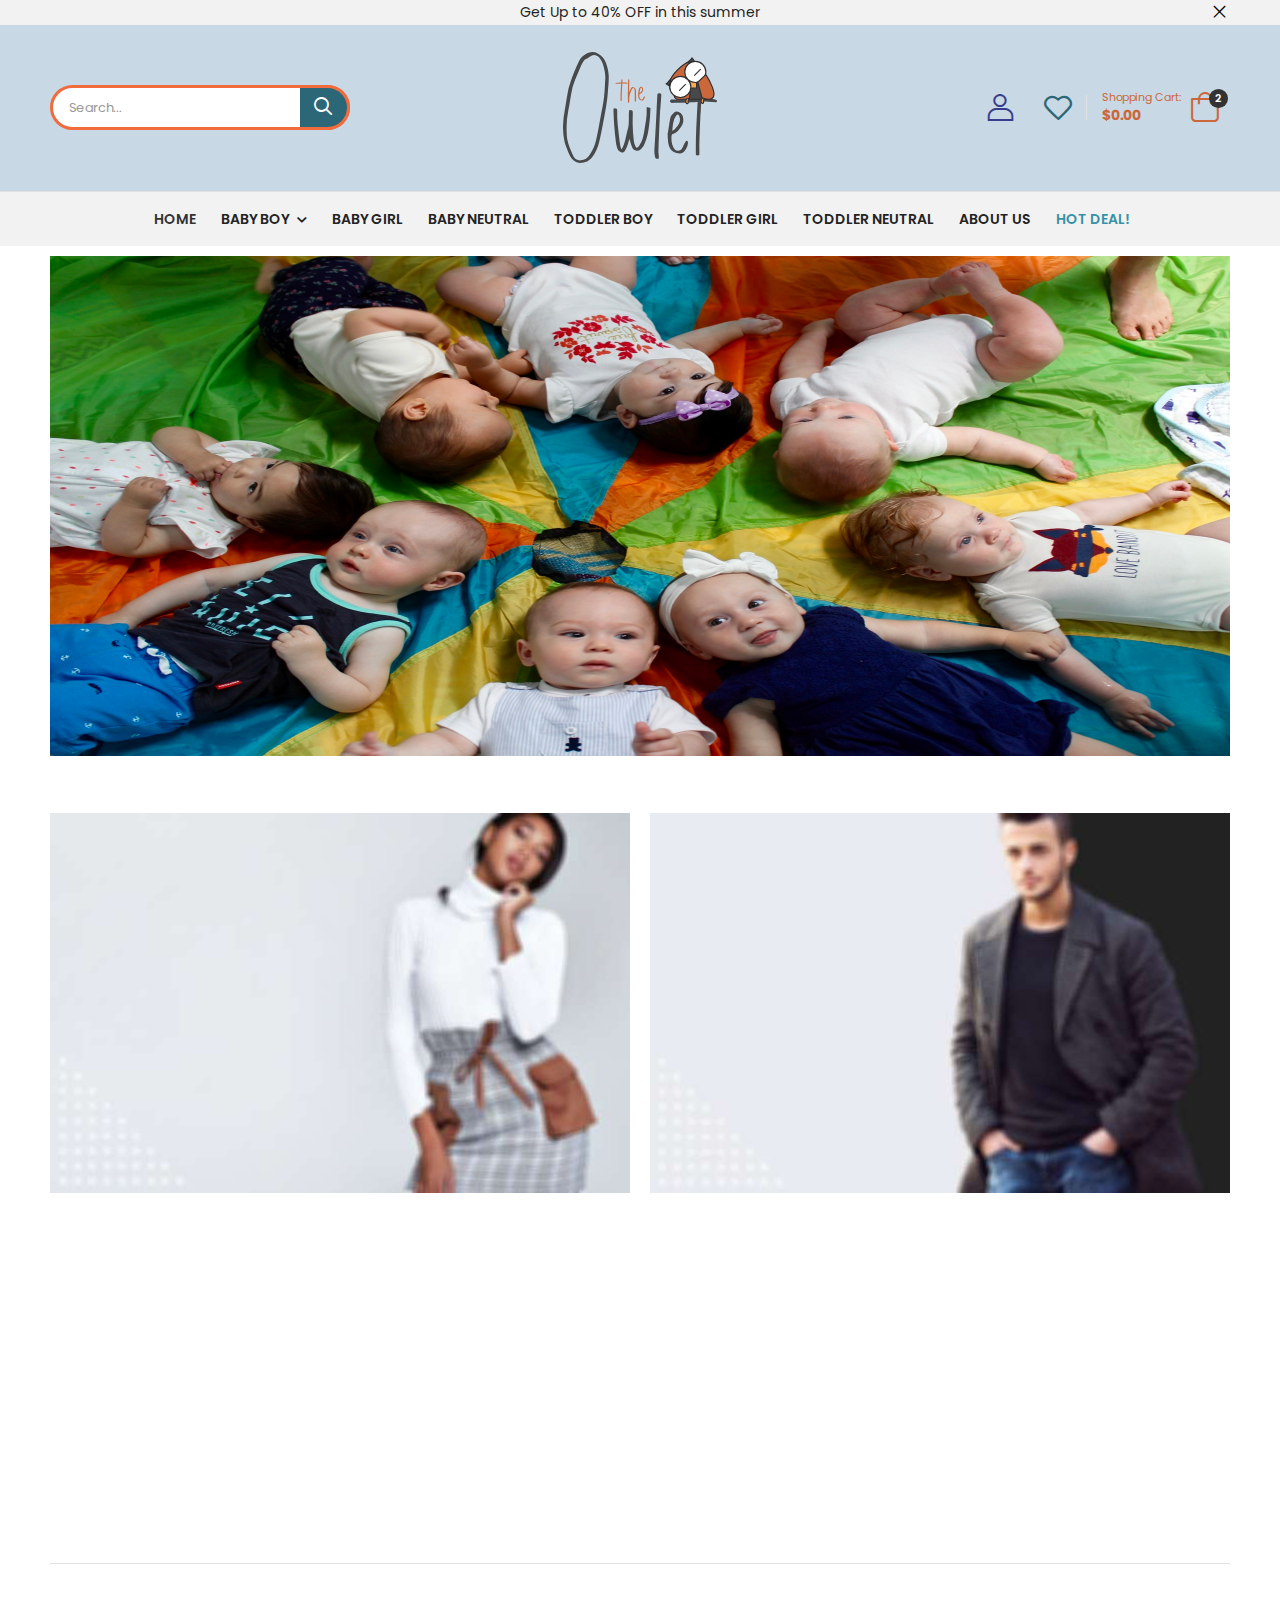
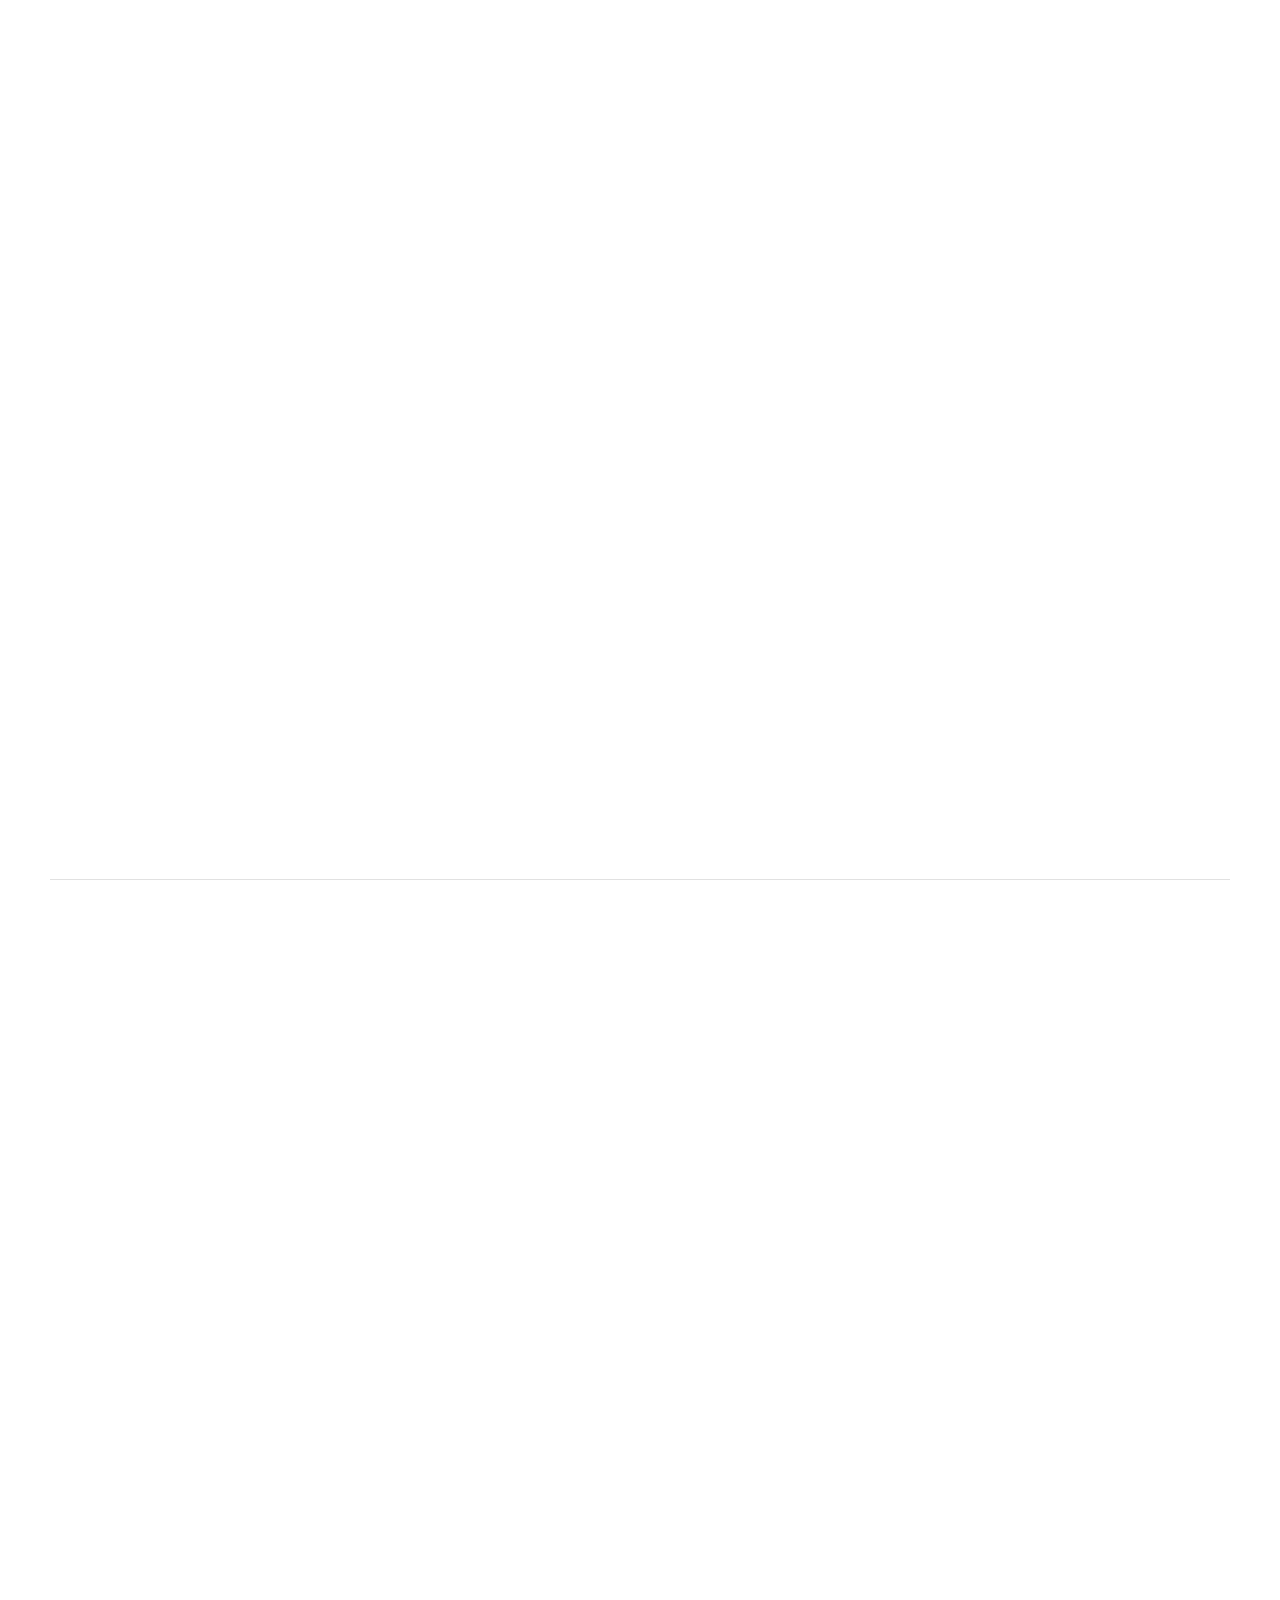
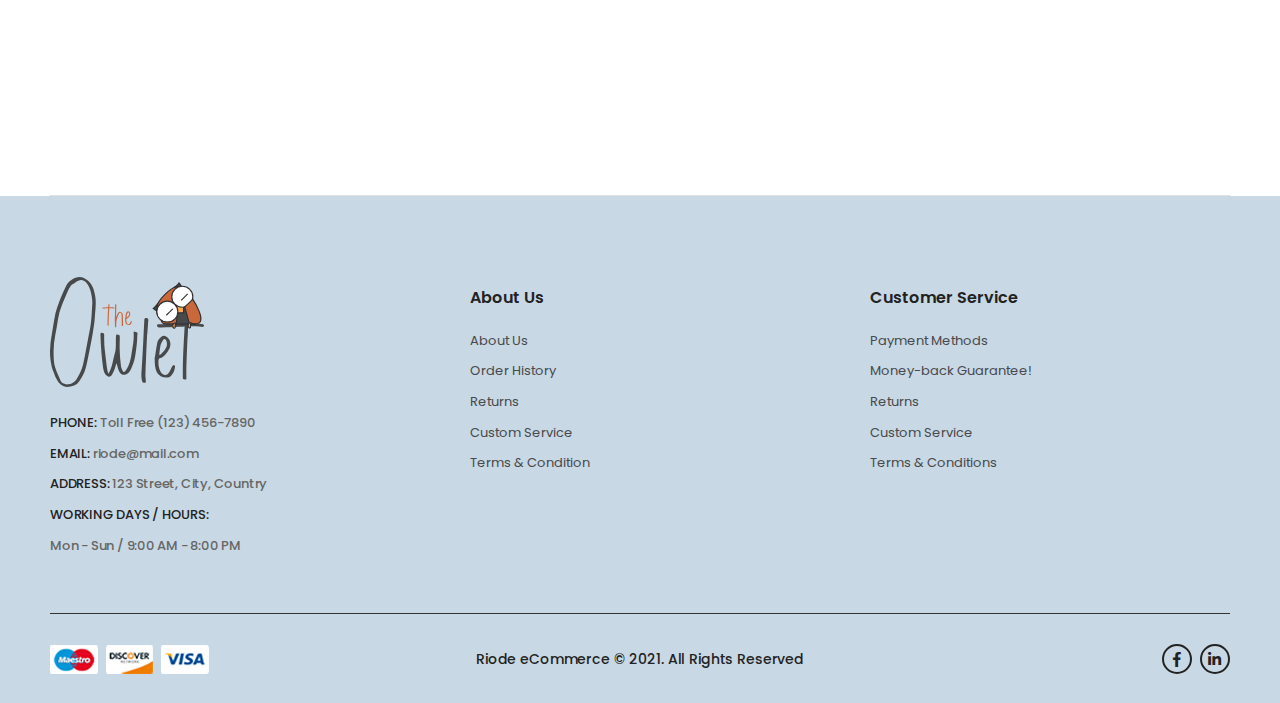
<file: index.html>
<!DOCTYPE html>
<html lang="en">

<head>
    <meta charset="UTF-8">
    <meta name="viewport" content="width=device-width, initial-scale=1.0, minimum-scale=1.0">

    <title>Riode - Ultimate eCommerce Template</title>

    <meta name="keywords" content="HTML5 Template" />
    <meta name="description" content="Riode - eCommerce Template">
    <meta name="author" content="D-THEMES">

    <!-- Favicon -->
    <link rel="icon" type="image/png" href="images/icons/favicon.png">

    <script>
        WebFontConfig = {
            google: { families: ['Poppins:300,400,500,600,700,800'] }
        };
        (function (d) {
            var wf = d.createElement('script'), s = d.scripts[0];
            wf.src = 'js/webfont.js';
            wf.async = true;
            s.parentNode.insertBefore(wf, s);
        })(document);
    </script>



    <link rel="stylesheet" type="text/css" href="vendor/fontawesome-free/css/all.min.css">
    <link rel="stylesheet" type="text/css" href="vendor/animate/animate.min.css">

    <!-- Plugins CSS File -->
    <link rel="stylesheet" type="text/css" href="vendor/magnific-popup/magnific-popup.min.css">
    <link rel="stylesheet" type="text/css" href="vendor/owl-carousel/owl.carousel.min.css">

    <!-- Main CSS File -->
    <link rel="stylesheet" type="text/css" href="css/style.min.css">
    <link rel="stylesheet" type="text/css" href="css/demo24.min.css">
    <link rel="stylesheet" type="text/css" href="css/custom.css">
</head>

<body>
    <!--Start of Tawk.to Script-->
    <script type="text/javascript">
        var Tawk_API = Tawk_API || {}, Tawk_LoadStart = new Date();
        (function () {
            var s1 = document.createElement("script"), s0 = document.getElementsByTagName("script")[0];
            s1.async = true;
            s1.src = 'https://embed.tawk.to/6048c4c61c1c2a130d67056d/1f0e41abi';
            s1.charset = 'UTF-8';
            s1.setAttribute('crossorigin', '*');
            s0.parentNode.insertBefore(s1, s0);
        })();
    </script>
    <!--End of Tawk.to Script-->

    <div class="page-wrapper">
        <!-- Top Navbar start  -->
        <div class="text-center top-navbar">
            <div class="container alert alert-dark border-no font-primary text-dark justify-content-center">
                Get Up to 40% OFF in this summer
                <button type="button" class="btn btn-link btn-close">
                    <i class="d-icon-times"></i>
                </button>
            </div>
        </div>
        <!-- Top Navbar End  -->
        <header class="header">

            
            <!-- Start HeaderMiddle -->
            <div class="header-middle has-center">
                <div class="container">

                    <div class="header-left">
                        <a href="#" class="mobile-menu-toggle">
                            <i class="d-icon-bars2"></i>
                        </a>
                        <!-- Header Search Start -->
                        <div class="header-search hs-simple d-lg-show">
                            <form action="#" class="input-wrapper">
                                <input type="text" class="form-control" name="search" autocomplete="off"
                                    placeholder="Search..." required />
                                <button class="btn btn-search" type="submit">
                                    <i class="d-icon-search"></i>
                                </button>
                            </form>
                        </div>
                        <!-- Header Search End -->
                    </div>

                    <!-- Logo Start -->
                    <div class="header-center">
                        <a href="index.html" class="logo mr-0">
                            <img src="images/demos/demo24/owlet.svg" alt="logo" width="154" height="43" />
                        </a>
                    </div>
                    <!-- Logo End -->

                    <!-- Start of Header Right: Login, wishlist, Cart Button -->
                    <div class="header-right">
                        <a class="login mr-lg-6 mr-4" href="ajax/login.html">
                            <i class="d-icon-user"></i>
                        </a>
                        <!-- End Login -->
                        <a class="wishlist" href="wishlist.html">
                            <i class="d-icon-heart"></i>
                        </a>
                        <span class="divider"></span>
                        <!-- End Divider -->

                        <!-- Cart Item Shortcut View Start -->
                        <div class="dropdown cart-dropdown type2 cart-offcanvas mr-0 mr-lg-2">

                            <!-- Cart Toggle Button Start -->
                            <a href="#" class="cart-toggle label-block link">
                                <div class="cart-label d-lg-show">
                                    <span class="cart-name">Shopping Cart:</span>
                                    <span class="cart-price">$0.00</span>
                                </div>
                                <i class="d-icon-bag"><span class="cart-count">2</span></i>
                            </a>
                            <!-- Cart Toggle Button End -->

                            <div class="cart-overlay"></div>

                            <div class="dropdown-box">
                                <!-- Cart Toggle Header Start -->
                                <div class="cart-header">
                                    <h4 class="cart-title">Shopping Cart</h4>
                                    <a href="#" class="btn btn-dark btn-link btn-icon-right btn-close">close<i
                                            class="d-icon-arrow-right"></i><span class="sr-only">Cart</span></a>
                                </div>
                                <!-- Cart Toggle Header End -->

                                <!-- Start of Products  -->
                                <div class="products scrollable">
                                    <div class="product product-cart">
                                        <figure class="product-media">
                                            <a href="#">
                                                <img src="images/cart/product-1.jpg" alt="product" width="90"
                                                    height="90" />
                                            </a>
                                            <button class="btn btn-link btn-close">
                                                <i class="fas fa-times"></i><span class="sr-only">Close</span>
                                            </button>
                                        </figure>
                                        <div class="product-detail">
                                            <a href="product.html" class="product-name">Solid Pattern In Fashion Summer
                                                Dress</a>
                                            <div class="price-box">
                                                <span style="border: 1px solid gray; padding: 2px 5px; margin-right: 5px; border-radius: 5px;">Size: S</span>
                                                <span style="height: 22px; width: 22px; background-color: gray; border-radius: 50%;"></span>
                                            </div>
                                            <div class="price-box">
                                                <span class="product-quantity">1</span>
                                                <span class="product-price">$129.00</span>
                                            </div>
                                        </div>
                                    </div>
                                </div>
                                <!-- End of Products  -->

                                <div class="cart-total">
                                    <label>Subtotal:</label>
                                    <span class="price">$42.00</span>
                                </div>
                                <!-- End of Cart Total -->
                                <div class="cart-action">
                                    <a href="cart.html" class="btn btn-dark"><span>Go To Cart</span></a>
                                </div>
                                <!-- End of Cart Action -->
                            </div>
                        </div>
                        <!-- Cart Item Shortcut View End -->
                    </div>
                    <!-- End of Header Right: Login, wishlist, Cart Button -->
                </div>
            </div>
            <!-- End HeaderMiddle -->

            <!-- Start of HeaderBottom -->
            <div class="header-bottom sticky-header fix-top sticky-content  has-center d-lg-block d-none">
                <div class="container justify-content-center">
                    
                    <!-- Navigation Start -->
                    <nav class="main-nav">
                        <ul class="menu">
                            <li class="active">
                                <a href="index.html">HOME</a>
                            </li>
                            <li>
                                <a href="shop.html">BABY BOY</a>
                                <div class="megamenu">
                                    <div class="row">
                                        <div class="col-4 col-sm-4 col-md-4 col-lg-4"
                                            style="border-right: 1px solid gray;">
                                            <h4 class="menu-title">Variations 1</h4>
                                            <div class="row">
                                                <div class="col-md-6">
                                                    <ul>
                                                        <li><a href="shop-banner-sidebar.html">Banner With
                                                                Sidebar</a></li>
                                                        <li><a href="shop-boxed-banner.html">Boxed Banner</a></li>
                                                        <li><a href="shop-infinite-scroll.html">Infinite
                                                                Ajaxscroll</a></li>
                                                        <li><a href="shop-horizontal-filter.html">Horizontal
                                                                Filter</a>
                                                        </li>
                                                        <li><a href="shop-navigation-filter.html">Navigation
                                                                Filter<span class="tip tip-hot">Hot</span></a></li>

                                                        <li><a href="shop-off-canvas.html">Off-Canvas Filter</a>
                                                        </li>
                                                        <li><a href="shop-right-sidebar.html">Right Toggle
                                                                Sidebar</a></li>
                                                    </ul>
                                                </div>
                                                <div class="col-md-6">
                                                    <ul>
                                                        <li><a href="shop-banner-sidebar.html">Banner With
                                                                Sidebar</a></li>
                                                        <li><a href="shop-boxed-banner.html">Boxed Banner</a></li>
                                                        <li><a href="shop-infinite-scroll.html">Infinite
                                                                Ajaxscroll</a></li>
                                                        <li><a href="shop-horizontal-filter.html">Shop All</a>
                                                        </li>

                                                    </ul>
                                                </div>
                                            </div>
                                        </div>
                                        <div class="col-2 col-sm-2 col-md-2 col-lg-2"
                                            style="border-right: 1px solid gray; text-align: center;">
                                            <h4 class="menu-title">Size</h4>
                                            <ul>

                                                <li><a href="shop-grid-3cols.html">Preemie<span
                                                            class="tip tip-new">New</span></a></li>
                                                <li><a href="shop-grid-4cols.html">Newborn</a></li>
                                                <li><a href="shop-grid-5cols.html">0-3m</a></li>
                                                <li><a href="shop-grid-6cols.html">3-6m</a></li>
                                                <li><a href="shop-grid-7cols.html">6-9m</a></li>
                                                <li><a href="shop-grid-8cols.html">9-12m</a></li>
                                            </ul>
                                        </div>
                                        <div class="col-3 col-sm-3 col-md-3 col-lg-3">
                                            <h4 class="menu-title">FEATURED COLLECTIONS</h4>
                                            <ul>

                                                <li><a href="shop-grid-3cols.html">Gifts fof baby girls<span
                                                            class="tip tip-new">New</span></a></li>
                                                <li><a href="shop-grid-4cols.html">Organic</a></li>
                                                <li><a href="shop-grid-5cols.html">New Arrivals</a></li>
                                                <li><a href="shop-grid-6cols.html">White Essintials</a></li>
                                                <li><a href="shop-grid-7cols.html">Crafting</a></li>
                                            </ul>
                                        </div>

                                        <div
                                            class="col-3 col-sm-3 col-md-3 col-lg-3 menu-banner menu-banner1 banner banner-fixed">
                                            <figure>
                                                <img src="images/menu/banner-1.jpg" alt="Menu banner"
                                                    style="height: 350px;" />
                                            </figure>
                                            <div class="banner-content y-50">
                                                <h4 class="banner-subtitle font-weight-bold text-primary ls-m">Sale.
                                                </h4>
                                                <h3 class="banner-title font-weight-bold"><span
                                                        class="text-uppercase">Up
                                                        to</span>70% Off</h3>
                                                <a href="shop.html" class="btn btn-link btn-underline">shop
                                                    now<i class="d-icon-arrow-right"></i></a>
                                            </div>
                                        </div>
                                        <!-- End Megamenu -->
                                    </div>
                                </div>
                            </li>
                            <li>
                                <a href="shop.html">BABY GIRL</a>                               
                            </li>
                            <li>
                                <a href="shop.html">BABY NEUTRAL</a>
                            </li>
                            <li>
                                <a href="shop.html">TODDLER BOY</a>
                            </li>
                            <li>
                                <a href="about-us.html">TODDLER GIRL</a>
                            </li>
                            <li>
                                <a href="about-us.html">TODDLER NEUTRAL</a>
                            </li>
                            <li>
                                <a href="about-us.html">ABOUT US</a>
                            </li>
                            <li>
                                <a href="https://d-themes.com/buynow/riodehtml" class="hot-deal">HOT DEAL!</a>
                            </li>
                        </ul>
                    </nav>
                    <!-- Navigation End -->
                  
                </div>
            </div>
            <!-- End HeaderBottom -->
        </header>
        <!-- End Header -->

        <main class="main home">
            <div class="page-content">
                <div class="container">
                    <section class="intro-section pb-6 mt-2" style="border-bottom: none;">
                        <div class="row">
                            <div class="col-lg-12 mb-4">
                                <div class="custom-banner">
                                        <img src="images/baby/g.jpg" alt="banner" />
                                </div>
                            </div>
                        </div>
                    </section>

                    <section class="banner-group pb-10">
                        <div class="row">
                            <div class="col-md-6 mb-4">
                                <div class="banner banner-fixed overlay-dark appear-animate"
                                    data-animation-options="{'name': 'fadeInRightShorter', 'delay': '.1s'}"
                                    style="background-color: #eff0f4">
                                    <figure>
                                        <img src="images/demos/demo24/banner/2.jpg" alt="banner" width="580"
                                            height="380" />
                                    </figure>
                                    <div class="banner-content y-50 w-100 appear-animate">
                                        <h4 class="banner-subtitle ls-normal text-uppercase font-weight-normal">This
                                            week we love...</h4>
                                        <h3 class="banner-title mb-5 text-uppercase">Women’s Accessories<span
                                                class="d-block font-weight-normal ls-m text-body">Sale Up to <b
                                                    class="ls-normal">30%
                                                    off</b></span>
                                        </h3>
                                        <a href="demo24-shop.html" class="btn btn-md btn-solid btn-rounded">Shop now<i
                                                class="d-icon-arrow-right"></i></a>
                                    </div>
                                </div>
                            </div>
                            <div class="col-md-6 mb-4">
                                <div class="banner banner-fixed overlay-dark appear-animate"
                                    data-animation-options="{'name': 'fadeInLeftShorter', 'delay': '.2s'}"
                                    style="background-color: #eff0f4">
                                    <figure>
                                        <img src="images/demos/demo24/banner/3.jpg" alt="banner" width="580"
                                            height="380" />
                                    </figure>
                                    <div class="banner-content y-50 w-100 appear-animate">
                                        <h4 class="banner-subtitle ls-normal text-uppercase font-weight-normal">
                                            Fragrance offers</h4>
                                        <h3 class="banner-title mb-5 text-uppercase">For Men’s Collection<span
                                                class="d-block font-weight-normal ls-m text-body">Sale Up to <b
                                                    class="ls-normal">70%
                                                    off</b></span>
                                        </h3>
                                        <a href="demo24-shop.html" class="btn btn-md btn-solid btn-rounded">Shop now<i
                                                class="d-icon-arrow-right"></i></a>
                                    </div>
                                </div>
                            </div>
                        </div>
                        <div class="categories owl-carousel owl-nav-full owl-theme row cols-lg-3 cols-sm-2 cols-1 appear-animate mb-4"
                            data-animation-options="{'name': 'fadeInUpShorter', 'delay': '.4s'}" data-owl-options="{
                            'items': 3,
                            'margin': 20,
                            'dots': false,
                            'autoplay': true,
                            'responsive': {
                                '0': {
                                    'items': 1
                                },
                                '576': {
                                    'items': 2
                                },
                                '992': {
                                    'items': 3
                                }
                            }
                        }">
                            <div class="category">
                                <a href="demo24-shop.html">
                                    <figure class="category-media">
                                        <img src="images/demos/demo24/categories/1.jpg" alt="category" width="280"
                                            height="280" />
                                    </figure>
                                </a>
                                <div class="category-content">
                                    <h4 class="category-name text-uppercase"><a href="shop.html">Jackets &amp; Coats</a>
                                    </h4>
                                    <span class="category-count">
                                        <span>35</span> Products
                                    </span>
                                </div>
                            </div>
                            <div class="category">
                                <a href="demo24-shop.html">
                                    <figure class="category-media">
                                        <img src="images/demos/demo24/categories/2.jpg" alt="category" width="280"
                                            height="280" />
                                    </figure>
                                </a>
                                <div class="category-content">
                                    <h4 class="category-name text-uppercase"><a href="shop.html">Bag &amp; Backpacks</a>
                                    </h4>
                                    <span class="category-count">
                                        <span>47</span> Products
                                    </span>
                                </div>
                            </div>
                            <div class="category">
                                <a href="demo24-shop.html">
                                    <figure class="category-media">
                                        <img src="images/demos/demo24/categories/3.jpg" alt="category" width="280"
                                            height="280" />
                                    </figure>
                                </a>
                                <div class="category-content">
                                    <h4 class="category-name text-uppercase"><a href="shop.html">Sandal styles</a></h4>
                                    <span class="category-count">
                                        <span>29</span> Products
                                    </span>
                                </div>
                            </div>
                        </div>
                    </section>
                    <section class="product-wrapper best-products mt-10 pt-7 pb-8">
                        <h2 class="title title-simple appear-animate"
                            data-animation-options="{'name': 'blurIn', 'delay': '.1s'}">Best Selling</h2>
                        <div class="product-grid row">
                            <div class="col-lg-4 mb-6 appear-animate"
                                data-animation-options="{'name': 'fadeInRightShorter', 'delay': '.5s'}">
                                <div class="banner banner-fixed overlay-dark" style="background-color: #2f2f2f">
                                    <figure>
                                        <img src="images/demos/demo24/banner/6.jpg" alt="banner" width="380"
                                            height="705" />
                                    </figure>
                                    <div class="banner-content appear-animate">
                                        <h4 class="banner-subtitle ls-s font-weight-normal">Featured</h4>
                                        <h3 class="banner-title ls-m text-uppercase font-weight-bold">New Lifestyle<span
                                                class="d-block ls-s text-normal">Collection</span>
                                        </h3>
                                        <a href="demo24-shop.html" class="btn btn-sm btn-solid btn-rounded shop-now">Shop now</a>
                                    </div>
                                </div>
                            </div>
                            <div class="col-lg-8">
                                <div class="row">
                                    <div class="col-md-4 col-6 appear-animate"
                                        data-animation-options="{'name': 'fadeInUpShorter', 'delay': '.3s'}">
                                        <div class="product product-variable text-center">
                                            <figure class="product-media">
                                                <a href="product.html">
                                                    <img src="images/demos/demo24/products/1.jpg" alt="product"
                                                        width="247" height="278">
                                                </a>
                                                <div class="product-action-vertical">
                                                    <a href="#" class="btn-product-icon btn-cart"
                                                        title="Select Options"><i class="d-icon-arrow-right"></i></a>
                                                    <a href="#" class="btn-product-icon btn-wishlist"
                                                        title="Add to wishlist"><i class="d-icon-heart"></i></a>
                                                </div>
                                              
                                            </figure>
                                            <div class="product-details">
                                                <h3 class="product-name">
                                                    <a href="product.html">Women's Fashion T Shirt</a>
                                                </h3>
                                                <div class="product-price">
                                                    <span class="price">$199.00-$210.00</span>
                                                </div>
                                            </div>
                                        </div>
                                    </div>
                                    <div class="col-md-4 col-6 appear-animate"
                                        data-animation-options="{'name': 'fadeInUpShorter', 'delay': '.2s'}">
                                        <div class="product text-center">
                                            <figure class="product-media">
                                                <a href="product.html">
                                                    <img src="images/demos/demo24/products/2.jpg" alt="product"
                                                        width="247" height="278">
                                                </a>
                                                <div class="product-action-vertical">
                                                    <a href="#" class="btn-product-icon btn-cart" data-toggle="modal"
                                                        data-target="#addCartModal" title="Add to cart"><i
                                                            class="d-icon-bag"></i></a>
                                                    <a href="#" class="btn-product-icon btn-wishlist"
                                                        title="Add to wishlist"><i class="d-icon-heart"></i></a>
                                                </div>
                                          
                                            </figure>
                                            <div class="product-details">
                                                <h3 class="product-name">
                                                    <a href="product.html">Men's T Shirt</a>
                                                </h3>
                                                <div class="product-price">
                                                    <ins class="new-price">$199.00</ins><del
                                                        class="old-price">$210.00</del>
                                                </div>
                                            </div>
                                        </div>
                                    </div>
                                    <div class="col-md-4 col-6 appear-animate"
                                        data-animation-options="{'name': 'fadeInUpShorter', 'delay': '.4s'}">
                                        <div class="product text-center">
                                            <figure class="product-media">
                                                <a href="product.html">
                                                    <img src="images/demos/demo24/products/3.jpg" alt="product"
                                                        width="247" height="278">
                                                </a>
                                                <div class="product-action-vertical">
                                                    <a href="#" class="btn-product-icon btn-cart" data-toggle="modal"
                                                        data-target="#addCartModal" title="Add to cart"><i
                                                            class="d-icon-bag"></i></a>
                                                    <a href="#" class="btn-product-icon btn-wishlist"
                                                        title="Add to wishlist"><i class="d-icon-heart"></i></a>
                                                </div>
                                            
                                            </figure>
                                            <div class="product-details">
                                                <h3 class="product-name">
                                                    <a href="product.html">Men's Fashion Jacket</a>
                                                </h3>
                                                <div class="product-price">
                                                    <ins class="new-price">$199.00</ins><del
                                                        class="old-price">$210.00</del>
                                                </div>
                                            </div>
                                        </div>
                                    </div>
                                    <div class="col-md-4 col-6 appear-animate"
                                        data-animation-options="{'name': 'fadeInUpShorter', 'delay': '.3s'}">
                                        <div class="product text-center">
                                            <figure class="product-media">
                                                <a href="product.html">
                                                    <img src="images/demos/demo24/products/4.jpg" alt="product"
                                                        width="247" height="278">
                                                </a>
                                                <div class="product-action-vertical">
                                                    <a href="#" class="btn-product-icon btn-cart" data-toggle="modal"
                                                        data-target="#addCartModal" title="Add to cart"><i
                                                            class="d-icon-bag"></i></a>
                                                    <a href="#" class="btn-product-icon btn-wishlist"
                                                        title="Add to wishlist"><i class="d-icon-heart"></i></a>
                                                </div>
                                           
                                            </figure>
                                            <div class="product-details">
                                                <h3 class="product-name">
                                                    <a href="product.html">Green T Shirt</a>
                                                </h3>
                                                <div class="product-price">
                                                    <ins class="new-price">$199.00</ins><del
                                                        class="old-price">$210.00</del>
                                                </div>
                                            </div>
                                        </div>
                                    </div>
                                    <div class="col-md-4 col-6 appear-animate"
                                        data-animation-options="{'name': 'fadeInUpShorter', 'delay': '.2s'}">
                                        <div class="product text-center">
                                            <figure class="product-media">
                                                <a href="product.html">
                                                    <img src="images/demos/demo24/products/5.jpg" alt="product"
                                                        width="247" height="278">
                                                </a>
                                                <div class="product-label-group">
                                                    <label class="product-label label-sale">25% OFF</label>
                                                </div>
                                                <div class="product-action-vertical">
                                                    <a href="#" class="btn-product-icon btn-cart" data-toggle="modal"
                                                        data-target="#addCartModal" title="Add to cart"><i
                                                            class="d-icon-bag"></i></a>
                                                    <a href="#" class="btn-product-icon btn-wishlist"
                                                        title="Add to wishlist"><i class="d-icon-heart"></i></a>
                                                </div>
                                       
                                            </figure>
                                            <div class="product-details">
                                                <h3 class="product-name">
                                                    <a href="product.html">Women's Summer Clothing</a>
                                                </h3>
                                                <div class="product-price">
                                                    <ins class="new-price">$199.00</ins><del
                                                        class="old-price">$210.00</del>
                                                </div>
                                            </div>
                                        </div>
                                    </div>
                                    <div class="col-md-4 col-6 appear-animate"
                                        data-animation-options="{'name': 'fadeInUpShorter', 'delay': '.3s'}">
                                        <div class="product text-center">
                                            <figure class="product-media">
                                                <a href="product.html">
                                                    <img src="images/demos/demo24/products/6.jpg" alt="product"
                                                        width="247" height="278">
                                                </a>
                                                <div class="product-action-vertical">
                                                    <a href="#" class="btn-product-icon btn-cart" data-toggle="modal"
                                                        data-target="#addCartModal" title="Add to cart"><i
                                                            class="d-icon-bag"></i></a>
                                                    <a href="#" class="btn-product-icon btn-wishlist"
                                                        title="Add to wishlist"><i class="d-icon-heart"></i></a>
                                                </div>
                                   
                                            </figure>
                                            <div class="product-details">
                                                <h3 class="product-name">
                                                    <a href="product.html">Men's Fashion Shirt</a>
                                                </h3>
                                                <div class="product-price">
                                                    <ins class="new-price">$199.00</ins><del
                                                        class="old-price">$210.00</del>
                                                </div>
                                            </div>
                                        </div>
                                    </div>
                                </div>
                            </div>
                        </div>
                    </section>
                    <section class="product-wrapper featured-products mt-10 pt-7 pb-8">
                        <h2 class="title title-simple appear-animate"
                            data-animation-options="{'name': 'blurIn', 'delay': '.1s'}">Featured</h2>
                        <div class="product-grid row">
                            <div class="col-lg-4 mb-6 order-lg-last appear-animate"
                                data-animation-options="{'name': 'fadeInLeftShorter', 'delay': '.3s'}">
                                <div class="banner banner-fixed overlay-dark" style="background-color: #8ea9b2">
                                    <figure>
                                        <img src="images/demos/demo24/banner/7.jpg" alt="banner" width="380"
                                            height="705" />
                                    </figure>
                                    <div class="banner-content appear-animate">
                                        <h4 class="banner-subtitle ls-s text-white font-weight-normal">Featured</h4>
                                        <h3 class="banner-title mb-4 text-uppercase text-white font-weight-bold">
                                            Fashion 2021<span class="d-block ls-s text-capitalize">collection</span>
                                        </h3>
                                        <a href="demo24-shop.html" class="btn btn-sm btn-white btn-rounded shop-now">Shop now</a>
                                    </div>
                                </div>
                            </div>
                            <div class="col-lg-8">
                                <div class="row">
                                    <div class="col-md-4 col-6 appear-animate"
                                        data-animation-options="{'name': 'fadeInDownShorter', 'delay': '.3s'}">
                                        <div class="product text-center">
                                            <figure class="product-media">
                                                <a href="product.html">
                                                    <img src="images/demos/demo24/products/7.jpg" alt="product"
                                                        width="247" height="278">
                                                </a>
                                                <div class="product-action-vertical">
                                                    <a href="#" class="btn-product-icon btn-cart" data-toggle="modal"
                                                        data-target="#addCartModal" title="Add to cart"><i
                                                            class="d-icon-bag"></i></a>
                                                    <a href="#" class="btn-product-icon btn-wishlist"
                                                        title="Add to wishlist"><i class="d-icon-heart"></i></a>
                                                </div>
                                         
                                            </figure>
                                            <div class="product-details">
                                                <h3 class="product-name">
                                                    <a href="product.html">Women's Black Dress</a>
                                                </h3>
                                                <div class="product-price">
                                                    <ins class="new-price">$199.00</ins><del
                                                        class="old-price">$210.00</del>
                                                </div>
                                            </div>
                                        </div>
                                    </div>
                                    <div class="col-md-4 col-6 appear-animate"
                                        data-animation-options="{'name': 'fadeInDownShorter', 'delay': '.2s'}">
                                        <div class="product text-center">
                                            <figure class="product-media">
                                                <a href="product.html">
                                                    <img src="images/demos/demo24/products/8.jpg" alt="product"
                                                        width="247" height="278">
                                                </a>
                                                <div class="product-action-vertical">
                                                    <a href="#" class="btn-product-icon btn-cart" data-toggle="modal"
                                                        data-target="#addCartModal" title="Add to cart"><i
                                                            class="d-icon-bag"></i></a>
                                                    <a href="#" class="btn-product-icon btn-wishlist"
                                                        title="Add to wishlist"><i class="d-icon-heart"></i></a>
                                                </div>
                                         
                                            </figure>
                                            <div class="product-details">
                                                <h3 class="product-name">
                                                    <a href="product.html">Brown Suede Shoes</a>
                                                </h3>
                                                <div class="product-price">
                                                    <ins class="new-price">$199.00</ins><del
                                                        class="old-price">$210.00</del>
                                                </div>
                                            </div>
                                        </div>
                                    </div>
                                    <div class="col-md-4 col-6 appear-animate"
                                        data-animation-options="{'name': 'fadeInDownShorter', 'delay': '.4s'}">
                                        <div class="product text-center">
                                            <figure class="product-media">
                                                <a href="product.html">
                                                    <img src="images/demos/demo24/products/9.jpg" alt="product"
                                                        width="247" height="278">
                                                </a>
                                                <div class="product-action-vertical">
                                                    <a href="#" class="btn-product-icon btn-cart" data-toggle="modal"
                                                        data-target="#addCartModal" title="Add to cart"><i
                                                            class="d-icon-bag"></i></a>
                                                    <a href="#" class="btn-product-icon btn-wishlist"
                                                        title="Add to wishlist"><i class="d-icon-heart"></i></a>
                                                </div>
                                          
                                            </figure>
                                            <div class="product-details">
                                                <h3 class="product-name">
                                                    <a href="product.html">Fashion NIKE Training Sneaker</a>
                                                </h3>
                                                <div class="product-price">
                                                    <ins class="new-price">$199.00</ins><del
                                                        class="old-price">$210.00</del>
                                                </div>
                                            </div>
                                        </div>
                                    </div>
                                    <div class="col-md-4 col-6 appear-animate"
                                        data-animation-options="{'name': 'fadeInDownShorter', 'delay': '.1s'}">
                                        <div class="product text-center">
                                            <figure class="product-media">
                                                <a href="product.html">
                                                    <img src="images/demos/demo24/products/10.jpg" alt="product"
                                                        width="247" height="278">
                                                </a>
                                                <div class="product-action-vertical">
                                                    <a href="#" class="btn-product-icon btn-cart" data-toggle="modal"
                                                        data-target="#addCartModal" title="Add to cart"><i
                                                            class="d-icon-bag"></i></a>
                                                    <a href="#" class="btn-product-icon btn-wishlist"
                                                        title="Add to wishlist"><i class="d-icon-heart"></i></a>
                                                </div>
                                         
                                            </figure>
                                            <div class="product-details">
                                                <h3 class="product-name">
                                                    <a href="product.html">Women's Summer Clothing</a>
                                                </h3>
                                                <div class="product-price">
                                                    <ins class="new-price">$199.00</ins><del
                                                        class="old-price">$210.00</del>
                                                </div>
                                            </div>
                                        </div>
                                    </div>
                                    <div class="col-md-4 col-6 appear-animate"
                                        data-animation-options="{'name': 'fadeInDownShorter', 'delay': '.3s'}">
                                        <div class="product text-center">
                                            <figure class="product-media">
                                                <a href="product.html">
                                                    <img src="images/demos/demo24/products/11.jpg" alt="product"
                                                        width="247" height="278">
                                                </a>
                                                <div class="product-action-vertical">
                                                    <a href="#" class="btn-product-icon btn-cart" data-toggle="modal"
                                                        data-target="#addCartModal" title="Add to cart"><i
                                                            class="d-icon-bag"></i></a>
                                                    <a href="#" class="btn-product-icon btn-wishlist"
                                                        title="Add to wishlist"><i class="d-icon-heart"></i></a>
                                                </div>
                                            
                                            </figure>
                                            <div class="product-details">
                                                <h3 class="product-name">
                                                    <a href="product.html">Women's Fashion T Shirt</a>
                                                </h3>
                                                <div class="product-price">
                                                    <ins class="new-price">$199.00</ins><del
                                                        class="old-price">$210.00</del>
                                                </div>
                                            </div>
                                        </div>
                                    </div>
                                    <div class="col-md-4 col-6 appear-animate"
                                        data-animation-options="{'name': 'fadeInDownShorter', 'delay': '.2s'}">
                                        <div class="product text-center">
                                            <figure class="product-media">
                                                <a href="product.html">
                                                    <img src="images/demos/demo24/products/12.jpg" alt="product"
                                                        width="247" height="278">
                                                </a>
                                                <div class="product-action-vertical">
                                                    <a href="#" class="btn-product-icon btn-cart" data-toggle="modal"
                                                        data-target="#addCartModal" title="Add to cart"><i
                                                            class="d-icon-bag"></i></a>
                                                    <a href="#" class="btn-product-icon btn-wishlist"
                                                        title="Add to wishlist"><i class="d-icon-heart"></i></a>
                                                </div>
                                          
                                            </figure>
                                            <div class="product-details">
                                                <h3 class="product-name">
                                                    <a href="product.html">Fashion T Shirt</a>
                                                </h3>
                                                <div class="product-price">
                                                    <ins class="new-price">$199.00</ins><del
                                                        class="old-price">$210.00</del>
                                                </div>
                                            </div>
                                        </div>
                                    </div>
                                </div>
                            </div>
                        </div>
                    </section>

                </div>
            </div>
        </main>


        <!-- End Main -->
        <footer class="footer">
            <div class="container">
                <div class="footer-middle">
                    <div class="row">
                        <div class="col-lg-4 col-md-4">
                            <div class="widget widget-about">
                                <a href="demo24.html" class="logo-footer">
                                    <img src="images/demos/demo24/owlet.svg" alt="logo-footer" width="154"
                                        height="43" />
                                </a>
                                <div class="widget-contact-info widget-collapsible">
                                    <ul class="contact-info">
                                        <li class="info phone"><label>PHONE:</label><a href="tel:#" target="_blank">Toll
                                                Free (123) 456-7890</a></li>
                                        <li class="info email"><label>EMAIL:</label><a href="mailto:riode@mail.com"
                                                target="_blank">riode@mail.com</a></li>
                                        <li class="info addr"><label>ADDRESS:</label><a href="#">123 Street, City,
                                                Country</a></li>
                                        <li class="info work"><label>WORKING DAYS / HOURS:</label><a href="#">Mon - Sun
                                                / 9:00 AM -
                                                8:00 PM</a></li>
                                    </ul>
                                </div>
                            </div>
                            <!-- End Widget -->
                        </div>
                        <div class="col-lg-4 col-md-4">
                            <div class="widget widget-info">
                                <h4 class="widget-title">About Us</h4>
                                <ul class="widget-body">
                                    <li>
                                        <a href="about-us.html">About Us</a>
                                    </li>
                                    <li>
                                        <a href="#">Order History</a>
                                    </li>
                                    <li>
                                        <a href="#">Returns</a>
                                    </li>
                                    <li>
                                        <a href="#">Custom Service</a>
                                    </li>
                                    <li>
                                        <a href="#">Terms &amp; Condition</a>
                                    </li>
                                </ul>
                            </div>
                            <!-- End Widget -->
                        </div>
                        <div class="col-lg-4 col-md-4">
                            <div class="widget widget-service">
                                <h4 class="widget-title">Customer Service</h4>
                                <ul class="widget-body">
                                    <li>
                                        <a href="#">Payment Methods</a>
                                    </li>
                                    <li>
                                        <a href="#">Money-back Guarantee!</a>
                                    </li>
                                    <li>
                                        <a href="#">Returns</a>
                                    </li>
                                    <li>
                                        <a href="#">Custom Service</a>
                                    </li>
                                    <li>
                                        <a href="#">Terms &amp; Conditions</a>
                                    </li>
                                </ul>
                            </div>
                            <!-- End Widget -->
                        </div>
                        
                    </div>
                </div>
                <!-- End FooterMiddle -->
                <div class="footer-bottom">
                    <div class="footer-left">
                        <figure class="payment">
                            <img src="images/payment.png" alt="payment" width="159" height="29" />
                        </figure>
                    </div>
                    <div class="footer-center">
                        <p class="copyright">Riode eCommerce &copy; 2021. All Rights Reserved</p>
                    </div>
                    <div class="footer-right">
                        <div class="social-links">
                            <a href="#" class="social-link social-facebook fab fa-facebook-f"></a>
                            <!-- <a href="#" class="social-link social-twitter fab fa-twitter"></a> -->
                            <a href="#" class="social-link social-linkedin fab fa-linkedin-in"></a>
                        </div>
                    </div>
                </div>
                <!-- End FooterBottom -->
            </div>
        </footer>
        <!-- End Footer -->
    </div>



    <!-- Sticky Footer -->
    <div class="sticky-footer sticky-content fix-bottom">
        <a href="demo24.html" class="sticky-link home">
            <i class="d-icon-home"></i>
            <span>Home</span>
        </a>
        <a href="demo24-shop.html" class="sticky-link category">
            <i class="d-icon-volume"></i>
            <span>Categories</span>
        </a>
        <a href="wishlist.html" class="sticky-link wishlist">
            <i class="d-icon-heart"></i>
            <span>Wishlist</span>
        </a>
        <a href="account.html" class="sticky-link account">
            <i class="d-icon-user"></i>
            <span>Account</span>
        </a>
        <div class="header-search hs-toggle dir-up">
            <a href="#" class="search-toggle sticky-link search">
                <i class="d-icon-search"></i>
                <span>Search</span>
            </a>
            <form action="#" class="input-wrapper">
                <input type="text" class="form-control" name="search" autocomplete="off"
                    placeholder="Search your keyword..." required />
                <button class="btn btn-search" type="submit">
                    <i class="d-icon-search"></i>
                </button>
            </form>
        </div>
    </div>
    <!-- Scroll Top -->
    <a id="scroll-top" href="#top" title="Top" role="button" class="scroll-top"><i class="d-icon-arrow-up"></i></a>






    <!-- MobileMenu -->
    <div class="mobile-menu-wrapper">
        <div class="mobile-menu-overlay">
        </div>
        <!-- End Overlay -->
        <a class="mobile-menu-close" href="#"><i class="d-icon-times"></i></a>
        <!-- End CloseButton -->
        <div class="mobile-menu-container scrollable">
            <form action="#" class="input-wrapper">
                <input type="text" class="form-control" name="search" autocomplete="off"
                    placeholder="Search your keyword..." required />
                <button class="btn btn-search" type="submit">
                    <i class="d-icon-search"></i>
                </button>
            </form>
            <!-- End Search Form -->
            <ul class="mobile-menu mmenu-anim">
                <li>
                    <a href="demo24.html">Home</a>
                </li>
                <li>
                    <a href="demo24-shop.html">Categories</a>
                    <ul>
                        <li>
                            <a href="#">
                                Variations 1
                            </a>
                            <ul>
                                <li><a href="shop-banner-sidebar.html">Banner With Sidebar</a></li>
                                <li><a href="shop-boxed-banner.html">Boxed Banner</a></li>
                                <li><a href="shop-infinite-scroll.html">Infinite Ajaxscroll</a></li>
                                <li><a href="shop-horizontal-filter.html">Horizontal Filter</a></li>
                                <li><a href="shop-navigation-filter.html">Navigation Filter<span
                                            class="tip tip-hot">Hot</span></a></li>

                                <li><a href="shop-off-canvas.html">Off-Canvas Filter</a></li>
                                <li><a href="shop-right-sidebar.html">Right Toggle Sidebar</a></li>
                            </ul>
                        </li>
                        <li>
                            <a href="#">
                                Variations 2
                            </a>
                            <ul>

                                <li><a href="shop-grid-3cols.html">3 Columns Mode<span
                                            class="tip tip-new">New</span></a></li>
                                <li><a href="shop-grid-4cols.html">4 Columns Mode</a></li>
                                <li><a href="shop-grid-5cols.html">5 Columns Mode</a></li>
                                <li><a href="shop-grid-6cols.html">6 Columns Mode</a></li>
                                <li><a href="shop-grid-7cols.html">7 Columns Mode</a></li>
                                <li><a href="shop-grid-8cols.html">8 Columns Mode</a></li>
                                <li><a href="shop-list.html">List Mode</a></li>
                            </ul>
                        </li>
                    </ul>
                </li>
                <li>
                    <a href="product.html">Products</a>
                    <ul>
                        <li>
                            <a href="#">Product Pages</a>
                            <ul>
                                <li><a href="product-simple.html">Simple Product</a></li>
                                <li><a href="product.html">Variable Product</a></li>
                                <li><a href="product-sale.html">Sale Product</a></li>
                                <li><a href="product-featured.html">Featured &amp; On Sale</a></li>

                                <li><a href="product-left-sidebar.html">With Left Sidebar</a></li>
                                <li><a href="product-right-sidebar.html">With Right Sidebar</a></li>
                                <li><a href="product-sticky-cart.html">Add Cart Sticky<span
                                            class="tip tip-hot">Hot</span></a></li>
                                <li><a href="product-tabinside.html">Tab Inside</a></li>
                            </ul>
                        </li>
                        <li>
                            <a href="#">Product Layouts</a>
                            <ul>
                                <li><a href="product-grid.html">Grid Images<span class="tip tip-new">New</span></a></li>
                                <li><a href="product-masonry.html">Masonry</a></li>
                                <li><a href="product-gallery.html">Gallery Type</a></li>
                                <li><a href="product-full.html">Full Width Layout</a></li>
                                <li><a href="product-sticky.html">Sticky Info</a></li>
                                <li><a href="product-sticky-both.html">Left &amp; Right Sticky</a></li>
                                <li><a href="product-horizontal.html">Horizontal Thumb</a></li>

                                <li><a href="#">Build Your Own</a></li>
                            </ul>
                        </li>
                    </ul>
                </li>
                <li>
                    <a href="#">Pages</a>
                    <ul>
                        <li><a href="about-us.html">About</a></li>
                        <li><a href="contact-us.html">Contact Us</a></li>
                        <li><a href="account.html">Login</a></li>
                        <li><a href="faq.html">FAQs</a></li>
                        <li><a href="error-404.html">Error 404</a></li>
                        <li><a href="coming-soon.html">Coming Soon</a></li>
                    </ul>
                </li>
                <li>
                    <a href="blog-classic.html">Blog</a>
                    <ul>
                        <li><a href="blog-classic.html">Classic</a></li>
                        <li><a href="blog-listing.html">Listing</a></li>
                        <li>
                            <a href="#">Grid</a>
                            <ul>
                                <li><a href="blog-grid-2col.html">Grid 2 columns</a></li>
                                <li><a href="blog-grid-3col.html">Grid 3 columns</a></li>
                                <li><a href="blog-grid-4col.html">Grid 4 columns</a></li>
                                <li><a href="blog-grid-sidebar.html">Grid sidebar</a></li>
                            </ul>
                        </li>
                        <li>
                            <a href="#">Masonry</a>
                            <ul>
                                <li><a href="blog-masonry-2col.html">Masonry 2 columns</a></li>
                                <li><a href="blog-masonry-3col.html">Masonry 3 columns</a></li>
                                <li><a href="blog-masonry-4col.html">Masonry 4 columns</a></li>
                                <li><a href="blog-masonry-sidebar.html">Masonry sidebar</a></li>
                            </ul>
                        </li>
                        <li>
                            <a href="#">Mask</a>
                            <ul>
                                <li><a href="blog-mask-grid.html">Blog mask grid</a></li>
                                <li><a href="blog-mask-masonry.html">Blog mask masonry</a></li>
                            </ul>
                        </li>
                        <li>
                            <a href="post-single.html">Single Post</a>
                        </li>
                    </ul>
                </li>
                <li>
                    <a href="#">Elements</a>
                    <ul>
                        <li><a href="element-products.html">Products</a></li>
                        <li><a href="element-typography.html">Typography</a></li>
                        <li><a href="element-titles.html">Titles</a></li>
                        <li><a href="element-categories.html">Product Category</a></li>
                        <li><a href="element-buttons.html">Buttons</a></li>
                        <li><a href="element-accordions.html">Accordions</a></li>
                        <li><a href="element-alerts.html">Alert &amp; Notification</a></li>
                        <li><a href="element-tabs.html">Tabs</a></li>
                        <li><a href="element-testimonials.html">Testimonials</a></li>
                        <li><a href="element-blog-posts.html">Blog Posts</a></li>
                        <li><a href="element-instagrams.html">Instagrams</a></li>
                        <li><a href="element-cta.html">Call to Action</a></li>
                        <li><a href="element-icon-boxes.html">Icon Boxes</a></li>
                        <li><a href="element-icons.html">Icons</a></li>
                    </ul>
                </li>
                <li><a href="https://d-themes.com/buynow/riodehtml">Buy Riode!</a></li>
            </ul>
            <!-- End MobileMenu -->
        </div>
    </div>

    <!-- Plugins JS File -->
    <script src="vendor/jquery/jquery.min.js"></script>
    <script src="vendor/imagesloaded/imagesloaded.pkgd.min.js"></script>
    <script src="vendor/elevatezoom/jquery.elevatezoom.min.js"></script>
    <script src="vendor/magnific-popup/jquery.magnific-popup.min.js"></script>

    <script src="vendor/owl-carousel/owl.carousel.min.js"></script>
    <script src="vendor/jquery.plugin/jquery.plugin.min.js"></script>
    <!-- Main JS File -->
    <script src="js/main.js"></script>
</body>

</html>
</file>
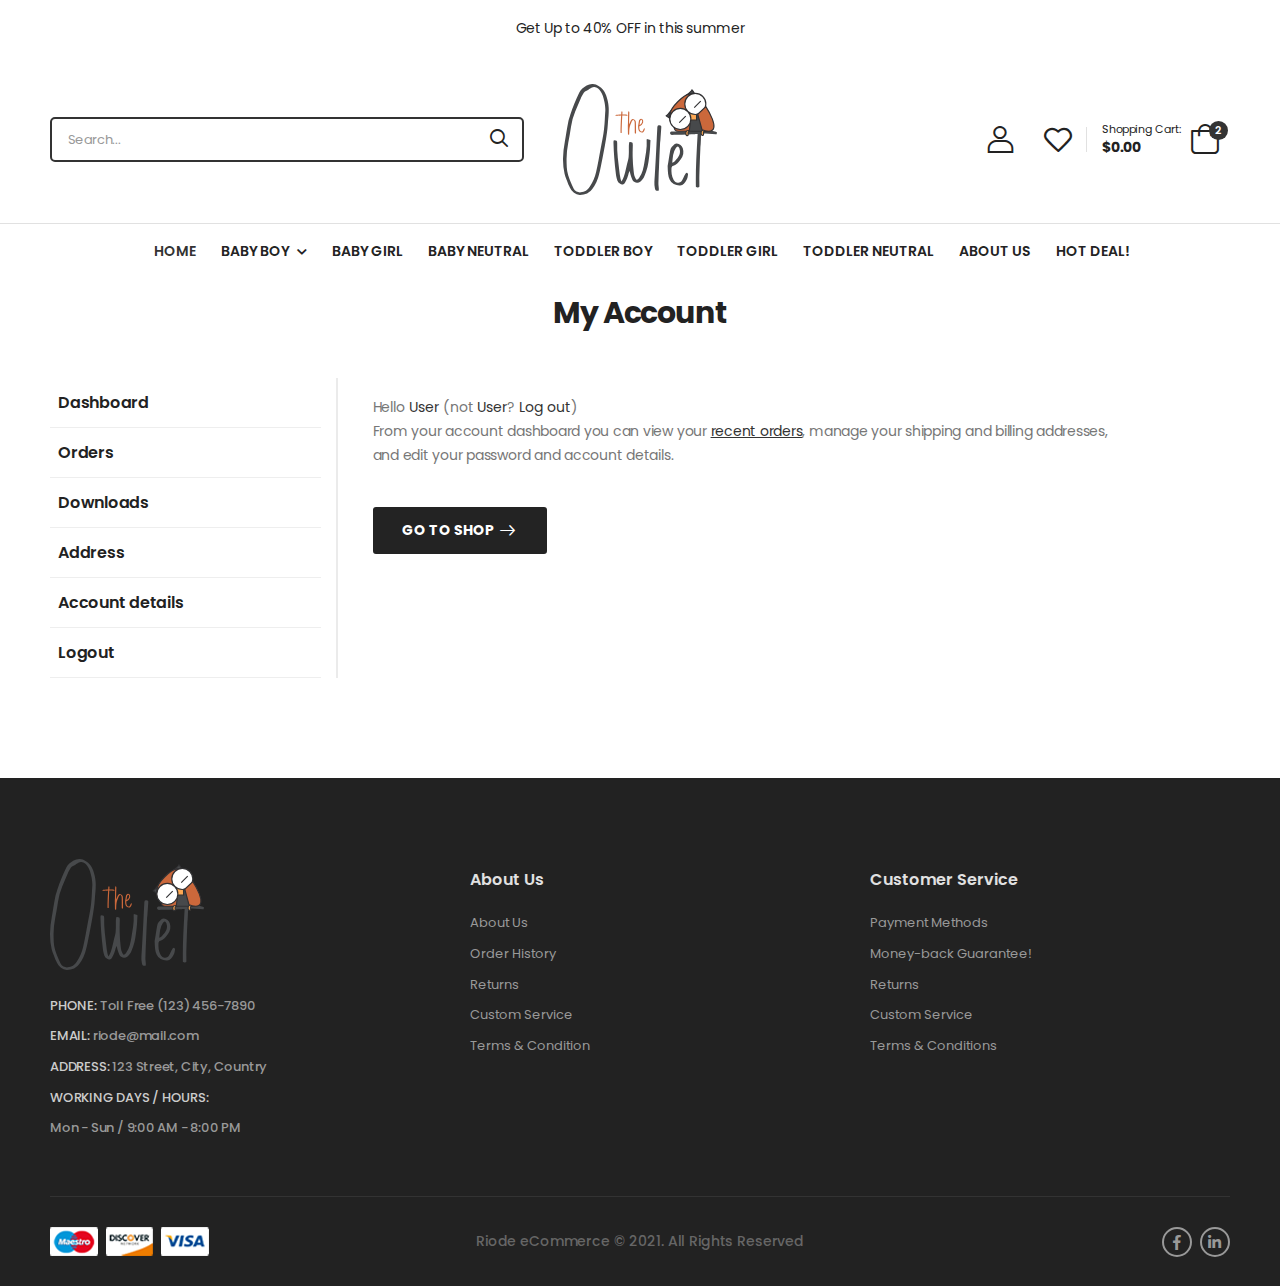
<file: account.html>
<!DOCTYPE html>
<html lang="en">

<head>
	<meta charset="UTF-8">

	<meta name="viewport" content="width=device-width, initial-scale=1.0, minimum-scale=1.0">

	<title>Riode - Ultimate eCommerce Template</title>

	<meta name="keywords" content="HTML5 Template" />
	<meta name="description" content="Riode - Ultimate eCommerce Template">
	<meta name="author" content="D-THEMES">

	<!-- Favicon -->
	<link rel="icon" type="image/png" href="images/icons/favicon.png">

	<script>
		WebFontConfig = {
			google: { families: [ 'Poppins:400,500,600,700' ] }
		};
		( function ( d ) {
			var wf = d.createElement( 'script' ), s = d.scripts[ 0 ];
			wf.src = 'js/webfont.js';
			wf.async = true;
			s.parentNode.insertBefore( wf, s );
		} )( document );
	</script>


	<link rel="stylesheet" type="text/css" href="vendor/fontawesome-free/css/all.min.css">
	<link rel="stylesheet" type="text/css" href="vendor/animate/animate.min.css">

	<!-- Plugins CSS File -->
	<link rel="stylesheet" type="text/css" href="vendor/magnific-popup/magnific-popup.min.css">

	<!-- Main CSS File -->
	<link rel="stylesheet" type="text/css" href="css/style.min.css">
	<link rel="stylesheet" type="text/css" href="css/demo24.min.css">
</head>

<body>
	<div class="page-wrapper">
        <header class="header">
        
            <!-- Top Navbar start  -->
            <div class="text-center top-navbar">
                <div class="container alert alert-dark border-no font-primary text-dark justify-content-center">
                    Get Up to 40% OFF in this summer
                    <button type="button" class="btn btn-link btn-close">
                        <i class="d-icon-times"></i>
                    </button>
                </div>
            </div>
            <!-- Top Navbar End  -->
        
            <!-- Start HeaderMiddle -->
            <div class="header-middle has-center">
                <div class="container">
        
                    <div class="header-left">
                        <a href="#" class="mobile-menu-toggle">
                            <i class="d-icon-bars2"></i>
                        </a>
                        <!-- Header Search Start -->
                        <div class="header-search hs-simple d-lg-show">
                            <form action="#" class="input-wrapper">
                                <input type="text" class="form-control" name="search" autocomplete="off" placeholder="Search..."
                                    required />
                                <button class="btn btn-search" type="submit">
                                    <i class="d-icon-search"></i>
                                </button>
                            </form>
                        </div>
                        <!-- Header Search End -->
                    </div>
        
                    <!-- Logo Start -->
                    <div class="header-center">
                        <a href="index.html" class="logo mr-0">
                            <img src="images/demos/demo24/owlet.svg" alt="logo" width="154" height="43" />
                        </a>
                    </div>
                    <!-- Logo End -->
        
                    <!-- Start of Header Right: Login, wishlist, Cart Button -->
                    <div class="header-right">
                        <a class="login mr-lg-6 mr-4" href="ajax/login.html">
                            <i class="d-icon-user"></i>
                        </a>
                        <!-- End Login -->
                        <a class="wishlist" href="wishlist.html">
                            <i class="d-icon-heart"></i>
                        </a>
                        <span class="divider"></span>
                        <!-- End Divider -->
        
                        <!-- Cart Item Shortcut View Start -->
                        <div class="dropdown cart-dropdown type2 cart-offcanvas mr-0 mr-lg-2">
        
                            <!-- Cart Toggle Button Start -->
                            <a href="#" class="cart-toggle label-block link">
                                <div class="cart-label d-lg-show">
                                    <span class="cart-name">Shopping Cart:</span>
                                    <span class="cart-price">$0.00</span>
                                </div>
                                <i class="d-icon-bag"><span class="cart-count">2</span></i>
                            </a>
                            <!-- Cart Toggle Button End -->
        
                            <div class="cart-overlay"></div>
        
                            <div class="dropdown-box">
                                <!-- Cart Toggle Header Start -->
                                <div class="cart-header">
                                    <h4 class="cart-title">Shopping Cart</h4>
                                    <a href="#" class="btn btn-dark btn-link btn-icon-right btn-close">close<i
                                            class="d-icon-arrow-right"></i><span class="sr-only">Cart</span></a>
                                </div>
                                <!-- Cart Toggle Header End -->
        
                                <!-- Start of Products  -->
                                <div class="products scrollable">
                                    <div class="product product-cart">
                                        <figure class="product-media">
                                            <a href="#">
                                                <img src="images/cart/product-1.jpg" alt="product" width="90" height="90" />
                                            </a>
                                            <button class="btn btn-link btn-close">
                                                <i class="fas fa-times"></i><span class="sr-only">Close</span>
                                            </button>
                                        </figure>
                                        <div class="product-detail">
                                            <a href="product.html" class="product-name">Solid Pattern In Fashion Summer
                                                Dress</a>
                                            <div class="price-box">
                                                <span
                                                    style="border: 1px solid gray; padding: 2px 5px; margin-right: 5px; border-radius: 5px;">Size:
                                                    S</span>
                                                <span
                                                    style="height: 22px; width: 22px; background-color: gray; border-radius: 50%;"></span>
                                            </div>
                                            <div class="price-box">
                                                <span class="product-quantity">1</span>
                                                <span class="product-price">$129.00</span>
                                            </div>
                                        </div>
                                    </div>
                                </div>
                                <!-- End of Products  -->
        
                                <div class="cart-total">
                                    <label>Subtotal:</label>
                                    <span class="price">$42.00</span>
                                </div>
                                <!-- End of Cart Total -->
                                <div class="cart-action">
                                    <a href="cart.html" class="btn btn-dark"><span>Go To Cart</span></a>
                                </div>
                                <!-- End of Cart Action -->
                            </div>
                        </div>
                        <!-- Cart Item Shortcut View End -->
                    </div>
                    <!-- End of Header Right: Login, wishlist, Cart Button -->
                </div>
            </div>
            <!-- End HeaderMiddle -->
        
            <!-- Start of HeaderBottom -->
            <div class="header-bottom sticky-header fix-top sticky-content  has-center d-lg-block d-none">
                <div class="container justify-content-center">
        
                    <!-- Navigation Start -->
                    <nav class="main-nav">
                        <ul class="menu">
                            <li class="active">
                                <a href="index.html">HOME</a>
                            </li>
                            <li>
                                <a href="shop.html">BABY BOY</a>
                                <div class="megamenu">
                                    <div class="row">
                                        <div class="col-4 col-sm-4 col-md-4 col-lg-4" style="border-right: 1px solid gray;">
                                            <h4 class="menu-title">Variations 1</h4>
                                            <div class="row">
                                                <div class="col-md-6">
                                                    <ul>
                                                        <li><a href="shop-banner-sidebar.html">Banner With
                                                                Sidebar</a></li>
                                                        <li><a href="shop-boxed-banner.html">Boxed Banner</a></li>
                                                        <li><a href="shop-infinite-scroll.html">Infinite
                                                                Ajaxscroll</a></li>
                                                        <li><a href="shop-horizontal-filter.html">Horizontal
                                                                Filter</a>
                                                        </li>
                                                        <li><a href="shop-navigation-filter.html">Navigation
                                                                Filter<span class="tip tip-hot">Hot</span></a></li>
        
                                                        <li><a href="shop-off-canvas.html">Off-Canvas Filter</a>
                                                        </li>
                                                        <li><a href="shop-right-sidebar.html">Right Toggle
                                                                Sidebar</a></li>
                                                    </ul>
                                                </div>
                                                <div class="col-md-6">
                                                    <ul>
                                                        <li><a href="shop-banner-sidebar.html">Banner With
                                                                Sidebar</a></li>
                                                        <li><a href="shop-boxed-banner.html">Boxed Banner</a></li>
                                                        <li><a href="shop-infinite-scroll.html">Infinite
                                                                Ajaxscroll</a></li>
                                                        <li><a href="shop-horizontal-filter.html">Shop All</a>
                                                        </li>
        
                                                    </ul>
                                                </div>
                                            </div>
                                        </div>
                                        <div class="col-2 col-sm-2 col-md-2 col-lg-2"
                                            style="border-right: 1px solid gray; text-align: center;">
                                            <h4 class="menu-title">Size</h4>
                                            <ul>
        
                                                <li><a href="shop-grid-3cols.html">Preemie<span
                                                            class="tip tip-new">New</span></a></li>
                                                <li><a href="shop-grid-4cols.html">Newborn</a></li>
                                                <li><a href="shop-grid-5cols.html">0-3m</a></li>
                                                <li><a href="shop-grid-6cols.html">3-6m</a></li>
                                                <li><a href="shop-grid-7cols.html">6-9m</a></li>
                                                <li><a href="shop-grid-8cols.html">9-12m</a></li>
                                            </ul>
                                        </div>
                                        <div class="col-3 col-sm-3 col-md-3 col-lg-3">
                                            <h4 class="menu-title">FEATURED COLLECTIONS</h4>
                                            <ul>
        
                                                <li><a href="shop-grid-3cols.html">Gifts fof baby girls<span
                                                            class="tip tip-new">New</span></a></li>
                                                <li><a href="shop-grid-4cols.html">Organic</a></li>
                                                <li><a href="shop-grid-5cols.html">New Arrivals</a></li>
                                                <li><a href="shop-grid-6cols.html">White Essintials</a></li>
                                                <li><a href="shop-grid-7cols.html">Crafting</a></li>
                                            </ul>
                                        </div>
        
                                        <div
                                            class="col-3 col-sm-3 col-md-3 col-lg-3 menu-banner menu-banner1 banner banner-fixed">
                                            <figure>
                                                <img src="images/menu/banner-1.jpg" alt="Menu banner" style="height: 350px;" />
                                            </figure>
                                            <div class="banner-content y-50">
                                                <h4 class="banner-subtitle font-weight-bold text-primary ls-m">Sale.
                                                </h4>
                                                <h3 class="banner-title font-weight-bold"><span class="text-uppercase">Up
                                                        to</span>70% Off</h3>
                                                <a href="shop.html" class="btn btn-link btn-underline">shop
                                                    now<i class="d-icon-arrow-right"></i></a>
                                            </div>
                                        </div>
                                        <!-- End Megamenu -->
                                    </div>
                                </div>
                            </li>
                            <li>
                                <a href="shop.html">BABY GIRL</a>
                            </li>
                            <li>
                                <a href="shop.html">BABY NEUTRAL</a>
                            </li>
                            <li>
                                <a href="shop.html">TODDLER BOY</a>
                            </li>
                            <li>
                                <a href="about-us.html">TODDLER GIRL</a>
                            </li>
                            <li>
                                <a href="about-us.html">TODDLER NEUTRAL</a>
                            </li>
                            <li>
                                <a href="about-us.html">ABOUT US</a>
                            </li>
                            <li>
                                <a href="https://d-themes.com/buynow/riodehtml" class="hot-deal">HOT DEAL!</a>
                            </li>
                        </ul>
                    </nav>
                    <!-- Navigation End -->
        
                </div>
            </div>
            <!-- End HeaderBottom -->
        </header>
        <!-- End Header -->
		<main class="main account">
		
			<div class="page-content mt-4 mb-10 pb-6">
				<div class="container">
					<h2 class="title title-center mb-10">My Account</h2>
					<div class="tab tab-vertical gutter-lg">
						<ul class="nav nav-tabs mb-4 col-lg-3 col-md-4" role="tablist">
							<li class="nav-item">
								<a class="nav-link active" href="#dashboard">Dashboard</a>
							</li>
							<li class="nav-item">
								<a class="nav-link" href="#orders">Orders</a>
							</li>
							<li class="nav-item">
								<a class="nav-link" href="#downloads">Downloads</a>
							</li>
							<li class="nav-item">
								<a class="nav-link" href="#address">Address</a>
							</li>
							<li class="nav-item">
								<a class="nav-link" href="#account">Account details</a>
							</li>
							<li class="nav-item">
								<a class="nav-link" href="login.html">Logout</a>
							</li>
						</ul>
						<div class="tab-content col-lg-9 col-md-8">
							<div class="tab-pane active" id="dashboard">
								<p class="mb-0">
									Hello <span>User</span> (not <span>User</span>? <a href="#"
										class="text-primary">Log out</a>)
								</p>
								<p class="mb-8">
									From your account dashboard you can view your <a href="#orders"
										class="link-to-tab text-primary">recent orders</a>, manage your shipping and billing
										addresses,<br>and edit your password and account details</a>.
								</p>
								<a href="shop.html" class="btn btn-dark btn-rounded">Go To Shop<i class="d-icon-arrow-right"></i></a>
							</div>
							<div class="tab-pane" id="orders">
                                <table class="order-table">
                                    <thead>
                                        <tr>
                                            <th class="pl-2">Order</th>
                                            <th>Date</th>
                                            <th>Status</th>
                                            <th>Total</th>
                                            <th class="pr-2">Actions</th>
                                        </tr>
                                    </thead>
                                    <tbody>
                                        <tr>
                                            <td class="order-number"><a href="#">#3596</a></td>
                                            <td class="order-date"><time>February 24, 2021</time></td>
                                            <td class="order-status"><span>On hold</span></td>
                                            <td class="order-total"><span>$900.00 for 5 items</span></td>
                                            <td class="order-action"><a href="#" class="btn btn-primary btn-link btn-underline">View</a></td>
                                        </tr>
                                        <tr>
                                            <td class="order-number"><a href="#">#3593</a></td>
                                            <td class="order-date"><time>February 21, 2021</time></td>
                                            <td class="order-status"><span>On hold</span></td>
                                            <td class="order-total"><span>$290.00 for 2 items</span></td>
                                            <td class="order-action"><a href="#" class="btn btn-primary btn-link btn-underline">View</a></td>
                                        </tr>
                                        <tr>
                                            <td class="order-number"><a href="#">#2547</a></td>
                                            <td class="order-date"><time>January 4, 2021</time></td>
                                            <td class="order-status"><span>On hold</span></td>
                                            <td class="order-total"><span>$480.00 for 8 items</span></td>
                                            <td class="order-action"><a href="#" class="btn btn-primary btn-link btn-underline">View</a></td>
                                        </tr>
                                        <tr>
                                            <td class="order-number"><a href="#">#2549</a></td>
                                            <td class="order-date"><time>January 19, 2021</time></td>
                                            <td class="order-status"><span>On hold</span></td>
                                            <td class="order-total"><span>$680.00 for 5 items</span></td>
                                            <td class="order-action"><a href="#" class="btn btn-primary btn-link btn-underline">View</a></td>
                                        </tr>
                                        <tr>
                                            <td class="order-number"><a href="#">#4523</a></td>
                                            <td class="order-date"><time>Jun 6, 2021</time></td>
                                            <td class="order-status"><span>On hold</span></td>
                                            <td class="order-total"><span>$564.00 for 3 items</span></td>
                                            <td class="order-action"><a href="#" class="btn btn-primary btn-link btn-underline">View</a></td>
                                        </tr>
                                        <tr>
                                            <td class="order-number"><a href="#">#4526</a></td>
                                            <td class="order-date"><time>Jun 19, 2021</time></td>
                                            <td class="order-status"><span>On hold</span></td>
                                            <td class="order-total"><span>$123.00 for 8 items</span></td>
                                            <td class="order-action"><a href="#" class="btn btn-primary btn-link btn-underline">View</a></td>
                                        </tr>
                                    </tbody>
                                </table>
							</div>
							<div class="tab-pane" id="downloads">
								<p class="mb-4 text-body">No downloads available yet.</p>
								<a href="#" class="btn btn-primary btn-link btn-underline">Browser Products<i class="d-icon-arrow-right"></i></a>
							</div>
							<div class="tab-pane" id="address">
								<p class="mb-2">The following addresses will be used on the checkout page by default.
								</p>
								<div class="row">
									<div class="col-sm-6 mb-4">
										<div class="card card-address">
											<div class="card-body">
												<h5 class="card-title text-uppercase">Billing Address</h5>
												<p>John Doe<br>
                                                    Riode Company<br>
                                                    Steven street<br>
                                                    El Carjon, CA 92020
												</p>
												<a href="#" class="btn btn-link btn-secondary btn-underline">Edit <i
														class="far fa-edit"></i></a>
											</div>
										</div>
									</div>
									<div class="col-sm-6 mb-4">
										<div class="card card-address">
											<div class="card-body">
												<h5 class="card-title text-uppercase">Shipping Address</h5>
												<p>You have not set up this type of address yet.</p>
												<a href="#" class="btn btn-link btn-secondary btn-underline">Edit <i
														class="far fa-edit"></i></a>
											</div>
										</div>
									</div>
								</div>
							</div>
							<div class="tab-pane" id="account">
								<form action="#" class="form">
									<div class="row">
										<div class="col-sm-6">
											<label>First Name *</label>
											<input type="text" class="form-control" name="first_name" required="">
										</div>
										<div class="col-sm-6">
											<label>Last Name *</label>
											<input type="text" class="form-control" name="last_name" required="">
										</div>
									</div>

									<label>Display Name *</label>
									<input type="text" class="form-control mb-0" name="display_name" required="">
									<small class="d-block form-text mb-7">This will be how your name will be displayed
										in the account section and in reviews</small>

									<label>Email Address *</label>
									<input type="email" class="form-control" name="email" required="">
                                    <fieldset>
                                        <legend>Password Change</legend>
                                        <label>Current password (leave blank to leave unchanged)</label>
                                        <input type="password" class="form-control" name="current_password">

                                        <label>New password (leave blank to leave unchanged)</label>
                                        <input type="password" class="form-control" name="new_password">

                                        <label>Confirm new password</label>
                                        <input type="password" class="form-control" name="confirm_password">
                                    </fieldset>

									<button type="submit" class="btn btn-primary">SAVE CHANGES</button>
								</form>
							</div>
						</div>
					</div>
				</div>
			</div>
		</main>
		<!-- End Main -->
        <footer class="footer">
            <div class="container">
                <div class="footer-middle">
                    <div class="row">
                        <div class="col-lg-4 col-md-4">
                            <div class="widget widget-about">
                                <a href="demo24.html" class="logo-footer">
                                    <img src="images/demos/demo24/owlet.svg" alt="logo-footer" width="154" height="43" />
                                </a>
                                <div class="widget-contact-info widget-collapsible">
                                    <ul class="contact-info">
                                        <li class="info phone"><label>PHONE:</label><a href="tel:#" target="_blank">Toll
                                                Free (123) 456-7890</a></li>
                                        <li class="info email"><label>EMAIL:</label><a href="mailto:riode@mail.com"
                                                target="_blank">riode@mail.com</a></li>
                                        <li class="info addr"><label>ADDRESS:</label><a href="#">123 Street, City,
                                                Country</a></li>
                                        <li class="info work"><label>WORKING DAYS / HOURS:</label><a href="#">Mon - Sun
                                                / 9:00 AM -
                                                8:00 PM</a></li>
                                    </ul>
                                </div>
                            </div>
                            <!-- End Widget -->
                        </div>
                        <div class="col-lg-4 col-md-4">
                            <div class="widget widget-info">
                                <h4 class="widget-title">About Us</h4>
                                <ul class="widget-body">
                                    <li>
                                        <a href="about-us.html">About Us</a>
                                    </li>
                                    <li>
                                        <a href="#">Order History</a>
                                    </li>
                                    <li>
                                        <a href="#">Returns</a>
                                    </li>
                                    <li>
                                        <a href="#">Custom Service</a>
                                    </li>
                                    <li>
                                        <a href="#">Terms &amp; Condition</a>
                                    </li>
                                </ul>
                            </div>
                            <!-- End Widget -->
                        </div>
                        <div class="col-lg-4 col-md-4">
                            <div class="widget widget-service">
                                <h4 class="widget-title">Customer Service</h4>
                                <ul class="widget-body">
                                    <li>
                                        <a href="#">Payment Methods</a>
                                    </li>
                                    <li>
                                        <a href="#">Money-back Guarantee!</a>
                                    </li>
                                    <li>
                                        <a href="#">Returns</a>
                                    </li>
                                    <li>
                                        <a href="#">Custom Service</a>
                                    </li>
                                    <li>
                                        <a href="#">Terms &amp; Conditions</a>
                                    </li>
                                </ul>
                            </div>
                            <!-- End Widget -->
                        </div>
        
                    </div>
                </div>
                <!-- End FooterMiddle -->
                <div class="footer-bottom">
                    <div class="footer-left">
                        <figure class="payment">
                            <img src="images/payment.png" alt="payment" width="159" height="29" />
                        </figure>
                    </div>
                    <div class="footer-center">
                        <p class="copyright">Riode eCommerce &copy; 2021. All Rights Reserved</p>
                    </div>
                    <div class="footer-right">
                        <div class="social-links">
                            <a href="#" class="social-link social-facebook fab fa-facebook-f"></a>
                            <!-- <a href="#" class="social-link social-twitter fab fa-twitter"></a> -->
                            <a href="#" class="social-link social-linkedin fab fa-linkedin-in"></a>
                        </div>
                    </div>
                </div>
                <!-- End FooterBottom -->
            </div>
        </footer>
		<!-- End Footer -->
	</div>
	<!-- Sticky Footer -->
	<div class="sticky-footer sticky-content fix-bottom">
        <a href="demo1.html" class="sticky-link active">
            <i class="d-icon-home"></i>
            <span>Home</span>
        </a>
        <a href="shop.html" class="sticky-link">
            <i class="d-icon-volume"></i>
            <span>Categories</span>
        </a>
        <a href="wishlist.html" class="sticky-link">
            <i class="d-icon-heart"></i>
            <span>Wishlist</span>
        </a>
        <a href="account.html" class="sticky-link">
            <i class="d-icon-user"></i>
            <span>Account</span>
        </a>
        <div class="header-search hs-toggle dir-up">
            <a href="#" class="search-toggle sticky-link">
                <i class="d-icon-search"></i>
                <span>Search</span>
            </a>
            <form action="#" class="input-wrapper">
                <input type="text" class="form-control" name="search" autocomplete="off"
                    placeholder="Search your keyword..." required />
                <button class="btn btn-search" type="submit">
                    <i class="d-icon-search"></i>
                </button>
            </form>
        </div>
    </div>
	<!-- Scroll Top -->
	<a id="scroll-top" href="#top" title="Top" role="button" class="scroll-top"><i class="d-icon-arrow-up"></i></a>

	<!-- MobileMenu -->
	<div class="mobile-menu-wrapper">
		<div class="mobile-menu-overlay">
		</div>
		<!-- End Overlay -->
		<a class="mobile-menu-close" href="#"><i class="d-icon-times"></i></a>
		<!-- End CloseButton -->
		<div class="mobile-menu-container scrollable">
			<form action="#" class="input-wrapper">
				<input type="text" class="form-control" name="search" autocomplete="off"
					placeholder="Search your keyword..." required />
				<button class="btn btn-search" type="submit">
					<i class="d-icon-search"></i>
				</button>
			</form>
			<!-- End Search Form -->
			<ul class="mobile-menu mmenu-anim">
				<li>
					<a href="demo1.html">Home</a>
				</li>
				<li>
					<a href="#" class="active">Categories</a>
					<ul>
						<li>
							<a href="#">
								Variations 1
							</a>
							<ul>
								<li><a href="shop-banner-sidebar.html">Banner With Sidebar</a></li>
								<li><a href="shop-boxed-banner.html">Boxed Banner</a></li>
								<li><a href="shop-infinite-scroll.html">Infinite Ajaxscroll</a></li>
								<li><a href="shop-horizontal-filter.html">Horizontal Filter</a></li>
								<li><a href="#">Navigation Filter<span class="tip tip-hot">Hot</span></a></li>

								<li><a href="shop-off-canvas.html">Off-Canvas Filter</a></li>
								<li><a href="shop-right-sidebar.html">Right Toggle Sidebar</a></li>
							</ul>
						</li>
						<li>
							<a href="#">
								Variations 2
							</a>
							<ul>

								<li><a href="shop-grid-3cols.html">3 Columns Mode<span
											class="tip tip-new">New</span></a></li>
								<li><a href="shop-grid-4cols.html">4 Columns Mode</a></li>
								<li><a href="shop-grid-5cols.html">5 Columns Mode</a></li>
								<li><a href="shop-grid-6cols.html">6 Columns Mode</a></li>
								<li><a href="shop-grid-7cols.html">7 Columns Mode</a></li>
								<li><a href="shop-grid-8cols.html">8 Columns Mode</a></li>
								<li><a href="shop-list.html">List Mode</a></li>
							</ul>
						</li>
					</ul>
				</li>
				<li>
					<a href="product.html">Products</a>
					<ul>
						<li>
							<a href="#">Product Pages</a>
							<ul>
								<li><a href="product-simple.html">Simple Product</a></li>
								<li><a href="product.html">Variable Product</a></li>
								<li><a href="product-sale.html">Sale Product</a></li>
								<li><a href="product-featured.html">Featured &amp; On Sale</a></li>

								<li><a href="shop-off-canvas.html">Off-Canvas Filter</a></li>
								<li><a href="shop-right-sidebar.html">Right Toggle Sidebar</a></li>
								<li><a href="product-sticky-cart.html">Add Cart Sticky<span
											class="tip tip-hot">Hot</span></a></li>
								<li><a href="product-tabinside.html">Tab Inside</a></li>
							</ul>
						</li>
						<li>
							<a href="#">Product Layouts</a>
							<ul>
								<li><a href="product-grid.html">Grid Images<span class="tip tip-new">New</span></a></li>
								<li><a href="product-sticky-both.html">Left &amp; Right Sticky</a></li>
								<li><a href="product-gallery.html">Gallery Type</a></li>
								<li><a href="product-full.html">Full Width Layout</a></li>
								<li><a href="product-sticky.html">Sticky Info</a></li>
								<li><a href="product-sticky-both.html">Left &amp; Right Sticky</a></li>
								<li><a href="product-horizontal.html">Horizontal Thumb</a></li>
								<li><a href="product-left-sidebar">Left Sidebar</a></li>
								<li><a href="#">Build Your Own</a></li>
							</ul>
						</li>
					</ul>
				</li>
				<li>
					<a href="#">Pages</a>
					<ul>
						<li><a href="about-us.html">About</a></li>
						<li><a href="contact-us.html">Contact Us</a></li>
						<li><a href="account.html">Login</a></li>
						<li><a href="faq.html">FAQs</a></li>
						<li><a href="error-404.html">Error 404</a></li>
						<li><a href="coming-soon.html">Coming Soon</a></li>
					</ul>
				</li>
				<li>
					<a href="blog-classic.html">Blog</a>
					<ul>
						<li><a href="blog-classic.html">Classic</a></li>
						<li><a href="blog-listing.html">Listing</a></li>
						<li>
							<a href="#">Grid</a>
							<ul>
								<li><a href="blog-grid-2col.html">Grid 2 columns</a></li>
								<li><a href="blog-grid-3col.html">Grid 3 columns</a></li>
								<li><a href="blog-grid-4col.html">Grid 4 columns</a></li>
								<li><a href="blog-grid-sidebar.html">Grid sidebar</a></li>
							</ul>
						</li>
						<li>
							<a href="#">Masonry</a>
							<ul>
								<li><a href="blog-masonry-2col.html">Masonry 2 columns</a></li>
								<li><a href="blog-masonry-3col.html">Masonry 3 columns</a></li>
								<li><a href="blog-masonry-4col.html">Masonry 4 columns</a></li>
								<li><a href="blog-masonry-sidebar.html">Masonry sidebar</a></li>
							</ul>
						</li>
						<li>
							<a href="#">Mask</a>
							<ul>
								<li><a href="blog-mask-grid.html">Blog mask grid</a></li>
								<li><a href="blog-mask-masonry.html">Blog mask masonry</a></li>
							</ul>
						</li>
						<li>
							<a href="post-single.html">Single Post</a>
						</li>
					</ul>
				</li>
				<li>
					<a href="#">Elements</a>
					<ul>
						<li><a href="element-products.html">Products</a></li>
						<li><a href="element-typography.html">Typography</a></li>
						<li><a href="element-titles.html">Titles</a></li>
						<li><a href="element-categories.html">Product Category</a></li>
						<li><a href="element-buttons.html">Buttons</a></li>
						<li><a href="element-accordions.html">Accordions</a></li>
						<li><a href="element-alerts.html">Alert &amp; Notification</a></li>
						<li><a href="element-tabs.html">Tabs</a></li>
						<li><a href="element-testimonials.html">Testimonials</a></li>
						<li><a href="element-blog-posts.html">Blog Posts</a></li>
						<li><a href="element-instagrams.html">Instagrams</a></li>
						<li><a href="element-cta.html">Call to Action</a></li>
						<li><a href="element-icon-boxes.html">Icon Boxes</a></li>
						<li><a href="element-icons.html">Icons</a></li>
					</ul>
				</li>
				<li><a href="https://d-themes.com/buynow/riodehtml">Buy Riode!</a></li>
			</ul>
			<!-- End MobileMenu -->
		</div>
	</div>
	<!-- Plugins JS File -->
	<script src="vendor/jquery/jquery.min.js"></script>
	<script src="vendor/elevatezoom/jquery.elevatezoom.min.js"></script>
	<script src="vendor/imagesloaded/imagesloaded.pkgd.min.js"></script>
	<script src="vendor/magnific-popup/jquery.magnific-popup.min.js"></script>
	<!-- Main JS File -->
	<script src="js/main.min.js"></script>
</body>

</html>
</file>
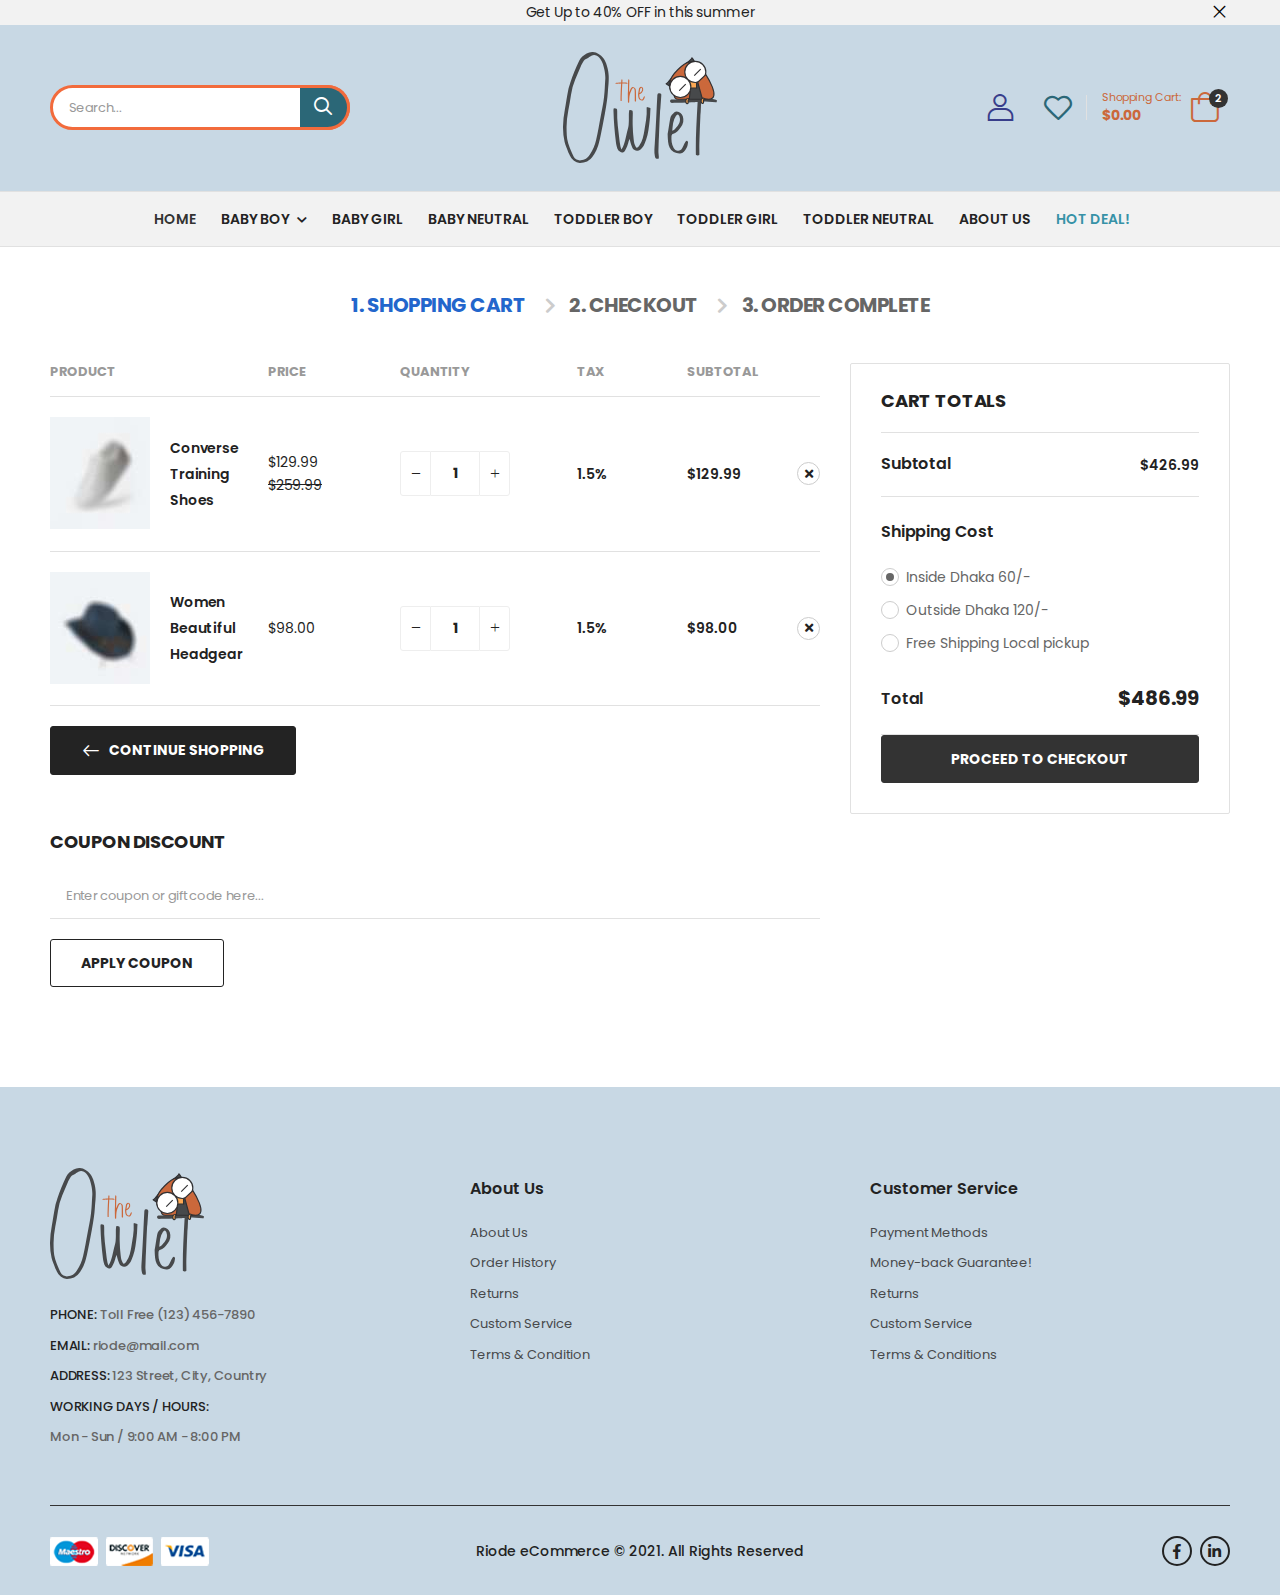
<file: cart.html>
<!DOCTYPE html>
<html lang="en">

<head>
    <meta charset="UTF-8">

    <meta name="viewport" content="width=device-width, initial-scale=1.0, minimum-scale=1.0">

    <title>Riode - Ultimate eCommerce Template</title>

    <meta name="keywords" content="HTML5 Template" />
    <meta name="description" content="Riode - Ultimate eCommerce Template">
    <meta name="author" content="D-THEMES">

    <!-- Favicon -->
    <link rel="icon" type="image/png" href="images/icons/favicon.png">

    <script>
        WebFontConfig = {
            google: { families: [ 'Poppins:400,500,600,700' ] }
        };
        ( function ( d ) {
            var wf = d.createElement( 'script' ), s = d.scripts[ 0 ];
            wf.src = 'js/webfont.js';
            wf.async = true;
            s.parentNode.insertBefore( wf, s );
        } )( document );
    </script>


    <link rel="stylesheet" type="text/css" href="vendor/fontawesome-free/css/all.min.css">
    <link rel="stylesheet" type="text/css" href="vendor/animate/animate.min.css">

    <!-- Plugins CSS File -->
    <link rel="stylesheet" type="text/css" href="vendor/magnific-popup/magnific-popup.min.css">

    <!-- Main CSS File -->
    <link rel="stylesheet" type="text/css" href="css/style.min.css">
    <link rel="stylesheet" type="text/css" href="css/demo24.min.css">
    <link rel="stylesheet" type="text/css" href="css/custom.css">
</head>

<body>
    <div class="page-wrapper">
        <header class="header">
        
            <!-- Top Navbar start  -->
            <div class="text-center top-navbar">
                <div class="container alert alert-dark border-no font-primary text-dark justify-content-center">
                    Get Up to 40% OFF in this summer
                    <button type="button" class="btn btn-link btn-close">
                        <i class="d-icon-times"></i>
                    </button>
                </div>
            </div>
            <!-- Top Navbar End  -->
        
            <!-- Start HeaderMiddle -->
            <div class="header-middle has-center">
                <div class="container">
        
                    <div class="header-left">
                        <a href="#" class="mobile-menu-toggle">
                            <i class="d-icon-bars2"></i>
                        </a>
                        <!-- Header Search Start -->
                        <div class="header-search hs-simple d-lg-show">
                            <form action="#" class="input-wrapper">
                                <input type="text" class="form-control" name="search" autocomplete="off" placeholder="Search..."
                                    required />
                                <button class="btn btn-search" type="submit">
                                    <i class="d-icon-search"></i>
                                </button>
                            </form>
                        </div>
                        <!-- Header Search End -->
                    </div>
        
                    <!-- Logo Start -->
                    <div class="header-center">
                        <a href="index.html" class="logo mr-0">
                            <img src="images/demos/demo24/owlet.svg" alt="logo" width="154" height="43" />
                        </a>
                    </div>
                    <!-- Logo End -->
        
                    <!-- Start of Header Right: Login, wishlist, Cart Button -->
                    <div class="header-right">
                        <a class="login mr-lg-6 mr-4" href="ajax/login.html">
                            <i class="d-icon-user"></i>
                        </a>
                        <!-- End Login -->
                        <a class="wishlist" href="wishlist.html">
                            <i class="d-icon-heart"></i>
                        </a>
                        <span class="divider"></span>
                        <!-- End Divider -->
        
                        <!-- Cart Item Shortcut View Start -->
                        <div class="dropdown cart-dropdown type2 cart-offcanvas mr-0 mr-lg-2">
        
                            <!-- Cart Toggle Button Start -->
                            <a href="#" class="cart-toggle label-block link">
                                <div class="cart-label d-lg-show">
                                    <span class="cart-name">Shopping Cart:</span>
                                    <span class="cart-price">$0.00</span>
                                </div>
                                <i class="d-icon-bag"><span class="cart-count">2</span></i>
                            </a>
                            <!-- Cart Toggle Button End -->
        
                            <div class="cart-overlay"></div>
        
                            <div class="dropdown-box">
                                <!-- Cart Toggle Header Start -->
                                <div class="cart-header">
                                    <h4 class="cart-title">Shopping Cart</h4>
                                    <a href="#" class="btn btn-dark btn-link btn-icon-right btn-close">close<i
                                            class="d-icon-arrow-right"></i><span class="sr-only">Cart</span></a>
                                </div>
                                <!-- Cart Toggle Header End -->
        
                                <!-- Start of Products  -->
                                <div class="products scrollable">
                                    <div class="product product-cart">
                                        <figure class="product-media">
                                            <a href="#">
                                                <img src="images/cart/product-1.jpg" alt="product" width="90" height="90" />
                                            </a>
                                            <button class="btn btn-link btn-close">
                                                <i class="fas fa-times"></i><span class="sr-only">Close</span>
                                            </button>
                                        </figure>
                                        <div class="product-detail">
                                            <a href="product.html" class="product-name">Solid Pattern In Fashion Summer
                                                Dress</a>
                                            <div class="price-box">
                                                <span
                                                    style="border: 1px solid gray; padding: 2px 5px; margin-right: 5px; border-radius: 5px;">Size:
                                                    S</span>
                                                <span
                                                    style="height: 22px; width: 22px; background-color: gray; border-radius: 50%;"></span>
                                            </div>
                                            <div class="price-box">
                                                <span class="product-quantity">1</span>
                                                <span class="product-price">$129.00</span>
                                            </div>
                                        </div>
                                    </div>
                                </div>
                                <!-- End of Products  -->
        
                                <div class="cart-total">
                                    <label>Subtotal:</label>
                                    <span class="price">$42.00</span>
                                </div>
                                <!-- End of Cart Total -->
                                <div class="cart-action">
                                    <a href="cart.html" class="btn btn-dark"><span>Go To Cart</span></a>
                                </div>
                                <!-- End of Cart Action -->
                            </div>
                        </div>
                        <!-- Cart Item Shortcut View End -->
                    </div>
                    <!-- End of Header Right: Login, wishlist, Cart Button -->
                </div>
            </div>
            <!-- End HeaderMiddle -->
        
            <!-- Start of HeaderBottom -->
            <div class="header-bottom sticky-header fix-top sticky-content  has-center d-lg-block d-none">
                <div class="container justify-content-center">
        
                    <!-- Navigation Start -->
                    <nav class="main-nav">
                        <ul class="menu">
                            <li class="active">
                                <a href="index.html">HOME</a>
                            </li>
                            <li>
                                <a href="shop.html">BABY BOY</a>
                                <div class="megamenu">
                                    <div class="row">
                                        <div class="col-4 col-sm-4 col-md-4 col-lg-4" style="border-right: 1px solid gray;">
                                            <h4 class="menu-title">Variations 1</h4>
                                            <div class="row">
                                                <div class="col-md-6">
                                                    <ul>
                                                        <li><a href="shop-banner-sidebar.html">Banner With
                                                                Sidebar</a></li>
                                                        <li><a href="shop-boxed-banner.html">Boxed Banner</a></li>
                                                        <li><a href="shop-infinite-scroll.html">Infinite
                                                                Ajaxscroll</a></li>
                                                        <li><a href="shop-horizontal-filter.html">Horizontal
                                                                Filter</a>
                                                        </li>
                                                        <li><a href="shop-navigation-filter.html">Navigation
                                                                Filter<span class="tip tip-hot">Hot</span></a></li>
        
                                                        <li><a href="shop-off-canvas.html">Off-Canvas Filter</a>
                                                        </li>
                                                        <li><a href="shop-right-sidebar.html">Right Toggle
                                                                Sidebar</a></li>
                                                    </ul>
                                                </div>
                                                <div class="col-md-6">
                                                    <ul>
                                                        <li><a href="shop-banner-sidebar.html">Banner With
                                                                Sidebar</a></li>
                                                        <li><a href="shop-boxed-banner.html">Boxed Banner</a></li>
                                                        <li><a href="shop-infinite-scroll.html">Infinite
                                                                Ajaxscroll</a></li>
                                                        <li><a href="shop-horizontal-filter.html">Shop All</a>
                                                        </li>
        
                                                    </ul>
                                                </div>
                                            </div>
                                        </div>
                                        <div class="col-2 col-sm-2 col-md-2 col-lg-2"
                                            style="border-right: 1px solid gray; text-align: center;">
                                            <h4 class="menu-title">Size</h4>
                                            <ul>
        
                                                <li><a href="shop-grid-3cols.html">Preemie<span
                                                            class="tip tip-new">New</span></a></li>
                                                <li><a href="shop-grid-4cols.html">Newborn</a></li>
                                                <li><a href="shop-grid-5cols.html">0-3m</a></li>
                                                <li><a href="shop-grid-6cols.html">3-6m</a></li>
                                                <li><a href="shop-grid-7cols.html">6-9m</a></li>
                                                <li><a href="shop-grid-8cols.html">9-12m</a></li>
                                            </ul>
                                        </div>
                                        <div class="col-3 col-sm-3 col-md-3 col-lg-3">
                                            <h4 class="menu-title">FEATURED COLLECTIONS</h4>
                                            <ul>
        
                                                <li><a href="shop-grid-3cols.html">Gifts fof baby girls<span
                                                            class="tip tip-new">New</span></a></li>
                                                <li><a href="shop-grid-4cols.html">Organic</a></li>
                                                <li><a href="shop-grid-5cols.html">New Arrivals</a></li>
                                                <li><a href="shop-grid-6cols.html">White Essintials</a></li>
                                                <li><a href="shop-grid-7cols.html">Crafting</a></li>
                                            </ul>
                                        </div>
        
                                        <div
                                            class="col-3 col-sm-3 col-md-3 col-lg-3 menu-banner menu-banner1 banner banner-fixed">
                                            <figure>
                                                <img src="images/menu/banner-1.jpg" alt="Menu banner" style="height: 350px;" />
                                            </figure>
                                            <div class="banner-content y-50">
                                                <h4 class="banner-subtitle font-weight-bold text-primary ls-m">Sale.
                                                </h4>
                                                <h3 class="banner-title font-weight-bold"><span class="text-uppercase">Up
                                                        to</span>70% Off</h3>
                                                <a href="shop.html" class="btn btn-link btn-underline">shop
                                                    now<i class="d-icon-arrow-right"></i></a>
                                            </div>
                                        </div>
                                        <!-- End Megamenu -->
                                    </div>
                                </div>
                            </li>
                            <li>
                                <a href="shop.html">BABY GIRL</a>
                            </li>
                            <li>
                                <a href="shop.html">BABY NEUTRAL</a>
                            </li>
                            <li>
                                <a href="shop.html">TODDLER BOY</a>
                            </li>
                            <li>
                                <a href="about-us.html">TODDLER GIRL</a>
                            </li>
                            <li>
                                <a href="about-us.html">TODDLER NEUTRAL</a>
                            </li>
                            <li>
                                <a href="about-us.html">ABOUT US</a>
                            </li>
                            <li>
                                <a href="https://d-themes.com/buynow/riodehtml" class="hot-deal">HOT DEAL!</a>
                            </li>
                        </ul>
                    </nav>
                    <!-- Navigation End -->
        
                </div>
            </div>
            <!-- End HeaderBottom -->
        </header>
        <!-- End Header -->
		<main class="main cart">
			<div class="page-content pt-7 pb-10">
				<div class="step-by pr-4 pl-4">
                    <h3 class="title title-simple title-step active"><a href="cart.html">1. Shopping Cart</a></h3>
                    <h3 class="title title-simple title-step"><a href="checkout.html">2. Checkout</a></h3>
					<h3 class="title title-simple title-step"><a href="order.html">3. Order Complete</a></h3>
				</div>
				<div class="container mt-7 mb-2">
					<div class="row">
						<div class="col-lg-8 col-md-12 pr-lg-4">
							<table class="shop-table cart-table">
								<thead>
									<tr>
										<th><span>Product</span></th>
										<th></th>
										<th><span>Price</span></th>
										<th><span>quantity</span></th>
										<th>Tax</th>
										<th>Subtotal</th>
									</tr>
								</thead>
								<tbody>
									<tr>
										<td class="product-thumbnail">
											<figure>
												<a href="product-simple.html">
													<img src="images/products/product18.jpg" width="100" height="100"
														alt="product">
												</a>
											</figure>
										</td>
										<td class="product-name">
											<div class="product-name-section">
												<a href="product-simple.html">Converse Training Shoes</a>
											</div>
										</td>
										<td class="product-subtotal">
											<span class="amount">$129.99</span><br>
											<del><span class="amount">$259.99</span></del>
										</td>
										<td class="product-quantity">
											<div class="input-group">
												<button class="quantity-minus d-icon-minus"></button>
												<input class="quantity form-control" type="number" min="1"
													max="1000000">
												<button class="quantity-plus d-icon-plus"></button>
											</div>
										</td>
										<td class="product-price">
											<span class="amount">1.5%</span>
										</td>
										<td class="product-price">
											<span class="amount">$129.99</span>
										</td>
										<td class="product-close">
											<a href="#" class="product-remove" title="Remove this product">
												<i class="fas fa-times"></i>
											</a>
										</td>
									</tr>
									<tr>
										<td class="product-thumbnail">
											<figure>
												<a href="product-simple.html">
													<img src="images/products/product19.jpg" width="100" height="100"
														alt="product">
												</a>
											</figure>

										</td>
										<td class="product-name">
											<div class="product-name-section">
												<a href="product-simple.html">Women Beautiful Headgear</a>
											</div>
										</td>
										<td class="product-subtotal">
											<span class="amount">$98.00</span>
										</td>
										<td class="product-quantity">
											<div class="input-group">
												<button class="quantity-minus d-icon-minus"></button>
												<input class="quantity form-control" type="number" min="1"
													max="1000000">
												<button class="quantity-plus d-icon-plus"></button>
											</div>
										</td>
                                        <td class="product-price">
                                            <span class="amount">1.5%</span>
                                        </td>
										<td class="product-price">
											<span class="amount">$98.00</span>
										</td>
										<td class="product-close">
											<a href="#" class="product-remove" title="Remove this product">
												<i class="fas fa-times"></i>
											</a>
										</td>
									</tr>
								</tbody>
							</table>
							<div class="cart-actions mb-6 pt-4">
								<a href="shop.html" class="btn btn-dark btn-md btn-rounded btn-icon-left mr-4 mb-4"><i class="d-icon-arrow-left"></i>Continue Shopping</a>
							
							</div>
							<div class="cart-coupon-box mb-8">
								<h4 class="title coupon-title text-uppercase ls-m">Coupon Discount</h4>
								<input type="text" name="coupon_code" class="input-text form-control text-grey ls-m mb-4"
									id="coupon_code" value="" placeholder="Enter coupon or gift code here...">
								<button type="submit" class="btn btn-md btn-dark btn-rounded btn-outline">Apply Coupon</button>
							</div>
						</div>
						<aside class="col-lg-4 sticky-sidebar-wrapper">
							<div class="sticky-sidebar" data-sticky-options="{'bottom': 20}">
								<div class="summary mb-4">
									<h3 class="summary-title text-left">Cart Totals</h3>
									<table class="shipping">
										<tr class="summary-subtotal">
											<td>
												<h4 class="summary-subtitle">Subtotal</h4>
											</td>
											<td>
												<p class="summary-subtotal-price">$426.99</p>
											</td>												
										</tr>
                                        <tr class="sumnary-shipping shipping-row-last">
                                            <td colspan="2">
                                                <h4 class="summary-subtitle">Shipping Cost</h4>
                                                <ul>
                                                    <li>
                                                        <div class="custom-radio">
                                                            <input type="radio" id="flat_rate" name="shipping" class="custom-control-input" checked>
                                                            <label class="custom-control-label" for="flat_rate">Inside Dhaka 60/-</label>
                                                        </div>
                                                    </li>
                                        
                                                    <li>
                                                        <div class="custom-radio">
                                                            <input type="radio" id="free-shipping" name="shipping" class="custom-control-input">
                                                            <label class="custom-control-label" for="free-shipping">Outside Dhaka 120/-</label>
                                                        </div>
                                                    </li>
                                        
                                                    <li>
                                                        <div class="custom-radio">
                                                            <input type="radio" id="local_pickup" name="shipping" class="custom-control-input">
                                                            <label class="custom-control-label" for="local_pickup">Free Shipping Local pickup</label>
                                                        </div>
                                                    </li>
                                                </ul>
                                            </td>
                                        </tr>
									</table>
									<table class="total">
										<tr class="summary-subtotal">
											<td>
												<h4 class="summary-subtitle">Total</h4>
											</td>
											<td>
												<p class="summary-total-price ls-s">$486.99</p>
											</td>												
										</tr>
									</table>
									<a href="checkout.html" class="btn btn-dark btn-rounded btn-checkout">Proceed to checkout</a>
								</div>
							</div>
						</aside>
					</div>
				</div>
			</div>
		</main>
		<!-- End Main -->
        <footer class="footer">
            <div class="container">
                <div class="footer-middle">
                    <div class="row">
                        <div class="col-lg-4 col-md-4">
                            <div class="widget widget-about">
                                <a href="demo24.html" class="logo-footer">
                                    <img src="images/demos/demo24/owlet.svg" alt="logo-footer" width="154" height="43" />
                                </a>
                                <div class="widget-contact-info widget-collapsible">
                                    <ul class="contact-info">
                                        <li class="info phone"><label>PHONE:</label><a href="tel:#" target="_blank">Toll
                                                Free (123) 456-7890</a></li>
                                        <li class="info email"><label>EMAIL:</label><a href="mailto:riode@mail.com"
                                                target="_blank">riode@mail.com</a></li>
                                        <li class="info addr"><label>ADDRESS:</label><a href="#">123 Street, City,
                                                Country</a></li>
                                        <li class="info work"><label>WORKING DAYS / HOURS:</label><a href="#">Mon - Sun
                                                / 9:00 AM -
                                                8:00 PM</a></li>
                                    </ul>
                                </div>
                            </div>
                            <!-- End Widget -->
                        </div>
                        <div class="col-lg-4 col-md-4">
                            <div class="widget widget-info">
                                <h4 class="widget-title">About Us</h4>
                                <ul class="widget-body">
                                    <li>
                                        <a href="about-us.html">About Us</a>
                                    </li>
                                    <li>
                                        <a href="#">Order History</a>
                                    </li>
                                    <li>
                                        <a href="#">Returns</a>
                                    </li>
                                    <li>
                                        <a href="#">Custom Service</a>
                                    </li>
                                    <li>
                                        <a href="#">Terms &amp; Condition</a>
                                    </li>
                                </ul>
                            </div>
                            <!-- End Widget -->
                        </div>
                        <div class="col-lg-4 col-md-4">
                            <div class="widget widget-service">
                                <h4 class="widget-title">Customer Service</h4>
                                <ul class="widget-body">
                                    <li>
                                        <a href="#">Payment Methods</a>
                                    </li>
                                    <li>
                                        <a href="#">Money-back Guarantee!</a>
                                    </li>
                                    <li>
                                        <a href="#">Returns</a>
                                    </li>
                                    <li>
                                        <a href="#">Custom Service</a>
                                    </li>
                                    <li>
                                        <a href="#">Terms &amp; Conditions</a>
                                    </li>
                                </ul>
                            </div>
                            <!-- End Widget -->
                        </div>
        
                    </div>
                </div>
                <!-- End FooterMiddle -->
                <div class="footer-bottom">
                    <div class="footer-left">
                        <figure class="payment">
                            <img src="images/payment.png" alt="payment" width="159" height="29" />
                        </figure>
                    </div>
                    <div class="footer-center">
                        <p class="copyright">Riode eCommerce &copy; 2021. All Rights Reserved</p>
                    </div>
                    <div class="footer-right">
                        <div class="social-links">
                            <a href="#" class="social-link social-facebook fab fa-facebook-f"></a>
                            <!-- <a href="#" class="social-link social-twitter fab fa-twitter"></a> -->
                            <a href="#" class="social-link social-linkedin fab fa-linkedin-in"></a>
                        </div>
                    </div>
                </div>
                <!-- End FooterBottom -->
            </div>
        </footer>
        <!-- End Footer -->
	</div>
	<!-- Sticky Footer -->
	<div class="sticky-footer sticky-content fix-bottom">
        <a href="demo1.html" class="sticky-link active">
            <i class="d-icon-home"></i>
            <span>Home</span>
        </a>
        <a href="shop.html" class="sticky-link">
            <i class="d-icon-volume"></i>
            <span>Categories</span>
        </a>
        <a href="wishlist.html" class="sticky-link">
            <i class="d-icon-heart"></i>
            <span>Wishlist</span>
        </a>
        <a href="account.html" class="sticky-link">
            <i class="d-icon-user"></i>
            <span>Account</span>
        </a>
        <div class="header-search hs-toggle dir-up">
            <a href="#" class="search-toggle sticky-link">
                <i class="d-icon-search"></i>
                <span>Search</span>
            </a>
            <form action="#" class="input-wrapper">
                <input type="text" class="form-control" name="search" autocomplete="off"
                    placeholder="Search your keyword..." required />
                <button class="btn btn-search" type="submit">
                    <i class="d-icon-search"></i>
                </button>
            </form>
        </div>
    </div>
	<!-- Scroll Top -->
	<a id="scroll-top" href="#top" title="Top" role="button" class="scroll-top"><i class="d-icon-arrow-up"></i></a>

    <!-- MobileMenu -->
    <div class="mobile-menu-wrapper">
        <div class="mobile-menu-overlay">
        </div>
        <!-- End Overlay -->
        <a class="mobile-menu-close" href="#"><i class="d-icon-times"></i></a>
        <!-- End CloseButton -->
        <div class="mobile-menu-container scrollable">
            <form action="#" class="input-wrapper">
                <input type="text" class="form-control" name="search" autocomplete="off"
                    placeholder="Search your keyword..." required />
                <button class="btn btn-search" type="submit">
                    <i class="d-icon-search"></i>
                </button>
            </form>
            <!-- End Search Form -->
            <ul class="mobile-menu mmenu-anim">
                <li>
                    <a href="demo1.html">Home</a>
                </li>
                <li>
                    <a href="#" class="active">Categories</a>
                    <ul>
                        <li>
                            <a href="#">
                                Variations 1
                            </a>
                            <ul>
                                <li><a href="shop-banner-sidebar.html">Banner With Sidebar</a></li>
                                <li><a href="shop-boxed-banner.html">Boxed Banner</a></li>
                                <li><a href="shop-infinite-scroll.html">Infinite Ajaxscroll</a></li>
                                <li><a href="shop-horizontal-filter.html">Horizontal Filter</a></li>
                                <li><a href="#">Navigation Filter<span class="tip tip-hot">Hot</span></a></li>

                                <li><a href="shop-off-canvas.html">Off-Canvas Filter</a></li>
                                <li><a href="shop-right-sidebar.html">Right Toggle Sidebar</a></li>
                            </ul>
                        </li>
                        <li>
                            <a href="#">
                                Variations 2
                            </a>
                            <ul>

                                <li><a href="shop-grid-3cols.html">3 Columns Mode<span
                                            class="tip tip-new">New</span></a></li>
                                <li><a href="shop-grid-4cols.html">4 Columns Mode</a></li>
                                <li><a href="shop-grid-5cols.html">5 Columns Mode</a></li>
                                <li><a href="shop-grid-6cols.html">6 Columns Mode</a></li>
                                <li><a href="shop-grid-7cols.html">7 Columns Mode</a></li>
                                <li><a href="shop-grid-8cols.html">8 Columns Mode</a></li>
                                <li><a href="shop-list.html">List Mode</a></li>
                            </ul>
                        </li>
                    </ul>
                </li>
                <li>
                    <a href="product.html">Products</a>
                    <ul>
                        <li>
                            <a href="#">Product Pages</a>
                            <ul>
                                <li><a href="product-simple.html">Simple Product</a></li>
                                <li><a href="product.html">Variable Product</a></li>
                                <li><a href="product-sale.html">Sale Product</a></li>
                                <li><a href="product-featured.html">Featured &amp; On Sale</a></li>

                                <li><a href="shop-off-canvas.html">Off-Canvas Filter</a></li>
                                <li><a href="shop-right-sidebar.html">Right Toggle Sidebar</a></li>
                                <li><a href="product-sticky-cart.html">Add Cart Sticky<span
                                            class="tip tip-hot">Hot</span></a></li>
                                <li><a href="product-tabinside.html">Tab Inside</a></li>
                            </ul>
                        </li>
                        <li>
                            <a href="#">Product Layouts</a>
                            <ul>
                                <li><a href="product-grid.html">Grid Images<span class="tip tip-new">New</span></a></li>
                                <li><a href="product-masonry.html">Masonry</a></li>
                                <li><a href="product-gallery.html">Gallery Type</a></li>
                                <li><a href="product-full.html">Full Width Layout</a></li>
                                <li><a href="product-sticky.html">Sticky Info</a></li>
                                <li><a href="product-sticky-both.html">Left &amp; Right Sticky</a></li>
                                <li><a href="product-horizontal.html">Horizontal Thumb</a></li>
                                <li><a href="product-left-sidebar">Left Sidebar</a></li>
                                <li><a href="#">Build Your Own</a></li>
                            </ul>
                        </li>
                    </ul>
                </li>
                <li>
                    <a href="#">Pages</a>
                    <ul>
                        <li><a href="about-us.html">About</a></li>
                        <li><a href="contact-us.html">Contact Us</a></li>
                        <li><a href="account.html">Login</a></li>
                        <li><a href="faq.html">FAQs</a></li>
                        <li><a href="error-404.html">Error 404</a></li>
                        <li><a href="coming-soon.html">Coming Soon</a></li>
                    </ul>
                </li>
                <li>
                    <a href="blog-classic.html">Blog</a>
                    <ul>
                        <li><a href="blog-classic.html">Classic</a></li>
                        <li><a href="blog-listing.html">Listing</a></li>
                        <li>
                            <a href="#">Grid</a>
                            <ul>
                                <li><a href="blog-grid-2col.html">Grid 2 columns</a></li>
                                <li><a href="blog-grid-3col.html">Grid 3 columns</a></li>
                                <li><a href="blog-grid-4col.html">Grid 4 columns</a></li>
                                <li><a href="blog-grid-sidebar.html">Grid sidebar</a></li>
                            </ul>
                        </li>
                        <li>
                            <a href="#">Masonry</a>
                            <ul>
                                <li><a href="blog-masonry-2col.html">Masonry 2 columns</a></li>
                                <li><a href="blog-masonry-3col.html">Masonry 3 columns</a></li>
                                <li><a href="blog-masonry-4col.html">Masonry 4 columns</a></li>
                                <li><a href="blog-masonry-sidebar.html">Masonry sidebar</a></li>
                            </ul>
                        </li>
                        <li>
                            <a href="#">Mask</a>
                            <ul>
                                <li><a href="blog-mask-grid.html">Blog mask grid</a></li>
                                <li><a href="blog-mask-masonry.html">Blog mask masonry</a></li>
                            </ul>
                        </li>
                        <li>
                            <a href="post-single.html">Single Post</a>
                        </li>
                    </ul>
                </li>
                <li>
                    <a href="#">Elements</a>
                    <ul>
                        <li><a href="element-products.html">Products</a></li>
                        <li><a href="element-typography.html">Typography</a></li>
                        <li><a href="element-titles.html">Titles</a></li>
                        <li><a href="element-categories.html">Product Category</a></li>
                        <li><a href="element-buttons.html">Buttons</a></li>
                        <li><a href="element-accordions.html">Accordions</a></li>
                        <li><a href="element-alerts.html">Alert &amp; Notification</a></li>
                        <li><a href="element-tabs.html">Tabs</a></li>
                        <li><a href="element-testimonials.html">Testimonials</a></li>
                        <li><a href="element-blog-posts.html">Blog Posts</a></li>
                        <li><a href="element-instagrams.html">Instagrams</a></li>
                        <li><a href="element-cta.html">Call to Action</a></li>
                        <li><a href="element-icon-boxes.html">Icon Boxes</a></li>
                        <li><a href="element-icons.html">Icons</a></li>
                    </ul>
                </li>
                <li><a href="https://d-themes.com/buynow/riodehtml">Buy Riode!</a></li>
            </ul>
            <!-- End MobileMenu -->
        </div>
    </div>
    <!-- Plugins JS File -->
    <script src="vendor/jquery/jquery.min.js"></script>
    <script src="vendor/elevatezoom/jquery.elevatezoom.min.js"></script>
    <script src="vendor/imagesloaded/imagesloaded.pkgd.min.js"></script>
    <script src="vendor/magnific-popup/jquery.magnific-popup.min.js"></script>
    <!-- Main JS File -->
    <script src="js/main.js"></script>
</body>

</html>
</file>
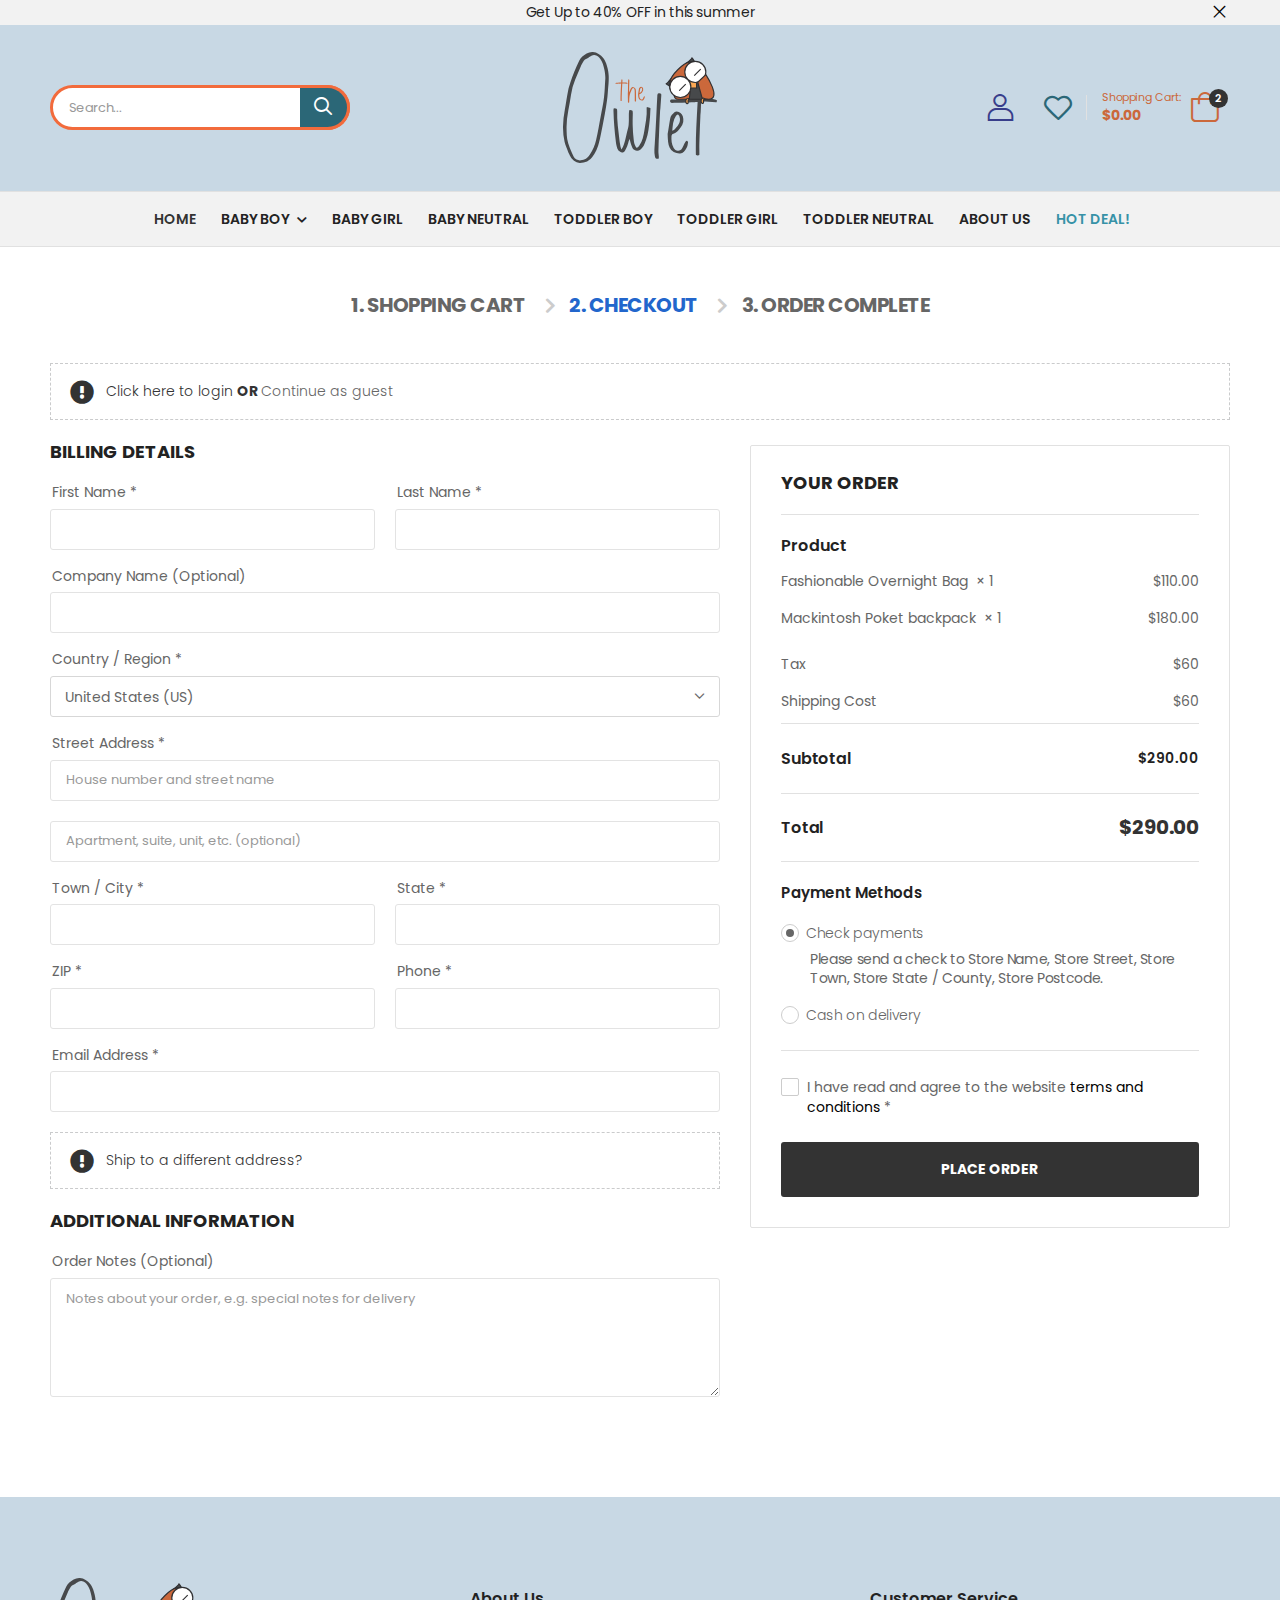
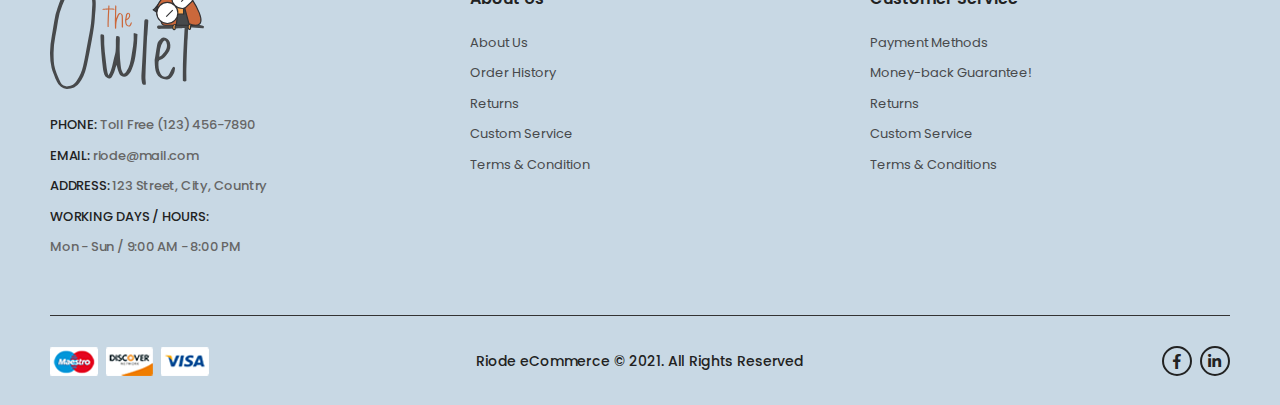
<file: checkout.html>
<!DOCTYPE html>
<html lang="en">

<head>
	<meta charset="UTF-8">

	<meta name="viewport" content="width=device-width, initial-scale=1.0, minimum-scale=1.0">

	<title>Riode - Ultimate eCommerce Template</title>

	<meta name="keywords" content="HTML5 Template" />
	<meta name="description" content="Riode - Ultimate eCommerce Template">
	<meta name="author" content="D-THEMES">

	<!-- Favicon -->
	<link rel="icon" type="image/png" href="images/icons/favicon.png">

	<script>
		WebFontConfig = {
			google: { families: [ 'Poppins:400,500,600,700' ] }
		};
		( function ( d ) {
			var wf = d.createElement( 'script' ), s = d.scripts[ 0 ];
			wf.src = 'js/webfont.js';
			wf.async = true;
			s.parentNode.insertBefore( wf, s );
		} )( document );
	</script>


	<link rel="stylesheet" type="text/css" href="vendor/fontawesome-free/css/all.min.css">
	<link rel="stylesheet" type="text/css" href="vendor/animate/animate.min.css">

	<!-- Plugins CSS File -->
	<link rel="stylesheet" type="text/css" href="vendor/magnific-popup/magnific-popup.min.css">

	<!-- Main CSS File -->
	<link rel="stylesheet" type="text/css" href="css/style.min.css">
	<link rel="stylesheet" type="text/css" href="css/demo24.min.css">
		<link rel="stylesheet" type="text/css" href="css/custom.css">
</head>

<body>
	<div class="page-wrapper">
			<header class="header">
			
				<!-- Top Navbar start  -->
				<div class="text-center top-navbar">
					<div class="container alert alert-dark border-no font-primary text-dark justify-content-center">
						Get Up to 40% OFF in this summer
						<button type="button" class="btn btn-link btn-close">
							<i class="d-icon-times"></i>
						</button>
					</div>
				</div>
				<!-- Top Navbar End  -->
			
				<!-- Start HeaderMiddle -->
				<div class="header-middle has-center">
					<div class="container">
			
						<div class="header-left">
							<a href="#" class="mobile-menu-toggle">
								<i class="d-icon-bars2"></i>
							</a>
							<!-- Header Search Start -->
							<div class="header-search hs-simple d-lg-show">
								<form action="#" class="input-wrapper">
									<input type="text" class="form-control" name="search" autocomplete="off" placeholder="Search..."
										required />
									<button class="btn btn-search" type="submit">
										<i class="d-icon-search"></i>
									</button>
								</form>
							</div>
							<!-- Header Search End -->
						</div>
			
						<!-- Logo Start -->
						<div class="header-center">
							<a href="index.html" class="logo mr-0">
								<img src="images/demos/demo24/owlet.svg" alt="logo" width="154" height="43" />
							</a>
						</div>
						<!-- Logo End -->
			
						<!-- Start of Header Right: Login, wishlist, Cart Button -->
						<div class="header-right">
							<a class="login mr-lg-6 mr-4" href="ajax/login.html">
								<i class="d-icon-user"></i>
							</a>
							<!-- End Login -->
							<a class="wishlist" href="wishlist.html">
								<i class="d-icon-heart"></i>
							</a>
							<span class="divider"></span>
							<!-- End Divider -->
			
							<!-- Cart Item Shortcut View Start -->
							<div class="dropdown cart-dropdown type2 cart-offcanvas mr-0 mr-lg-2">
			
								<!-- Cart Toggle Button Start -->
								<a href="#" class="cart-toggle label-block link">
									<div class="cart-label d-lg-show">
										<span class="cart-name">Shopping Cart:</span>
										<span class="cart-price">$0.00</span>
									</div>
									<i class="d-icon-bag"><span class="cart-count">2</span></i>
								</a>
								<!-- Cart Toggle Button End -->
			
								<div class="cart-overlay"></div>
			
								<div class="dropdown-box">
									<!-- Cart Toggle Header Start -->
									<div class="cart-header">
										<h4 class="cart-title">Shopping Cart</h4>
										<a href="#" class="btn btn-dark btn-link btn-icon-right btn-close">close<i
												class="d-icon-arrow-right"></i><span class="sr-only">Cart</span></a>
									</div>
									<!-- Cart Toggle Header End -->
			
									<!-- Start of Products  -->
									<div class="products scrollable">
										<div class="product product-cart">
											<figure class="product-media">
												<a href="#">
													<img src="images/cart/product-1.jpg" alt="product" width="90" height="90" />
												</a>
												<button class="btn btn-link btn-close">
													<i class="fas fa-times"></i><span class="sr-only">Close</span>
												</button>
											</figure>
											<div class="product-detail">
												<a href="product.html" class="product-name">Solid Pattern In Fashion Summer
													Dress</a>
												<div class="price-box">
													<span
														style="border: 1px solid gray; padding: 2px 5px; margin-right: 5px; border-radius: 5px;">Size:
														S</span>
													<span
														style="height: 22px; width: 22px; background-color: gray; border-radius: 50%;"></span>
												</div>
												<div class="price-box">
													<span class="product-quantity">1</span>
													<span class="product-price">$129.00</span>
												</div>
											</div>
										</div>
									</div>
									<!-- End of Products  -->
			
									<div class="cart-total">
										<label>Subtotal:</label>
										<span class="price">$42.00</span>
									</div>
									<!-- End of Cart Total -->
									<div class="cart-action">
										<a href="cart.html" class="btn btn-dark"><span>Go To Cart</span></a>
									</div>
									<!-- End of Cart Action -->
								</div>
							</div>
							<!-- Cart Item Shortcut View End -->
						</div>
						<!-- End of Header Right: Login, wishlist, Cart Button -->
					</div>
				</div>
				<!-- End HeaderMiddle -->
			
				<!-- Start of HeaderBottom -->
				<div class="header-bottom sticky-header fix-top sticky-content  has-center d-lg-block d-none">
					<div class="container justify-content-center">
			
						<!-- Navigation Start -->
						<nav class="main-nav">
							<ul class="menu">
								<li class="active">
									<a href="index.html">HOME</a>
								</li>
								<li>
									<a href="shop.html">BABY BOY</a>
									<div class="megamenu">
										<div class="row">
											<div class="col-4 col-sm-4 col-md-4 col-lg-4" style="border-right: 1px solid gray;">
												<h4 class="menu-title">Variations 1</h4>
												<div class="row">
													<div class="col-md-6">
														<ul>
															<li><a href="shop-banner-sidebar.html">Banner With
																	Sidebar</a></li>
															<li><a href="shop-boxed-banner.html">Boxed Banner</a></li>
															<li><a href="shop-infinite-scroll.html">Infinite
																	Ajaxscroll</a></li>
															<li><a href="shop-horizontal-filter.html">Horizontal
																	Filter</a>
															</li>
															<li><a href="shop-navigation-filter.html">Navigation
																	Filter<span class="tip tip-hot">Hot</span></a></li>
			
															<li><a href="shop-off-canvas.html">Off-Canvas Filter</a>
															</li>
															<li><a href="shop-right-sidebar.html">Right Toggle
																	Sidebar</a></li>
														</ul>
													</div>
													<div class="col-md-6">
														<ul>
															<li><a href="shop-banner-sidebar.html">Banner With
																	Sidebar</a></li>
															<li><a href="shop-boxed-banner.html">Boxed Banner</a></li>
															<li><a href="shop-infinite-scroll.html">Infinite
																	Ajaxscroll</a></li>
															<li><a href="shop-horizontal-filter.html">Shop All</a>
															</li>
			
														</ul>
													</div>
												</div>
											</div>
											<div class="col-2 col-sm-2 col-md-2 col-lg-2"
												style="border-right: 1px solid gray; text-align: center;">
												<h4 class="menu-title">Size</h4>
												<ul>
			
													<li><a href="shop-grid-3cols.html">Preemie<span
																class="tip tip-new">New</span></a></li>
													<li><a href="shop-grid-4cols.html">Newborn</a></li>
													<li><a href="shop-grid-5cols.html">0-3m</a></li>
													<li><a href="shop-grid-6cols.html">3-6m</a></li>
													<li><a href="shop-grid-7cols.html">6-9m</a></li>
													<li><a href="shop-grid-8cols.html">9-12m</a></li>
												</ul>
											</div>
											<div class="col-3 col-sm-3 col-md-3 col-lg-3">
												<h4 class="menu-title">FEATURED COLLECTIONS</h4>
												<ul>
			
													<li><a href="shop-grid-3cols.html">Gifts fof baby girls<span
																class="tip tip-new">New</span></a></li>
													<li><a href="shop-grid-4cols.html">Organic</a></li>
													<li><a href="shop-grid-5cols.html">New Arrivals</a></li>
													<li><a href="shop-grid-6cols.html">White Essintials</a></li>
													<li><a href="shop-grid-7cols.html">Crafting</a></li>
												</ul>
											</div>
			
											<div
												class="col-3 col-sm-3 col-md-3 col-lg-3 menu-banner menu-banner1 banner banner-fixed">
												<figure>
													<img src="images/menu/banner-1.jpg" alt="Menu banner" style="height: 350px;" />
												</figure>
												<div class="banner-content y-50">
													<h4 class="banner-subtitle font-weight-bold text-primary ls-m">Sale.
													</h4>
													<h3 class="banner-title font-weight-bold"><span class="text-uppercase">Up
															to</span>70% Off</h3>
													<a href="shop.html" class="btn btn-link btn-underline">shop
														now<i class="d-icon-arrow-right"></i></a>
												</div>
											</div>
											<!-- End Megamenu -->
										</div>
									</div>
								</li>
								<li>
									<a href="shop.html">BABY GIRL</a>
								</li>
								<li>
									<a href="shop.html">BABY NEUTRAL</a>
								</li>
								<li>
									<a href="shop.html">TODDLER BOY</a>
								</li>
								<li>
									<a href="about-us.html">TODDLER GIRL</a>
								</li>
								<li>
									<a href="about-us.html">TODDLER NEUTRAL</a>
								</li>
								<li>
									<a href="about-us.html">ABOUT US</a>
								</li>
								<li>
									<a href="https://d-themes.com/buynow/riodehtml" class="hot-deal">HOT DEAL!</a>
								</li>
							</ul>
						</nav>
						<!-- Navigation End -->
			
					</div>
				</div>
				<!-- End HeaderBottom -->
			</header>
		<!-- End Header -->
		<main class="main checkout">
			<div class="page-content pt-7 pb-10 mb-10">
				<div class="step-by pr-4 pl-4">
					<h3 class="title title-simple title-step"><a href="cart.html">1. Shopping Cart</a></h3>
					<h3 class="title title-simple title-step active"><a href="checkout.html">2. Checkout</a></h3>
					<h3 class="title title-simple title-step"><a href="order.html">3. Order Complete</a></h3>
				</div>
				<div class="container mt-7">
					<div class="card accordion">
						<div class="alert alert-light alert-primary alert-icon mb-4 card-header">
							<i class="fas fa-exclamation-circle"></i>
						
							<a href="#alert-body1" class="text-primary collapse">Click here to login</a>
							<span style="font-weight: bold;">OR </span><span class="text-body">Continue as guest</span>
						</div>
						<div class="alert-body collapsed" id="alert-body1"> 
							<p>If you have shopped with us before, please enter your details below. 
								If you are a new customer, please proceed to the Billing section.</p>
							<div class="row cols-md-2">
								<form class="mb-4 mb-md-0">
									<label for="username">Username Or Email *</label>
									<input type="text" class="input-text form-control mb-0" name="username" id="username" autocomplete="username">
								</form>
								<form class="mb-4 mb-md-0">
									<label for="password">Password *</label>
									<input class="input-text form-control mb-0" type="password" name="password" id="password" autocomplete="current-password"> 
								</form>
							</div>
							<div class="checkbox d-flex align-items-center justify-content-between">
								<div class="form-checkbox pt-0 mb-0">
									<input type="checkbox" class="custom-checkbox" id="signin-remember"
										name="signin-remember" />
									<label class="form-control-label" for="signin-remember">Remember
										Me</label>
								</div>
								<a href="#" class="lost-link">Lost your password?</a>
							</div>
							<div class="link-group">
								<a href="#" class="btn btn-dark btn-rounded mb-4">Login</a>
								<span class="d-inline-block text-body font-weight-semi-bold">or Login With</span>
								<div class="social-links mb-4">
									<a href="#" class="social-link social-google fab fa-google"></a>
									<a href="#" class="social-link social-facebook fab fa-facebook-f"></a>
									<a href="#" class="social-link social-twitter fab fa-twitter"></a>
								</div>
							</div>
						</div>
					</div>
					
					<form action="#" class="form">
						<div class="row">
							<div class="col-lg-7 mb-6 mb-lg-0 pr-lg-4">
								<h3 class="title title-simple text-left text-uppercase">Billing Details</h3>
								<div class="row">
									<div class="col-xs-6">
										<label>First Name *</label>
										<input type="text" class="form-control" name="first-name" required="" />
									</div>
									<div class="col-xs-6">
										<label>Last Name *</label>
										<input type="text" class="form-control" name="last-name" required="" />
									</div>
								</div>
								<label>Company Name (Optional)</label>
								<input type="text" class="form-control" name="company-name" required="" />
								<label>Country / Region *</label>
								<div class="select-box">
										<select name="country" class="form-control">
											<option value="us" selected>United States (US)</option>
											<option value="uk"> United Kingdom</option>
											<option value="fr">France</option>
											<option value="aus">Austria</option>
										</select>
									</div>
								<label>Street Address *</label>
								<input type="text" class="form-control" name="address1" required=""
									placeholder="House number and street name" />
								<input type="text" class="form-control" name="address2" required=""
									placeholder="Apartment, suite, unit, etc. (optional)" />
								<div class="row">
									<div class="col-xs-6">
										<label>Town / City *</label>
										<input type="text" class="form-control" name="city" required="" />
									</div>
									<div class="col-xs-6">
										<label>State *</label>
										<input type="text" class="form-control" name="state" required="" />
									</div>
								</div>
								<div class="row">
									<div class="col-xs-6">
										<label>ZIP *</label>
										<input type="text" class="form-control" name="zip" required="" />
									</div>
									<div class="col-xs-6">
										<label>Phone *</label>
										<input type="text" class="form-control" name="phone" required="" />
									</div>
								</div>
								<label>Email Address *</label>
								<input type="text" class="form-control" name="email-address" required="" />

								
								<div class="card accordion">
									<div class="alert alert-light alert-primary alert-icon mb-4 card-header">
										<i class="fas fa-exclamation-circle"></i>
								
										<a href="#alert-body1" class="text-primary collapse">Ship to a different address?</a>
										<div class="alert-body collapsed" id="alert-body1">
											







											



											<div class="col-lg-12 mb-6 mb-lg-0 pr-lg-4">
												<h3 class="title title-simple text-left text-uppercase mt-2">Shipping Details</h3>
												<div class="row">
													<div class="col-xs-6">
														<label class="mt-2">First Name *</label>
														<input type="text" class="form-control" name="first-name" required="" />
													</div>
													<div class="col-xs-6">
														<label class="mt-2">Last Name *</label>
														<input type="text" class="form-control" name="last-name" required="" />
													</div>
												</div>
												<label class="mt-2">Company Name (Optional)</label>
												<input type="text" class="form-control" name="company-name" required="" />
												<label class="mt-2">Country / Region *</label>
												<div class="select-box mt-2">
													<select name="country" class="form-control">
														<option value="us" selected>United States (US)</option>
														<option value="uk"> United Kingdom</option>
														<option value="fr">France</option>
														<option value="aus">Austria</option>
													</select>
												</div>
												<label class="mt-2">Street Address *</label>
												<input type="text" class="form-control" name="address1" required="" placeholder="House number and street name" />
												<input type="text" class="form-control" name="address2" required=""
													placeholder="Apartment, suite, unit, etc. (optional)" />
												<div class="row">
													<div class="col-xs-6">
														<label class="mt-2">Town / City *</label>
														<input type="text" class="form-control" name="city" required="" />
													</div>
													<div class="col-xs-6">
														<label class="mt-2">State *</label>
														<input type="text" class="form-control" name="state" required="" />
													</div>
												</div>
												<div class="row">
													<div class="col-xs-6">
														<label class="mt-2">ZIP *</label>
														<input type="text" class="form-control" name="zip" required="" />
													</div>
													<div class="col-xs-6">
														<label class="mt-2">Phone *</label>
														<input type="text" class="form-control" name="phone" required="" />
													</div>
												</div>
												<label class="mt-2">Email Address *</label>
												<input type="text" class="form-control" name="email-address" required="" />
											</div>
































										</div>
									</div>
								</div>



								<h2 class="title title-simple text-uppercase text-left">Additional Information</h2>
								<label>Order Notes (Optional)</label>
								<textarea class="form-control pb-2 pt-2 mb-0" cols="30" rows="5"
									placeholder="Notes about your order, e.g. special notes for delivery"></textarea>
							</div>
							<aside class="col-lg-5 sticky-sidebar-wrapper">
								<div class="sticky-sidebar mt-1" data-sticky-options="{'bottom': 50}">
									<div class="summary pt-5">
										<h3 class="title title-simple text-left text-uppercase">Your Order</h3>
										<table class="order-table">
											<thead>
												<tr>
													<th>Product</th>
													<th></th>
												</tr>
											</thead>
											<tbody>
												<tr>
													<td class="product-name">Fashionable Overnight Bag <span
															class="product-quantity">×&nbsp;1</span></td>
													<td class="product-total text-body">$110.00</td>
												</tr>
												<tr>
													<td class="product-name">Mackintosh Poket backpack <span
															class="product-quantity">×&nbsp;1</span></td>
													<td class="product-total text-body">$180.00</td>
												</tr>
												<tr>
													<td class="product-name">Tax </td>
													<td class="product-total text-body">$60</td>
												</tr>
												<tr>
													<td class="product-name">Shipping Cost </td>
													<td class="product-total text-body">$60</td>
												</tr>
												
												<tr class="summary-subtotal">
													<td>
														<h4 class="summary-subtitle">Subtotal</h4>
													</td>
													<td class="summary-subtotal-price pb-0 pt-0">$290.00
													</td>
												</tr>
											
												<tr class="summary-total">
													<td class="pb-0">
														<h4 class="summary-subtitle">Total</h4>
													</td>
													<td class=" pt-0 pb-0">
														<p class="summary-total-price ls-s text-primary">$290.00</p>
													</td>
												</tr>
											</tbody>
										</table>
										<div class="payment accordion radio-type">
											<h4 class="summary-subtitle ls-m pb-3">Payment Methods</h4>
											<div class="card">
												<div class="card-header">
													<a href="#collapse1" class="collapse text-body text-normal ls-m">Check payments
													</a>
												</div>
												<div id="collapse1" class="expanded" style="display: block;">
													<div class="card-body ls-m">
														Please send a check to Store Name, Store Street, 
														Store Town, Store State / County, Store Postcode.
													</div>
												</div>
											</div>
											<div class="card">
												<div class="card-header">
													<a href="#collapse2" class="expand text-body text-normal ls-m">Cash on delivery</a>
												</div>
												<div id="collapse2" class="collapsed">
													<div class="card-body ls-m">
														Pay with cash upon delivery.
													</div>
												</div>
											</div>
										</div>
										<div class="form-checkbox mt-4 mb-5">
											<input type="checkbox" class="custom-checkbox" id="terms-condition"
												name="terms-condition" />
											<label class="form-control-label" for="terms-condition">
												I have read and agree to the website <a href="#">terms and conditions </a>*
											</label>
										</div>
										<button type="submit" class="btn btn-dark btn-rounded btn-order">Place Order</button>
									</div>
								</div>
							</aside>
						</div>
					</form>
				</div>
			</div>
		</main>
		<!-- End Main -->
		<footer class="footer">
			<div class="container">
				<div class="footer-middle">
					<div class="row">
						<div class="col-lg-4 col-md-4">
							<div class="widget widget-about">
								<a href="demo24.html" class="logo-footer">
									<img src="images/demos/demo24/owlet.svg" alt="logo-footer" width="154" height="43" />
								</a>
								<div class="widget-contact-info widget-collapsible">
									<ul class="contact-info">
										<li class="info phone"><label>PHONE:</label><a href="tel:#" target="_blank">Toll
												Free (123) 456-7890</a></li>
										<li class="info email"><label>EMAIL:</label><a href="mailto:riode@mail.com"
												target="_blank">riode@mail.com</a></li>
										<li class="info addr"><label>ADDRESS:</label><a href="#">123 Street, City,
												Country</a></li>
										<li class="info work"><label>WORKING DAYS / HOURS:</label><a href="#">Mon - Sun
												/ 9:00 AM -
												8:00 PM</a></li>
									</ul>
								</div>
							</div>
							<!-- End Widget -->
						</div>
						<div class="col-lg-4 col-md-4">
							<div class="widget widget-info">
								<h4 class="widget-title">About Us</h4>
								<ul class="widget-body">
									<li>
										<a href="about-us.html">About Us</a>
									</li>
									<li>
										<a href="#">Order History</a>
									</li>
									<li>
										<a href="#">Returns</a>
									</li>
									<li>
										<a href="#">Custom Service</a>
									</li>
									<li>
										<a href="#">Terms &amp; Condition</a>
									</li>
								</ul>
							</div>
							<!-- End Widget -->
						</div>
						<div class="col-lg-4 col-md-4">
							<div class="widget widget-service">
								<h4 class="widget-title">Customer Service</h4>
								<ul class="widget-body">
									<li>
										<a href="#">Payment Methods</a>
									</li>
									<li>
										<a href="#">Money-back Guarantee!</a>
									</li>
									<li>
										<a href="#">Returns</a>
									</li>
									<li>
										<a href="#">Custom Service</a>
									</li>
									<li>
										<a href="#">Terms &amp; Conditions</a>
									</li>
								</ul>
							</div>
							<!-- End Widget -->
						</div>
		
					</div>
				</div>
				<!-- End FooterMiddle -->
				<div class="footer-bottom">
					<div class="footer-left">
						<figure class="payment">
							<img src="images/payment.png" alt="payment" width="159" height="29" />
						</figure>
					</div>
					<div class="footer-center">
						<p class="copyright">Riode eCommerce &copy; 2021. All Rights Reserved</p>
					</div>
					<div class="footer-right">
						<div class="social-links">
							<a href="#" class="social-link social-facebook fab fa-facebook-f"></a>
							<!-- <a href="#" class="social-link social-twitter fab fa-twitter"></a> -->
							<a href="#" class="social-link social-linkedin fab fa-linkedin-in"></a>
						</div>
					</div>
				</div>
				<!-- End FooterBottom -->
			</div>
		</footer>
		<!-- End Footer -->
	</div>
	<!-- Sticky Footer -->
	<div class="sticky-footer sticky-content fix-bottom">
		<a href="demo1.html" class="sticky-link active">
			<i class="d-icon-home"></i>
			<span>Home</span>
		</a>
		<a href="shop.html" class="sticky-link">
			<i class="d-icon-volume"></i>
			<span>Categories</span>
		</a>
		<a href="wishlist.html" class="sticky-link">
			<i class="d-icon-heart"></i>
			<span>Wishlist</span>
		</a>
		<a href="account.html" class="sticky-link">
			<i class="d-icon-user"></i>
			<span>Account</span>
		</a>
		<div class="header-search hs-toggle dir-up">
			<a href="#" class="search-toggle sticky-link">
				<i class="d-icon-search"></i>
				<span>Search</span>
			</a>
			<form action="#" class="input-wrapper">
				<input type="text" class="form-control" name="search" autocomplete="off"
					placeholder="Search your keyword..." required />
				<button class="btn btn-search" type="submit">
					<i class="d-icon-search"></i>
				</button>
			</form>
		</div>
	</div>
	<!-- Scroll Top -->
	<a id="scroll-top" href="#top" title="Top" role="button" class="scroll-top"><i class="d-icon-arrow-up"></i></a>

	<!-- MobileMenu -->
	<div class="mobile-menu-wrapper">
		<div class="mobile-menu-overlay">
		</div>
		<!-- End Overlay -->
		<a class="mobile-menu-close" href="#"><i class="d-icon-times"></i></a>
		<!-- End CloseButton -->
		<div class="mobile-menu-container scrollable">
			<form action="#" class="input-wrapper">
				<input type="text" class="form-control" name="search" autocomplete="off"
					placeholder="Search your keyword..." required />
				<button class="btn btn-search" type="submit">
					<i class="d-icon-search"></i>
				</button>
			</form>
			<!-- End Search Form -->
			<ul class="mobile-menu mmenu-anim">
				<li>
					<a href="demo1.html">Home</a>
				</li>
				<li>
					<a href="#" class="active">Categories</a>
					<ul>
						<li>
							<a href="#">
								Variations 1
							</a>
							<ul>
								<li><a href="shop-banner-sidebar.html">Banner With Sidebar</a></li>
								<li><a href="shop-boxed-banner.html">Boxed Banner</a></li>
								<li><a href="shop-infinite-scroll.html">Infinite Ajaxscroll</a></li>
								<li><a href="shop-horizontal-filter.html">Horizontal Filter</a></li>
								<li><a href="#">Navigation Filter<span class="tip tip-hot">Hot</span></a></li>

								<li><a href="shop-off-canvas.html">Off-Canvas Filter</a></li>
								<li><a href="shop-right-sidebar.html">Right Toggle Sidebar</a></li>
							</ul>
						</li>
						<li>
							<a href="#">
								Variations 2
							</a>
							<ul>

								<li><a href="shop-grid-3cols.html">3 Columns Mode<span
											class="tip tip-new">New</span></a></li>
								<li><a href="shop-grid-4cols.html">4 Columns Mode</a></li>
								<li><a href="shop-grid-5cols.html">5 Columns Mode</a></li>
								<li><a href="shop-grid-6cols.html">6 Columns Mode</a></li>
								<li><a href="shop-grid-7cols.html">7 Columns Mode</a></li>
								<li><a href="shop-grid-8cols.html">8 Columns Mode</a></li>
								<li><a href="shop-list.html">List Mode</a></li>
							</ul>
						</li>
					</ul>
				</li>
				<li>
					<a href="product.html">Products</a>
					<ul>
						<li>
							<a href="#">Product Pages</a>
							<ul>
								<li><a href="product-simple.html">Simple Product</a></li>
								<li><a href="product.html">Variable Product</a></li>
								<li><a href="product-sale.html">Sale Product</a></li>
								<li><a href="product-featured.html">Featured &amp; On Sale</a></li>

								<li><a href="shop-off-canvas.html">Off-Canvas Filter</a></li>
								<li><a href="shop-right-sidebar.html">Right Toggle Sidebar</a></li>
								<li><a href="product-sticky-cart.html">Add Cart Sticky<span
											class="tip tip-hot">Hot</span></a></li>
								<li><a href="product-tabinside.html">Tab Inside</a></li>
							</ul>
						</li>
						<li>
							<a href="#">Product Layouts</a>
							<ul>
								<li><a href="product-grid.html">Grid Images<span class="tip tip-new">New</span></a></li>
								<li><a href="product-masonry.html">Masonry</a></li>
								<li><a href="product-gallery.html">Gallery Type</a></li>
								<li><a href="product-full.html">Full Width Layout</a></li>
								<li><a href="product-sticky.html">Sticky Info</a></li>
								<li><a href="product-sticky-both.html">Left &amp; Right Sticky</a></li>
								<li><a href="product-horizontal.html">Horizontal Thumb</a></li>
								<li><a href="product-left-sidebar">Left Sidebar</a></li>
								<li><a href="#">Build Your Own</a></li>
							</ul>
						</li>
					</ul>
				</li>
				<li>
					<a href="#">Pages</a>
					<ul>
						<li><a href="about-us.html">About</a></li>
						<li><a href="contact-us.html">Contact Us</a></li>
						<li><a href="account.html">Login</a></li>
						<li><a href="faq.html">FAQs</a></li>
						<li><a href="error-404.html">Error 404</a></li>
						<li><a href="coming-soon.html">Coming Soon</a></li>
					</ul>
				</li>
				<li>
					<a href="blog-classic.html">Blog</a>
					<ul>
						<li><a href="blog-classic.html">Classic</a></li>
						<li><a href="blog-listing.html">Listing</a></li>
						<li>
							<a href="#">Grid</a>
							<ul>
								<li><a href="blog-grid-2col.html">Grid 2 columns</a></li>
								<li><a href="blog-grid-3col.html">Grid 3 columns</a></li>
								<li><a href="blog-grid-4col.html">Grid 4 columns</a></li>
								<li><a href="blog-grid-sidebar.html">Grid sidebar</a></li>
							</ul>
						</li>
						<li>
							<a href="#">Masonry</a>
							<ul>
								<li><a href="blog-masonry-2col.html">Masonry 2 columns</a></li>
								<li><a href="blog-masonry-3col.html">Masonry 3 columns</a></li>
								<li><a href="blog-masonry-4col.html">Masonry 4 columns</a></li>
								<li><a href="blog-masonry-sidebar.html">Masonry sidebar</a></li>
							</ul>
						</li>
						<li>
							<a href="#">Mask</a>
							<ul>
								<li><a href="blog-mask-grid.html">Blog mask grid</a></li>
								<li><a href="blog-mask-masonry.html">Blog mask masonry</a></li>
							</ul>
						</li>
						<li>
							<a href="post-single.html">Single Post</a>
						</li>
					</ul>
				</li>
				<li>
					<a href="#">Elements</a>
					<ul>
						<li><a href="element-products.html">Products</a></li>
						<li><a href="element-typography.html">Typography</a></li>
						<li><a href="element-titles.html">Titles</a></li>
						<li><a href="element-categories.html">Product Category</a></li>
						<li><a href="element-buttons.html">Buttons</a></li>
						<li><a href="element-accordions.html">Accordions</a></li>
						<li><a href="element-alerts.html">Alert &amp; Notification</a></li>
						<li><a href="element-tabs.html">Tabs</a></li>
						<li><a href="element-testimonials.html">Testimonials</a></li>
						<li><a href="element-blog-posts.html">Blog Posts</a></li>
						<li><a href="element-instagrams.html">Instagrams</a></li>
						<li><a href="element-cta.html">Call to Action</a></li>
						<li><a href="element-icon-boxes.html">Icon Boxes</a></li>
						<li><a href="element-icons.html">Icons</a></li>
					</ul>
				</li>
				<li><a href="https://d-themes.com/buynow/riodehtml">Buy Riode!</a></li>
			</ul>
			<!-- End MobileMenu -->
		</div>
	</div>
	<!-- Plugins JS File -->
	<script src="vendor/jquery/jquery.min.js"></script>
	<script src="vendor/sticky/sticky.min.js"></script>
	<script src="vendor/elevatezoom/jquery.elevatezoom.min.js"></script>
	<script src="vendor/imagesloaded/imagesloaded.pkgd.min.js"></script>
	<script src="vendor/magnific-popup/jquery.magnific-popup.min.js"></script>
	<!-- Main JS File -->
	<script src="js/main.js"></script>
</body>

</html>
</file>
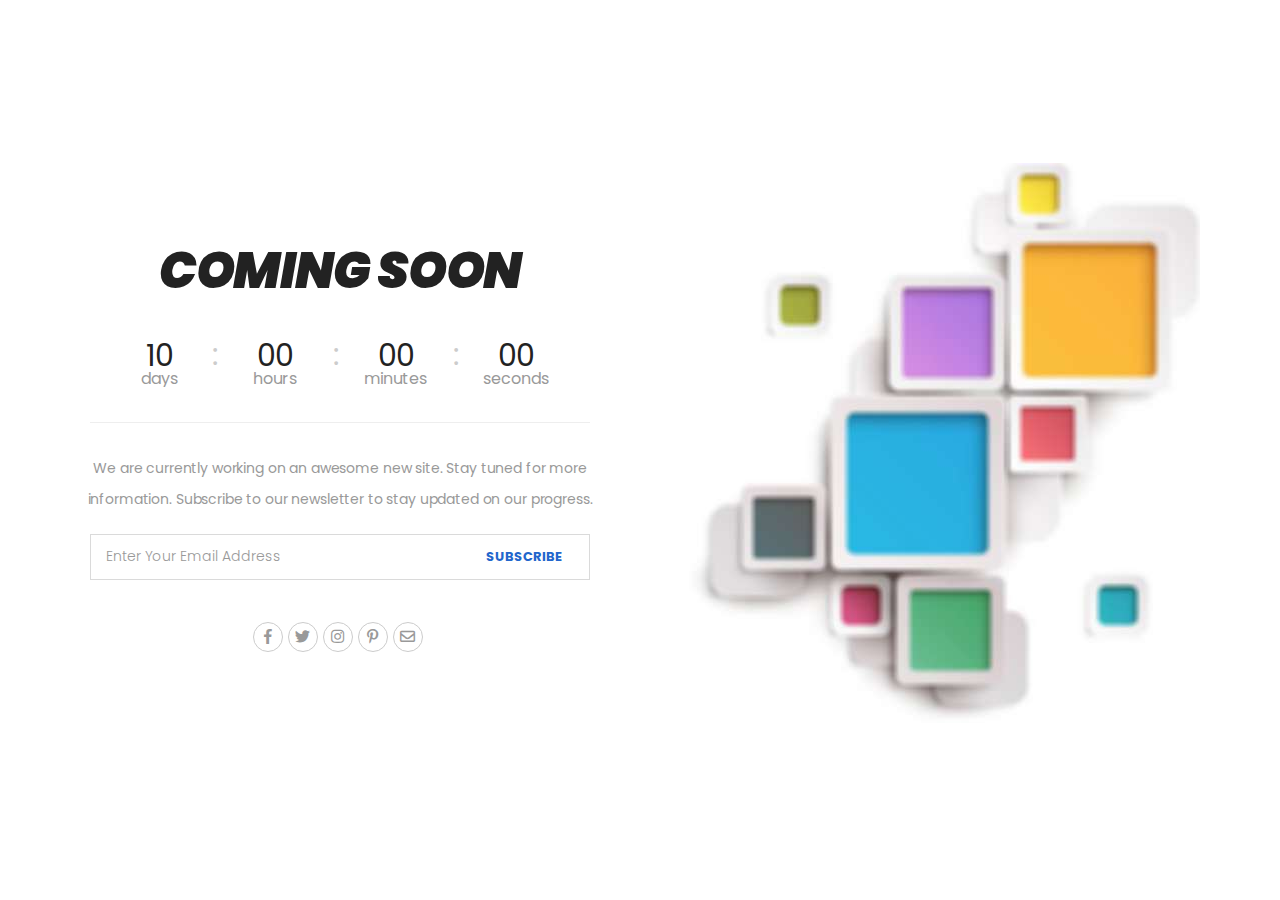
<file: coming-soon.html>
<!DOCTYPE html>
<html lang="en">

<head>
    <meta charset="UTF-8">
    <meta name="viewport" content="width=device-width, initial-scale=1.0, minimum-scale=1.0">

    <title>Riode - Ultimate eCommerce Template</title>

    <meta name="keywords" content="HTML5 Template" />
    <meta name="description" content="Riode - Ultimate eCommerce Template">
    <meta name="author" content="D-THEMES">

    <!-- Favicon -->
    <link rel="icon" type="image/png" href="images/icons/favicon.png">

    <script>
        WebFontConfig = {
            google: { families: [ 'Poppins:300,400,700,900' ] }
        };
        ( function ( d ) {
            var wf = d.createElement( 'script' ), s = d.scripts[ 0 ];
            wf.src = 'js/webfont.js';
            wf.async = true;
            s.parentNode.insertBefore( wf, s );
        } )( document );
    </script>


    <link rel="stylesheet" type="text/css" href="vendor/fontawesome-free/css/all.min.css">

    <!-- Plugins CSS File -->
    <link rel="stylesheet" type="text/css" href="vendor/magnific-popup/magnific-popup.min.css">

    <!-- Main CSS File -->
    <link rel="stylesheet" type="text/css" href="css/style.min.css">
</head>

<body>

    <div class="page-wrapper">
        <main class="main">
            <div class="page-content">
                <section class="coming-section container text-center text-grey font-primary ">
                    <div class="row align-items-center pt-10 pb-10">
                        <div class="col-md-6">
                            <img src="images/subpages/coming-soon.jpg" alt="coming soon" width="519" height="568">
                        </div>
                        <div class="col-md-6 order-md-first">
                            <h1 class="mb-9 ls-m lh-1 font-italic text-uppercase">Coming Soon</h1>
                            <div class="countdown countdown-coming mb-7" data-format="DHMS" data-until="+10d"
                                data-relative="true">00:00:00</div>
                            <hr class="mb-6 ml-8 mr-8">
                            <p>We are currently working on an awesome new site. Stay tuned for more information.
                                Subscribe to our newsletter to stay updated on our progress.</p>
                            <form action="#" class="ml-lg-8 mr-lg-8 mb-8">
                                <input type="email" class="form-control font-primary text-grey" name="email" id="email"
                                    placeholder="Enter Your Email Address" required="">
                                <button class="btn btn-primary btn-link btn-icon-right" type="submit">subscribe</button>
                            </form>
                            <div class="social-links">
                                <a href="#" class="social-link social-facebook fab fa-facebook-f"></a>
                                <a href="#" class="social-link social-twitter fab fa-twitter"></a>
                                <a href="#" class="social-link social-instagram fab fa-instagram"></a>
                                <a href="#" class="social-link social-pinterest fab fa-pinterest-p"></a>
                                <a href="#" class="social-link social-email far fa-envelope"></a>
                            </div>
                        </div>
                    </div>
                </section>
            </div>
        </main>
        <!-- End Main -->
    </div>
    <!-- Scroll Top -->
    <a id="scroll-top" href="#top" title="Top" role="button" class="scroll-top"><i class="d-icon-arrow-up"></i></a>

    <!-- MobileMenu -->
    <div class="mobile-menu-wrapper">
        <div class="mobile-menu-overlay">
        </div>
        <!-- End Overlay -->
        <a class="mobile-menu-close" href="#"><i class="d-icon-times"></i></a>
        <!-- End CloseButton -->
        <div class="mobile-menu-container scrollable">
            <form action="#" class="input-wrapper">
                <input type="text" class="form-control" name="search" autocomplete="off"
                    placeholder="Search your keyword..." required />
                <button class="btn btn-search" type="submit">
                    <i class="d-icon-search"></i>
                </button>
            </form>
            <!-- End Search Form -->
            <ul class="mobile-menu mmenu-anim">
                <li>
                    <a href="demo1.html">Home</a>
                </li>
                <li>
                    <a href="shop.html">Categories</a>
                    <ul>
                        <li>
                            <a href="#">
                                Variations 1
                            </a>
                            <ul>
                                <li><a href="shop-banner-sidebar.html">Banner With Sidebar</a></li>
                                <li><a href="shop-boxed-banner.html">Boxed Banner</a></li>
                                <li><a href="shop-infinite-scroll.html">Infinite Ajaxscroll</a></li>
                                <li><a href="shop-horizontal-filter.html">Horizontal Filter</a></li>
                                <li><a href="shop-navigation-filter.html">Navigation Filter<span
                                            class="tip tip-hot">Hot</span></a></li>

                                <li><a href="shop-off-canvas.html">Off-Canvas Filter</a></li>
                                <li><a href="shop-right-sidebar.html">Right Toggle Sidebar</a></li>
                            </ul>
                        </li>
                        <li>
                            <a href="#">
                                Variations 2
                            </a>
                            <ul>

                                <li><a href="shop-grid-3cols.html">3 Columns Mode<span
                                            class="tip tip-new">New</span></a></li>
                                <li><a href="shop-grid-4cols.html">4 Columns Mode</a></li>
                                <li><a href="shop-grid-5cols.html">5 Columns Mode</a></li>
                                <li><a href="shop-grid-6cols.html">6 Columns Mode</a></li>
                                <li><a href="shop-grid-7cols.html">7 Columns Mode</a></li>
                                <li><a href="shop-grid-8cols.html">8 Columns Mode</a></li>
                                <li><a href="shop-list.html">List Mode</a></li>
                            </ul>
                        </li>
                    </ul>
                </li>
                <li>
                    <a href="product.html">Products</a>
                    <ul>
                        <li>
                            <a href="#">Product Pages</a>
                            <ul>
                                <li><a href="product-simple.html">Simple Product</a></li>
                                <li><a href="product.html">Variable Product</a></li>
                                <li><a href="product-sale.html">Sale Product</a></li>
                                <li><a href="product-featured.html">Featured &amp; On Sale</a></li>

                                <li><a href="product-left-sidebar.html">With Left Sidebar</a></li>
                                <li><a href="product-right-sidebar.html">With Right Sidebar</a></li>
                                <li><a href="product-sticky-cart.html">Add Cart Sticky<span
                                            class="tip tip-hot">Hot</span></a></li>
                                <li><a href="product-tabinside.html">Tab Inside</a></li>
                            </ul>
                        </li>
                        <li>
                            <a href="#">Product Layouts</a>
                            <ul>
                                <li><a href="product-grid.html">Grid Images<span class="tip tip-new">New</span></a></li>
                                <li><a href="product-masonry.html">Masonry</a></li>
                                <li><a href="product-gallery.html">Gallery Type</a></li>
                                <li><a href="product-full.html">Full Width Layout</a></li>
                                <li><a href="product-sticky.html">Sticky Info</a></li>
                                <li><a href="product-sticky-both.html">Left &amp; Right Sticky</a></li>
                                <li><a href="product-horizontal.html">Horizontal Thumb</a></li>

                                <li><a href="#">Build Your Own</a></li>
                            </ul>
                        </li>
                    </ul>
                </li>
                <li>
                    <a href="#">Pages</a>
                    <ul>
                        <li><a href="about-us.html">About</a></li>
                        <li><a href="contact-us.html">Contact Us</a></li>
                        <li><a href="account.html">Login</a></li>
                        <li><a href="faq.html">FAQs</a></li>
                        <li><a href="error-404.html">Error 404</a></li>
                        <li><a href="coming-soon.html">Coming Soon</a></li>
                    </ul>
                </li>
                <li>
                    <a href="#">Elements</a>
                    <ul>
                        <li><a href="element-products.html">Products</a></li>
                        <li><a href="element-typography.html">Typography</a></li>
                        <li><a href="element-titles.html">Titles</a></li>
                        <li><a href="element-categories.html">Product Category</a></li>
                        <li><a href="element-buttons.html">Buttons</a></li>
                        <li><a href="element-accordions.html">Accordions</a></li>
                        <li class="active"><a href="element-alerts.html">Alert &amp; Notification</a></li>
                        <li><a href="element-tabs.html">Tabs</a></li>
                        <li><a href="element-testimonials.html">Testimonials</a></li>
                        <li><a href="element-blog-posts.html">Blog Posts</a></li>
                        <li><a href="element-instagrams.html">Instagrams</a></li>
                        <li><a href="element-cta.html">Call to Action</a></li>
                        <li><a href="element-icon-boxes.html">Icon Boxes</a></li>
                        <li><a href="element-icons.html">Icons</a></li>
                    </ul>
                </li>
                <li><a href="https://d-themes.com/buynow/riodehtml" target="_blank">Buy Riode!</a></li>
            </ul>
            <!-- End MobileMenu -->
        </div>
    </div>
    <!-- Plugins JS File -->
    <script src="vendor/jquery/jquery.min.js"></script>
    <script src="vendor/jquery.plugin/jquery.plugin.min.js"></script>
    <script src="vendor/jquery.countdown/jquery.countdown.min.js"></script>
    <script src="vendor/magnific-popup/jquery.magnific-popup.min.js"></script>
    <!-- Main JS File -->
    <script src="js/main.min.js"></script>
</body>

</html>
</file>
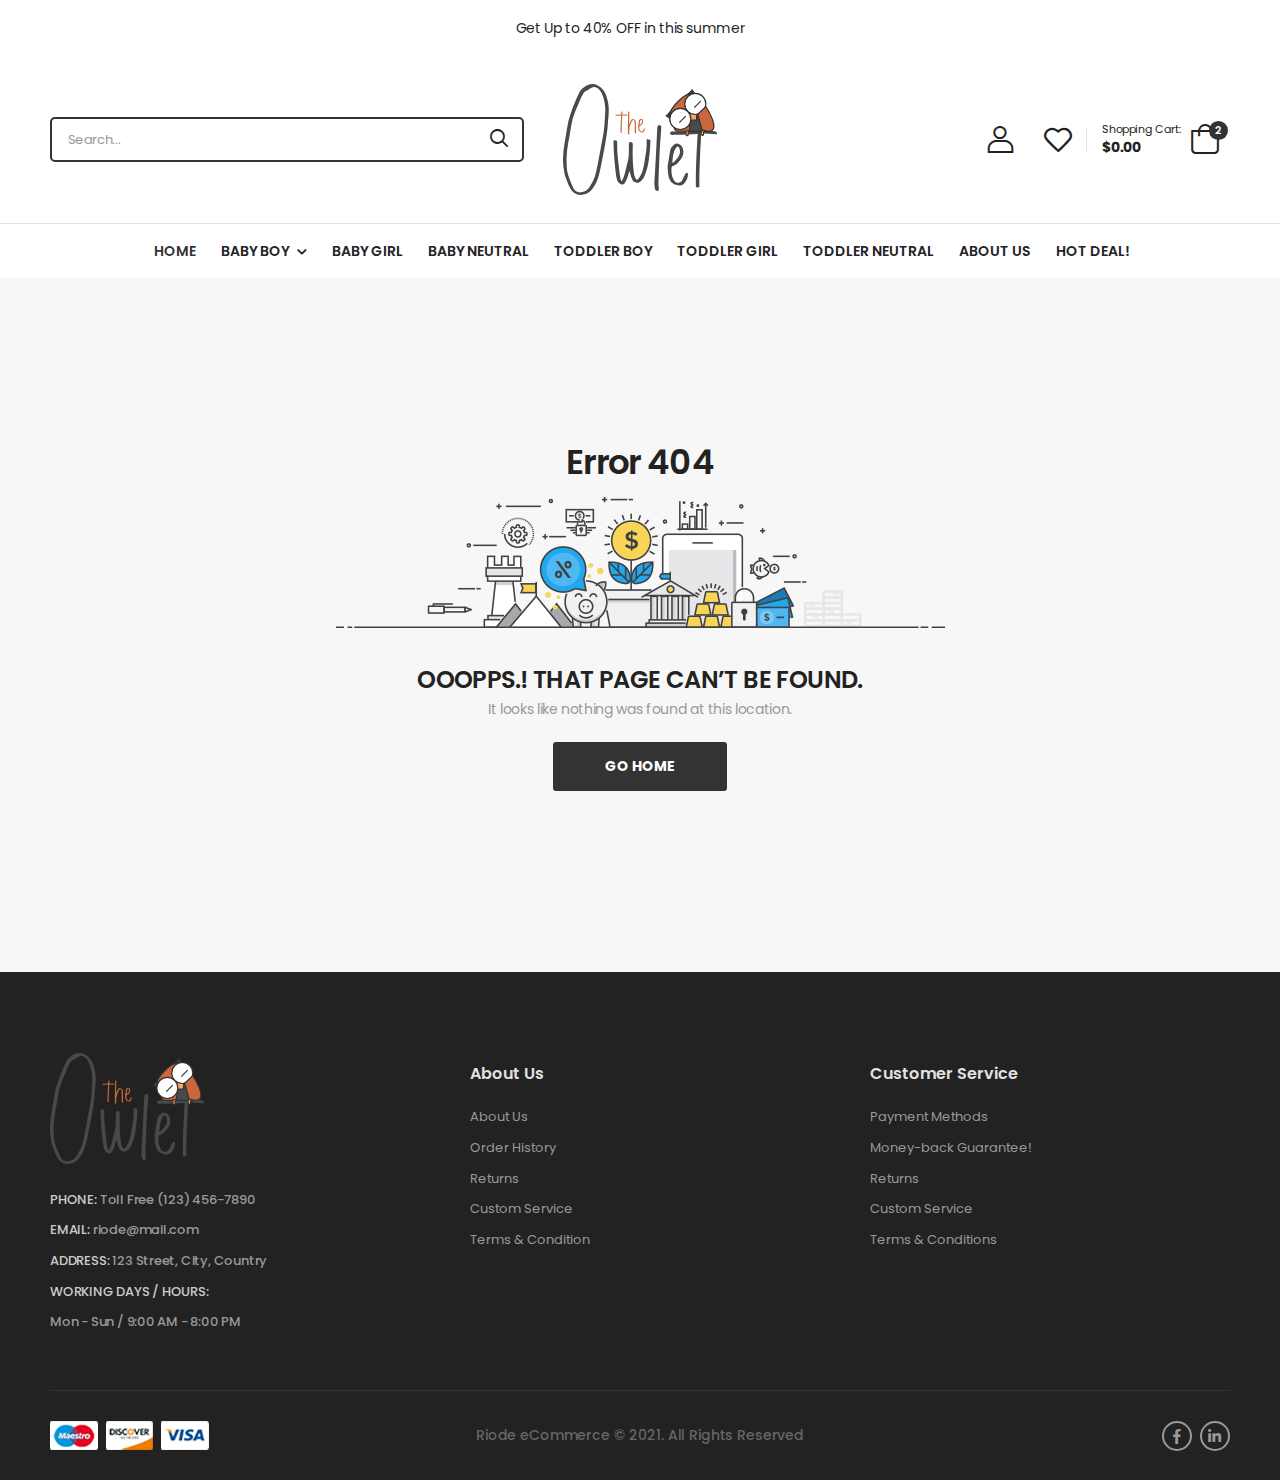
<file: error-404.html>
<!DOCTYPE html>
<html lang="en">

<head>
    <meta charset="UTF-8">
    <meta name="viewport" content="width=device-width, initial-scale=1.0, minimum-scale=1.0">

    <title>Riode - Ultimate eCommerce Template</title>

    <meta name="keywords" content="HTML5 Template" />
    <meta name="description" content="Riode - Ultimate eCommerce Template">
    <meta name="author" content="D-THEMES">

    <!-- Favicon -->
    <link rel="icon" type="image/png" href="images/icons/favicon.png">

    <script>
        WebFontConfig = {
            google: { families: [ 'Poppins:400,500,600,700' ] }
        };
        ( function ( d ) {
            var wf = d.createElement( 'script' ), s = d.scripts[ 0 ];
            wf.src = 'js/webfont.js';
            wf.async = true;
            s.parentNode.insertBefore( wf, s );
        } )( document );
    </script>


    <link rel="stylesheet" type="text/css" href="vendor/fontawesome-free/css/all.min.css">

    <!-- Plugins CSS File -->
    <link rel="stylesheet" type="text/css" href="vendor/magnific-popup/magnific-popup.min.css">

    <!-- Main CSS File -->
    <link rel="stylesheet" type="text/css" href="css/style.min.css">
    <link rel="stylesheet" type="text/css" href="css/demo24.min.css">
</head>

<body>

    <div class="page-wrapper">
        <header class="header">
        
            <!-- Top Navbar start  -->
            <div class="text-center top-navbar">
                <div class="container alert alert-dark border-no font-primary text-dark justify-content-center">
                    Get Up to 40% OFF in this summer
                    <button type="button" class="btn btn-link btn-close">
                        <i class="d-icon-times"></i>
                    </button>
                </div>
            </div>
            <!-- Top Navbar End  -->
        
            <!-- Start HeaderMiddle -->
            <div class="header-middle has-center">
                <div class="container">
        
                    <div class="header-left">
                        <a href="#" class="mobile-menu-toggle">
                            <i class="d-icon-bars2"></i>
                        </a>
                        <!-- Header Search Start -->
                        <div class="header-search hs-simple d-lg-show">
                            <form action="#" class="input-wrapper">
                                <input type="text" class="form-control" name="search" autocomplete="off" placeholder="Search..."
                                    required />
                                <button class="btn btn-search" type="submit">
                                    <i class="d-icon-search"></i>
                                </button>
                            </form>
                        </div>
                        <!-- Header Search End -->
                    </div>
        
                    <!-- Logo Start -->
                    <div class="header-center">
                        <a href="index.html" class="logo mr-0">
                            <img src="images/demos/demo24/owlet.svg" alt="logo" width="154" height="43" />
                        </a>
                    </div>
                    <!-- Logo End -->
        
                    <!-- Start of Header Right: Login, wishlist, Cart Button -->
                    <div class="header-right">
                        <a class="login mr-lg-6 mr-4" href="ajax/login.html">
                            <i class="d-icon-user"></i>
                        </a>
                        <!-- End Login -->
                        <a class="wishlist" href="wishlist.html">
                            <i class="d-icon-heart"></i>
                        </a>
                        <span class="divider"></span>
                        <!-- End Divider -->
        
                        <!-- Cart Item Shortcut View Start -->
                        <div class="dropdown cart-dropdown type2 cart-offcanvas mr-0 mr-lg-2">
        
                            <!-- Cart Toggle Button Start -->
                            <a href="#" class="cart-toggle label-block link">
                                <div class="cart-label d-lg-show">
                                    <span class="cart-name">Shopping Cart:</span>
                                    <span class="cart-price">$0.00</span>
                                </div>
                                <i class="d-icon-bag"><span class="cart-count">2</span></i>
                            </a>
                            <!-- Cart Toggle Button End -->
        
                            <div class="cart-overlay"></div>
        
                            <div class="dropdown-box">
                                <!-- Cart Toggle Header Start -->
                                <div class="cart-header">
                                    <h4 class="cart-title">Shopping Cart</h4>
                                    <a href="#" class="btn btn-dark btn-link btn-icon-right btn-close">close<i
                                            class="d-icon-arrow-right"></i><span class="sr-only">Cart</span></a>
                                </div>
                                <!-- Cart Toggle Header End -->
        
                                <!-- Start of Products  -->
                                <div class="products scrollable">
                                    <div class="product product-cart">
                                        <figure class="product-media">
                                            <a href="#">
                                                <img src="images/cart/product-1.jpg" alt="product" width="90" height="90" />
                                            </a>
                                            <button class="btn btn-link btn-close">
                                                <i class="fas fa-times"></i><span class="sr-only">Close</span>
                                            </button>
                                        </figure>
                                        <div class="product-detail">
                                            <a href="product.html" class="product-name">Solid Pattern In Fashion Summer
                                                Dress</a>
                                            <div class="price-box">
                                                <span
                                                    style="border: 1px solid gray; padding: 2px 5px; margin-right: 5px; border-radius: 5px;">Size:
                                                    S</span>
                                                <span
                                                    style="height: 22px; width: 22px; background-color: gray; border-radius: 50%;"></span>
                                            </div>
                                            <div class="price-box">
                                                <span class="product-quantity">1</span>
                                                <span class="product-price">$129.00</span>
                                            </div>
                                        </div>
                                    </div>
                                </div>
                                <!-- End of Products  -->
        
                                <div class="cart-total">
                                    <label>Subtotal:</label>
                                    <span class="price">$42.00</span>
                                </div>
                                <!-- End of Cart Total -->
                                <div class="cart-action">
                                    <a href="cart.html" class="btn btn-dark"><span>Go To Cart</span></a>
                                </div>
                                <!-- End of Cart Action -->
                            </div>
                        </div>
                        <!-- Cart Item Shortcut View End -->
                    </div>
                    <!-- End of Header Right: Login, wishlist, Cart Button -->
                </div>
            </div>
            <!-- End HeaderMiddle -->
        
            <!-- Start of HeaderBottom -->
            <div class="header-bottom sticky-header fix-top sticky-content  has-center d-lg-block d-none">
                <div class="container justify-content-center">
        
                    <!-- Navigation Start -->
                    <nav class="main-nav">
                        <ul class="menu">
                            <li class="active">
                                <a href="index.html">HOME</a>
                            </li>
                            <li>
                                <a href="shop.html">BABY BOY</a>
                                <div class="megamenu">
                                    <div class="row">
                                        <div class="col-4 col-sm-4 col-md-4 col-lg-4" style="border-right: 1px solid gray;">
                                            <h4 class="menu-title">Variations 1</h4>
                                            <div class="row">
                                                <div class="col-md-6">
                                                    <ul>
                                                        <li><a href="shop-banner-sidebar.html">Banner With
                                                                Sidebar</a></li>
                                                        <li><a href="shop-boxed-banner.html">Boxed Banner</a></li>
                                                        <li><a href="shop-infinite-scroll.html">Infinite
                                                                Ajaxscroll</a></li>
                                                        <li><a href="shop-horizontal-filter.html">Horizontal
                                                                Filter</a>
                                                        </li>
                                                        <li><a href="shop-navigation-filter.html">Navigation
                                                                Filter<span class="tip tip-hot">Hot</span></a></li>
        
                                                        <li><a href="shop-off-canvas.html">Off-Canvas Filter</a>
                                                        </li>
                                                        <li><a href="shop-right-sidebar.html">Right Toggle
                                                                Sidebar</a></li>
                                                    </ul>
                                                </div>
                                                <div class="col-md-6">
                                                    <ul>
                                                        <li><a href="shop-banner-sidebar.html">Banner With
                                                                Sidebar</a></li>
                                                        <li><a href="shop-boxed-banner.html">Boxed Banner</a></li>
                                                        <li><a href="shop-infinite-scroll.html">Infinite
                                                                Ajaxscroll</a></li>
                                                        <li><a href="shop-horizontal-filter.html">Shop All</a>
                                                        </li>
        
                                                    </ul>
                                                </div>
                                            </div>
                                        </div>
                                        <div class="col-2 col-sm-2 col-md-2 col-lg-2"
                                            style="border-right: 1px solid gray; text-align: center;">
                                            <h4 class="menu-title">Size</h4>
                                            <ul>
        
                                                <li><a href="shop-grid-3cols.html">Preemie<span
                                                            class="tip tip-new">New</span></a></li>
                                                <li><a href="shop-grid-4cols.html">Newborn</a></li>
                                                <li><a href="shop-grid-5cols.html">0-3m</a></li>
                                                <li><a href="shop-grid-6cols.html">3-6m</a></li>
                                                <li><a href="shop-grid-7cols.html">6-9m</a></li>
                                                <li><a href="shop-grid-8cols.html">9-12m</a></li>
                                            </ul>
                                        </div>
                                        <div class="col-3 col-sm-3 col-md-3 col-lg-3">
                                            <h4 class="menu-title">FEATURED COLLECTIONS</h4>
                                            <ul>
        
                                                <li><a href="shop-grid-3cols.html">Gifts fof baby girls<span
                                                            class="tip tip-new">New</span></a></li>
                                                <li><a href="shop-grid-4cols.html">Organic</a></li>
                                                <li><a href="shop-grid-5cols.html">New Arrivals</a></li>
                                                <li><a href="shop-grid-6cols.html">White Essintials</a></li>
                                                <li><a href="shop-grid-7cols.html">Crafting</a></li>
                                            </ul>
                                        </div>
        
                                        <div
                                            class="col-3 col-sm-3 col-md-3 col-lg-3 menu-banner menu-banner1 banner banner-fixed">
                                            <figure>
                                                <img src="images/menu/banner-1.jpg" alt="Menu banner" style="height: 350px;" />
                                            </figure>
                                            <div class="banner-content y-50">
                                                <h4 class="banner-subtitle font-weight-bold text-primary ls-m">Sale.
                                                </h4>
                                                <h3 class="banner-title font-weight-bold"><span class="text-uppercase">Up
                                                        to</span>70% Off</h3>
                                                <a href="shop.html" class="btn btn-link btn-underline">shop
                                                    now<i class="d-icon-arrow-right"></i></a>
                                            </div>
                                        </div>
                                        <!-- End Megamenu -->
                                    </div>
                                </div>
                            </li>
                            <li>
                                <a href="shop.html">BABY GIRL</a>
                            </li>
                            <li>
                                <a href="shop.html">BABY NEUTRAL</a>
                            </li>
                            <li>
                                <a href="shop.html">TODDLER BOY</a>
                            </li>
                            <li>
                                <a href="about-us.html">TODDLER GIRL</a>
                            </li>
                            <li>
                                <a href="about-us.html">TODDLER NEUTRAL</a>
                            </li>
                            <li>
                                <a href="about-us.html">ABOUT US</a>
                            </li>
                            <li>
                                <a href="https://d-themes.com/buynow/riodehtml" class="hot-deal">HOT DEAL!</a>
                            </li>
                        </ul>
                    </nav>
                    <!-- Navigation End -->
        
                </div>
            </div>
            <!-- End HeaderBottom -->
        </header>
        <!-- End Header -->
        <main class="main">
            <div class="page-content">
                <section
                    class="error-section d-flex flex-column justify-content-center align-items-center text-center pl-3 pr-3">
                    <h1 class="mb-2 ls-m">Error 404</h1>
                    <img src="images/subpages/404.png" alt="error 404" width="609" height="131">
                    <h4 class="mt-7 mb-0 ls-m text-uppercase">Ooopps.! That page can’t be found.</h4>
                    <p class="text-grey font-primary ls-m">It looks like nothing was found at this location.</p>
                    <a href="index.html" class="btn btn-primary btn-rounded mb-4">Go home</a>
                </section>
            </div>
        </main>
        <!-- End Main -->
    <footer class="footer">
        <div class="container">
            <div class="footer-middle">
                <div class="row">
                    <div class="col-lg-4 col-md-4">
                        <div class="widget widget-about">
                            <a href="demo24.html" class="logo-footer">
                                <img src="images/demos/demo24/owlet.svg" alt="logo-footer" width="154" height="43" />
                            </a>
                            <div class="widget-contact-info widget-collapsible">
                                <ul class="contact-info">
                                    <li class="info phone"><label>PHONE:</label><a href="tel:#" target="_blank">Toll
                                            Free (123) 456-7890</a></li>
                                    <li class="info email"><label>EMAIL:</label><a href="mailto:riode@mail.com"
                                            target="_blank">riode@mail.com</a></li>
                                    <li class="info addr"><label>ADDRESS:</label><a href="#">123 Street, City,
                                            Country</a></li>
                                    <li class="info work"><label>WORKING DAYS / HOURS:</label><a href="#">Mon - Sun
                                            / 9:00 AM -
                                            8:00 PM</a></li>
                                </ul>
                            </div>
                        </div>
                        <!-- End Widget -->
                    </div>
                    <div class="col-lg-4 col-md-4">
                        <div class="widget widget-info">
                            <h4 class="widget-title">About Us</h4>
                            <ul class="widget-body">
                                <li>
                                    <a href="about-us.html">About Us</a>
                                </li>
                                <li>
                                    <a href="#">Order History</a>
                                </li>
                                <li>
                                    <a href="#">Returns</a>
                                </li>
                                <li>
                                    <a href="#">Custom Service</a>
                                </li>
                                <li>
                                    <a href="#">Terms &amp; Condition</a>
                                </li>
                            </ul>
                        </div>
                        <!-- End Widget -->
                    </div>
                    <div class="col-lg-4 col-md-4">
                        <div class="widget widget-service">
                            <h4 class="widget-title">Customer Service</h4>
                            <ul class="widget-body">
                                <li>
                                    <a href="#">Payment Methods</a>
                                </li>
                                <li>
                                    <a href="#">Money-back Guarantee!</a>
                                </li>
                                <li>
                                    <a href="#">Returns</a>
                                </li>
                                <li>
                                    <a href="#">Custom Service</a>
                                </li>
                                <li>
                                    <a href="#">Terms &amp; Conditions</a>
                                </li>
                            </ul>
                        </div>
                        <!-- End Widget -->
                    </div>
    
                </div>
            </div>
            <!-- End FooterMiddle -->
            <div class="footer-bottom">
                <div class="footer-left">
                    <figure class="payment">
                        <img src="images/payment.png" alt="payment" width="159" height="29" />
                    </figure>
                </div>
                <div class="footer-center">
                    <p class="copyright">Riode eCommerce &copy; 2021. All Rights Reserved</p>
                </div>
                <div class="footer-right">
                    <div class="social-links">
                        <a href="#" class="social-link social-facebook fab fa-facebook-f"></a>
                        <!-- <a href="#" class="social-link social-twitter fab fa-twitter"></a> -->
                        <a href="#" class="social-link social-linkedin fab fa-linkedin-in"></a>
                    </div>
                </div>
            </div>
            <!-- End FooterBottom -->
        </div>
    </footer>
        <!-- End Footer -->
    </div>
    <!-- Sticky Footer -->
    <div class="sticky-footer sticky-content fix-bottom">
        <a href="index.html" class="sticky-link active">
            <i class="d-icon-home"></i>
            <span>Home</span>
        </a>
        <a href="shop.html" class="sticky-link">
            <i class="d-icon-volume"></i>
            <span>Categories</span>
        </a>
        <a href="wishlist.html" class="sticky-link">
            <i class="d-icon-heart"></i>
            <span>Wishlist</span>
        </a>
        <a href="account.html" class="sticky-link">
            <i class="d-icon-user"></i>
            <span>Account</span>
        </a>
        <div class="header-search hs-toggle dir-up">
            <a href="#" class="search-toggle sticky-link">
                <i class="d-icon-search"></i>
                <span>Search</span>
            </a>
            <form action="#" class="input-wrapper">
                <input type="text" class="form-control" name="search" autocomplete="off"
                    placeholder="Search your keyword..." required />
                <button class="btn btn-search" type="submit">
                    <i class="d-icon-search"></i>
                </button>
            </form>
        </div>
    </div>
    <!-- Scroll Top -->
    <a id="scroll-top" href="#top" title="Top" role="button" class="scroll-top"><i class="d-icon-arrow-up"></i></a>

    <!-- MobileMenu -->
    <div class="mobile-menu-wrapper">
        <div class="mobile-menu-overlay">
        </div>
        <!-- End Overlay -->
        <a class="mobile-menu-close" href="#"><i class="d-icon-times"></i></a>
        <!-- End CloseButton -->
        <div class="mobile-menu-container scrollable">
            <form action="#" class="input-wrapper">
                <input type="text" class="form-control" name="search" autocomplete="off"
                    placeholder="Search your keyword..." required />
                <button class="btn btn-search" type="submit">
                    <i class="d-icon-search"></i>
                </button>
            </form>
            <!-- End Search Form -->
            <ul class="mobile-menu mmenu-anim">
                <li>
                    <a href="index.html">Home</a>
                </li>
                <li>
                    <a href="shop.html">Categories</a>
                    <ul>
                        <li>
                            <a href="#">
                                Variations 1
                            </a>
                            <ul>
                                <li><a href="shop-banner-sidebar.html">Banner With Sidebar</a></li>
                                <li><a href="shop-boxed-banner.html">Boxed Banner</a></li>
                                <li><a href="shop-infinite-scroll.html">Infinite Ajaxscroll</a></li>
                                <li><a href="shop-horizontal-filter.html">Horizontal Filter</a></li>
                                <li><a href="shop-navigation-filter.html">Navigation Filter<span
                                            class="tip tip-hot">Hot</span></a></li>

                                <li><a href="shop-off-canvas.html">Off-Canvas Filter</a></li>
                                <li><a href="shop-right-sidebar.html">Right Toggle Sidebar</a></li>
                            </ul>
                        </li>
                        <li>
                            <a href="#">
                                Variations 2
                            </a>
                            <ul>

                                <li><a href="shop-grid-3cols.html">3 Columns Mode<span
                                            class="tip tip-new">New</span></a></li>
                                <li><a href="shop-grid-4cols.html">4 Columns Mode</a></li>
                                <li><a href="shop-grid-5cols.html">5 Columns Mode</a></li>
                                <li><a href="shop-grid-6cols.html">6 Columns Mode</a></li>
                                <li><a href="shop-grid-7cols.html">7 Columns Mode</a></li>
                                <li><a href="shop-grid-8cols.html">8 Columns Mode</a></li>
                                <li><a href="shop-list.html">List Mode</a></li>
                            </ul>
                        </li>
                    </ul>
                </li>
                <li>
                    <a href="product.html">Products</a>
                    <ul>
                        <li>
                            <a href="#">Product Pages</a>
                            <ul>
                                <li><a href="product-simple.html">Simple Product</a></li>
                                <li><a href="product.html">Variable Product</a></li>
                                <li><a href="product-sale.html">Sale Product</a></li>
                                <li><a href="product-featured.html">Featured &amp; On Sale</a></li>

                                <li><a href="product-left-sidebar.html">With Left Sidebar</a></li>
                                <li><a href="product-right-sidebar.html">With Right Sidebar</a></li>
                                <li><a href="product-sticky-cart.html">Add Cart Sticky<span
                                            class="tip tip-hot">Hot</span></a></li>
                                <li><a href="product-tabinside.html">Tab Inside</a></li>
                            </ul>
                        </li>
                        <li>
                            <a href="#">Product Layouts</a>
                            <ul>
                                <li><a href="product-grid.html">Grid Images<span class="tip tip-new">New</span></a></li>
                                <li><a href="product-masonry.html">Masonry</a></li>
                                <li><a href="product-gallery.html">Gallery Type</a></li>
                                <li><a href="product-full.html">Full Width Layout</a></li>
                                <li><a href="product-sticky.html">Sticky Info</a></li>
                                <li><a href="product-sticky-both.html">Left &amp; Right Sticky</a></li>
                                <li><a href="product-horizontal.html">Horizontal Thumb</a></li>

                                <li><a href="#">Build Your Own</a></li>
                            </ul>
                        </li>
                    </ul>
                </li>
                <li>
                    <a href="#">Pages</a>
                    <ul>
                        <li><a href="about-us.html">About</a></li>
                        <li><a href="contact-us.html">Contact Us</a></li>
                        <li><a href="account.html">Login</a></li>
                        <li><a href="faq.html">FAQs</a></li>
                        <li><a href="error-404.html">Error 404</a></li>
                        <li><a href="coming-soon.html">Coming Soon</a></li>
                    </ul>
                </li>
                <li>
                    <a href="#">Elements</a>
                    <ul>
                        <li><a href="element-products.html">Products</a></li>
                        <li><a href="element-typography.html">Typography</a></li>
                        <li><a href="element-titles.html">Titles</a></li>
                        <li><a href="element-categories.html">Product Category</a></li>
                        <li><a href="element-buttons.html">Buttons</a></li>
                        <li><a href="element-accordions.html">Accordions</a></li>
                        <li class="active"><a href="element-alerts.html">Alert &amp; Notification</a></li>
                        <li><a href="element-tabs.html">Tabs</a></li>
                        <li><a href="element-testimonials.html">Testimonials</a></li>
                        <li><a href="element-blog-posts.html">Blog Posts</a></li>
                        <li><a href="element-instagrams.html">Instagrams</a></li>
                        <li><a href="element-cta.html">Call to Action</a></li>
                        <li><a href="element-icon-boxes.html">Icon Boxes</a></li>
                        <li><a href="element-icons.html">Icons</a></li>
                    </ul>
                </li>
                <li><a href="https://d-themes.com/buynow/riodehtml" target="_blank">Buy Riode!</a></li>
            </ul>
            <!-- End MobileMenu -->
        </div>
    </div>
    <!-- Plugins JS File -->
    <script src="vendor/jquery/jquery.min.js"></script>
    <script src="vendor/magnific-popup/jquery.magnific-popup.min.js"></script>
    <!-- Main JS File -->
    <script src="js/main.min.js"></script>
</body>

</html>
</file>
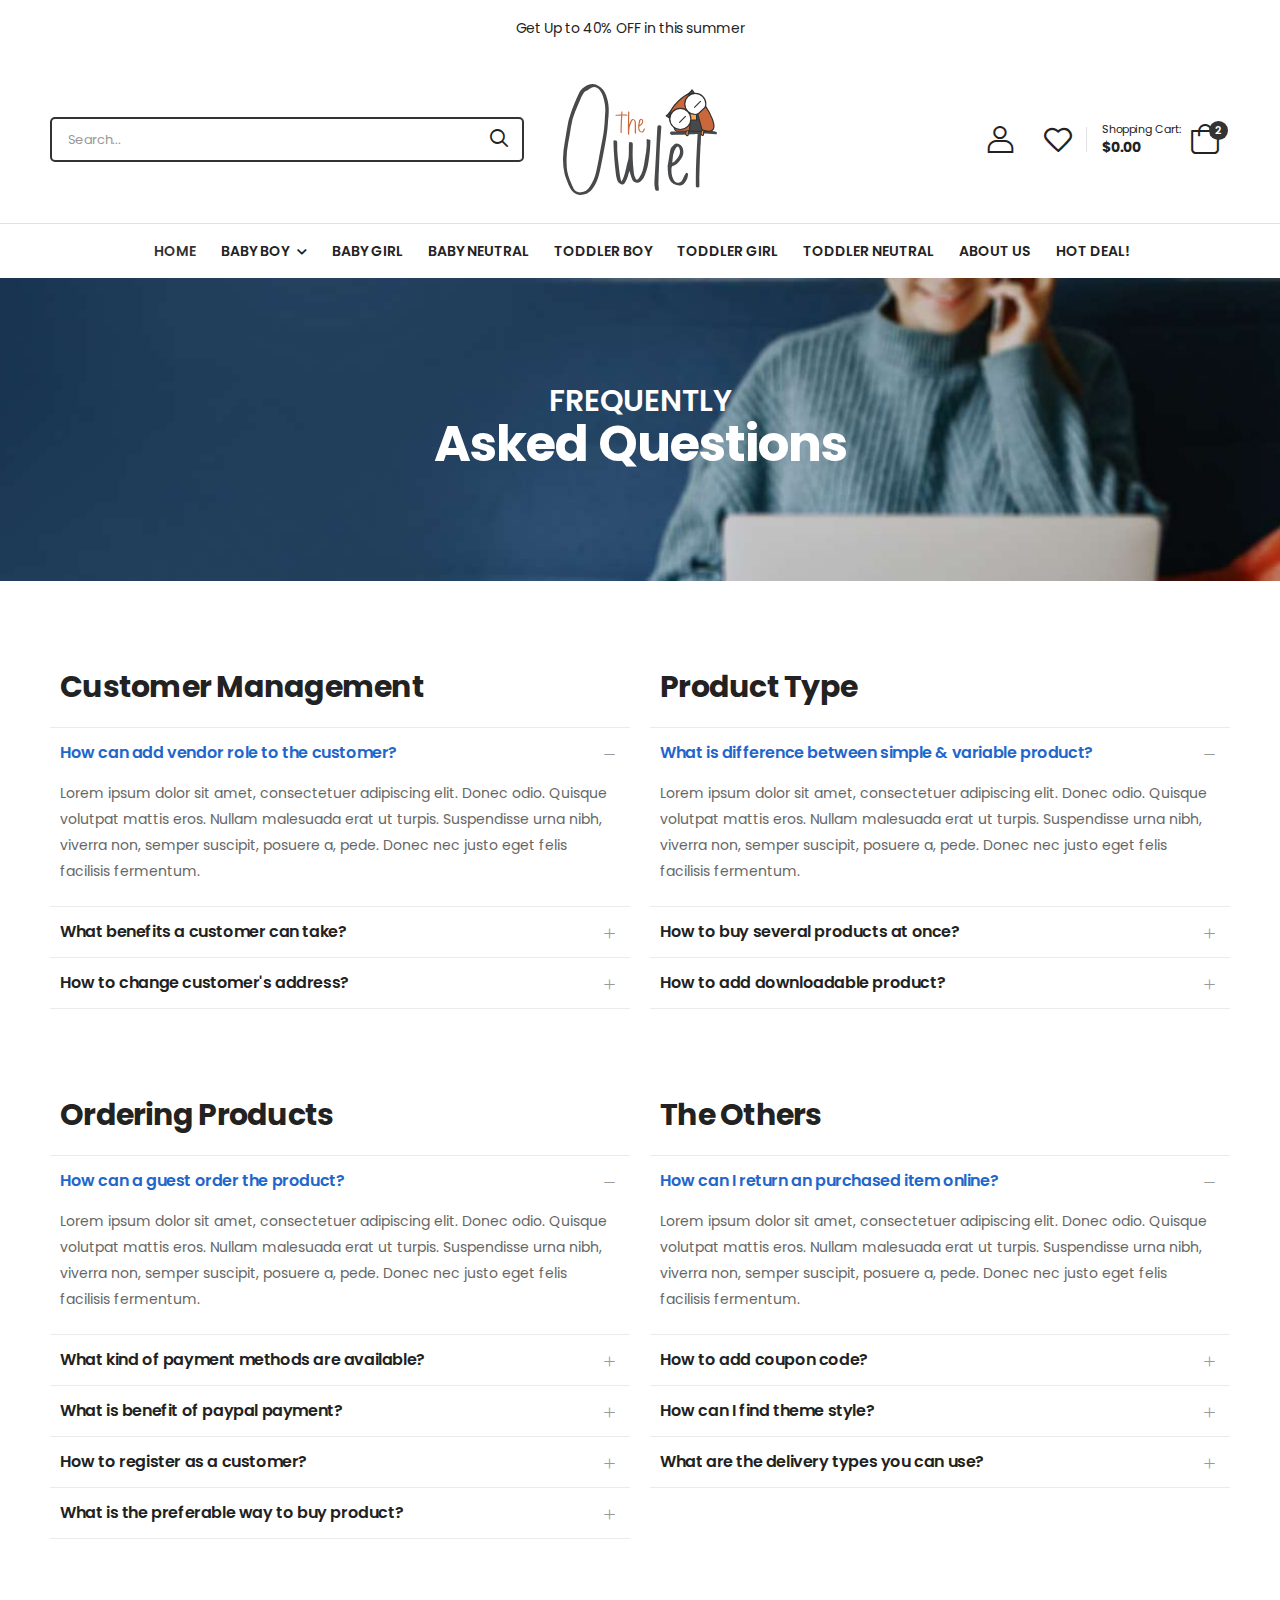
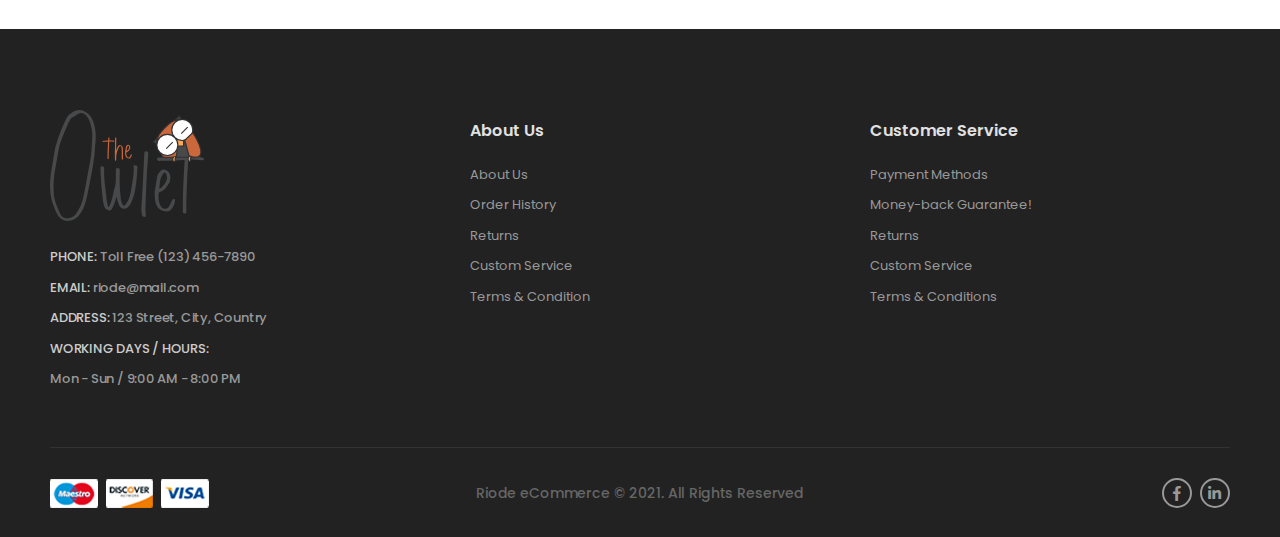
<file: faq.html>
<!DOCTYPE html>
<html lang="en">

<head>
    <meta charset="UTF-8">
    <meta name="viewport" content="width=device-width, initial-scale=1.0, minimum-scale=1.0">
    <title>Riode - Ultimate eCommerce Template</title>

    <meta name="keywords" content="HTML5 Template" />
    <meta name="description" content="Riode - Ultimate eCommerce Template">
    <meta name="author" content="D-THEMES">

    <!-- Favicon -->
    <link rel="icon" type="image/png" href="images/icons/favicon.png">

    <script>
        WebFontConfig = {
            google: { families: [ 'Poppins:300,400,500,600,700,800' ] }
        };
        ( function ( d ) {
            var wf = d.createElement( 'script' ), s = d.scripts[ 0 ];
            wf.src = 'js/webfont.js';
            wf.async = true;
            s.parentNode.insertBefore( wf, s );
        } )( document );
    </script>



    <link rel="stylesheet" type="text/css" href="vendor/fontawesome-free/css/all.min.css">
    <link rel="stylesheet" type="text/css" href="vendor/animate/animate.min.css">

    <!-- Plugins CSS File -->
    <link rel="stylesheet" type="text/css" href="vendor/magnific-popup/magnific-popup.min.css">
    <link rel="stylesheet" type="text/css" href="vendor/owl-carousel/owl.carousel.min.css">

    <!-- Main CSS File -->
    <link rel="stylesheet" type="text/css" href="css/style.min.css">
    <link rel="stylesheet" type="text/css" href="css/demo24.min.css">
</head>

<body class="faq">

    <div class="page-wrapper">
<header class="header">

    <!-- Top Navbar start  -->
    <div class="text-center top-navbar">
        <div class="container alert alert-dark border-no font-primary text-dark justify-content-center">
            Get Up to 40% OFF in this summer
            <button type="button" class="btn btn-link btn-close">
                <i class="d-icon-times"></i>
            </button>
        </div>
    </div>
    <!-- Top Navbar End  -->

    <!-- Start HeaderMiddle -->
    <div class="header-middle has-center">
        <div class="container">

            <div class="header-left">
                <a href="#" class="mobile-menu-toggle">
                    <i class="d-icon-bars2"></i>
                </a>
                <!-- Header Search Start -->
                <div class="header-search hs-simple d-lg-show">
                    <form action="#" class="input-wrapper">
                        <input type="text" class="form-control" name="search" autocomplete="off" placeholder="Search..."
                            required />
                        <button class="btn btn-search" type="submit">
                            <i class="d-icon-search"></i>
                        </button>
                    </form>
                </div>
                <!-- Header Search End -->
            </div>

            <!-- Logo Start -->
            <div class="header-center">
                <a href="index.html" class="logo mr-0">
                    <img src="images/demos/demo24/owlet.svg" alt="logo" width="154" height="43" />
                </a>
            </div>
            <!-- Logo End -->

            <!-- Start of Header Right: Login, wishlist, Cart Button -->
            <div class="header-right">
                <a class="login mr-lg-6 mr-4" href="ajax/login.html">
                    <i class="d-icon-user"></i>
                </a>
                <!-- End Login -->
                <a class="wishlist" href="wishlist.html">
                    <i class="d-icon-heart"></i>
                </a>
                <span class="divider"></span>
                <!-- End Divider -->

                <!-- Cart Item Shortcut View Start -->
                <div class="dropdown cart-dropdown type2 cart-offcanvas mr-0 mr-lg-2">

                    <!-- Cart Toggle Button Start -->
                    <a href="#" class="cart-toggle label-block link">
                        <div class="cart-label d-lg-show">
                            <span class="cart-name">Shopping Cart:</span>
                            <span class="cart-price">$0.00</span>
                        </div>
                        <i class="d-icon-bag"><span class="cart-count">2</span></i>
                    </a>
                    <!-- Cart Toggle Button End -->

                    <div class="cart-overlay"></div>

                    <div class="dropdown-box">
                        <!-- Cart Toggle Header Start -->
                        <div class="cart-header">
                            <h4 class="cart-title">Shopping Cart</h4>
                            <a href="#" class="btn btn-dark btn-link btn-icon-right btn-close">close<i
                                    class="d-icon-arrow-right"></i><span class="sr-only">Cart</span></a>
                        </div>
                        <!-- Cart Toggle Header End -->

                        <!-- Start of Products  -->
                        <div class="products scrollable">
                            <div class="product product-cart">
                                <figure class="product-media">
                                    <a href="#">
                                        <img src="images/cart/product-1.jpg" alt="product" width="90" height="90" />
                                    </a>
                                    <button class="btn btn-link btn-close">
                                        <i class="fas fa-times"></i><span class="sr-only">Close</span>
                                    </button>
                                </figure>
                                <div class="product-detail">
                                    <a href="product.html" class="product-name">Solid Pattern In Fashion Summer
                                        Dress</a>
                                    <div class="price-box">
                                        <span
                                            style="border: 1px solid gray; padding: 2px 5px; margin-right: 5px; border-radius: 5px;">Size:
                                            S</span>
                                        <span
                                            style="height: 22px; width: 22px; background-color: gray; border-radius: 50%;"></span>
                                    </div>
                                    <div class="price-box">
                                        <span class="product-quantity">1</span>
                                        <span class="product-price">$129.00</span>
                                    </div>
                                </div>
                            </div>
                        </div>
                        <!-- End of Products  -->

                        <div class="cart-total">
                            <label>Subtotal:</label>
                            <span class="price">$42.00</span>
                        </div>
                        <!-- End of Cart Total -->
                        <div class="cart-action">
                            <a href="cart.html" class="btn btn-dark"><span>Go To Cart</span></a>
                        </div>
                        <!-- End of Cart Action -->
                    </div>
                </div>
                <!-- Cart Item Shortcut View End -->
            </div>
            <!-- End of Header Right: Login, wishlist, Cart Button -->
        </div>
    </div>
    <!-- End HeaderMiddle -->

    <!-- Start of HeaderBottom -->
    <div class="header-bottom sticky-header fix-top sticky-content  has-center d-lg-block d-none">
        <div class="container justify-content-center">

            <!-- Navigation Start -->
            <nav class="main-nav">
                <ul class="menu">
                    <li class="active">
                        <a href="index.html">HOME</a>
                    </li>
                    <li>
                        <a href="shop.html">BABY BOY</a>
                        <div class="megamenu">
                            <div class="row">
                                <div class="col-4 col-sm-4 col-md-4 col-lg-4" style="border-right: 1px solid gray;">
                                    <h4 class="menu-title">Variations 1</h4>
                                    <div class="row">
                                        <div class="col-md-6">
                                            <ul>
                                                <li><a href="shop-banner-sidebar.html">Banner With
                                                        Sidebar</a></li>
                                                <li><a href="shop-boxed-banner.html">Boxed Banner</a></li>
                                                <li><a href="shop-infinite-scroll.html">Infinite
                                                        Ajaxscroll</a></li>
                                                <li><a href="shop-horizontal-filter.html">Horizontal
                                                        Filter</a>
                                                </li>
                                                <li><a href="shop-navigation-filter.html">Navigation
                                                        Filter<span class="tip tip-hot">Hot</span></a></li>

                                                <li><a href="shop-off-canvas.html">Off-Canvas Filter</a>
                                                </li>
                                                <li><a href="shop-right-sidebar.html">Right Toggle
                                                        Sidebar</a></li>
                                            </ul>
                                        </div>
                                        <div class="col-md-6">
                                            <ul>
                                                <li><a href="shop-banner-sidebar.html">Banner With
                                                        Sidebar</a></li>
                                                <li><a href="shop-boxed-banner.html">Boxed Banner</a></li>
                                                <li><a href="shop-infinite-scroll.html">Infinite
                                                        Ajaxscroll</a></li>
                                                <li><a href="shop-horizontal-filter.html">Shop All</a>
                                                </li>

                                            </ul>
                                        </div>
                                    </div>
                                </div>
                                <div class="col-2 col-sm-2 col-md-2 col-lg-2"
                                    style="border-right: 1px solid gray; text-align: center;">
                                    <h4 class="menu-title">Size</h4>
                                    <ul>

                                        <li><a href="shop-grid-3cols.html">Preemie<span
                                                    class="tip tip-new">New</span></a></li>
                                        <li><a href="shop-grid-4cols.html">Newborn</a></li>
                                        <li><a href="shop-grid-5cols.html">0-3m</a></li>
                                        <li><a href="shop-grid-6cols.html">3-6m</a></li>
                                        <li><a href="shop-grid-7cols.html">6-9m</a></li>
                                        <li><a href="shop-grid-8cols.html">9-12m</a></li>
                                    </ul>
                                </div>
                                <div class="col-3 col-sm-3 col-md-3 col-lg-3">
                                    <h4 class="menu-title">FEATURED COLLECTIONS</h4>
                                    <ul>

                                        <li><a href="shop-grid-3cols.html">Gifts fof baby girls<span
                                                    class="tip tip-new">New</span></a></li>
                                        <li><a href="shop-grid-4cols.html">Organic</a></li>
                                        <li><a href="shop-grid-5cols.html">New Arrivals</a></li>
                                        <li><a href="shop-grid-6cols.html">White Essintials</a></li>
                                        <li><a href="shop-grid-7cols.html">Crafting</a></li>
                                    </ul>
                                </div>

                                <div
                                    class="col-3 col-sm-3 col-md-3 col-lg-3 menu-banner menu-banner1 banner banner-fixed">
                                    <figure>
                                        <img src="images/menu/banner-1.jpg" alt="Menu banner" style="height: 350px;" />
                                    </figure>
                                    <div class="banner-content y-50">
                                        <h4 class="banner-subtitle font-weight-bold text-primary ls-m">Sale.
                                        </h4>
                                        <h3 class="banner-title font-weight-bold"><span class="text-uppercase">Up
                                                to</span>70% Off</h3>
                                        <a href="shop.html" class="btn btn-link btn-underline">shop
                                            now<i class="d-icon-arrow-right"></i></a>
                                    </div>
                                </div>
                                <!-- End Megamenu -->
                            </div>
                        </div>
                    </li>
                    <li>
                        <a href="shop.html">BABY GIRL</a>
                    </li>
                    <li>
                        <a href="shop.html">BABY NEUTRAL</a>
                    </li>
                    <li>
                        <a href="shop.html">TODDLER BOY</a>
                    </li>
                    <li>
                        <a href="about-us.html">TODDLER GIRL</a>
                    </li>
                    <li>
                        <a href="about-us.html">TODDLER NEUTRAL</a>
                    </li>
                    <li>
                        <a href="about-us.html">ABOUT US</a>
                    </li>
                    <li>
                        <a href="https://d-themes.com/buynow/riodehtml" class="hot-deal">HOT DEAL!</a>
                    </li>
                </ul>
            </nav>
            <!-- Navigation End -->

        </div>
    </div>
    <!-- End HeaderBottom -->
</header>
        <!-- End Header -->

        <main class="main">
            
            <div class="page-header" style="background-image: url(images/page-header/faq.jpg)">
                <h3 class="page-subtitle lh-1">Frequently</h3>
                <h1 class="page-title font-weight-bold text-capitalize lh-1">Asked Questions</h1>
            </div>
            <div class="page-content mb-10 pb-8">
                <section>
                    <div class="container">
                        <div class="row">
                            <div class="col-md-6 mt-10">
                                <h2 class="title pl-2 pr-2 ls-m text-left">Customer Management</h2>
                                <div class="accordion accordion-border accordion-boxed accordion-plus">
                                    <div class="card">
                                        <div class="card-header">
                                            <a href="#collapse2-1" class="collapse">How can add vendor role to the
                                                customer?</a>
                                        </div>
                                        <div id="collapse2-1" class="expanded">
                                            <div class="card-body">
                                                <p>Lorem ipsum dolor sit amet, consectetuer adipiscing
                                                    elit. Donec odio.
                                                    Quisque volutpat mattis eros. Nullam malesuada erat ut turpis.
                                                    Suspendisse
                                                    urna nibh, viverra non, semper suscipit, posuere a, pede. Donec nec
                                                    justo eget
                                                    felis facilisis fermentum.</p>
                                            </div>
                                        </div>
                                    </div>
                                    <div class="card">
                                        <div class="card-header">
                                            <a href="#collapse2-2" class="expand">What benefits a customer can take?</a>
                                        </div>
                                        <div id="collapse2-2" class="collapsed">
                                            <div class="card-body">
                                                <p>Lorem ipsum dolor sit amet, consectetuer adipiscing
                                                    elit. Donec odio.
                                                    Quisque volutpat mattis eros. Nullam malesuada erat ut turpis.
                                                    Suspendisse
                                                    urna nibh, viverra non, semper suscipit, posuere a, pede. Donec nec
                                                    justo eget
                                                    felis facilisis fermentum.</p>
                                            </div>
                                        </div>
                                    </div>
                                    <div class="card">
                                        <div class="card-header">
                                            <a href="#collapse2-3" class="expand">How to change customer's address?</a>
                                        </div>
                                        <div id="collapse2-3" class="collapsed">
                                            <div class="card-body">
                                                <p>Lorem ipsum dolor sit amet, consectetuer adipiscing
                                                    elit. Donec odio.
                                                    Quisque volutpat mattis eros. Nullam malesuada erat ut turpis.
                                                    Suspendisse
                                                    urna nibh, viverra non, semper suscipit, posuere a, pede. Donec nec
                                                    justo eget
                                                    felis facilisis fermentum.</p>
                                            </div>
                                        </div>
                                    </div>
                                </div>
                            </div>
                            <div class="col-md-6 mt-10">
                                <h2 class="title pl-2 pr-2 ls-m">Product Type</h2>
                                <div class="accordion accordion-border accordion-boxed accordion-plus">
                                    <div class="card">
                                        <div class="card-header">
                                            <a href="#collapse2-1" class="collapse">What is difference between simple &
                                                variable product?</a>
                                        </div>
                                        <div id="collapse2-1" class="expanded">
                                            <div class="card-body">
                                                <p>Lorem ipsum dolor sit amet, consectetuer adipiscing
                                                    elit. Donec odio.
                                                    Quisque volutpat mattis eros. Nullam malesuada erat ut turpis.
                                                    Suspendisse
                                                    urna nibh, viverra non, semper suscipit, posuere a, pede. Donec nec
                                                    justo eget
                                                    felis facilisis fermentum.</p>
                                            </div>
                                        </div>
                                    </div>
                                    <div class="card">
                                        <div class="card-header">
                                            <a href="#collapse2-2" class="expand">How to buy several products at
                                                once?</a>
                                        </div>
                                        <div id="collapse2-2" class="collapsed">
                                            <div class="card-body">
                                                <p>Lorem ipsum dolor sit amet, consectetuer adipiscing
                                                    elit. Donec odio.
                                                    Quisque volutpat mattis eros. Nullam malesuada erat ut turpis.
                                                    Suspendisse
                                                    urna nibh, viverra non, semper suscipit, posuere a, pede. Donec nec
                                                    justo eget
                                                    felis facilisis fermentum.</p>
                                            </div>
                                        </div>
                                    </div>
                                    <div class="card">
                                        <div class="card-header">
                                            <a href="#collapse2-3" class="expand">How to add downloadable product?</a>
                                        </div>
                                        <div id="collapse2-3" class="collapsed">
                                            <div class="card-body">
                                                <p>Lorem ipsum dolor sit amet, consectetuer adipiscing
                                                    elit. Donec odio.
                                                    Quisque volutpat mattis eros. Nullam malesuada erat ut turpis.
                                                    Suspendisse
                                                    urna nibh, viverra non, semper suscipit, posuere a, pede. Donec nec
                                                    justo eget
                                                    felis facilisis fermentum.</p>
                                            </div>
                                        </div>
                                    </div>
                                </div>
                            </div>
                        </div>
                    </div>
                </section>

                <section>
                    <div class="container">
                        <div class="row">
                            <div class="col-md-6 mt-10">
                                <h2 class="title pl-2 pr-2 ls-m">Ordering Products</h2>
                                <div class="accordion accordion-border accordion-boxed accordion-plus">
                                    <div class="card">
                                        <div class="card-header">
                                            <a href="#collapse2-1" class="collapse">How can a guest order the
                                                product?</a>
                                        </div>
                                        <div id="collapse2-1" class="expanded">
                                            <div class="card-body">
                                                <p>Lorem ipsum dolor sit amet, consectetuer adipiscing
                                                    elit. Donec odio.
                                                    Quisque volutpat mattis eros. Nullam malesuada erat ut turpis.
                                                    Suspendisse
                                                    urna nibh, viverra non, semper suscipit, posuere a, pede. Donec nec
                                                    justo eget
                                                    felis facilisis fermentum.</p>
                                            </div>
                                        </div>
                                    </div>
                                    <div class="card">
                                        <div class="card-header">
                                            <a href="#collapse2-2" class="expand">What kind of payment methods are
                                                available?</a>
                                        </div>
                                        <div id="collapse2-2" class="collapsed">
                                            <div class="card-body">
                                                <p>Lorem ipsum dolor sit amet, consectetuer adipiscing
                                                    elit. Donec odio.
                                                    Quisque volutpat mattis eros. Nullam malesuada erat ut turpis.
                                                    Suspendisse
                                                    urna nibh, viverra non, semper suscipit, posuere a, pede. Donec nec
                                                    justo eget
                                                    felis facilisis fermentum.</p>
                                            </div>
                                        </div>
                                    </div>
                                    <div class="card">
                                        <div class="card-header">
                                            <a href="#collapse2-3" class="expand">What is benefit of paypal payment?</a>
                                        </div>
                                        <div id="collapse2-3" class="collapsed">
                                            <div class="card-body">
                                                <p>Lorem ipsum dolor sit amet, consectetuer adipiscing
                                                    elit. Donec odio.
                                                    Quisque volutpat mattis eros. Nullam malesuada erat ut turpis.
                                                    Suspendisse
                                                    urna nibh, viverra non, semper suscipit, posuere a, pede. Donec nec
                                                    justo eget
                                                    felis facilisis fermentum.</p>
                                            </div>
                                        </div>
                                    </div>
                                    <div class="card">
                                        <div class="card-header">
                                            <a href="#collapse2-3" class="expand">How to register as a customer?</a>
                                        </div>
                                        <div id="collapse2-3" class="collapsed">
                                            <div class="card-body">
                                                <p>Lorem ipsum dolor sit amet, consectetuer adipiscing
                                                    elit. Donec odio.
                                                    Quisque volutpat mattis eros. Nullam malesuada erat ut turpis.
                                                    Suspendisse
                                                    urna nibh, viverra non, semper suscipit, posuere a, pede. Donec nec
                                                    justo eget
                                                    felis facilisis fermentum.</p>
                                            </div>
                                        </div>
                                    </div>
                                    <div class="card">
                                        <div class="card-header">
                                            <a href="#collapse2-3" class="expand">What is the preferable way to buy
                                                product?</a>
                                        </div>
                                        <div id="collapse2-3" class="collapsed">
                                            <div class="card-body">
                                                <p>Lorem ipsum dolor sit amet, consectetuer adipiscing
                                                    elit. Donec odio.
                                                    Quisque volutpat mattis eros. Nullam malesuada erat ut turpis.
                                                    Suspendisse
                                                    urna nibh, viverra non, semper suscipit, posuere a, pede. Donec nec
                                                    justo eget
                                                    felis facilisis fermentum.</p>
                                            </div>
                                        </div>
                                    </div>
                                </div>
                            </div>
                            <div class="col-md-6 mt-10">
                                <h2 class="title pl-2 pr-2 ls-m">The Others</h2>
                                <div class="accordion accordion-border accordion-boxed accordion-plus">
                                    <div class="card">
                                        <div class="card-header">
                                            <a href="#collapse2-1" class="collapse">How can I return an purchased item
                                                online?</a>
                                        </div>
                                        <div id="collapse2-1" class="expanded">
                                            <div class="card-body">
                                                <p>Lorem ipsum dolor sit amet, consectetuer adipiscing
                                                    elit. Donec odio.
                                                    Quisque volutpat mattis eros. Nullam malesuada erat ut turpis.
                                                    Suspendisse
                                                    urna nibh, viverra non, semper suscipit, posuere a, pede. Donec nec
                                                    justo eget
                                                    felis facilisis fermentum.</p>
                                            </div>
                                        </div>
                                    </div>
                                    <div class="card">
                                        <div class="card-header">
                                            <a href="#collapse2-2" class="expand">How to add coupon code?</a>
                                        </div>
                                        <div id="collapse2-2" class="collapsed">
                                            <div class="card-body">
                                                <p>Lorem ipsum dolor sit amet, consectetuer adipiscing
                                                    elit. Donec odio.
                                                    Quisque volutpat mattis eros. Nullam malesuada erat ut turpis.
                                                    Suspendisse
                                                    urna nibh, viverra non, semper suscipit, posuere a, pede. Donec nec
                                                    justo eget
                                                    felis facilisis fermentum.</p>
                                            </div>
                                        </div>
                                    </div>
                                    <div class="card">
                                        <div class="card-header">
                                            <a href="#collapse2-3" class="expand">How can I find theme style?</a>
                                        </div>
                                        <div id="collapse2-3" class="collapsed">
                                            <div class="card-body">
                                                <p>Lorem ipsum dolor sit amet, consectetuer adipiscing
                                                    elit. Donec odio.
                                                    Quisque volutpat mattis eros. Nullam malesuada erat ut turpis.
                                                    Suspendisse
                                                    urna nibh, viverra non, semper suscipit, posuere a, pede. Donec nec
                                                    justo eget
                                                    felis facilisis fermentum.</p>
                                            </div>
                                        </div>
                                    </div>
                                    <div class="card">
                                        <div class="card-header">
                                            <a href="#collapse2-3" class="expand">What are the delivery types you can
                                                use?</a>
                                        </div>
                                        <div id="collapse2-3" class="collapsed">
                                            <div class="card-body">
                                                <p>Lorem ipsum dolor sit amet, consectetuer adipiscing
                                                    elit. Donec odio.
                                                    Quisque volutpat mattis eros. Nullam malesuada erat ut turpis.
                                                    Suspendisse
                                                    urna nibh, viverra non, semper suscipit, posuere a, pede. Donec nec
                                                    justo eget
                                                    felis facilisis fermentum.</p>
                                            </div>
                                        </div>
                                    </div>
                                </div>
                            </div>
                        </div>
                    </div>
                </section>
            </div>
        </main>
        <!-- End Main -->

        <footer class="footer">
            <div class="container">
                <div class="footer-middle">
                    <div class="row">
                        <div class="col-lg-4 col-md-4">
                            <div class="widget widget-about">
                                <a href="demo24.html" class="logo-footer">
                                    <img src="images/demos/demo24/owlet.svg" alt="logo-footer" width="154" height="43" />
                                </a>
                                <div class="widget-contact-info widget-collapsible">
                                    <ul class="contact-info">
                                        <li class="info phone"><label>PHONE:</label><a href="tel:#" target="_blank">Toll
                                                Free (123) 456-7890</a></li>
                                        <li class="info email"><label>EMAIL:</label><a href="mailto:riode@mail.com"
                                                target="_blank">riode@mail.com</a></li>
                                        <li class="info addr"><label>ADDRESS:</label><a href="#">123 Street, City,
                                                Country</a></li>
                                        <li class="info work"><label>WORKING DAYS / HOURS:</label><a href="#">Mon - Sun
                                                / 9:00 AM -
                                                8:00 PM</a></li>
                                    </ul>
                                </div>
                            </div>
                            <!-- End Widget -->
                        </div>
                        <div class="col-lg-4 col-md-4">
                            <div class="widget widget-info">
                                <h4 class="widget-title">About Us</h4>
                                <ul class="widget-body">
                                    <li>
                                        <a href="about-us.html">About Us</a>
                                    </li>
                                    <li>
                                        <a href="#">Order History</a>
                                    </li>
                                    <li>
                                        <a href="#">Returns</a>
                                    </li>
                                    <li>
                                        <a href="#">Custom Service</a>
                                    </li>
                                    <li>
                                        <a href="#">Terms &amp; Condition</a>
                                    </li>
                                </ul>
                            </div>
                            <!-- End Widget -->
                        </div>
                        <div class="col-lg-4 col-md-4">
                            <div class="widget widget-service">
                                <h4 class="widget-title">Customer Service</h4>
                                <ul class="widget-body">
                                    <li>
                                        <a href="#">Payment Methods</a>
                                    </li>
                                    <li>
                                        <a href="#">Money-back Guarantee!</a>
                                    </li>
                                    <li>
                                        <a href="#">Returns</a>
                                    </li>
                                    <li>
                                        <a href="#">Custom Service</a>
                                    </li>
                                    <li>
                                        <a href="#">Terms &amp; Conditions</a>
                                    </li>
                                </ul>
                            </div>
                            <!-- End Widget -->
                        </div>
        
                    </div>
                </div>
                <!-- End FooterMiddle -->
                <div class="footer-bottom">
                    <div class="footer-left">
                        <figure class="payment">
                            <img src="images/payment.png" alt="payment" width="159" height="29" />
                        </figure>
                    </div>
                    <div class="footer-center">
                        <p class="copyright">Riode eCommerce &copy; 2021. All Rights Reserved</p>
                    </div>
                    <div class="footer-right">
                        <div class="social-links">
                            <a href="#" class="social-link social-facebook fab fa-facebook-f"></a>
                            <!-- <a href="#" class="social-link social-twitter fab fa-twitter"></a> -->
                            <a href="#" class="social-link social-linkedin fab fa-linkedin-in"></a>
                        </div>
                    </div>
                </div>
                <!-- End FooterBottom -->
            </div>
        </footer>
        <!-- End Footer -->
    </div>
    <!-- End Page-wrapper -->
    <!-- Sticky Footer -->
    <div class="sticky-footer sticky-content fix-bottom">
        <a href="demo1.html" class="sticky-link active">
            <i class="d-icon-home"></i>
            <span>Home</span>
        </a>
        <a href="shop.html" class="sticky-link">
            <i class="d-icon-volume"></i>
            <span>Categories</span>
        </a>
        <a href="wishlist.html" class="sticky-link">
            <i class="d-icon-heart"></i>
            <span>Wishlist</span>
        </a>
        <a href="account.html" class="sticky-link">
            <i class="d-icon-user"></i>
            <span>Account</span>
        </a>
        <div class="header-search hs-toggle dir-up">
            <a href="#" class="search-toggle sticky-link">
                <i class="d-icon-search"></i>
                <span>Search</span>
            </a>
            <form action="#" class="input-wrapper">
                <input type="text" class="form-control" name="search" autocomplete="off"
                    placeholder="Search your keyword..." required />
                <button class="btn btn-search" type="submit">
                    <i class="d-icon-search"></i>
                </button>
            </form>
        </div>
    </div>
    <!-- Scroll Top -->
    <a id="scroll-top" href="#top" title="Top" role="button" class="scroll-top"><i class="d-icon-arrow-up"></i></a>

    <!-- MobileMenu -->
    <div class="mobile-menu-wrapper">
        <div class="mobile-menu-overlay">
        </div>
        <!-- End of Overlay -->
        <a class="mobile-menu-close" href="#"><i class="d-icon-times"></i></a>
        <!-- End of CloseButton -->
        <div class="mobile-menu-container scrollable">
            <form action="#" class="input-wrapper">
                <input type="text" class="form-control" name="search" autocomplete="off"
                    placeholder="Search your keyword..." required />
                <button class="btn btn-search" type="submit">
                    <i class="d-icon-search"></i>
                </button>
            </form>
            <!-- End of Search Form -->
            <ul class="mobile-menu mmenu-anim">
                <li>
                    <a href="demo1.html">Home</a>
                </li>
                <li>
                    <a href="shop.html">Categories</a>
                    <ul>
                        <li>
                            <a href="#">
                                Variations 1
                            </a>
                            <ul>
                                <li><a href="shop-banner-sidebar.html">Banner With Sidebar</a></li>
                                <li><a href="shop-boxed-banner.html">Boxed Banner</a></li>
                                <li><a href="shop-infinite-scroll.html">Infinite Ajaxscroll</a></li>
                                <li><a href="shop-horizontal-filter.html">Horizontal Filter</a></li>
                                <li><a href="shop-navigation-filter.html">Navigation Filter<span
                                            class="tip tip-hot">Hot</span></a></li>

                                <li><a href="shop-off-canvas.html">Off-Canvas Filter</a></li>
                                <li><a href="shop-right-sidebar.html">Right Toggle Sidebar</a></li>
                            </ul>
                        </li>
                        <li>
                            <a href="#">
                                Variations 2
                            </a>
                            <ul>

                                <li><a href="shop-grid-3cols.html">3 Columns Mode<span
                                            class="tip tip-new">New</span></a></li>
                                <li><a href="shop-grid-4cols.html">4 Columns Mode</a></li>
                                <li><a href="shop-grid-5cols.html">5 Columns Mode</a></li>
                                <li><a href="shop-grid-6cols.html">6 Columns Mode</a></li>
                                <li><a href="shop-grid-7cols.html">7 Columns Mode</a></li>
                                <li><a href="shop-grid-8cols.html">8 Columns Mode</a></li>
                                <li><a href="shop-list.html">List Mode</a></li>
                            </ul>
                        </li>
                    </ul>
                </li>
                <li>
                    <a href="product.html">Products</a>
                    <ul>
                        <li>
                            <a href="#">Product Pages</a>
                            <ul>
                                <li><a href="product-simple.html">Simple Product</a></li>
                                <li><a href="product.html">Variable Product</a></li>
                                <li><a href="product-sale.html">Sale Product</a></li>
                                <li><a href="product-featured.html">Featured &amp; On Sale</a></li>

                                <li><a href="product-left-sidebar.html">With Left Sidebar</a></li>
                                <li><a href="product-right-sidebar.html">With Right Sidebar</a></li>
                                <li><a href="product-sticky-cart.html">Add Cart Sticky<span
                                            class="tip tip-hot">Hot</span></a></li>
                                <li><a href="product-tabinside.html">Tab Inside</a></li>
                            </ul>
                        </li>
                        <li>
                            <a href="#">Product Layouts</a>
                            <ul>
                                <li><a href="product-grid.html">Grid Images<span class="tip tip-new">New</span></a></li>
                                <li><a href="product-masonry.html">Masonry</a></li>
                                <li><a href="product-gallery.html">Gallery Type</a></li>
                                <li><a href="product-full.html">Full Width Layout</a></li>
                                <li><a href="product-sticky.html">Sticky Info</a></li>
                                <li><a href="product-sticky-both.html">Left &amp; Right Sticky</a></li>
                                <li><a href="product-horizontal.html">Horizontal Thumb</a></li>

                                <li><a href="#">Build Your Own</a></li>
                            </ul>
                        </li>
                    </ul>
                </li>
                <li>
                    <a href="#">Pages</a>
                    <ul>
                        <li><a href="about-us.html">About</a></li>
                        <li><a href="contact-us.html">Contact Us</a></li>
                        <li><a href="account.html">Login</a></li>
                        <li><a href="faq.html">FAQs</a></li>
                        <li><a href="error-404.html">Error 404</a></li>
                        <li><a href="coming-soon.html">Coming Soon</a></li>
                    </ul>
                </li>
                <li>
                    <a href="blog-classic.html">Blog</a>
                    <ul>
                        <li><a href="blog-classic.html">Classic</a></li>
                        <li><a href="blog-listing.html">Listing</a></li>
                        <li>
                            <a href="#">Grid</a>
                            <ul>
                                <li><a href="blog-grid-2col.html">Grid 2 columns</a></li>
                                <li><a href="blog-grid-3col.html">Grid 3 columns</a></li>
                                <li><a href="blog-grid-4col.html">Grid 4 columns</a></li>
                                <li><a href="blog-grid-sidebar.html">Grid sidebar</a></li>
                            </ul>
                        </li>
                        <li>
                            <a href="#">Masonry</a>
                            <ul>
                                <li><a href="blog-masonry-2col.html">Masonry 2 columns</a></li>
                                <li><a href="blog-masonry-3col.html">Masonry 3 columns</a></li>
                                <li><a href="blog-masonry-4col.html">Masonry 4 columns</a></li>
                                <li><a href="blog-masonry-sidebar.html">Masonry sidebar</a></li>
                            </ul>
                        </li>
                        <li>
                            <a href="#">Mask</a>
                            <ul>
                                <li><a href="blog-mask-grid.html">Blog mask grid</a></li>
                                <li><a href="blog-mask-masonry.html">Blog mask masonry</a></li>
                            </ul>
                        </li>
                        <li>
                            <a href="post-single.html">Single Post</a>
                        </li>
                    </ul>
                </li>
                <li>
                    <a href="#">Elements</a>
                    <ul>
                        <li><a href="element-products.html">Products</a></li>
                        <li><a href="element-typography.html">Typography</a></li>
                        <li><a href="element-titles.html">Titles</a></li>
                        <li><a href="element-categories.html">Product Category</a></li>
                        <li><a href="element-buttons.html">Buttons</a></li>
                        <li><a href="element-accordions.html">Accordions</a></li>
                        <li><a href="element-alerts.html">Alert &amp; Notification</a></li>
                        <li><a href="element-tabs.html">Tabs</a></li>
                        <li><a href="element-testimonials.html">Testimonials</a></li>
                        <li><a href="element-blog-posts.html">Blog Posts</a></li>
                        <li><a href="element-instagrams.html">Instagrams</a></li>
                        <li><a href="element-cta.html">Call to Action</a></li>
                        <li><a href="element-icon-boxes.html">Icon Boxes</a></li>
                        <li><a href="element-icons.html">Icons</a></li>
                    </ul>
                </li>
                <li><a href="https://d-themes.com/buynow/riodehtml" target="_blank">Buy Riode!</a></li>
            </ul>
            <!-- End of MobileMenu -->
            <!-- <ul class="mobile-menu mmenu-anim">
                <li><a href="login.html">Login</a></li>
                <li><a href="cart.html">My Cart</a></li>
                <li><a href="wishlist.html">Wishlist</a></li>
            </ul> -->
            <!-- End of MobileMenu -->
        </div>
    </div>
    <!-- Plugins JS File -->
    <script src="vendor/jquery/jquery.min.js"></script>
    <script src="vendor/parallax/parallax.min.js"></script>
    <script src="vendor/imagesloaded/imagesloaded.pkgd.min.js"></script>
    <script src="vendor/elevatezoom/jquery.elevatezoom.min.js"></script>
    <script src="vendor/magnific-popup/jquery.magnific-popup.min.js"></script>
    <script src="vendor/owl-carousel/owl.carousel.min.js"></script>
    <!-- Main JS File -->
    <script src="js/main.min.js"></script>
</body>

</html>
</file>
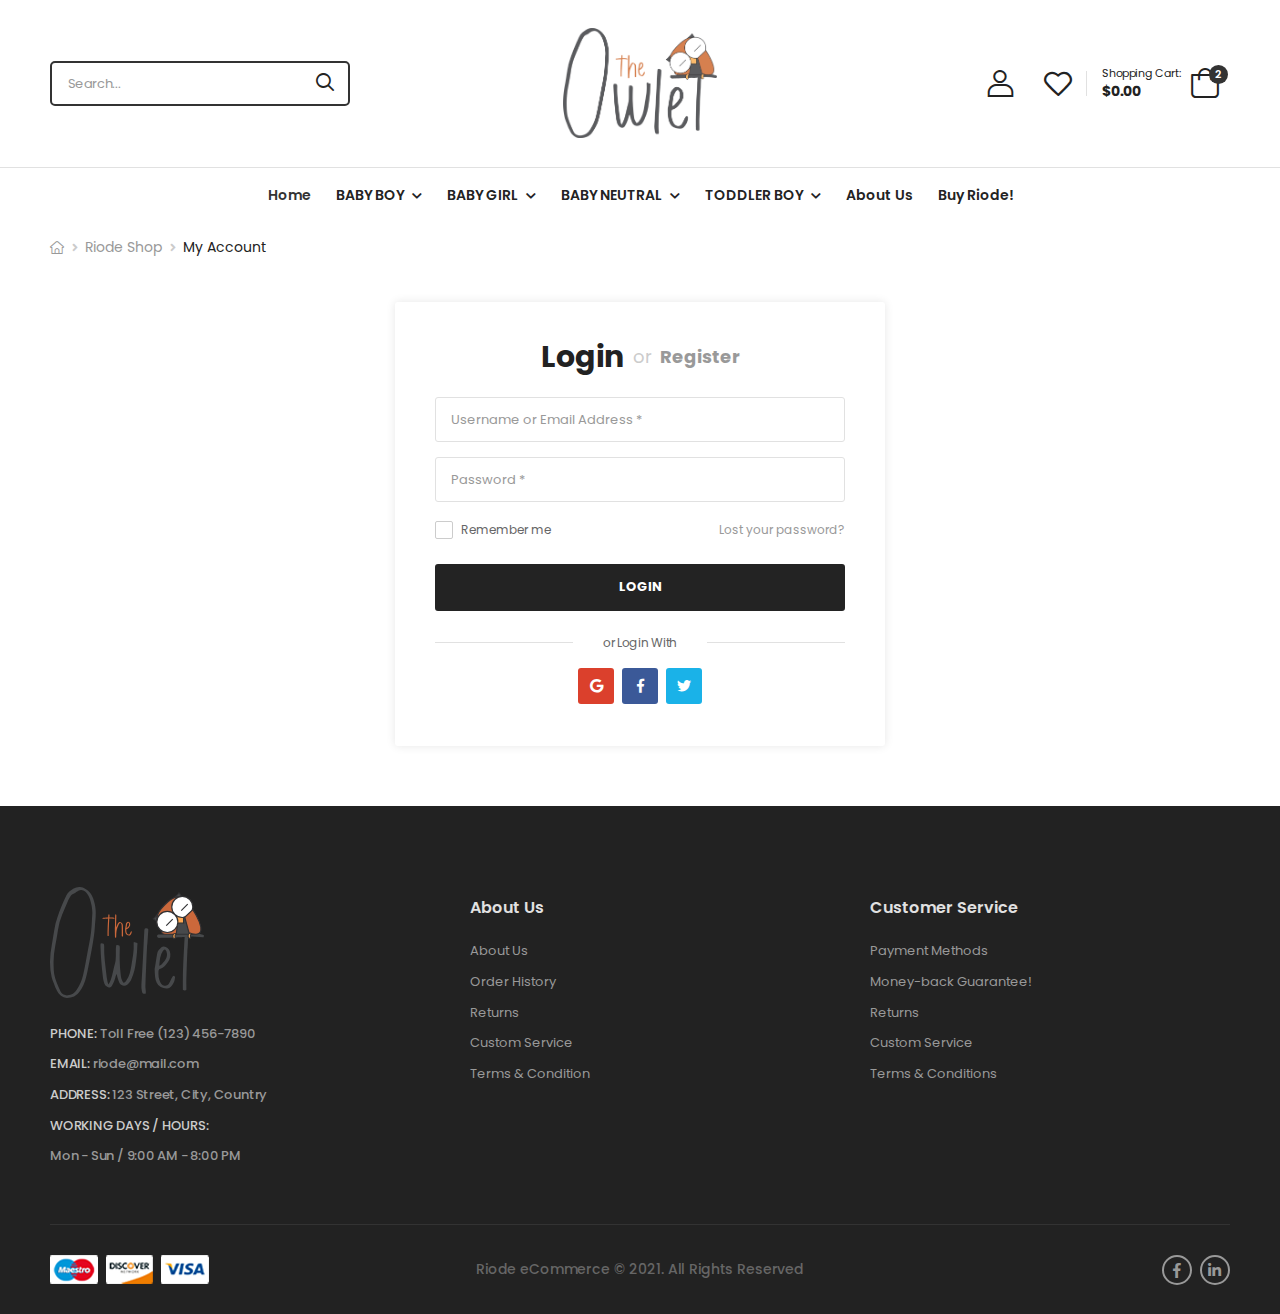
<file: login.html>
<!DOCTYPE html>
<html lang="en">

<head>
	<meta charset="UTF-8">

	<meta name="viewport" content="width=device-width, initial-scale=1.0, minimum-scale=1.0">

	<title>Riode - Ultimate eCommerce Template</title>

	<meta name="keywords" content="HTML5 Template" />
	<meta name="description" content="Riode - Ultimate eCommerce Template">
	<meta name="author" content="D-THEMES">

	<!-- Favicon -->
	<link rel="icon" type="image/png" href="images/icons/favicon.png">

	<script>
		WebFontConfig = {
			google: { families: [ 'Poppins:400,500,600,700' ] }
		};
		( function ( d ) {
			var wf = d.createElement( 'script' ), s = d.scripts[ 0 ];
			wf.src = 'js/webfont.js';
			wf.async = true;
			s.parentNode.insertBefore( wf, s );
		} )( document );
	</script>


	<link rel="stylesheet" type="text/css" href="vendor/fontawesome-free/css/all.min.css">
	<link rel="stylesheet" type="text/css" href="vendor/animate/animate.min.css">

	<!-- Plugins CSS File -->
	<link rel="stylesheet" type="text/css" href="vendor/magnific-popup/magnific-popup.min.css">

	<!-- Main CSS File -->
	<link rel="stylesheet" type="text/css" href="css/demo24.min.css">
</head>

<body>
    <div class="page-wrapper">
        <header class="header">
            <div class="header-middle has-center">
                <div class="container">
                    <div class="header-left">
                        <a href="#" class="mobile-menu-toggle">
                            <i class="d-icon-bars2"></i>
                        </a>
        
        
                        <div class="header-search hs-simple d-lg-show" style="max-width: 300px;">
                            <form action="#" class="input-wrapper">
                                <input type="text" class="form-control" name="search" autocomplete="off" placeholder="Search..."
                                    required />
                                <button class="btn btn-search" type="submit">
                                    <i class="d-icon-search"></i>
                                </button>
                            </form>
                        </div>
        
                        <!-- End DropDown Menu -->
        
                        <!-- End Header Search -->
                    </div>
                    <div class="header-center">
                        <a href="index.html" class="logo mr-0">
                            <img src="images/demos/demo24/owlet.png" alt="logo" width="154" height="43" />
                        </a>
                        <!-- End Logo -->
                    </div>
                    <div class="header-right">
                        <a class="login mr-lg-6 mr-4" href="ajax/login.html">
                            <i class="d-icon-user"></i>
                        </a>
                        <!-- End Login -->
                        <a class="wishlist" href="wishlist.html">
                            <i class="d-icon-heart"></i>
                        </a>
                        <span class="divider"></span>
                        <!-- End Divider -->
                        <div class="dropdown cart-dropdown type2 cart-offcanvas mr-0 mr-lg-2">
                            <a href="#" class="cart-toggle label-block link">
                                <div class="cart-label d-lg-show">
                                    <span class="cart-name">Shopping Cart:</span>
                                    <span class="cart-price">$0.00</span>
                                </div>
                                <i class="d-icon-bag"><span class="cart-count">2</span></i>
                            </a>
                            <!-- End Cart Toggle -->
                            <div class="cart-overlay"></div>
                            <!-- End Cart Overlay -->
                            <div class="dropdown-box">
                                <div class="cart-header">
                                    <h4 class="cart-title">Shopping Cart</h4>
                                    <a href="#" class="btn btn-dark btn-link btn-icon-right btn-close">close<i
                                            class="d-icon-arrow-right"></i><span class="sr-only">Cart</span></a>
                                </div>
                                <div class="products scrollable">
                                    <div class="product product-cart">
                                        <figure class="product-media">
                                            <a href="#">
                                                <img src="images/cart/product-1.jpg" alt="product" width="90" height="90" />
                                            </a>
                                            <button class="btn btn-link btn-close">
                                                <i class="fas fa-times"></i><span class="sr-only">Close</span>
                                            </button>
                                        </figure>
                                        <div class="product-detail">
                                            <a href="product.html" class="product-name">Solid Pattern In Fashion Summer
                                                Dress</a>
                                            <div class="price-box">
                                                <span class="product-quantity">1</span>
                                                <span class="product-price">$129.00</span>
                                            </div>
                                        </div>
                                    </div>
                                    <!-- End of Cart Product -->
                                    <div class="product product-cart">
                                        <figure class="product-media">
                                            <a href="#">
                                                <img src="images/cart/product-2.jpg" alt="product" width="90" height="90" />
                                            </a>
                                            <button class="btn btn-link btn-close">
                                                <i class="fas fa-times"></i><span class="sr-only">Close</span>
                                            </button>
                                        </figure>
                                        <div class="product-detail">
                                            <a href="product.html" class="product-name">Mackintosh Poket Backpack</a>
                                            <div class="price-box">
                                                <span class="product-quantity">1</span>
                                                <span class="product-price">$98.00</span>
                                            </div>
                                        </div>
                                    </div>
                                    <!-- End of Cart Product -->
                                </div>
                                <!-- End of Products  -->
                                <div class="cart-total">
                                    <label>Subtotal:</label>
                                    <span class="price">$42.00</span>
                                </div>
                                <!-- End of Cart Total -->
                                <div class="cart-action">
                                    <a href="cart.html" class="btn btn-dark btn-link">View Cart</a>
                                    <a href="checkout.html" class="btn btn-dark"><span>Go To Checkout</span></a>
                                </div>
                                <!-- End of Cart Action -->
                            </div>
                            <!-- End Dropdown Box -->
                        </div>
                        <div class="header-search hs-toggle mobile-search">
                            <a href="#" class="search-toggle">
                                <i class="d-icon-search"></i>
                            </a>
                            <form action="#" class="input-wrapper">
                                <input type="text" class="form-control" name="search" autocomplete="off"
                                    placeholder="Search your keyword..." required />
                                <button class="btn btn-search" type="submit">
                                    <i class="d-icon-search"></i>
                                </button>
                            </form>
                        </div>
                        <!-- End of Header Search -->
                    </div>
                </div>
            </div>
            <!-- End HeaderMiddle -->
            <div class="header-bottom sticky-header fix-top sticky-content  has-center d-lg-block d-none">
                <div class="container">
                    <div class="header-left">
                        <a href="index.html" class="logo mr-0">
                            <img src="images/demos/demo24/owlet.png" alt="logo" width="107" height="24" />
                        </a>
                    </div>
                    <div class="header-center">
                        <nav class="main-nav">
                            <ul class="menu">
                                <li class="active">
                                    <a href="index.html">Home</a>
                                </li>
                                <li>
                                    <a href="demo24-shop.html">BABY BOY</a>
                                    <div class="megamenu">
                                        <div class="row">
                                            <div class="col-4 col-sm-4 col-md-4 col-lg-4" style="border-right: 1px solid gray;">
                                                <h4 class="menu-title">Variations 1</h4>
                                                <div class="row">
                                                    <div class="col-md-6">
                                                        <ul>
                                                            <li><a href="shop-banner-sidebar.html">Banner With Sidebar</a></li>
                                                            <li><a href="shop-boxed-banner.html">Boxed Banner</a></li>
                                                            <li><a href="shop-infinite-scroll.html">Infinite Ajaxscroll</a></li>
                                                            <li><a href="shop-horizontal-filter.html">Horizontal Filter</a>
                                                            </li>
                                                            <li><a href="shop-navigation-filter.html">Navigation Filter<span
                                                                        class="tip tip-hot">Hot</span></a></li>
        
                                                            <li><a href="shop-off-canvas.html">Off-Canvas Filter</a></li>
                                                            <li><a href="shop-right-sidebar.html">Right Toggle Sidebar</a></li>
                                                        </ul>
                                                    </div>
                                                    <div class="col-md-6">
                                                        <ul>
                                                            <li><a href="shop-banner-sidebar.html">Banner With Sidebar</a></li>
                                                            <li><a href="shop-boxed-banner.html">Boxed Banner</a></li>
                                                            <li><a href="shop-infinite-scroll.html">Infinite Ajaxscroll</a></li>
                                                            <li><a href="shop-horizontal-filter.html">Shop All</a>
                                                            </li>
        
                                                        </ul>
                                                    </div>
                                                </div>
                                            </div>
                                            <div class="col-2 col-sm-2 col-md-2 col-lg-2"
                                                style="border-right: 1px solid gray; text-align: center;">
                                                <h4 class="menu-title">Size</h4>
                                                <ul>
        
                                                    <li><a href="shop-grid-3cols.html">Preemie<span
                                                                class="tip tip-new">New</span></a></li>
                                                    <li><a href="shop-grid-4cols.html">Newborn</a></li>
                                                    <li><a href="shop-grid-5cols.html">0-3m</a></li>
                                                    <li><a href="shop-grid-6cols.html">3-6m</a></li>
                                                    <li><a href="shop-grid-7cols.html">6-9m</a></li>
                                                    <li><a href="shop-grid-8cols.html">9-12m</a></li>
                                                </ul>
                                            </div>
                                            <div class="col-3 col-sm-3 col-md-3 col-lg-3">
                                                <h4 class="menu-title">FEATURED COLLECTIONS</h4>
                                                <ul>
        
                                                    <li><a href="shop-grid-3cols.html">Gifts fof baby girls<span
                                                                class="tip tip-new">New</span></a></li>
                                                    <li><a href="shop-grid-4cols.html">Organic</a></li>
                                                    <li><a href="shop-grid-5cols.html">New Arrivals</a></li>
                                                    <li><a href="shop-grid-6cols.html">White Essintials</a></li>
                                                    <li><a href="shop-grid-7cols.html">Crafting</a></li>
                                                </ul>
                                            </div>
        
                                            <div
                                                class="col-3 col-sm-3 col-md-3 col-lg-3 menu-banner menu-banner1 banner banner-fixed">
                                                <figure>
                                                    <img src="images/menu/banner-1.jpg" alt="Menu banner"
                                                        style="height: 350px;" />
                                                </figure>
                                                <div class="banner-content y-50">
                                                    <h4 class="banner-subtitle font-weight-bold text-primary ls-m">Sale.
                                                    </h4>
                                                    <h3 class="banner-title font-weight-bold"><span class="text-uppercase">Up
                                                            to</span>70% Off</h3>
                                                    <a href="demo24-shop.html" class="btn btn-link btn-underline">shop
                                                        now<i class="d-icon-arrow-right"></i></a>
                                                </div>
                                            </div>
                                            <!-- End Megamenu -->
                                        </div>
                                    </div>
                                </li>
                                <li>
                                    <a href="demo24-shop.html">BABY GIRL</a>
                                    <div class="megamenu">
                                        <div class="row">
                                            <div class="col-4 col-sm-4 col-md-4 col-lg-4" style="border-right: 1px solid gray;">
                                                <h4 class="menu-title">Variations 1</h4>
                                                <div class="row">
                                                    <div class="col-md-6">
                                                        <ul>
                                                            <li><a href="shop-banner-sidebar.html">Banner With Sidebar</a></li>
                                                            <li><a href="shop-boxed-banner.html">Boxed Banner</a></li>
                                                            <li><a href="shop-infinite-scroll.html">Infinite Ajaxscroll</a></li>
                                                            <li><a href="shop-horizontal-filter.html">Horizontal Filter</a>
                                                            </li>
                                                            <li><a href="shop-navigation-filter.html">Navigation Filter<span
                                                                        class="tip tip-hot">Hot</span></a></li>
        
                                                            <li><a href="shop-off-canvas.html">Off-Canvas Filter</a></li>
                                                            <li><a href="shop-right-sidebar.html">Right Toggle Sidebar</a></li>
                                                        </ul>
                                                    </div>
                                                    <div class="col-md-6">
                                                        <ul>
                                                            <li><a href="shop-banner-sidebar.html">Banner With Sidebar</a></li>
                                                            <li><a href="shop-boxed-banner.html">Boxed Banner</a></li>
                                                            <li><a href="shop-infinite-scroll.html">Infinite Ajaxscroll</a></li>
                                                            <li><a href="shop-horizontal-filter.html">Shop All</a>
                                                            </li>
        
                                                        </ul>
                                                    </div>
                                                </div>
                                            </div>
                                            <div class="col-2 col-sm-2 col-md-2 col-lg-2"
                                                style="border-right: 1px solid gray; text-align: center;">
                                                <h4 class="menu-title">Size</h4>
                                                <ul>
        
                                                    <li><a href="shop-grid-3cols.html">Preemie<span
                                                                class="tip tip-new">New</span></a></li>
                                                    <li><a href="shop-grid-4cols.html">Newborn</a></li>
                                                    <li><a href="shop-grid-5cols.html">0-3m</a></li>
                                                    <li><a href="shop-grid-6cols.html">3-6m</a></li>
                                                    <li><a href="shop-grid-7cols.html">6-9m</a></li>
                                                    <li><a href="shop-grid-8cols.html">9-12m</a></li>
                                                </ul>
                                            </div>
                                            <div class="col-3 col-sm-3 col-md-3 col-lg-3">
                                                <h4 class="menu-title">FEATURED COLLECTIONS</h4>
                                                <ul>
        
                                                    <li><a href="shop-grid-3cols.html">Gifts fof baby girls<span
                                                                class="tip tip-new">New</span></a></li>
                                                    <li><a href="shop-grid-4cols.html">Organic</a></li>
                                                    <li><a href="shop-grid-5cols.html">New Arrivals</a></li>
                                                    <li><a href="shop-grid-6cols.html">White Essintials</a></li>
                                                    <li><a href="shop-grid-7cols.html">Crafting</a></li>
                                                </ul>
                                            </div>
        
                                            <div
                                                class="col-3 col-sm-3 col-md-3 col-lg-3 menu-banner menu-banner1 banner banner-fixed">
                                                <figure>
                                                    <img src="images/menu/banner-1.jpg" alt="Menu banner"
                                                        style="height: 350px;" />
                                                </figure>
                                                <div class="banner-content y-50">
                                                    <h4 class="banner-subtitle font-weight-bold text-primary ls-m">Sale.
                                                    </h4>
                                                    <h3 class="banner-title font-weight-bold"><span class="text-uppercase">Up
                                                            to</span>70% Off</h3>
                                                    <a href="demo24-shop.html" class="btn btn-link btn-underline">shop
                                                        now<i class="d-icon-arrow-right"></i></a>
                                                </div>
                                            </div>
                                            <!-- End Megamenu -->
                                        </div>
                                    </div>
                                </li>
                                <li>
                                    <a href="demo24-shop.html">BABY NEUTRAL</a>
                                    <div class="megamenu">
                                        <div class="row">
                                            <div class="col-3 col-sm-3 col-md-3 col-lg-3" style="border-right: 1px solid gray;">
                                                <h4 class="menu-title">Variations 1</h4>
                                                <div class="row">
                                                    <div class="col-md-6">
                                                        <ul>
                                                            <li><a href="shop-banner-sidebar.html">Banner With Sidebar</a></li>
                                                            <li><a href="shop-boxed-banner.html">Boxed Banner</a></li>
                                                            <li><a href="shop-infinite-scroll.html">Infinite Ajaxscroll</a></li>
                                                            <li><a href="shop-horizontal-filter.html">Horizontal Filter</a>
                                                            </li>
                                                            <li><a href="shop-navigation-filter.html">Navigation Filter<span
                                                                        class="tip tip-hot">Hot</span></a></li>
        
                                                            <li><a href="shop-off-canvas.html">Off-Canvas Filter</a></li>
                                                            <li><a href="shop-right-sidebar.html">Right Toggle Sidebar</a></li>
                                                        </ul>
                                                    </div>
                                                    <div class="col-md-6">
                                                        <ul>
                                                            <li><a href="shop-banner-sidebar.html">Banner With Sidebar</a></li>
                                                            <li><a href="shop-boxed-banner.html">Boxed Banner</a></li>
                                                            <li><a href="shop-infinite-scroll.html">Infinite Ajaxscroll</a></li>
                                                            <li><a href="shop-horizontal-filter.html">Shop All</a>
                                                            </li>
        
                                                        </ul>
                                                    </div>
                                                </div>
                                            </div>
                                            <div class="col-3 col-sm-3 col-md-3 col-lg-3"
                                                style="border-right: 1px solid gray; text-align: center;">
                                                <h4 class="menu-title">Size</h4>
                                                <ul>
        
                                                    <li><a href="shop-grid-3cols.html">Preemie<span
                                                                class="tip tip-new">New</span></a></li>
                                                    <li><a href="shop-grid-4cols.html">Newborn</a></li>
                                                    <li><a href="shop-grid-5cols.html">0-3m</a></li>
                                                    <li><a href="shop-grid-6cols.html">3-6m</a></li>
                                                    <li><a href="shop-grid-7cols.html">6-9m</a></li>
                                                    <li><a href="shop-grid-8cols.html">9-12m</a></li>
                                                </ul>
                                            </div>
                                            <div class="col-3 col-sm-3 col-md-3 col-lg-3">
                                                <h4 class="menu-title">FEATURED COLLECTIONS</h4>
                                                <ul>
        
                                                    <li><a href="shop-grid-3cols.html">Gifts fof baby girls<span
                                                                class="tip tip-new">New</span></a></li>
                                                    <li><a href="shop-grid-4cols.html">Organic</a></li>
                                                    <li><a href="shop-grid-5cols.html">New Arrivals</a></li>
                                                    <li><a href="shop-grid-6cols.html">White Essintials</a></li>
                                                    <li><a href="shop-grid-7cols.html">Crafting</a></li>
                                                </ul>
                                            </div>
        
                                            <div
                                                class="col-3 col-sm-3 col-md-3 col-lg-3 menu-banner menu-banner1 banner banner-fixed">
                                                <figure>
                                                    <img src="images/menu/banner-1.jpg" alt="Menu banner"
                                                        style="height: 350px;" />
                                                </figure>
                                                <div class="banner-content y-50">
                                                    <h4 class="banner-subtitle font-weight-bold text-primary ls-m">Sale.
                                                    </h4>
                                                    <h3 class="banner-title font-weight-bold"><span class="text-uppercase">Up
                                                            to</span>70% Off</h3>
                                                    <a href="demo24-shop.html" class="btn btn-link btn-underline">shop
                                                        now<i class="d-icon-arrow-right"></i></a>
                                                </div>
                                            </div>
                                            <!-- End Megamenu -->
                                        </div>
                                    </div>
                                </li>
                                <li>
                                    <a href="demo24-shop.html">TODDLER BOY</a>
                                    <div class="megamenu">
                                        <div class="row">
                                            <div class="col-4 col-sm-4 col-md-4 col-lg-4" style="border-right: 1px solid gray;">
                                                <h4 class="menu-title">Variations 1</h4>
                                                <div class="row">
                                                    <div class="col-md-6">
                                                        <ul>
                                                            <li><a href="shop-banner-sidebar.html">Banner With Sidebar</a></li>
                                                            <li><a href="shop-boxed-banner.html">Boxed Banner</a></li>
                                                            <li><a href="shop-infinite-scroll.html">Infinite Ajaxscroll</a></li>
                                                            <li><a href="shop-horizontal-filter.html">Horizontal Filter</a>
                                                            </li>
                                                            <li><a href="shop-navigation-filter.html">Navigation Filter<span
                                                                        class="tip tip-hot">Hot</span></a></li>
        
                                                            <li><a href="shop-off-canvas.html">Off-Canvas Filter</a></li>
                                                            <li><a href="shop-right-sidebar.html">Right Toggle Sidebar</a></li>
                                                        </ul>
                                                    </div>
                                                    <div class="col-md-6">
                                                        <ul>
                                                            <li><a href="shop-banner-sidebar.html">Banner With Sidebar</a></li>
                                                            <li><a href="shop-boxed-banner.html">Boxed Banner</a></li>
                                                            <li><a href="shop-infinite-scroll.html">Infinite Ajaxscroll</a></li>
                                                            <li><a href="shop-horizontal-filter.html">Shop All</a>
                                                            </li>
        
                                                        </ul>
                                                    </div>
                                                </div>
                                            </div>
                                            <div class="col-2 col-sm-2 col-md-2 col-lg-2"
                                                style="border-right: 1px solid gray; text-align: center;">
                                                <h4 class="menu-title">Size</h4>
                                                <ul>
        
                                                    <li><a href="shop-grid-3cols.html">Preemie<span
                                                                class="tip tip-new">New</span></a></li>
                                                    <li><a href="shop-grid-4cols.html">Newborn</a></li>
                                                    <li><a href="shop-grid-5cols.html">0-3m</a></li>
                                                    <li><a href="shop-grid-6cols.html">3-6m</a></li>
                                                    <li><a href="shop-grid-7cols.html">6-9m</a></li>
                                                    <li><a href="shop-grid-8cols.html">9-12m</a></li>
                                                </ul>
                                            </div>
                                            <div class="col-6 col-sm-4 col-md-3 col-lg-3">
                                                <h4 class="menu-title">FEATURED COLLECTIONS</h4>
                                                <ul>
        
                                                    <li><a href="shop-grid-3cols.html">Preemie<span
                                                                class="tip tip-new">New</span></a></li>
                                                    <li><a href="shop-grid-4cols.html">Newborn</a></li>
                                                    <li><a href="shop-grid-5cols.html">0-3m</a></li>
                                                    <li><a href="shop-grid-6cols.html">3-6m</a></li>
                                                    <li><a href="shop-grid-7cols.html">6-9m</a></li>
                                                    <li><a href="shop-grid-8cols.html">9-12m</a></li>
                                                </ul>
                                            </div>
        
                                            <div
                                                class="col-3 col-sm-3 col-md-3 col-lg-3 menu-banner menu-banner1 banner banner-fixed">
                                                <figure>
                                                    <img src="images/menu/banner-1.jpg" alt="Menu banner"
                                                        style="height: 350px;" />
                                                </figure>
                                                <div class="banner-content y-50">
                                                    <h4 class="banner-subtitle font-weight-bold text-primary ls-m">Sale.
                                                    </h4>
                                                    <h3 class="banner-title font-weight-bold"><span class="text-uppercase">Up
                                                            to</span>70% Off</h3>
                                                    <a href="demo24-shop.html" class="btn btn-link btn-underline">shop
                                                        now<i class="d-icon-arrow-right"></i></a>
                                                </div>
                                            </div>
                                            <!-- End Megamenu -->
                                        </div>
                                    </div>
                                </li>
        
        
        
        
                                <li>
                                    <a href="about-us.html">About us</a>
                                </li>
                                <li>
                                    <a href="https://d-themes.com/buynow/riodehtml">Buy Riode!</a>
                                </li>
                            </ul>
                        </nav>
                    </div>
                    <div class="header-right">
                        <div class="dropdown cart-dropdown">
                            <a href="#" class="cart-toggle">
                                <span class="cart-label">
                                    <span class="cart-name">My Cart</span>
                                    <span class="cart-price">$42.00</span>
                                </span>
                                <i class="minicart-icon">
                                    <span class="cart-count">2</span>
                                </i>
                            </a>
                            <!-- End Cart Toggle -->
                            <div class="dropdown-box">
                                <div class="product product-cart-header">
                                    <span class="product-cart-counts">2 items</span>
                                    <span><a href="cart.html">View cart</a></span>
                                </div>
                                <div class="products scrollable">
                                    <div class="product product-cart">
                                        <div class="product-detail">
                                            <a href="product.html" class="product-name">Solid Pattern In Fashion Summer
                                                Dress</a>
                                            <div class="price-box">
                                                <span class="product-quantity">1</span>
                                                <span class="product-price">$129.00</span>
                                            </div>
                                        </div>
                                        <figure class="product-media">
                                            <a href="#">
                                                <img src="images/cart/product-1.jpg" alt="product" width="90" height="90" />
                                            </a>
                                            <button class="btn btn-link btn-close">
                                                <i class="fas fa-times"></i><span class="sr-only">Close</span>
                                            </button>
                                        </figure>
                                    </div>
                                    <!-- End of Cart Product -->
                                    <div class="product product-cart">
                                        <div class="product-detail">
                                            <a href="product.html" class="product-name">Mackintosh Poket Backpack</a>
                                            <div class="price-box">
                                                <span class="product-quantity">1</span>
                                                <span class="product-price">$98.00</span>
                                            </div>
                                        </div>
                                        <figure class="product-media">
                                            <a href="#">
                                                <img src="images/cart/product-2.jpg" alt="product" width="90" height="90" />
                                            </a>
                                            <button class="btn btn-link btn-close">
                                                <i class="fas fa-times"></i><span class="sr-only">Close</span>
                                            </button>
                                        </figure>
                                    </div>
                                    <!-- End of Cart Product -->
                                </div>
                                <!-- End of Products  -->
                                <div class="cart-total">
                                    <label>Subtotal:</label>
                                    <span class="price">$42.00</span>
                                </div>
                                <!-- End of Cart Total -->
                                <div class="cart-action">
                                    <a href="checkout.html" class="btn btn-dark"><span>Checkout</span></a>
                                </div>
                                <!-- End of Cart Action -->
                            </div>
                            <!-- End Dropdown Box -->
                        </div>
                    </div>
                </div>
            </div>
            <!-- End HeaderBottom -->
        </header>
        <!-- End Header -->
        <main class="main">
            <nav class="breadcrumb-nav">
                <div class="container">
                    <ul class="breadcrumb">
                        <li><a href="demo1.html"><i class="d-icon-home"></i></a></li>
                        <li><a href="shop.html">Riode Shop</a></li>
                        <li>My Account</li>
                    </ul>
                </div>
            </nav>
            <div class="page-content mt-6 pb-2 mb-10">
                <div class="container">
                    <div class="login-popup">
                        <div class="form-box">
                            <div class="tab tab-nav-simple tab-nav-boxed form-tab">
                                <ul class="nav nav-tabs nav-fill align-items-center border-no justify-content-center mb-5" role="tablist">
                                    <li class="nav-item">
                                        <a class="nav-link active border-no lh-1 ls-normal" href="#signin">Login</a>
                                    </li>
                                    <li class="delimiter">or</li>
                                    <li class="nav-item">
                                        <a class="nav-link border-no lh-1 ls-normal" href="#register">Register</a>
                                    </li>
                                </ul>
                                <div class="tab-content">
                                    <div class="tab-pane active" id="signin">
                                        <form action="#">
                                            <div class="form-group mb-3">
                                                <input type="text" class="form-control" id="singin-email" name="singin-email" placeholder="Username or Email Address *" required />
                                            </div>
                                            <div class="form-group">
                                                <input type="password" class="form-control" id="singin-password" name="singin-password" placeholder="Password *"
                                                    required />
                                            </div>
                                            <div class="form-footer">
                                                <div class="form-checkbox">
                                                    <input type="checkbox" class="custom-checkbox" id="signin-remember"
                                                        name="signin-remember" />
                                                    <label class="form-control-label" for="signin-remember">Remember
                                                        me</label>
                                                </div>
                                                <a href="#" class="lost-link">Lost your password?</a>
                                            </div>
                                            <button class="btn btn-dark btn-block btn-rounded" type="submit">Login</button>
                                        </form>
                                        <div class="form-choice text-center">
                                            <label class="ls-m">or Login With</label>
                                            <div class="social-links">
                                                <a href="#" class="social-link social-google fab fa-google border-no"></a>
                                                <a href="#" class="social-link social-facebook fab fa-facebook-f border-no"></a>
                                                <a href="#" class="social-link social-twitter fab fa-twitter border-no"></a>
                                            </div>
                                        </div>
                                    </div>
                                    <div class="tab-pane" id="register">
                                        <form action="#">
                                            <div class="form-group">
                                                <input type="email" class="form-control" id="register-email" name="register-email" placeholder="Your Email address *"
                                                    required />
                                            </div>
                                            <div class="form-group">
                                                <input type="password" class="form-control" id="register-password" name="register-password" placeholder="Password *"
                                                    required />
                                            </div>
                                            <div class="form-footer">
                                                <div class="form-checkbox">
                                                    <input type="checkbox" class="custom-checkbox" id="register-agree" name="register-agree"
                                                        required />
                                                    <label class="form-control-label" for="register-agree">I agree to the
                                                        privacy policy</label>
                                                </div>
                                            </div>
                                            <button class="btn btn-dark btn-block btn-rounded" type="submit">Register</button>
                                        </form>
                                        <div class="form-choice text-center">
                                            <label class="ls-m">or Register With</label>
                                            <div class="social-links">
                                                <a href="#" class="social-link social-google fab fa-google border-no"></a>
                                                <a href="#" class="social-link social-facebook fab fa-facebook-f border-no"></a>
                                                <a href="#" class="social-link social-twitter fab fa-twitter border-no"></a>
                                            </div>
                                        </div>
                                    </div>
                                </div>
                            </div>
                        </div>
                    </div>
                </div>
            </div>
        </main>
        <footer class="footer">
            <div class="container">
                <div class="footer-middle">
                    <div class="row">
                        <div class="col-lg-4 col-md-4">
                            <div class="widget widget-about">
                                <a href="demo24.html" class="logo-footer">
                                    <img src="images/demos/demo24/owlet.svg" alt="logo-footer" width="154" height="43" />
                                </a>
                                <div class="widget-contact-info widget-collapsible">
                                    <ul class="contact-info">
                                        <li class="info phone"><label>PHONE:</label><a href="tel:#" target="_blank">Toll
                                                Free (123) 456-7890</a></li>
                                        <li class="info email"><label>EMAIL:</label><a href="mailto:riode@mail.com"
                                                target="_blank">riode@mail.com</a></li>
                                        <li class="info addr"><label>ADDRESS:</label><a href="#">123 Street, City,
                                                Country</a></li>
                                        <li class="info work"><label>WORKING DAYS / HOURS:</label><a href="#">Mon - Sun
                                                / 9:00 AM -
                                                8:00 PM</a></li>
                                    </ul>
                                </div>
                            </div>
                            <!-- End Widget -->
                        </div>
                        <div class="col-lg-4 col-md-4">
                            <div class="widget widget-info">
                                <h4 class="widget-title">About Us</h4>
                                <ul class="widget-body">
                                    <li>
                                        <a href="about-us.html">About Us</a>
                                    </li>
                                    <li>
                                        <a href="#">Order History</a>
                                    </li>
                                    <li>
                                        <a href="#">Returns</a>
                                    </li>
                                    <li>
                                        <a href="#">Custom Service</a>
                                    </li>
                                    <li>
                                        <a href="#">Terms &amp; Condition</a>
                                    </li>
                                </ul>
                            </div>
                            <!-- End Widget -->
                        </div>
                        <div class="col-lg-4 col-md-4">
                            <div class="widget widget-service">
                                <h4 class="widget-title">Customer Service</h4>
                                <ul class="widget-body">
                                    <li>
                                        <a href="#">Payment Methods</a>
                                    </li>
                                    <li>
                                        <a href="#">Money-back Guarantee!</a>
                                    </li>
                                    <li>
                                        <a href="#">Returns</a>
                                    </li>
                                    <li>
                                        <a href="#">Custom Service</a>
                                    </li>
                                    <li>
                                        <a href="#">Terms &amp; Conditions</a>
                                    </li>
                                </ul>
                            </div>
                            <!-- End Widget -->
                        </div>
        
                    </div>
                </div>
                <!-- End FooterMiddle -->
                <div class="footer-bottom">
                    <div class="footer-left">
                        <figure class="payment">
                            <img src="images/payment.png" alt="payment" width="159" height="29" />
                        </figure>
                    </div>
                    <div class="footer-center">
                        <p class="copyright">Riode eCommerce &copy; 2021. All Rights Reserved</p>
                    </div>
                    <div class="footer-right">
                        <div class="social-links">
                            <a href="#" class="social-link social-facebook fab fa-facebook-f"></a>
                            <!-- <a href="#" class="social-link social-twitter fab fa-twitter"></a> -->
                            <a href="#" class="social-link social-linkedin fab fa-linkedin-in"></a>
                        </div>
                    </div>
                </div>
                <!-- End FooterBottom -->
            </div>
        </footer>
        <!-- End Footer -->
    </div>
    <!-- Sticky Footer -->
	<div class="sticky-footer sticky-content fix-bottom">
        <a href="demo1.html" class="sticky-link active">
            <i class="d-icon-home"></i>
            <span>Home</span>
        </a>
        <a href="shop.html" class="sticky-link">
            <i class="d-icon-volume"></i>
            <span>Categories</span>
        </a>
        <a href="wishlist.html" class="sticky-link">
            <i class="d-icon-heart"></i>
            <span>Wishlist</span>
        </a>
        <a href="account.html" class="sticky-link">
            <i class="d-icon-user"></i>
            <span>Account</span>
        </a>
        <div class="header-search hs-toggle dir-up">
            <a href="#" class="search-toggle sticky-link">
                <i class="d-icon-search"></i>
                <span>Search</span>
            </a>
            <form action="#" class="input-wrapper">
                <input type="text" class="form-control" name="search" autocomplete="off"
                    placeholder="Search your keyword..." required />
                <button class="btn btn-search" type="submit">
                    <i class="d-icon-search"></i>
                </button>
            </form>
        </div>
    </div>
    <!-- Scroll Top -->
    <a id="scroll-top" href="#top" title="Top" role="button" class="scroll-top"><i class="d-icon-arrow-up"></i></a>

    <!-- MobileMenu -->
    <div class="mobile-menu-wrapper">
        <div class="mobile-menu-overlay">
        </div>
        <!-- End Overlay -->
        <a class="mobile-menu-close" href="#"><i class="d-icon-times"></i></a>
        <!-- End CloseButton -->
        <div class="mobile-menu-container scrollable">
            <form action="#" class="input-wrapper">
                <input type="text" class="form-control" name="search" autocomplete="off"
                    placeholder="Search your keyword..." required />
                <button class="btn btn-search" type="submit">
                    <i class="d-icon-search"></i>
                </button>
            </form>
            <!-- End Search Form -->
            <ul class="mobile-menu mmenu-anim">
                <li>
                    <a href="demo1.html">Home</a>
                </li>
                <li>
                    <a href="#" class="active">Categories</a>
                    <ul>
                        <li>
                            <a href="#">
                                Variations 1
                            </a>
                            <ul>
                                <li><a href="shop-banner-sidebar.html">Banner With Sidebar</a></li>
                                <li><a href="shop-boxed-banner.html">Boxed Banner</a></li>
                                <li><a href="shop-infinite-scroll.html">Infinite Ajaxscroll</a></li>
                                <li><a href="shop-horizontal-filter.html">Horizontal Filter</a></li>
                                <li><a href="#">Navigation Filter<span class="tip tip-hot">Hot</span></a></li>

                                <li><a href="shop-off-canvas.html">Off-Canvas Filter</a></li>
                                <li><a href="shop-right-sidebar.html">Right Toggle Sidebar</a></li>
                            </ul>
                        </li>
                        <li>
                            <a href="#">
                                Variations 2
                            </a>
                            <ul>

                                <li><a href="shop-grid-3cols.html">3 Columns Mode<span
                                            class="tip tip-new">New</span></a></li>
                                <li><a href="shop-grid-4cols.html">4 Columns Mode</a></li>
                                <li><a href="shop-grid-5cols.html">5 Columns Mode</a></li>
                                <li><a href="shop-grid-6cols.html">6 Columns Mode</a></li>
                                <li><a href="shop-grid-7cols.html">7 Columns Mode</a></li>
                                <li><a href="shop-grid-8cols.html">8 Columns Mode</a></li>
                                <li><a href="shop-list.html">List Mode</a></li>
                            </ul>
                        </li>
                    </ul>
                </li>
                <li>
                    <a href="product.html">Products</a>
                    <ul>
                        <li>
                            <a href="#">Product Pages</a>
                            <ul>
                                <li><a href="product-simple.html">Simple Product</a></li>
                                <li><a href="product.html">Variable Product</a></li>
                                <li><a href="product-sale.html">Sale Product</a></li>
                                <li><a href="product-featured.html">Featured &amp; On Sale</a></li>

                                <li><a href="shop-off-canvas.html">Off-Canvas Filter</a></li>
                                <li><a href="shop-right-sidebar.html">Right Toggle Sidebar</a></li>
                                <li><a href="product-sticky-cart.html">Add Cart Sticky<span
                                            class="tip tip-hot">Hot</span></a></li>
                                <li><a href="product-tabinside.html">Tab Inside</a></li>
                            </ul>
                        </li>
                        <li>
                            <a href="#">Product Layouts</a>
                            <ul>
                                <li><a href="product-grid.html">Grid Images<span class="tip tip-new">New</span></a></li>
                                <li><a href="product-sticky-both.html">Left &amp; Right Sticky</a></li>
                                <li><a href="product-gallery.html">Gallery Type</a></li>
                                <li><a href="product-full.html">Full Width Layout</a></li>
                                <li><a href="product-sticky.html">Sticky Info</a></li>
                                <li><a href="product-sticky-both.html">Left &amp; Right Sticky</a></li>
                                <li><a href="product-horizontal.html">Horizontal Thumb</a></li>
                                <li><a href="product-left-sidebar">Left Sidebar</a></li>
                                <li><a href="#">Build Your Own</a></li>
                            </ul>
                        </li>
                    </ul>
                </li>
                <li>
                    <a href="#">Pages</a>
                    <ul>
                        <li><a href="about-us.html">About</a></li>
                        <li><a href="contact-us.html">Contact Us</a></li>
                        <li><a href="account.html">Login</a></li>
                        <li><a href="faq.html">FAQs</a></li>
                        <li><a href="error-404.html">Error 404</a></li>
                        <li><a href="coming-soon.html">Coming Soon</a></li>
                    </ul>
                </li>
                <li>
                    <a href="blog-classic.html">Blog</a>
                    <ul>
                        <li><a href="blog-classic.html">Classic</a></li>
                        <li><a href="blog-listing.html">Listing</a></li>
                        <li>
                            <a href="#">Grid</a>
                            <ul>
                                <li><a href="blog-grid-2col.html">Grid 2 columns</a></li>
                                <li><a href="blog-grid-3col.html">Grid 3 columns</a></li>
                                <li><a href="blog-grid-4col.html">Grid 4 columns</a></li>
                                <li><a href="blog-grid-sidebar.html">Grid sidebar</a></li>
                            </ul>
                        </li>
                        <li>
                            <a href="#">Masonry</a>
                            <ul>
                                <li><a href="blog-masonry-2col.html">Masonry 2 columns</a></li>
                                <li><a href="blog-masonry-3col.html">Masonry 3 columns</a></li>
                                <li><a href="blog-masonry-4col.html">Masonry 4 columns</a></li>
                                <li><a href="blog-masonry-sidebar.html">Masonry sidebar</a></li>
                            </ul>
                        </li>
                        <li>
                            <a href="#">Mask</a>
                            <ul>
                                <li><a href="blog-mask-grid.html">Blog mask grid</a></li>
                                <li><a href="blog-mask-masonry.html">Blog mask masonry</a></li>
                            </ul>
                        </li>
                        <li>
                            <a href="post-single.html">Single Post</a>
                        </li>
                    </ul>
                </li>
                <li>
                    <a href="#">Elements</a>
                    <ul>
                        <li><a href="element-products.html">Products</a></li>
                        <li><a href="element-typography.html">Typography</a></li>
                        <li><a href="element-titles.html">Titles</a></li>
                        <li><a href="element-categories.html">Product Category</a></li>
                        <li><a href="element-buttons.html">Buttons</a></li>
                        <li><a href="element-accordions.html">Accordions</a></li>
                        <li><a href="element-alerts.html">Alert &amp; Notification</a></li>
                        <li><a href="element-tabs.html">Tabs</a></li>
                        <li><a href="element-testimonials.html">Testimonials</a></li>
                        <li><a href="element-blog-posts.html">Blog Posts</a></li>
                        <li><a href="element-instagrams.html">Instagrams</a></li>
                        <li><a href="element-cta.html">Call to Action</a></li>
                        <li><a href="element-icon-boxes.html">Icon Boxes</a></li>
                        <li><a href="element-icons.html">Icons</a></li>
                    </ul>
                </li>
                <li><a href="https://d-themes.com/buynow/riodehtml">Buy Riode!</a></li>
            </ul>
            <!-- End MobileMenu -->
        </div>
    </div>
    <!-- Plugins JS File -->
    <script src="vendor/jquery/jquery.min.js"></script>
    <script src="vendor/elevatezoom/jquery.elevatezoom.min.js"></script>
    <script src="vendor/imagesloaded/imagesloaded.pkgd.min.js"></script>
    <script src="vendor/magnific-popup/jquery.magnific-popup.min.js"></script>
    <!-- Main JS File -->
    <script src="js/main.min.js"></script>
</body>
</html>
</file>
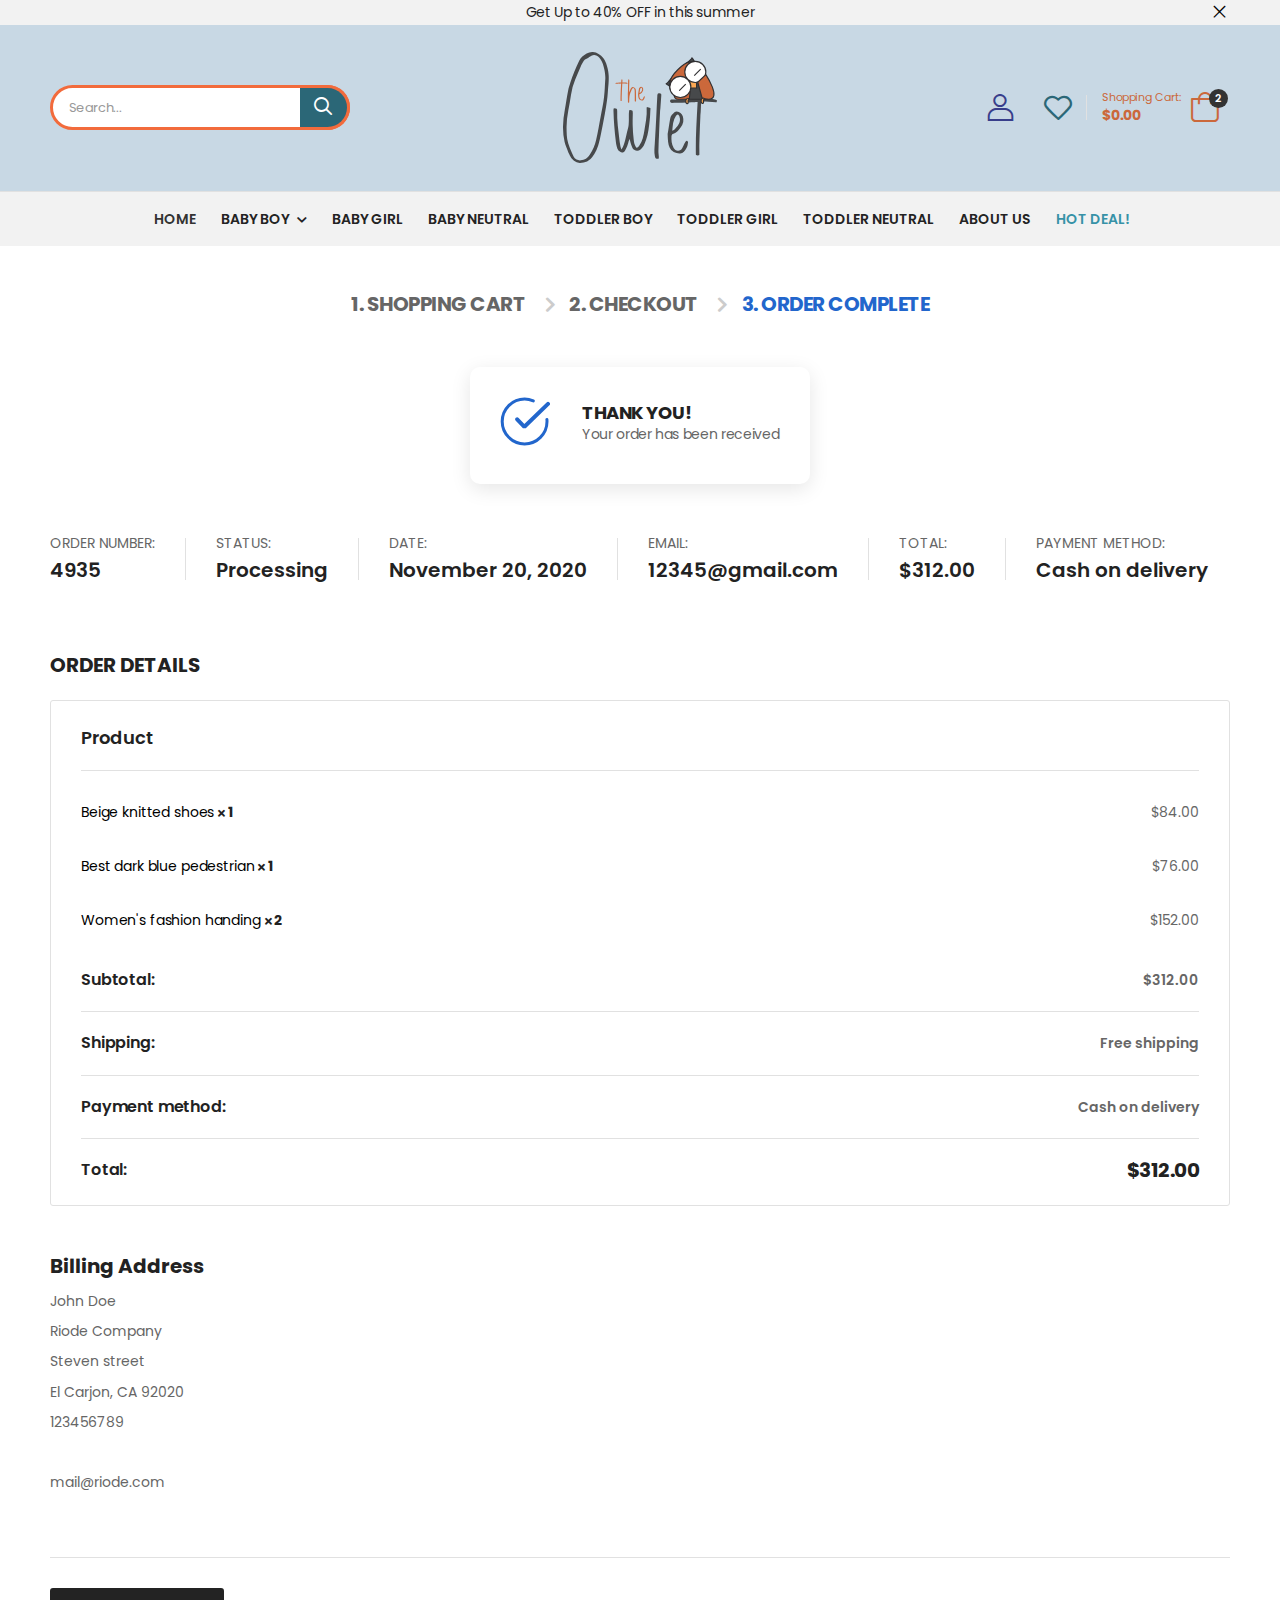
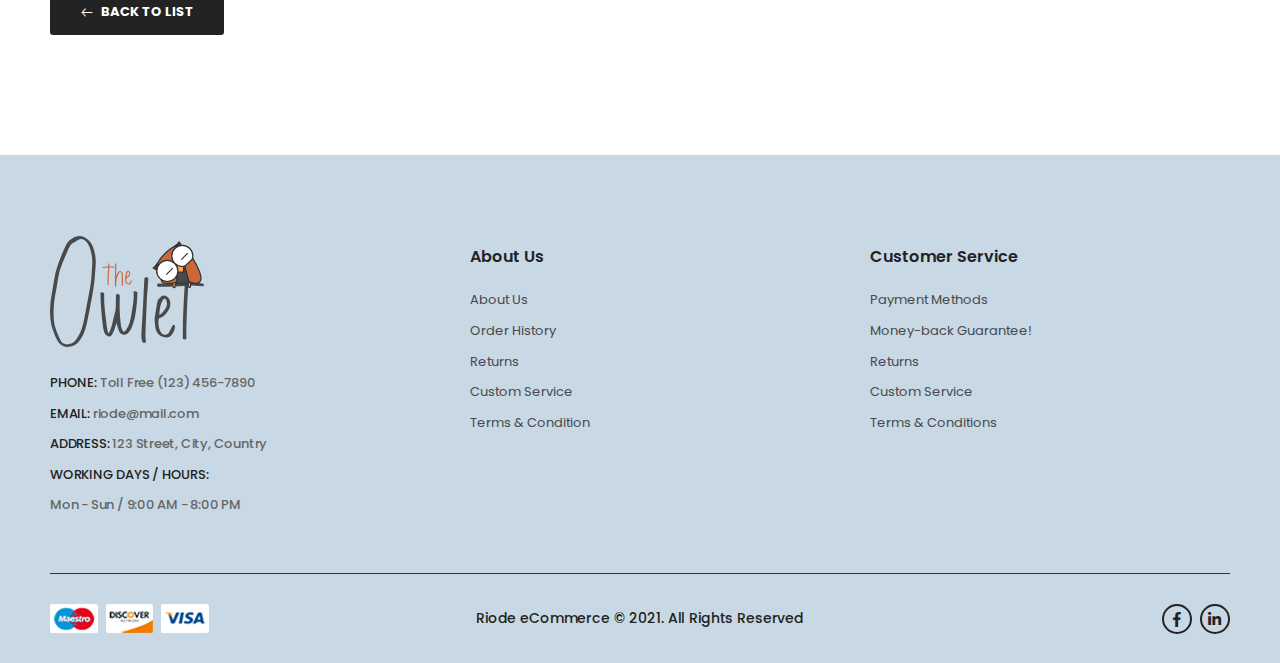
<file: order.html>
<!DOCTYPE html>
<html lang="en">

<head>
	<meta charset="UTF-8">

	<meta name="viewport" content="width=device-width, initial-scale=1.0, minimum-scale=1.0">

	<title>Riode - Ultimate eCommerce Template</title>

	<meta name="keywords" content="HTML5 Template" />
	<meta name="description" content="Riode - Ultimate eCommerce Template">
	<meta name="author" content="D-THEMES">

	<!-- Favicon -->
	<link rel="icon" type="image/png" href="images/icons/favicon.png">

	<script>
		WebFontConfig = {
			google: { families: ['Poppins:400,500,600,700' ] }
		};
		( function ( d ) {
			var wf = d.createElement( 'script' ), s = d.scripts[ 0 ];
			wf.src = 'js/webfont.js';
			wf.async = true;
			s.parentNode.insertBefore( wf, s );
		} )( document );
	</script>


	<link rel="stylesheet" type="text/css" href="vendor/fontawesome-free/css/all.min.css">
	<link rel="stylesheet" type="text/css" href="vendor/animate/animate.min.css">

	<!-- Plugins CSS File -->
	<link rel="stylesheet" type="text/css" href="vendor/magnific-popup/magnific-popup.min.css">

	<!-- Main CSS File -->
	<link rel="stylesheet" type="text/css" href="css/style.min.css">
	<link rel="stylesheet" type="text/css" href="css/demo24.min.css">
		<link rel="stylesheet" type="text/css" href="css/custom.css">
</head>

<body>
	<div class="page-wrapper">
			<header class="header">
			
				<!-- Top Navbar start  -->
				<div class="text-center top-navbar">
					<div class="container alert alert-dark border-no font-primary text-dark justify-content-center">
						Get Up to 40% OFF in this summer
						<button type="button" class="btn btn-link btn-close">
							<i class="d-icon-times"></i>
						</button>
					</div>
				</div>
				<!-- Top Navbar End  -->
			
				<!-- Start HeaderMiddle -->
				<div class="header-middle has-center">
					<div class="container">
			
						<div class="header-left">
							<a href="#" class="mobile-menu-toggle">
								<i class="d-icon-bars2"></i>
							</a>
							<!-- Header Search Start -->
							<div class="header-search hs-simple d-lg-show">
								<form action="#" class="input-wrapper">
									<input type="text" class="form-control" name="search" autocomplete="off" placeholder="Search..."
										required />
									<button class="btn btn-search" type="submit">
										<i class="d-icon-search"></i>
									</button>
								</form>
							</div>
							<!-- Header Search End -->
						</div>
			
						<!-- Logo Start -->
						<div class="header-center">
							<a href="index.html" class="logo mr-0">
								<img src="images/demos/demo24/owlet.svg" alt="logo" width="154" height="43" />
							</a>
						</div>
						<!-- Logo End -->
			
						<!-- Start of Header Right: Login, wishlist, Cart Button -->
						<div class="header-right">
							<a class="login mr-lg-6 mr-4" href="ajax/login.html">
								<i class="d-icon-user"></i>
							</a>
							<!-- End Login -->
							<a class="wishlist" href="wishlist.html">
								<i class="d-icon-heart"></i>
							</a>
							<span class="divider"></span>
							<!-- End Divider -->
			
							<!-- Cart Item Shortcut View Start -->
							<div class="dropdown cart-dropdown type2 cart-offcanvas mr-0 mr-lg-2">
			
								<!-- Cart Toggle Button Start -->
								<a href="#" class="cart-toggle label-block link">
									<div class="cart-label d-lg-show">
										<span class="cart-name">Shopping Cart:</span>
										<span class="cart-price">$0.00</span>
									</div>
									<i class="d-icon-bag"><span class="cart-count">2</span></i>
								</a>
								<!-- Cart Toggle Button End -->
			
								<div class="cart-overlay"></div>
			
								<div class="dropdown-box">
									<!-- Cart Toggle Header Start -->
									<div class="cart-header">
										<h4 class="cart-title">Shopping Cart</h4>
										<a href="#" class="btn btn-dark btn-link btn-icon-right btn-close">close<i
												class="d-icon-arrow-right"></i><span class="sr-only">Cart</span></a>
									</div>
									<!-- Cart Toggle Header End -->
			
									<!-- Start of Products  -->
									<div class="products scrollable">
										<div class="product product-cart">
											<figure class="product-media">
												<a href="#">
													<img src="images/cart/product-1.jpg" alt="product" width="90" height="90" />
												</a>
												<button class="btn btn-link btn-close">
													<i class="fas fa-times"></i><span class="sr-only">Close</span>
												</button>
											</figure>
											<div class="product-detail">
												<a href="product.html" class="product-name">Solid Pattern In Fashion Summer
													Dress</a>
												<div class="price-box">
													<span
														style="border: 1px solid gray; padding: 2px 5px; margin-right: 5px; border-radius: 5px;">Size:
														S</span>
													<span
														style="height: 22px; width: 22px; background-color: gray; border-radius: 50%;"></span>
												</div>
												<div class="price-box">
													<span class="product-quantity">1</span>
													<span class="product-price">$129.00</span>
												</div>
											</div>
										</div>
									</div>
									<!-- End of Products  -->
			
									<div class="cart-total">
										<label>Subtotal:</label>
										<span class="price">$42.00</span>
									</div>
									<!-- End of Cart Total -->
									<div class="cart-action">
										<a href="cart.html" class="btn btn-dark"><span>Go To Cart</span></a>
									</div>
									<!-- End of Cart Action -->
								</div>
							</div>
							<!-- Cart Item Shortcut View End -->
						</div>
						<!-- End of Header Right: Login, wishlist, Cart Button -->
					</div>
				</div>
				<!-- End HeaderMiddle -->
			
				<!-- Start of HeaderBottom -->
				<div class="header-bottom sticky-header fix-top sticky-content  has-center d-lg-block d-none">
					<div class="container justify-content-center">
			
						<!-- Navigation Start -->
						<nav class="main-nav">
							<ul class="menu">
								<li class="active">
									<a href="index.html">HOME</a>
								</li>
								<li>
									<a href="shop.html">BABY BOY</a>
									<div class="megamenu">
										<div class="row">
											<div class="col-4 col-sm-4 col-md-4 col-lg-4" style="border-right: 1px solid gray;">
												<h4 class="menu-title">Variations 1</h4>
												<div class="row">
													<div class="col-md-6">
														<ul>
															<li><a href="shop-banner-sidebar.html">Banner With
																	Sidebar</a></li>
															<li><a href="shop-boxed-banner.html">Boxed Banner</a></li>
															<li><a href="shop-infinite-scroll.html">Infinite
																	Ajaxscroll</a></li>
															<li><a href="shop-horizontal-filter.html">Horizontal
																	Filter</a>
															</li>
															<li><a href="shop-navigation-filter.html">Navigation
																	Filter<span class="tip tip-hot">Hot</span></a></li>
			
															<li><a href="shop-off-canvas.html">Off-Canvas Filter</a>
															</li>
															<li><a href="shop-right-sidebar.html">Right Toggle
																	Sidebar</a></li>
														</ul>
													</div>
													<div class="col-md-6">
														<ul>
															<li><a href="shop-banner-sidebar.html">Banner With
																	Sidebar</a></li>
															<li><a href="shop-boxed-banner.html">Boxed Banner</a></li>
															<li><a href="shop-infinite-scroll.html">Infinite
																	Ajaxscroll</a></li>
															<li><a href="shop-horizontal-filter.html">Shop All</a>
															</li>
			
														</ul>
													</div>
												</div>
											</div>
											<div class="col-2 col-sm-2 col-md-2 col-lg-2"
												style="border-right: 1px solid gray; text-align: center;">
												<h4 class="menu-title">Size</h4>
												<ul>
			
													<li><a href="shop-grid-3cols.html">Preemie<span
																class="tip tip-new">New</span></a></li>
													<li><a href="shop-grid-4cols.html">Newborn</a></li>
													<li><a href="shop-grid-5cols.html">0-3m</a></li>
													<li><a href="shop-grid-6cols.html">3-6m</a></li>
													<li><a href="shop-grid-7cols.html">6-9m</a></li>
													<li><a href="shop-grid-8cols.html">9-12m</a></li>
												</ul>
											</div>
											<div class="col-3 col-sm-3 col-md-3 col-lg-3">
												<h4 class="menu-title">FEATURED COLLECTIONS</h4>
												<ul>
			
													<li><a href="shop-grid-3cols.html">Gifts fof baby girls<span
																class="tip tip-new">New</span></a></li>
													<li><a href="shop-grid-4cols.html">Organic</a></li>
													<li><a href="shop-grid-5cols.html">New Arrivals</a></li>
													<li><a href="shop-grid-6cols.html">White Essintials</a></li>
													<li><a href="shop-grid-7cols.html">Crafting</a></li>
												</ul>
											</div>
			
											<div
												class="col-3 col-sm-3 col-md-3 col-lg-3 menu-banner menu-banner1 banner banner-fixed">
												<figure>
													<img src="images/menu/banner-1.jpg" alt="Menu banner" style="height: 350px;" />
												</figure>
												<div class="banner-content y-50">
													<h4 class="banner-subtitle font-weight-bold text-primary ls-m">Sale.
													</h4>
													<h3 class="banner-title font-weight-bold"><span class="text-uppercase">Up
															to</span>70% Off</h3>
													<a href="shop.html" class="btn btn-link btn-underline">shop
														now<i class="d-icon-arrow-right"></i></a>
												</div>
											</div>
											<!-- End Megamenu -->
										</div>
									</div>
								</li>
								<li>
									<a href="shop.html">BABY GIRL</a>
								</li>
								<li>
									<a href="shop.html">BABY NEUTRAL</a>
								</li>
								<li>
									<a href="shop.html">TODDLER BOY</a>
								</li>
								<li>
									<a href="about-us.html">TODDLER GIRL</a>
								</li>
								<li>
									<a href="about-us.html">TODDLER NEUTRAL</a>
								</li>
								<li>
									<a href="about-us.html">ABOUT US</a>
								</li>
								<li>
									<a href="https://d-themes.com/buynow/riodehtml" class="hot-deal">HOT DEAL!</a>
								</li>
							</ul>
						</nav>
						<!-- Navigation End -->
			
					</div>
				</div>
				<!-- End HeaderBottom -->
			</header>
		<!-- End Header -->
		<main class="main order">
			<div class="page-content pt-7 pb-10 mb-10">
				<div class="step-by pr-4 pl-4">
					<h3 class="title title-simple title-step"><a href="cart.html">1. Shopping Cart</a></h3>
					<h3 class="title title-simple title-step"><a href="checkout.html">2. Checkout</a></h3>
					<h3 class="title title-simple title-step active"><a href="order.html">3. Order Complete</a></h3>
				</div>
				<div class="container mt-8">
					<div class="order-message mr-auto ml-auto">
						<div class="icon-box d-inline-flex align-items-center">
							<div class="icon-box-icon mb-0">
								<svg version="1.1" id="Layer_1" xmlns="http://www.w3.org/2000/svg" xmlns:xlink="http://www.w3.org/1999/xlink" x="0px" y="0px" viewBox="0 0 50 50" enable-background="new 0 0 50 50" xml:space="preserve">
									<g>
										<path fill="none" stroke-width="3" stroke-linecap="round" stroke-linejoin="bevel" stroke-miterlimit="10" d="
											M33.3,3.9c-2.7-1.1-5.6-1.8-8.7-1.8c-12.3,0-22.4,10-22.4,22.4c0,12.3,10,22.4,22.4,22.4c12.3,0,22.4-10,22.4-22.4
											c0-0.7,0-1.4-0.1-2.1"></path>
											<polyline fill="none" stroke-width="4" stroke-linecap="round" stroke-linejoin="bevel" stroke-miterlimit="10" points="
											48,6.9 24.4,29.8 17.2,22.3 	"></polyline>
									</g>
								</svg>
							</div>
							<div class="icon-box-content text-left">
								<h5 class="icon-box-title font-weight-bold lh-1 mb-1">Thank You!</h5>
								<p class="lh-1 ls-m">Your order has been received</p>
							</div>
						</div>
					</div>


					<div class="order-results">
						<div class="overview-item">
							<span>Order number:</span>
							<strong>4935</strong>
						</div>
						<div class="overview-item">
							<span>Status:</span>
							<strong>Processing</strong>
						</div>
						<div class="overview-item">
							<span>Date:</span>
							<strong>November 20, 2020</strong>
						</div>
						<div class="overview-item">
							<span>Email:</span>
							<strong>12345@gmail.com</strong>
						</div>
						<div class="overview-item">
							<span>Total:</span>
							<strong>$312.00</strong>
						</div>
						<div class="overview-item">
							<span>Payment method:</span>
							<strong>Cash on delivery</strong>
						</div>
					</div>

					<h2 class="title title-simple text-left pt-4 font-weight-bold text-uppercase">Order Details</h2>
					<div class="order-details">
						<table class="order-details-table">
							<thead>
								<tr class="summary-subtotal">
									<td>
										<h3 class="summary-subtitle">Product</h3>
									</td>
									<td></td>
								</tr>
							</thead>
							<tbody>
								<tr>
									<td class="product-name">Beige knitted shoes <span> <i class="fas fa-times"></i>
											1</span></td>
									<td class="product-price">$84.00</td>
								</tr>
								<tr>
									<td class="product-name">Best dark blue pedestrian <span><i
												class="fas fa-times"></i> 1</span></td>
									<td class="product-price">$76.00</td>
								</tr>
								<tr>
									<td class="product-name">Women's fashion handing <span><i class="fas fa-times"></i>
											2</span></td>
									<td class="product-price">$152.00</td>
								</tr>
								<tr class="summary-subtotal">
									<td>
										<h4 class="summary-subtitle">Subtotal:</h4>
									</td>
									<td class="summary-subtotal-price">$312.00</td>
								</tr>
								<tr class="summary-subtotal">
									<td>
										<h4 class="summary-subtitle">Shipping:</h4>
									</td>
									<td class="summary-subtotal-price">Free shipping</td>
								</tr>
								<tr class="summary-subtotal">
									<td>
										<h4 class="summary-subtitle">Payment method:</h4>
									</td>
									<td class="summary-subtotal-price">Cash on delivery</td>
								</tr>
								<tr class="summary-subtotal">
									<td>
										<h4 class="summary-subtitle">Total:</h4>
									</td>
									<td>
										<p class="summary-total-price">$312.00</p>
									</td>
								</tr>
							</tbody>
						</table>
					</div>
					<h2 class="title title-simple text-left pt-10 mb-2">Billing Address</h2>
					<div class="address-info pb-8 mb-6">
						<p class="address-detail pb-2">
							John Doe<br>
							Riode Company<br>
							Steven street<br>
							El Carjon, CA 92020<br>
							123456789
						</p>
						<p class="email">mail@riode.com</p>
					</div>

					<a href="shop.html" class="btn btn-icon-left btn-dark btn-back btn-rounded btn-md mb-4"><i class="d-icon-arrow-left"></i> Back to List</a>
				</div>
			</div>
		</main>
		<!-- End Main -->
			<footer class="footer">
				<div class="container">
					<div class="footer-middle">
						<div class="row">
							<div class="col-lg-4 col-md-4">
								<div class="widget widget-about">
									<a href="demo24.html" class="logo-footer">
										<img src="images/demos/demo24/owlet.svg" alt="logo-footer" width="154" height="43" />
									</a>
									<div class="widget-contact-info widget-collapsible">
										<ul class="contact-info">
											<li class="info phone"><label>PHONE:</label><a href="tel:#" target="_blank">Toll
													Free (123) 456-7890</a></li>
											<li class="info email"><label>EMAIL:</label><a href="mailto:riode@mail.com"
													target="_blank">riode@mail.com</a></li>
											<li class="info addr"><label>ADDRESS:</label><a href="#">123 Street, City,
													Country</a></li>
											<li class="info work"><label>WORKING DAYS / HOURS:</label><a href="#">Mon - Sun
													/ 9:00 AM -
													8:00 PM</a></li>
										</ul>
									</div>
								</div>
								<!-- End Widget -->
							</div>
							<div class="col-lg-4 col-md-4">
								<div class="widget widget-info">
									<h4 class="widget-title">About Us</h4>
									<ul class="widget-body">
										<li>
											<a href="about-us.html">About Us</a>
										</li>
										<li>
											<a href="#">Order History</a>
										</li>
										<li>
											<a href="#">Returns</a>
										</li>
										<li>
											<a href="#">Custom Service</a>
										</li>
										<li>
											<a href="#">Terms &amp; Condition</a>
										</li>
									</ul>
								</div>
								<!-- End Widget -->
							</div>
							<div class="col-lg-4 col-md-4">
								<div class="widget widget-service">
									<h4 class="widget-title">Customer Service</h4>
									<ul class="widget-body">
										<li>
											<a href="#">Payment Methods</a>
										</li>
										<li>
											<a href="#">Money-back Guarantee!</a>
										</li>
										<li>
											<a href="#">Returns</a>
										</li>
										<li>
											<a href="#">Custom Service</a>
										</li>
										<li>
											<a href="#">Terms &amp; Conditions</a>
										</li>
									</ul>
								</div>
								<!-- End Widget -->
							</div>
			
						</div>
					</div>
					<!-- End FooterMiddle -->
					<div class="footer-bottom">
						<div class="footer-left">
							<figure class="payment">
								<img src="images/payment.png" alt="payment" width="159" height="29" />
							</figure>
						</div>
						<div class="footer-center">
							<p class="copyright">Riode eCommerce &copy; 2021. All Rights Reserved</p>
						</div>
						<div class="footer-right">
							<div class="social-links">
								<a href="#" class="social-link social-facebook fab fa-facebook-f"></a>
								<!-- <a href="#" class="social-link social-twitter fab fa-twitter"></a> -->
								<a href="#" class="social-link social-linkedin fab fa-linkedin-in"></a>
							</div>
						</div>
					</div>
					<!-- End FooterBottom -->
				</div>
			</footer>
		<!-- End Footer -->
	</div>
	<!-- Sticky Footer -->
	<div class="sticky-footer sticky-content fix-bottom">
		<a href="demo1.html" class="sticky-link active">
			<i class="d-icon-home"></i>
			<span>Home</span>
		</a>
		<a href="shop.html" class="sticky-link">
			<i class="d-icon-volume"></i>
			<span>Categories</span>
		</a>
		<a href="wishlist.html" class="sticky-link">
			<i class="d-icon-heart"></i>
			<span>Wishlist</span>
		</a>
		<a href="account.html" class="sticky-link">
			<i class="d-icon-user"></i>
			<span>Account</span>
		</a>
		<div class="header-search hs-toggle dir-up">
			<a href="#" class="search-toggle sticky-link">
				<i class="d-icon-search"></i>
				<span>Search</span>
			</a>
			<form action="#" class="input-wrapper">
				<input type="text" class="form-control" name="search" autocomplete="off"
					placeholder="Search your keyword..." required />
				<button class="btn btn-search" type="submit">
					<i class="d-icon-search"></i>
				</button>
			</form>
		</div>
	</div>
	<!-- Scroll Top -->
	<a id="scroll-top" href="#top" title="Top" role="button" class="scroll-top"><i class="d-icon-arrow-up"></i></a>

	<!-- MobileMenu -->
	<div class="mobile-menu-wrapper">
		<div class="mobile-menu-overlay">
		</div>
		<!-- End Overlay -->
		<a class="mobile-menu-close" href="#"><i class="d-icon-times"></i></a>
		<!-- End CloseButton -->
		<div class="mobile-menu-container scrollable">
			<form action="#" class="input-wrapper">
				<input type="text" class="form-control" name="search" autocomplete="off"
					placeholder="Search your keyword..." required />
				<button class="btn btn-search" type="submit">
					<i class="d-icon-search"></i>
				</button>
			</form>
			<!-- End Search Form -->
			<ul class="mobile-menu mmenu-anim">
				<li>
					<a href="demo1.html">Home</a>
				</li>
				<li>
					<a href="#" class="active">Categories</a>
					<ul>
						<li>
							<a href="#">
								Variations 1
							</a>
							<ul>
								<li><a href="shop-banner-sidebar.html">Banner With Sidebar</a></li>
								<li><a href="shop-boxed-banner.html">Boxed Banner</a></li>
								<li><a href="shop-infinite-scroll.html">Infinite Ajaxscroll</a></li>
								<li><a href="shop-horizontal-filter.html">Horizontal Filter</a></li>
								<li><a href="#">Navigation Filter<span class="tip tip-hot">Hot</span></a></li>

								<li><a href="shop-off-canvas.html">Off-Canvas Filter</a></li>
								<li><a href="shop-right-sidebar.html">Right Toggle Sidebar</a></li>
							</ul>
						</li>
						<li>
							<a href="#">
								Variations 2
							</a>
							<ul>

								<li><a href="shop-grid-3cols.html">3 Columns Mode<span
											class="tip tip-new">New</span></a></li>
								<li><a href="shop-grid-4cols.html">4 Columns Mode</a></li>
								<li><a href="shop-grid-5cols.html">5 Columns Mode</a></li>
								<li><a href="shop-grid-6cols.html">6 Columns Mode</a></li>
								<li><a href="shop-grid-7cols.html">7 Columns Mode</a></li>
								<li><a href="shop-grid-8cols.html">8 Columns Mode</a></li>
								<li><a href="shop-list.html">List Mode</a></li>
							</ul>
						</li>
					</ul>
				</li>
				<li>
					<a href="product.html">Products</a>
					<ul>
						<li>
							<a href="#">Product Pages</a>
							<ul>
								<li><a href="product-simple.html">Simple Product</a></li>
								<li><a href="product.html">Variable Product</a></li>
								<li><a href="product-sale.html">Sale Product</a></li>
								<li><a href="product-featured.html">Featured &amp; On Sale</a></li>

								<li><a href="shop-off-canvas.html">Off-Canvas Filter</a></li>
								<li><a href="shop-right-sidebar.html">Right Toggle Sidebar</a></li>
								<li><a href="product-sticky-cart.html">Add Cart Sticky<span
											class="tip tip-hot">Hot</span></a></li>
								<li><a href="product-tabinside.html">Tab Inside</a></li>
							</ul>
						</li>
						<li>
							<a href="#">Product Layouts</a>
							<ul>
								<li><a href="product-grid.html">Grid Images<span class="tip tip-new">New</span></a></li>
								<li><a href="product-masonry.html">Masonry</a></li>
								<li><a href="product-gallery.html">Gallery Type</a></li>
								<li><a href="product-full.html">Full Width Layout</a></li>
								<li><a href="product-sticky.html">Sticky Info</a></li>
								<li><a href="product-sticky-both.html">Left &amp; Right Sticky</a></li>
								<li><a href="product-horizontal.html">Horizontal Thumb</a></li>
								<li><a href="product-left-sidebar">Left Sidebar</a></li>
								<li><a href="#">Build Your Own</a></li>
							</ul>
						</li>
					</ul>
				</li>
				<li>
					<a href="#">Pages</a>
					<ul>
						<li><a href="about-us.html">About</a></li>
						<li><a href="contact-us.html">Contact Us</a></li>
						<li><a href="account.html">Login</a></li>
						<li><a href="faq.html">FAQs</a></li>
						<li><a href="error-404.html">Error 404</a></li>
						<li><a href="coming-soon.html">Coming Soon</a></li>
					</ul>
				</li>
				<li>
					<a href="blog-classic.html">Blog</a>
					<ul>
						<li><a href="blog-classic.html">Classic</a></li>
						<li><a href="blog-listing.html">Listing</a></li>
						<li>
							<a href="#">Grid</a>
							<ul>
								<li><a href="blog-grid-2col.html">Grid 2 columns</a></li>
								<li><a href="blog-grid-3col.html">Grid 3 columns</a></li>
								<li><a href="blog-grid-4col.html">Grid 4 columns</a></li>
								<li><a href="blog-grid-sidebar.html">Grid sidebar</a></li>
							</ul>
						</li>
						<li>
							<a href="#">Masonry</a>
							<ul>
								<li><a href="blog-masonry-2col.html">Masonry 2 columns</a></li>
								<li><a href="blog-masonry-3col.html">Masonry 3 columns</a></li>
								<li><a href="blog-masonry-4col.html">Masonry 4 columns</a></li>
								<li><a href="blog-masonry-sidebar.html">Masonry sidebar</a></li>
							</ul>
						</li>
						<li>
							<a href="#">Mask</a>
							<ul>
								<li><a href="blog-mask-grid.html">Blog mask grid</a></li>
								<li><a href="blog-mask-masonry.html">Blog mask masonry</a></li>
							</ul>
						</li>
						<li>
							<a href="post-single.html">Single Post</a>
						</li>
					</ul>
				</li>
				<li>
					<a href="#">Elements</a>
					<ul>
						<li><a href="element-products.html">Products</a></li>
						<li><a href="element-typography.html">Typography</a></li>
						<li><a href="element-titles.html">Titles</a></li>
						<li><a href="element-categories.html">Product Category</a></li>
						<li><a href="element-buttons.html">Buttons</a></li>
						<li><a href="element-accordions.html">Accordions</a></li>
						<li><a href="element-alerts.html">Alert &amp; Notification</a></li>
						<li><a href="element-tabs.html">Tabs</a></li>
						<li><a href="element-testimonials.html">Testimonials</a></li>
						<li><a href="element-blog-posts.html">Blog Posts</a></li>
						<li><a href="element-instagrams.html">Instagrams</a></li>
						<li><a href="element-cta.html">Call to Action</a></li>
						<li><a href="element-icon-boxes.html">Icon Boxes</a></li>
						<li><a href="element-icons.html">Icons</a></li>
					</ul>
				</li>
				<li><a href="https://d-themes.com/buynow/riodehtml">Buy Riode!</a></li>
			</ul>
			<!-- End MobileMenu -->
		</div>
	</div>
	<!-- Plugins JS File -->
	<script src="vendor/jquery/jquery.min.js"></script>
	<script src="vendor/sticky/sticky.min.js"></script>
	<script src="vendor/elevatezoom/jquery.elevatezoom.min.js"></script>
	<script src="vendor/imagesloaded/imagesloaded.pkgd.min.js"></script>
	<script src="vendor/magnific-popup/jquery.magnific-popup.min.js"></script>
	<!-- Main JS File -->
	<script src="js/main.min.js"></script>
</body>

</html>
</file>
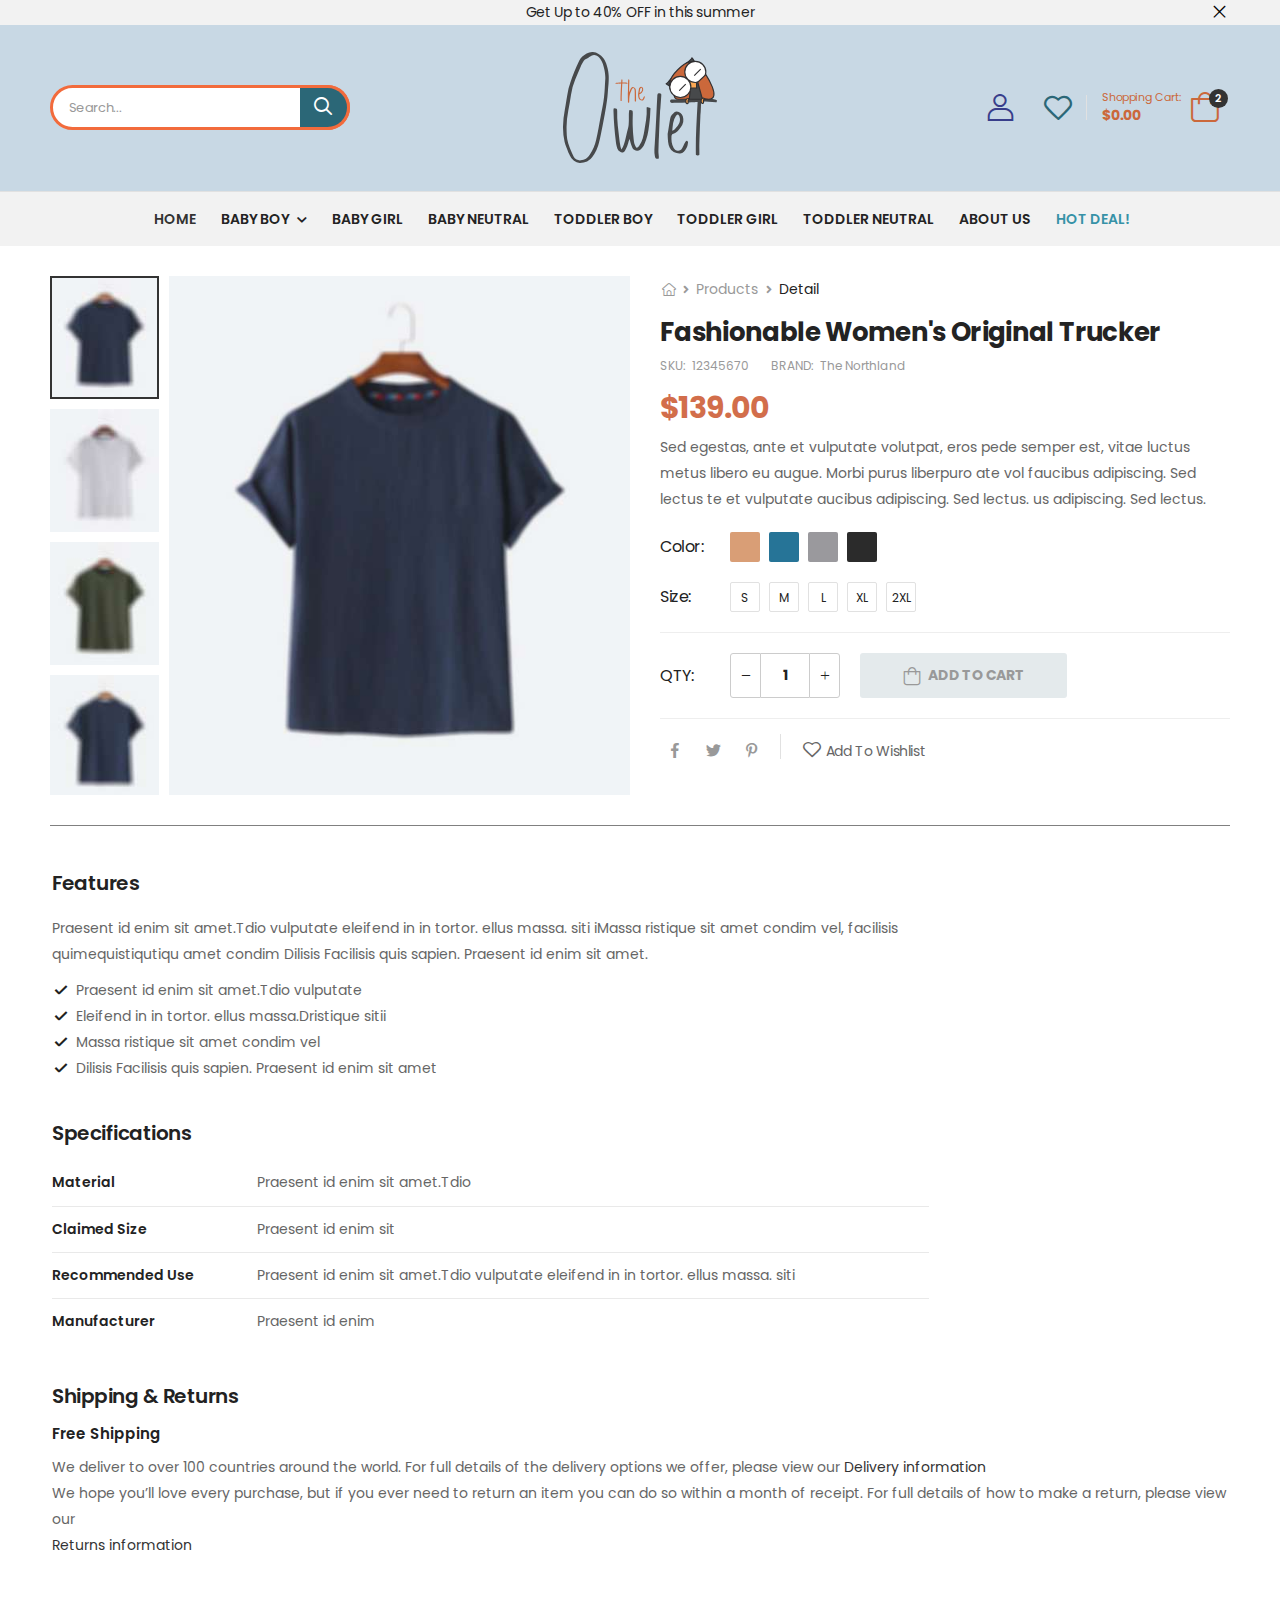
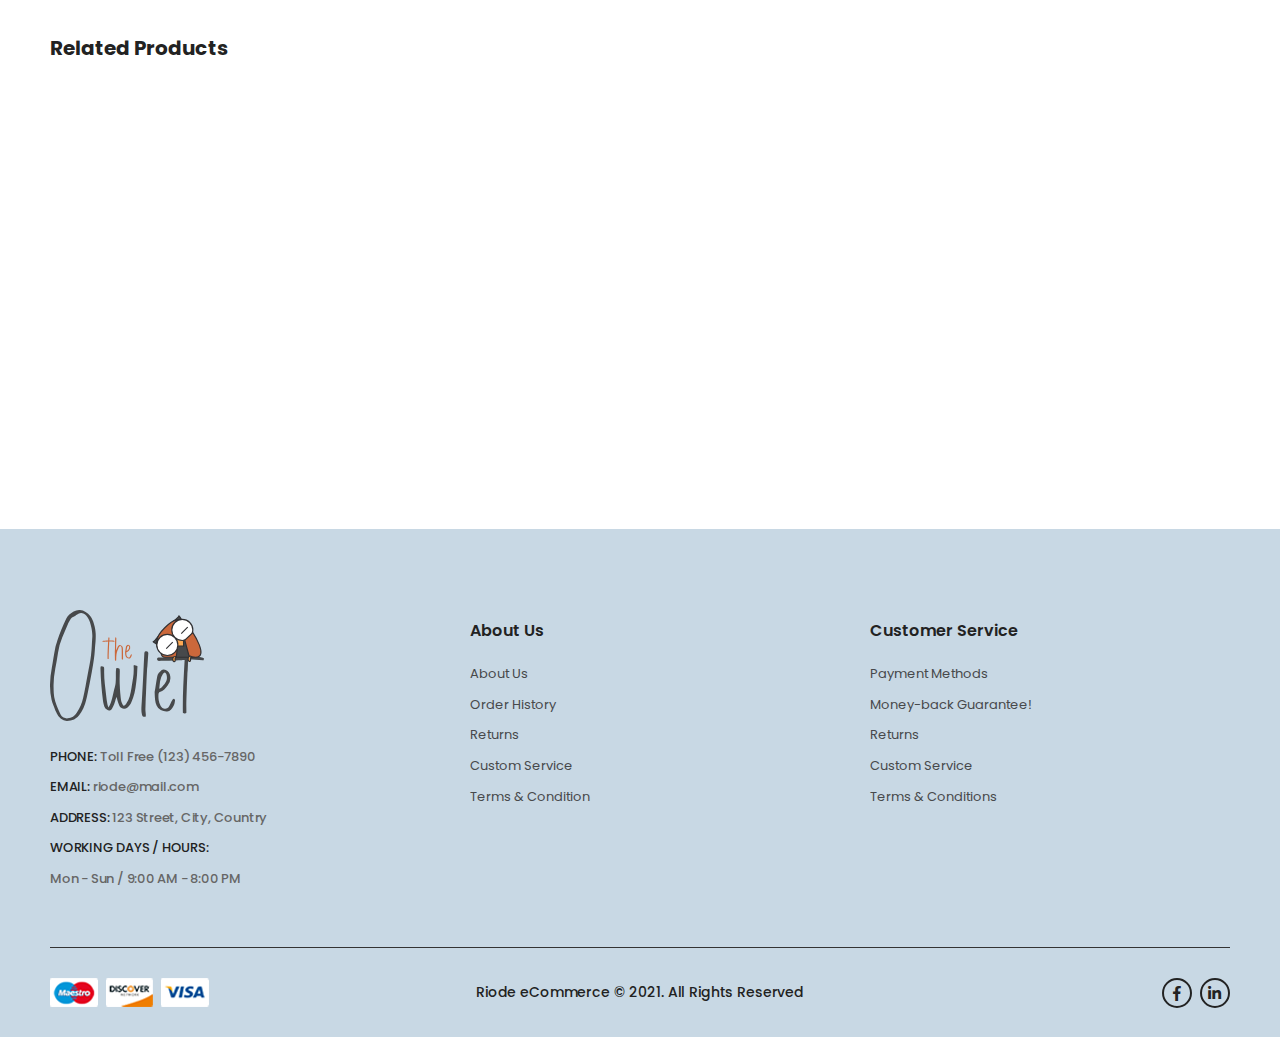
<file: product.html>
<!DOCTYPE html>
<html lang="en">

<head>
	<meta charset="UTF-8">

	<meta name="viewport" content="width=device-width, initial-scale=1.0, minimum-scale=1.0">

	<title>Riode - Ultimate eCommerce Template</title>

	<meta name="keywords" content="HTML5 Template" />
	<meta name="description" content="Riode - eCommerce Template">
	<meta name="author" content="D-THEMES">

	<!-- Favicon -->
	<link rel="icon" type="image/png" href="images/icons/favicon.png">

	<script>
		WebFontConfig = {
			google: { families: ['Open+Sans:300,400,500,600,700,800', 'Poppins:300,400,500,600,700,800'] }
		};
		(function (d) {
			var wf = d.createElement('script'), s = d.scripts[0];
			wf.src = 'js/webfont.js';
			wf.async = true;
			s.parentNode.insertBefore(wf, s);
		})(document);
	</script>


	<link rel="stylesheet" type="text/css" href="vendor/fontawesome-free/css/all.min.css">
	<link rel="stylesheet" type="text/css" href="vendor/animate/animate.min.css">

	<!-- Plugins CSS File -->
	<link rel="stylesheet" type="text/css" href="vendor/magnific-popup/magnific-popup.min.css">
	<link rel="stylesheet" type="text/css" href="vendor/owl-carousel/owl.carousel.min.css">
	<link rel="stylesheet" type="text/css" href="vendor/photoswipe/photoswipe.min.css">
	<link rel="stylesheet" type="text/css" href="vendor/photoswipe/default-skin/default-skin.min.css">

	<!-- Main CSS File -->
	<link rel="stylesheet" type="text/css" href="css/demo24.min.css">
	<link rel="stylesheet" type="text/css" href="css/custom.css">
</head>

<body>
	<div class="page-wrapper">
		<header class="header">

			<!-- Top Navbar start  -->
			<div class="text-center top-navbar">
				<div class="container alert alert-dark border-no font-primary text-dark justify-content-center">
					Get Up to 40% OFF in this summer
					<button type="button" class="btn btn-link btn-close">
						<i class="d-icon-times"></i>
					</button>
				</div>
			</div>
			<!-- Top Navbar End  -->

			<!-- Start HeaderMiddle -->
			<div class="header-middle has-center">
				<div class="container">

					<div class="header-left">
						<a href="#" class="mobile-menu-toggle">
							<i class="d-icon-bars2"></i>
						</a>
						<!-- Header Search Start -->
						<div class="header-search hs-simple d-lg-show">
							<form action="#" class="input-wrapper">
								<input type="text" class="form-control" name="search" autocomplete="off"
									placeholder="Search..." required />
								<button class="btn btn-search" type="submit">
									<i class="d-icon-search"></i>
								</button>
							</form>
						</div>
						<!-- Header Search End -->
					</div>

					<!-- Logo Start -->
					<div class="header-center">
						<a href="index.html" class="logo mr-0">
							<img src="images/demos/demo24/owlet.svg" alt="logo" width="154" height="43" />
						</a>
					</div>
					<!-- Logo End -->

					<!-- Start of Header Right: Login, wishlist, Cart Button -->
					<div class="header-right">
						<a class="login mr-lg-6 mr-4" href="ajax/login.html">
							<i class="d-icon-user"></i>
						</a>
						<!-- End Login -->
						<a class="wishlist" href="wishlist.html">
							<i class="d-icon-heart"></i>
						</a>
						<span class="divider"></span>
						<!-- End Divider -->

						<!-- Cart Item Shortcut View Start -->
						<div class="dropdown cart-dropdown type2 cart-offcanvas mr-0 mr-lg-2">

							<!-- Cart Toggle Button Start -->
							<a href="#" class="cart-toggle label-block link">
								<div class="cart-label d-lg-show">
									<span class="cart-name">Shopping Cart:</span>
									<span class="cart-price">$0.00</span>
								</div>
								<i class="d-icon-bag"><span class="cart-count">2</span></i>
							</a>
							<!-- Cart Toggle Button End -->

							<div class="cart-overlay"></div>

							<div class="dropdown-box">
								<!-- Cart Toggle Header Start -->
								<div class="cart-header">
									<h4 class="cart-title">Shopping Cart</h4>
									<a href="#" class="btn btn-dark btn-link btn-icon-right btn-close">close<i
											class="d-icon-arrow-right"></i><span class="sr-only">Cart</span></a>
								</div>
								<!-- Cart Toggle Header End -->

								<!-- Start of Products  -->
								<div class="products scrollable">
									<div class="product product-cart">
										<figure class="product-media">
											<a href="#">
												<img src="images/cart/product-1.jpg" alt="product" width="90"
													height="90" />
											</a>
											<button class="btn btn-link btn-close">
												<i class="fas fa-times"></i><span class="sr-only">Close</span>
											</button>
										</figure>
										<div class="product-detail">
											<a href="product.html" class="product-name">Solid Pattern In Fashion Summer
												Dress</a>
											<div class="price-box">
												<span
													style="border: 1px solid gray; padding: 2px 5px; margin-right: 5px; border-radius: 5px;">Size:
													S</span>
												<span
													style="height: 22px; width: 22px; background-color: gray; border-radius: 50%;"></span>
											</div>
											<div class="price-box">
												<span class="product-quantity">1</span>
												<span class="product-price">$129.00</span>
											</div>
										</div>
									</div>
								</div>
								<!-- End of Products  -->

								<div class="cart-total">
									<label>Subtotal:</label>
									<span class="price">$42.00</span>
								</div>
								<!-- End of Cart Total -->
								<div class="cart-action">
									<a href="cart.html" class="btn btn-dark"><span>Go To Cart</span></a>
								</div>
								<!-- End of Cart Action -->
							</div>
						</div>
						<!-- Cart Item Shortcut View End -->
					</div>
					<!-- End of Header Right: Login, wishlist, Cart Button -->
				</div>
			</div>
			<!-- End HeaderMiddle -->

			<!-- Start of HeaderBottom -->
			<div class="header-bottom sticky-header fix-top sticky-content  has-center d-lg-block d-none">
				<div class="container justify-content-center">

					<!-- Navigation Start -->
					<nav class="main-nav">
						<ul class="menu">
							<li class="active">
								<a href="index.html">HOME</a>
							</li>
							<li>
								<a href="shop.html">BABY BOY</a>
								<div class="megamenu">
									<div class="row">
										<div class="col-4 col-sm-4 col-md-4 col-lg-4"
											style="border-right: 1px solid gray;">
											<h4 class="menu-title">Variations 1</h4>
											<div class="row">
												<div class="col-md-6">
													<ul>
														<li><a href="shop-banner-sidebar.html">Banner With
																Sidebar</a></li>
														<li><a href="shop-boxed-banner.html">Boxed Banner</a></li>
														<li><a href="shop-infinite-scroll.html">Infinite
																Ajaxscroll</a></li>
														<li><a href="shop-horizontal-filter.html">Horizontal
																Filter</a>
														</li>
														<li><a href="shop-navigation-filter.html">Navigation
																Filter<span class="tip tip-hot">Hot</span></a></li>

														<li><a href="shop-off-canvas.html">Off-Canvas Filter</a>
														</li>
														<li><a href="shop-right-sidebar.html">Right Toggle
																Sidebar</a></li>
													</ul>
												</div>
												<div class="col-md-6">
													<ul>
														<li><a href="shop-banner-sidebar.html">Banner With
																Sidebar</a></li>
														<li><a href="shop-boxed-banner.html">Boxed Banner</a></li>
														<li><a href="shop-infinite-scroll.html">Infinite
																Ajaxscroll</a></li>
														<li><a href="shop-horizontal-filter.html">Shop All</a>
														</li>

													</ul>
												</div>
											</div>
										</div>
										<div class="col-2 col-sm-2 col-md-2 col-lg-2"
											style="border-right: 1px solid gray; text-align: center;">
											<h4 class="menu-title">Size</h4>
											<ul>

												<li><a href="shop-grid-3cols.html">Preemie<span
															class="tip tip-new">New</span></a></li>
												<li><a href="shop-grid-4cols.html">Newborn</a></li>
												<li><a href="shop-grid-5cols.html">0-3m</a></li>
												<li><a href="shop-grid-6cols.html">3-6m</a></li>
												<li><a href="shop-grid-7cols.html">6-9m</a></li>
												<li><a href="shop-grid-8cols.html">9-12m</a></li>
											</ul>
										</div>
										<div class="col-3 col-sm-3 col-md-3 col-lg-3">
											<h4 class="menu-title">FEATURED COLLECTIONS</h4>
											<ul>

												<li><a href="shop-grid-3cols.html">Gifts fof baby girls<span
															class="tip tip-new">New</span></a></li>
												<li><a href="shop-grid-4cols.html">Organic</a></li>
												<li><a href="shop-grid-5cols.html">New Arrivals</a></li>
												<li><a href="shop-grid-6cols.html">White Essintials</a></li>
												<li><a href="shop-grid-7cols.html">Crafting</a></li>
											</ul>
										</div>

										<div
											class="col-3 col-sm-3 col-md-3 col-lg-3 menu-banner menu-banner1 banner banner-fixed">
											<figure>
												<img src="images/menu/banner-1.jpg" alt="Menu banner"
													style="height: 350px;" />
											</figure>
											<div class="banner-content y-50">
												<h4 class="banner-subtitle font-weight-bold text-primary ls-m">Sale.
												</h4>
												<h3 class="banner-title font-weight-bold"><span
														class="text-uppercase">Up
														to</span>70% Off</h3>
												<a href="shop.html" class="btn btn-link btn-underline">shop
													now<i class="d-icon-arrow-right"></i></a>
											</div>
										</div>
										<!-- End Megamenu -->
									</div>
								</div>
							</li>
							<li>
								<a href="shop.html">BABY GIRL</a>
							</li>
							<li>
								<a href="shop.html">BABY NEUTRAL</a>
							</li>
							<li>
								<a href="shop.html">TODDLER BOY</a>
							</li>
							<li>
								<a href="about-us.html">TODDLER GIRL</a>
							</li>
							<li>
								<a href="about-us.html">TODDLER NEUTRAL</a>
							</li>
							<li>
								<a href="about-us.html">ABOUT US</a>
							</li>
							<li>
								<a href="https://d-themes.com/buynow/riodehtml" class="hot-deal">HOT DEAL!</a>
							</li>
						</ul>
					</nav>
					<!-- Navigation End -->

				</div>
			</div>
			<!-- End HeaderBottom -->
		</header>


		<!-- End Header -->
		<main class="main single-product mt-6">
			<div class="page-content mb-10">
				<div class="container">



					<div class="product product-single row">
						<div class="col-md-6">
							<div class="product-gallery pg-vertical">
								<div class="product-single-carousel owl-carousel owl-theme owl-nav-inner row cols-1">
									<figure class="product-image">
										<img src="images/demos/demo24/product/product-1-580x652.jpg"
											data-zoom-image="images/demos/demo24/product/product-1-800x900.jpg"
											alt="Blue Pinafore Denim Dress" width="800" height="900">
									</figure>
									<figure class="product-image">
										<img src="images/demos/demo24/product/product-2-580x652.jpg"
											data-zoom-image="images/demos/demo24/product/product-2-800x900.jpg"
											alt="Blue Pinafore Denim Dress" width="800" height="900">
									</figure>
									<figure class="product-image">
										<img src="images/demos/demo24/product/product-3-580x652.jpg"
											data-zoom-image="images/demos/demo24/product/product-3-800x900.jpg"
											alt="Blue Pinafore Denim Dress" width="800" height="900">
									</figure>
									<figure class="product-image">
										<img src="images/demos/demo24/product/product-4-580x652.jpg"
											data-zoom-image="images/demos/demo24/product/product-4-800x900.jpg"
											alt="Blue Pinafore Denim Dress" width="800" height="900">
									</figure>
									<figure class="product-image">
										<img src="images/demos/demo24/product/product-5-580x652.jpg"
											data-zoom-image="images/demos/demo24/product/product-5-800x900.jpg"
											alt="Blue Pinafore Denim Dress" width="800" height="900">
									</figure>
								</div>
								<div class="product-thumbs-wrap">
									<div class="product-thumbs">
										<div class="product-thumb active">
											<img src="images/demos/demo24/product/product-1-109x122.jpg"
												alt="product thumbnail" width="109" height="122">
										</div>
										<div class="product-thumb">
											<img src="images/demos/demo24/product/product-2-109x122.jpg"
												alt="product thumbnail" width="109" height="122">
										</div>
										<div class="product-thumb">
											<img src="images/demos/demo24/product/product-3-109x122.jpg"
												alt="product thumbnail" width="109" height="122">
										</div>
										<div class="product-thumb">
											<img src="images/demos/demo24/product/product-4-109x122.jpg"
												alt="product thumbnail" width="109" height="122">
										</div>
										<div class="product-thumb">
											<img src="images/demos/demo24/product/product-5-109x122.jpg"
												alt="product thumbnail" width="109" height="122">
										</div>
									</div>
									<button class="thumb-up disabled"><i class="fas fa-chevron-left"></i></button>
									<button class="thumb-down disabled"><i class="fas fa-chevron-right"></i></button>
								</div>
							</div>
						</div>
						<div class="col-md-6">
							<div class="product-details">
								<div class="product-navigation">
									<ul class="breadcrumb breadcrumb-lg">
										<li><a href="index.html"><i class="d-icon-home"></i></a></li>
										<li><a href="#" class="active">Products</a></li>
										<li>Detail</li>
									</ul>


								</div>

								<h1 class="product-name">Fashionable Women's Original Trucker</h1>
								<div class="product-meta">
									SKU: <span class="product-sku">12345670</span>
									BRAND: <span class="product-brand">The Northland</span>
								</div>
								<div class="product-price">$139.00</div>
								<!-- <div class="ratings-container">
									<div class="ratings-full">
										<span class="ratings" style="width:80%"></span>
										<span class="tooltiptext tooltip-top"></span>
									</div>
									<a href="#product-tab-reviews" class="link-to-tab rating-reviews">( 6 reviews )</a>
								</div> -->
								<p class="product-short-desc">Sed egestas, ante et vulputate volutpat, eros pede semper
									est, vitae luctus metus libero eu augue. Morbi purus liberpuro ate vol faucibus
									adipiscing. Sed lectus te et vulputate aucibus adipiscing. Sed lectus. us
									adipiscing. Sed lectus. </p>
								<div class="product-form product-color">
									<label>Color:</label>
									<div class="product-variations">
										<a class="color" data-src="images/demos/demo7/products/big1.jpg" href="#"
											style="background-color: #d99e76"></a>
										<a class="color" data-src="images/demos/demo7/products/2.jpg" href="#"
											style="background-color: #267497"></a>
										<a class="color" data-src="images/demos/demo7/products/3.jpg" href="#"
											style="background-color: #9a999d"></a>
										<a class="color" data-src="images/demos/demo7/products/4.jpg" href="#"
											style="background-color: #2b2b2b"></a>
									</div>
								</div>
								<div class="product-form product-size">
									<label>Size:</label>
									<div class="product-form-group">
										<div class="product-variations">
											<a class="size" href="#">S</a>
											<a class="size" href="#">M</a>
											<a class="size" href="#">L</a>
											<a class="size" href="#">XL</a>
											<a class="size" href="#">2XL</a>
										</div>

										<a href="#" class="product-variation-clean">Clean All</a>
									</div>
								</div>
								<div class="product-variation-price">
									<span>$239.00</span>
								</div>

								<hr class="product-divider">

								<div class="product-form product-qty">
									<label>QTY:</label>
									<div class="product-form-group">
										<div class="input-group">
											<button class="quantity-minus d-icon-minus"></button>
											<input class="quantity form-control" type="number" min="1" max="1000000">
											<button class="quantity-plus d-icon-plus"></button>
										</div>
										<button class="btn-product btn-cart"><i class="d-icon-bag"></i>Add To
											Cart</button>
									</div>
								</div>

								<hr class="product-divider mb-3">

								<div class="product-footer">
									<div class="social-links mr-4">
										<a href="#" class="social-link social-facebook fab fa-facebook-f"></a>
										<a href="#" class="social-link social-twitter fab fa-twitter"></a>
										<a href="#" class="social-link social-pinterest fab fa-pinterest-p"></a>
									</div>
									<span class="divider"></span>
									<div class="product-action">
										<a href="#" class="btn-product btn-wishlist"><i class="d-icon-heart"></i>Add To
											Wishlist</a>
									</div>
								</div>
							</div>
						</div>
					</div>

					
					<div class="tab tab-nav-simple product-tabs" style="border-top: 1px solid gray;">
						<div class="tab-content">
							<div class="tab-pane active in" id="product-tab-description">
								<div class="row mt-6">
									<div class="col-md-9 mb-8">
										<h5 class="description-title mb-4 font-weight-semi-bold ls-m">Features</h5>
										<p class="mb-2">
											Praesent id enim sit amet.Tdio vulputate eleifend in in tortor.
											ellus massa. siti iMassa ristique sit amet condim vel, facilisis
											quimequistiqutiqu amet condim Dilisis Facilisis quis sapien. Praesent id
											enim sit amet.
										</p>
										<ul class="mb-8">
											<li>Praesent id enim sit amet.Tdio vulputate</li>
											<li>Eleifend in in tortor. ellus massa.Dristique sitii</li>
											<li>Massa ristique sit amet condim vel</li>
											<li>Dilisis Facilisis quis sapien. Praesent id enim sit amet</li>
										</ul>
										<h5 class="description-title mb-3 font-weight-semi-bold ls-m">Specifications
										</h5>
										<table class="table">
											<tbody>
												<tr>
													<th class="font-weight-semi-bold text-dark pl-0">Material</th>
													<td class="pl-4">Praesent id enim sit amet.Tdio</td>
												</tr>
												<tr>
													<th class="font-weight-semi-bold text-dark pl-0">Claimed Size</th>
													<td class="pl-4">Praesent id enim sit</td>
												</tr>
												<tr>
													<th class="font-weight-semi-bold text-dark pl-0">Recommended Use
													</th>
													<td class="pl-4">Praesent id enim sit amet.Tdio vulputate eleifend
														in in tortor. ellus massa. siti</td>
												</tr>
												<tr>
													<th class="font-weight-semi-bold text-dark border-no pl-0">
														Manufacturer</th>
													<td class="border-no pl-4">Praesent id enim</td>
												</tr>
											</tbody>
										</table>
									</div>


									<h5 class="description-title mb-3 font-weight-semi-bold ls-m">Shipping & Returns
									</h5>
									<h6 class="mb-2">Free Shipping</h6>
									<p class="mb-0">We deliver to over 100 countries around the world. For full
										details of the delivery options we offer, please view our <a href="#"
											class="text-primary">Delivery
											information</a><br />We hope you’ll
										love every purchase, but if you ever need to return an item you can do
										so within a month of receipt. For full details of how to make a return,
										please view our <br /><a href="#" class="text-primary">Returns
											information</a></p>
									<!-- <div class="col-md-6 pl-md-6 pt-4 pt-md-0">
										<h5 class="description-title font-weight-semi-bold ls-m mb-5">Video Description
										</h5>
										<figure class="p-relative d-inline-block mb-3">
											<img src="images/product/product.jpg" width="559" height="370"
												alt="Product" />
											<a class="btn-play btn-iframe" href="video/memory-of-a-woman.mp4">
												<i class="d-icon-play-solid"></i>
											</a>
										</figure>
										<div class="icon-box-wrap d-flex flex-wrap">
											<div class="icon-box icon-box-side icon-border pt-2 pb-2 mb-4 mr-10">
												<div class="icon-box-icon">
													<i class="d-icon-lock"></i>
												</div>
												<div class="icon-box-content">
													<h4 class="icon-box-title lh-1 pt-1 ls-s text-normal">2 year
														warranty</h4>
													<p>Guarantee with no doubt</p>
												</div>
											</div>
											<div class="divider d-xl-show mr-10"></div>
											<div class="icon-box icon-box-side icon-border pt-2 pb-2 mb-4">
												<div class="icon-box-icon">
													<i class="d-icon-truck"></i>
												</div>
												<div class="icon-box-content">
													<h4 class="icon-box-title lh-1 pt-1 ls-s text-normal">Free shipping
													</h4>
													<p>On orders over $50.00</p>
												</div>
											</div>
										</div>
									</div> -->
								</div>
							</div>


						</div>
					</div>



					<section class="related-products">
						<h2 class="title">Related Products</h2>
						<div class="product-grid row">
							<!-- <div class="col-lg-4 mb-6 appear-animate"
                                data-animation-options="{'name': 'fadeInRightShorter', 'delay': '.5s'}">
                                <div class="banner banner-fixed overlay-dark" style="background-color: #2f2f2f">
                                    <figure>
                                        <img src="images/demos/demo24/banner/6.jpg" alt="banner" width="380"
                                            height="705" />
                                    </figure>
                                    <div class="banner-content appear-animate">
                                        <h4 class="banner-subtitle ls-s font-weight-normal">Featured</h4>
                                        <h3 class="banner-title ls-m text-uppercase font-weight-bold">New Lifestyle<span
                                                class="d-block ls-s text-normal">Collection</span>
                                        </h3>
                                        <a href="shop.html" class="btn btn-sm btn-solid btn-rounded">Shop now</a>
                                    </div>
                                </div>
                            </div> -->
							<!-- <div class="col-lg-8"> -->
							<div class="row">
								<div class="col-md-3 col-6 appear-animate"
									data-animation-options="{'name': 'fadeInUpShorter', 'delay': '.3s'}">
									<div class="product product-variable text-center">
										<figure class="product-media">
											<a href="product.html">
												<img src="images/demos/demo24/products/1.jpg" alt="product" width="247"
													height="278">
											</a>
											<div class="product-action-vertical">
												<a href="#" class="btn-product-icon btn-cart" title="Select Options"><i
														class="d-icon-arrow-right"></i></a>
												<a href="#" class="btn-product-icon btn-wishlist"
													title="Add to wishlist"><i class="d-icon-heart"></i></a>
											</div>

										</figure>
										<div class="product-details">
											<h3 class="product-name">
												<a href="product.html">Women's Fashion T Shirt</a>
											</h3>
											<div class="product-price">
												<span class="price">$199.00-$210.00</span>
											</div>
										</div>
									</div>
								</div>
								<div class="col-md-3 col-6 appear-animate"
									data-animation-options="{'name': 'fadeInUpShorter', 'delay': '.2s'}">
									<div class="product text-center">
										<figure class="product-media">
											<a href="product.html">
												<img src="images/demos/demo24/products/2.jpg" alt="product" width="247"
													height="278">
											</a>
											<div class="product-action-vertical">
												<a href="#" class="btn-product-icon btn-cart" data-toggle="modal"
													data-target="#addCartModal" title="Add to cart"><i
														class="d-icon-bag"></i></a>
												<a href="#" class="btn-product-icon btn-wishlist"
													title="Add to wishlist"><i class="d-icon-heart"></i></a>
											</div>

										</figure>
										<div class="product-details">
											<h3 class="product-name">
												<a href="product.html">Men's T Shirt</a>
											</h3>
											<div class="product-price">
												<ins class="new-price">$199.00</ins><del class="old-price">$210.00</del>
											</div>
										</div>
									</div>
								</div>
								<div class="col-md-3 col-6 appear-animate"
									data-animation-options="{'name': 'fadeInUpShorter', 'delay': '.4s'}">
									<div class="product text-center">
										<figure class="product-media">
											<a href="product.html">
												<img src="images/demos/demo24/products/3.jpg" alt="product" width="247"
													height="278">
											</a>
											<div class="product-action-vertical">
												<a href="#" class="btn-product-icon btn-cart" data-toggle="modal"
													data-target="#addCartModal" title="Add to cart"><i
														class="d-icon-bag"></i></a>
												<a href="#" class="btn-product-icon btn-wishlist"
													title="Add to wishlist"><i class="d-icon-heart"></i></a>
											</div>

										</figure>
										<div class="product-details">
											<h3 class="product-name">
												<a href="product.html">Men's Fashion Jacket</a>
											</h3>
											<div class="product-price">
												<ins class="new-price">$199.00</ins><del class="old-price">$210.00</del>
											</div>
										</div>
									</div>
								</div>
								<div class="col-md-3 col-6 appear-animate"
									data-animation-options="{'name': 'fadeInUpShorter', 'delay': '.4s'}">
									<div class="product text-center">
										<figure class="product-media">
											<a href="product.html">
												<img src="images/demos/demo24/products/3.jpg" alt="product" width="247"
													height="278">
											</a>
											<div class="product-action-vertical">
												<a href="#" class="btn-product-icon btn-cart" data-toggle="modal"
													data-target="#addCartModal" title="Add to cart"><i
														class="d-icon-bag"></i></a>
												<a href="#" class="btn-product-icon btn-wishlist"
													title="Add to wishlist"><i class="d-icon-heart"></i></a>
											</div>

										</figure>
										<div class="product-details">
											<h3 class="product-name">
												<a href="product.html">Men's Fashion Jacket</a>
											</h3>
											<div class="product-price">
												<ins class="new-price">$199.00</ins><del class="old-price">$210.00</del>
											</div>
										</div>
									</div>
								</div>
							</div>
							<!-- </div> -->
						</div>
					</section>



				</div>
			</div>
		</main>





		<!-- End Main -->
		<footer class="footer">
			<div class="container">
				<div class="footer-middle">
					<div class="row">
						<div class="col-lg-4 col-md-4">
							<div class="widget widget-about">
								<a href="demo24.html" class="logo-footer">
									<img src="images/demos/demo24/owlet.svg" alt="logo-footer" width="154"
										height="43" />
								</a>
								<div class="widget-contact-info widget-collapsible">
									<ul class="contact-info">
										<li class="info phone"><label>PHONE:</label><a href="tel:#" target="_blank">Toll
												Free (123) 456-7890</a></li>
										<li class="info email"><label>EMAIL:</label><a href="mailto:riode@mail.com"
												target="_blank">riode@mail.com</a></li>
										<li class="info addr"><label>ADDRESS:</label><a href="#">123 Street, City,
												Country</a></li>
										<li class="info work"><label>WORKING DAYS / HOURS:</label><a href="#">Mon - Sun
												/ 9:00 AM -
												8:00 PM</a></li>
									</ul>
								</div>
							</div>
							<!-- End Widget -->
						</div>
						<div class="col-lg-4 col-md-4">
							<div class="widget widget-info">
								<h4 class="widget-title">About Us</h4>
								<ul class="widget-body">
									<li>
										<a href="about-us.html">About Us</a>
									</li>
									<li>
										<a href="#">Order History</a>
									</li>
									<li>
										<a href="#">Returns</a>
									</li>
									<li>
										<a href="#">Custom Service</a>
									</li>
									<li>
										<a href="#">Terms &amp; Condition</a>
									</li>
								</ul>
							</div>
							<!-- End Widget -->
						</div>
						<div class="col-lg-4 col-md-4">
							<div class="widget widget-service">
								<h4 class="widget-title">Customer Service</h4>
								<ul class="widget-body">
									<li>
										<a href="#">Payment Methods</a>
									</li>
									<li>
										<a href="#">Money-back Guarantee!</a>
									</li>
									<li>
										<a href="#">Returns</a>
									</li>
									<li>
										<a href="#">Custom Service</a>
									</li>
									<li>
										<a href="#">Terms &amp; Conditions</a>
									</li>
								</ul>
							</div>
							<!-- End Widget -->
						</div>

					</div>
				</div>
				<!-- End FooterMiddle -->
				<div class="footer-bottom">
					<div class="footer-left">
						<figure class="payment">
							<img src="images/payment.png" alt="payment" width="159" height="29" />
						</figure>
					</div>
					<div class="footer-center">
						<p class="copyright">Riode eCommerce &copy; 2021. All Rights Reserved</p>
					</div>
					<div class="footer-right">
						<div class="social-links">
							<a href="#" class="social-link social-facebook fab fa-facebook-f"></a>
							<!-- <a href="#" class="social-link social-twitter fab fa-twitter"></a> -->
							<a href="#" class="social-link social-linkedin fab fa-linkedin-in"></a>
						</div>
					</div>
				</div>
				<!-- End FooterBottom -->
			</div>
		</footer>
		<!-- End Footer -->
	</div>
	<!-- Sticky Footer -->
	<div class="sticky-footer sticky-content fix-bottom">
		<a href="demo24.html" class="sticky-link home">
			<i class="d-icon-home"></i>
			<span>Home</span>
		</a>
		<a href="demo24-shop.html" class="sticky-link category">
			<i class="d-icon-volume"></i>
			<span>Categories</span>
		</a>
		<a href="wishlist.html" class="sticky-link wishlist">
			<i class="d-icon-heart"></i>
			<span>Wishlist</span>
		</a>
		<a href="account.html" class="sticky-link account">
			<i class="d-icon-user"></i>
			<span>Account</span>
		</a>
		<div class="header-search hs-toggle dir-up">
			<a href="#" class="search-toggle sticky-link search">
				<i class="d-icon-search"></i>
				<span>Search</span>
			</a>
			<form action="#" class="input-wrapper">
				<input type="text" class="form-control" name="search" autocomplete="off"
					placeholder="Search your keyword..." required />
				<button class="btn btn-search" type="submit">
					<i class="d-icon-search"></i>
				</button>
			</form>
		</div>
	</div>
	<!-- Scroll Top -->
	<a id="scroll-top" href="#top" title="Top" role="button" class="scroll-top"><i class="d-icon-arrow-up"></i></a>

	<!-- Root element of PhotoSwipe. Must have class pswp. -->
	<div class="pswp" tabindex="-1" role="dialog" aria-hidden="true">

		<!-- Background of PhotoSwipe. It's a separate element as animating opacity is faster than rgba(). -->
		<div class="pswp__bg"></div>

		<!-- Slides wrapper with overflow:hidden. -->
		<div class="pswp__scroll-wrap">

			<!-- Container that holds slides.
			PhotoSwipe keeps only 3 of them in the DOM to save memory.
			Don't modify these 3 pswp__item elements, data is added later on. -->
			<div class="pswp__container">
				<div class="pswp__item"></div>
				<div class="pswp__item"></div>
				<div class="pswp__item"></div>
			</div>

			<!-- Default (PhotoSwipeUI_Default) interface on top of sliding area. Can be changed. -->
			<div class="pswp__ui pswp__ui--hidden">

				<div class="pswp__top-bar">

					<!--  Controls are self-explanatory. Order can be changed. -->

					<div class="pswp__counter"></div>

					<button class="pswp__button pswp__button--close" aria-label="Close (Esc)"></button>
					<button class="pswp__button pswp__button--zoom" aria-label="Zoom in/out"></button>

					<div class="pswp__preloader">
						<div class="loading-spin"></div>
					</div>
				</div>

				<div class="pswp__share-modal pswp__share-modal--hidden pswp__single-tap">
					<div class="pswp__share-tooltip"></div>
				</div>

				<button class="pswp__button--arrow--left" aria-label="Previous (arrow left)"></button>
				<button class="pswp__button--arrow--right" aria-label="Next (arrow right)"></button>

				<div class="pswp__caption">
					<div class="pswp__caption__center"></div>
				</div>
			</div>
		</div>
	</div>

	<!-- MobileMenu -->
	<div class="mobile-menu-wrapper">
		<div class="mobile-menu-overlay">
		</div>
		<!-- End Overlay -->
		<a class="mobile-menu-close" href="#"><i class="d-icon-times"></i></a>
		<!-- End CloseButton -->
		<div class="mobile-menu-container scrollable">
			<form action="#" class="input-wrapper">
				<input type="text" class="form-control" name="search" autocomplete="off"
					placeholder="Search your keyword..." required />
				<button class="btn btn-search" type="submit">
					<i class="d-icon-search"></i>
				</button>
			</form>
			<!-- End Search Form -->
			<ul class="mobile-menu mmenu-anim">
				<li>
					<a href="index.html">Home</a>
				</li>
				<li>
					<a href="shop.html">Categories</a>
					<ul>
						<li>
							<a href="#">
								Variations 1
							</a>
							<ul>
								<li><a href="shop-banner-sidebar.html">Banner With Sidebar</a></li>
								<li><a href="shop-boxed-banner.html">Boxed Banner</a></li>
								<li><a href="shop-infinite-scroll.html">Infinite Ajaxscroll</a></li>
								<li><a href="shop-horizontal-filter.html">Horizontal Filter</a></li>
								<li><a href="shop-navigation-filter.html">Navigation Filter<span
											class="tip tip-hot">Hot</span></a></li>

								<li><a href="shop-off-canvas.html">Off-Canvas Filter</a></li>
								<li><a href="shop-right-sidebar.html">Right Toggle Sidebar</a></li>
							</ul>
						</li>
						<li>
							<a href="#">
								Variations 2
							</a>
							<ul>

								<li><a href="shop-grid-3cols.html">3 Columns Mode<span
											class="tip tip-new">New</span></a></li>
								<li><a href="shop-grid-4cols.html">4 Columns Mode</a></li>
								<li><a href="shop-grid-5cols.html">5 Columns Mode</a></li>
								<li><a href="shop-grid-6cols.html">6 Columns Mode</a></li>
								<li><a href="shop-grid-7cols.html">7 Columns Mode</a></li>
								<li><a href="shop-grid-8cols.html">8 Columns Mode</a></li>
								<li><a href="shop-list.html">List Mode</a></li>
							</ul>
						</li>
					</ul>
				</li>
				<li class="active">
					<a href="product.html" class="active">Products</a>
					<ul>
						<li>
							<a href="#">Product Pages</a>
							<ul>
								<li><a href="product-simple.html">Simple Product</a></li>
								<li><a href="product.html">Variable Product</a></li>
								<li><a href="product-sale.html">Sale Product</a></li>
								<li><a href="product-featured.html">Featured &amp; On Sale</a></li>

								<li><a href="product-left-sidebar.html">With Left Sidebar</a></li>
								<li><a href="product-right-sidebar.html">With Right Sidebar</a></li>
								<li><a href="product-sticky-cart.html">Add Cart Sticky<span
											class="tip tip-hot">Hot</span></a></li>
								<li><a href="product-tabinside.html">Tab Inside</a></li>
							</ul>
						</li>
						<li>
							<a href="#">Product Layouts</a>
							<ul>
								<li><a href="product-grid.html">Grid Images<span class="tip tip-new">New</span></a></li>
								<li><a href="product-masonry.html">Masonry</a></li>
								<li><a href="product-gallery.html">Gallery Type</a></li>
								<li><a href="product-full.html">Full Width Layout</a></li>
								<li><a href="product-sticky.html">Sticky Info</a></li>
								<li><a href="product-sticky-both.html">Left &amp; Right Sticky</a></li>
								<li><a href="product-horizontal.html">Horizontal Thumb</a></li>

								<li><a href="#">Build Your Own</a></li>
							</ul>
						</li>
					</ul>
				</li>
				<li>
					<a href="#">Pages</a>
					<ul>
						<li><a href="about-us.html">About</a></li>
						<li><a href="contact-us.html">Contact Us</a></li>
						<li><a href="account.html">Login</a></li>
						<li><a href="faq.html">FAQs</a></li>
						<li><a href="error-404.html">Error 404</a></li>
						<li><a href="coming-soon.html">Coming Soon</a></li>
					</ul>
				</li>
				<li>
					<a href="blog-classic.html">Blog</a>
					<ul>
						<li><a href="blog-classic.html">Classic</a></li>
						<li><a href="blog-listing.html">Listing</a></li>
						<li>
							<a href="#">Grid</a>
							<ul>
								<li><a href="blog-grid-2col.html">Grid 2 columns</a></li>
								<li><a href="blog-grid-3col.html">Grid 3 columns</a></li>
								<li><a href="blog-grid-4col.html">Grid 4 columns</a></li>
								<li><a href="blog-grid-sidebar.html">Grid sidebar</a></li>
							</ul>
						</li>
						<li>
							<a href="#">Masonry</a>
							<ul>
								<li><a href="blog-masonry-2col.html">Masonry 2 columns</a></li>
								<li><a href="blog-masonry-3col.html">Masonry 3 columns</a></li>
								<li><a href="blog-masonry-4col.html">Masonry 4 columns</a></li>
								<li><a href="blog-masonry-sidebar.html">Masonry sidebar</a></li>
							</ul>
						</li>
						<li>
							<a href="#">Mask</a>
							<ul>
								<li><a href="blog-mask-grid.html">Blog mask grid</a></li>
								<li><a href="blog-mask-masonry.html">Blog mask masonry</a></li>
							</ul>
						</li>
						<li>
							<a href="post-single.html">Single Post</a>
						</li>
					</ul>
				</li>
				<li>
					<a href="#">Elements</a>
					<ul>
						<li><a href="element-product.html">Products</a></li>
						<li><a href="element-typography.html">Typography</a></li>
						<li><a href="element-titles.html">Titles</a></li>
						<li><a href="element-categories.html">Product Category</a></li>
						<li><a href="element-buttons.html">Buttons</a></li>
						<li><a href="element-accordions.html">Accordions</a></li>
						<li><a href="element-alerts.html">Alert &amp; Notification</a></li>
						<li><a href="element-tabs.html">Tabs</a></li>
						<li><a href="element-testimonials.html">Testimonials</a></li>
						<li><a href="element-blog-posts.html">Blog Posts</a></li>
						<li><a href="element-instagrams.html">Instagrams</a></li>
						<li><a href="element-cta.html">Call to Action</a></li>
						<li><a href="element-icon-boxes.html">Icon Boxes</a></li>
						<li><a href="element-icons.html">Icons</a></li>
					</ul>
				</li>
				<li><a href="https://d-themes.com/buynow/riodehtml">Buy Riode!</a></li>
			</ul>
			<!-- End MobileMenu -->
		</div>
	</div>
	<!-- Plugins JS File -->
	<script src="vendor/jquery/jquery.min.js"></script>
	<script src="vendor/sticky/sticky.min.js"></script>
	<script src="vendor/imagesloaded/imagesloaded.pkgd.min.js"></script>
	<script src="vendor/magnific-popup/jquery.magnific-popup.min.js"></script>
	<script src="vendor/owl-carousel/owl.carousel.min.js"></script>
	<script src="vendor/elevatezoom/jquery.elevatezoom.min.js"></script>
	<script src="vendor/photoswipe/photoswipe.min.js"></script>
	<script src="vendor/photoswipe/photoswipe-ui-default.min.js"></script>
	<!-- Main JS File -->
	<script src="js/main.js"></script>
</body>

</html>
</file>
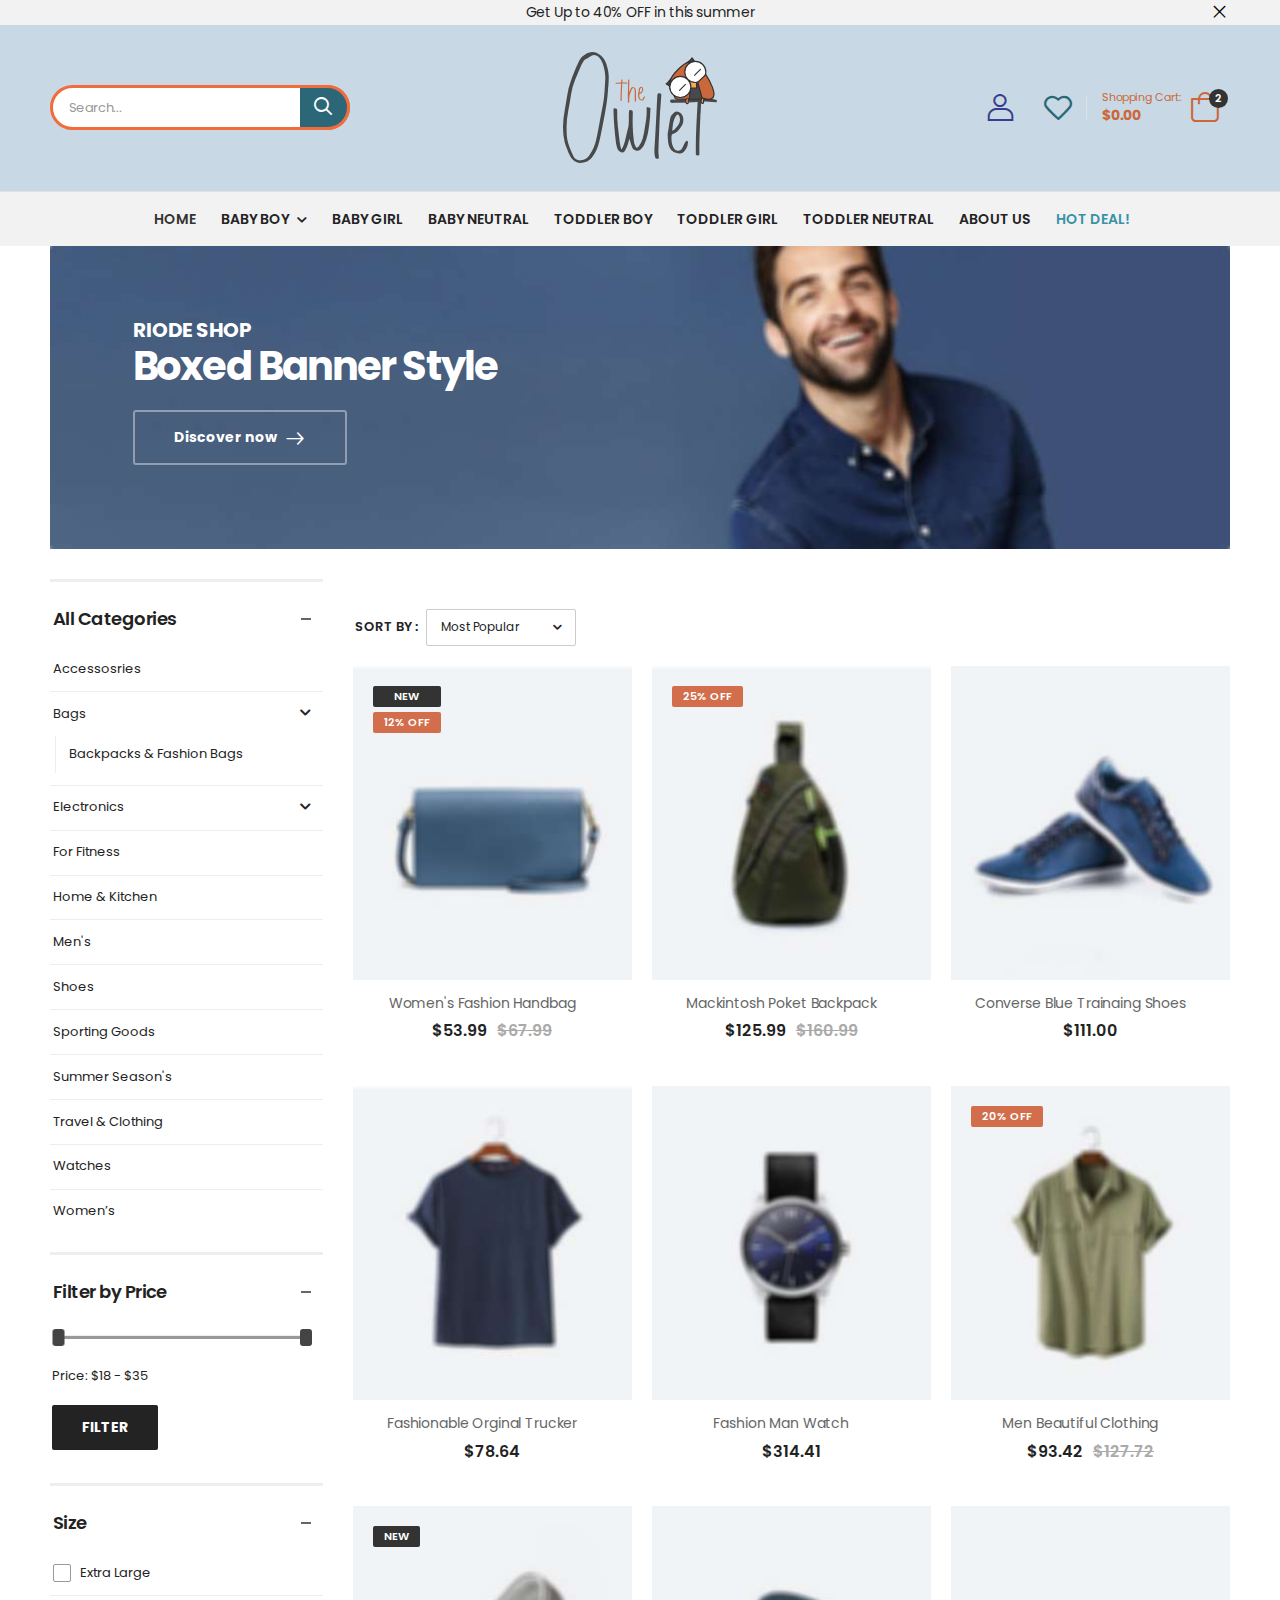
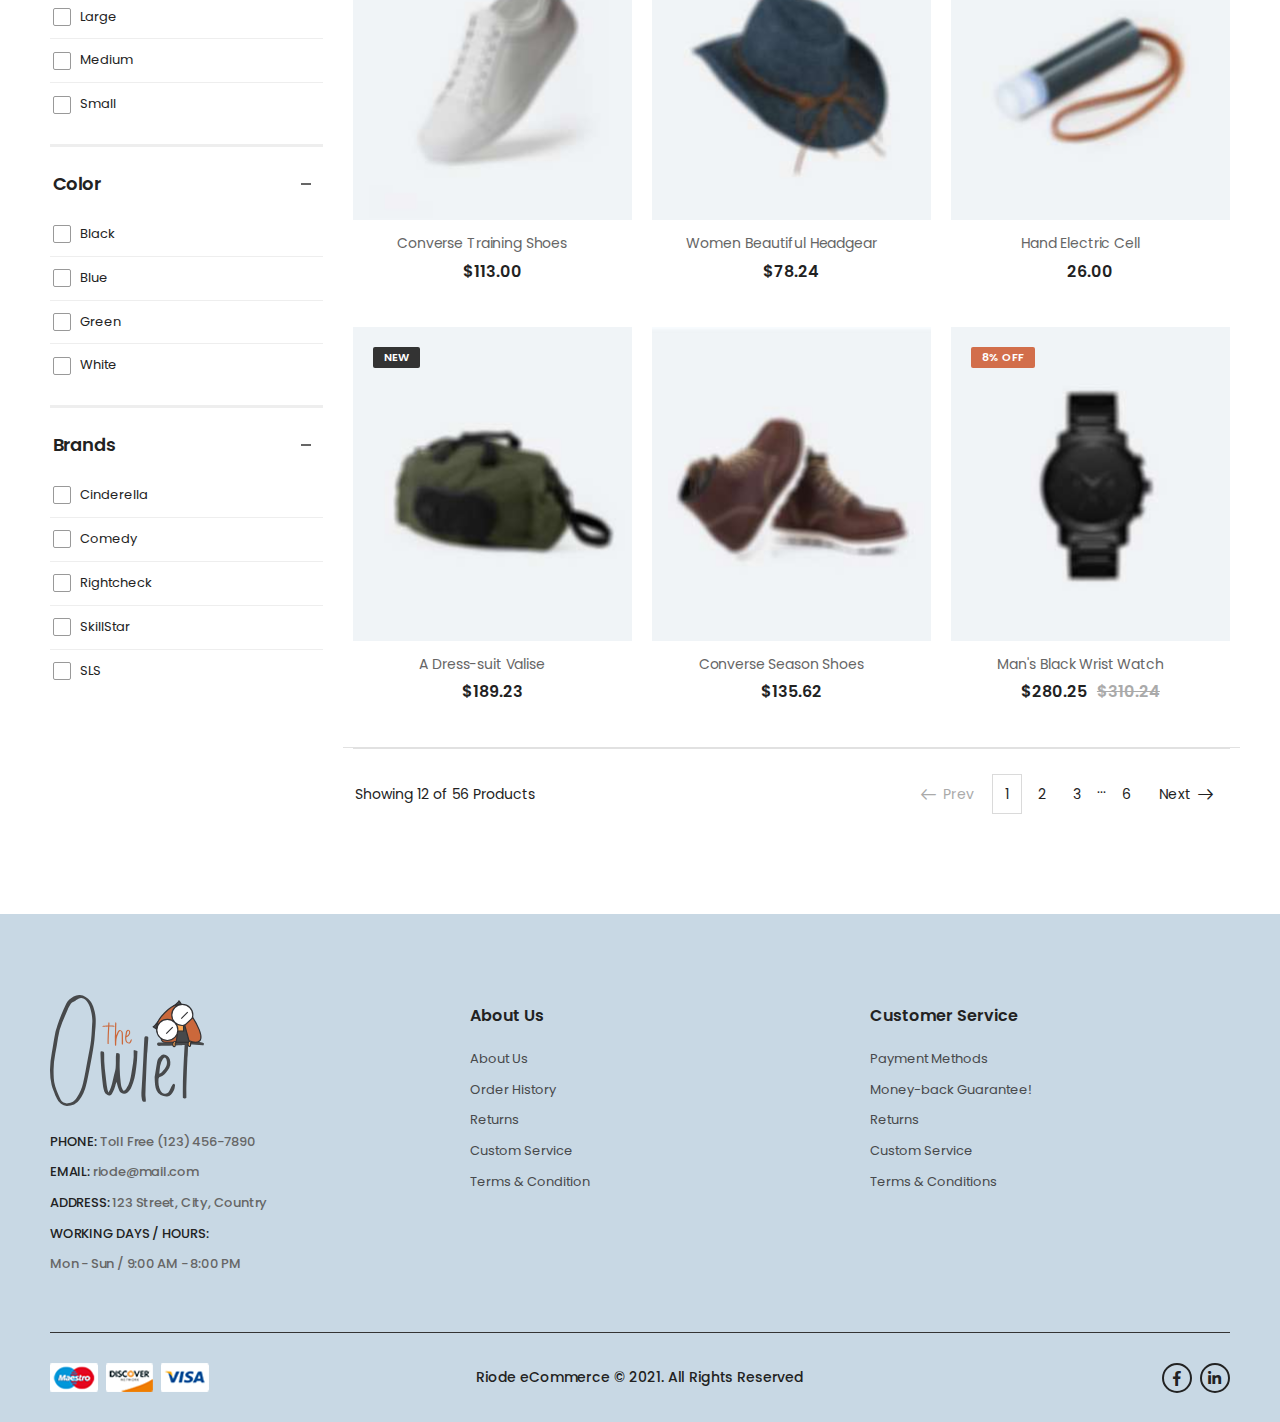
<file: shop.html>
<!DOCTYPE html>
<html lang="en">

<head>
	<meta charset="UTF-8">

	<meta name="viewport" content="width=device-width, initial-scale=1.0, minimum-scale=1.0">

	<title>Riode - Ultimate eCommerce Template</title>

	<meta name="keywords" content="HTML5 Template" />
	<meta name="description" content="Riode - Ultimate eCommerce Template">
	<meta name="author" content="D-THEMES">

	<!-- Favicon -->
	<link rel="icon" type="image/png" href="images/icons/favicon.png">

	<script>
		WebFontConfig = {
			google: { families: [ 'Poppins:400,500,600,700' ] }
		};
		( function ( d ) {
			var wf = d.createElement( 'script' ), s = d.scripts[ 0 ];
			wf.src = 'js/webfont.js';
			wf.async = true;
			s.parentNode.insertBefore( wf, s );
		} )( document );
	</script>


	<link rel="stylesheet" type="text/css" href="vendor/fontawesome-free/css/all.min.css">
	<link rel="stylesheet" type="text/css" href="vendor/animate/animate.min.css">

	<!-- Plugins CSS File -->
	<link rel="stylesheet" type="text/css" href="vendor/magnific-popup/magnific-popup.min.css">
	<link rel="stylesheet" type="text/css" href="vendor/owl-carousel/owl.carousel.min.css">
	<link rel="stylesheet" type="text/css" href="vendor/nouislider/nouislider.min.css">

	<!-- Main CSS File -->
	<link rel="stylesheet" type="text/css" href="css/style.min.css">
	<link rel="stylesheet" type="text/css" href="css/demo24.min.css">
			<link rel="stylesheet" type="text/css" href="css/custom.css">
</head>

<body>
	<div class="page-wrapper">
		<header class="header">
		
			<!-- Top Navbar start  -->
			<div class="text-center top-navbar">
				<div class="container alert alert-dark border-no font-primary text-dark justify-content-center">
					Get Up to 40% OFF in this summer
					<button type="button" class="btn btn-link btn-close">
						<i class="d-icon-times"></i>
					</button>
				</div>
			</div>
			<!-- Top Navbar End  -->
		
			<!-- Start HeaderMiddle -->
			<div class="header-middle has-center">
				<div class="container">
		
					<div class="header-left">
						<a href="#" class="mobile-menu-toggle">
							<i class="d-icon-bars2"></i>
						</a>
						<!-- Header Search Start -->
						<div class="header-search hs-simple d-lg-show">
							<form action="#" class="input-wrapper">
								<input type="text" class="form-control" name="search" autocomplete="off" placeholder="Search..."
									required />
								<button class="btn btn-search" type="submit">
									<i class="d-icon-search"></i>
								</button>
							</form>
						</div>
						<!-- Header Search End -->
					</div>
		
					<!-- Logo Start -->
					<div class="header-center">
						<a href="index.html" class="logo mr-0">
							<img src="images/demos/demo24/owlet.svg" alt="logo" width="154" height="43" />
						</a>
					</div>
					<!-- Logo End -->
		
					<!-- Start of Header Right: Login, wishlist, Cart Button -->
					<div class="header-right">
						<a class="login mr-lg-6 mr-4" href="ajax/login.html">
							<i class="d-icon-user"></i>
						</a>
						<!-- End Login -->
						<a class="wishlist" href="wishlist.html">
							<i class="d-icon-heart"></i>
						</a>
						<span class="divider"></span>
						<!-- End Divider -->
		
						<!-- Cart Item Shortcut View Start -->
						<div class="dropdown cart-dropdown type2 cart-offcanvas mr-0 mr-lg-2">
		
							<!-- Cart Toggle Button Start -->
							<a href="#" class="cart-toggle label-block link">
								<div class="cart-label d-lg-show">
									<span class="cart-name">Shopping Cart:</span>
									<span class="cart-price">$0.00</span>
								</div>
								<i class="d-icon-bag"><span class="cart-count">2</span></i>
							</a>
							<!-- Cart Toggle Button End -->
		
							<div class="cart-overlay"></div>
		
							<div class="dropdown-box">
								<!-- Cart Toggle Header Start -->
								<div class="cart-header">
									<h4 class="cart-title">Shopping Cart</h4>
									<a href="#" class="btn btn-dark btn-link btn-icon-right btn-close">close<i
											class="d-icon-arrow-right"></i><span class="sr-only">Cart</span></a>
								</div>
								<!-- Cart Toggle Header End -->
		
								<!-- Start of Products  -->
								<div class="products scrollable">
									<div class="product product-cart">
										<figure class="product-media">
											<a href="#">
												<img src="images/cart/product-1.jpg" alt="product" width="90" height="90" />
											</a>
											<button class="btn btn-link btn-close">
												<i class="fas fa-times"></i><span class="sr-only">Close</span>
											</button>
										</figure>
										<div class="product-detail">
											<a href="product.html" class="product-name">Solid Pattern In Fashion Summer
												Dress</a>
											<div class="price-box">
												<span
													style="border: 1px solid gray; padding: 2px 5px; margin-right: 5px; border-radius: 5px;">Size:
													S</span>
												<span
													style="height: 22px; width: 22px; background-color: gray; border-radius: 50%;"></span>
											</div>
											<div class="price-box">
												<span class="product-quantity">1</span>
												<span class="product-price">$129.00</span>
											</div>
										</div>
									</div>
								</div>
								<!-- End of Products  -->
		
								<div class="cart-total">
									<label>Subtotal:</label>
									<span class="price">$42.00</span>
								</div>
								<!-- End of Cart Total -->
								<div class="cart-action">
									<a href="cart.html" class="btn btn-dark"><span>Go To Cart</span></a>
								</div>
								<!-- End of Cart Action -->
							</div>
						</div>
						<!-- Cart Item Shortcut View End -->
					</div>
					<!-- End of Header Right: Login, wishlist, Cart Button -->
				</div>
			</div>
			<!-- End HeaderMiddle -->
		
			<!-- Start of HeaderBottom -->
			<div class="header-bottom sticky-header fix-top sticky-content  has-center d-lg-block d-none">
				<div class="container justify-content-center">
		
					<!-- Navigation Start -->
					<nav class="main-nav">
						<ul class="menu">
							<li class="active">
								<a href="index.html">HOME</a>
							</li>
							<li>
								<a href="shop.html">BABY BOY</a>
								<div class="megamenu">
									<div class="row">
										<div class="col-4 col-sm-4 col-md-4 col-lg-4" style="border-right: 1px solid gray;">
											<h4 class="menu-title">Variations 1</h4>
											<div class="row">
												<div class="col-md-6">
													<ul>
														<li><a href="shop-banner-sidebar.html">Banner With
																Sidebar</a></li>
														<li><a href="shop-boxed-banner.html">Boxed Banner</a></li>
														<li><a href="shop-infinite-scroll.html">Infinite
																Ajaxscroll</a></li>
														<li><a href="shop-horizontal-filter.html">Horizontal
																Filter</a>
														</li>
														<li><a href="shop-navigation-filter.html">Navigation
																Filter<span class="tip tip-hot">Hot</span></a></li>
		
														<li><a href="shop-off-canvas.html">Off-Canvas Filter</a>
														</li>
														<li><a href="shop-right-sidebar.html">Right Toggle
																Sidebar</a></li>
													</ul>
												</div>
												<div class="col-md-6">
													<ul>
														<li><a href="shop-banner-sidebar.html">Banner With
																Sidebar</a></li>
														<li><a href="shop-boxed-banner.html">Boxed Banner</a></li>
														<li><a href="shop-infinite-scroll.html">Infinite
																Ajaxscroll</a></li>
														<li><a href="shop-horizontal-filter.html">Shop All</a>
														</li>
		
													</ul>
												</div>
											</div>
										</div>
										<div class="col-2 col-sm-2 col-md-2 col-lg-2"
											style="border-right: 1px solid gray; text-align: center;">
											<h4 class="menu-title">Size</h4>
											<ul>
		
												<li><a href="shop-grid-3cols.html">Preemie<span
															class="tip tip-new">New</span></a></li>
												<li><a href="shop-grid-4cols.html">Newborn</a></li>
												<li><a href="shop-grid-5cols.html">0-3m</a></li>
												<li><a href="shop-grid-6cols.html">3-6m</a></li>
												<li><a href="shop-grid-7cols.html">6-9m</a></li>
												<li><a href="shop-grid-8cols.html">9-12m</a></li>
											</ul>
										</div>
										<div class="col-3 col-sm-3 col-md-3 col-lg-3">
											<h4 class="menu-title">FEATURED COLLECTIONS</h4>
											<ul>
		
												<li><a href="shop-grid-3cols.html">Gifts fof baby girls<span
															class="tip tip-new">New</span></a></li>
												<li><a href="shop-grid-4cols.html">Organic</a></li>
												<li><a href="shop-grid-5cols.html">New Arrivals</a></li>
												<li><a href="shop-grid-6cols.html">White Essintials</a></li>
												<li><a href="shop-grid-7cols.html">Crafting</a></li>
											</ul>
										</div>
		
										<div
											class="col-3 col-sm-3 col-md-3 col-lg-3 menu-banner menu-banner1 banner banner-fixed">
											<figure>
												<img src="images/menu/banner-1.jpg" alt="Menu banner" style="height: 350px;" />
											</figure>
											<div class="banner-content y-50">
												<h4 class="banner-subtitle font-weight-bold text-primary ls-m">Sale.
												</h4>
												<h3 class="banner-title font-weight-bold"><span class="text-uppercase">Up
														to</span>70% Off</h3>
												<a href="shop.html" class="btn btn-link btn-underline">shop
													now<i class="d-icon-arrow-right"></i></a>
											</div>
										</div>
										<!-- End Megamenu -->
									</div>
								</div>
							</li>
							<li>
								<a href="shop.html">BABY GIRL</a>
							</li>
							<li>
								<a href="shop.html">BABY NEUTRAL</a>
							</li>
							<li>
								<a href="shop.html">TODDLER BOY</a>
							</li>
							<li>
								<a href="about-us.html">TODDLER GIRL</a>
							</li>
							<li>
								<a href="about-us.html">TODDLER NEUTRAL</a>
							</li>
							<li>
								<a href="about-us.html">ABOUT US</a>
							</li>
							<li>
								<a href="https://d-themes.com/buynow/riodehtml" class="hot-deal">HOT DEAL!</a>
							</li>
						</ul>
					</nav>
					<!-- Navigation End -->
		
				</div>
			</div>
			<!-- End HeaderBottom -->
		</header>
		<!-- End Header -->

		<main class="main">
			
			<div class="page-content mb-10 pb-3">
				<div class="container">
					<div class="shop-boxed-banner banner mb-lg-6"
						style="background-image: url('images/shop/banner2.jpg'); background-color: #f2f2f3;">
						<div class="banner-content">
							<h4 class="banner-subtitle font-weight-bold ls-normal text-uppercase text-white">
								Riode Shop</h4>
							<h1 class="banner-title font-weight-bold text-white">Boxed Banner Style</h1>
							<a href="#" class="btn btn-white btn-outline btn-rounded text-normal">Discover now<i
									class="d-icon-arrow-right"></i></a>
						</div>
					</div>

					<!-- Filter for mobile -->
					<div class="row gutter-lg">
						<aside class="col-lg-3 sidebar sidebar-fixed shop-sidebar sticky-sidebar-wrapper">
							<div class="sidebar-overlay"></div>
							<a href="#" class="sidebar-toggle" style="border: 1px solid white; padding: 5px;">
									<img src="images/demos/demo24/filter1.png" alt="logo" />
							</a>
							<!-- <a href="#" class="sidebar-toggle" style="border: 1px solid white;"><i class="fas fa-chevron-right"></i><i class="fas fa-chevron-right"></i></a> -->
							<a class="sidebar-close" href="#"><i class="d-icon-times"></i></a>
							<div class="sidebar-content">
								<div class="sticky-sidebar">
									<div class="widget widget-collapsible">
										<h3 class="widget-title">All Categories</h3>
										<ul class="widget-body filter-items search-ul">
											<li><a href="#">Accessosries</a></li>
											<li>
												<a href="#">Bags</a>
												<ul style="display: block">
													<li><a href="#">Backpacks & Fashion Bags</a></li>
												</ul>
											</li>
											<li>
												<a href="#">Electronics</a>
												<ul>
													<li><a href="#">Computer</a></li>
													<li><a href="#">Gaming & Accessosries</a></li>
												</ul>
											</li>
											<li><a href="#">For Fitness</a></li>
											<li><a href="#">Home & Kitchen</a></li>
											<li><a href="#">Men's</a></li>
											<li><a href="#">Shoes</a></li>
											<li><a href="#">Sporting Goods</a></li>
											<li><a href="#">Summer Season's</a></li>
											<li><a href="#">Travel & Clothing</a></li>
											<li><a href="#">Watches</a></li>
											<li><a href="#">Women’s</a></li>
										</ul>
									</div>
									<div class="widget widget-collapsible">
										<h3 class="widget-title">Filter by Price</h3>
										<div class="widget-body mt-3">
											<form action="#">
												<div class="filter-price-slider"></div>

												<div class="filter-actions">
													<div class="filter-price-text mb-4">Price:
														<span class="filter-price-range"></span>
													</div>
													<button type="submit"
														class="btn btn-dark btn-rounded btn-filter">Filter</button>
												</div>
											</form><!-- End Filter Price Form -->
										</div>
									</div>
									<div class="widget widget-collapsible">
										<h3 class="widget-title">Size</h3>
										<ul class="widget-body filter-items">
											<li><a href="#">Extra Large</a></li>
											<li><a href="#">Large</a></li>
											<li><a href="#">Medium</a></li>
											<li><a href="#">Small</a></li>
										</ul>
									</div>
									<div class="widget widget-collapsible">
										<h3 class="widget-title">Color</h3>
										<ul class="widget-body filter-items">
											<li><a href="#">Black</a></li>
											<li><a href="#">Blue</a></li>
											<li><a href="#">Green</a></li>
											<li><a href="#">White</a></li>
										</ul>
									</div>
									<div class="widget widget-collapsible">
										<h3 class="widget-title">Brands</h3>
										<ul class="widget-body filter-items">
											<li><a href="#">Cinderella</a></li>
											<li><a href="#">Comedy</a></li>
											<li><a href="#">Rightcheck</a></li>
											<li><a href="#">SkillStar</a></li>
											<li><a href="#">SLS</a></li>
										</ul>
									</div>
								</div>
							</div>
						</aside>

						
						<div class="col-lg-9 text-center">
							<nav class="toolbox sticky-toolbox sticky-content fix-top">
								<div class="toolbox-left">
									<div class="toolbox-item toolbox-sort select-box text-dark">
										<label>Sort By :</label>
										<select name="orderby" class="form-control">
											<option value="default">Default</option>
											<option value="popularity" selected="selected">Most Popular</option>
											<option value="rating">Average rating</option>
											<option value="date">Latest</option>
											<option value="price-low">Sort forward price low</option>
											<option value="price-high">Sort forward price high</option>
											<option value="">Clear custom sort</option>
										</select>
									</div>
								</div>
								<div class="toolbox-right">
									<!-- <div class="toolbox-item toolbox-show select-box text-dark">
										<label>Size :</label>
										<select name="count" class="form-control">
											<option value="12">2</option>
											<option value="24">24</option>
											<option value="36">36</option>
										</select>
									</div> -->
									<!-- <button>Filter</button> -->
									
								</div>
							</nav>
							<div class="row cols-2 cols-sm-3 product-wrapper">
								<div class="product-wrap">
									<div class="product">
										<figure class="product-media">
											<a href="product.html">
												<img src="images/shop/1.jpg" alt="product" width="280" height="315">
											</a>
											<div class="product-label-group">
												<label class="product-label label-new">new</label>
												<label class="product-label label-sale">12% OFF</label>
											</div>
											<div class="product-action-vertical">
												<a href="#" class="btn-product-icon btn-cart" data-toggle="modal"
													data-target="#addCartModal" title="Add to cart"><i
														class="d-icon-bag"></i></a>
												<a href="#" class="btn-product-icon btn-wishlist"
													title="Add to wishlist"><i class="d-icon-heart"></i></a>
											</div>
		
										</figure>
										<div class="product-details">
							
											<h3 class="product-name">
												<a href="product.html">Women's Fashion Handbag</a>
											</h3>
											<div class="product-price">
												<ins class="new-price">$53.99</ins><del class="old-price">$67.99</del>
											</div>
									
										</div>
									</div>
								</div>
								<div class="product-wrap">
									<div class="product">
										<figure class="product-media">
											<a href="product.html">
												<img src="images/shop/2.jpg" alt="product" width="280" height="315">
											</a>
											<div class="product-label-group">
												<label class="product-label label-sale">25% OFF</label>
											</div>
											<div class="product-action-vertical">
												<a href="#" class="btn-product-icon btn-cart" data-toggle="modal"
													data-target="#addCartModal" title="Add to cart"><i
														class="d-icon-bag"></i></a>
												<a href="#" class="btn-product-icon btn-wishlist"
													title="Add to wishlist"><i class="d-icon-heart"></i></a>
											</div>
						
										</figure>
										<div class="product-details">
				
											<h3 class="product-name">
												<a href="product.html">Mackintosh Poket Backpack</a>
											</h3>
											<div class="product-price">
												<ins class="new-price">$125.99</ins><del class="old-price">$160.99</del>
											</div>
								
										</div>
									</div>
								</div>
								<div class="product-wrap">
									<div class="product">
										<figure class="product-media">
											<a href="product.html">
												<img src="images/shop/3.jpg" alt="product" width="280" height="315">
											</a>

											<div class="product-action-vertical">
												<a href="#" class="btn-product-icon btn-cart" data-toggle="modal"
													data-target="#addCartModal" title="Add to cart"><i
														class="d-icon-bag"></i></a>
												<a href="#" class="btn-product-icon btn-wishlist"
													title="Add to wishlist"><i class="d-icon-heart"></i></a>
											</div>
						
										</figure>
										<div class="product-details">
			
											<h3 class="product-name">
												<a href="product.html">Converse Blue Trainaing Shoes</a>
											</h3>
											<div class="product-price">
												<span class="price">$111.00</span>
											</div>
											
										</div>
									</div>
								</div>
								<div class="product-wrap">
									<div class="product">
										<figure class="product-media">
											<a href="product.html">
												<img src="images/shop/4.jpg" alt="product" width="280" height="315">
											</a>
											<div class="product-action-vertical">
												<a href="#" class="btn-product-icon btn-cart" data-toggle="modal"
													data-target="#addCartModal" title="Add to cart"><i
														class="d-icon-bag"></i></a>
												<a href="#" class="btn-product-icon btn-wishlist"
													title="Add to wishlist"><i class="d-icon-heart"></i></a>
											</div>
							
										</figure>
										<div class="product-details">
								
											<h3 class="product-name">
												<a href="product.html">Fashionable Orginal Trucker</a>
											</h3>
											<div class="product-price">
												<span class="price">$78.64</span>
											</div>
								
										</div>
									</div>
								</div>
								<div class="product-wrap">
									<div class="product">
										<figure class="product-media">
											<a href="product.html">
												<img src="images/shop/5.jpg" alt="product" width="280" height="315">
											</a>
											<div class="product-action-vertical">
												<a href="#" class="btn-product-icon btn-cart" data-toggle="modal"
													data-target="#addCartModal" title="Add to cart"><i
														class="d-icon-bag"></i></a>
												<a href="#" class="btn-product-icon btn-wishlist"
													title="Add to wishlist"><i class="d-icon-heart"></i></a>
											</div>
									
										</figure>
										<div class="product-details">
						
											<h3 class="product-name">
												<a href="product.html">Fashion Man Watch</a>
											</h3>
											<div class="product-price">
												<span class="price">$314.41</span>
											</div>
										
										</div>
									</div>
								</div>
								<div class="product-wrap">
									<div class="product">
										<figure class="product-media">
											<a href="product.html">
												<img src="images/shop/6.jpg" alt="product" width="280" height="315">
											</a>
											<div class="product-label-group">
												<label class="product-label label-sale">20% off</label>
											</div>
											<div class="product-action-vertical">
												<a href="#" class="btn-product-icon btn-cart" data-toggle="modal"
													data-target="#addCartModal" title="Add to cart"><i
														class="d-icon-bag"></i></a>
												<a href="#" class="btn-product-icon btn-wishlist"
													title="Add to wishlist"><i class="d-icon-heart"></i></a>
											</div>
									
										</figure>
										<div class="product-details">
						
											<h3 class="product-name">
												<a href="product.html">Men Beautiful Clothing</a>
											</h3>
											<div class="product-price">
												<ins class="new-price">$93.42</ins><del class="old-price">$127.72</del>
											</div>
							
										</div>
									</div>
								</div>
								<div class="product-wrap">
									<div class="product">
										<figure class="product-media">
											<a href="product.html">
												<img src="images/shop/7.jpg" alt="product" width="280" height="315">
											</a>
											<div class="product-label-group">
												<label class="product-label label-new">new</label>
											</div>
											<div class="product-action-vertical">
												<a href="#" class="btn-product-icon btn-cart" data-toggle="modal"
													data-target="#addCartModal" title="Add to cart"><i
														class="d-icon-bag"></i></a>
												<a href="#" class="btn-product-icon btn-wishlist"
													title="Add to wishlist"><i class="d-icon-heart"></i></a>
											</div>
										
										</figure>
										<div class="product-details">
								
											<h3 class="product-name">
												<a href="product.html">Converse Training Shoes</a>
											</h3>
											<div class="product-price">
												<span class="price">$113.00</span>
											</div>
							
										</div>
									</div>
								</div>
								<div class="product-wrap">
									<div class="product">
										<figure class="product-media">
											<a href="product.html">
												<img src="images/shop/8.jpg" alt="product" width="280" height="315">
											</a>
											<div class="product-action-vertical">
												<a href="#" class="btn-product-icon btn-cart" data-toggle="modal"
													data-target="#addCartModal" title="Add to cart"><i
														class="d-icon-bag"></i></a>
												<a href="#" class="btn-product-icon btn-wishlist"
													title="Add to wishlist"><i class="d-icon-heart"></i></a>
											</div>
								
										</figure>
										<div class="product-details">
				
											<h3 class="product-name">
												<a href="product.html">Women Beautiful Headgear</a>
											</h3>
											<div class="product-price">
												<span class="price">$78.24</span>
											</div>
									
										</div>
									</div>
								</div>
								<div class="product-wrap">
									<div class="product">
										<figure class="product-media">
											<a href="product.html">
												<img src="images/shop/9.jpg" alt="product" width="280" height="315">
											</a>
											<div class="product-action-vertical">
												<a href="#" class="btn-product-icon btn-cart" data-toggle="modal"
													data-target="#addCartModal" title="Add to cart"><i
														class="d-icon-bag"></i></a>
												<a href="#" class="btn-product-icon btn-wishlist"
													title="Add to wishlist"><i class="d-icon-heart"></i></a>
											</div>
					
										</figure>
										<div class="product-details">
		
											<h3 class="product-name">
												<a href="product.html">Hand Electric Cell</a>
											</h3>
											<div class="product-price">
												<span class="price">26.00</span>
											</div>
							
										</div>
									</div>
								</div>
								<div class="product-wrap">
									<div class="product">
										<figure class="product-media">
											<a href="product.html">
												<img src="images/shop/10.jpg" alt="product" width="280" height="315">
											</a>
											<div class="product-label-group">
												<label class="product-label label-new">new</label>
											</div>
											<div class="product-action-vertical">
												<a href="#" class="btn-product-icon btn-cart" data-toggle="modal"
													data-target="#addCartModal" title="Add to cart"><i
														class="d-icon-bag"></i></a>
												<a href="#" class="btn-product-icon btn-wishlist"
													title="Add to wishlist"><i class="d-icon-heart"></i></a>
											</div>
									
										</figure>
										<div class="product-details">
							
											<h3 class="product-name">
												<a href="product.html">A Dress-suit Valise</a>
											</h3>
											<div class="product-price">
												<span class="price">$189.23</span>
											</div>
									
										</div>
									</div>
								</div>
								<div class="product-wrap">
									<div class="product">
										<figure class="product-media">
											<a href="product.html">
												<img src="images/shop/11.jpg" alt="product" width="280" height="315">
											</a>
											<div class="product-action-vertical">
												<a href="#" class="btn-product-icon btn-cart" data-toggle="modal"
													data-target="#addCartModal" title="Add to cart"><i
														class="d-icon-bag"></i></a>
												<a href="#" class="btn-product-icon btn-wishlist"
													title="Add to wishlist"><i class="d-icon-heart"></i></a>
											</div>
										
										</figure>
										<div class="product-details">
					
											<h3 class="product-name">
												<a href="product.html">Converse Season Shoes</a>
											</h3>
											<div class="product-price">
												<span class="price">$135.62</span>
											</div>
									
										</div>
									</div>
								</div>
								<div class="product-wrap">
									<div class="product">
										<figure class="product-media">
											<a href="product.html">
												<img src="images/shop/12.jpg" alt="product" width="280" height="315">
											</a>
											<div class="product-label-group">
												<label class="product-label label-sale">8% off</label>
											</div>
											<div class="product-action-vertical">
												<a href="#" class="btn-product-icon btn-cart" data-toggle="modal"
													data-target="#addCartModal" title="Add to cart"><i
														class="d-icon-bag"></i></a>
												<a href="#" class="btn-product-icon btn-wishlist"
													title="Add to wishlist"><i class="d-icon-heart"></i></a>
											</div>
										
										</figure>
										<div class="product-details">
			
											<h3 class="product-name">
												<a href="product.html">Man's Black Wrist Watch</a>
											</h3>
											<div class="product-price">
												<ins class="new-price">$280.25</ins><del class="old-price">$310.24</del>
											</div>
									
										</div>
									</div>
								</div>
							</div>
							<nav class="toolbox toolbox-pagination">
								<p class="show-info">Showing 12 of 56 Products</p>
								<ul class="pagination">
									<li class="page-item disabled">
										<a class="page-link page-link-prev" href="#" aria-label="Previous" tabindex="-1"
											aria-disabled="true">
											<i class="d-icon-arrow-left"></i>Prev
										</a>
									</li>
									<li class="page-item active" aria-current="page"><a class="page-link" href="#">1</a>
									</li>
									<li class="page-item"><a class="page-link" href="#">2</a></li>
									<li class="page-item"><a class="page-link" href="#">3</a></li>
									<li class="page-item page-item-dots"><a class="page-link" href="#">6</a></li>
									<li class="page-item">
										<a class="page-link page-link-next" href="#" aria-label="Next">
											Next<i class="d-icon-arrow-right"></i>
										</a>
									</li>
								</ul>
							</nav>
						</div>
					</div>



				</div>
			</div>
		</main>
		<!-- End Main -->


	<footer class="footer">
		<div class="container">
			<div class="footer-middle">
				<div class="row">
					<div class="col-lg-4 col-md-4">
						<div class="widget widget-about">
							<a href="demo24.html" class="logo-footer">
								<img src="images/demos/demo24/owlet.svg" alt="logo-footer" width="154" height="43" />
							</a>
							<div class="widget-contact-info widget-collapsible">
								<ul class="contact-info">
									<li class="info phone"><label>PHONE:</label><a href="tel:#" target="_blank">Toll
											Free (123) 456-7890</a></li>
									<li class="info email"><label>EMAIL:</label><a href="mailto:riode@mail.com"
											target="_blank">riode@mail.com</a></li>
									<li class="info addr"><label>ADDRESS:</label><a href="#">123 Street, City,
											Country</a></li>
									<li class="info work"><label>WORKING DAYS / HOURS:</label><a href="#">Mon - Sun
											/ 9:00 AM -
											8:00 PM</a></li>
								</ul>
							</div>
						</div>
						<!-- End Widget -->
					</div>
					<div class="col-lg-4 col-md-4">
						<div class="widget widget-info">
							<h4 class="widget-title">About Us</h4>
							<ul class="widget-body">
								<li>
									<a href="about-us.html">About Us</a>
								</li>
								<li>
									<a href="#">Order History</a>
								</li>
								<li>
									<a href="#">Returns</a>
								</li>
								<li>
									<a href="#">Custom Service</a>
								</li>
								<li>
									<a href="#">Terms &amp; Condition</a>
								</li>
							</ul>
						</div>
						<!-- End Widget -->
					</div>
					<div class="col-lg-4 col-md-4">
						<div class="widget widget-service">
							<h4 class="widget-title">Customer Service</h4>
							<ul class="widget-body">
								<li>
									<a href="#">Payment Methods</a>
								</li>
								<li>
									<a href="#">Money-back Guarantee!</a>
								</li>
								<li>
									<a href="#">Returns</a>
								</li>
								<li>
									<a href="#">Custom Service</a>
								</li>
								<li>
									<a href="#">Terms &amp; Conditions</a>
								</li>
							</ul>
						</div>
						<!-- End Widget -->
					</div>
	
				</div>
			</div>
			<!-- End FooterMiddle -->
			<div class="footer-bottom">
				<div class="footer-left">
					<figure class="payment">
						<img src="images/payment.png" alt="payment" width="159" height="29" />
					</figure>
				</div>
				<div class="footer-center">
					<p class="copyright">Riode eCommerce &copy; 2021. All Rights Reserved</p>
				</div>
				<div class="footer-right">
					<div class="social-links">
						<a href="#" class="social-link social-facebook fab fa-facebook-f"></a>
						<!-- <a href="#" class="social-link social-twitter fab fa-twitter"></a> -->
						<a href="#" class="social-link social-linkedin fab fa-linkedin-in"></a>
					</div>
				</div>
			</div>
			<!-- End FooterBottom -->
		</div>
	</footer>
		<!-- End Footer -->
	</div>
	<!-- Sticky Footer -->
	<div class="sticky-footer sticky-content fix-bottom">
		<a href="demo24.html" class="sticky-link home">
			<i class="d-icon-home"></i>
			<span>Home</span>
		</a>
		<a href="demo24-shop.html" class="sticky-link category">
			<i class="d-icon-volume"></i>
			<span>Categories</span>
		</a>
		<a href="wishlist.html" class="sticky-link wishlist">
			<i class="d-icon-heart"></i>
			<span>Wishlist</span>
		</a>
		<a href="account.html" class="sticky-link account">
			<i class="d-icon-user"></i>
			<span>Account</span>
		</a>
		<div class="header-search hs-toggle dir-up">
			<a href="#" class="search-toggle sticky-link search">
				<i class="d-icon-search"></i>
				<span>Search</span>
			</a>
			<form action="#" class="input-wrapper">
				<input type="text" class="form-control" name="search" autocomplete="off"
					placeholder="Search your keyword..." required />
				<button class="btn btn-search" type="submit">
					<i class="d-icon-search"></i>
				</button>
			</form>
		</div>
	</div>
	<!-- Scroll Top -->
	<a id="scroll-top" href="#top" title="Top" role="button" class="scroll-top"><i class="d-icon-arrow-up"></i></a>

	<!-- MobileMenu -->
	<div class="mobile-menu-wrapper">
		<div class="mobile-menu-overlay">
		</div>
		<!-- End Overlay -->
		<a class="mobile-menu-close" href="#"><i class="d-icon-times"></i></a>
		<!-- End CloseButton -->
		<div class="mobile-menu-container scrollable">
			<form action="#" class="input-wrapper">
				<input type="text" class="form-control" name="search" autocomplete="off"
					placeholder="Search your keyword..." required />
				<button class="btn btn-search" type="submit">
					<i class="d-icon-search"></i>
				</button>
			</form>
			<!-- End Search Form -->
			<ul class="mobile-menu mmenu-anim">
				<li>
					<a href="demo1.html">Home</a>
				</li>
				<li>
					<a href="#" class="active">Categories</a>
					<ul>
						<li>
							<a href="#">
								Variations 1
							</a>
							<ul>
								<li><a href="shop-banner-sidebar.html">Banner With Sidebar</a></li>
								<li><a href="shop-boxed-banner.html">Boxed Banner</a></li>
								<li><a href="shop-infinite-scroll.html">Infinite Ajaxscroll</a></li>
								<li><a href="shop-horizontal-filter.html">Horizontal Filter</a></li>
								<li><a href="shop-navigation-filter.html">Navigation Filter<span
											class="tip tip-hot">Hot</span></a></li>

								<li><a href="shop-off-canvas.html">Off-Canvas Filter</a></li>
								<li><a href="shop-right-sidebar.html">Right Toggle Sidebar</a></li>
							</ul>
						</li>
						<li>
							<a href="#">
								Variations 2
							</a>
							<ul>

								<li><a href="shop-grid-3cols.html">3 Columns Mode<span
											class="tip tip-new">New</span></a></li>
								<li><a href="shop-grid-4cols.html">4 Columns Mode</a></li>
								<li><a href="shop-grid-5cols.html">5 Columns Mode</a></li>
								<li><a href="shop-grid-6cols.html">6 Columns Mode</a></li>
								<li><a href="shop-grid-7cols.html">7 Columns Mode</a></li>
								<li><a href="shop-grid-8cols.html">8 Columns Mode</a></li>
								<li><a href="shop-list.html">List Mode</a></li>
							</ul>
						</li>
					</ul>
				</li>
				<li>
					<a href="product.html">Products</a>
					<ul>
						<li>
							<a href="#">Product Pages</a>
							<ul>
								<li><a href="product-simple.html">Simple Product</a></li>
								<li><a href="product.html">Variable Product</a></li>
								<li><a href="product-sale.html">Sale Product</a></li>
								<li><a href="product-featured.html">Featured &amp; On Sale</a></li>

								<li><a href="product-left-sidebar.html">With Left Sidebar</a></li>
								<li><a href="product-right-sidebar.html">With Right Sidebar</a></li>
								<li><a href="product-sticky-cart.html">Add Cart Sticky<span
											class="tip tip-hot">Hot</span></a></li>
								<li><a href="product-tabinside.html">Tab Inside</a></li>
							</ul>
						</li>
						<li>
							<a href="#">Product Layouts</a>
							<ul>
								<li><a href="product-grid.html">Grid Images<span class="tip tip-new">New</span></a></li>
								<li><a href="product-masonry.html">Masonry</a></li>
								<li><a href="product-gallery.html">Gallery Type</a></li>
								<li><a href="product-full.html">Full Width Layout</a></li>
								<li><a href="product-sticky.html">Sticky Info</a></li>
								<li><a href="product-sticky-both.html">Left &amp; Right Sticky</a></li>
								<li><a href="product-horizontal.html">Horizontal Thumb</a></li>

								<li><a href="#">Build Your Own</a></li>
							</ul>
						</li>
					</ul>
				</li>
				<li>
					<a href="#">Pages</a>
					<ul>
						<li><a href="about-us.html">About</a></li>
						<li><a href="contact-us.html">Contact Us</a></li>
						<li><a href="account.html">Login</a></li>
						<li><a href="faq.html">FAQs</a></li>
						<li><a href="error-404.html">Error 404</a></li>
						<li><a href="coming-soon.html">Coming Soon</a></li>
					</ul>
				</li>
				<li>
					<a href="blog-classic.html">Blog</a>
					<ul>
						<li><a href="blog-classic.html">Classic</a></li>
						<li><a href="blog-listing.html">Listing</a></li>
						<li>
							<a href="#">Grid</a>
							<ul>
								<li><a href="blog-grid-2col.html">Grid 2 columns</a></li>
								<li><a href="blog-grid-3col.html">Grid 3 columns</a></li>
								<li><a href="blog-grid-4col.html">Grid 4 columns</a></li>
								<li><a href="blog-grid-sidebar.html">Grid sidebar</a></li>
							</ul>
						</li>
						<li>
							<a href="#">Masonry</a>
							<ul>
								<li><a href="blog-masonry-2col.html">Masonry 2 columns</a></li>
								<li><a href="blog-masonry-3col.html">Masonry 3 columns</a></li>
								<li><a href="blog-masonry-4col.html">Masonry 4 columns</a></li>
								<li><a href="blog-masonry-sidebar.html">Masonry sidebar</a></li>
							</ul>
						</li>
						<li>
							<a href="#">Mask</a>
							<ul>
								<li><a href="blog-mask-grid.html">Blog mask grid</a></li>
								<li><a href="blog-mask-masonry.html">Blog mask masonry</a></li>
							</ul>
						</li>
						<li>
							<a href="post-single.html">Single Post</a>
						</li>
					</ul>
				</li>
				<li>
					<a href="#">Elements</a>
					<ul>
						<li><a href="element-products.html">Products</a></li>
						<li><a href="element-typography.html">Typography</a></li>
						<li><a href="element-titles.html">Titles</a></li>
						<li><a href="element-categories.html">Product Category</a></li>
						<li><a href="element-buttons.html">Buttons</a></li>
						<li><a href="element-accordions.html">Accordions</a></li>
						<li><a href="element-alerts.html">Alert &amp; Notification</a></li>
						<li><a href="element-tabs.html">Tabs</a></li>
						<li><a href="element-testimonials.html">Testimonials</a></li>
						<li><a href="element-blog-posts.html">Blog Posts</a></li>
						<li><a href="element-instagrams.html">Instagrams</a></li>
						<li><a href="element-cta.html">Call to Action</a></li>
						<li><a href="element-icon-boxes.html">Icon Boxes</a></li>
						<li><a href="element-icons.html">Icons</a></li>
					</ul>
				</li>
				<li><a href="https://d-themes.com/buynow/riodehtml" target="_blank">Buy Riode!</a></li>
			</ul>
			<!-- End MobileMenu -->
		</div>
	</div>
	<!-- Plugins JS File -->
	<script src="vendor/jquery/jquery.min.js"></script>
	<script src="vendor/sticky/sticky.min.js"></script>
	<script src="vendor/imagesloaded/imagesloaded.pkgd.min.js"></script>
	<script src="vendor/elevatezoom/jquery.elevatezoom.min.js"></script>
	<script src="vendor/magnific-popup/jquery.magnific-popup.min.js"></script>
	<script src="vendor/owl-carousel/owl.carousel.min.js"></script>
	<script src="vendor/nouislider/nouislider.min.js"></script>
	<!-- Main JS File -->
	<script src="js/main.js"></script>
</body>

</html>
</file>
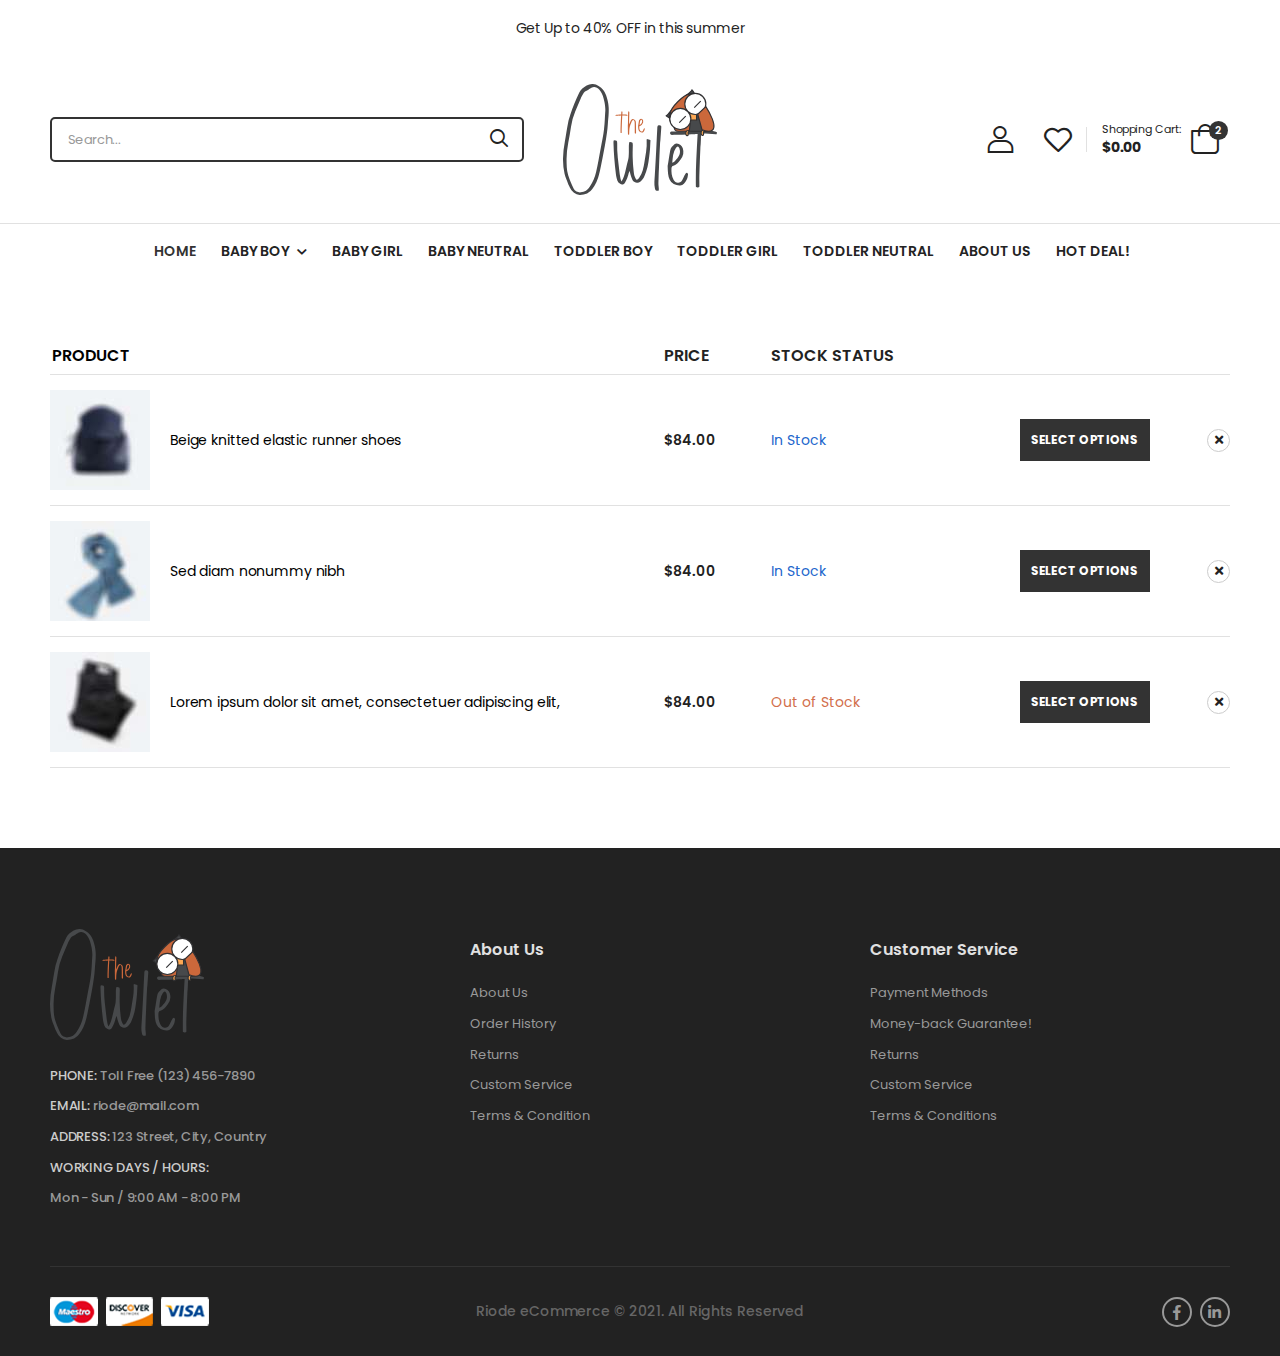
<file: wishlist.html>
<!DOCTYPE html>
<html lang="en">

<head>
	<meta charset="UTF-8">

	<meta name="viewport" content="width=device-width, initial-scale=1.0, minimum-scale=1.0">

	<title>Riode - Ultimate eCommerce Template</title>

	<meta name="keywords" content="HTML5 Template" />
	<meta name="description" content="Riode - eCommerce Template">
	<meta name="author" content="D-THEMES">

	<!-- Favicon -->
	<link rel="icon" type="image/png" href="images/icons/favicon.png">

	<script>
		WebFontConfig = {
			google: { families: [ 'Poppins:400,500,600,700' ] }
		};
		( function ( d ) {
			var wf = d.createElement( 'script' ), s = d.scripts[ 0 ];
			wf.src = 'js/webfont.js';
			wf.async = true;
			s.parentNode.insertBefore( wf, s );
		} )( document );
	</script>


	<link rel="stylesheet" type="text/css" href="vendor/fontawesome-free/css/all.min.css">
	<link rel="stylesheet" type="text/css" href="vendor/animate/animate.min.css">

	<!-- Plugins CSS File -->
	<link rel="stylesheet" type="text/css" href="vendor/magnific-popup/magnific-popup.min.css">

	<!-- Main CSS File -->
	<link rel="stylesheet" type="text/css" href="css/style.min.css">
	<link rel="stylesheet" type="text/css" href="css/demo24.min.css">

</head>

<body>
	<div class="page-wrapper">
        <header class="header">
        
            <!-- Top Navbar start  -->
            <div class="text-center top-navbar">
                <div class="container alert alert-dark border-no font-primary text-dark justify-content-center">
                    Get Up to 40% OFF in this summer
                    <button type="button" class="btn btn-link btn-close">
                        <i class="d-icon-times"></i>
                    </button>
                </div>
            </div>
            <!-- Top Navbar End  -->
        
            <!-- Start HeaderMiddle -->
            <div class="header-middle has-center">
                <div class="container">
        
                    <div class="header-left">
                        <a href="#" class="mobile-menu-toggle">
                            <i class="d-icon-bars2"></i>
                        </a>
                        <!-- Header Search Start -->
                        <div class="header-search hs-simple d-lg-show">
                            <form action="#" class="input-wrapper">
                                <input type="text" class="form-control" name="search" autocomplete="off" placeholder="Search..."
                                    required />
                                <button class="btn btn-search" type="submit">
                                    <i class="d-icon-search"></i>
                                </button>
                            </form>
                        </div>
                        <!-- Header Search End -->
                    </div>
        
                    <!-- Logo Start -->
                    <div class="header-center">
                        <a href="index.html" class="logo mr-0">
                            <img src="images/demos/demo24/owlet.svg" alt="logo" width="154" height="43" />
                        </a>
                    </div>
                    <!-- Logo End -->
        
                    <!-- Start of Header Right: Login, wishlist, Cart Button -->
                    <div class="header-right">
                        <a class="login mr-lg-6 mr-4" href="ajax/login.html">
                            <i class="d-icon-user"></i>
                        </a>
                        <!-- End Login -->
                        <a class="wishlist" href="wishlist.html">
                            <i class="d-icon-heart"></i>
                        </a>
                        <span class="divider"></span>
                        <!-- End Divider -->
        
                        <!-- Cart Item Shortcut View Start -->
                        <div class="dropdown cart-dropdown type2 cart-offcanvas mr-0 mr-lg-2">
        
                            <!-- Cart Toggle Button Start -->
                            <a href="#" class="cart-toggle label-block link">
                                <div class="cart-label d-lg-show">
                                    <span class="cart-name">Shopping Cart:</span>
                                    <span class="cart-price">$0.00</span>
                                </div>
                                <i class="d-icon-bag"><span class="cart-count">2</span></i>
                            </a>
                            <!-- Cart Toggle Button End -->
        
                            <div class="cart-overlay"></div>
        
                            <div class="dropdown-box">
                                <!-- Cart Toggle Header Start -->
                                <div class="cart-header">
                                    <h4 class="cart-title">Shopping Cart</h4>
                                    <a href="#" class="btn btn-dark btn-link btn-icon-right btn-close">close<i
                                            class="d-icon-arrow-right"></i><span class="sr-only">Cart</span></a>
                                </div>
                                <!-- Cart Toggle Header End -->
        
                                <!-- Start of Products  -->
                                <div class="products scrollable">
                                    <div class="product product-cart">
                                        <figure class="product-media">
                                            <a href="#">
                                                <img src="images/cart/product-1.jpg" alt="product" width="90" height="90" />
                                            </a>
                                            <button class="btn btn-link btn-close">
                                                <i class="fas fa-times"></i><span class="sr-only">Close</span>
                                            </button>
                                        </figure>
                                        <div class="product-detail">
                                            <a href="product.html" class="product-name">Solid Pattern In Fashion Summer
                                                Dress</a>
                                            <div class="price-box">
                                                <span
                                                    style="border: 1px solid gray; padding: 2px 5px; margin-right: 5px; border-radius: 5px;">Size:
                                                    S</span>
                                                <span
                                                    style="height: 22px; width: 22px; background-color: gray; border-radius: 50%;"></span>
                                            </div>
                                            <div class="price-box">
                                                <span class="product-quantity">1</span>
                                                <span class="product-price">$129.00</span>
                                            </div>
                                        </div>
                                    </div>
                                </div>
                                <!-- End of Products  -->
        
                                <div class="cart-total">
                                    <label>Subtotal:</label>
                                    <span class="price">$42.00</span>
                                </div>
                                <!-- End of Cart Total -->
                                <div class="cart-action">
                                    <a href="cart.html" class="btn btn-dark"><span>Go To Cart</span></a>
                                </div>
                                <!-- End of Cart Action -->
                            </div>
                        </div>
                        <!-- Cart Item Shortcut View End -->
                    </div>
                    <!-- End of Header Right: Login, wishlist, Cart Button -->
                </div>
            </div>
            <!-- End HeaderMiddle -->
        
            <!-- Start of HeaderBottom -->
            <div class="header-bottom sticky-header fix-top sticky-content  has-center d-lg-block d-none">
                <div class="container justify-content-center">
        
                    <!-- Navigation Start -->
                    <nav class="main-nav">
                        <ul class="menu">
                            <li class="active">
                                <a href="index.html">HOME</a>
                            </li>
                            <li>
                                <a href="shop.html">BABY BOY</a>
                                <div class="megamenu">
                                    <div class="row">
                                        <div class="col-4 col-sm-4 col-md-4 col-lg-4" style="border-right: 1px solid gray;">
                                            <h4 class="menu-title">Variations 1</h4>
                                            <div class="row">
                                                <div class="col-md-6">
                                                    <ul>
                                                        <li><a href="shop-banner-sidebar.html">Banner With
                                                                Sidebar</a></li>
                                                        <li><a href="shop-boxed-banner.html">Boxed Banner</a></li>
                                                        <li><a href="shop-infinite-scroll.html">Infinite
                                                                Ajaxscroll</a></li>
                                                        <li><a href="shop-horizontal-filter.html">Horizontal
                                                                Filter</a>
                                                        </li>
                                                        <li><a href="shop-navigation-filter.html">Navigation
                                                                Filter<span class="tip tip-hot">Hot</span></a></li>
        
                                                        <li><a href="shop-off-canvas.html">Off-Canvas Filter</a>
                                                        </li>
                                                        <li><a href="shop-right-sidebar.html">Right Toggle
                                                                Sidebar</a></li>
                                                    </ul>
                                                </div>
                                                <div class="col-md-6">
                                                    <ul>
                                                        <li><a href="shop-banner-sidebar.html">Banner With
                                                                Sidebar</a></li>
                                                        <li><a href="shop-boxed-banner.html">Boxed Banner</a></li>
                                                        <li><a href="shop-infinite-scroll.html">Infinite
                                                                Ajaxscroll</a></li>
                                                        <li><a href="shop-horizontal-filter.html">Shop All</a>
                                                        </li>
        
                                                    </ul>
                                                </div>
                                            </div>
                                        </div>
                                        <div class="col-2 col-sm-2 col-md-2 col-lg-2"
                                            style="border-right: 1px solid gray; text-align: center;">
                                            <h4 class="menu-title">Size</h4>
                                            <ul>
        
                                                <li><a href="shop-grid-3cols.html">Preemie<span
                                                            class="tip tip-new">New</span></a></li>
                                                <li><a href="shop-grid-4cols.html">Newborn</a></li>
                                                <li><a href="shop-grid-5cols.html">0-3m</a></li>
                                                <li><a href="shop-grid-6cols.html">3-6m</a></li>
                                                <li><a href="shop-grid-7cols.html">6-9m</a></li>
                                                <li><a href="shop-grid-8cols.html">9-12m</a></li>
                                            </ul>
                                        </div>
                                        <div class="col-3 col-sm-3 col-md-3 col-lg-3">
                                            <h4 class="menu-title">FEATURED COLLECTIONS</h4>
                                            <ul>
        
                                                <li><a href="shop-grid-3cols.html">Gifts fof baby girls<span
                                                            class="tip tip-new">New</span></a></li>
                                                <li><a href="shop-grid-4cols.html">Organic</a></li>
                                                <li><a href="shop-grid-5cols.html">New Arrivals</a></li>
                                                <li><a href="shop-grid-6cols.html">White Essintials</a></li>
                                                <li><a href="shop-grid-7cols.html">Crafting</a></li>
                                            </ul>
                                        </div>
        
                                        <div
                                            class="col-3 col-sm-3 col-md-3 col-lg-3 menu-banner menu-banner1 banner banner-fixed">
                                            <figure>
                                                <img src="images/menu/banner-1.jpg" alt="Menu banner" style="height: 350px;" />
                                            </figure>
                                            <div class="banner-content y-50">
                                                <h4 class="banner-subtitle font-weight-bold text-primary ls-m">Sale.
                                                </h4>
                                                <h3 class="banner-title font-weight-bold"><span class="text-uppercase">Up
                                                        to</span>70% Off</h3>
                                                <a href="shop.html" class="btn btn-link btn-underline">shop
                                                    now<i class="d-icon-arrow-right"></i></a>
                                            </div>
                                        </div>
                                        <!-- End Megamenu -->
                                    </div>
                                </div>
                            </li>
                            <li>
                                <a href="shop.html">BABY GIRL</a>
                            </li>
                            <li>
                                <a href="shop.html">BABY NEUTRAL</a>
                            </li>
                            <li>
                                <a href="shop.html">TODDLER BOY</a>
                            </li>
                            <li>
                                <a href="about-us.html">TODDLER GIRL</a>
                            </li>
                            <li>
                                <a href="about-us.html">TODDLER NEUTRAL</a>
                            </li>
                            <li>
                                <a href="about-us.html">ABOUT US</a>
                            </li>
                            <li>
                                <a href="https://d-themes.com/buynow/riodehtml" class="hot-deal">HOT DEAL!</a>
                            </li>
                        </ul>
                    </nav>
                    <!-- Navigation End -->
        
                </div>
            </div>
            <!-- End HeaderBottom -->
        </header>
        <!-- End Header -->
		<main class="main">
		
			<div class="page-content pt-10 pb-10 mb-2">
				<div class="container">
					<table class="shop-table wishlist-table mt-2 mb-4">
						<thead>
							<tr>
								<th class="product-name"><span>Product</span></th>
								<th></th>
								<th class="product-price"><span>Price</span></th>
								<th class="product-stock-status"><span>Stock status</span></th>
								<th class="product-add-to-cart"></th>
								<th class="product-remove"></th>
							</tr>
						</thead>
						<tbody class="wishlist-items-wrapper">
							<tr>
								<td class="product-thumbnail">
									<a href="product-simple.html">
										<figure>
											<img src="images/products/product11.jpg" width="100" height="100"
												alt="product">
										</figure>
									</a>
								</td>
								<td class="product-name">
									<a href="product-simple.html">Beige knitted elastic runner shoes</a>
								</td>
								<td class="product-price">
									<span class="amount">$84.00</span>
								</td>
								<td class="product-stock-status">
									<span class="wishlist-in-stock">In Stock</span>
								</td>
								<td class="product-add-to-cart">
									<a href="product.html" class="btn-product btn-primary"><span>Select options</span></a>
								</td>
								<td class="product-remove">
									<div>
										<a href="#" class="remove" title="Remove this product"><i
												class="fas fa-times"></i></a>
									</div>
								</td>
							</tr>
							<tr>
								<td class="product-thumbnail">
									<a href="product-simple.html">
										<figure>
											<img src="images/products/product12.jpg" width="100" height="100"
												alt="product">
										</figure>
									</a>
								</td>
								<td class="product-name">
									<a href="product-simple.html">Sed diam nonummy nibh</a>
								</td>
								<td class="product-price">
									<span class="amount">$84.00</span>
								</td>
								<td class="product-stock-status">
									<span class="wishlist-in-stock">In Stock</span>
								</td>
								<td class="product-add-to-cart">
									<a href="product.html" class="btn-product btn-primary"><span>Select options</span></a>
								</td>
								<td class="product-remove">
									<div>
										<a href="#" class="remove" title="Remove this product"><i
												class="fas fa-times"></i></a>
									</div>
								</td>
							</tr>
							<tr>
								<td class="product-thumbnail">
									<a href="product-simple.html">
										<figure>
											<img src="images/products/product13.jpg" width="100" height="100"
												alt="product">
										</figure>
									</a>
								</td>
								<td class="product-name">
									<a href="product-simple.html">Lorem ipsum dolor sit amet, consectetuer adipiscing
										elit,</a>
								</td>
								<td class="product-price">
									<span class="amount">$84.00</span>
								</td>
								<td class="product-stock-status">
									<span class="wishlist-out-stock">Out of Stock</span>
								</td>
								<td class="product-add-to-cart">
									<a href="product.html" class="btn-product btn-primary"><span>Select options</span></a>
								</td>
								<td class="product-remove">
									<div>
										<a href="#" class="remove" title="Remove this product"><i
												class="fas fa-times"></i></a>
									</div>
								</td>
							</tr>
						</tbody>
					</table>
				
				</div>
			</div>
		</main>
		<!-- End Main -->
        <footer class="footer">
            <div class="container">
                <div class="footer-middle">
                    <div class="row">
                        <div class="col-lg-4 col-md-4">
                            <div class="widget widget-about">
                                <a href="demo24.html" class="logo-footer">
                                    <img src="images/demos/demo24/owlet.svg" alt="logo-footer" width="154" height="43" />
                                </a>
                                <div class="widget-contact-info widget-collapsible">
                                    <ul class="contact-info">
                                        <li class="info phone"><label>PHONE:</label><a href="tel:#" target="_blank">Toll
                                                Free (123) 456-7890</a></li>
                                        <li class="info email"><label>EMAIL:</label><a href="mailto:riode@mail.com"
                                                target="_blank">riode@mail.com</a></li>
                                        <li class="info addr"><label>ADDRESS:</label><a href="#">123 Street, City,
                                                Country</a></li>
                                        <li class="info work"><label>WORKING DAYS / HOURS:</label><a href="#">Mon - Sun
                                                / 9:00 AM -
                                                8:00 PM</a></li>
                                    </ul>
                                </div>
                            </div>
                            <!-- End Widget -->
                        </div>
                        <div class="col-lg-4 col-md-4">
                            <div class="widget widget-info">
                                <h4 class="widget-title">About Us</h4>
                                <ul class="widget-body">
                                    <li>
                                        <a href="about-us.html">About Us</a>
                                    </li>
                                    <li>
                                        <a href="#">Order History</a>
                                    </li>
                                    <li>
                                        <a href="#">Returns</a>
                                    </li>
                                    <li>
                                        <a href="#">Custom Service</a>
                                    </li>
                                    <li>
                                        <a href="#">Terms &amp; Condition</a>
                                    </li>
                                </ul>
                            </div>
                            <!-- End Widget -->
                        </div>
                        <div class="col-lg-4 col-md-4">
                            <div class="widget widget-service">
                                <h4 class="widget-title">Customer Service</h4>
                                <ul class="widget-body">
                                    <li>
                                        <a href="#">Payment Methods</a>
                                    </li>
                                    <li>
                                        <a href="#">Money-back Guarantee!</a>
                                    </li>
                                    <li>
                                        <a href="#">Returns</a>
                                    </li>
                                    <li>
                                        <a href="#">Custom Service</a>
                                    </li>
                                    <li>
                                        <a href="#">Terms &amp; Conditions</a>
                                    </li>
                                </ul>
                            </div>
                            <!-- End Widget -->
                        </div>
        
                    </div>
                </div>
                <!-- End FooterMiddle -->
                <div class="footer-bottom">
                    <div class="footer-left">
                        <figure class="payment">
                            <img src="images/payment.png" alt="payment" width="159" height="29" />
                        </figure>
                    </div>
                    <div class="footer-center">
                        <p class="copyright">Riode eCommerce &copy; 2021. All Rights Reserved</p>
                    </div>
                    <div class="footer-right">
                        <div class="social-links">
                            <a href="#" class="social-link social-facebook fab fa-facebook-f"></a>
                            <!-- <a href="#" class="social-link social-twitter fab fa-twitter"></a> -->
                            <a href="#" class="social-link social-linkedin fab fa-linkedin-in"></a>
                        </div>
                    </div>
                </div>
                <!-- End FooterBottom -->
            </div>
        </footer>
        <!-- End Footer -->
	</div>
	<!-- Sticky Footer -->
	<div class="sticky-footer sticky-content fix-bottom">
        <a href="demo1.html" class="sticky-link active">
            <i class="d-icon-home"></i>
            <span>Home</span>
        </a>
        <a href="shop.html" class="sticky-link">
            <i class="d-icon-volume"></i>
            <span>Categories</span>
        </a>
        <a href="wishlist.html" class="sticky-link">
            <i class="d-icon-heart"></i>
            <span>Wishlist</span>
        </a>
        <a href="account.html" class="sticky-link">
            <i class="d-icon-user"></i>
            <span>Account</span>
        </a>
        <div class="header-search hs-toggle dir-up">
            <a href="#" class="search-toggle sticky-link">
                <i class="d-icon-search"></i>
                <span>Search</span>
            </a>
            <form action="#" class="input-wrapper">
                <input type="text" class="form-control" name="search" autocomplete="off"
                    placeholder="Search your keyword..." required />
                <button class="btn btn-search" type="submit">
                    <i class="d-icon-search"></i>
                </button>
            </form>
        </div>
    </div>
	<!-- Scroll Top -->
	<a id="scroll-top" href="#top" title="Top" role="button" class="scroll-top"><i class="d-icon-arrow-up"></i></a>

	<!-- MobileMenu -->
	<div class="mobile-menu-wrapper">
		<div class="mobile-menu-overlay">
		</div>
		<!-- End Overlay -->
		<a class="mobile-menu-close" href="#"><i class="d-icon-times"></i></a>
		<!-- End CloseButton -->
		<div class="mobile-menu-container scrollable">
			<form action="#" class="input-wrapper">
				<input type="text" class="form-control" name="search" autocomplete="off"
					placeholder="Search your keyword..." required />
				<button class="btn btn-search" type="submit">
					<i class="d-icon-search"></i>
				</button>
			</form>
			<!-- End Search Form -->
			<ul class="mobile-menu mmenu-anim">
				<li>
					<a href="demo1.html">Home</a>
				</li>
				<li>
					<a href="#" class="active">Categories</a>
					<ul>
						<li>
							<a href="#">
								Variations 1
							</a>
							<ul>
								<li><a href="shop-banner-sidebar.html">Banner With Sidebar</a></li>
								<li><a href="shop-boxed-banner.html">Boxed Banner</a></li>
								<li><a href="shop-infinite-scroll.html">Infinite Ajaxscroll</a></li>
								<li><a href="shop-horizontal-filter.html">Horizontal Filter</a></li>
								<li><a href="#">Navigation Filter<span class="tip tip-hot">Hot</span></a></li>

								<li><a href="shop-off-canvas.html">Off-Canvas Filter</a></li>
								<li><a href="shop-right-sidebar.html">Right Toggle Sidebar</a></li>
							</ul>
						</li>
						<li>
							<a href="#">
								Variations 2
							</a>
							<ul>

								<li><a href="shop-grid-3cols.html">3 Columns Mode<span
											class="tip tip-new">New</span></a></li>
								<li><a href="shop-grid-4cols.html">4 Columns Mode</a></li>
								<li><a href="shop-grid-5cols.html">5 Columns Mode</a></li>
								<li><a href="shop-grid-6cols.html">6 Columns Mode</a></li>
								<li><a href="shop-grid-7cols.html">7 Columns Mode</a></li>
								<li><a href="shop-grid-8cols.html">8 Columns Mode</a></li>
								<li><a href="shop-list.html">List Mode</a></li>
							</ul>
						</li>
					</ul>
				</li>
				<li>
					<a href="product.html">Products</a>
					<ul>
						<li>
							<a href="#">Product Pages</a>
							<ul>
								<li><a href="product-simple.html">Simple Product</a></li>
								<li><a href="product.html">Variable Product</a></li>
								<li><a href="product-sale.html">Sale Product</a></li>
								<li><a href="product-featured.html">Featured &amp; On Sale</a></li>

								<li><a href="shop-off-canvas.html">Off-Canvas Filter</a></li>
								<li><a href="shop-right-sidebar.html">Right Toggle Sidebar</a></li>
								<li><a href="product-sticky-cart.html">Add Cart Sticky<span
											class="tip tip-hot">Hot</span></a></li>
								<li><a href="product-tabinside.html">Tab Inside</a></li>
							</ul>
						</li>
						<li>
							<a href="#">Product Layouts</a>
							<ul>
								<li><a href="product-grid.html">Grid Images<span class="tip tip-new">New</span></a></li>
								<li><a href="product-masonry.html">Masonry</a></li>
								<li><a href="product-gallery.html">Gallery Type</a></li>
								<li><a href="product-full.html">Full Width Layout</a></li>
								<li><a href="product-sticky.html">Sticky Info</a></li>
								<li><a href="product-sticky-both.html">Left &amp; Right Sticky</a></li>
								<li><a href="product-horizontal.html">Horizontal Thumb</a></li>
								<li><a href="product-left-sidebar">Left Sidebar</a></li>
								<li><a href="#">Build Your Own</a></li>
							</ul>
						</li>
					</ul>
				</li>
				<li>
					<a href="#">Pages</a>
					<ul>
						<li><a href="about-us.html">About</a></li>
						<li><a href="contact-us.html">Contact Us</a></li>
						<li><a href="account.html">Login</a></li>
						<li><a href="faq.html">FAQs</a></li>
						<li><a href="error-404.html">Error 404</a></li>
						<li><a href="coming-soon.html">Coming Soon</a></li>
					</ul>
				</li>
				<li>
					<a href="blog-classic.html">Blog</a>
					<ul>
						<li><a href="blog-classic.html">Classic</a></li>
						<li><a href="blog-listing.html">Listing</a></li>
						<li>
							<a href="#">Grid</a>
							<ul>
								<li><a href="blog-grid-2col.html">Grid 2 columns</a></li>
								<li><a href="blog-grid-3col.html">Grid 3 columns</a></li>
								<li><a href="blog-grid-4col.html">Grid 4 columns</a></li>
								<li><a href="blog-grid-sidebar.html">Grid sidebar</a></li>
							</ul>
						</li>
						<li>
							<a href="#">Masonry</a>
							<ul>
								<li><a href="blog-masonry-2col.html">Masonry 2 columns</a></li>
								<li><a href="blog-masonry-3col.html">Masonry 3 columns</a></li>
								<li><a href="blog-masonry-4col.html">Masonry 4 columns</a></li>
								<li><a href="blog-masonry-sidebar.html">Masonry sidebar</a></li>
							</ul>
						</li>
						<li>
							<a href="#">Mask</a>
							<ul>
								<li><a href="blog-mask-grid.html">Blog mask grid</a></li>
								<li><a href="blog-mask-masonry.html">Blog mask masonry</a></li>
							</ul>
						</li>
						<li>
							<a href="post-single.html">Single Post</a>
						</li>
					</ul>
				</li>
				<li>
					<a href="#">Elements</a>
					<ul>
						<li><a href="element-products.html">Products</a></li>
						<li><a href="element-typography.html">Typography</a></li>
						<li><a href="element-titles.html">Titles</a></li>
						<li><a href="element-categories.html">Product Category</a></li>
						<li><a href="element-buttons.html">Buttons</a></li>
						<li><a href="element-accordions.html">Accordions</a></li>
						<li><a href="element-alerts.html">Alert &amp; Notification</a></li>
						<li><a href="element-tabs.html">Tabs</a></li>
						<li><a href="element-testimonials.html">Testimonials</a></li>
						<li><a href="element-blog-posts.html">Blog Posts</a></li>
						<li><a href="element-instagrams.html">Instagrams</a></li>
						<li><a href="element-cta.html">Call to Action</a></li>
						<li><a href="element-icon-boxes.html">Icon Boxes</a></li>
						<li><a href="element-icons.html">Icons</a></li>
					</ul>
				</li>
				<li><a href="https://d-themes.com/buynow/riodehtml">Buy Riode!</a></li>
			</ul>
			<!-- End MobileMenu -->
		</div>
	</div>
	<!-- Plugins JS File -->
	<script src="vendor/jquery/jquery.min.js"></script>
	<script src="vendor/elevatezoom/jquery.elevatezoom.min.js"></script>
	<script src="vendor/imagesloaded/imagesloaded.pkgd.min.js"></script>
	<script src="vendor/magnific-popup/jquery.magnific-popup.min.js"></script>
	<!-- Main JS File -->
	<script src="js/main.min.js"></script>
</body>

</html>
</file>
<file: css/custom.css>
body{
  background-color: rgb(255 255 255);
}

/* Top Navbar */
.top-navbar{
  background-color: #F2F2F2;
}
.top-navbar .container{
  padding: 0 2px;
}
.top-navbar button i{
  color: black;
}

/* Search */
.header-search form{
  max-width: 300px;
}

.cart-toggle{
  color: rgb(203 104 59);
}

.header-bottom{
background-color: #F2F2F2;
}
.header-bottom .main-nav .menu .hot-deal{
  color:#3792a7
}

.banner-group .banner .banner-content a{
  background-color: #2b6777;
  color: white;
}

.header-left .header-search .input-wrapper input{
  border-radius: 25px;
  border: 3px solid #f26b3c;
}
.header-left .header-search .input-wrapper .btn-search{
  background-color: #2b6777;
  color: white;
  border: 3px solid #f26b3c;
  border-left: none;
  border-top-right-radius: 25px;
  border-bottom-right-radius: 25px;
}

.mobile-menu-wrapper .mobile-menu-container .input-wrapper input{
  border-top-left-radius: 25px;
  border-bottom-left-radius: 25px;
  border: 3px solid #f26b3c;
  border-right: none;
}

.mobile-menu-wrapper .mobile-menu-container .input-wrapper .btn-search{
  background-color: #2b6777;
  color: white;
  border: 3px solid #f26b3c;
  border-left: none;
  border-top-right-radius: 25px;
  border-bottom-right-radius: 25px;
}


.header-right .wishlist{
  color:#2b6777;
}
.header-right .login{
  color:#383e8b;
}

.product-wrapper .product-grid .shop-now{
  background-color: #2b6777;
  color: white;
}

/* Header */
.header-middle{
  background-color: #c8d8e4;
}

.footer{
  background-color: #c8d8e4;
}
.footer .widget-contact-info ul label{
  color: #222;
}
.footer .widget-contact-info ul li a{
  color: #666;
}
.footer .footer-middle .widget-info h4.widget-title{
  color: #222;
}
.footer .footer-middle .widget-info .widget-body li a{
  color: #47494b;
}
.footer .footer-middle .widget-service h4.widget-title{
  color: #222;
}
.footer .footer-middle .widget-service .widget-body li a{
  color: #47494b;
}

.footer .footer-bottom .footer-right .social-links a{
  color: #222;
  border-color: #222;
}
.footer .footer-bottom .footer-center p{
  color: #222;
}

.sticky-footer .home{
  color: #f26b3c;
}
.sticky-footer .category{
  color: red;
}
.sticky-footer .wishlist{
  color: green;
}
.sticky-footer .account{
  color: rgb(201, 59, 102);
}
.sticky-footer .search{
  color: rgb(28, 138, 114);
}

.scroll-top{
  color: rgb(228 113 83);
  bottom: 100px;
  right: 20px;
}

/* Banner */
.custom-banner img{
 width: 100%; 
 height: 500px;
}
@media screen and (max-width: 1200px) {
  .custom-banner img{
    height: 450px;
  }
}
@media screen and (max-width: 992px) {
  .custom-banner img{
    height: 350px;
  }

}
@media screen and (max-width: 768px) {
  .custom-banner img{
    height: 300px;
  }
  .logo img{
   height: 53px;
  }
}
@media screen and (max-width: 576px) {
  .custom-banner img{
    height: 200px;
  }
}
</file>
<file: css/style.min.css>
﻿.owl-carousel .owl-item img {
  height: auto;
}
.owl-loaded .owl-stage::after {
  content: "";
}
.owl-carousel:not(.owl-loaded) {
  flex-wrap: nowrap;
  overflow: hidden;
}
.owl-carousel:not(.owl-loaded)[class*="cols-"]:not(.gutter-no) {
  margin-left: -10px !important;
  margin-right: -10px !important;
  width: auto;
}
.owl-theme .owl-nav.disabled + .owl-dots {
  margin-top: 1.5rem;
}
.owl-theme.owl-shadow-carousel .owl-nav.disabled + .owl-dots {
  margin-top: 4rem;
}
.owl-theme .owl-nav .owl-prev,
.owl-theme .owl-nav .owl-next {
  margin: 0;
  transform: translateY(-50%);
  font-size: 20px;
  font-weight: 400;
  color: #26c;
}
.owl-theme .owl-nav .owl-prev i::before,
.owl-theme .owl-nav .owl-next i::before {
  margin: 0;
}
.owl-theme .owl-nav .owl-prev:not(.disabled):hover,
.owl-theme
  .owl-nav
  .owl-prev:not(.disabled):active
  .owl-theme
  .owl-nav
  .owl-prev:not(.disabled):focus,
.owl-theme .owl-nav .owl-next:not(.disabled):hover,
.owl-theme
  .owl-nav
  .owl-next:not(.disabled):active
  .owl-theme
  .owl-nav
  .owl-prev:not(.disabled):focus,
.owl-theme
  .owl-nav
  .owl-prev:not(.disabled):active
  .owl-theme
  .owl-nav
  .owl-next:not(.disabled):focus,
.owl-theme
  .owl-nav
  .owl-next:not(.disabled):active
  .owl-theme
  .owl-nav
  .owl-next:not(.disabled):focus {
  background-color: #26c;
  border-color: #26c;
  color: #fff;
}
.owl-theme .owl-nav .owl-prev.disabled,
.owl-theme .owl-nav .owl-next.disabled {
  color: #ccc;
}
.owl-theme .owl-nav .owl-prev {
  left: -40px;
}
.owl-theme .owl-nav .owl-next {
  right: -40px;
}
.owl-theme .owl-dots .owl-dot.active span {
  background-color: #26c;
  border-color: #26c;
}
.owl-theme .owl-dots .owl-dot span {
  margin: 5px;
}
@media (max-width: 1300px) {
  .owl-theme .owl-nav .owl-prev {
    left: 20px;
  }
  .owl-theme .owl-nav .owl-next {
    right: 20px;
  }
}
.owl-nav-full .owl-nav {
  opacity: 0;
  transition: opacity 0.4s;
}
.owl-nav-full .owl-nav .owl-prev,
.owl-nav-full .owl-nav .owl-next {
  margin: 0;
  top: 0;
  height: 100%;
  transform: none;
  border: 0;
  font-size: 3rem;
  font-weight: 400;
  color: #333;
  border-radius: 0;
  background-color: rgba(255, 255, 255, 0.8);
  transition: 0.4s;
}
.owl-nav-full .owl-nav .owl-prev:not(.disabled):hover,
.owl-nav-full .owl-nav .owl-next:not(.disabled):hover {
  color: #26c;
  background-color: rgba(255, 255, 255, 0.8);
}
.owl-nav-full .owl-nav .owl-prev.disabled,
.owl-nav-full .owl-nav .owl-next.disabled {
  visibility: hidden;
  opacity: 0;
}
.owl-nav-full .owl-nav .owl-prev {
  left: 0;
  box-shadow: 4px 0px 7px -5px rgba(0, 0, 0, 0.2);
}
.owl-nav-full .owl-nav .owl-next {
  right: 0;
  box-shadow: -4px 0px 7px -5px rgba(0, 0, 0, 0.2);
}
.owl-nav-full:hover .owl-nav {
  opacity: 1;
}
.owl-nav-full:hover .owl-prev {
  left: 0;
}
.owl-nav-full:hover .owl-next {
  right: 0;
}
.owl-nav-arrow .owl-nav .owl-next,
.owl-nav-arrow .owl-nav .owl-prev {
  margin: 0;
  color: #666;
  font-weight: 400;
  width: 1em;
  height: 1em;
  font-size: 4.5rem;
  border: none;
}
.owl-nav-arrow .owl-nav .owl-next i,
.owl-nav-arrow .owl-nav .owl-prev i {
  display: none;
}
.owl-nav-arrow .owl-nav .owl-next::before,
.owl-nav-arrow .owl-nav .owl-prev::before {
  font-family: "riode";
}
.owl-nav-arrow .owl-nav .owl-next:not(.disabled):hover,
.owl-nav-arrow .owl-nav .owl-next:not(.disabled):active,
.owl-nav-arrow .owl-nav .owl-next:not(.disabled):focus,
.owl-nav-arrow .owl-nav .owl-prev:not(.disabled):hover,
.owl-nav-arrow .owl-nav .owl-prev:not(.disabled):active,
.owl-nav-arrow .owl-nav .owl-prev:not(.disabled):focus {
  background-color: transparent;
  color: #26c;
}
.owl-nav-arrow .owl-nav .owl-next.disabled,
.owl-nav-arrow .owl-nav .owl-prev.disabled {
  color: #aaa;
}
.owl-nav-arrow .owl-nav .owl-next {
  right: 5%;
}
.owl-nav-arrow .owl-nav .owl-next::before {
  content: "\e983";
}
.owl-nav-arrow .owl-nav .owl-prev {
  left: 5%;
}
.owl-nav-arrow .owl-nav .owl-prev::before {
  content: "\e982";
}
.owl-nav-inner .owl-nav .owl-prev,
.owl-nav-inner .owl-nav .owl-next {
  opacity: 0;
  visibility: hidden;
}
.owl-nav-inner .owl-nav .owl-prev {
  left: 0;
}
.owl-nav-inner .owl-nav .owl-next {
  right: 0;
}
.owl-nav-inner:hover .owl-prev,
.owl-nav-inner:hover .owl-next {
  opacity: 1;
  visibility: visible;
}
.owl-nav-inner:hover .owl-prev {
  left: 2rem;
}
.owl-nav-inner:hover .owl-next {
  right: 2rem;
}
.owl-nav-top .owl-nav {
  position: absolute;
  top: -5.3rem;
  right: -0.4rem;
  color: #ccc;
}
.owl-nav-top .owl-nav .owl-next,
.owl-nav-top .owl-nav .owl-prev:not(.disabled) {
  color: #777;
}
.owl-nav-top .owl-nav i {
  padding: 0.1rem 0.5rem;
  font-size: 1.8rem;
  font-weight: 700;
}
.owl-nav-top .owl-nav i::before {
  margin: 0;
}
.owl-nav-bottom .owl-nav {
  position: absolute;
  bottom: 1.7rem;
  right: -0.4rem;
  color: #999;
}
.owl-nav-bottom .owl-nav i {
  font-size: 2rem;
  font-weight: 700;
}
.owl-nav-bottom .owl-nav i::before {
  margin: 0;
}
.owl-nav-bottom .owl-prev {
  margin-right: 0.8rem;
}
.owl-dot-white .owl-dots .owl-dot span {
  background-color: #fff;
  border-color: #fff;
  opacity: 0.8;
}
.owl-dot-white .owl-dots .owl-dot.active span {
  background-color: #fff;
  border-color: #fff;
  opacity: 1;
}
.owl-dot-grey .owl-dots .owl-dot span {
  background-color: #efefef;
  border-color: #efefef;
}
.owl-dot-grey .owl-dots .owl-dot.active span {
  background-color: #999;
  border-color: #999;
}
.owl-dot-dark .owl-dots .owl-dot span {
  background-color: #a1a1a1;
  border-color: #a1a1a1;
}
.owl-dot-dark .owl-dots .owl-dot.active span {
  background-color: #333;
  border-color: #333;
}
.owl-dot-inner .owl-dots {
  position: absolute;
  bottom: 4.5rem;
  left: 50%;
  transform: translateX(-50%);
}
.brand-carousel .owl-stage {
  display: flex;
  align-items: center;
}
.brand-carousel .owl-item img {
  width: auto;
  margin: auto;
}
.brand-carousel:not(.loaded) {
  text-align: center;
  align-items: center;
}
.owl-carousel .slide-animate {
  transform: translate3d(0, 0, 0) scale(1);
  will-change: filter, transform, opacity;
  visibility: hidden;
  opacity: 0;
}
.owl-carousel .slide-animate.show-content {
  visibility: visible;
  opacity: 1;
}
.owl-full-height,
.owl-full-height .owl-stage-outer,
.owl-full-height .owl-stage,
.owl-full-height .owl-item,
.owl-same-height .owl-item > * {
  height: 100%;
}
.owl-same-height .owl-stage {
  display: flex;
}
.owl-full-height .owl-item img {
  height: 100%;
  width: 100%;
  object-fit: cover;
}
.owl-shadow-carousel .owl-stage-outer {
  margin: -30px;
  padding: 30px;
}
.owl-nav-bg .owl-nav .owl-prev {
  left: 15.4%;
}
.owl-nav-bg .owl-nav .owl-next {
  right: 15.4%;
}
.owl-nav-bg .owl-nav [class*="owl-"] {
  width: 4.8rem;
  height: 4.8rem;
  border-width: 2px;
  font-size: 3.2rem;
  color: #666666;
  border-color: #666666;
}
.owl-nav-bg .owl-nav [class*="owl-"].disabled {
  border-color: #acabab;
}
.owl-nav-bg .owl-nav i {
  line-height: 1;
  margin-bottom: 2px;
}
.owl-nav-fade .owl-nav .owl-prev {
  opacity: 0;
  margin-left: 4rem;
}
.owl-nav-fade .owl-nav .owl-next {
  opacity: 0;
  margin-right: 4rem;
}
.owl-nav-fade:hover .owl-nav .owl-prev {
  opacity: 1;
  margin-left: 0;
}
.owl-nav-fade:hover .owl-nav .owl-next {
  opacity: 1;
  margin-right: 0;
}
.owl-split .owl-item:not(:last-child) {
  position: relative;
}
.owl-split .owl-item:not(:last-child)::after {
  content: "";
  position: absolute;
  left: 100%;
  top: 0;
  bottom: 0;
  width: 1px;
  background-color: #ebebeb;
}
.owl-middle .owl-stage {
  display: flex;
  align-items: center;
}
.rotate-slider {
  padding-left: 17.9%;
}
.rotate-slider .owl-stage-outer {
  margin: -20px;
  padding: 20px;
  padding-left: 23%;
  margin-left: -23%;
}
.rotate-slider .owl-item {
  transition: 1s;
  box-shadow: 0 0 20px 5px rgba(0, 0, 0, 0.1);
}
.rotate-slider .owl-item:not(.active) {
  transform: scale(0.8) translateX(100%);
  transform-origin: left;
}
.rotate-slider .owl-nav .owl-next {
  right: auto;
  left: 40px;
  font-size: 36px;
}
.rotate-slider .owl-nav .owl-next::before {
  content: "\e982";
}
.rotate-slider .owl-nav .owl-prev {
  display: none;
}
@media (max-width: 479px) {
  .rotate-slider .owl-nav .owl-next {
    right: auto;
    left: 15px;
    font-size: 24px;
  }
}
.noUi-target {
  background: #eee;
  margin: 4px 16px 3rem 9px;
}
.noUi-connects {
  padding: 11.5px 0;
  top: -10px;
}
.noUi-connect {
  background: #999;
  margin-top: 11px;
  height: 3px;
}
.noUi-horizontal .noUi-handle {
  top: -0.6rem;
  width: 1.2rem;
  height: 1.7rem;
  background: #444;
  border-radius: 3px;
}
*,
::after,
::before {
  box-sizing: inherit;
}
html {
  font-size: 62.5%;
  font-size-adjust: 100%;
  font-weight: 400;
  box-sizing: border-box;
  -webkit-tap-highlight-color: transparent;
}
body {
  margin: 0;
  overflow-x: hidden;
  font-family: Poppins, sans-serif;
  font-size: 1.4rem;
  line-height: 1.6;
  color: #666;
}
main {
  display: block;
  position: relative;
}
body:not(.loaded) * {
  transition: all 0s !important;
}
.page-wrapper {
  position: relative;
  transition: margin 0.4s, opacity 0.5s;
  opacity: 0;
}
.loaded > .page-wrapper {
  opacity: 1;
}
table {
  width: 100%;
  border-collapse: collapse;
}
table td,
table th {
  padding: 0;
}
.section {
  padding: 7rem 0;
}
.grey-section {
  background: #f6f7f9;
}
.background-section {
  background-repeat: no-repeat;
}
.parallax {
  background-color: #3c3f41;
}
ul {
  padding-left: 1.5em;
}
.menu,
.menu ul,
.mobile-menu,
.mobile-menu ul,
.nav,
.nav ul,
.widget-body,
.widget-body ul,
.list,
.breadcrumb,
.filter-items,
.select-menu > ul,
.dropdown-box,
.pagination,
.nav-filters,
.category ul,
.comments ul,
.product-nav,
.product-tabs > div ul {
  list-style-type: none;
  margin: 0;
  padding: 0;
}
a {
  text-decoration: none;
  color: inherit;
  transition: color 0.3s;
}
a:hover {
  color: #26c;
}
:focus {
  outline: 0;
}
figure {
  margin: 0;
}
img {
  max-width: 100%;
  height: auto;
}
hr {
  margin-bottom: 2rem;
  border: 0;
  border-top: 1px solid #eee;
}
input {
  -webkit-appearance: none;
  border: 0;
  padding: 0;
  font-family: Poppins, sans-serif;
}
input:focus {
  outline: 0;
}
i {
  font-style: normal;
}
button:focus {
  outline: none;
}
.scrollable,
.sidebar-content {
  -webkit-overflow-scrolling: touch;
}
.scrollable::-webkit-scrollbar,
.sidebar-content::-webkit-scrollbar {
  height: 7px;
  width: 4px;
}
.scrollable::-webkit-scrollbar-thumb,
.sidebar-content::-webkit-scrollbar-thumb {
  margin-right: 2px;
  background: rgba(0, 0, 0, 0.25);
  border-radius: 5px;
  cursor: pointer;
}
.scrollable-light::-webkit-scrollbar-thumb {
  background: rgba(255, 255, 255, 0.2);
}
@keyframes bouncedelay {
  0%,
  80%,
  100% {
    transform: scale(1);
  }
  40% {
    transform: scale(1.2);
  }
}
@keyframes rotatedelay {
  0% {
    transform: rotateZ(0);
  }
  100% {
    transform: rotateZ(360deg);
  }
}
@keyframes reveal-1 {
  0% {
    transform: rotate3d(0, 0, 1, 135deg) translate3d(0, 0, 0);
    border-radius: 50%;
  }
  20% {
    transform: rotate3d(0, 0, 1, 135deg) translate3d(55%, 55%, 0);
    border-radius: 0;
  }
  80% {
    transform: rotate3d(0, 0, 1, 495deg) translate3d(55%, 55%, 0);
    border-radius: 0;
  }
  100% {
    transform: rotate3d(0, 0, 1, 495deg) translate3d(0, 0, 0);
    border-radius: 50%;
  }
}
@keyframes reveal-2 {
  0% {
    transform: rotate3d(0, 0, 1, 135deg) translate3d(0, 0, 0);
    border-radius: 50%;
  }
  20% {
    transform: rotate3d(0, 0, 1, 135deg) translate3d(55%, -55%, 0);
    border-radius: 0;
  }
  80% {
    transform: rotate3d(0, 0, 1, 495deg) translate3d(55%, -55%, 0);
    border-radius: 0;
  }
  100% {
    transform: rotate3d(0, 0, 1, 495deg) translate3d(0, 0, 0);
    border-radius: 50%;
  }
}
@keyframes reveal-3 {
  0% {
    transform: rotate3d(0, 0, 1, 135deg) translate3d(0, 0, 0);
    border-radius: 50%;
  }
  20% {
    transform: rotate3d(0, 0, 1, 135deg) translate3d(-55%, -55%, 0);
    border-radius: 0;
  }
  80% {
    transform: rotate3d(0, 0, 1, 495deg) translate3d(-55%, -55%, 0);
    border-radius: 0;
  }
  100% {
    transform: rotate3d(0, 0, 1, 495deg) translate3d(0, 0, 0);
    border-radius: 50%;
  }
}
@keyframes reveal-4 {
  0% {
    transform: rotate3d(0, 0, 1, 135deg) translate3d(0, 0, 0);
    border-radius: 50%;
  }
  20% {
    transform: rotate3d(0, 0, 1, 135deg) translate3d(-55%, 55%, 0);
    border-radius: 0;
  }
  80% {
    transform: rotate3d(0, 0, 1, 495deg) translate3d(-55%, 55%, 0);
    border-radius: 0;
  }
  100% {
    transform: rotate3d(0, 0, 1, 495deg) translate3d(0, 0, 0);
    border-radius: 50%;
  }
}
.bounce-loader {
  position: absolute;
  display: flex;
  flex-wrap: wrap;
  align-items: center;
  justify-content: space-between;
  top: 50%;
  left: 50%;
  width: 20px;
  height: 20px;
  transition: all 0.2s;
  text-align: center;
  z-index: 10000;
}
.bounce-loader .bounce1,
.bounce-loader .bounce2,
.bounce-loader .bounce3,
.bounce-loader .bounce4 {
  display: block;
  position: absolute;
  left: 0;
  top: 0;
  width: 20px;
  height: 20px;
  margin-bottom: 5px;
  background-color: #26c;
}
.bounce-loader .bounce1 {
  animation: 2s infinite reveal-1;
}
.bounce-loader .bounce2 {
  animation: 2s infinite reveal-2;
}
.bounce-loader .bounce3 {
  animation: 2s infinite reveal-3;
}
.bounce-loader .bounce4 {
  animation: 2s infinite reveal-4;
}
.bounce-loader .bounce3 {
  border: 3px solid #26c;
  background-color: transparent;
}
.appear-animate {
  transform: translate3d(0, 0, 0) scale(1);
  will-change: transform, filter, opacity;
}
.fade {
  opacity: 0;
  transition: opacity 0.5s;
}
.fade.in {
  opacity: 1;
}
.scroll-top {
  position: fixed;
  text-align: center;
  bottom: 30px;
  left: auto;
  right: 30px;
  width: 60px;
  height: 60px;
  font-size: 27px;
  opacity: 0;
  visibility: hidden;
  transition: transform 0.3s, visibility 0.3s, opacity 0.3s;
  color: #222;
  transform: translateY(40px);
  border-radius: 3px;
  z-index: 9999;
  box-shadow: 0 0 20px 0 rgba(0, 0, 0, 0.1);
  line-height: 60px;
  background-color: #fff;
}
.scroll-top:hover {
  color: #222;
}
.scroll-top i {
  font-weight: 900;
  line-height: inherit;
}
@media (min-width: 768px) {
  .scroll-top.show {
    visibility: visible;
    opacity: 1;
    transform: translateY(0);
  }
}
@keyframes fixedTop {
  from {
    transform: translateY(-100%);
    transform-origin: center top 0px;
  }
  to {
    transform: translateY(0);
  }
}
@keyframes fixedBottom {
  from {
    transform: translateY(100%);
    transform-origin: center top 0px;
  }
  to {
    transform: translateY(0);
  }
}
.sticky-content.fix-top {
  top: 0;
}
.sticky-content.fix-bottom {
  bottom: 0;
}
.sticky-content.fixed {
  position: fixed;
  left: 0;
  right: 0;
  opacity: 1;
  transform: translateY(0);
  background: #fff;
  z-index: 1051;
  box-shadow: 0 0 10px 1px rgba(0, 0, 0, 0.1);
}
.sticky-content.fixed.fix-top {
  animation: fixedTop 0.4s;
}
.sticky-content.fixed.fix-bottom {
  animation: fixedBottom 0.4s;
}
.loading:not(.load-more-overlay),
.load-more-overlay.loading::after {
  animation: spin 650ms infinite linear;
  border: 2px solid transparent;
  border-radius: 32px;
  border-top: 2px solid rgba(0, 0, 0, 0.4) !important;
  border-right: 2px solid rgba(0, 0, 0, 0.4) !important;
  border-bottom: 2px solid rgba(0, 0, 0, 0.4) !important;
  content: "";
  display: block;
  height: 21px;
  top: 50%;
  margin-top: -11px;
  left: 50%;
  margin-left: -10px;
  right: auto;
  position: absolute;
  width: 21px;
}
.load-more-overlay {
  position: relative;
}
.load-more-overlay.loading::after {
  content: "";
}
.load-more-overlay::before {
  content: "";
  position: absolute;
  left: 0;
  right: 0;
  top: 0;
  bottom: 0;
  background: #fff;
  opacity: 0.8;
}
@keyframes spin {
  0% {
    transform: rotate(0deg);
  }
  100% {
    transform: rotate(359deg);
  }
}
.riode-rounded-skin .btn,
.riode-rounded-skin .post-calendar,
.riode-rounded-skin .product-hide-details .btn-product,
.riode-rounded-skin .product-hide-details .btn-product-icon,
.riode-rounded-skin .post-single > .post-wrap img,
.riode-rounded-skin .post-single .post-author-detail,
.riode-rounded-skin .post-media,
.riode-rounded-skin .post-framed,
.riode-rounded-skin .minipopup-box,
.riode-rounded-skin .product-category,
.riode-rounded-skin .product-category .category-content,
.riode-rounded-skin .product-with-qty .quantity button,
.riode-rounded-skin .product-wrapper .banner,
.riode-rounded-skin .vendor-widget .vendor-logo,
.riode-rounded-skin .vendor-widget .vendor-product > figure,
.riode-rounded-skin .vendor-widget .vendor-banner {
  border-radius: 3px;
  overflow: hidden;
}
.riode-rounded-skin .login-popup {
  border-radius: 3px;
}
.riode-rounded-skin .form-row [type="text"],
.riode-rounded-skin .form-row [type="tel"],
.riode-rounded-skin .form-row [type="password"],
.riode-rounded-skin .form-row [type="email"],
.riode-rounded-skin .form-row textarea {
  border-radius: 3px;
}
.riode-rounded-skin .btn-link,
.riode-rounded-skin .form-coupon .input-text {
  border-radius: 0;
  overflow: visible;
}
.riode-rounded-skin .post.post-mask.gradient::before {
  border-radius: 0 0 3px 3px;
  overflow: hidden;
}
.riode-rounded-skin .mfp-product .product,
.riode-rounded-skin .product-category.cat-type-default {
  border-radius: 10px;
}
.w-100 {
  width: 100% !important;
}
.h-100 {
  height: 100% !important;
}
.p-sticky {
  position: sticky !important;
}
.p-relative {
  position: relative !important;
}
.x-50 {
  left: 50% !important;
  transform: translateX(-50%) !important;
}
.x-50.y-50 {
  transform: translate(-50%, -50%) !important;
}
.y-50 {
  top: 50% !important;
  transform: translateY(-50%) !important;
}
.d-none {
  display: none !important;
}
.d-block {
  display: block !important;
}
.d-inline-block {
  display: inline-block !important;
}
.d-flex {
  display: flex !important;
}
.d-inline-flex {
  display: inline-flex !important;
}
.justify-content-center {
  justify-content: center !important;
}
.justify-content-start {
  justify-content: flex-start !important;
}
.justify-content-end {
  justify-content: flex-end !important;
}
.justify-content-between {
  justify-content: space-between !important;
}
.align-items-start {
  align-items: flex-start !important;
}
.align-items-center {
  align-items: center !important;
}
.align-items-end {
  align-items: flex-end !important;
}
.flex-column {
  flex-direction: column !important;
}
.flex-wrap {
  flex-wrap: wrap !important;
}
.flex-1 {
  flex: 1 !important;
}
.overflow-hidden {
  overflow: hidden !important;
}
@media (min-width: 1200px) {
  .d-xl-none {
    display: none !important;
  }
  .d-xl-block {
    display: block !important;
  }
  .d-xl-flex {
    display: flex !important;
  }
  .d-xl-inline-flex {
    display: inline-flex !important;
  }
}
@media (min-width: 992px) {
  .d-lg-none {
    display: none !important;
  }
  .d-lg-block {
    display: block !important;
  }
  .d-lg-flex {
    display: flex !important;
  }
  .d-lg-inline-flex {
    display: inline-flex !important;
  }
}
@media (max-width: 1199px) {
  .d-xl-show {
    display: none !important;
  }
}
@media (max-width: 991px) {
  .d-lg-show {
    display: none !important;
  }
}
.font-primary {
  font-family: Poppins, sans-serif !important;
}
.font-secondary {
  font-family: Poppins, sans-serif !important;
}
.font-tertiary {
  font-family: "Open Sans", sans-serif !important;
}
.font-weight-bolder {
  font-weight: 800 !important;
}
.font-weight-bold {
  font-weight: 700 !important;
}
.font-weight-semi-bold {
  font-weight: 600 !important;
}
.font-weight-normal {
  font-weight: 400 !important;
}
.text-uppercase {
  text-transform: uppercase !important;
}
.text-capitalize {
  text-transform: capitalize !important;
}
.text-normal {
  text-transform: none !important;
}
.font-italic {
  font-style: italic !important;
}
.font-normal {
  font-stretch: normal !important;
}
.text-left {
  text-align: left !important;
}
.text-center {
  text-align: center !important;
}
.text-right {
  text-align: right !important;
}
.text-white {
  color: #fff !important;
}
.text-light {
  color: #ccc !important;
}
.text-grey {
  color: #999 !important;
}
.text-body {
  color: #666 !important;
}
.text-dark {
  color: #222 !important;
}
.text-black {
  color: #000 !important;
}
.text-primary {
  color: #26c !important;
}
.text-secondary {
  color: #d26e4b !important;
}
.ls-md {
  letter-spacing: -0.03em !important;
}
.ls-s {
  letter-spacing: -0.01em !important;
}
.ls-m {
  letter-spacing: -0.025em !important;
}
.ls-l {
  letter-spacing: -0.05em !important;
}
.ls-normal {
  letter-spacing: 0 !important;
}
.lh-2 {
  line-height: 2 !important;
}
.lh-1 {
  line-height: 1 !important;
}
.lh-0 {
  line-height: 0 !important;
}
.bg-white {
  background-color: #fff !important;
}
.bg-dark {
  background-color: #222 !important;
}
.bg-grey {
  background-color: #999 !important;
}
.bg-light {
  background-color: #ccc !important;
}
.bg-black {
  background-color: #000 !important;
}
.bg-primary {
  background-color: #26c !important;
}
.bg-secondary {
  background-color: #d26e4b !important;
}
.border-no {
  border: none !important;
}
h1,
h2,
h3,
h4,
h5,
h6,
p {
  font-weight: 400;
  margin: 0 0 2rem;
}
h1,
h2,
h3,
h4,
h5,
h6 {
  font-family: Poppins, sans-serif;
  font-weight: 600;
  line-height: 1.4;
  color: #222;
}
h1 {
  font-size: 4rem;
}
h2 {
  font-size: 3.4rem;
}
h3 {
  font-size: 3rem;
}
h4 {
  font-size: 2.4rem;
}
h5 {
  font-size: 1.8rem;
}
h6 {
  font-size: 1.5rem;
}
p {
  font-family: Poppins, sans-serif;
  font-size: 1.4rem;
  line-height: 1.86;
}
blockquote {
  margin: 0;
}
.list {
  font-size: 1.4rem;
  line-height: 1.86;
  color: #666;
}
.list-style-none {
  list-style: none;
}
.list-type-number {
  list-style-type: decimal;
}
.list-type-check li {
  position: relative;
  padding-left: 2.4rem;
}
.list-type-check li::before {
  display: block;
  position: absolute;
  left: 3px;
  top: 2px;
  font-family: "riode";
  content: "\e960";
  font-weight: 700;
  font-size: 1.2rem;
  color: #222;
}
.list-circle li {
  padding-left: 1rem;
  margin-bottom: 1rem;
}
.list-circle i {
  margin-right: 1.2rem;
  width: 4rem;
  height: 4rem;
  border: 1px solid #e1e1e1;
  border-radius: 50%;
  text-align: center;
  line-height: 3.8rem;
  font-size: 1.1rem;
}
.list-arrow li {
  position: relative;
  transition: color 0.3s, padding 0.3s;
}
.list-arrow li::before {
  content: "\e97f";
  display: block;
  position: absolute;
  left: 0;
  top: 50%;
  transform: translateY(-50%);
  opacity: 0;
  visibility: hidden;
  font-family: "riode";
  font-size: 1.4rem;
  transition: opacity 0.3s, visibility 0.3s;
}
.list-arrow li:hover,
.list-arrow li.show {
  padding-left: 2.2rem;
  color: #26c;
}
.list-arrow li:hover::before,
.list-arrow li.show::before {
  visibility: visible;
  opacity: 1;
}
.text-bd-left {
  position: relative;
  padding-left: 2rem;
}
.text-bd-left::before {
  content: "";
  display: block;
  position: absolute;
  left: 0;
  width: 2px;
  top: 5px;
  bottom: 5px;
  background-color: #dae1e5;
}
@media (max-width: 767px) {
  .list-type-number {
    margin-left: 2.3rem;
  }
}
.container,
.container-fluid {
  width: 100%;
  padding-left: 20px;
  padding-right: 20px;
  margin-left: auto;
  margin-right: auto;
}
@media (max-width: 479px) {
  .container,
  .container-fluid {
    padding-left: 15px;
    padding-right: 15px;
  }
}
.container-fluid {
  max-width: 1820px;
}
.container {
  max-width: 1220px;
}
.divider {
  display: inline-block;
  vertical-align: middle;
  margin-right: 1.5rem;
  height: 2.5rem;
  width: 1px;
  background-color: #e1e1e1;
}
.row {
  display: flex;
  flex-wrap: wrap;
  margin-left: -10px;
  margin-right: -10px;
}
.row > * {
  position: relative;
  width: 100%;
  padding-right: 10px;
  padding-left: 10px;
}
.gutter-lg {
  margin-left: -15px;
  margin-right: -15px;
}
.gutter-lg > * {
  padding-right: 15px;
  padding-left: 15px;
}
.gutter-sm {
  margin-left: -5px;
  margin-right: -5px;
}
.gutter-sm > * {
  padding-right: 5px;
  padding-left: 5px;
}
.gutter-xs {
  margin-left: -1px;
  margin-right: -1px;
}
.gutter-xs > * {
  padding-right: 1px;
  padding-left: 1px;
}
.gutter-no {
  margin-left: 0;
  margin-right: 0;
}
.gutter-no > * {
  padding-right: 0;
  padding-left: 0;
}
.cols-1 > * {
  max-width: 100%;
  flex: 0 0 100%;
}
.cols-2 > * {
  max-width: 50%;
  flex: 0 0 50%;
}
.cols-3 > * {
  max-width: 33.3333%;
  flex: 0 0 33.3333%;
}
.cols-4 > * {
  max-width: 25%;
  flex: 0 0 25%;
}
.cols-5 > * {
  max-width: 20%;
  flex: 0 0 20%;
}
.cols-6 > * {
  max-width: 16.6667%;
  flex: 0 0 16.6667%;
}
.cols-7 > * {
  max-width: 14.2857%;
  flex: 0 0 14.2857%;
}
.cols-8 > * {
  max-width: 12.5%;
  flex: 0 0 12.5%;
}
@media (min-width: 480px) {
  .cols-xs-1 > * {
    max-width: 100%;
    flex: 0 0 100%;
  }
  .cols-xs-2 > * {
    max-width: 50%;
    flex: 0 0 50%;
  }
  .cols-xs-3 > * {
    max-width: 33.3333%;
    flex: 0 0 33.3333%;
  }
  .cols-xs-4 > * {
    max-width: 25%;
    flex: 0 0 25%;
  }
  .cols-xs-5 > * {
    max-width: 20%;
    flex: 0 0 20%;
  }
  .cols-xs-6 > * {
    max-width: 16.6667%;
    flex: 0 0 16.6667%;
  }
  .cols-xs-7 > * {
    max-width: 14.2857%;
    flex: 0 0 14.2857%;
  }
  .cols-xs-8 > * {
    max-width: 12.5%;
    flex: 0 0 12.5%;
  }
}
@media (min-width: 576px) {
  .cols-sm-1 > * {
    max-width: 100%;
    flex: 0 0 100%;
  }
  .cols-sm-2 > * {
    max-width: 50%;
    flex: 0 0 50%;
  }
  .cols-sm-3 > * {
    max-width: 33.3333%;
    flex: 0 0 33.3333%;
  }
  .cols-sm-4 > * {
    max-width: 25%;
    flex: 0 0 25%;
  }
  .cols-sm-5 > * {
    max-width: 20%;
    flex: 0 0 20%;
  }
  .cols-sm-6 > * {
    max-width: 16.6667%;
    flex: 0 0 16.6667%;
  }
  .cols-sm-7 > * {
    max-width: 14.2857%;
    flex: 0 0 14.2857%;
  }
  .cols-sm-8 > * {
    max-width: 12.5%;
    flex: 0 0 12.5%;
  }
}
@media (min-width: 768px) {
  .cols-md-1 > * {
    max-width: 100%;
    flex: 0 0 100%;
  }
  .cols-md-2 > * {
    max-width: 50%;
    flex: 0 0 50%;
  }
  .cols-md-3 > * {
    max-width: 33.3333%;
    flex: 0 0 33.3333%;
  }
  .cols-md-4 > * {
    max-width: 25%;
    flex: 0 0 25%;
  }
  .cols-md-5 > * {
    max-width: 20%;
    flex: 0 0 20%;
  }
  .cols-md-6 > * {
    max-width: 16.6667%;
    flex: 0 0 16.6667%;
  }
  .cols-md-7 > * {
    max-width: 14.2857%;
    flex: 0 0 14.2857%;
  }
  .cols-md-8 > * {
    max-width: 12.5%;
    flex: 0 0 12.5%;
  }
}
@media (min-width: 992px) {
  .cols-lg-1 > * {
    max-width: 100%;
    flex: 0 0 100%;
  }
  .cols-lg-2 > * {
    max-width: 50%;
    flex: 0 0 50%;
  }
  .cols-lg-3 > * {
    max-width: 33.3333%;
    flex: 0 0 33.3333%;
  }
  .cols-lg-4 > * {
    max-width: 25%;
    flex: 0 0 25%;
  }
  .cols-lg-5 > * {
    max-width: 20%;
    flex: 0 0 20%;
  }
  .cols-lg-6 > * {
    max-width: 16.6667%;
    flex: 0 0 16.6667%;
  }
  .cols-lg-7 > * {
    max-width: 14.2857%;
    flex: 0 0 14.2857%;
  }
  .cols-lg-8 > * {
    max-width: 12.5%;
    flex: 0 0 12.5%;
  }
}
@media (min-width: 1200px) {
  .cols-xl-1 > * {
    max-width: 100%;
    flex: 0 0 100%;
  }
  .cols-xl-2 > * {
    max-width: 50%;
    flex: 0 0 50%;
  }
  .cols-xl-3 > * {
    max-width: 33.3333%;
    flex: 0 0 33.3333%;
  }
  .cols-xl-4 > * {
    max-width: 25%;
    flex: 0 0 25%;
  }
  .cols-xl-5 > * {
    max-width: 20%;
    flex: 0 0 20%;
  }
  .cols-xl-6 > * {
    max-width: 16.6667%;
    flex: 0 0 16.6667%;
  }
  .cols-xl-7 > * {
    max-width: 14.2857%;
    flex: 0 0 14.2857%;
  }
  .cols-xl-8 > * {
    max-width: 12.5%;
    flex: 0 0 12.5%;
  }
}
.col-1 {
  max-width: 8.3333%;
  flex: 0 0 8.3333%;
}
.col-2 {
  max-width: 16.6667%;
  flex: 0 0 16.6667%;
}
.col-3 {
  max-width: 25%;
  flex: 0 0 25%;
}
.col-4 {
  max-width: 33.3333%;
  flex: 0 0 33.3333%;
}
.col-5 {
  max-width: 41.6667%;
  flex: 0 0 41.6667%;
}
.col-6 {
  max-width: 50%;
  flex: 0 0 50%;
}
.col-7 {
  max-width: 58.3333%;
  flex: 0 0 58.3333%;
}
.col-8 {
  max-width: 66.6667%;
  flex: 0 0 66.6667%;
}
.col-9 {
  max-width: 75%;
  flex: 0 0 75%;
}
.col-10 {
  max-width: 83.3333%;
  flex: 0 0 83.3333%;
}
.col-11 {
  max-width: 91.6667%;
  flex: 0 0 91.6667%;
}
.col-12 {
  max-width: 100%;
  flex: 0 0 100%;
}
@media (min-width: 480px) {
  .col-xs-1 {
    max-width: 8.3333%;
    flex: 0 0 8.3333%;
  }
  .col-xs-2 {
    max-width: 16.6667%;
    flex: 0 0 16.6667%;
  }
  .col-xs-3 {
    max-width: 25%;
    flex: 0 0 25%;
  }
  .col-xs-4 {
    max-width: 33.3333%;
    flex: 0 0 33.3333%;
  }
  .col-xs-5 {
    max-width: 41.6667%;
    flex: 0 0 41.6667%;
  }
  .col-xs-6 {
    max-width: 50%;
    flex: 0 0 50%;
  }
  .col-xs-7 {
    max-width: 58.3333%;
    flex: 0 0 58.3333%;
  }
  .col-xs-8 {
    max-width: 66.6667%;
    flex: 0 0 66.6667%;
  }
  .col-xs-9 {
    max-width: 75%;
    flex: 0 0 75%;
  }
  .col-xs-10 {
    max-width: 83.3333%;
    flex: 0 0 83.3333%;
  }
  .col-xs-11 {
    max-width: 91.6667%;
    flex: 0 0 91.6667%;
  }
  .col-xs-12 {
    max-width: 100%;
    flex: 0 0 100%;
  }
}
@media (min-width: 576px) {
  .col-sm-1 {
    max-width: 8.3333%;
    flex: 0 0 8.3333%;
  }
  .col-sm-2 {
    max-width: 16.6667%;
    flex: 0 0 16.6667%;
  }
  .col-sm-3 {
    max-width: 25%;
    flex: 0 0 25%;
  }
  .col-sm-4 {
    max-width: 33.3333%;
    flex: 0 0 33.3333%;
  }
  .col-sm-5 {
    max-width: 41.6667%;
    flex: 0 0 41.6667%;
  }
  .col-sm-6 {
    max-width: 50%;
    flex: 0 0 50%;
  }
  .col-sm-7 {
    max-width: 58.3333%;
    flex: 0 0 58.3333%;
  }
  .col-sm-8 {
    max-width: 66.6667%;
    flex: 0 0 66.6667%;
  }
  .col-sm-9 {
    max-width: 75%;
    flex: 0 0 75%;
  }
  .col-sm-10 {
    max-width: 83.3333%;
    flex: 0 0 83.3333%;
  }
  .col-sm-11 {
    max-width: 91.6667%;
    flex: 0 0 91.6667%;
  }
  .col-sm-12 {
    max-width: 100%;
    flex: 0 0 100%;
  }
}
@media (min-width: 768px) {
  .col-md-1 {
    max-width: 8.3333%;
    flex: 0 0 8.3333%;
  }
  .col-md-2 {
    max-width: 16.6667%;
    flex: 0 0 16.6667%;
  }
  .col-md-3 {
    max-width: 25%;
    flex: 0 0 25%;
  }
  .col-md-4 {
    max-width: 33.3333%;
    flex: 0 0 33.3333%;
  }
  .col-md-5 {
    max-width: 41.6667%;
    flex: 0 0 41.6667%;
  }
  .col-md-6 {
    max-width: 50%;
    flex: 0 0 50%;
  }
  .col-md-7 {
    max-width: 58.3333%;
    flex: 0 0 58.3333%;
  }
  .col-md-8 {
    max-width: 66.6667%;
    flex: 0 0 66.6667%;
  }
  .col-md-9 {
    max-width: 75%;
    flex: 0 0 75%;
  }
  .col-md-10 {
    max-width: 83.3333%;
    flex: 0 0 83.3333%;
  }
  .col-md-11 {
    max-width: 91.6667%;
    flex: 0 0 91.6667%;
  }
  .col-md-12 {
    max-width: 100%;
    flex: 0 0 100%;
  }
}
@media (min-width: 992px) {
  .col-lg-1 {
    max-width: 8.3333%;
    flex: 0 0 8.3333%;
  }
  .col-lg-2 {
    max-width: 16.6667%;
    flex: 0 0 16.6667%;
  }
  .col-lg-3 {
    max-width: 25%;
    flex: 0 0 25%;
  }
  .col-lg-4 {
    max-width: 33.3333%;
    flex: 0 0 33.3333%;
  }
  .col-lg-5 {
    max-width: 41.6667%;
    flex: 0 0 41.6667%;
  }
  .col-lg-6 {
    max-width: 50%;
    flex: 0 0 50%;
  }
  .col-lg-7 {
    max-width: 58.3333%;
    flex: 0 0 58.3333%;
  }
  .col-lg-8 {
    max-width: 66.6667%;
    flex: 0 0 66.6667%;
  }
  .col-lg-9 {
    max-width: 75%;
    flex: 0 0 75%;
  }
  .col-lg-10 {
    max-width: 83.3333%;
    flex: 0 0 83.3333%;
  }
  .col-lg-11 {
    max-width: 91.6667%;
    flex: 0 0 91.6667%;
  }
  .col-lg-12 {
    max-width: 100%;
    flex: 0 0 100%;
  }
}
@media (min-width: 1200px) {
  .col-xl-1 {
    max-width: 8.3333%;
    flex: 0 0 8.3333%;
  }
  .col-xl-2 {
    max-width: 16.6667%;
    flex: 0 0 16.6667%;
  }
  .col-xl-3 {
    max-width: 25%;
    flex: 0 0 25%;
  }
  .col-xl-4 {
    max-width: 33.3333%;
    flex: 0 0 33.3333%;
  }
  .col-xl-5 {
    max-width: 41.6667%;
    flex: 0 0 41.6667%;
  }
  .col-xl-6 {
    max-width: 50%;
    flex: 0 0 50%;
  }
  .col-xl-7 {
    max-width: 58.3333%;
    flex: 0 0 58.3333%;
  }
  .col-xl-8 {
    max-width: 66.6667%;
    flex: 0 0 66.6667%;
  }
  .col-xl-9 {
    max-width: 75%;
    flex: 0 0 75%;
  }
  .col-xl-10 {
    max-width: 83.3333%;
    flex: 0 0 83.3333%;
  }
  .col-xl-11 {
    max-width: 91.6667%;
    flex: 0 0 91.6667%;
  }
  .col-xl-12 {
    max-width: 100%;
    flex: 0 0 100%;
  }
}
@media (min-width: 1600px) {
  .col-xxl-10 {
    flex: 0 0 83.3333%;
    max-width: 83.3333%;
  }
  .col-xxl-3 {
    flex: 0 0 25%;
    max-width: 25%;
  }
  .col-xxl-2 {
    flex: 0 0 16.6666%;
    max-width: 16.6666%;
  }
}
@media (min-width: 1200px) {
  .col-xl-5col {
    position: relative;
    flex: 0 0 20%;
    max-width: 20%;
    padding-right: 10px;
    padding-left: 10px;
  }
  .col-xl-5col2 {
    position: relative;
    flex: 0 0 40%;
    max-width: 40%;
    padding-right: 10px;
    padding-left: 10px;
  }
  .col-xl-5col4 {
    position: relative;
    flex: 0 0 80%;
    max-width: 80%;
    padding-right: 10px;
    padding-left: 10px;
  }
}
.order-first {
  order: -1;
}
.order-last {
  order: 9;
}
@media (min-width: 576px) {
  .order-sm-auto {
    order: 0;
  }
  .order-sm-first {
    order: -1;
  }
  .order-sm-last {
    order: 9;
  }
}
@media (min-width: 768px) {
  .order-md-auto {
    order: 0;
  }
  .order-md-first {
    order: -1;
  }
  .order-md-last {
    order: 9;
  }
}
@media (min-width: 992px) {
  .order-lg-auto {
    order: 0;
  }
  .order-lg-first {
    order: -1;
  }
  .order-lg-last {
    order: 9;
  }
}
.grid {
  margin: -1rem;
}
.grid .banner,
.grid .category,
.grid .category > a,
.grid figure,
.grid .banner img,
.grid .category img {
  height: 100%;
}
.grid img {
  object-fit: cover;
}
.grid .grid-item {
  padding: 1rem;
  transform: translate3d(0, 0, 0);
}
.grid.gutter-sm {
  margin: -0.5rem;
}
.grid.gutter-sm .grid-item {
  padding: 0.5rem;
}
.grid.gutter-no {
  margin: 0;
}
.grid.gutter-no .grid-item {
  padding: 0;
}
.grid::after {
  content: "";
  display: block;
  clear: both;
}
.grid.grid-float {
  display: block !important;
}
.grid.grid-float .grid-item {
  float: left;
}
.split-line > * {
  margin-bottom: 3rem;
  padding-bottom: 3rem;
  border-bottom: 1px solid #ebebeb;
}
.split-line > *::after {
  content: "";
  display: block;
  width: 1px;
  height: calc(100% - 3rem);
  position: absolute;
  right: 0;
  top: 0;
  background-color: #ebebeb;
}
.split-line > .col-1:nth-child(12n)::after,
.split-line > .col-2:nth-child(6n)::after,
.split-line > .col-3:nth-child(4n)::after,
.split-line > .col-4:nth-child(3n)::after,
.split-line > .col-5:nth-child(2n)::after,
.split-line > .col-6:nth-child(2n)::after,
.split-line > .col-7:nth-child(1n)::after,
.split-line > .col-8:nth-child(1n)::after,
.split-line > .col-9:nth-child(1n)::after,
.split-line > .col-10:nth-child(1n)::after,
.split-line > .col-11:nth-child(1n)::after,
.split-line.cols-1 > *:nth-child(1n)::after,
.split-line.cols-2 > *:nth-child(2n)::after,
.split-line.cols-3 > *:nth-child(3n)::after,
.split-line.cols-4 > *:nth-child(4n)::after,
.split-line.cols-5 > *:nth-child(5n)::after,
.split-line.cols-6 > *:nth-child(6n)::after,
.split-line.cols-7 > *:nth-child(7n)::after,
.split-line.cols-8 > *:nth-child(8n)::after {
  content: none;
}
@media (min-width: 576px) {
  .split-line > .col-sm-1:nth-child(n)::after,
  .split-line > .col-sm-2:nth-child(n)::after,
  .split-line > .col-sm-3:nth-child(n)::after,
  .split-line > .col-sm-4:nth-child(n)::after,
  .split-line > .col-sm-5:nth-child(n)::after,
  .split-line > .col-sm-6:nth-child(n)::after,
  .split-line > .col-sm-7:nth-child(n)::after,
  .split-line > .col-sm-8:nth-child(n)::after,
  .split-line > .col-sm-9:nth-child(n)::after,
  .split-line > .col-sm-10:nth-child(n)::after,
  .split-line > .col-sm-11:nth-child(n)::after,
  .split-line.cols-sm-1 > *:nth-child(n)::after,
  .split-line.cols-sm-2 > *:nth-child(n)::after,
  .split-line.cols-sm-3 > *:nth-child(n)::after,
  .split-line.cols-sm-4 > *:nth-child(n)::after,
  .split-line.cols-sm-5 > *:nth-child(n)::after,
  .split-line.cols-sm-6 > *:nth-child(n)::after,
  .split-line.cols-sm-7 > *:nth-child(n)::after,
  .split-line.cols-sm-8 > *:nth-child(n)::after {
    content: "";
  }
  .split-line > .col-sm-1:nth-child(12n)::after,
  .split-line > .col-sm-2:nth-child(6n)::after,
  .split-line > .col-sm-3:nth-child(4n)::after,
  .split-line > .col-sm-4:nth-child(3n)::after,
  .split-line > .col-sm-5:nth-child(2n)::after,
  .split-line > .col-sm-6:nth-child(2n)::after,
  .split-line > .col-sm-7:nth-child(1n)::after,
  .split-line > .col-sm-8:nth-child(1n)::after,
  .split-line > .col-sm-9:nth-child(1n)::after,
  .split-line > .col-sm-10:nth-child(1n)::after,
  .split-line > .col-sm-11:nth-child(1n)::after,
  .split-line.cols-sm-1 > *:nth-child(1n)::after,
  .split-line.cols-sm-2 > *:nth-child(2n)::after,
  .split-line.cols-sm-3 > *:nth-child(3n)::after,
  .split-line.cols-sm-4 > *:nth-child(4n)::after,
  .split-line.cols-sm-5 > *:nth-child(5n)::after,
  .split-line.cols-sm-6 > *:nth-child(6n)::after,
  .split-line.cols-sm-7 > *:nth-child(7n)::after,
  .split-line.cols-sm-8 > *:nth-child(8n)::after {
    content: none;
  }
}
@media (min-width: 768px) {
  .split-line > .col-md-1:nth-child(n)::after,
  .split-line > .col-md-2:nth-child(n)::after,
  .split-line > .col-md-3:nth-child(n)::after,
  .split-line > .col-md-4:nth-child(n)::after,
  .split-line > .col-md-5:nth-child(n)::after,
  .split-line > .col-md-6:nth-child(n)::after,
  .split-line > .col-md-7:nth-child(n)::after,
  .split-line > .col-md-8:nth-child(n)::after,
  .split-line > .col-md-9:nth-child(n)::after,
  .split-line > .col-md-10:nth-child(n)::after,
  .split-line > .col-md-11:nth-child(n)::after,
  .split-line.cols-md-1 > *:nth-child(n)::after,
  .split-line.cols-md-2 > *:nth-child(n)::after,
  .split-line.cols-md-3 > *:nth-child(n)::after,
  .split-line.cols-md-4 > *:nth-child(n)::after,
  .split-line.cols-md-5 > *:nth-child(n)::after,
  .split-line.cols-md-6 > *:nth-child(n)::after,
  .split-line.cols-md-7 > *:nth-child(n)::after,
  .split-line.cols-md-8 > *:nth-child(n)::after {
    content: "";
  }
  .split-line > .col-md-1:nth-child(12n)::after,
  .split-line > .col-md-2:nth-child(6n)::after,
  .split-line > .col-md-3:nth-child(4n)::after,
  .split-line > .col-md-4:nth-child(3n)::after,
  .split-line > .col-md-5:nth-child(2n)::after,
  .split-line > .col-md-6:nth-child(2n)::after,
  .split-line > .col-md-7:nth-child(1n)::after,
  .split-line > .col-md-8:nth-child(1n)::after,
  .split-line > .col-md-9:nth-child(1n)::after,
  .split-line > .col-md-10:nth-child(1n)::after,
  .split-line > .col-md-11:nth-child(1n)::after,
  .split-line.cols-md-1 > *:nth-child(1n)::after,
  .split-line.cols-md-2 > *:nth-child(2n)::after,
  .split-line.cols-md-3 > *:nth-child(3n)::after,
  .split-line.cols-md-4 > *:nth-child(4n)::after,
  .split-line.cols-md-5 > *:nth-child(5n)::after,
  .split-line.cols-md-6 > *:nth-child(6n)::after,
  .split-line.cols-md-7 > *:nth-child(7n)::after,
  .split-line.cols-md-8 > *:nth-child(8n)::after {
    content: none;
  }
}
@media (min-width: 992px) {
  .split-line > .col-lg-1:nth-child(n)::after,
  .split-line > .col-lg-2:nth-child(n)::after,
  .split-line > .col-lg-3:nth-child(n)::after,
  .split-line > .col-lg-4:nth-child(n)::after,
  .split-line > .col-lg-5:nth-child(n)::after,
  .split-line > .col-lg-6:nth-child(n)::after,
  .split-line > .col-lg-7:nth-child(n)::after,
  .split-line > .col-lg-8:nth-child(n)::after,
  .split-line > .col-lg-9:nth-child(n)::after,
  .split-line > .col-lg-10:nth-child(n)::after,
  .split-line > .col-lg-11:nth-child(n)::after,
  .split-line.cols-lg-1 > *:nth-child(n)::after,
  .split-line.cols-lg-2 > *:nth-child(n)::after,
  .split-line.cols-lg-3 > *:nth-child(n)::after,
  .split-line.cols-lg-4 > *:nth-child(n)::after,
  .split-line.cols-lg-5 > *:nth-child(n)::after,
  .split-line.cols-lg-6 > *:nth-child(n)::after,
  .split-line.cols-lg-7 > *:nth-child(n)::after,
  .split-line.cols-lg-8 > *:nth-child(n)::after {
    content: "";
  }
  .split-line > .col-lg-1:nth-child(12n)::after,
  .split-line > .col-lg-2:nth-child(6n)::after,
  .split-line > .col-lg-3:nth-child(4n)::after,
  .split-line > .col-lg-4:nth-child(3n)::after,
  .split-line > .col-lg-5:nth-child(2n)::after,
  .split-line > .col-lg-6:nth-child(2n)::after,
  .split-line > .col-lg-7:nth-child(1n)::after,
  .split-line > .col-lg-8:nth-child(1n)::after,
  .split-line > .col-lg-9:nth-child(1n)::after,
  .split-line > .col-lg-10:nth-child(1n)::after,
  .split-line > .col-lg-11:nth-child(1n)::after,
  .split-line.cols-lg-1 > *:nth-child(1n)::after,
  .split-line.cols-lg-2 > *:nth-child(2n)::after,
  .split-line.cols-lg-3 > *:nth-child(3n)::after,
  .split-line.cols-lg-4 > *:nth-child(4n)::after,
  .split-line.cols-lg-5 > *:nth-child(5n)::after,
  .split-line.cols-lg-6 > *:nth-child(6n)::after,
  .split-line.cols-lg-7 > *:nth-child(7n)::after,
  .split-line.cols-lg-8 > *:nth-child(8n)::after {
    content: none;
  }
}
@media (min-width: 1200px) {
  .split-line > .col-xl-1:nth-child(n)::after,
  .split-line > .col-xl-2:nth-child(n)::after,
  .split-line > .col-xl-3:nth-child(n)::after,
  .split-line > .col-xl-4:nth-child(n)::after,
  .split-line > .col-xl-5:nth-child(n)::after,
  .split-line > .col-xl-6:nth-child(n)::after,
  .split-line > .col-xl-7:nth-child(n)::after,
  .split-line > .col-xl-8:nth-child(n)::after,
  .split-line > .col-xl-9:nth-child(n)::after,
  .split-line > .col-xl-10:nth-child(n)::after,
  .split-line > .col-xl-11:nth-child(n)::after,
  .split-line.cols-xl-1 > *:nth-child(n)::after,
  .split-line.cols-xl-2 > *:nth-child(n)::after,
  .split-line.cols-xl-3 > *:nth-child(n)::after,
  .split-line.cols-xl-4 > *:nth-child(n)::after,
  .split-line.cols-xl-5 > *:nth-child(n)::after,
  .split-line.cols-xl-6 > *:nth-child(n)::after,
  .split-line.cols-xl-7 > *:nth-child(n)::after,
  .split-line.cols-xl-8 > *:nth-child(n)::after,
  .split-line > .col-xl-5col:nth-child(n)::after,
  .split-line > .col-xl-7col:nth-child(n)::after,
  .split-line > .col-xl-8col:nth-child(n)::after {
    content: "";
  }
  .split-line > .col-xl-1:nth-child(12n)::after,
  .split-line > .col-xl-2:nth-child(6n)::after,
  .split-line > .col-xl-3:nth-child(4n)::after,
  .split-line > .col-xl-4:nth-child(3n)::after,
  .split-line > .col-xl-5:nth-child(2n)::after,
  .split-line > .col-xl-6:nth-child(2n)::after,
  .split-line > .col-xl-7:nth-child(1n)::after,
  .split-line > .col-xl-8:nth-child(1n)::after,
  .split-line > .col-xl-9:nth-child(1n)::after,
  .split-line > .col-xl-10:nth-child(1n)::after,
  .split-line > .col-xl-11:nth-child(1n)::after,
  .split-line.cols-xl-1 > *:nth-child(1n)::after,
  .split-line.cols-xl-2 > *:nth-child(2n)::after,
  .split-line.cols-xl-3 > *:nth-child(3n)::after,
  .split-line.cols-xl-4 > *:nth-child(4n)::after,
  .split-line.cols-xl-5 > *:nth-child(5n)::after,
  .split-line.cols-xl-6 > *:nth-child(6n)::after,
  .split-line.cols-xl-7 > *:nth-child(7n)::after,
  .split-line.cols-xl-8 > *:nth-child(8n)::after,
  .split-line > .col-xl-5col:nth-child(5n)::after,
  .split-line > .col-xl-7col:nth-child(7n)::after,
  .split-line > .col-xl-8col:nth-child(8n)::after {
    content: none;
  }
}
.mt-0 {
  margin-top: 0rem !important;
}
.mb-0 {
  margin-bottom: 0rem !important;
}
.pt-0 {
  padding-top: 0rem !important;
}
.pb-0 {
  padding-bottom: 0rem !important;
}
.mt-1 {
  margin-top: 0.5rem !important;
}
.mb-1 {
  margin-bottom: 0.5rem !important;
}
.pt-1 {
  padding-top: 0.5rem !important;
}
.pb-1 {
  padding-bottom: 0.5rem !important;
}
.mt-2 {
  margin-top: 1rem !important;
}
.mb-2 {
  margin-bottom: 1rem !important;
}
.pt-2 {
  padding-top: 1rem !important;
}
.pb-2 {
  padding-bottom: 1rem !important;
}
.mt-3 {
  margin-top: 1.5rem !important;
}
.mb-3 {
  margin-bottom: 1.5rem !important;
}
.pt-3 {
  padding-top: 1.5rem !important;
}
.pb-3 {
  padding-bottom: 1.5rem !important;
}
.mt-4 {
  margin-top: 2rem !important;
}
.mb-4 {
  margin-bottom: 2rem !important;
}
.pt-4 {
  padding-top: 2rem !important;
}
.pb-4 {
  padding-bottom: 2rem !important;
}
.mt-5 {
  margin-top: 2.5rem !important;
}
.mb-5 {
  margin-bottom: 2.5rem !important;
}
.pt-5 {
  padding-top: 2.5rem !important;
}
.pb-5 {
  padding-bottom: 2.5rem !important;
}
.mt-6 {
  margin-top: 3rem !important;
}
.mb-6 {
  margin-bottom: 3rem !important;
}
.pt-6 {
  padding-top: 3rem !important;
}
.pb-6 {
  padding-bottom: 3rem !important;
}
.mt-7 {
  margin-top: 3.5rem !important;
}
.mb-7 {
  margin-bottom: 3.5rem !important;
}
.pt-7 {
  padding-top: 3.5rem !important;
}
.pb-7 {
  padding-bottom: 3.5rem !important;
}
.mt-8 {
  margin-top: 4rem !important;
}
.mb-8 {
  margin-bottom: 4rem !important;
}
.pt-8 {
  padding-top: 4rem !important;
}
.pb-8 {
  padding-bottom: 4rem !important;
}
.mt-9 {
  margin-top: 4.5rem !important;
}
.mb-9 {
  margin-bottom: 4.5rem !important;
}
.pt-9 {
  padding-top: 4.5rem !important;
}
.pb-9 {
  padding-bottom: 4.5rem !important;
}
.mt-10 {
  margin-top: 5rem !important;
}
.mb-10 {
  margin-bottom: 5rem !important;
}
.pt-10 {
  padding-top: 5rem !important;
}
.pb-10 {
  padding-bottom: 5rem !important;
}
.ml-0 {
  margin-left: 0rem !important;
}
.mr-0 {
  margin-right: 0rem !important;
}
.pl-0 {
  padding-left: 0rem !important;
}
.pr-0 {
  padding-right: 0rem !important;
}
.ml-1 {
  margin-left: 0.5rem !important;
}
.mr-1 {
  margin-right: 0.5rem !important;
}
.pl-1 {
  padding-left: 0.5rem !important;
}
.pr-1 {
  padding-right: 0.5rem !important;
}
.ml-2 {
  margin-left: 1rem !important;
}
.mr-2 {
  margin-right: 1rem !important;
}
.pl-2 {
  padding-left: 1rem !important;
}
.pr-2 {
  padding-right: 1rem !important;
}
.ml-3 {
  margin-left: 1.5rem !important;
}
.mr-3 {
  margin-right: 1.5rem !important;
}
.pl-3 {
  padding-left: 1.5rem !important;
}
.pr-3 {
  padding-right: 1.5rem !important;
}
.ml-4 {
  margin-left: 2rem !important;
}
.mr-4 {
  margin-right: 2rem !important;
}
.pl-4 {
  padding-left: 2rem !important;
}
.pr-4 {
  padding-right: 2rem !important;
}
.ml-5 {
  margin-left: 2.5rem !important;
}
.mr-5 {
  margin-right: 2.5rem !important;
}
.pl-5 {
  padding-left: 2.5rem !important;
}
.pr-5 {
  padding-right: 2.5rem !important;
}
.ml-6 {
  margin-left: 3rem !important;
}
.mr-6 {
  margin-right: 3rem !important;
}
.pl-6 {
  padding-left: 3rem !important;
}
.pr-6 {
  padding-right: 3rem !important;
}
.ml-7 {
  margin-left: 3.5rem !important;
}
.mr-7 {
  margin-right: 3.5rem !important;
}
.pl-7 {
  padding-left: 3.5rem !important;
}
.pr-7 {
  padding-right: 3.5rem !important;
}
.ml-8 {
  margin-left: 4rem !important;
}
.mr-8 {
  margin-right: 4rem !important;
}
.pl-8 {
  padding-left: 4rem !important;
}
.pr-8 {
  padding-right: 4rem !important;
}
.ml-9 {
  margin-left: 4.5rem !important;
}
.mr-9 {
  margin-right: 4.5rem !important;
}
.pl-9 {
  padding-left: 4.5rem !important;
}
.pr-9 {
  padding-right: 4.5rem !important;
}
.ml-10 {
  margin-left: 5rem !important;
}
.mr-10 {
  margin-right: 5rem !important;
}
.pl-10 {
  padding-left: 5rem !important;
}
.pr-10 {
  padding-right: 5rem !important;
}
.p-0 {
  padding: 0 !important;
}
.m-0 {
  margin: 0 !important;
}
.ml-auto {
  margin-left: auto !important;
}
.mr-auto {
  margin-right: auto !important;
}
.mx-auto {
  margin-left: auto !important;
  margin-right: auto !important;
}
@media (min-width: 576px) {
  .mt-sm-0 {
    margin-top: 0rem !important;
  }
  .mt-sm-1 {
    margin-top: 0.5rem !important;
  }
  .mt-sm-2 {
    margin-top: 1rem !important;
  }
  .mt-sm-3 {
    margin-top: 1.5rem !important;
  }
  .mt-sm-4 {
    margin-top: 2rem !important;
  }
  .mt-sm-5 {
    margin-top: 2.5rem !important;
  }
  .mt-sm-6 {
    margin-top: 3rem !important;
  }
  .mt-sm-7 {
    margin-top: 3.5rem !important;
  }
  .mt-sm-8 {
    margin-top: 4rem !important;
  }
  .mt-sm-9 {
    margin-top: 4.5rem !important;
  }
  .mt-sm-10 {
    margin-top: 5rem !important;
  }
  .mb-sm-0 {
    margin-bottom: 0rem !important;
  }
  .mb-sm-1 {
    margin-bottom: 0.5rem !important;
  }
  .mb-sm-2 {
    margin-bottom: 1rem !important;
  }
  .mb-sm-3 {
    margin-bottom: 1.5rem !important;
  }
  .mb-sm-4 {
    margin-bottom: 2rem !important;
  }
  .mb-sm-5 {
    margin-bottom: 2.5rem !important;
  }
  .mb-sm-6 {
    margin-bottom: 3rem !important;
  }
  .mb-sm-7 {
    margin-bottom: 3.5rem !important;
  }
  .mb-sm-8 {
    margin-bottom: 4rem !important;
  }
  .mb-sm-9 {
    margin-bottom: 4.5rem !important;
  }
  .mb-sm-10 {
    margin-bottom: 5rem !important;
  }
  .mr-sm-0 {
    margin-right: 0rem !important;
  }
  .mr-sm-1 {
    margin-right: 0.5rem !important;
  }
  .mr-sm-2 {
    margin-right: 1rem !important;
  }
  .mr-sm-3 {
    margin-right: 1.5rem !important;
  }
  .mr-sm-4 {
    margin-right: 2rem !important;
  }
  .mr-sm-5 {
    margin-right: 2.5rem !important;
  }
  .mr-sm-6 {
    margin-right: 3rem !important;
  }
  .mr-sm-7 {
    margin-right: 3.5rem !important;
  }
  .mr-sm-8 {
    margin-right: 4rem !important;
  }
  .mr-sm-9 {
    margin-right: 4.5rem !important;
  }
  .mr-sm-10 {
    margin-right: 5rem !important;
  }
  .ml-sm-0 {
    margin-left: 0rem !important;
  }
  .ml-sm-1 {
    margin-left: 0.5rem !important;
  }
  .ml-sm-2 {
    margin-left: 1rem !important;
  }
  .ml-sm-3 {
    margin-left: 1.5rem !important;
  }
  .ml-sm-4 {
    margin-left: 2rem !important;
  }
  .ml-sm-5 {
    margin-left: 2.5rem !important;
  }
  .ml-sm-6 {
    margin-left: 3rem !important;
  }
  .ml-sm-7 {
    margin-left: 3.5rem !important;
  }
  .ml-sm-8 {
    margin-left: 4rem !important;
  }
  .ml-sm-9 {
    margin-left: 4.5rem !important;
  }
  .ml-sm-10 {
    margin-left: 5rem !important;
  }
  .pt-sm-0 {
    padding-top: 0rem !important;
  }
  .pt-sm-1 {
    padding-top: 0.5rem !important;
  }
  .pt-sm-2 {
    padding-top: 1rem !important;
  }
  .pt-sm-3 {
    padding-top: 1.5rem !important;
  }
  .pt-sm-4 {
    padding-top: 2rem !important;
  }
  .pt-sm-5 {
    padding-top: 2.5rem !important;
  }
  .pt-sm-6 {
    padding-top: 3rem !important;
  }
  .pt-sm-7 {
    padding-top: 3.5rem !important;
  }
  .pt-sm-8 {
    padding-top: 4rem !important;
  }
  .pt-sm-9 {
    padding-top: 4.5rem !important;
  }
  .pt-sm-10 {
    padding-top: 5rem !important;
  }
  .pr-sm-0 {
    padding-right: 0rem !important;
  }
  .pr-sm-1 {
    padding-right: 0.5rem !important;
  }
  .pr-sm-2 {
    padding-right: 1rem !important;
  }
  .pr-sm-3 {
    padding-right: 1.5rem !important;
  }
  .pr-sm-4 {
    padding-right: 2rem !important;
  }
  .pr-sm-5 {
    padding-right: 2.5rem !important;
  }
  .pr-sm-6 {
    padding-right: 3rem !important;
  }
  .pr-sm-7 {
    padding-right: 3.5rem !important;
  }
  .pr-sm-8 {
    padding-right: 4rem !important;
  }
  .pr-sm-9 {
    padding-right: 4.5rem !important;
  }
  .pr-sm-10 {
    padding-right: 5rem !important;
  }
  .pl-sm-0 {
    padding-left: 0rem !important;
  }
  .pl-sm-1 {
    padding-left: 0.5rem !important;
  }
  .pl-sm-2 {
    padding-left: 1rem !important;
  }
  .pl-sm-3 {
    padding-left: 1.5rem !important;
  }
  .pl-sm-4 {
    padding-left: 2rem !important;
  }
  .pl-sm-5 {
    padding-left: 2.5rem !important;
  }
  .pl-sm-6 {
    padding-left: 3rem !important;
  }
  .pl-sm-7 {
    padding-left: 3.5rem !important;
  }
  .pl-sm-8 {
    padding-left: 4rem !important;
  }
  .pl-sm-9 {
    padding-left: 4.5rem !important;
  }
  .pl-sm-10 {
    padding-left: 5rem !important;
  }
  .pb-sm-0 {
    padding-bottom: 0rem !important;
  }
  .pb-sm-1 {
    padding-bottom: 0.5rem !important;
  }
  .pb-sm-2 {
    padding-bottom: 1rem !important;
  }
  .pb-sm-3 {
    padding-bottom: 1.5rem !important;
  }
  .pb-sm-4 {
    padding-bottom: 2rem !important;
  }
  .pb-sm-5 {
    padding-bottom: 2.5rem !important;
  }
  .pb-sm-6 {
    padding-bottom: 3rem !important;
  }
  .pb-sm-7 {
    padding-bottom: 3.5rem !important;
  }
  .pb-sm-8 {
    padding-bottom: 4rem !important;
  }
  .pb-sm-9 {
    padding-bottom: 4.5rem !important;
  }
  .pb-sm-10 {
    padding-bottom: 5rem !important;
  }
}
@media (min-width: 768px) {
  .mt-md-0 {
    margin-top: 0rem !important;
  }
  .mt-md-1 {
    margin-top: 0.5rem !important;
  }
  .mt-md-2 {
    margin-top: 1rem !important;
  }
  .mt-md-3 {
    margin-top: 1.5rem !important;
  }
  .mt-md-4 {
    margin-top: 2rem !important;
  }
  .mt-md-5 {
    margin-top: 2.5rem !important;
  }
  .mt-md-6 {
    margin-top: 3rem !important;
  }
  .mt-md-7 {
    margin-top: 3.5rem !important;
  }
  .mt-md-8 {
    margin-top: 4rem !important;
  }
  .mt-md-9 {
    margin-top: 4.5rem !important;
  }
  .mt-md-10 {
    margin-top: 5rem !important;
  }
  .mb-md-0 {
    margin-bottom: 0rem !important;
  }
  .mb-md-1 {
    margin-bottom: 0.5rem !important;
  }
  .mb-md-2 {
    margin-bottom: 1rem !important;
  }
  .mb-md-3 {
    margin-bottom: 1.5rem !important;
  }
  .mb-md-4 {
    margin-bottom: 2rem !important;
  }
  .mb-md-5 {
    margin-bottom: 2.5rem !important;
  }
  .mb-md-6 {
    margin-bottom: 3rem !important;
  }
  .mb-md-7 {
    margin-bottom: 3.5rem !important;
  }
  .mb-md-8 {
    margin-bottom: 4rem !important;
  }
  .mb-md-9 {
    margin-bottom: 4.5rem !important;
  }
  .mb-md-10 {
    margin-bottom: 5rem !important;
  }
  .pt-md-0 {
    padding-top: 0rem !important;
  }
  .pt-md-1 {
    padding-top: 0.5rem !important;
  }
  .pt-md-2 {
    padding-top: 1rem !important;
  }
  .pt-md-3 {
    padding-top: 1.5rem !important;
  }
  .pt-md-4 {
    padding-top: 2rem !important;
  }
  .pt-md-5 {
    padding-top: 2.5rem !important;
  }
  .pt-md-6 {
    padding-top: 3rem !important;
  }
  .pt-md-7 {
    padding-top: 3.5rem !important;
  }
  .pt-md-8 {
    padding-top: 4rem !important;
  }
  .pt-md-9 {
    padding-top: 4.5rem !important;
  }
  .pt-md-10 {
    padding-top: 5rem !important;
  }
  .pb-md-0 {
    padding-bottom: 0rem !important;
  }
  .pb-md-1 {
    padding-bottom: 0.5rem !important;
  }
  .pb-md-2 {
    padding-bottom: 1rem !important;
  }
  .pb-md-3 {
    padding-bottom: 1.5rem !important;
  }
  .pb-md-4 {
    padding-bottom: 2rem !important;
  }
  .pb-md-5 {
    padding-bottom: 2.5rem !important;
  }
  .pb-md-6 {
    padding-bottom: 3rem !important;
  }
  .pb-md-7 {
    padding-bottom: 3.5rem !important;
  }
  .pb-md-8 {
    padding-bottom: 4rem !important;
  }
  .pb-md-9 {
    padding-bottom: 4.5rem !important;
  }
  .pb-md-10 {
    padding-bottom: 5rem !important;
  }
}
@media (min-width: 992px) {
  .mt-lg-0 {
    margin-top: 0rem !important;
  }
  .mt-lg-1 {
    margin-top: 0.5rem !important;
  }
  .mt-lg-2 {
    margin-top: 1rem !important;
  }
  .mt-lg-3 {
    margin-top: 1.5rem !important;
  }
  .mt-lg-4 {
    margin-top: 2rem !important;
  }
  .mt-lg-5 {
    margin-top: 2.5rem !important;
  }
  .mt-lg-6 {
    margin-top: 3rem !important;
  }
  .mt-lg-7 {
    margin-top: 3.5rem !important;
  }
  .mt-lg-8 {
    margin-top: 4rem !important;
  }
  .mt-lg-9 {
    margin-top: 4.5rem !important;
  }
  .mt-lg-10 {
    margin-top: 5rem !important;
  }
  .mb-lg-0 {
    margin-bottom: 0rem !important;
  }
  .mb-lg-1 {
    margin-bottom: 0.5rem !important;
  }
  .mb-lg-2 {
    margin-bottom: 1rem !important;
  }
  .mb-lg-3 {
    margin-bottom: 1.5rem !important;
  }
  .mb-lg-4 {
    margin-bottom: 2rem !important;
  }
  .mb-lg-5 {
    margin-bottom: 2.5rem !important;
  }
  .mb-lg-6 {
    margin-bottom: 3rem !important;
  }
  .mb-lg-7 {
    margin-bottom: 3.5rem !important;
  }
  .mb-lg-8 {
    margin-bottom: 4rem !important;
  }
  .mb-lg-9 {
    margin-bottom: 4.5rem !important;
  }
  .mb-lg-10 {
    margin-bottom: 5rem !important;
  }
  .pt-lg-0 {
    padding-top: 0rem !important;
  }
  .pt-lg-1 {
    padding-top: 0.5rem !important;
  }
  .pt-lg-2 {
    padding-top: 1rem !important;
  }
  .pt-lg-3 {
    padding-top: 1.5rem !important;
  }
  .pt-lg-4 {
    padding-top: 2rem !important;
  }
  .pt-lg-5 {
    padding-top: 2.5rem !important;
  }
  .pt-lg-6 {
    padding-top: 3rem !important;
  }
  .pt-lg-7 {
    padding-top: 3.5rem !important;
  }
  .pt-lg-8 {
    padding-top: 4rem !important;
  }
  .pt-lg-9 {
    padding-top: 4.5rem !important;
  }
  .pt-lg-10 {
    padding-top: 5rem !important;
  }
  .pb-lg-0 {
    padding-bottom: 0rem !important;
  }
  .pb-lg-1 {
    padding-bottom: 0.5rem !important;
  }
  .pb-lg-2 {
    padding-bottom: 1rem !important;
  }
  .pb-lg-3 {
    padding-bottom: 1.5rem !important;
  }
  .pb-lg-4 {
    padding-bottom: 2rem !important;
  }
  .pb-lg-5 {
    padding-bottom: 2.5rem !important;
  }
  .pb-lg-6 {
    padding-bottom: 3rem !important;
  }
  .pb-lg-7 {
    padding-bottom: 3.5rem !important;
  }
  .pb-lg-8 {
    padding-bottom: 4rem !important;
  }
  .pb-lg-9 {
    padding-bottom: 4.5rem !important;
  }
  .pb-lg-10 {
    padding-bottom: 5rem !important;
  }
  .ml-lg-0 {
    margin-left: 0rem !important;
  }
  .mr-lg-0 {
    margin-right: 0rem !important;
  }
  .pl-lg-0 {
    padding-left: 0rem !important;
  }
  .pr-lg-0 {
    padding-right: 0rem !important;
  }
  .ml-lg-1 {
    margin-left: 0.5rem !important;
  }
  .mr-lg-1 {
    margin-right: 0.5rem !important;
  }
  .pl-lg-1 {
    padding-left: 0.5rem !important;
  }
  .pr-lg-1 {
    padding-right: 0.5rem !important;
  }
  .ml-lg-2 {
    margin-left: 1rem !important;
  }
  .mr-lg-2 {
    margin-right: 1rem !important;
  }
  .pl-lg-2 {
    padding-left: 1rem !important;
  }
  .pr-lg-2 {
    padding-right: 1rem !important;
  }
  .ml-lg-3 {
    margin-left: 1.5rem !important;
  }
  .mr-lg-3 {
    margin-right: 1.5rem !important;
  }
  .pl-lg-3 {
    padding-left: 1.5rem !important;
  }
  .pr-lg-3 {
    padding-right: 1.5rem !important;
  }
  .ml-lg-4 {
    margin-left: 2rem !important;
  }
  .mr-lg-4 {
    margin-right: 2rem !important;
  }
  .pl-lg-4 {
    padding-left: 2rem !important;
  }
  .pr-lg-4 {
    padding-right: 2rem !important;
  }
  .ml-lg-5 {
    margin-left: 2.5rem !important;
  }
  .mr-lg-5 {
    margin-right: 2.5rem !important;
  }
  .pl-lg-5 {
    padding-left: 2.5rem !important;
  }
  .pr-lg-5 {
    padding-right: 2.5rem !important;
  }
  .ml-lg-6 {
    margin-left: 3rem !important;
  }
  .mr-lg-6 {
    margin-right: 3rem !important;
  }
  .pl-lg-6 {
    padding-left: 3rem !important;
  }
  .pr-lg-6 {
    padding-right: 3rem !important;
  }
  .ml-lg-7 {
    margin-left: 3.5rem !important;
  }
  .mr-lg-7 {
    margin-right: 3.5rem !important;
  }
  .pl-lg-7 {
    padding-left: 3.5rem !important;
  }
  .pr-lg-7 {
    padding-right: 3.5rem !important;
  }
  .ml-lg-8 {
    margin-left: 4rem !important;
  }
  .mr-lg-8 {
    margin-right: 4rem !important;
  }
  .pl-lg-8 {
    padding-left: 4rem !important;
  }
  .pr-lg-8 {
    padding-right: 4rem !important;
  }
  .ml-lg-9 {
    margin-left: 4.5rem !important;
  }
  .mr-lg-9 {
    margin-right: 4.5rem !important;
  }
  .pl-lg-9 {
    padding-left: 4.5rem !important;
  }
  .pr-lg-9 {
    padding-right: 4.5rem !important;
  }
  .ml-lg-10 {
    margin-left: 5rem !important;
  }
  .mr-lg-10 {
    margin-right: 5rem !important;
  }
  .pl-lg-10 {
    padding-left: 5rem !important;
  }
  .pr-lg-10 {
    padding-right: 5rem !important;
  }
}
@media (min-width: 1200px) {
  .mt-xl-0 {
    margin-top: 0rem !important;
  }
  .mt-xl-1 {
    margin-top: 0.5rem !important;
  }
  .mt-xl-2 {
    margin-top: 1rem !important;
  }
  .mt-xl-3 {
    margin-top: 1.5rem !important;
  }
  .mt-xl-4 {
    margin-top: 2rem !important;
  }
  .mt-xl-5 {
    margin-top: 2.5rem !important;
  }
  .mt-xl-6 {
    margin-top: 3rem !important;
  }
  .mt-xl-7 {
    margin-top: 3.5rem !important;
  }
  .mt-xl-8 {
    margin-top: 4rem !important;
  }
  .mt-xl-9 {
    margin-top: 4.5rem !important;
  }
  .mt-xl-10 {
    margin-top: 5rem !important;
  }
  .mb-xl-0 {
    margin-bottom: 0rem !important;
  }
  .mb-xl-1 {
    margin-bottom: 0.5rem !important;
  }
  .mb-xl-2 {
    margin-bottom: 1rem !important;
  }
  .mb-xl-3 {
    margin-bottom: 1.5rem !important;
  }
  .mb-xl-4 {
    margin-bottom: 2rem !important;
  }
  .mb-xl-5 {
    margin-bottom: 2.5rem !important;
  }
  .mb-xl-6 {
    margin-bottom: 3rem !important;
  }
  .mb-xl-7 {
    margin-bottom: 3.5rem !important;
  }
  .mb-xl-8 {
    margin-bottom: 4rem !important;
  }
  .mb-xl-9 {
    margin-bottom: 4.5rem !important;
  }
  .mb-xl-10 {
    margin-bottom: 5rem !important;
  }
  .ml-xl-0 {
    margin-left: 0rem !important;
  }
  .ml-xl-1 {
    margin-left: 0.5rem !important;
  }
  .ml-xl-2 {
    margin-left: 1rem !important;
  }
  .ml-xl-3 {
    margin-left: 1.5rem !important;
  }
  .ml-xl-4 {
    margin-left: 2rem !important;
  }
  .ml-xl-5 {
    margin-left: 2.5rem !important;
  }
  .ml-xl-6 {
    margin-left: 3rem !important;
  }
  .ml-xl-7 {
    margin-left: 3.5rem !important;
  }
  .ml-xl-8 {
    margin-left: 4rem !important;
  }
  .ml-xl-9 {
    margin-left: 4.5rem !important;
  }
  .ml-xl-10 {
    margin-left: 5rem !important;
  }
  .mr-xl-0 {
    margin-right: 0rem !important;
  }
  .mr-xl-1 {
    margin-right: 0.5rem !important;
  }
  .mr-xl-2 {
    margin-right: 1rem !important;
  }
  .mr-xl-3 {
    margin-right: 1.5rem !important;
  }
  .mr-xl-4 {
    margin-right: 2rem !important;
  }
  .mr-xl-5 {
    margin-right: 2.5rem !important;
  }
  .mr-xl-6 {
    margin-right: 3rem !important;
  }
  .mr-xl-7 {
    margin-right: 3.5rem !important;
  }
  .mr-xl-8 {
    margin-right: 4rem !important;
  }
  .mr-xl-9 {
    margin-right: 4.5rem !important;
  }
  .mr-xl-10 {
    margin-right: 5rem !important;
  }
}
@media (min-width: 992px) {
  .ml-lg-auto {
    margin-left: auto !important;
  }
  .mr-lg-auto {
    margin-right: auto !important;
  }
  .mx-lg-auto {
    margin-left: auto !important;
    margin-right: auto !important;
  }
}
.accordion {
  overflow: hidden;
}
.accordion .collapsed,
.accordion .expanding {
  display: none;
}
.card-header {
  text-transform: capitalize;
  font-size: 1.8rem;
  font-weight: 600;
  line-height: 1;
  color: #222;
}
.card-header a {
  display: flex;
  align-items: center;
  position: relative;
  padding: 1.8rem 0.5rem;
}
.card-header a:hover {
  color: #26c;
}
.card-header a::after {
  position: absolute;
  top: 50%;
  transform: translateY(-50%);
  right: 0.5rem;
  font-family: "riode";
  font-size: 1.8rem;
  font-weight: 400;
  letter-spacing: -0.01em;
  color: #222;
}
.card-header .collapse {
  color: #26c;
}
.expand::after {
  content: "\e953";
}
.collapse::after {
  content: "\e952";
}
.card-body {
  padding: 1.3rem 0.5rem;
}
.card {
  background-color: #fff;
}
.accordion-simple .card {
  border-top: 1px solid #e1e1e1;
}
.accordion-gutter-md .card:not(:last-child) {
  margin-bottom: 10px;
}
.accordion-gutter-sm .card:not(:last-child) {
  margin-bottom: 2px;
}
.accordion-plus .expand::after {
  content: "\f2c3";
}
.accordion-plus .collapse::after {
  content: "\f28f";
}
.accordion-boxed .card-header a,
.accordion-boxed .card-body {
  padding-left: 2rem;
  padding-right: 2rem;
}
.accordion-boxed .card-header a::after {
  right: 2.3rem;
}
.accordion-border .card {
  border-width: 1px 1px 0;
  border-style: solid;
  border-color: #e1e1e1;
}
.accordion-border .card:last-child {
  border-bottom: 1px solid #e1e1e1;
}
.accordion-background .card {
  background-color: #fff;
  border-color: #fff;
}
.accordion-dropshadow {
  box-shadow: 0 0 15px 0 rgba(0, 0, 0, 0.12);
}
.accordion-dropshadow .card {
  background-color: #fff;
  border-color: #fff;
}
.accordion-icon .card-header i {
  margin-right: 1.5rem;
  font-size: 1.8rem;
  font-weight: 400;
  letter-spacing: -0.01em;
  line-height: 0;
}
.accordion-card-bg .card {
  border: 1px solid #f2f3f5;
}
.accordion-card-bg .card-header a {
  padding-top: 1.7rem;
  padding-bottom: 1.7rem;
  background-color: #f2f3f5;
}
.accordion-card-bg.accordion-primary .card {
  border: 0;
  background-color: #f2f3f5;
}
.accordion-card-bg.accordion-primary .card-header a {
  padding-top: 1.8rem;
  padding-bottom: 1.8rem;
  background-color: #3377cc;
  color: #fff;
}
.accordion-card-bg.accordion-primary .card-header a::after {
  color: #fff;
}
.accordion-color .collapse {
  color: #26c;
}
.accordion-card-border .card {
  border: 1px solid #dae1e5;
}
.alert-round {
  border-radius: 3px;
}
.alert {
  position: relative;
  padding: 1.6rem 3.8rem 1.6rem 1.8rem;
  border: 1px solid #222;
  font-size: 1.4rem;
  line-height: 1.75;
}
.alert .btn-close {
  display: inline-block;
  position: absolute;
  top: 50%;
  right: 2.1rem;
  transform: translateY(-50%);
  margin-top: -0.1rem;
  font-size: 1.5rem;
  line-height: 0;
}
.alert-title {
  text-transform: uppercase;
  font-size: 1.4rem;
  line-height: inherit;
  color: inherit;
}
.btn-close {
  transition: color 0.3s;
}
.btn-close:hover {
  color: #000;
}
.alert-primary {
  background-color: #26c;
  border-color: #26c;
  color: #26c;
}
.alert-success {
  background-color: #a8c26e;
  border-color: #a8c26e;
  color: #a8c26e;
}
.alert-warning {
  background-color: #d26e4b;
  border-color: #d26e4b;
  color: #d26e4b;
}
.alert-danger {
  background-color: #b10001;
  border-color: #b10001;
  color: #b10001;
}
.alert-black {
  background-color: #222;
  border-color: #222;
}
.alert-black .btn-close:hover {
  color: #666;
}
.alert-simple {
  background-color: transparent;
  border-style: dashed;
  border-color: #cacbcc;
}
.alert-dark {
  color: #fff;
}
.alert-dark .btn-close {
  color: #fff;
}
.alert-icon {
  padding: 1.5rem 3.9rem 1.5rem 1.9rem;
}
.alert-icon > i {
  vertical-align: middle;
  margin-right: 1.2rem;
  line-height: 1;
  font-size: 2.4rem;
  font-weight: 600;
}
.alert-light.alert-primary {
  background-color: #edf4f9;
  border-color: #edf4f9;
}
.alert-light.alert-danger {
  background-color: #f6d6d5;
  border-color: #f6d6d5;
  color: #6d1a17;
}
.alert-light.alert-danger .btn-close {
  color: #6d1a17;
}
.alert-light.alert-warning {
  background-color: #fff5eb;
  border-color: #fff5eb;
}
.alert-message {
  display: block;
  padding: 1.3rem 3.9rem 1.9rem 1.9rem;
}
.alert-message .btn-close {
  position: absolute;
  transform: translateY(0);
  top: 2.7rem;
  right: 2.1rem;
  font-size: 1.4rem;
}
.alert-message .alert-title {
  margin-bottom: 0.5rem;
  font-weight: 700;
  line-height: 1.7;
}
.alert-message p {
  margin: 0;
  padding-right: 2rem;
  line-height: 1.7;
}
.alert-message.alert-link p {
  color: #666;
}
.alert-message.alert-link a {
  color: #26c;
}
.alert-message.alert-link a:hover {
  text-decoration: underline;
}
.alert.alert-inline {
  padding-right: 4rem;
}
.alert.alert-inline .alert-title {
  display: inline-block;
  margin: 0 0.8rem 0 0;
}
.alert.alert-inline p {
  display: inline;
}
.alert-btn:not(.alert-message) {
  padding: 0.9rem 3.9rem 0.9rem 0.9rem;
}
.alert-btn .btn:not(.btn-close) {
  margin-right: 1rem;
  padding: 0.73em 1.61em;
}
.alert-btn.alert-message p {
  margin-bottom: 1rem;
}
.alert-btn.alert-dark.alert-warning .btn:not(.btn-close) {
  background-color: transparent;
  padding: 0.7em 1.43em;
  border-width: 3px;
  color: #fff;
}
.alert-btn.alert-dark.alert-warning .btn:not(.btn-close):hover {
  border-color: #df7f50;
  background: #df7f50;
}
.alert-btn.alert-light.alert-warning .btn:not(.btn-close) {
  color: #d26e4b;
  background-color: #fff;
  border-color: #fff;
}
.alert-btn.alert-light.alert-warning .btn:not(.btn-close):hover {
  color: #fff;
  background-color: #d26e4b;
  border-color: #d26e4b;
}
.alert-summary > i {
  margin-right: 0.9rem;
  font-size: 1.6rem;
  line-height: 1.25;
}
.alert-summary ul {
  margin: 1.7rem 0 0 2.7rem;
  list-style-type: disc;
}
@keyframes maskUp {
  from {
    transform: translate(0, 100%);
  }
  to {
    transform: translate(0, 0);
  }
}
@keyframes maskRight {
  from {
    transform: translate(-100%, 0);
  }
  to {
    transform: translate(0, 0);
  }
}
@keyframes maskDown {
  from {
    transform: translate(0, -100%);
  }
  to {
    transform: translate(0, 0);
  }
}
@keyframes maskLeft {
  from {
    transform: translate(100%, 0);
  }
  to {
    transform: translate(0, 0);
  }
}
.maskUp {
  animation-name: maskUp;
}
.maskRight {
  animation-name: maskRight;
}
.maskDown {
  animation-name: maskDown;
}
.maskLeft {
  animation-name: maskLeft;
}
@keyframes fadeInUpShorter {
  from {
    opacity: 0;
    transform: translate(0, 50px);
    transform-origin: 0 0;
  }
  to {
    opacity: 1;
    transform: none;
  }
}
.fadeInUpShorter {
  animation-name: fadeInUpShorter;
}
@keyframes fadeInLeftShorter {
  from {
    opacity: 0;
    transform: translate(50px, 0);
    transform-origin: 0 0;
  }
  to {
    opacity: 1;
    transform: none;
  }
}
.fadeInLeftShorter {
  animation-name: fadeInLeftShorter;
}
@keyframes fadeInRightShorter {
  from {
    opacity: 0;
    transform: translate(-50px, 0);
    transform-origin: 0 0;
  }
  to {
    opacity: 1;
    transform: none;
  }
}
.fadeInRightShorter {
  animation-name: fadeInRightShorter;
}
@keyframes fadeInDownShorter {
  from {
    opacity: 0;
    transform: translate(0, -50px);
    transform-origin: 0 0;
  }
  to {
    opacity: 1;
    transform: none;
  }
}
.fadeInDownShorter {
  animation-name: fadeInDownShorter;
}
@keyframes blurIn {
  from {
    opacity: 0;
    filter: blur(20px);
    transform: scale(1.2);
  }
  to {
    opacity: 1;
    filter: blur(0);
    transform: none;
  }
}
.blurIn {
  animation-name: blurIn;
}
@keyframes grayOut {
  from {
    opacity: 1;
    filter: grayscale(0);
  }
  15% {
    filter: grayscale(100%);
  }
  to {
    opacity: 0;
    filter: grayscale(100%);
  }
}
.grayOut {
  animation-name: grayOut;
}
@keyframes dotPulse {
  from {
    opacity: 1;
    transform: scale(0.2);
  }
  to {
    opacity: 0;
    transform: scale(1);
  }
}
.dotPulse {
  animation-name: dotPulse;
  animation-iteration-count: infinite;
  animation-duration: 4s;
}
@keyframes slideInUp {
  0% {
    transform: translate3d(0, 100%, 0);
    visibility: visible;
  }
  to {
    transform: translateZ(0);
  }
}
@keyframes slideInDown {
  0% {
    transform: translate3d(0, -100%, 0);
    visibility: visible;
  }
  to {
    transform: translateZ(0);
  }
}
@keyframes slideInLeft {
  0% {
    transform: translate3d(-100%, 0, 0);
    visibility: visible;
  }
  to {
    transform: translateZ(0);
  }
}
@keyframes slideInRight {
  0% {
    transform: translate3d(100%, 0, 0);
    visibility: visible;
  }
  to {
    transform: translateZ(0);
  }
}
@keyframes flipInX {
  0% {
    animation-timing-function: ease-in;
    opacity: 0;
    transform: perspective(400px) rotateX(90deg);
  }
  to {
    transform: perspective(400px);
  }
}
@keyframes flipInY {
  0% {
    animation-timing-function: ease-in;
    opacity: 0;
    transform: perspective(400px) rotateY(90deg);
  }
  to {
    transform: perspective(400px);
  }
}
@keyframes flipOutY {
  0% {
    animation-timing-function: ease-out;
    transform: perspective(400px);
  }
  to {
    opacity: 0;
    transform: perspective(400px) rotateY(90deg);
  }
}
@keyframes brightIn {
  0% {
    animation-timing-function: ease-in;
    filter: brightness(0%);
  }
  to {
    filter: brightness(100%);
  }
}
.brightIn {
  animation-name: brightIn;
}
.appear-animate {
  visibility: hidden;
  opacity: 0;
}
.appear-animation-visible {
  visibility: visible;
  opacity: 1;
}
@-webkit-keyframes zoomInShorter {
  0% {
    -webkit-transform: scale3d(0.8, 0.8, 0.8);
    opacity: 0;
    transform: scale3d(0.8, 0.8, 0.8);
  }
  50% {
    opacity: 1;
  }
}
@keyframes zoomInShorter {
  0% {
    -webkit-transform: scale3d(0.8, 0.8, 0.8);
    opacity: 0;
    transform: scale3d(0.8, 0.8, 0.8);
  }
  50% {
    opacity: 1;
  }
}
.zoomInShorter {
  -webkit-animation-name: zoomInShorter;
  animation-name: zoomInShorter;
}
@keyframes bounceInUp {
  from,
  60%,
  75%,
  90%,
  to {
    animation-timing-function: cubic-bezier(0.215, 0.61, 0.355, 1);
  }
  from {
    opacity: 0;
    transform: translate3d(0, 3000px, 0);
  }
  60% {
    opacity: 1;
    transform: translate3d(0, -20px, 0);
  }
  75% {
    transform: translate3d(0, 10px, 0);
  }
  90% {
    transform: translate3d(0, -5px, 0);
  }
  to {
    transform: translate3d(0, 0, 0);
  }
}
@keyframes slideZoomIn {
  0% {
    transform: scale3d(1, 1, 1);
    opacity: 1;
  }
  100% {
    transform: scale3d(1.1, 1.1, 1);
    opacity: 1;
  }
}
.slideZoomIn {
  -webkit-animation-name: slideZoomIn;
  animation-name: slideZoomIn;
}
@keyframes rotateStar {
  from {
    transform: rotate(0deg);
  }
  to {
    transform: rotate(360deg);
  }
}
.banner {
  position: relative;
  background-repeat: no-repeat;
  background-size: cover;
  background-position: center;
  font-size: 1rem;
}
.banner figure img {
  display: block;
  width: 100%;
  height: auto;
}
.banner.inner-banner::before {
  content: "";
  position: absolute;
  left: 1rem;
  right: 1rem;
  top: 1rem;
  bottom: 1rem;
  border: 2px solid rgba(225, 225, 225, 0.3);
  z-index: 1;
}
.banner.inner-banner .banner-content {
  z-index: 2;
}
.banner .banner-content {
  position: relative;
}
.banner-radius {
  border-radius: 1rem;
  overflow: hidden;
}
.banner-subtitle {
  letter-spacing: -0.025em;
  line-height: 1;
}
.banner-title,
.banner-price-info {
  line-height: 1;
}
.banner-fixed > .container,
.banner-fixed > .container-fluid,
.banner-fixed > .banner-content {
  position: absolute;
  z-index: 1;
}
.banner-fixed > .container,
.banner-fixed > .container-fluid {
  left: 0;
  right: 0;
  top: 0;
  bottom: 0;
}
.banner-fixed.content-middle .banner-content {
  top: 50%;
  transform: translateY(-50%);
}
.banner-fixed.content-center .banner-content {
  text-align: center;
  left: 50%;
  transform: translateX(-50%);
}
.banner-fixed.content-center.content-middle .banner-content {
  transform: translate(-50%, -50%);
}
@media screen and (-ms-high-contrast: active), (-ms-high-contrast: none) {
  .intro-slider .banner img {
    height: 100%;
    width: 100%;
  }
}
.video-banner {
  position: relative;
}
.video-banner .btn-play {
  display: inline-block;
  line-height: 49px;
  width: 51px;
  height: 51px;
  font-size: 22px;
  border-radius: 50%;
  border: 1px solid;
  transition: background-color 0.3s, border-color 0.3s;
}
.video-banner .btn-play i {
  margin-left: 4px;
}
.video-banner .btn-play:hover {
  background-color: #26c;
  border-color: #26c;
}
.banner-button-hide .banner-content {
  transition: padding 0.3s;
}
.banner-button-hide .btn {
  position: absolute;
  bottom: 0;
  transform: translateX(-50%);
  left: 50%;
  transition: 0.3s;
}
.banner-button-hide:not(:hover) .btn {
  margin: 0;
  visibility: hidden;
  opacity: 0;
}
.banner-button-hide:hover .banner-content {
  padding-bottom: 6.2rem;
}
.post {
  font-family: Poppins, sans-serif;
}
.post .btn i {
  margin-left: 8px;
}
.post .btn i::before {
  margin: 0;
}
.post .post-details > *:last-child {
  margin-bottom: 0;
}
.post-calendar {
  display: flex;
  align-items: center;
  justify-content: center;
  flex-direction: column;
  width: 4.5rem;
  height: 4.7rem;
  background: rgba(255, 255, 255, 0.8);
  color: #222;
  font-weight: 600;
  line-height: 1;
  border-radius: 0.3rem;
}
.post-calendar .post-day {
  display: block;
  margin-bottom: 1px;
  font-size: 1.6rem;
}
.post-calendar .post-month {
  display: block;
  margin-left: 2px;
  font-size: 1rem;
}
.post-media {
  position: relative;
  width: 100%;
  margin-bottom: 0;
  overflow: hidden;
}
.post-media img {
  display: block;
  width: 100%;
  height: auto;
  transition: transform 0.3s;
}
.post-media .post-calendar {
  position: absolute;
  left: 2rem;
  top: 2rem;
}
.post-media .owl-dots {
  bottom: 2.5rem;
}
.post-media .owl-dots .owl-dot span {
  border-color: #fff;
  background-color: transparent;
}
.post-media .owl-dots .owl-dot:hover span {
  border-color: #fff;
  background-color: #fff;
}
.post-details {
  padding: 2.3rem 0 2rem;
}
.post-meta {
  margin-bottom: 0.6rem;
  font-family: inherit;
  font-size: 1.3rem;
  font-weight: inherit;
  line-height: 1.2;
  color: #999;
}
.post-meta a,
.post-meta span {
  font-weight: 600;
  color: #222;
}
.post-meta a {
  text-transform: capitalize;
}
.post-meta a:hover {
  color: #26c;
}
.post-meta span {
  transition: color 0.3s;
}
.post-meta .post-author {
  text-transform: uppercase;
}
.post-meta .post-comment {
  margin-bottom: 0.6rem;
  font-family: inherit;
  font-size: 1.3rem;
  font-weight: inherit;
  line-height: 1.2;
  color: #999;
}
.post-meta .post-comment:hover span {
  color: inherit;
}
.post-title {
  margin-bottom: 0.5rem;
  text-transform: capitalize;
  font-size: 1.8rem;
  font-weight: 700;
  line-height: 1.5;
}
.post-content {
  display: -webkit-box;
  -webkit-line-clamp: 3;
  -webkit-box-orient: vertical;
  overflow: hidden;
  margin-bottom: 1.8rem;
  line-height: 1.72;
  letter-spacing: 0;
  color: #666;
}
@media (min-width: 576px) {
  .post-classic .post-title {
    font-size: 2.4rem;
  }
}
.post-sm .post-details {
  padding: 2.2rem 0.3rem 2rem;
}
.post-video .post-media {
  position: relative;
}
.post-video .video-play {
  display: inline-block;
  position: absolute;
  left: 50%;
  top: 50%;
  transform: translate(-50%, -50%);
  transition: color 0.3s, opacity 0.3s;
  font-family: "Font Awesome 5 Free";
  font-size: 6rem;
  color: #fff;
  cursor: pointer;
  z-index: 10;
}
.post-video .video-play::before {
  content: "\f144";
}
.post-video video {
  display: none;
  position: absolute;
  left: 0;
  top: 50%;
  transform: translateY(-50%);
  width: 100%;
  height: 100%;
  object-fit: cover;
}
.post-video.playing video,
.post-video.paused video {
  display: block;
}
.post-video.playing .video-play,
.post-video.paused .video-play {
  opacity: 0;
}
.post-video.playing .video-play:before,
.post-video.paused .video-play:before {
  content: "\f28b";
}
.post-video.playing .post-media,
.post-video.paused .post-media {
  background-color: #000;
}
.post-video.playing .post-media:hover .video-play,
.post-video.paused .post-media:hover .video-play {
  opacity: 1;
}
.post-video.playing img,
.post-video.paused img {
  visibility: hidden;
}
.post-video.paused .video-play {
  opacity: 1;
}
.post-video.paused .video-play:before {
  content: "\f144";
}
.post-list {
  margin-bottom: 2rem;
}
.post-list .post-details {
  padding: 2rem 0;
}
.post-list img {
  min-height: 20rem;
  object-fit: cover;
}
@media (min-width: 576px) {
  .post-list {
    display: flex;
    align-items: center;
  }
  .post-list .post-media {
    margin-right: 2rem;
  }
  .post-list .post-details,
  .post-list .post-media {
    width: calc(50% - 1rem);
  }
}
.post-list-xs {
  display: flex;
  align-items: center;
  margin-bottom: 2rem;
  margin-left: 2px;
}
.post-list-xs .post-calendar {
  color: #ccc;
  border-color: #666;
  background-color: transparent;
}
.post-list-xs .post-details {
  flex: 1;
  margin: 0 0 0 2rem;
  padding: 0;
}
.post-list-xs .post-title {
  display: -webkit-box;
  -webkit-line-clamp: 2;
  -webkit-box-orient: vertical;
  overflow: hidden;
  margin-bottom: 0;
  text-transform: none;
  font-size: inherit;
  font-weight: 400;
  line-height: 1.69;
  color: inherit;
  white-space: normal;
}
.post-list-xs .post-title:hover a {
  color: #fff;
}
.post-list-sm {
  display: flex;
  align-items: center;
  margin-bottom: 2rem;
}
.post-list-sm .post-media {
  max-width: 9rem;
  flex: 0 0 9rem;
  height: 9rem;
}
.post-list-sm .post-media img {
  height: 100%;
  object-fit: cover;
}
.post-list-sm .post-details {
  padding: 0;
  margin-left: 1.6rem;
}
.post-list-sm .post-meta {
  margin-bottom: 0.4rem;
}
.post-list-sm .post-meta a {
  font-size: 1.3rem;
  font-weight: 400;
  color: #999;
}
.post-list-sm .post-title {
  margin-bottom: 0;
  white-space: normal;
  text-transform: none;
  font-size: 1.4rem;
  font-weight: 600;
  letter-spacing: 0;
}
.post-col .post {
  margin: 0;
  padding: 1rem 0.3rem;
}
.post-image-gap {
  padding: 2rem;
  background-color: #fff;
  transition: box-shadow 0.3s;
}
.post-image-gap .post-details {
  padding-bottom: 1rem;
}
.post-image-gap:hover {
  box-shadow: 0px 0px 7px 0px rgba(0, 0, 0, 0.1);
}
.post-mask {
  position: relative;
}
.post-mask::before {
  content: "";
  display: block;
  height: 100%;
  position: absolute;
  bottom: 0;
  left: 0;
  right: 0;
  opacity: 0.75;
  background: rgba(51, 51, 51, 0.5);
  transition: all 0.3s;
  pointer-events: none;
  z-index: 1;
}
.post-mask img {
  min-height: 19rem;
}
.post-mask.gradient::before {
  height: 50%;
  background: linear-gradient(to bottom, rgba(125, 185, 232, 0) 0%, #000 100%);
}
.post-mask .post-details {
  position: absolute;
  padding: 0;
  left: 3rem;
  right: 3rem;
  bottom: 2.2rem;
  z-index: 2;
  transform: translateY(4rem);
  transition: transform 0.4s;
}
.post-mask .post-meta {
  color: #fff;
}
.post-mask .post-meta a,
.post-mask .post-meta span {
  color: inherit;
}
.post-mask .post-meta a {
  font-weight: 400;
}
.post-mask .post-title {
  margin: 0;
  text-transform: none;
  line-height: 1.32;
  color: #fff;
}
.post-mask .post-title a:hover {
  color: #fff;
}
.post-mask .btn-link {
  margin-top: 1.5rem;
  opacity: 0;
  transition: opacity 0.4s;
}
.post-mask:hover .post-media a::before {
  opacity: 0.1;
}
.post-mask:hover .post-details {
  transform: translateY(0);
}
.post-mask:hover .btn-link {
  opacity: 1;
}
.post-frame {
  padding: 2rem 2rem 0;
  box-shadow: 0px 5px 20px 3px rgba(0, 0, 0, 0.05);
}
.post-frame .post-details {
  padding: 2.2rem 0 2rem;
}
.post-frame .post-content {
  margin-bottom: 1.8rem;
  line-height: 1.72;
}
ul.blog-filters {
  padding-top: 4rem;
  margin-bottom: 2rem;
  text-transform: uppercase;
  font-weight: 700;
  color: #333;
  border-top: 1px solid #e1e1e1;
}
ul.blog-filters li {
  margin-right: 2rem;
  margin-left: 2rem;
}
ul.blog-filters .nav-filter {
  letter-spacing: 0;
}
.blog-filters span {
  margin-left: 0.8rem;
  color: #aaa;
}
.blog-filters li {
  padding: 0;
  margin-right: 0.8rem;
  line-height: 2.143;
  border-bottom: 2px solid transparent;
}
.blog-filters a.nav-filter {
  border-width: 2px;
}
.btn {
  display: inline-block;
  border: 2px solid #e4eaec;
  background-color: #e4eaec;
  color: #222;
  outline: 0;
  padding: 1.22em 2.78em;
  font-weight: 700;
  font-size: 1.4rem;
  font-family: Poppins, sans-serif;
  letter-spacing: 0;
  line-height: 1.2;
  text-transform: uppercase;
  text-align: center;
  transition: color 0.3s, border-color 0.3s, background-color 0.3s,
    box-shadow 0.3s;
  white-space: nowrap;
  cursor: pointer;
}
.btn:hover,
.btn:active,
.btn:focus {
  color: #222;
  border-color: #cfdadd;
  background-color: #cfdadd;
}
.btn i {
  display: inline-block;
  vertical-align: middle;
  margin-left: 0.4rem;
  line-height: 0;
  font-size: 1.9rem;
}
.btn i::before {
  margin: 0;
}
.btn-solid {
  background-color: #fff;
  border-color: #fff;
  color: #222;
}
.btn-solid:hover,
.btn-solid:active,
.btn-solid:focus {
  border-color: #222;
  background-color: #222;
  color: #fff;
}
.btn-outline {
  border: 2px solid #e4eaec;
  color: #666;
  background-color: transparent;
}
.btn-outline:hover,
.btn-outline:active,
.btn-outline:focus {
  border-color: #666;
  background-color: #666;
  color: #fff;
}
.btn-outline.btn-outline-light {
  padding: 1.07em 2.21em;
  border-width: 1px;
}
.btn-outline.btn-bg {
  color: #fff;
}
.btn-icon-left i,
.btn-icon-right i,
.btn-reveal-left i,
.btn-reveal-right i {
  line-height: 0;
}
.btn-icon-right {
  display: inline-flex;
  align-items: center;
  justify-content: center;
}
.btn-icon-right i {
  margin-left: 0.7rem;
}
.btn-icon-left {
  display: inline-flex;
  align-items: center;
  justify-content: center;
}
.btn-icon-left i {
  margin-right: 0.7rem;
  margin-left: 0;
}
.btn-reveal-left i {
  opacity: 0;
  margin-left: -1em;
  transform: translateX(0.5em);
  margin-right: 0;
  transition: transform 0.3s, opacity 0.3s, margin 0.3s;
}
.btn-reveal-left:hover i,
.btn-reveal-left:active i,
.btn-reveal-left:focus i {
  opacity: 1;
  margin-left: 0;
  transform: translateX(0);
  margin-right: 0.7rem;
}
.btn-reveal-right i {
  opacity: 0;
  margin-right: -1em;
  transform: translateX(-0.5em);
  margin-left: 0;
  transition: transform 0.3s, opacity 0.3s, margin 0.3s;
}
.btn-reveal-right:hover i,
.btn-reveal-right:active i,
.btn-reveal-right:focus i {
  opacity: 1;
  margin-left: 0.7rem;
  transform: translateX(0);
  margin-right: 0;
}
.btn-slide-left:hover i,
.btn-slide-left:active i,
.btn-slide-left:focus i {
  animation: 0.5s ease slideLeft;
}
.btn-slide-right:hover i,
.btn-slide-right:active i,
.btn-slide-right:focus i {
  animation: 0.5s ease slideRight;
}
.btn-slide-up:hover i,
.btn-slide-up:active i,
.btn-slide-up:focus i {
  animation: 0.5s ease slideUp;
}
.btn-slide-down:hover i,
.btn-slide-down:active i,
.btn-slide-down:focus i {
  animation: 0.5s ease slideDown;
}
.btn-infinite:hover i {
  animation-iteration-count: infinite;
}
@keyframes slideLeft {
  0% {
    transform: translateX(0);
  }
  50% {
    transform: translateX(-0.5em);
  }
  100% {
    transform: translateX(0);
  }
}
@keyframes slideRight {
  0% {
    transform: translateX(0);
  }
  50% {
    transform: translateX(0.5em);
  }
  100% {
    transform: translateX(0);
  }
}
@keyframes slideUp {
  0% {
    transform: translateY(0);
  }
  50% {
    transform: translateY(-0.5em);
  }
  100% {
    transform: translateY(0);
  }
}
@keyframes slideDown {
  0% {
    transform: translateY(0);
  }
  50% {
    transform: translateY(0.5em);
  }
  100% {
    transform: translateY(0);
  }
}
.btn-shadow-lg {
  box-shadow: 0 13px 20px -10px rgba(0, 0, 0, 0.15);
}
.btn-shadow-lg:hover,
.btn-shadow-lg:active,
.btn-shadow-lg:focus {
  box-shadow: 0 13px 20px -10px rgba(0, 0, 0, 0.2);
}
.btn-shadow {
  box-shadow: 0 15px 20px -15px rgba(0, 0, 0, 0.15);
}
.btn-shadow:hover,
.btn-shadow:active,
.btn-shadow:focus {
  box-shadow: 0 15px 20px -15px rgba(0, 0, 0, 0.2);
}
.btn-shadow-sm {
  box-shadow: 0 17px 20px -20px rgba(0, 0, 0, 0.15);
}
.btn-shadow-sm:hover,
.btn-shadow-sm:active,
.btn-shadow-sm:focus {
  box-shadow: 0 17px 20px -20px rgba(0, 0, 0, 0.2);
}
.btn-underline:hover::after,
.btn-underline:active::after,
.btn-underline:focus::after {
  transform: scaleX(1);
}
.btn-underline::after {
  display: block;
  margin-top: 1px;
  margin-left: auto;
  margin-right: auto;
  width: 100%;
  height: 2px;
  border: 1px solid;
  transform: scaleX(0);
  transition: transform 0.3s;
  content: "";
}
.btn-underline i {
  margin-bottom: 2px;
}
.btn-underline.btn-underline-visible::after {
  transform: scaleX(1);
}
.btn-underline.btn-underline-width-sm::after {
  height: 1px;
  border-bottom: 0;
}
.btn-underline.sm::after {
  width: 46%;
}
.btn-underline.lg::after {
  margin-left: -16.5%;
  margin-right: -16.5%;
  width: 133%;
}
.btn-link {
  padding: 0;
  color: #222;
  border: 0;
  background-color: transparent;
}
.btn-link:hover,
.btn-link:active,
.btn-link:focus {
  background-color: transparent;
}
.btn-disabled {
  cursor: not-allowed;
  background-color: #e4eaec !important;
  color: #999 !important;
  border-color: #e4eaec !important;
  box-shadow: none !important;
}
.btn-disabled::before,
.btn-disabled::after {
  content: none !important;
}
.btn.btn-rounded {
  border-radius: 3px;
}
.btn.btn-rounded::before,
.btn.btn-rounded::after {
  border-radius: 3px;
}
.btn.btn-block {
  display: block;
  padding-left: 0;
  padding-right: 0;
  width: 100%;
}
.btn.btn-lg {
  padding: 1.5em 3.42em;
}
.btn.btn-md {
  padding: 1.07em 2.15em;
  font-size: 1.3rem;
}
.btn.btn-sm {
  padding: 0.92em 1.61em;
  font-size: 1.3rem;
}
.btn.btn-link {
  padding: 0;
}
@media (-ms-high-contrast: active), (-ms-high-contrast: none) {
  .btn.btn-link {
    overflow: visible;
  }
}
.btn-primary {
  color: #fff;
  border-color: #26c;
  background-color: #26c;
}
.btn-primary:hover,
.btn-primary:active,
.btn-primary:focus {
  color: #fff;
  border-color: #3478dd;
  background-color: #3478dd;
}
.btn-primary.btn-solid {
  color: #26c;
  border-color: #fff;
  background-color: #fff;
}
.btn-primary.btn-solid:hover,
.btn-primary.btn-solid:active,
.btn-primary.btn-solid:focus {
  border-color: #26c;
  background-color: #26c;
  color: #fff;
}
.btn-primary.btn-outline {
  color: #26c;
  border-color: #26c;
  background-color: transparent;
}
.btn-primary.btn-outline:hover,
.btn-primary.btn-outline:active,
.btn-primary.btn-outline:focus {
  background-color: #26c;
  color: #fff;
}
.btn-primary.btn-link {
  background-color: transparent;
  color: #26c;
}
.btn-primary.btn-link:hover,
.btn-primary.btn-link:active,
.btn-primary.btn-link:focus {
  color: #222;
}
.btn-primary.btn-underline:hover,
.btn-primary.btn-underline:active,
.btn-primary.btn-underline:focus {
  color: #26c;
}
.btn-secondary {
  color: #fff;
  border-color: #d26e4b;
  background-color: #d26e4b;
}
.btn-secondary:hover,
.btn-secondary:active,
.btn-secondary:focus {
  color: #fff;
  border-color: #d98568;
  background-color: #d98568;
}
.btn-secondary.btn-solid {
  color: #d26e4b;
  border-color: #fff;
  background-color: #fff;
}
.btn-secondary.btn-solid:hover,
.btn-secondary.btn-solid:active,
.btn-secondary.btn-solid:focus {
  border-color: #d26e4b;
  background-color: #d26e4b;
  color: #fff;
}
.btn-secondary.btn-outline {
  color: #d26e4b;
  border-color: #d26e4b;
  background-color: transparent;
}
.btn-secondary.btn-outline:hover,
.btn-secondary.btn-outline:active,
.btn-secondary.btn-outline:focus {
  background-color: #d26e4b;
  color: #fff;
}
.btn-secondary.btn-link {
  background-color: transparent;
  color: #d26e4b;
}
.btn-secondary.btn-link:hover,
.btn-secondary.btn-link:active,
.btn-secondary.btn-link:focus {
  color: #222;
}
.btn-secondary.btn-underline:hover,
.btn-secondary.btn-underline:active,
.btn-secondary.btn-underline:focus {
  color: #d26e4b;
}
.btn-alert {
  color: #fff;
  border-color: #b10001;
  background-color: #b10001;
}
.btn-alert:hover,
.btn-alert:active,
.btn-alert:focus {
  color: #fff;
  border-color: #d50001;
  background-color: #d50001;
}
.btn-alert.btn-solid {
  color: #b10001;
  border-color: #fff;
  background-color: #fff;
}
.btn-alert.btn-solid:hover,
.btn-alert.btn-solid:active,
.btn-alert.btn-solid:focus {
  border-color: #b10001;
  background-color: #b10001;
  color: #fff;
}
.btn-alert.btn-outline {
  color: #b10001;
  border-color: #b10001;
  background-color: transparent;
}
.btn-alert.btn-outline:hover,
.btn-alert.btn-outline:active,
.btn-alert.btn-outline:focus {
  background-color: #b10001;
  color: #fff;
}
.btn-alert.btn-link {
  background-color: transparent;
  color: #b10001;
}
.btn-alert.btn-link:hover,
.btn-alert.btn-link:active,
.btn-alert.btn-link:focus {
  color: #222;
}
.btn-alert.btn-underline:hover,
.btn-alert.btn-underline:active,
.btn-alert.btn-underline:focus {
  color: #b10001;
}
.btn-success {
  color: #fff;
  border-color: #a8c26e;
  background-color: #a8c26e;
}
.btn-success:hover,
.btn-success:active,
.btn-success:focus {
  color: #fff;
  border-color: #b7cd87;
  background-color: #b7cd87;
}
.btn-success.btn-solid {
  color: #a8c26e;
  border-color: #fff;
  background-color: #fff;
}
.btn-success.btn-solid:hover,
.btn-success.btn-solid:active,
.btn-success.btn-solid:focus {
  border-color: #a8c26e;
  background-color: #a8c26e;
  color: #fff;
}
.btn-success.btn-outline {
  color: #a8c26e;
  border-color: #a8c26e;
  background-color: transparent;
}
.btn-success.btn-outline:hover,
.btn-success.btn-outline:active,
.btn-success.btn-outline:focus {
  background-color: #a8c26e;
  color: #fff;
}
.btn-success.btn-link {
  background-color: transparent;
  color: #a8c26e;
}
.btn-success.btn-link:hover,
.btn-success.btn-link:active,
.btn-success.btn-link:focus {
  color: #222;
}
.btn-success.btn-underline:hover,
.btn-success.btn-underline:active,
.btn-success.btn-underline:focus {
  color: #a8c26e;
}
.btn-dark {
  color: #fff;
  border-color: #222;
  background-color: #222;
}
.btn-dark:hover,
.btn-dark:active,
.btn-dark:focus {
  color: #fff;
  border-color: #343434;
  background-color: #343434;
}
.btn-dark.btn-solid {
  color: #222;
  border-color: #fff;
  background-color: #fff;
}
.btn-dark.btn-solid:hover,
.btn-dark.btn-solid:active,
.btn-dark.btn-solid:focus {
  border-color: #222;
  background-color: #222;
  color: #fff;
}
.btn-dark.btn-outline {
  color: #222;
  border-color: #222;
  background-color: transparent;
}
.btn-dark.btn-outline:hover,
.btn-dark.btn-outline:active,
.btn-dark.btn-outline:focus {
  background-color: #222;
  color: #fff;
}
.btn-dark.btn-link {
  background-color: transparent;
  color: #222;
}
.btn-dark.btn-link:hover,
.btn-dark.btn-link:active,
.btn-dark.btn-link:focus {
  color: #222;
}
.btn-dark.btn-underline:hover,
.btn-dark.btn-underline:active,
.btn-dark.btn-underline:focus {
  color: #222;
}
.btn-white {
  color: #222;
  background-color: #fff;
  border-color: #fff;
}
.btn-white:hover,
.btn-white:active,
.btn-white:focus {
  color: #fff;
  border-color: #26c;
  background-color: #26c;
}
.btn-white.btn-outline {
  color: #fff;
  background-color: transparent;
  border-color: #fff;
}
.btn-white.btn-outline:hover,
.btn-white.btn-outline:active,
.btn-white.btn-outline:focus {
  color: #26c;
  background-color: #fff;
}
.btn-white.btn-link {
  color: #fff;
  background-color: transparent;
}
.btn-white.btn-link:hover,
.btn-white.btn-link:active,
.btn-white.btn-link:focus {
  color: #fff;
  background-color: transparent;
}
.category {
  position: relative;
  font-size: 1rem;
}
.category img {
  display: block;
  width: 100%;
  height: auto;
  margin-left: auto;
  margin-right: auto;
  border-radius: 0.3rem;
}
.category .category-name {
  margin-bottom: 0.3rem;
  font-size: 1.4rem;
  font-weight: 600;
  line-height: 1.2;
  color: inherit;
  text-transform: capitalize;
}
.category .category-name a {
  color: inherit;
}
.category .category-count {
  font-size: 1.2rem;
  line-height: 1.2;
}
.category-content {
  display: flex;
  align-items: center;
  flex-direction: column;
  justify-content: center;
  text-align: center;
  transition: background 0.3s;
}
.category-absolute .category-content {
  cursor: pointer;
  position: absolute;
  left: 1rem;
  right: 1rem;
  bottom: 1rem;
  height: 5.2rem;
  border-radius: 0.3rem;
  overflow: hidden;
}
.category-absolute .btn {
  position: absolute;
  left: 0;
  right: 0;
  top: 0;
  bottom: 0;
  transform: translateY(100%);
  opacity: 0;
  transition: transform 0.3s, opacity 0.3s;
  line-height: 1;
}
.category-absolute .category-content:hover .btn {
  transform: translateY(0);
  opacity: 1;
}
.category-default .category-content {
  background-color: #fff;
}
.category-default .category-name,
.category-light .category-name {
  margin-bottom: 0;
  color: #222;
  letter-spacing: -0.025em;
}
.category-default1 .category-content {
  background-color: #fff;
  color: #222;
}
.category-default1 .category-name {
  margin: 0;
}
.category-default1:hover .category-content {
  background-color: #26c;
  color: #fff;
}
.category-light .category-name {
  padding: 1.8rem 3.9rem;
  background-color: #fff;
  border-radius: 0.3rem;
  transition: background-color 0.3s, padding 0.3s;
}
.category-light .category-name a {
  position: relative;
  transition: padding 0.3s;
}
.category-light .category-name a::after {
  content: "\e97f";
  display: inline-block;
  position: absolute;
  right: 0;
  top: 50%;
  transform: translateY(-50%);
  font-family: "riode";
  font-size: 1.6rem;
  font-weight: 400;
  opacity: 0;
  transition: opacity 0.3s;
}
.category-light:hover .category-name {
  padding-left: 2.7rem;
  padding-right: 2.7rem;
  background-color: #26c;
  color: #fff;
}
.category-light:hover .category-name a {
  padding-right: 2.3rem;
}
.category-light:hover .category-name a::after {
  opacity: 1;
}
.category-icon {
  padding: 2.6rem 0.5rem;
  border: 1px solid #e1e1e1;
  color: #222;
  text-align: center;
  transition: border 0.3s;
  border-radius: 0.3rem;
}
.category-icon i {
  margin-bottom: 1.3rem;
  font-size: 4.2rem;
  color: #666;
  transition: transform 0.3s;
}
.category-icon .category-name {
  margin: 0;
  color: #222;
}
.category-icon:hover i {
  transform: translateY(-4px);
}
.category-icon:hover .category-content {
  background: transparent;
}
.category-icon-inline {
  display: inline-flex;
  align-items: center;
}
.category-icon-inline .category-media {
  font-size: 3.2rem;
  line-height: 1;
  color: #444;
  transition: color 0.3s;
}
.category-icon-inline .category-media i {
  margin-right: 0.8rem;
}
.category-icon-inline .category-media svg {
  display: block;
  margin-right: 1rem;
  width: 3.5rem;
  height: 3.9rem;
  stroke: #444;
  fill: #444;
  transition: stroke 0.3s;
}
.category-icon-inline .category-name {
  margin: 0;
  text-transform: none;
  text-align: left;
  font-size: 1.3rem;
  font-weight: inherit;
  font-family: inherit;
  line-height: 1.08;
  color: inherit;
  transition: color 0.3s;
}
.category-icon-inline:hover .category-media,
.category-icon-inline:hover .category-name {
  color: #26c;
}
.category-icon-inline:hover svg {
  stroke: #26c;
  fill: #26c;
}
.category-icon-inline:hover i,
.category-icon-inline:hover svg {
  animation: slideUpShorter 0.6s;
}
@keyframes slideUpShorter {
  0% {
    transform: translateY(0);
  }
  50% {
    transform: translateY(-4px);
  }
  100% {
    transform: translateY(0);
  }
}
.ellipse-section .owl-stage-outer {
  padding: 5rem;
  margin: -5rem;
}
.category-ellipse .category-media {
  border-radius: 50%;
  overflow: hidden;
  padding: 1.2rem;
  background: #fff;
  box-shadow: 0 0 50px 0 rgba(0, 0, 0, 0.1);
  text-align: center;
}
.category-ellipse img {
  transform: rotateZ(-10deg) translateX(-14px);
  transition: transform 0.3s;
}
.category-ellipse .category-content {
  padding-top: 2rem;
}
.category-ellipse .category-name {
  letter-spacing: -0.025em;
  color: #222;
}
.category-ellipse .category-name:hover {
  color: #26c;
}
.category-ellipse .category-count {
  text-transform: uppercase;
}
.category-ellipse:hover img {
  transform: rotateZ(0) translateX(0);
}
.category-classic .category-content {
  left: 0;
  right: 0;
  bottom: 0;
  background-color: rgba(38, 38, 38, 0.9);
  height: 25%;
  color: #fff;
  border-radius: 0;
}
.category-classic .category-name {
  margin-bottom: 0;
  text-transform: uppercase;
}
.category-classic .category-count {
  display: block;
  opacity: 0;
  line-height: 0;
  visibility: hidden;
  transition: opacity 0.3s, line-height 0.3s, visibility 0.3s, padding 0.3s;
}
.category-classic:hover .category-count {
  visibility: visible;
  line-height: 1.2;
  opacity: 1;
  padding-top: 4px;
}
.category-group-image,
.category-group-icon {
  display: flex;
  align-items: center;
  border: 1px solid #e1e1e1;
  border-radius: 0.3rem;
}
.category-group-image > *,
.category-group-icon > * {
  flex: 1;
}
.category-group-image li:not(:last-child),
.category-group-icon li:not(:last-child) {
  margin-bottom: 0.9rem;
}
.category-group-image {
  color: #666;
}
.category-group-image .category-content {
  position: static;
  padding: 2.3rem 0;
  background: transparent;
  text-align: left;
  align-items: flex-start;
}
.category-group-image .category-name {
  margin-bottom: 1.5rem;
  text-transform: none;
  font-size: 1.6rem;
  font-weight: 700;
  color: #222;
  letter-spacing: -0.01em;
}
.category-group-image .category-list {
  font-size: 1.3rem;
  line-height: 1.2;
}
.category-group-image .category-list a {
  position: relative;
  display: inline-block;
  transition: text-decoration 0.3s;
}
.category-group-image .category-list a:hover {
  color: #222;
  text-decoration: underline;
}
.category-group-image .category-list a:active {
  color: #26c;
}
.category-group-image:hover .category-name {
  margin-bottom: 1.5rem;
}
.category-group-image:hover .category-content {
  background: transparent;
}
.category-group-icon {
  display: flex;
  align-items: center;
  border: 0;
  color: #fff;
}
.category-group-icon > * {
  flex: 1;
}
.category-group-icon .category-media {
  text-align: center;
}
.category-group-icon .category-media i {
  display: inline-block;
  font-size: 6.8rem;
  margin-left: auto;
  margin-right: auto;
  margin-bottom: 1.8rem;
  line-height: 1;
  transition: transform 0.3s;
  color: #fff;
}
.category-group-icon > a {
  padding-right: 1rem;
}
.category-group-icon > a:hover i {
  transform: translateY(-0.5rem);
}
.category-group-icon .category-content {
  padding: 28px 0px 28px 10px;
  background: transparent;
  text-align: left;
  align-items: flex-start;
}
.category-group-icon .category-name {
  margin-bottom: 0;
  text-align: center;
  letter-spacing: -0.025em;
  text-transform: uppercase;
  color: #fff;
}
.category-group-icon .category-list {
  font-size: 1.3rem;
  line-height: 1.2;
}
.category-group-icon .category-list li {
  white-space: nowrap;
}
.category-group-icon .category-list li::before {
  content: "\f105";
  padding-right: 0.8rem;
  font-family: "Font Awesome 5 Free";
  font-size: 1.3rem;
  font-weight: 600;
  color: #fff;
}
.category-group-icon .category-list a {
  position: relative;
  display: inline-block;
  transition: text-decoration 0.3s;
}
.category-group-icon .category-list a:hover {
  color: inherit;
  text-decoration: underline;
}
.category-group-icon:hover .category-name {
  margin-bottom: 0;
}
.category-group-icon:hover .category-content {
  background: transparent;
}
.category-banner {
  overflow: hidden;
  color: #222;
}
.category-banner.text-white {
  color: #fff;
}
.category-banner.text-white .btn {
  color: #fff;
}
.category-banner .category-content {
  top: 4.5rem;
  left: 5rem;
  bottom: auto;
  width: auto;
  height: auto;
  align-items: flex-start;
  z-index: 1;
  background-color: transparent;
  transition: top 0.3s, padding 0.3s;
}
.category-banner .category-name {
  text-transform: none;
  text-align: left;
  font-size: 2rem;
  font-weight: 700;
  font-family: inherit;
  letter-spacing: -0.025em;
}
.category-banner .category-count {
  visibility: visible;
  opacity: 1;
  font-size: 1.4rem;
  line-height: 1.2;
  transition: color 0.3s;
  z-index: 1;
}
.category-banner .btn {
  top: auto;
  right: auto;
  transform: none;
}
.category-banner:hover .category-content {
  top: 3rem;
  padding-bottom: 3rem;
  background-color: transparent;
}
.category-banner:hover .btn {
  opacity: 1;
}
.category-badge .category-content {
  padding: 1.4rem 4rem;
  left: 2rem;
  right: auto;
  bottom: 2rem;
  background-color: #fff;
}
.category-badge .category-name {
  font-weight: 700;
  letter-spacing: 0.007em;
  color: #222;
}
.category-overlay .category-content {
  align-items: center;
  width: 100%;
}
.category-overlay .category-count {
  padding: 0;
  line-height: 0;
  opacity: 0;
  transform: translateY(-1rem);
  transition: transform 0.3s, opacity 0.3s, line-height 0.3s, padding 0.3s;
}
.category-overlay .category-name {
  margin: 0;
}
.category-overlay:hover .category-content {
  padding: 0;
  top: 50%;
}
.category-overlay:hover .category-count {
  padding-top: 1rem;
  transform: translateY(0);
  opacity: 1;
}
.category-block {
  display: flex;
  align-items: center;
  justify-content: center;
  height: 10.7rem;
  padding: 1.5rem;
  color: #fff;
  background-color: #333;
  transition: background-color 0.3s;
}
.category-block .category-name {
  margin: 0;
  text-align: center;
  font-weight: 400;
  line-height: 1.7rem;
  text-transform: none;
}
.category-block:hover {
  background-color: #26c;
}
.category-block:hover .category-name {
  color: #fff;
}
.comments {
  padding: 6rem 0;
  border-top: 1px solid #ebebeb;
}
.comments ul ul {
  margin-left: 6rem;
  padding-top: 4.5rem;
}
.comments li {
  margin-bottom: 4.5rem;
}
.comments li:last-child {
  border-bottom-width: 0;
  margin-bottom: 0;
  padding-bottom: 0;
}
@media (max-width: 575px) {
  .comments ul ul {
    margin-left: 3rem;
  }
}
.comment {
  position: relative;
  display: flex;
  align-items: flex-start;
}
.comment p:last-child {
  margin-bottom: 0;
}
.comment-body {
  position: relative;
  flex: 1 1 auto;
  padding: 0.8rem 0 0 2.5rem;
}
.comment-reply {
  color: #777;
  position: absolute;
  right: 0;
  top: 1.7rem;
  text-transform: uppercase;
  font-weight: 600;
  line-height: 1;
  letter-spacing: -0.01em;
  padding-bottom: 0.5rem;
  transition: color 0.3s, box-shadow 0.3s;
}
.comment-reply:hover,
.comment-reply:focus {
  color: #26c;
  box-shadow: 0 2px 0 #26c;
}
.comment-media {
  max-width: 6rem;
  flex: 0 0 6rem;
  height: 6rem;
  overflow: hidden;
}
.comment-media img {
  display: block;
  width: 100%;
  height: 100%;
  object-fit: cover;
}
.comment-user {
  margin-bottom: 1rem;
}
.comment-user h4 {
  margin-bottom: 1rem;
  font-weight: 700;
  font-size: 1.8rem;
  line-height: 1;
  letter-spacing: 0;
}
.comment-user h4 a:hover,
.comment-user h4 a:focus {
  color: #26c;
}
.comment-user h4 span {
  display: block;
}
.comment-date {
  display: block;
  margin-bottom: 0.5rem;
  font-size: 1.3rem;
  color: #999;
  line-height: 1;
}
.reply .form-control {
  max-width: 100%;
  color: #999;
  border-color: #e1e1e1;
  background: #fff;
  border-radius: 0.3rem;
}
.reply p {
  font-size: 1.3rem;
}
.count-to {
  display: inline-block;
  margin-bottom: 1.6rem;
  font-size: 5rem;
  font-weight: 700;
  letter-spacing: -0.064em;
  line-height: 1;
}
.count-to::after {
  content: "+";
}
.count-title {
  margin-bottom: 0.7rem;
  font-size: 2rem;
}
.element-section {
  padding: 10.5rem 0 13.5rem;
  background-color: #f3f6f9;
}
.element-section p {
  font-size: 1.6rem;
  line-height: 1.4;
}
.element-section .title {
  font-size: 4rem;
}
.elements > div {
  margin-bottom: 3rem;
  transition: transform 0.3s;
}
.elements > div > a {
  display: block;
}
.elements > div .element-accordian .element-img {
  background-position: calc(-180px * (1 - 1)) 0;
}
.elements > div .element-accordian .element-hover-img {
  background-position: calc(-180px * 1 + 90px) 0;
}
.elements > div .element-banner .element-img {
  background-position: calc(-180px * (2 - 1)) 0;
}
.elements > div .element-banner .element-hover-img {
  background-position: calc(-180px * 2 + 90px) 0;
}
.elements > div .element-blog .element-img {
  background-position: calc(-180px * (3 - 1)) 0;
}
.elements > div .element-blog .element-hover-img {
  background-position: calc(-180px * 3 + 90px) 0;
}
.elements > div .element-button .element-img {
  background-position: calc(-180px * (4 - 1)) 0;
}
.elements > div .element-button .element-hover-img {
  background-position: calc(-180px * 4 + 90px) 0;
}
.elements > div .element-cta .element-img {
  background-position: calc(-180px * (5 - 1)) 0;
}
.elements > div .element-cta .element-hover-img {
  background-position: calc(-180px * 5 + 90px) 0;
}
.elements > div .element-icon-box .element-img {
  background-position: calc(-180px * (6 - 1)) 0;
}
.elements > div .element-icon-box .element-hover-img {
  background-position: calc(-180px * 6 + 90px) 0;
}
.elements > div .element-portfolio .element-img {
  background-position: calc(-180px * (7 - 1)) 0;
}
.elements > div .element-portfolio .element-hover-img {
  background-position: calc(-180px * 7 + 90px) 0;
}
.elements > div .element-category .element-img {
  background-position: calc(-180px * (8 - 1)) 0;
}
.elements > div .element-category .element-hover-img {
  background-position: calc(-180px * 8 + 90px) 0;
}
.elements > div .element-product .element-img {
  background-position: calc(-180px * (9 - 1)) 0;
}
.elements > div .element-product .element-hover-img {
  background-position: calc(-180px * 9 + 90px) 0;
}
.elements > div .element-tab .element-img {
  background-position: calc(-180px * (10 - 1)) 0;
}
.elements > div .element-tab .element-hover-img {
  background-position: calc(-180px * 10 + 90px) 0;
}
.elements > div .element-testimonial .element-img {
  background-position: calc(-180px * (11 - 1)) 0;
}
.elements > div .element-testimonial .element-hover-img {
  background-position: calc(-180px * 11 + 90px) 0;
}
.elements > div .element-title .element-img {
  background-position: calc(-180px * (12 - 1)) 0;
}
.elements > div .element-title .element-hover-img {
  background-position: calc(-180px * 12 + 90px) 0;
}
.elements > div .element-typography .element-img {
  background-position: calc(-180px * (13 - 1)) 0;
}
.elements > div .element-typography .element-hover-img {
  background-position: calc(-180px * 13 + 90px) 0;
}
.elements > div .element-video .element-img {
  background-position: calc(-180px * (14 - 1)) 0;
}
.elements > div .element-video .element-hover-img {
  background-position: calc(-180px * 14 + 90px) 0;
}
.elements > div .element-icon .element-img {
  background-position: calc(-180px * (15 - 1)) 0;
}
.elements > div .element-icon .element-hover-img {
  background-position: calc(-180px * 15 + 90px) 0;
}
.elements > div:hover {
  transform: scale(1.3);
  z-index: 1;
}
.element {
  display: flex;
  position: relative;
  flex-direction: column;
  align-items: center;
  justify-content: center;
  padding: 3.4rem 0 2.6rem;
  background-color: #fff;
  border-radius: 1rem;
  box-shadow: 0 2rem 3rem rgba(0, 0, 0, 0.05), 0 0 5px rgba(0, 0, 0, 0.05);
  transition: transform 0.3s;
}
.element svg {
  fill: #666;
}
.element.element-icon svg {
  margin-top: -1.1rem;
}
.element .element-img {
  width: 90px;
  height: 70px;
  background-image: url(../images/elements.png);
  background-repeat: no-repeat;
  transition: opacity 0.3s, visibility 0.3s;
}
.element .element-hover-img {
  position: absolute;
  width: 90px;
  height: 70px;
  left: 50%;
  top: 1.2rem;
  background-image: url(../images/elements.png);
  transform: translateX(-50%);
  visibility: hidden;
  opacity: 0;
  transition: opacity 0.3s, visibility 0.3s;
}
.element p {
  margin: 1.4rem 0 0;
  text-align: center;
  color: #222;
  font-size: 1.6rem;
  font-weight: 600;
  line-height: 1.2;
  text-transform: uppercase;
}
.element:hover .element-img,
.element.active .element-img {
  opacity: 0;
  visibility: hidden;
}
.element:hover .element-hover-img,
.element.active .element-hover-img {
  opacity: 1;
  visibility: visible;
}
@media (max-width: 575px) {
  .element-section .element-type {
    max-width: 30rem;
    margin: 0 auto;
  }
  .elements > div:hover {
    transform: scale(1.05);
  }
}
@font-face {
  font-family: "riode";
  src: url("../fonts/riode.eot?5gap68");
  src: url("../fonts/riode.eot?5gap68#iefix") format("embedded-opentype"),
    url("../fonts/riode.ttf?5gap68") format("truetype"),
    url("../fonts/riode.woff?5gap68") format("woff"),
    url("../fonts/riode.svg?5gap68#riode") format("svg");
  font-weight: normal;
  font-style: normal;
  font-display: block;
}
[class^="d-icon-"],
[class*=" d-icon-"] {
  display: inline-block;
  line-height: 1;
}
[class^="d-icon-"]::before,
[class*=" d-icon-"]::before {
  font-family: "riode" !important;
  speak: never;
  font-style: normal;
  font-weight: normal;
  font-variant: normal;
  text-transform: none;
  -webkit-font-smoothing: antialiased;
  -moz-osx-font-smoothing: grayscale;
}
.d-icon-truck:before {
  content: "\e900";
}
.d-icon-service:before {
  content: "\e901";
}
.d-icon-secure:before {
  content: "\e902";
}
.d-icon-lock:before {
  content: "\e903";
}
.d-icon-percent:before {
  content: "\e904";
}
.d-icon-layer:before {
  content: "\e905";
}
.d-icon-alert:before {
  content: "\e906";
}
.d-icon-database:before {
  content: "\e907";
}
.d-icon-money:before {
  content: "\e908";
}
.d-icon-shoppingbag:before {
  content: "\e909";
}
.d-icon-t-shirt1:before {
  content: "\e90a";
}
.d-icon-t-shirt2:before {
  content: "\e90b";
}
.d-icon-hat:before {
  content: "\e90c";
}
.d-icon-officebag:before {
  content: "\e90d";
}
.d-icon-handbag:before {
  content: "\e90e";
}
.d-icon-backpack:before {
  content: "\e90f";
}
.d-icon-shoes:before {
  content: "\e910";
}
.d-icon-pillow:before {
  content: "\e911";
}
.d-icon-dress:before {
  content: "\e912";
}
.d-icon-loungewear:before {
  content: "\e913";
}
.d-icon-desktop:before {
  content: "\e914";
}
.d-icon-laptop:before {
  content: "\e915";
}
.d-icon-gamepad1:before {
  content: "\e916";
}
.d-icon-wireless:before {
  content: "\e917";
}
.d-icon-projector:before {
  content: "\e918";
}
.d-icon-drone1:before {
  content: "\e919";
}
.d-icon-drone2:before {
  content: "\e91a";
}
.d-icon-radio:before {
  content: "\e91b";
}
.d-icon-battery:before {
  content: "\e91c";
}
.d-icon-plugin:before {
  content: "\e91d";
}
.d-icon-memory:before {
  content: "\e91e";
}
.d-icon-ball:before {
  content: "\e91f";
}
.d-icon-basketball1:before {
  content: "\e920";
}
.d-icon-babycare:before {
  content: "\e921";
}
.d-icon-card:before {
  content: "\e922";
}
.d-icon-gamepad2:before {
  content: "\e923";
}
.d-icon-camera1:before {
  content: "\e924";
}
.d-icon-camera2:before {
  content: "\e925";
}
.d-icon-babywear:before {
  content: "\e926";
}
.d-icon-abacus:before {
  content: "\e927";
}
.d-icon-pot:before {
  content: "\e928";
}
.d-icon-freezer:before {
  content: "\e929";
}
.d-icon-cook:before {
  content: "\e92a";
}
.d-icon-student:before {
  content: "\e92b";
}
.d-icon-category:before {
  content: "\e92c";
}
.d-icon-basketball2:before {
  content: "\e92d";
}
.d-icon-watch:before {
  content: "\e92e";
}
.d-icon-tcard:before {
  content: "\e92f";
}
.d-icon-heartbeat:before {
  content: "\e930";
}
.d-icon-watch-round:before {
  content: "\e931";
}
.d-icon-washbowl:before {
  content: "\e932";
}
.d-icon-bridge-lamp:before {
  content: "\e933";
}
.d-icon-lamp:before {
  content: "\e934";
}
.d-icon-sofa:before {
  content: "\e935";
}
.d-icon-sofa2:before {
  content: "\e936";
}
.d-icon-bed:before {
  content: "\e937";
}
.d-icon-table:before {
  content: "\e938";
}
.d-icon-table-lamp:before {
  content: "\e939";
}
.d-icon-table-tv:before {
  content: "\e93a";
}
.d-icon-mirror:before {
  content: "\e93b";
}
.d-icon-volume:before {
  content: "\e93c";
}
.d-icon-bars2:before {
  content: "\e93d";
}
.d-icon-bars:before {
  content: "\e93e";
}
.d-icon-phone:before {
  content: "\e93f";
}
.d-icon-user:before {
  content: "\e940";
}
.d-icon-search:before {
  content: "\e941";
}
.d-icon-bag:before {
  content: "\e942";
}
.d-icon-map:before {
  content: "\e943";
}
.d-icon-info:before {
  content: "\e944";
}
.d-icon-refresh:before {
  content: "\e945";
}
.d-icon-left-arrow:before {
  content: "\e946";
}
.d-icon-right-arrow:before {
  content: "\e947";
}
.d-icon-down-arrow:before {
  content: "\e948";
}
.d-icon-up-arrow:before {
  content: "\e949";
}
.d-icon-ruler:before {
  content: "\e94a";
}
.d-icon-zoom:before {
  content: "\e94b";
}
.d-icon-right-circle:before {
  content: "\e94c";
}
.d-icon-left-circle:before {
  content: "\e94d";
}
.d-icon-up-circle:before {
  content: "\e94e";
}
.d-icon-down-circle:before {
  content: "\e94f";
}
.d-icon-angle-right:before {
  content: "\e950";
}
.d-icon-angle-left:before {
  content: "\e951";
}
.d-icon-angle-up:before {
  content: "\e952";
}
.d-icon-angle-down:before {
  content: "\e953";
}
.d-icon-star:before {
  content: "\e954";
}
.d-icon-star-full:before {
  content: "\e955";
}
.d-icon-heart:before {
  content: "\e956";
}
.d-icon-heart-full:before {
  content: "\e957";
}
.d-icon-close:before {
  content: "\e958";
}
.d-icon-play-circle:before {
  content: "\e959";
}
.d-icon-home:before {
  content: "\e95a";
}
.d-icon-filter-2:before {
  content: "\e95b";
}
.d-icon-switch:before {
  content: "\e95c";
}
.d-icon-switch-left-on:before {
  content: "\e95d";
}
.d-icon-switch-right-on:before {
  content: "\e95e";
}
.d-icon-filter-3:before {
  content: "\e95f";
}
.d-icon-check:before {
  content: "\e960";
}
.d-icon-alert-solid:before {
  content: "\e961";
}
.d-icon-headphone:before {
  content: "\e962";
}
.d-icon-mode-grid:before {
  content: "\e80e";
}
.d-icon-mode-list:before {
  content: "\e80f";
}
.d-icon-cancel:before {
  content: "\e82c";
}
.d-icon-instagram:before {
  content: "\f16d";
}
.d-icon-solid-check:before {
  content: "\f17c";
}
.d-icon-play-solid:before {
  content: "\f2bf";
}
.d-icon-mobile:before {
  content: "\f294";
}
.d-icon-minus:before {
  content: "\f28f";
}
.d-icon-plus:before {
  content: "\f2c3";
}
.d-icon-wifi:before {
  content: "\f37d";
}
.d-icon-times:before {
  content: "\f343";
}
.d-icon-times-circle:before {
  content: "\f345";
}
.d-icon-random:before {
  content: "\f2d1";
}
.d-icon-th-list:before {
  content: "\f33c";
}
.d-icon-rocket:before {
  content: "\f2e4";
}
.d-icon-map-marker:before {
  content: "\f27e";
}
.d-icon-birthday-cake:before {
  content: "\f147";
}
.d-icon-gift:before {
  content: "\f213";
}
.d-icon-female:before {
  content: "\f1de";
}
.d-icon-clock:before {
  content: "\f190";
}
.d-icon-comments:before {
  content: "\e97b";
}
.d-icon-rotate-left:before {
  content: "\f2e2";
}
.d-icon-rotate-right:before {
  content: "\f2e3";
}
.d-icon-reading:before {
  content: "\e963";
}
.d-icon-feeder:before {
  content: "\e964";
}
.d-icon-birthday-cake2:before {
  content: "\e965";
}
.d-icon-skirt:before {
  content: "\e966";
}
.d-icon-toy:before {
  content: "\e967";
}
.d-icon-butterfly:before {
  content: "\e968";
}
.d-icon-babycare2:before {
  content: "\e96a";
}
.d-icon-butterfly2:before {
  content: "\e96b";
}
.d-icon-dinner-set:before {
  content: "\e96c";
}
.d-icon-ball2:before {
  content: "\e96d";
}
.d-icon-apple:before {
  content: "\e96e";
}
.d-icon-icecream:before {
  content: "\e96f";
}
.d-icon-cake:before {
  content: "\e970";
}
.d-icon-meat:before {
  content: "\e971";
}
.d-icon-bread:before {
  content: "\e972";
}
.d-icon-cocktail:before {
  content: "\e973";
}
.d-icon-food:before {
  content: "\e974";
}
.d-icon-birthday-cake3:before {
  content: "\e975";
}
.d-icon-cash:before {
  content: "\e976";
}
.d-icon-service2:before {
  content: "\e977";
}
.d-icon-car:before {
  content: "\e978";
}
.d-icon-ball3:before {
  content: "\e979";
}
.d-icon-compare:before {
  content: "\e97a";
}
.d-icon-jar:before {
  content: "\e97b";
}
.d-icon-radish:before {
  content: "\e97c";
}
.d-icon-arrow-down:before {
  content: "\e97d";
}
.d-icon-arrow-left:before {
  content: "\e97e";
}
.d-icon-arrow-right:before {
  content: "\e97f";
}
.d-icon-arrow-up:before {
  content: "\e980";
}
.d-icon-earth:before {
  content: "\e981";
}
.d-icon-long-arrow-left:before {
  content: "\e982";
}
.d-icon-long-arrow-right:before {
  content: "\e983";
}
.d-icon-long-arrow-down:before {
  content: "\e984";
}
.d-icon-long-arrow-up:before {
  content: "\e985";
}
.d-icon-pill:before {
  content: "\e986";
}
.d-icon-cylinder:before {
  content: "\e987";
}
.d-icon-medical-bag:before {
  content: "\e988";
}
.d-icon-graph:before {
  content: "\e989";
}
.form .form-control {
  margin-bottom: 2rem;
}
.form-control {
  display: block;
  width: 100%;
  min-height: 4.5rem;
  padding: 0.85rem 2rem;
  border: 1px solid #e3e3e3;
  font-size: 1.4rem;
  line-height: 1.5;
  font-weight: 400;
  color: #666;
  background-color: transparent;
  border-radius: 0;
  box-shadow: none;
  outline: 0;
}
.form-control::placeholder {
  color: inherit;
  transition: color 0.3s;
}
.form-control::-webkit-input-placeholder {
  color: inherit;
  transition: color 0.3s;
}
.form-control::-moz-placeholder {
  color: inherit;
  transition: color 0.3s;
}
.form-control:focus::placeholder {
  color: transparent;
}
.form-control:focus::-webkit-input-placeholder {
  color: transparent;
}
.form-control:focus::-moz-placeholder {
  color: transparent;
}
.form-control.form-solid {
  background-color: #fff;
  border: 0;
  color: #8d8d8d;
}
textarea {
  font-family: inherit;
  min-width: 100%;
  max-width: 100%;
}
.custom-checkbox {
  position: absolute;
  opacity: 0;
}
.custom-checkbox + label {
  display: block;
  position: relative;
  padding-left: 2.4rem;
  cursor: pointer;
}
.custom-checkbox + label::before {
  content: "";
  display: inline-block;
  position: absolute;
  top: 50%;
  transform: translateY(-50%);
  left: 0;
  width: 18px;
  height: 18px;
  line-height: 17px;
  border: 1px solid #ccc;
  border-radius: 2px;
}
@media (-ms-high-contrast: active), (-ms-high-contrast: none) {
  .custom-checkbox + label::before {
    line-height: 14px;
  }
}
.custom-checkbox:checked + label::before {
  content: "\f00c";
  border-color: #222;
  background: #222;
  color: #fff;
  font-size: 9px;
  font-weight: 600;
  font-family: "Font Awesome 5 Free";
  text-align: center;
}
.select-box,
.select-menu {
  position: relative;
}
.select-box select,
.select-menu select {
  position: relative;
  max-width: 14rem;
  min-height: auto;
  width: auto;
  height: 100%;
  padding-left: 9px;
  padding-right: 25px;
  border: 1px solid #d7d7d7;
  border-radius: 2px;
  color: inherit;
  background-color: transparent;
  font-size: 1.2rem;
  font-family: inherit;
  letter-spacing: inherit;
  z-index: 1;
  -moz-appearance: none;
  -webkit-appearance: none;
}
.select-box select:focus,
.select-menu select:focus {
  outline: none;
}
.select-box::before,
.select-menu::before {
  content: "\f078";
  font-family: "Font Awesome 5 Free";
  position: absolute;
  font-weight: 900;
  font-size: 9px;
  right: 8px;
  top: 50%;
  transform: translateY(-50%);
}
.select-box option {
  font-size: 1.2rem;
}
@media (-ms-high-contrast: active), (-ms-high-contrast: none) {
  select::-ms-expand {
    display: none;
  }
  select:focus::-ms-value {
    background: transparent;
    color: currentColor;
  }
}
input::-webkit-outer-spin-button,
input::-webkit-inner-spin-button {
  -webkit-appearance: none;
}
.quantity {
  -moz-appearance: textfield;
  max-width: 48px;
}
.input-group {
  display: inline-flex;
  width: 11rem;
  height: 4.5rem;
}
.input-group .form-control {
  flex: 1;
  padding: 0;
  height: inherit;
  font-size: 1.4rem;
  border: solid #ccc;
  border-width: 1px 0;
  color: #222;
  text-align: center;
}
.input-group button {
  padding: 0;
  width: 3.1rem;
  border: 1px solid #ccc;
  font-size: 1.2rem;
  color: #222;
  background-color: transparent;
  cursor: pointer;
  -webkit-appearance: none;
}
.custom-radio {
  position: relative;
}
.custom-radio input {
  display: none;
}
input[type="radio"] ~ label {
  padding-left: 2.5rem;
}
input[type="radio"] ~ label::before,
input[type="radio"] ~ label::after {
  position: absolute;
  content: "";
  display: inline-block;
  border-radius: 50%;
  top: 50%;
  transform: translateY(-50%);
}
input[type="radio"] ~ label::before {
  left: 0;
  width: 1.8rem;
  height: 1.8rem;
  background: #fff;
  border: 1px solid #cdcdcd;
}
input[type="radio"] ~ label::after {
  width: 0.8rem;
  height: 0.8rem;
  left: 0.5rem;
  background: #666;
  opacity: 0;
}
input[type="radio"]:checked ~ label::after {
  opacity: 1;
}
.input-wrapper input.form-control {
  flex: 1;
  min-width: 40px;
  font-size: 1.2rem;
}
.input-wrapper-inline {
  display: flex;
  position: relative;
  max-width: 61.3rem;
  width: 100%;
  height: 45px;
}
.input-wrapper-inline .btn {
  line-height: 1;
}
.input-wrapper-round .form-control {
  position: relative;
  border-radius: 2.4rem;
}
.input-wrapper-round .btn {
  border-radius: 2.4rem;
  line-height: 1;
}
.input-wrapper-round.input-wrapper-inline .form-control {
  border-radius: 2.4rem 0 0 2.4rem;
}
.input-wrapper-round.input-wrapper-inline .btn {
  border-radius: 0 2.4rem 2.4rem 0;
}
.form-wrapper.form-wrapper-inline {
  display: flex;
  align-items: center;
  justify-content: space-between;
}
.form-wrapper.form-wrapper-inline form {
  flex: 1 1 0;
}
@media (max-width: 991px) {
  .form-wrapper.form-wrapper-inline {
    display: block;
    text-align: center;
  }
  .form-wrapper.form-wrapper-inline form {
    margin-left: auto;
    margin-right: auto;
  }
}
.btn-absolute input.form-control {
  width: 100%;
  padding: 1rem 4rem 1rem 1.5rem;
  color: #666;
  font-size: 1.3rem;
}
.btn-absolute .btn {
  position: absolute;
  width: auto;
  height: 100%;
  min-width: 4.3rem;
  right: 0;
  font-size: 1.7rem;
}
.btn-absolute .btn:hover {
  color: #26c;
}
.btn-absolute .btn i {
  margin-left: 0;
}
.icon-box .icon-box-title {
  margin: 0 0 0.7rem;
  text-transform: uppercase;
  font-size: 1.5rem;
  letter-spacing: -0.025em;
  line-height: 1.6;
}
.icon-box p {
  margin: 0;
  font-size: 1.4rem;
  line-height: 1.72;
  letter-spacing: 0;
  color: #666;
}
.icon-box i::before {
  margin: 0;
}
.icon-box .icon-box-content {
  text-align: center;
}
.icon-box-icon {
  display: inline-block;
  margin-bottom: 2.6rem;
  font-size: 3.4rem;
  font-weight: 600;
  line-height: 0;
  color: #222;
}
.icon-box-icon svg {
  height: 3.4rem;
  width: 4.8rem;
}
.icon-box-side {
  display: flex;
  align-items: center;
  justify-content: center;
}
.icon-box-side .icon-box-content {
  text-align: left;
}
.icon-box-side .icon-box-icon {
  margin-right: 1.5rem;
  margin-bottom: 0;
}
.icon-box-side .icon-box-title {
  margin: 0;
}
.icon-border .icon-box-icon {
  display: inline-flex;
  align-items: center;
  justify-content: center;
  width: 5.2rem;
  height: 5.2rem;
  border-radius: 50%;
  border: 1px solid #222;
  font-size: 2.5rem;
}
.icon-border svg {
  height: 2.4rem;
}
.icon-inversed .icon-box-icon {
  display: inline-flex;
  align-items: center;
  justify-content: center;
  width: 5rem;
  height: 5rem;
  border-radius: 50%;
  background-color: #26c;
  color: #fff;
  font-size: 2.5rem;
}
.icon-inversed svg {
  height: 2.4rem;
  fill: white;
}
.icon-solid .icon-box-icon {
  font-size: 4.8rem;
  color: #26c;
}
.icon-solid svg {
  width: 5.4rem;
  height: 5.4rem;
  fill: #26c;
}
.icon-solid.icon-box-side {
  align-items: flex-start;
}
.icon-solid.icon-box-side svg {
  width: 4.8rem;
  height: 4.8rem;
}
.icon-box-tiny .icon-box-icon {
  margin: 0 1rem 0 0;
  font-size: 2.8rem;
}
.icon-box-tiny svg {
  height: 2.8rem;
  width: 2.8rem;
}
.icon-box-tiny .icon-box-title {
  margin-bottom: 0;
  display: flex;
  align-items: center;
  justify-content: center;
}
@media (max-width: 991px) {
  .icon-box-side {
    flex-direction: column;
  }
  .icon-box-side .icon-box-icon {
    display: inline-block;
    margin: 0 0 2rem 0;
    padding: 2rem;
  }
  .icon-box-side .icon-box-content {
    text-align: center;
  }
}
.menu-icon {
  display: inline-block;
  color: #fff;
  width: 1.7rem;
}
.menu-icon::before,
.menu-icon::after {
  display: block;
  content: "";
  width: 100%;
}
.menu-icon::before {
  height: 6px;
  border-top: 2px solid;
  border-bottom: 2px solid;
}
.menu-icon::after {
  height: 4px;
  border-bottom: 2px solid;
}
.minicart-icon {
  display: inline-block;
  position: relative;
  width: 2.5em;
  height: 2.5em;
  margin-top: 1px;
  border: solid 2px;
  border-radius: 2px;
  text-align: center;
  transition: background 0.4s, border-color 0.4s;
}
.minicart-icon::before {
  content: "";
  position: absolute;
  top: -0.75em;
  left: 0.585em;
  width: 1em;
  height: 0.5em;
  border-radius: 10px 10px 0 0;
  border: inherit;
  border-bottom: none;
  transition: transform 0.4s;
}
.instagram {
  position: relative;
  overflow: hidden;
  border-radius: 0.3rem;
}
.instagram a {
  display: block;
  position: relative;
  height: 100%;
}
.instagram a::before {
  content: "";
  display: block;
  position: absolute;
  left: 0;
  right: 0;
  top: 0;
  bottom: 0;
  background-color: #000;
  opacity: 0;
  transition: opacity 0.3s;
  z-index: 1;
}
.instagram a::after {
  content: "\f16d";
  display: inline-block;
  position: absolute;
  left: 50%;
  top: 50%;
  transform: translate(-50%, -50%) rotate(90deg) scale(2);
  font-size: 3rem;
  font-family: "riode";
  color: #fff;
  opacity: 0;
  transition: opacity 0.3s, transform 0.3s;
  z-index: 1;
}
.instagram img {
  display: block;
  transition: transform 0.3s;
  width: 100%;
  height: auto;
}
.instagram:hover a::before {
  opacity: 0.5;
}
.instagram:hover a::after {
  opacity: 1;
  transform: translate(-50%, -50%) rotate(0deg) scale(1);
}
.instagram:hover img {
  transform: scale(1.15);
}
.instagram-info .instagram-content {
  position: absolute;
  left: 3rem;
  bottom: 3rem;
  font-size: 1.4rem;
  letter-spacing: 0;
  color: #fff;
  opacity: 0;
  z-index: 2;
  transition: opacity 0.3s;
}
.instagram-info .instagram-content i {
  display: inline-block;
  margin-right: 0.8rem;
  vertical-align: middle;
  font-size: 1.6rem;
}
.instagram-info .instagram-content .d-icon-comments::before {
  font-size: 1em;
}
.instagram-info .instagram-content a {
  display: inline-block;
  color: #fff;
}
.instagram-info .instagram-content a:not(:last-child) {
  margin-right: 2rem;
}
.instagram-info .instagram-content a::before {
  content: none;
}
.instagram-info a::after {
  content: none;
}
.instagram-info:hover .instagram-content {
  opacity: 1;
}
.member {
  text-align: center;
  margin-bottom: 2rem;
}
.member img {
  display: block;
  width: 100%;
}
.member figure {
  position: relative;
  margin-bottom: 1.5rem;
}
.member-name,
.member-job {
  text-transform: uppercase;
  font-size: 1.4rem;
  margin-bottom: 0;
}
.member-job {
  font-size: 1.2rem;
  font-weight: 400;
  color: inherit;
  text-transform: none;
}
.minipopup-area {
  position: fixed;
  left: 30px;
  bottom: 30px;
  z-index: 9999;
}
.minipopup-box {
  position: absolute;
  left: -8rem;
  width: 303px;
  padding: 2rem;
  background-color: #fff;
  box-shadow: 0 5px 20px rgba(0, 0, 0, 0.1);
  transform: translateY(-100%);
  opacity: 0;
  transition: opacity 0.3s, left 0.3s ease-out, transform 0.3s;
  z-index: 9999;
}
.minipopup-box.show {
  opacity: 1;
  left: 0;
}
.minipopup-box.focus {
  transform: scale(0.98) translateY(-100%);
}
.minipopup-box .product.product-cart {
  margin-top: 0;
}
.minipopup-box .product.product-cart .product-name {
  display: block;
  font-size: 1.4rem;
  margin-bottom: 3px;
  color: #000;
  font-weight: 400;
}
.minipopup-box .product.product-cart {
  margin-top: 0;
}
.minipopup-box .product.product-cart .product-media {
  margin-right: 1.7rem;
  height: 9rem;
}
.minipopup-box .product.product-cart .product-detail {
  margin-top: 0.3rem;
}
.minipopup-box .product.product-cart .product-name {
  display: block;
  font-size: 1.4rem;
  margin-bottom: 1.1rem;
  color: #000;
  font-weight: 400;
  line-height: 1.4;
  letter-spacing: -0.025em;
}
.minipopup-box .product.product-cart .product-name:hover {
  color: #26c;
}
.minipopup-box .product.product-cart .product-price {
  margin-bottom: -0.2rem;
  font-size: 1.3rem;
}
.minipopup-box .product.product-cart .product-quantity {
  margin-right: 0.7rem;
  font-size: 1.4rem;
  font-weight: 600;
  color: #222;
}
.minipopup-box .product.product-cart .product-quantity::after {
  margin: 0 0 -0.2rem 0.7rem;
  font-size: 1.2rem;
}
.minipopup-box .product.product-cart.product-purchased .purchased-title {
  margin-bottom: 1.9rem;
}
.minipopup-box .product.product-cart.product-purchased .product-detail {
  margin-top: 0.1rem;
}
.minipopup-box .product.product-cart.product-purchased .product-name {
  margin-bottom: 1.2rem;
}
.minipopup-box img {
  max-width: 9rem;
  max-height: 9rem;
}
.minipopup-box .ratings-container {
  margin-bottom: 0;
}
.minipopup-box .product-price {
  color: #26c;
  margin-bottom: 3px;
}
.minipopup-box .action-group {
  margin-top: 2rem;
}
.minipopup-box .btn.btn-sm {
  padding: 0.92em 2.07em;
  font-weight: 600;
  letter-spacing: -0.025em;
  border-width: 1px;
}
.minipopup-box .btn.btn-outline {
  margin-right: 0.7rem;
  padding: 0.92em 2.2em;
}
.minipopup-title {
  margin-bottom: 1.5rem;
  color: #222;
  font-size: 1.5rem;
  font-weight: 700;
  text-align: center;
  letter-spacing: -0.035em;
  line-height: 1;
}
.minipopup-title .btn {
  margin-left: 1rem;
}
.purchased-time {
  color: #26c;
  font-size: 1.2rem;
}
@media (max-width: 479px) {
  .minipopup-area {
    left: 9px;
  }
}
.overlay,
.overlay-visible {
  display: flex;
  flex-direction: column;
  justify-content: center;
  position: absolute;
  left: 0;
  top: 0;
  right: 0;
  bottom: 0;
  color: #fff;
  transition: padding 0.3s ease-out, background-color 0.3s, opacity 0.3s;
}
.overlay {
  padding-top: 10rem;
  background: rgba(0, 0, 0, 0.3);
  opacity: 0;
}
a > .overlay {
  cursor: pointer;
}
figure:hover .overlay {
  padding-top: 0;
  opacity: 1;
}
.overlay.social-links {
  flex-direction: row;
}
.overlay .social-links {
  justify-content: center;
}
.overlay a:hover {
  color: #fff;
  text-decoration: underline;
}
.overlay a.social-link {
  border-color: #fff;
}
.overlay .social-link:hover {
  color: #fff;
  text-decoration: none;
}
figure:hover .overlay-visible {
  background: rgba(34, 102, 204, 0.9);
  padding-bottom: 9rem;
}
.overlay-transparent {
  background: transparent;
}
.overlay-dark figure,
.overlay-dark .banner,
.overlay-light figure,
.overlay-light .banner {
  position: relative;
}
.overlay-dark figure::after,
.overlay-dark figure > a::after,
.overlay-dark.banner::after,
.overlay-light figure::after,
.overlay-light figure > a::after,
.overlay-light.banner::after {
  content: "";
  position: absolute;
  left: 0;
  right: 0;
  top: 0;
  bottom: 0;
  background: #222;
  opacity: 0;
  transition: opacity 0.3s, background 0.3s, transform 0.3s;
}
.overlay-dark:hover figure::after,
.overlay-dark:hover figure > a::after,
.overlay-dark.banner:hover::after,
.overlay-light:hover figure::after,
.overlay-light:hover figure > a::after,
.overlay-light.banner:hover::after {
  opacity: 0.1;
}
.overlay-dark.banner-fixed::after,
.overlay-dark.post > figure::after,
.overlay-light.banner-fixed::after,
.overlay-light.post > figure::after {
  content: none;
}
.overlay-dark.post > figure > a::after,
.overlay-light.post > figure > a::after {
  z-index: 1;
}
.overlay-light figure::after,
.banner.overlay-light::after {
  background: #ccc;
}
.overlay-zoom {
  overflow: hidden;
}
.overlay-zoom img {
  transition: transform 0.3s;
}
.overlay-zoom:hover img {
  transform: scale(1.08);
}
.page-subtitle {
  margin-bottom: 0.5rem;
  text-transform: uppercase;
  font-size: 2rem;
  line-height: 1.2;
}
.page-title {
  margin-bottom: 0;
  text-transform: uppercase;
  font-size: 4rem;
  line-height: 1.125;
  color: #222;
}
.page-title + .breadcrumb {
  padding: 1em 0;
}
.breadcrumb-nav .breadcrumb {
  padding: 1.4rem 0;
}
.breadcrumb-nav .breadcrumb li:not(:last-child)::after {
  margin-left: 0.8rem;
  opacity: 0.5;
}
.breadcrumb {
  display: flex;
  flex-wrap: wrap;
  align-items: center;
  color: #666;
  font-family: Poppins, sans-serif;
  font-size: 1.4rem;
}
.breadcrumb a {
  color: inherit;
}
.breadcrumb a:hover {
  color: #222;
}
.breadcrumb li:not(:last-child) a {
  color: #999;
  transition: color 0.3s;
}
.breadcrumb li:hover:not(:last-child) a {
  color: #222;
}
.breadcrumb .delimiter {
  margin: 0 0.7em;
  font-size: 1.19rem;
  opacity: 0.5;
}
.breadcrumb li:not(:last-child)::after {
  content: "\f105";
  position: relative;
  margin: 0 0.6em;
  font-size: 1.2rem;
  font-weight: 600;
  font-family: "Font Awesome 5 Free";
  color: #999;
}
.breadcrumb li:last-child {
  color: #222;
}
.breadcrumb-sm {
  padding: 1.1rem 0;
  color: inherit;
}
.breadcrumb-sm li:last-child {
  color: inherit;
}
.page-header {
  display: flex;
  flex-direction: column;
  align-items: center;
  justify-content: center;
  height: 250px;
  background-color: #c8c3bf;
  background-position: center;
  background-size: cover;
  text-align: center;
  color: #222;
}
.page-header .breadcrumb {
  justify-content: center;
}
.page-header .breadcrumb li:not(:last-child)::after {
  content: none;
}
.page-header > .page-subtitle,
.page-header > .page-title,
.page-header > .breadcrumb li,
.page-header > .breadcrumb li a {
  color: #fff;
}
.page-header > .breadcrumb li:not(:last-child) a {
  opacity: 0.5;
  transition: opacity 0.3s;
}
.page-header > .breadcrumb li:hover a {
  color: #fff;
  opacity: 1;
}
@media (max-width: 767px) {
  .page-title {
    font-size: 3.6rem;
  }
}
.pagination {
  display: flex;
  align-items: center;
  flex-wrap: wrap;
  font-size: 1.4rem;
  letter-spacing: 0.01em;
  justify-content: center;
  color: #222;
}
.page-link-prev i,
.page-link-next i {
  font-size: 1.9rem;
}
.page-link-prev i {
  margin-right: 0.5rem;
}
.page-link-next i {
  margin-left: 0.5rem;
}
.page-link {
  display: inline-flex;
  align-items: center;
  justify-content: center;
  min-width: 3rem;
  height: 4rem;
  padding: 0 0.3rem;
  line-height: 1;
  background-color: transparent;
  border: 0.1rem solid transparent;
  transition: border 0.3s;
}
:hover:not(.disabled) > .page-link,
.active > .page-link {
  border-color: #dadada;
  color: #222;
}
.disabled > .page-link {
  color: #aaa;
}
.page-link-next,
.page-link-prev {
  min-width: 8rem;
  padding: 1.2rem;
}
.page-item:not(:last-child) {
  margin-right: 0.5rem;
}
.page-item-dots {
  white-space: nowrap;
}
.page-item-dots::before {
  content: "...";
  margin-top: -0.9em;
  margin-right: 0.5rem;
  display: inline-block;
  vertical-align: middle;
}
.show-info {
  margin: 0;
  color: #222;
}
.show-info span {
  margin: 0 0.5rem;
  color: #222;
}
.page-item-total {
  margin-right: 0.5rem;
}
@media (min-width: 576px) {
  .page-item-dots,
  .page-item-total {
    margin-right: 2rem;
  }
}
.mfp-wrap {
  z-index: 3000;
}
.mfp-bg {
  z-index: 3000;
  background: #000;
  opacity: 0;
  transition: opacity 0.3s ease-out;
}
.mfp-bg.mfp-ready {
  opacity: 0.7;
}
.mfp-bg.mfp-removing {
  opacity: 0;
}
.mfp-container {
  padding: 4rem 2rem;
}
.mfp-container video {
  width: 100%;
  height: 100%;
}
.mfp-close {
  transform: rotateZ(45deg);
  transition: transform 0.3s;
  width: 18px;
  height: 18px;
  opacity: 1;
}
.mfp-wrap .mfp-close {
  top: 20px;
  right: 20px;
}
.mfp-content .mfp-close {
  top: -25px;
  right: 0;
}
.mfp-image-holder .mfp-close,
.mfp-iframe-holder .mfp-close {
  top: 15px;
  right: 0;
}
.mfp-close span {
  display: none;
}
.mfp-close::before,
.mfp-close::after {
  content: "";
  display: block;
  position: absolute;
  background: #fff;
  width: 2px;
  height: 100%;
  top: 0;
  left: calc(50% - 1px);
}
.mfp-close::before {
  width: 100%;
  height: 2px;
  top: calc(50% - 1px);
  left: 0;
}
.mfp-close:hover,
.mfp-close:focus {
  transform: rotateZ(135deg) scale(1.5);
}
.pswp__button--arrow--left,
.pswp__button--arrow--right,
.mfp-arrow {
  width: 4.8rem;
  height: 4.8rem;
  color: #fff;
  border-radius: 50%;
  font-size: 2.4rem;
  font-weight: 900;
  font-family: "riode";
  text-align: center;
  opacity: 0.5;
  right: 10%;
  transition: opacity 0.3s;
  border: 2px solid;
}
.pswp__ui > button::before {
  background: transparent;
  position: static;
  line-height: 44px;
}
.pswp__ui > button.pswp__button--arrow--left::before {
  margin-right: 3px;
}
.pswp__ui > button.pswp__button--arrow--right::before {
  margin-left: 3px;
}
.pswp__ui > button:hover {
  opacity: 1;
}
.pswp__button--arrow--right::before {
  content: "\e950";
  font-family: "riode";
}
.mfp-arrow::before,
.mfp-arrow::after {
  content: "\f054";
  position: static;
  display: inline;
  margin: 0;
  border: 0;
}
.mfp-arrow::after {
  content: none;
}
button.mfp-arrow {
  border: 2px solid;
}
.pswp__button--arrow--left,
.mfp-arrow-left {
  left: 10%;
}
.pswp__button--arrow--left::before,
.mfp-arrow-left::before {
  content: "\e951";
  font-family: "riode";
}
.mfp-content > * {
  position: relative;
  margin: auto;
  background: #fff;
  box-shadow: 5px 5px 20px rgba(0, 0, 0, 0.1);
  opacity: 0;
}
.mfp-ready .mfp-content > * {
  opacity: 1;
}
.mfp-removing .mfp-content > * {
  opacity: 0;
}
.login-popup {
  max-width: 490px;
  padding: 4rem;
  border-radius: 0.3rem;
}
.login-popup .tab {
  font-size: 1.8rem;
  color: #ccc;
}
.login-popup .tab .nav-item {
  flex: none;
}
.login-popup .nav-item .nav-link {
  padding: 0 0 1px;
  color: #999;
  font-size: 1.8rem;
  font-weight: 700;
  letter-spacing: -0.025em;
  line-height: 2.43;
  transition: font-size 0.3s, color 0.3s;
}
.login-popup .nav-item .nav-link.active {
  font-size: 3rem;
}
.login-popup .delimiter {
  margin: 0 0.8rem;
}
.login-popup .tab-pane {
  padding: 0;
}
.login-popup form {
  margin-bottom: 2.2rem;
}
.login-popup .form-group {
  margin-bottom: 1.8rem;
}
.login-popup .form-group label {
  display: inline-block;
  margin-bottom: 8px;
  font-size: 1.3rem;
  line-height: 1;
}
.login-popup .form-group .form-control {
  padding: 1.2rem 1.5rem 1.1rem;
  height: 3.7rem;
  font-size: 1.3rem;
  color: #999;
  border-radius: 0.3rem;
  border-color: #e1e1e1;
}
.login-popup .form-footer {
  display: flex;
  align-items: center;
  justify-content: space-between;
  flex-wrap: wrap;
  margin-bottom: 2.3rem;
  font-size: 1.2rem;
}
.login-popup .custom-checkbox + label {
  padding-left: 2.6rem;
}
.login-popup .btn {
  height: 4.7rem;
  padding: 0;
  font-size: 1.3rem;
}
.login-popup .lost-link {
  text-align: right;
  color: #999;
  font-size: 1.2rem;
}
.login-popup .lost-link:hover {
  color: #26c;
}
.login-popup .form-choice label {
  display: flex;
  align-items: center;
  margin-bottom: 1.3rem;
  font-size: 1.2rem;
  color: #666;
}
.login-popup .form-choice label::after,
.login-popup .form-choice label::before {
  content: "";
  height: 1px;
  flex: 1;
  background: #e1e1e1;
}
.login-popup .form-choice label::after {
  margin-left: 3rem;
}
.login-popup .form-choice label::before {
  margin-right: 3rem;
}
.login-popup .social-link {
  display: flex;
  justify-content: center;
  align-items: center;
  width: 3.6rem;
  height: 3.6rem;
  font-size: 1.4rem;
  border-radius: 0.3rem;
  color: #fff;
}
.login-popup .social-link.social-google {
  background-color: #db402c;
}
.login-popup .social-link.social-facebook {
  background-color: #3b5998;
}
.login-popup .social-link.social-twitter {
  background-color: #1ab2e8;
}
.container > .login-popup {
  margin: 0 auto;
  box-shadow: 0 0 10px rgba(0, 0, 0, 0.1);
}
.newsletter-popup {
  display: flex;
  max-width: 72rem;
  text-align: center;
  background-position: 60% center;
  background-size: cover;
  border-radius: 1rem;
}
.newsletter-popup h4 {
  margin-bottom: 0.6rem;
  font-size: 2rem;
  font-weight: 800;
  line-height: 1.2;
}
.newsletter-popup h2 {
  margin-bottom: 0.7rem;
  font-size: 3.2rem;
  line-height: 1.2;
  letter-spacing: -0.04375em;
}
.newsletter-popup h2 span {
  font-weight: 800;
}
.newsletter-popup b {
  display: block;
  margin-top: 0.3rem;
  color: #222;
  font-size: 3rem;
  letter-spacing: 0.025em;
}
.newsletter-popup .btn {
  min-width: auto;
  padding: 0.5em 1.5em;
  font-size: 1.3rem;
}
.newsletter-popup p {
  max-width: 100%;
  margin: 0 0.2rem 2.5rem;
  font-size: 1.4rem;
  line-height: 1.7;
}
.newsletter-popup label {
  display: inline;
  font-size: 1.2rem;
}
.newsletter-popup label::before {
  border-color: #666;
}
.newsletter-popup .email {
  border: 0;
  color: #999;
  background: #f4f4f4;
}
.newsletter-popup .form-control {
  border: 1px solid #222;
  background: #fff;
  border-right: none;
}
.newsletter-popup .input-wrapper-inline {
  margin-bottom: 2.6rem;
  height: 4.6rem;
}
.newsletter-popup .input-wrapper-inline .form-control {
  padding-left: 1.2rem;
  padding-right: 1.2rem;
  border-radius: 0.3rem 0 0 0.3rem;
}
.newsletter-popup .input-wrapper-inline .btn {
  border-radius: 0 0.3rem 0.3rem 0;
}
.newsletter-popup .custom-checkbox + label {
  padding-left: 2.6rem;
}
.newsletter-content {
  margin-left: auto;
  max-width: 41.4rem;
  padding: 7.1rem 4.2rem 5rem;
}
.mfp-product .mfp-container {
  display: flex;
  align-items: center;
  justify-content: center;
  padding: 4rem 2rem 4rem;
}
.mfp-product .mfp-content {
  max-width: 98.8rem;
  margin: auto;
}
.mfp-product .product {
  background-color: #fff;
  margin-bottom: 2rem;
  padding: 3rem 1.5rem;
  border-radius: 1rem;
}
.mfp-product .product-single .product-details {
  padding: 0;
}
.mfp-product .product-details {
  position: absolute;
  overflow-y: auto;
  height: 100%;
  top: 0;
}
.mfp-product .mfp-close {
  position: absolute;
  top: -2.7rem;
  right: 0;
}
.mfp-product .owl-nav .owl-next,
.mfp-product .owl-nav .owl-prev {
  width: 3.6rem;
  height: 3.6rem;
  font-size: 3rem;
}
.mfp-product .owl-nav .owl-next {
  right: 1rem;
}
.mfp-product .owl-nav .owl-prev {
  left: 1rem;
}
.pswp__bg {
  background-color: rgba(0, 0, 0, 0.7);
}
.pswp__img--placeholder--blank {
  background-color: #f2f3f5;
}
.pswp__ui--fit .pswp__caption,
.pswp__ui--fit .pswp__top-bar {
  background-color: transparent;
}
.pswp__caption__center {
  text-align: center;
}
.mfp-ready.mfp-zoom-popup .mfp-content {
  transform: scale(1);
}
.mfp-zoom-popup .mfp-content,
.mfp-removing.mfp-zoom-popup .mfp-content {
  transition: 0.2s ease-in-out;
  transform: scale(0.8);
}
.mfp-ready.mfp-flip-popup .mfp-content {
  transform: translateY(0) perspective(600px) rotateX(0);
}
.mfp-flip-popup .mfp-content,
.mfp-removing.mfp-flip-popup .mfp-content {
  transition: 0.3s ease-out;
  transform: translateY(-20px) perspective(600px) rotateX(20deg);
}
.mfp-content video {
  width: 100%;
  height: 100%;
}
.mfp-video-popup .mfp-content {
  max-width: 1000px;
}
.mfp-video-popup {
  z-index: 10000;
}
@media (max-width: 767px) {
  .mfp-product .product {
    padding: 2rem 1rem;
  }
  .mfp-arrow {
    color: #444;
  }
  .mfp-product .product-details {
    position: relative;
  }
}
@media (min-width: 768px) {
  .mfp-product .row {
    margin: 0 -1.5rem;
  }
  .mfp-product .row > .col-md-6 {
    padding-left: 1.5rem;
    padding-right: 1.5rem;
  }
  .mfp-product .product-gallery {
    margin-bottom: 0;
  }
  .mfp-product .pr-md-3 {
    padding-right: 1.5rem !important;
  }
}
@media (max-width: 767px) {
  .newsletter-content {
    max-width: 36rem;
    padding-left: 2rem;
    padding-right: 2rem;
  }
  .login-popup {
    max-width: 500px;
    padding: 3.5rem 2rem;
  }
}
@media (max-width: 575px) {
  .newsletter-popup {
    background-image: none !important;
  }
  .newsletter-popup .newsletter-content {
    margin-left: auto;
    margin-right: auto;
  }
}
.equal-height .product {
  height: 100%;
}
.product-shadow {
  transition: box-shadow 0.3s;
}
.product-shadow:hover {
  box-shadow: 0 15px 25px -20px rgba(0, 0, 0, 0.5);
}
.product-label-round .product-label {
  padding: 0.5rem 1.1rem;
  border-radius: 1rem;
}
.text-center .product-details {
  padding-left: 0.5rem;
  padding-right: 0.5rem;
}
.product-wrap {
  margin-bottom: 2rem;
}
.product {
  position: relative;
  font-family: Poppins, sans-serif;
  font-size: 1.4rem;
  color: #999;
  transition: 0.3s;
}
.product:hover .product-action,
.product:hover .product-action-vertical {
  visibility: visible;
  opacity: 1;
}
.product-media:hover img:first-child {
  opacity: 0;
}
.product-media:hover img:last-child {
  opacity: 1;
}
.product-media {
  position: relative;
  margin-bottom: 0;
  transition: box-shadow 0.3s;
}
.product-media img {
  display: block;
  width: 100%;
  height: auto;
  transition: all 0.5s;
}
.product-media img:last-child {
  position: absolute;
  opacity: 0;
  left: 0;
  right: 0;
  top: 0;
  left: 0;
  object-fit: cover;
}
.product-media img:first-child {
  position: relative;
  opacity: 1;
}
.product-label-group {
  display: flex;
  flex-direction: column;
  position: absolute;
  left: 2rem;
  top: 2rem;
  max-width: 10rem;
}
.product-label {
  display: inline-block;
  text-align: center;
  margin-bottom: 0.5rem;
  padding: 0.5rem 1.1rem;
  font-size: 1.1rem;
  border-radius: 2px;
  font-weight: 600;
  line-height: 1;
  color: #fff;
  text-transform: uppercase;
}
.product-label.label-new {
  background: #26c;
}
.product-label.label-sale {
  background: #d26e4b;
}
.product-label.label-top {
  background: #26c;
}
.product-label.label-stock {
  background: #999;
}
.btn-product-icon {
  display: flex;
  align-items: center;
  justify-content: center;
  width: 3.6rem;
  height: 3.6rem;
  margin-bottom: 0.5rem;
  border: 1px solid #e1e1e1;
  border-radius: 50%;
  background-color: white;
  color: #999;
  font-size: 1.6rem;
  font-weight: 700;
  transition: border-color 0.3s, color 0.3s, background-color 0.3s;
}
.btn-product-icon.btn-wishlist i {
  margin-top: 0.2rem;
}
.btn-product-icon:hover {
  border-color: #26c;
  color: #fff;
  background-color: #26c;
}
.btn-product-icon i {
  margin-bottom: 2px;
}
.btn-product-icon.btn-quickview i {
  font-size: inherit;
}
.btn-product-icon.btn-compare i {
  font-size: 1.8rem;
}
.btn-product {
  display: flex;
  align-items: center;
  justify-content: center;
  flex: 1;
  padding: 1.14em 0;
  background-color: #26c;
  color: #fff;
  font-family: Poppins, sans-serif;
  font-size: 1.4rem;
  font-weight: 700;
  line-height: 1.2;
  letter-spacing: -0.025em;
  text-transform: uppercase;
  transition: opacity 0.3s;
}
.btn-product:hover {
  color: #fff;
}
.btn-quickview {
  opacity: 0.8;
  transition: opacity 0.3s;
}
.btn-quickview:hover {
  opacity: 1;
}
.btn-quickview i {
  font-size: 1.4rem;
}
.btn-wishlist {
  line-height: 1;
}
.btn-wishlist.loading::before,
.btn-wishlist.loading::after {
  z-index: 1;
}
.product-action-vertical {
  position: absolute;
  top: 15px;
  right: 15px;
  transition: opacity 0.3s, visibility 0.3s;
  opacity: 0;
  visibility: hidden;
}
.product-action-vertical .btn-wishlist.loading {
  overflow: hidden;
}
.product-action {
  position: absolute;
  left: 0;
  right: 0;
  bottom: 0;
  display: flex;
  align-items: center;
  background-color: transparent;
  z-index: 10;
  transition: opacity 0.3s, visibility 0.3s;
  opacity: 0;
}
.product-details {
  position: relative;
  padding-top: 1.4rem;
  padding-bottom: 2rem;
}
.product-details > .btn-wishlist {
  position: absolute;
  top: 1.2rem;
  right: 0;
  color: #999;
  z-index: 1;
  font-size: 1.6rem;
}
.product-details > .btn-wishlist i {
  display: inline-block;
  margin: 0;
  transition: transform 0.3s;
}
.product-details > .btn-wishlist:hover {
  color: #26c;
}
.product-details > .btn-wishlist:hover i {
  transform: rotateY(180deg);
}
.product-details > :last-child {
  margin-bottom: 0;
}
.product-details .product-action {
  position: relative;
  opacity: 1;
  visibility: visible;
}
.product-cat {
  margin-bottom: 0.5rem;
  font-size: 1rem;
  font-weight: 400;
  line-height: 1;
  text-transform: uppercase;
  white-space: nowrap;
  text-overflow: ellipsis;
  overflow: hidden;
}
.product-cat a:hover {
  color: #26c;
}
.product-name {
  margin-bottom: 0.3rem;
  font-family: inherit;
  font-size: 1.4rem;
  font-weight: 400;
  letter-spacing: -0.01em;
  color: #666;
  padding-right: 20px;
  white-space: nowrap;
  overflow: hidden;
  text-overflow: ellipsis;
}
.product-name a:hover {
  color: #26c;
}
.product-price {
  overflow: hidden;
  text-overflow: ellipsis;
  white-space: nowrap;
  display: block;
  align-items: center;
  flex-wrap: wrap;
  margin-bottom: 0.3rem;
  font-size: 1.6rem;
  font-weight: 600;
  line-height: 1.86;
  color: #222;
}
.product-price .old-price {
  color: #aaa;
}
.product-price .new-price {
  margin-right: 1rem;
  text-decoration: none;
}
.ratings-container {
  display: flex;
  align-items: center;
  margin-left: 1px;
  line-height: 1.1;
  margin-bottom: 1.2rem;
  font-size: 11px;
  letter-spacing: 0.2em;
}
.ratings-full {
  cursor: pointer;
}
.ratings-full,
.ratings {
  position: relative;
  font-family: "riode";
}
.ratings-full + .rating-reviews {
  margin-left: 1rem;
}
.ratings-full::before {
  content: "\e955 ""\e955 ""\e955 ""\e955 ""\e955";
  color: rgba(0, 0, 0, 0.16);
  font-family: "riode";
}
.ratings-full:hover .tooltiptext {
  visibility: visible;
  opacity: 1;
}
.ratings {
  position: absolute;
  top: 0;
  left: 0;
  white-space: nowrap;
  overflow: hidden;
}
.ratings::before {
  content: "\e955 ""\e955 ""\e955 ""\e955 ""\e955";
  color: #d26e4b;
  font-family: "riode";
}
.rating-reviews {
  margin: 2px 0;
  white-space: nowrap;
  overflow: hidden;
  text-overflow: ellipsis;
  font-size: 1.1rem;
  color: #aaa;
  letter-spacing: 0;
  text-transform: capitalize;
}
.rating-reviews:hover {
  color: #26c;
}
.product-variations {
  display: flex;
}
.ratings-container + .product-variations {
  margin-top: -5px;
}
.product-variations > a:not(.size-guide) {
  display: inline-block;
  position: relative;
  margin: 3px 5px 3px 0;
  padding: 0 5px;
  border-radius: 2px;
  background-color: transparent;
  background-size: cover;
  font-size: 1.2rem;
  font-family: inherit;
  text-align: center;
  vertical-align: middle;
  cursor: pointer;
  width: 2.6rem;
  height: 2.6rem;
  color: #222;
  transition: 0.3s;
  border: 1px solid #e1e1e1;
}
.product-variations > a:not(.size-guide):last-child {
  margin-right: 0;
}
.product-variations .color:not(.active) {
  border: none;
}
.product-variations > a.active,
.product-variations > a:not(.size-guide):hover {
  border: 1px solid;
  box-shadow: inset 0 0 0 2px #fff;
}
.product-details .product-action,
.product-hide-details .product-action {
  position: relative;
  opacity: 1;
}
.product-details .product-action .btn-wishlist,
.product-hide-details .product-action .btn-wishlist {
  position: static;
}
.product-details .btn-cart,
.product-hide-details .btn-cart {
  display: block;
  max-width: 14rem;
  line-height: 2.9;
  padding: 0 0.6em;
  text-align: center;
  white-space: nowrap;
  overflow: hidden;
  text-overflow: ellipsis;
  color: #222;
  background-color: transparent;
  border: 2px solid #ccc;
  margin-right: 5px;
  border-radius: 0.3rem;
}
.product-details .btn-cart i,
.product-hide-details .btn-cart i {
  margin-right: 0.8rem;
  font-size: 1.8rem;
}
.product-details .btn-cart,
.product-hide-details .btn-cart {
  flex: 1;
  height: 4.2rem;
  font-size: 1.3rem;
  transition: color 0.3s, background-color 0.3s, border-color 0.3s;
  z-index: 1;
}
.product-details .btn-quickview,
.product-hide-details .btn-quickview {
  margin: 0 0 0 1.6rem;
}
.product-details .btn-product-icon,
.product-hide-details .btn-product-icon {
  width: auto;
  border: 0;
  background-color: transparent;
  color: #222;
  transition: color 0.3s, background-color 0.3s, visibility 0.3s;
}
.product-details .btn-product-icon i,
.product-hide-details .btn-product-icon i {
  font-size: 1.8rem;
}
.product-details .btn-product-icon:hover,
.product-hide-details .btn-product-icon:hover {
  color: #26c;
}
.product:hover .product-action .btn-cart {
  color: #fff;
  background-color: #444;
  border-color: #444;
}
@media screen and (-ms-high-contrast: active), (-ms-high-contrast: none) {
  .product-hide-details .btn-cart,
  .product-details .btn-cart {
    flex: 0 0 12.3rem;
  }
}
@media screen and (-ms-high-contrast: active) and (max-width: 575px),
  (-ms-high-contrast: none) and (max-width: 575px) {
  .product-hide-details .btn-cart,
  .product-details .btn-cart {
    flex: 0 0 9.5rem;
  }
}
.product-classic .btn-quickview {
  opacity: 1;
}
.product-classic .btn-quickview i:before {
  content: "\e98c";
}
.product-classic .btn-wishlist {
  margin: 0 0 0 1.6rem;
}
.product-classic .btn-wishlist,
.product-classic .btn-quickview {
  transform: translateX(-200%);
  opacity: 0;
  visibility: hidden;
  transition: transform 0.3s, opacity 0.3s, visibility 0.3s, color 0.3s,
    background-color 0.3s, border-color 0.3s;
}
.product-classic .btn-quickview {
  transition: transform 0.5s, opacity 0.5s, visibility 0.5s, color 0.3s,
    background-color 0.3s, border-color 0.3s;
}
.product-classic:hover .btn-wishlist,
.product-classic:hover .btn-quickview {
  transform: translateX(0);
  opacity: 1;
  visibility: visible;
}
.product-classic .product-details {
  padding-left: 0;
}
.product-classic .ratings-container {
  margin-bottom: 1.5rem;
}
.product-slideup-content {
  overflow: hidden;
}
.product-slideup-content .product-hide-details {
  position: absolute;
  top: 100%;
  left: 0;
  width: 100%;
  transition: transform 0.3s;
  background-color: #fff;
}
.product-slideup-content .product-details {
  padding-bottom: 1px;
  background-color: #fff;
  transition: transform 0.3s;
}
.product-slideup-content .btn-wishlist,
.product-slideup-content .btn-quickview {
  opacity: 0;
  visibility: hidden;
  transition: transform 0.4s, opacity 0.3s, visibility 0.3s, color 0.3s,
    background-color 0.3s;
}
.product-slideup-content .btn-quickview {
  transform: translateX(-200%);
}
.product-slideup-content .btn-wishlist {
  transform: translateX(200%);
}
.product-slideup-content:hover .btn-wishlist,
.product-slideup-content:hover .btn-quickview {
  transform: translateX(0);
  opacity: 1;
  visibility: visible;
}
.product-slideup .product-details {
  padding-bottom: 0;
  background-color: #fff;
  transition: transform 0.3s;
}
.product-slideup .ratings-container {
  margin-bottom: 0;
}
.product-slideup .btn-wishlist,
.product-slideup .btn-quickview {
  opacity: 0;
  visibility: hidden;
  transition: transform 0.4s, opacity 0.3s, visibility 0.3s, color 0.3s,
    background-color 0.3s;
}
.product-slideup .btn-quickview {
  transform: translateX(-200%);
}
.product-slideup .btn-wishlist {
  transform: translateX(200%);
}
.product-slideup .product-action {
  display: flex;
  position: absolute;
  padding-top: 1.5rem;
  top: 100%;
  bottom: auto;
  visibility: hidden;
  opacity: 0;
}
.product-slideup:hover {
  transform: translateY(-58px);
}
.product-slideup:hover .btn-wishlist,
.product-slideup:hover .btn-quickview {
  transform: translateX(0);
  opacity: 1;
  visibility: visible;
}
.product-slideup:hover .product-action {
  visibility: visible;
  opacity: 1;
}
.product-slideup .btn-cart,
.product-slideup-content .btn-cart {
  margin-right: 0;
}
.product-slideup .btn-wishlist,
.product-slideup-content .btn-wishlist {
  position: static;
  margin: 0 1.6rem 0 0;
}
.split-line {
  overflow: hidden;
}
.product-image-gap {
  padding: 0.9rem;
  border: 1px solid #e1e1e1;
  background-color: #fff;
}
.product-image-gap .product-details {
  padding: 1.8rem 1rem 1rem;
}
.product-image-gap .ratings-container {
  margin-bottom: 0;
}
.product-image-gap:hover {
  box-shadow: 0 5px 30px rgba(0, 0, 0, 0.05);
}
@media (max-width: 479px) {
  .product-image-gap .product-details {
    padding: 1.8rem 0 1rem;
  }
}
.product-list {
  display: flex;
  align-items: center;
  margin-bottom: 2rem;
}
.product-list .product-media {
  flex: 0 0 28rem;
  max-width: 28rem;
  margin: 0 2rem 0 0;
}
.product-list .product-details {
  padding: 0;
  flex: 1;
}
.product-list .product-label {
  font-size: 1.1rem;
}
.product-list .btn-quickview {
  opacity: 1;
}
.product-list .btn-wishlist {
  margin: 0 0 0 0.8rem;
}
.product-list .btn-wishlist,
.product-list .btn-quickview {
  transform: translateX(-200%);
  opacity: 0;
  visibility: hidden;
  transition: transform 0.3s, opacity 0.3s, visibility 0.3s, color 0.3s,
    background-color 0.3s;
}
.product-list .btn-quickview {
  transition: transform 0.5s, opacity 0.5s, visibility 0.5s, color 0.3s,
    background-color 0.3s;
}
.product-list .ratings-container {
  margin-bottom: 0.8rem;
}
.product-list .product-name {
  font-size: 1.8rem;
  font-weight: 600;
  letter-spacing: -0.025em;
  color: #222;
}
.product-list .product-price {
  font-size: 1.8rem;
  font-weight: 600;
}
.product-list .product-short-desc {
  display: -webkit-box;
  -webkit-line-clamp: 3;
  -webkit-box-orient: vertical;
  overflow: hidden;
  margin-bottom: 2rem;
  text-transform: none;
  font-size: 1.4rem;
  line-height: 1.78;
  color: #666;
}
.product-list:hover .btn-quickview,
.product-list:hover .btn-wishlist {
  transform: translateX(0);
  opacity: 1;
  visibility: visible;
}
.product-list-sm {
  display: flex;
  align-items: center;
  margin-bottom: 2rem;
}
.product-list-sm .product-media {
  flex: 0 0 10rem;
  max-width: 10rem;
  margin: 0 1rem 0 0;
}
.product-list-sm .product-details {
  padding: 0;
}
.product-list-sm .product-name {
  display: -webkit-box;
  -webkit-line-clamp: 2;
  -webkit-box-orient: vertical;
  overflow: hidden;
  margin-bottom: 0.7rem;
  white-space: normal;
  color: #222;
}
.product-list-sm .product-name:hover {
  color: #26c;
}
.product-list-sm .ratings-container {
  margin: 0;
}
.product-list-sm .product-price {
  font-size: 1.4rem;
}
.product-list-sm + .product-list {
  margin-top: 2rem;
}
.product-list-sm .btn-cart {
  margin-top: 2rem;
  height: 3.3rem;
  max-width: 11.7rem;
  border: 1px solid #d7d7d7;
  color: #d26e4b;
  background: transparent;
  font-size: 1.2rem;
}
.product-list-sm .btn-cart:hover {
  border-color: #d26e4b;
  background: #d26e4b;
}
.product.text-center .product-cat {
  padding: 0;
}
.product.text-center .product-name {
  padding-left: 2rem;
}
.product.text-center .product-price,
.product.text-center .product-variations,
.product.text-center .ratings-container,
.product.text-center .product-action {
  justify-content: center;
}
.product.shadow-media:hover .product-media {
  box-shadow: 0px 20px 20px -16px rgba(0, 0, 0, 0.5);
}
.product.cart-full .product-price,
.product.product-with-qty .product-details .product-price {
  margin-bottom: 1rem;
}
.product.cart-full .btn-cart,
.product.product-with-qty .product-details .btn-cart {
  padding: 0;
  border-color: #ccc;
  transition: background-color 0.3s, border-color 0.3s, color 0.3s;
}
.product.cart-full .btn-cart:hover,
.product.cart-full .btn-cart:focus,
.product.cart-full .btn-cart:active,
.product.product-with-qty .product-details .btn-cart:hover,
.product.product-with-qty .product-details .btn-cart:focus,
.product.product-with-qty .product-details .btn-cart:active {
  background-color: #26c;
  border-color: #26c;
  color: #fff;
}
.product.cart-full .btn-cart {
  max-width: none;
  width: 100%;
}
.product.product-with-qty .product-details {
  padding-left: 0;
  padding-right: 0;
}
.product.product-with-qty .btn-cart {
  max-width: 12.3rem;
  margin-right: 0;
}
.product.product-with-qty .btn-cart i {
  display: none;
}
.product.product-with-qty .product-quantity {
  display: flex;
  align-items: center;
  justify-content: center;
  margin-right: 2rem;
}
.product.product-with-qty button {
  display: flex;
  align-items: center;
  justify-content: center;
  padding: 0;
  color: #333;
  font-size: 1rem;
  width: 24px;
  height: 24px;
  border-radius: 0.3rem;
  border: none;
  background: #f4f4f4;
  cursor: pointer;
  transition: background-color 0.3s, color 0.3s;
}
.product.product-with-qty button:hover {
  background-color: #26c;
  color: #fff;
}
.product.product-with-qty .quantity {
  min-height: auto;
  width: 3.2rem;
  padding: 0;
  font-weight: 700;
  font-size: 1.2rem;
  border: none;
  text-align: center;
  color: #222;
}
.product.product-variable:not(.cart-full) .btn-cart::after {
  display: none;
  font-family: "riode";
  content: "\e97f";
  font-size: 1.8rem;
  font-weight: 400;
}
.product:hover.product-with-qty .btn-cart {
  background-color: transparent;
  color: #222;
}
@media (max-width: 575px) {
  .product-list {
    display: block;
  }
  .product-list .product-media {
    margin: 0;
    max-width: 100%;
  }
  .product-list .product-details {
    padding: 1.8rem 0 2rem;
  }
  .product-action-vertical {
    top: 10px;
    right: 10px;
  }
}
@media (max-width: 479px) {
  .product-details .btn-cart,
  .product-hide-details .btn-cart {
    max-width: 4.2rem;
    display: flex;
  }
  .product-details .btn-cart span,
  .product-hide-details .btn-cart span {
    display: none;
  }
  .product-details .btn-cart i,
  .product-hide-details .btn-cart i {
    margin-right: 0;
  }
  .product.product-with-qty .product-details .btn-cart {
    max-width: 4.2rem;
    padding: 0.78em 0;
  }
  .product.product-with-qty .btn-cart i {
    display: block;
  }
  .product.product-with-qty .product-quantity {
    margin-right: 1rem;
  }
  .cart-full .product-details .btn-cart span {
    display: inline;
  }
  .cart-full .btn-cart i {
    display: none;
  }
  .product-label-group {
    left: 1.2rem;
    top: 1.2rem;
  }
  .btn-quickview {
    font-size: 1.1rem;
  }
  .btn-product-icon {
    width: 3.2rem;
    height: 3.2rem;
    font-size: 1.3rem;
  }
  .product.product-variable:not(.cart-full) .btn-cart::after {
    display: block;
  }
  .product.product-variable:not(.cart-full) .btn-cart i {
    display: none;
  }
}
.product-filters {
  margin-right: 1.5rem;
}
.product-thumbs-wrap,
.product-single-carousel {
  flex-basis: 100%;
  max-width: 100%;
}
.product-single-carousel .owl-nav .owl-prev,
.product-single-carousel .owl-nav .owl-next {
  color: #222;
  border: 0;
}
.product-image {
  position: relative;
}
.product-thumbs-wrap {
  position: relative;
  margin-top: 1rem;
  overflow: hidden;
}
.product-thumbs-wrap img {
  display: block;
}
.product-thumbs-wrap button {
  display: flex;
  justify-content: center;
  align-items: center;
  width: 2.4rem;
  border: 0;
  transition: opacity 0.3s, transform 0.3s;
  z-index: 1;
  opacity: 0;
  box-shadow: 0 0 1rem rgba(0, 0, 0, 0.1);
  -webkit-appearance: none;
  cursor: pointer;
}
.product-thumbs-wrap:hover button:not(.disabled) {
  opacity: 0.9;
  transform: none;
}
.product-thumbs-wrap button:not(.disabled):hover {
  opacity: 1;
}
.product-thumbs-wrap > button {
  display: none;
}
.product-thumbs-wrap button,
.product-thumbs .owl-nav .owl-prev,
.product-thumbs .owl-nav .owl-next {
  background-color: #fff;
  color: #666;
  font-size: 1.6rem;
}
.product-thumbs-wrap button,
.product-thumb::before {
  position: absolute;
  left: 0;
  right: 0;
  top: 0;
  bottom: 0;
}
.product-thumbs {
  transition: top 0.3s ease-out;
  display: flex;
}
.product-thumbs.owl-carousel {
  margin: 0 -0.5rem;
  width: calc(100% + 1rem);
}
.product-thumbs .owl-stage {
  display: flex;
}
.product-thumbs .owl-prev {
  transform: translateX(-100%);
  left: 0.5rem;
}
.product-thumbs .owl-next {
  left: auto;
  right: 0.5rem;
  transform: translateX(100%);
}
.product-thumb {
  position: relative;
  margin: 0 0.5rem;
  cursor: pointer;
}
.product-thumb::before {
  content: "";
  transition: border-color 0.3s;
  border: 2px solid transparent;
}
.product-thumb.active::before {
  border-color: #26c;
}
.product-single {
  color: inherit;
}
.product-single .product-details {
  padding: 0 0 3rem;
}
.container-fluid .product-single .product-details {
  padding-top: 4px;
}
aside + div .product-single .product-details {
  padding-top: 2px;
}
.product-single .product-cat {
  margin-bottom: 1.3rem;
  color: #999;
  font-size: 1.3rem;
  font-weight: 400;
  letter-spacing: -0.025em;
}
.product-single .product-cat span {
  margin-right: 0.7rem;
}
.product-single .product-name {
  margin-bottom: 0.6rem;
  font-size: 2.6rem;
  font-weight: 700;
  letter-spacing: -0.025em;
  white-space: normal;
  color: #222;
}
.product-single .product-price {
  display: block;
  margin-bottom: 1.1rem;
  color: #d26e4b;
  font-size: 3rem;
  font-weight: 700;
  letter-spacing: -0.025em;
  line-height: 1;
}
.product-single .old-price {
  font-size: 2.4rem;
  font-weight: 600;
}
.product-single .rating-reviews {
  font-size: 1.2rem;
}
.product-single .rating-reviews:not(:hover) {
  color: #999;
}
.product-single .ratings-container {
  margin-bottom: 1.7rem;
  font-size: 14px;
}
.product-single .ratings-full {
  margin-top: -2px;
}
.product-single .ratings::before {
  color: #666;
}
.product-single label {
  color: #222;
  font-weight: 600;
  text-transform: uppercase;
}
.product-single .product-action {
  display: inline-block;
}
.product-single .product-action .btn-wishlist {
  position: relative;
}
.product-single .divider {
  margin-left: -1rem;
  margin-right: 1.8rem;
}
.product-single .social-links {
  color: #999;
}
.product-single .social-link {
  border: none;
}
.product-single .social-link.social-facebook:hover {
  background-color: transparent;
  color: #3b5998;
}
.product-single .social-link.social-twitter:hover {
  background-color: transparent;
  color: #1da1f2;
}
.product-single .social-link.social-pinterest:hover {
  background-color: transparent;
  color: #bd081c;
}
.product-single .product-footer > * {
  margin-bottom: 1rem;
}
.product-single .btn-wishlist,
.product-single .btn-compare {
  display: inline-block;
  padding: 0.5rem 0;
  font-weight: 400;
  font-size: 1.4rem;
  background-color: transparent;
  transition: color 0.3s;
  text-transform: none;
  color: #666;
}
.product-single .btn-wishlist i,
.product-single .btn-compare i {
  display: inline-block;
  margin: 0 0.5rem 0.3rem 0;
  vertical-align: middle;
  font-size: 1.8rem;
  line-height: 0;
}
.product-single .btn-wishlist:hover,
.product-single .btn-compare:hover {
  color: #26c;
}
.product-single .btn-compare i {
  margin-right: 0.8rem;
  font-size: 2.1rem;
}
.product-single .quantity {
  font-weight: 700;
}
.product-single .product-meta + .product-countdown-container {
  margin-top: 0.4rem;
}
.product-single .product-countdown-container {
  display: inline-flex;
  align-items: center;
  margin-bottom: 2.5rem;
  padding: 1rem 1.6rem;
  border: 1px solid #444;
  background-color: #444;
  text-transform: none;
  line-height: 1;
  color: #fff;
  border-radius: 0.3rem;
}
.product-single .product-countdown-container label {
  margin-right: 0.5rem;
  text-transform: none;
  color: #fff;
}
.product-single .product-countdown-container .product-sale-info {
  position: relative;
  padding-right: 1.5rem;
}
.product-single .product-countdown-container .product-sale-info i {
  margin-right: 0.8rem;
}
.product-single .product-countdown-container .product-sale-info::after {
  content: "";
  display: block;
  position: absolute;
  right: 0;
  top: 50%;
  transform: translateY(-50%);
  width: 1px;
  height: 2.4rem;
  background: rgba(255, 255, 255, 0.2);
}
.product-single .product-countdown-container .product-sale-info + label {
  margin-left: 1.5rem;
}
.product-single .product-label-group {
  top: 2rem;
  left: 2.5rem;
  z-index: 2;
}
.product-single .product-label {
  color: #fff;
}
.product-single .product-variations > a:not(.size-guide) {
  width: 3rem;
  height: 3rem;
}
.product-single .color {
  border: 0;
}
.product-single .size {
  width: 3.6rem;
}
.product-single .accordion ul {
  list-style: none;
  padding-left: 0;
}
.product-single .rating-form label,
.product-single form label {
  font-weight: 400;
  font-size: 1.3rem;
  text-transform: none;
  color: #666;
}
.product-meta {
  margin-bottom: 1.8rem;
  color: #999;
  font-size: 1.2rem;
}
.product-meta span {
  margin: 0 1.9rem 0 3px;
}
.product-form {
  display: flex;
  align-items: flex-start;
  flex-wrap: nowrap;
  line-height: 3rem;
  margin: 0 0 1rem;
}
.product-form > label {
  min-width: 7rem;
  margin-bottom: 1rem;
  text-transform: capitalize;
  font-size: 16px;
  font-weight: 400;
  letter-spacing: -0.025em;
}
.product-form.product-variations {
  line-height: 37px;
}
.product-form .select-box::before {
  right: 1.4rem;
  font-size: 1.2rem;
  color: #222;
}
.product-form select {
  max-width: none;
  padding: 0.8rem 3rem 0.8rem 1.4rem;
  color: #222;
  border-color: #ccc;
  font-size: 1.3rem;
}
.product-form .product-variations {
  display: block;
  margin-top: -3px;
  margin-bottom: -3px;
}
.product-form.product-qty {
  line-height: 4.5rem;
}
.product-form .quantity-minus {
  border-radius: 0.3rem 0 0 0.3rem;
}
.product-form .quantity-plus {
  border-radius: 0 0.3rem 0.3rem 0;
}
.product-form .input-group {
  margin-right: 1rem;
}
.product-form .btn-cart {
  border: 0;
  flex: 1;
  min-width: 13rem;
  font-size: 1.4rem;
  border-radius: 0.3rem;
  background-color: #26c;
  color: #fff;
  cursor: pointer;
  max-width: 20.7rem;
  height: 4.5rem;
}
.product-form .btn-cart:disabled {
  background-color: #e4eaec;
  cursor: not-allowed;
  color: #999;
}
.product-form .btn-cart i {
  margin-right: 0.8rem;
  margin-top: -1px;
  font-size: 1.8rem;
  line-height: 0;
  vertical-align: middle;
}
.product-form .btn-cart i::before {
  margin: 0;
}
.product-form .btn-cart:hover:not(:disabled) {
  background-color: #1d57ad;
}
.product-form-group {
  position: relative;
  display: flex;
  align-items: flex-start;
  flex-wrap: wrap;
  flex: 1;
}
.product-form-group > * {
  margin-bottom: 1rem;
}
.product-form-group > :not(:last-child) {
  margin-right: 2rem;
}
.product-form-group .product-variations {
  margin-bottom: 7px;
}
.size-guide {
  display: inline-flex;
  align-items: center;
  font-weight: 300;
}
.size-guide i {
  margin-right: 0.8rem;
  font-size: 2.1rem;
  color: #666;
}
.product-variation-price {
  display: none;
  padding-top: 25px;
}
.product-variation-price span {
  margin-bottom: 1rem;
  color: #222;
  font-size: 2.4rem;
  font-weight: 700;
  letter-spacing: -0.025em;
}
.product-variation-clean {
  display: block;
  position: absolute;
  margin-top: 1rem;
  padding: 0.3em 1em;
  left: 0;
  top: calc(100% - 10px);
  font-size: 1rem;
  line-height: 1.6;
  background: #f4f4f4;
  color: #000;
}
.related-products {
  margin-top: 6.5rem;
}
@media (min-width: 992px) {
  .pg-vertical .product-thumbs-wrap {
    order: -1;
    max-width: 109px;
    margin: 0 1rem 0 0;
  }
  .pg-vertical .product-single-carousel {
    max-width: calc(100% - 119px);
  }
  .pg-vertical .product-thumbs {
    display: block;
    position: absolute;
    top: 0;
    left: 0;
    right: 0;
    bottom: 0;
  }
  .pg-vertical .product-thumb {
    margin: 0 0 1rem;
  }
  .pg-vertical .thumb-up,
  .pg-vertical .thumb-down {
    display: flex;
    width: 100%;
    height: 2.4rem;
  }
  .pg-vertical .thumb-up {
    transform: translateY(-100%);
  }
  .pg-vertical .thumb-up i::before {
    content: "\f077";
  }
  .pg-vertical .thumb-down {
    top: auto;
    transform: translateY(100%);
  }
  .pg-vertical .thumb-down i::before {
    content: "\f078";
  }
  .pg-vertical .product-label-group {
    left: 14rem;
  }
}
.product-single.product-sticky-both .p-sticky {
  top: 88px;
}
.product-single.product-sticky-both .product-details {
  padding: 0;
}
.product-tabs.tab-nav-simple .nav-link {
  font-size: 2rem;
  font-weight: 700;
  text-transform: capitalize;
  color: #222;
  letter-spacing: 0;
}
.social-links {
  display: inline-flex;
  flex-wrap: wrap;
  align-items: center;
}
.social-link {
  margin: 2px 8px 2px 0;
  width: 30px;
  height: 30px;
  line-height: 28px;
  font-size: 1.5rem;
  border-radius: 50%;
  border: 2px solid #ccc;
  color: inherit;
  transition: color 0.4s, border 0.4s, background 0.4s;
  text-align: center;
}
.social-link:last-child {
  margin-right: 0;
}
.social-link i {
  letter-spacing: -0.001em;
  line-height: 1;
}
.social-link:hover {
  background: #26c;
  border-color: #26c;
  color: #fff;
}
.social-link.social-facebook:hover {
  background: #3b5998;
  border-color: #3b5998;
}
.social-link.social-twitter:hover {
  background: #1da1f2;
  border-color: #1da1f2;
}
.social-link.social-linkedin:hover {
  background: #0073b2;
  border-color: #0073b2;
}
.social-link.social-email:hover {
  background: #dd4b39;
  border-color: #dd4b39;
}
.social-link.social-google:hover {
  background: #dd4b39;
  border-color: #dd4b39;
}
.social-link.social-pinterest:hover {
  background: #bd081c;
  border-color: #bd081c;
}
.social-link.social-reddit:hover {
  background: #ff4107;
  border-color: #ff4107;
}
.social-link.social-tumblr:hover {
  background: #304e6c;
  border-color: #304e6c;
}
.social-link.social-vk:hover {
  background: #6383a8;
  border-color: #6383a8;
}
.social-link.social-whatsapp:hover {
  background: #3c8a38;
  border-color: #3c8a38;
}
.social-link.social-xing:hover {
  background: #1a7576;
  border-color: #1a7576;
}
.social-link.social-instagram:hover {
  background: #7c4a3a;
  border-color: #7c4a3a;
}
.no-border .social-link {
  border: 0;
  line-height: 30px;
}
.no-border .social-link:not(:hover) {
  background: transparent;
}
.inline-links .social-link {
  display: inline-block;
  margin-right: 2rem;
  width: auto;
  height: auto;
  border: 0;
  color: inherit;
}
.inline-links .social-link:not(:last-child) {
  margin-right: 2rem;
}
.inline-links .social-link:hover {
  background: transparent;
}
.inline-links .social-link.social-facebook:hover {
  color: #3b5998;
}
.inline-links .social-link.social-twitter:hover {
  color: #1da1f2;
}
.inline-links .social-link.social-linkedin:hover {
  color: #0073b2;
}
.inline-links .social-link.social-email:hover {
  color: #dd4b39;
}
.inline-links .social-link.social-google:hover {
  color: #dd4b39;
}
.inline-links .social-link.social-pinterest:hover {
  color: #bd081c;
}
.inline-links .social-link.social-reddit:hover {
  color: #ff4107;
}
.inline-links .social-link.social-tumblr:hover {
  color: #304e6c;
}
.inline-links .social-link.social-vk:hover {
  color: #6383a8;
}
.inline-links .social-link.social-whatsapp:hover {
  color: #3c8a38;
}
.inline-links .social-link.social-xing:hover {
  color: #1a7576;
}
.inline-links .social-link.social-instagram:hover {
  color: #7c4a3a;
}
.page-content.with-sidebar {
  padding-bottom: 10rem;
  overflow: hidden;
}
.sidebar-active .sidebar .sidebar-overlay,
.sidebar-active .sidebar .sidebar-close,
.top-sidebar-active .top-sidebar .sidebar-overlay,
.top-sidebar-active .top-sidebar .sidebar-close,
.right-sidebar-active .right-sidebar .sidebar-overlay,
.right-sidebar-active .right-sidebar .sidebar-close {
  visibility: visible;
  opacity: 1;
}
.sidebar-active .sidebar .sidebar-content,
.top-sidebar-active .top-sidebar .sidebar-content,
.right-sidebar-active .right-sidebar .sidebar-content {
  transform: translateX(0);
  opacity: 1;
}
.top-sidebar-active .category-sidebar {
  display: none;
}
.sidebar-active .page-wrapper {
  margin-left: 250px;
  margin-right: -250px;
}
.right-sidebar-active .page-wrapper {
  margin-left: -250px;
  margin-right: 250px;
}
.sidebar-overlay,
.sidebar-toggle,
.sidebar-content {
  position: fixed;
  top: 0;
  left: 0;
  z-index: 1200;
}
.sidebar-overlay {
  right: 0;
  bottom: 0;
  background-color: rgba(0, 0, 0, 0.8);
  opacity: 0;
  visibility: hidden;
  transition: visibility 0.4s, opacity 0.4s;
}
.sidebar-close {
  opacity: 0;
  visibility: hidden;
  transition: visibility 0.4s, opacity 0.4s;
}
.sidebar-toggle {
  display: flex;
  align-items: center;
  justify-content: center;
  top: 160px;
  width: 40px;
  height: 40px;
  font-size: 1.4rem;
  color: #fff;
  background-color: rgba(28, 26, 26, 0.8);
}
.sidebar-close {
  position: fixed;
  margin: 0;
  left: calc(100vw - 52px);
  top: 12px;
  font-size: 3.5rem;
  color: #ccc;
  z-index: 1201;
}
.sidebar-close:hover {
  color: #ccc;
}
.sidebar-content {
  bottom: 0;
  width: 30rem;
  padding: 2rem;
  transform: translateX(-100%);
  overflow: auto;
  background-color: #fff;
  opacity: 0;
  line-height: 1.3;
  transition: transform 0.4s, opacity 0.4s;
}
.sidebar-content .widget {
  border-top: 3px solid #eee;
}
.sidebar-content .widget-body {
  margin-bottom: 1.8rem;
  opacity: 1;
  transition: opacity 0.3s;
}
.sidebar-content .sidebar-close {
  display: flex;
  position: static;
  align-items: center;
  margin-bottom: 2rem;
  text-transform: uppercase;
  letter-spacing: -0.025em;
  line-height: 1;
}
.sidebar-content .d-icon-times {
  width: 1.6rem;
  height: 1.6rem;
  margin-right: 0.6rem;
}
.sidebar-content .widget.price-with-count .filter-items > li {
  display: flex;
  align-items: center;
  justify-content: space-between;
}
.sidebar-content .btn-filter {
  padding: 0.86em 2em;
  border-radius: 2px;
}
.sidebar-content .btn-filter:hover,
.sidebar-content .btn-filter:focus,
.sidebar-content .btn-filter:active {
  background-color: #26c;
  border-color: #26c;
}
.right-sidebar {
  order: 2;
}
.right-sidebar .sidebar-toggle {
  left: auto;
  right: 0;
}
.right-sidebar .sidebar-close {
  left: 50px;
}
.right-sidebar .sidebar-content {
  transform: translateX(100%);
  left: auto;
  right: 0;
}
@media (max-width: 991px) {
  .sidebar-content {
    width: 30rem;
  }
  .right-sidebar .sidebar-close {
    left: 20px;
  }
}
@media (min-width: 992px) {
  .sidebar-fixed .sidebar-toggle,
  .sidebar-fixed .sidebar-overlay,
  .sidebar-fixed .sidebar-close {
    display: none;
  }
  .sidebar-fixed .sidebar-content {
    position: relative;
    overflow: visible;
    padding: 0;
    opacity: 1;
    z-index: 1;
  }
  .sidebar-fixed .sidebar-content {
    width: auto;
    transform: none;
  }
}
.right-sidebar .sidebar-content::-webkit-scrollbar {
  width: 0;
}
.tag {
  display: inline-block;
  padding: 0.6rem 1.3rem;
  margin: 0.5rem 1rem 0.5rem 0;
  border: 1px solid #ccc;
  font-size: 1.2rem;
  line-height: 1.35;
  letter-spacing: -0.01em;
  transition: color 0.3s, border-color 0.3s;
}
.tag:hover {
  color: #26c;
  border-color: #26c;
}
.sidebar-content .form-control {
  border-color: #ccc;
  border-radius: 0.3rem;
}
.widget-collapsible > .widget-title.collapsed {
  padding-bottom: 2.7rem;
}
.widget-collapsible
  > .widget-title.collapsed
  .widget-collapsible
  > .widget-title {
  padding-bottom: 0;
}
.widget-collapsible .toggle-btn {
  display: block;
  position: absolute;
  top: 36px;
  right: 12px;
  padding: 0;
  width: 10px;
  opacity: 1;
}
.widget-collapsible .toggle-btn::before,
.widget-collapsible .toggle-btn::after {
  content: "";
  position: absolute;
  border-top: 2px solid #666;
  width: 10px;
  transition: transform 0.3s;
}
.widget-collapsible > .collapsed .toggle-btn::before {
  transform: rotate(90deg);
}
.widget-collapsible > .collapsed .toggle-btn::after {
  transform: rotate(180deg);
}
.widget-collapsible .collapsed ~ .widget-body {
  opacity: 0.1;
}
.widget-collapsible p {
  margin-bottom: 0;
  color: #aaa;
  line-height: 1.86;
}
.widget-collapsible .widget-title,
.toolbox-wrap .widget-title {
  position: relative;
  cursor: pointer;
  margin: 0;
  padding: 2.6rem 0.3rem 1.8rem;
  font-size: 1.8rem;
  font-weight: 600;
  letter-spacing: -0.03em;
  text-transform: none;
  border: none;
  transition: padding 0.3s;
}
.filter-items.search-ul li {
  padding: 13.5px 3px;
}
.filter-items li {
  padding: 13px 3px 13px 30px;
  font-size: 1.3rem;
  color: #222;
}
.filter-items > li:not(:last-child) {
  border-bottom: 1px solid #eee;
}
.filter-items a {
  position: relative;
  display: block;
}
.filter-items a:hover {
  color: #26c;
}
.filter-items .active > a::before {
  content: "\f00c";
  color: #fff;
  background-color: #222;
  border-color: #222;
}
.filter-items.search-ul a::before {
  content: none;
}
.filter-items .children li {
  padding: 5.5px 0;
}
.filter-items li span {
  margin-left: 0.5rem;
  color: #aaa;
}
.filter-items .with-ul > a > i {
  content: "\f068";
  position: absolute;
  top: 50%;
  right: 0.7rem;
  line-height: 0;
  margin: -1.3rem -3px 0 0;
  padding: 1.2rem 5px;
  font-size: 1.2rem;
  font-family: "Font Awesome 5 Free";
  font-weight: 600;
  transition: transform 0.3s;
}
.filter-items .show > a {
  color: #26c;
}
.filter-items .show > a i {
  transform: rotate(-180deg);
}
.filter-items ul {
  display: none;
  position: relative;
  margin: 1rem 0 -0.5rem;
  padding-left: 1.3rem;
}
.filter-items ul::before {
  content: "";
  position: absolute;
  left: 2px;
  top: 4px;
  bottom: 3px;
  border-left: 1px solid #eee;
}
.filter-items .color {
  top: 50%;
  display: inline-block;
  margin-right: 0.8rem;
  margin-top: -4.5px;
  width: 0.9rem;
  height: 0.9rem;
  border-radius: 50%;
}
.widget-vendor-info li span {
  display: inline-block;
  margin-left: 0;
}
.widget-vendor-info li span:first-child {
  min-width: 10.5rem;
  padding-right: 1rem;
  color: #333;
}
.widget-vendor-info li span.ratings-container {
  margin-bottom: 0;
  padding-right: 0;
  font-size: 1.3rem;
}
.widget-vendor-info .seller-name .details {
  color: #222;
}
.widget-vendor-info .filter-items li {
  display: flex;
  padding: 14px 3px 13px 0px;
}
.widget-contact-vendor .form-control {
  min-height: 4.1rem;
  padding: 1.2rem 2rem;
  border: 1px solid #e1e1e1;
  line-height: 1.5;
  border-radius: 3px;
  font-size: 14px;
  font-weight: 300;
  color: #999;
  transition: color 0.3s, border-color 0.3s;
}
.widget-contact-vendor .form-control:focus {
  border-color: #222;
}
.widget-contact-vendor .form-control:not(:last-child) {
  margin-bottom: 1rem;
}
.widget-contact-vendor .btn {
  margin: 0.8rem 0 1.2rem;
  padding: 0.8em 1.65em;
  letter-spacing: -0.025em;
}
.store {
  font-size: 1.3rem;
  line-height: 1.85;
  text-align: center;
  margin-bottom: 2rem;
}
.store a.social-link {
  border-color: transparent;
}
.store h4 {
  margin-bottom: 0;
  font-size: 1.8rem;
  font-weight: 700;
  letter-spacing: -0.025em;
  text-transform: uppercase;
}
.store figure {
  position: relative;
}
.store img {
  width: 100%;
  display: block;
}
.tab-content {
  background-color: #fff;
}
.nav-tabs {
  display: flex;
  flex-wrap: wrap;
  border-bottom: 1px solid #ebebeb;
}
.nav-tabs .nav-item.show .nav-link,
.nav-tabs .nav-item .nav-link.active,
.nav-tabs .nav-item:hover .nav-link {
  color: #222;
}
.nav-link {
  display: block;
  margin-bottom: -0.1rem;
  padding: 1.6rem 0.2rem;
  font-size: 1.6rem;
  font-weight: 700;
  line-height: 1;
  letter-spacing: 0;
  text-align: center;
  border-radius: 0;
  border: 0;
  transition: border 0.35s, color 0.35s, background-color 0.35s;
}
.nav-item:not(:last-child) {
  margin-right: 2.5rem;
}
.nav-fill .nav-item {
  flex: 1;
}
.tab-content {
  position: relative;
}
.tab-content > .tab-pane {
  position: absolute;
  left: 0;
  right: 0;
  top: 0;
  bottom: 0;
  height: 0 !important;
  opacity: 0;
  z-index: -1;
  transition: visibility 0.3s, opacity 0.3s;
}
.tab-content > .tab-pane:not(.active) {
  overflow: hidden;
  visibility: hidden;
}
.tab-content > .active {
  position: relative;
  height: auto !important;
  opacity: 1;
  z-index: auto;
}
.tab-pane {
  padding: 2.3rem 0;
  line-height: 1.72;
  color: #666;
}
.tab-pane p {
  line-height: 1.72;
}
.tab-nav-simple .nav-link {
  border-bottom: 2px solid transparent;
  background-color: transparent;
  color: #666;
}
.tab-nav-simple .nav-item.show .nav-link,
.tab-nav-simple .nav-item .nav-link.active,
.tab-nav-simple .nav-item:hover .nav-link {
  border-bottom-color: #26c;
}
.tab-nav-center .nav {
  justify-content: center;
}
.tab-nav-boxed .nav-item {
  margin-right: 0;
}
.tab-nav-boxed .nav-link {
  padding-left: 2.4rem;
  padding-right: 2.4rem;
}
.tab-nav-round .nav-item:not(:last-child) {
  margin-right: 2px;
}
.tab-nav-round .nav-link {
  margin-bottom: 0;
  border-radius: 2.3rem;
  background-color: #f2f3f5;
}
.tab-nav-round .nav-tabs {
  border-bottom: 0;
}
.tab-boxed .tab-pane {
  padding-left: 2rem;
  padding-right: 2rem;
}
.tab-outline .tab-content {
  border: 1px solid #ebebeb;
}
.tab-outline .nav-tabs {
  border-bottom: 0;
}
.tab-outline .nav-link {
  padding-top: 1.4rem;
  padding-bottom: 1.5rem;
  border: 1px solid transparent;
  border-top-width: 2px;
}
.tab-outline .nav-item.show .nav-link,
.tab-outline .nav-item .nav-link.active,
.tab-outline .nav-item:hover .nav-link {
  border-color: #ebebeb;
  border-top-color: #26c;
}
.tab-outline2 .nav {
  position: relative;
  z-index: 1;
}
.tab-outline2 .tab-content {
  border: 1px solid #ebebeb;
}
.tab-outline2 .nav-tabs {
  border-bottom: 0;
}
.tab-outline2 .nav-link {
  padding: 1.5rem 2.4rem;
  border: 1px solid transparent;
}
.tab-outline2 .nav-item.show .nav-link,
.tab-outline2 .nav-item .nav-link.active,
.tab-outline2 .nav-item:hover .nav-link {
  border-color: #ebebeb;
  border-bottom-color: #fff;
}
.tab-vertical {
  display: flex;
}
.tab-vertical .nav-tabs {
  flex-flow: column nowrap;
  width: 27.8%;
  border: 0;
  border-right: 2px solid #ebebeb;
}
.tab-vertical .tab-content {
  flex: 1;
}
.tab-vertical .nav-item {
  margin-right: 0;
}
.tab-vertical .nav-link {
  position: relative;
  margin-right: -2px;
  padding-left: 2rem;
  width: calc(100% + 2px);
  border: 0;
  text-align: left;
}
.tab-vertical .nav-link::after {
  content: "";
  display: block;
  position: absolute;
  right: 0;
  width: 2px;
  height: calc(100% - 6px);
  top: 50%;
  transform: translateY(-50%);
  background-color: transparent;
  z-index: 1;
}
.tab-vertical .tab-pane {
  padding: 1.7rem 2rem;
}
.tab-vertical.tab-simple .nav-link {
  margin-right: -2px;
}
.tab-vertical.tab-simple .nav-link::after {
  content: "";
  display: block;
  position: absolute;
  right: 0;
  width: 2px;
  height: calc(100% - 6px);
  top: 50%;
  transform: translateY(-50%) scale(0);
  background-color: transparent;
  transition: transform 0.3s;
  z-index: 1;
}
.tab-vertical.tab-simple .nav-item.show .nav-link,
.tab-vertical.tab-simple .nav-item .nav-link.active,
.tab-vertical.tab-simple .nav-item:hover .nav-link {
  color: #26c;
}
.tab-vertical.tab-simple .nav-item.show .nav-link::after,
.tab-vertical.tab-simple .nav-item .nav-link.active::after,
.tab-vertical.tab-simple .nav-item:hover .nav-link::after {
  background-color: #26c;
  transform: translateY(-50%) scale(1);
}
@media (max-width: 767px) {
  .tab-vertical {
    flex-flow: column nowrap;
  }
  .tab-vertical .tab-content,
  .tab-vertical .nav-tabs {
    width: 100%;
  }
  .tab-vertical .nav-tabs {
    border: 0;
  }
  .tab-vertical .tab-content {
    padding-left: 0;
  }
  .tab-vertical.tab-simple .nav-link::after {
    height: 2px;
    width: 100%;
    background-color: transparent;
    top: calc(100% - 2px);
    transform: scale(0);
  }
  .tab-vertical.tab-simple .nav-item.show .nav-link::after,
  .tab-vertical.tab-simple .nav-item .nav-link.active::after,
  .tab-vertical.tab-simple .nav-item:hover .nav-link::after {
    transform: scale(1);
  }
}
.tab-inverse .tab-content {
  border-color: #fff;
}
.tab-inverse .nav-tabs {
  border: 0;
}
.tab-inverse .nav-link {
  margin: 0;
  width: 100%;
}
.tab-inverse .nav-item.show .nav-link,
.tab-inverse .nav-item .nav-link.active,
.tab-inverse .nav-item:hover .nav-link {
  background-color: #fff;
  border-color: #fff;
}
.tab-inverse.tab-simple .nav-link {
  padding-top: 1.4rem;
  border-top: 2px solid transparent;
}
.tab-inverse.tab-simple .nav-item.show .nav-link,
.tab-inverse.tab-simple .nav-item .nav-link.active,
.tab-inverse.tab-simple .nav-item:hover .nav-link {
  border-top-color: #26c;
}
.tab-nav-solid .nav-link {
  padding-bottom: 1.6rem;
  border: 0;
}
.tab-nav-solid .nav-item.show .nav-link,
.tab-nav-solid .nav-item .nav-link.active,
.tab-nav-solid .nav-item:hover .nav-link {
  color: #fff;
  background-color: #26c;
  border-color: #26c;
}
@media (max-width: 767px) {
  .nav-link {
    font-size: 1.4rem;
  }
  .tab-nav-boxed .nav-link {
    padding-left: 1rem;
    padding-right: 1rem;
  }
}
@media (max-width: 479px) {
  .tab-nav-round .nav-link {
    margin-bottom: 0.5rem;
  }
}
.nav-filters {
  display: flex;
  align-items: center;
  flex-wrap: wrap;
  color: #666;
}
.nav-filters li:not(:last-child) {
  margin-right: 1.8rem;
}
.nav-filter {
  display: inline-block;
  position: relative;
  padding: 0.5rem 0;
  font-size: 1.4rem;
  letter-spacing: -0.01em;
  line-height: 1;
  transition: color 0.3s;
}
.nav-filter.active {
  color: #26c;
}
.filter-underline .nav-filter {
  border-bottom: 1px solid transparent;
  transition: color 0.3s, border-color 0.3s;
}
.filter-underline .nav-filter.active {
  border-color: #26c;
}
.testimonial blockquote {
  position: relative;
  margin-bottom: 2rem;
  padding: 1.5rem 2rem;
  font-size: 1.4rem;
  line-height: 1.75;
  color: #666;
  background-color: #f6f7f9;
  overflow: visible;
}
.testimonial blockquote::after {
  content: "";
  position: absolute;
  bottom: 0;
  left: 30px;
  display: block;
  width: 12px;
  height: 12px;
  background-color: #f6f7f9;
  transform: rotate(-45deg) translateY(60%);
}
.testimonial-info {
  display: flex;
  align-items: center;
  padding: 0 2rem;
}
.testimonial-info .testimonial-author-thumbnail {
  margin-right: 1.5rem;
  width: 5rem;
  height: 5rem;
  overflow: hidden;
  border-radius: 50%;
}
.testimonial-info img {
  width: 100%;
  height: auto;
}
.testimonial-info cite {
  font-size: 1.4rem;
  font-weight: 400;
  font-style: normal;
  color: #222;
  line-height: 1;
}
.testimonial-info cite span {
  display: block;
  margin-top: 0.7rem;
  font-size: 1.2rem;
  font-weight: 400;
  text-transform: none;
  color: #999;
  line-height: 1;
}
.testimonial-inversed blockquote::after {
  right: 45px;
  left: auto;
}
.testimonial-inversed .testimonial-author-thumbnail {
  order: 2;
  margin-left: 1.5rem;
  margin-right: 0;
}
.testimonial-inversed .testimonial-info {
  justify-content: flex-end;
}
.testimonial-inversed cite {
  text-align: right;
}
.testimonial-centered {
  padding: 3.8rem 3rem 4rem;
  background-color: #f6f7f9;
  text-align: center;
}
.testimonial-centered .testimonial-info {
  display: block;
  margin: 0;
  padding: 0;
}
.testimonial-centered .testimonial-author-thumbnail {
  margin-left: auto;
  margin-right: auto;
  margin-bottom: 2rem;
  width: 7rem;
  height: 7rem;
}
.testimonial-centered blockquote {
  margin-left: auto;
  margin-right: auto;
  background-color: transparent;
}
.testimonial-centered blockquote::after {
  content: none;
}
.testimonial-centered .testimonial-title {
  margin-bottom: 2.6rem;
  font-size: 1.8rem;
  letter-spacing: 0;
  line-height: 1.2;
}
.testimonial-centered blockquote {
  padding: 0;
}
.testimonial-centered cite span {
  margin-top: 0.8rem;
}
.testimonial-centered.testimonial-border {
  background-color: transparent;
  box-shadow: 0 0 0 2px #edeef0 inset;
}
.testimonial-bg {
  padding: 2rem 2rem 0.8rem;
  background-color: transparent;
}
.testimonial-bg .testimonial-author-thumbnail {
  margin-bottom: 2.3rem;
}
.testimonial-bg blockquote {
  max-width: 86rem;
  color: rgba(255, 255, 255, 0.8);
}
.testimonial-bg cite {
  text-transform: uppercase;
  font-weight: 600;
  color: #fff;
}
.testimonial-bg cite span {
  color: rgba(255, 255, 255, 0.8);
}
.tooltiptext {
  font-family: Poppins, sans-serif;
  position: absolute;
  padding: 1rem 0.7rem;
  bottom: 150%;
  left: 48%;
  background-color: #333;
  color: #fff;
  font-size: 1.3rem;
  font-weight: 400;
  letter-spacing: 0.01em;
  text-align: center;
  visibility: hidden;
  opacity: 0;
  transform: translateX(-50%);
  z-index: 1;
  transition: opacity 0.3s;
}
.tooltip-top::after {
  content: "";
  position: absolute;
  top: 96%;
  left: 50%;
  margin-left: -6px;
  border-width: 6px;
  border-style: solid;
  border-color: #333 transparent transparent transparent;
}
.title {
  display: flex;
  flex-wrap: wrap;
  position: relative;
  align-items: center;
  text-align: center;
  margin-bottom: 2.6rem;
  text-transform: capitalize;
  font-size: 2.4rem;
  font-weight: 700;
  line-height: 1;
  letter-spacing: -0.0125em;
  color: #222;
}
.title.title-center {
  justify-content: center;
}
.title-line::after {
  flex: 1;
  margin-left: 3rem;
  content: "";
  height: 2px;
  background-color: #e1e1e1;
}
.title-line.title-underline::after {
  position: absolute;
  left: 0;
  right: 0;
  bottom: 0;
  z-index: 1;
}
@media (max-width: 479px) {
  .title-line::before {
    margin-right: 1.5rem;
  }
  .title-line::after {
    margin-left: 1.5rem;
  }
}
.title-underline {
  display: block;
  text-align: left;
}
.title-underline:after {
  margin: 0;
  position: absolute;
  left: 0;
  right: 0;
  bottom: 0;
  z-index: 1;
}
.title-underline span {
  display: inline-block;
  position: relative;
  z-index: 2;
  line-height: 2.28;
}
.title-underline span::after {
  content: "";
  position: absolute;
  display: block;
  width: 100%;
  height: 2px;
  bottom: 0;
  background-color: #26c;
}
.title-wrapper .title {
  margin-bottom: 0.5rem;
}
.title-wrapper p {
  margin-bottom: 2.3rem;
  font-size: 1.4rem;
  line-height: 1.71;
  color: #999;
}
.title-simple {
  display: block;
}
.title-simple::before,
.title-simple::after {
  content: none;
}
.title-line:before {
  content: none;
}
.title-sm {
  font-size: 2rem;
}
.title-icon {
  flex-direction: column;
}
.title-icon > i {
  margin-top: 1rem;
  font-size: 1.8rem;
  color: #26c;
}
.title-icon::before,
.title-icon::after {
  content: none;
}
.title-white {
  color: #fff;
}
.title-white::before,
.title-white::after {
  background-color: #fff;
  opacity: 0.1;
}
.title-white > .title {
  color: #fff;
}
.title-white > .title::before,
.title-white > .title::after {
  background-color: #fff;
  opacity: 0.1;
}
.title-white > p {
  color: #fff;
  opacity: 0.5;
}
.title-link {
  justify-content: space-between;
  padding: 1rem 0;
  border-bottom: 1px solid #e1e1e1;
}
.title-link::before,
.title-link::after {
  content: none;
}
.title-link a {
  color: #444;
  font-size: 1.2rem;
}
.title-link a:hover {
  color: #26c;
}
.title-link i {
  font-size: 1rem;
}
.with-link {
  display: flex;
  justify-content: space-between;
  line-height: 1;
}
.with-link::after {
  background-color: #e1e1e1;
}
.with-link a {
  display: inline-flex;
  align-items: center;
  margin-left: auto;
  font-weight: 700;
  font-size: 13px;
  line-height: 2.05em;
  text-transform: uppercase;
  letter-spacing: -0.325px;
  color: #222222;
  transition: color 0.3s;
}
.with-link a:hover {
  color: #26c;
}
.with-link i {
  margin-left: 0.9rem;
  font-size: 1.9rem;
  line-height: 0;
}
.vendor-details {
  display: flex;
  align-items: center;
  margin-bottom: 2rem;
}
.vendor-logo {
  margin-right: 1rem;
}
.vendor-name {
  margin-bottom: 0.5rem;
  font-weight: 600;
  font-size: 1.5rem;
  letter-spacing: -0.025em;
}
.vendor-products-count {
  font-weight: 400;
  font-size: 1.2rem;
  color: #666;
}
.vendor-products.grid-type {
  display: grid;
  grid-template-columns: repeat(auto-fill, calc(100% / 3));
  grid-auto-rows: 1fr;
}
.vendor-products.grid-type .vendor-product {
  grid-column-end: span 1;
  grid-row-end: span 1;
}
.store {
  position: relative;
  box-shadow: 0px 0px 25px 0px #ddd;
  border-radius: 0.3rem;
  overflow: hidden;
  margin-bottom: 2rem;
}
.store .store-content {
  position: absolute;
  top: 0;
  left: 0;
  z-index: 9;
  width: 100%;
  height: 100%;
  padding: 2rem 2.5rem;
  background: rgba(0, 0, 0, 0.45);
  color: #fff;
}
.store .store-title {
  display: flex;
  align-items: center;
}
.store .store-title a {
  display: inline-block;
  margin-bottom: 0;
  color: #fff;
  text-shadow: rgba(0, 0, 0, 0.8) 0 1px 0;
  font-size: 25px;
}
.store .featured-label {
  width: max-content;
  width: -moz-max-content;
  width: -webkit-max-content;
  display: inline-block;
  margin-left: 1rem;
  padding: 0.4rem 1rem;
  font-size: 1rem;
  text-transform: uppercase;
  font-weight: 600;
  background: #2d54a3;
  color: #fff;
  border-radius: 3px;
  box-shadow: 0px 0px 25px -5px #afafaf;
}
.store .ratings-container {
  margin: 0 0 1.1rem 0.2rem;
  font-size: 1.4rem;
  letter-spacing: 0.3em;
}
.store .ratings-full::before {
  content: "" "" "" "" "";
  color: #d26e4b;
}
.store p {
  margin-bottom: 0.2rem;
  line-height: 1.65;
}
.store .store-phone {
  font-size: 1.3rem;
}
.store .store-phone i {
  margin: 0 0.3rem 0.4rem 0;
  font-size: 1.1rem;
  transform: rotateZ(93deg);
  vertical-align: middle;
}
.store .store-footer {
  position: absolute;
  left: 0;
  right: 0;
  bottom: 0;
  padding: 2.5rem 2rem 2.4rem;
  background: #fff;
  z-index: 90;
}
.store .seller-avatar {
  width: 7rem;
  height: 7rem;
  border-radius: 50%;
  display: flex;
  align-items: center;
  justify-content: center;
  padding: 0.6rem;
  position: absolute;
  background: #fff;
  right: 2.5rem;
  bottom: 6rem;
  overflow: hidden;
  box-shadow: 0px 0px 30px -6px #afafaf;
}
.store .seller-avatar img {
  border-radius: 50%;
}
.store .btn-link {
  text-transform: capitalize;
}
.store .btn-link i {
  font-size: 2rem;
}
.store-list {
  display: flex;
  align-items: center;
}
.store-list .store-header {
  position: relative;
}
.store-list .store-header .featured-label {
  position: absolute;
  top: 1rem;
  left: 1.5rem;
  margin-left: 0;
  padding-top: 0.3rem;
  padding-bottom: 0.3rem;
}
.store-list .store-content {
  position: relative;
  background-color: #fff;
}
.store-list .store-title a {
  color: #222;
}
.store-list .store-footer {
  position: relative;
}
.widget-title {
  margin-bottom: 2rem;
  padding: 1.1rem 0;
  font-size: 1.6rem;
  font-weight: 700;
  text-transform: uppercase;
  line-height: 1.2;
  border-bottom: 1px solid #e1e1e1;
  letter-spacing: -0.025em;
}
.widget-products .widget-title {
  padding: 2.8rem 0.3rem 1.6rem;
  font-size: 1.8rem;
  font-weight: 600;
  letter-spacing: -0.03em;
}
.header {
  font-family: Poppins, sans-serif;
  letter-spacing: -0.025em;
  background: #fff;
}
.header .container,
.header .container-fluid,
.header .inner-wrap {
  display: flex;
  align-items: center;
}
.header .inner-wrap {
  width: 100%;
}
.header-transparent {
  position: absolute;
  width: 100%;
  left: 0;
  top: 0;
  z-index: 20;
  background: transparent;
}
.header-transparent .fixed {
  background: #222;
}
.header-top,
.header-middle,
.header-bottom {
  display: flex;
}
.header-border {
  border-bottom: 1px solid #e1e1e1;
}
.has-center .header-left,
.has-center .header-right {
  flex: 1;
}
.has-center .header-right {
  justify-content: flex-end;
}
.has-center .header-center {
  margin-left: 2rem;
  margin-right: 2rem;
}
.header-left {
  flex: 1;
}
.header-left,
.header-right,
.header-center {
  display: flex;
  align-items: center;
}
.header-right {
  margin-left: auto;
}
.header-right a {
  display: flex;
  align-items: center;
}
.header-top {
  border-bottom: 1px solid #e1e1e1;
  font-size: 1.2rem;
  letter-spacing: -0.025em;
}
.header-top .header-right > * {
  margin-left: 2.3rem;
}
.header-top .header-right > *:first-child {
  margin-left: 0;
}
.header-top .divider {
  margin: 0 -0.3rem 0 2rem;
}
.header-top .contact {
  margin-right: 0.2rem;
  line-height: 1;
}
.header-top .contact i {
  margin-right: 0.7rem;
  font-size: 1.7rem;
}
.header-top .help {
  line-height: 1;
}
.header-top .help i {
  margin-right: 0.7rem;
  font-size: 1.7rem;
}
.header-top .login-link i,
.header-top .register-link i {
  margin-right: 0.9rem;
  font-size: 1.5rem;
}
.header-top .delimiter {
  margin: 0 0.5rem;
  color: #aaa;
}
.header-top .wishlist {
  margin-right: 2rem;
}
.header-top .wishlist i {
  margin-right: 0.6rem;
  font-size: 1.7rem;
}
.currency-dropdown a,
.language-dropdown a {
  white-space: nowrap;
}
.header-middle {
  padding-top: 2.7rem;
  padding-bottom: 2.7rem;
  color: #222;
  background: #fff;
  font-size: 1.2rem;
  font-weight: 700;
}
.header-middle .login-link {
  display: flex;
  align-items: center;
  margin-right: 2rem;
  padding-bottom: 0.2rem;
}
.header-middle .login-link span {
  cursor: pointer;
}
.header-middle .login-link i {
  font-size: 2.3rem;
}
.header-middle .login-link:hover {
  color: #26c;
}
.header-middle .logo {
  margin-right: 8rem;
  margin-bottom: 0.1rem;
}
.header-middle .compare {
  margin-right: 3.5rem;
}
.header-middle .compare i {
  font-size: 3.2rem;
  margin-bottom: 0.1rem;
}
.header-middle .main-nav {
  margin-right: 1.5rem;
}
.header-middle .header-right .cart-dropdown > a::after {
  content: none;
}
.header-middle .icon-box {
  margin-right: 1.8rem;
  padding-bottom: 0.1rem;
  transition: none;
}
.header-middle .icon-box:hover .icon-box-icon,
.header-middle .icon-box:hover p,
.header-middle .icon-box:hover .icon-box-title {
  color: inherit;
}
.header-middle .icon-box-icon,
.header-middle p,
.header-middle .icon-box-title {
  transition: color 0.3s;
}
.header-middle .icon-box-icon {
  margin-bottom: 0;
  padding: 0;
  font-size: 3rem;
}
.header-middle .icon-box-title {
  margin-bottom: 0.5rem;
  font-size: 1.1rem;
  font-weight: 400;
  text-transform: capitalize;
  line-height: 1;
  letter-spacing: -0.027em;
}
.header-middle p {
  font-size: 1.4rem;
  font-weight: 700;
  color: #222;
  letter-spacing: -0.0428em;
  line-height: 1;
}
.logo {
  max-width: 200px;
}
.logo img {
  display: block;
}
.header-bottom {
  padding-bottom: 1.5rem;
  color: #222;
  background: #fff;
  font-size: 1.4rem;
  font-weight: 700;
}
.header-bottom .header-right {
  margin-right: 0.3rem;
}
.header-bottom .header-right i {
  margin-right: 1rem;
  font-size: 2.4rem;
  font-weight: 700;
}
.welcome-msg {
  margin: 0;
  padding: 1.1rem 0;
  font-size: inherit;
  font-weight: inherit;
  font-family: inherit;
  letter-spacing: -0.0125em;
  line-height: 1.5;
  white-space: nowrap;
}
.header-search {
  position: relative;
}
.header-search .input-wrapper {
  display: flex;
  position: relative;
}
.header-search input.form-control {
  flex: 1;
  min-width: 40px;
  padding: 1.1rem 1.5rem;
  border: 0;
  background-color: #eee;
  font-size: 1.3rem;
  letter-spacing: inherit;
}
.header-search .btn-search {
  padding: 0;
  min-width: 40px;
  background-color: #26c;
  border: 0;
  color: #fff;
  font-size: 2rem;
}
.header-search .btn-search i {
  margin: 0 0.1rem 0.6rem 0;
  vertical-align: middle;
  font-size: 2rem;
}
.header-search .select-box {
  background-color: #f4f4f4;
}
.header-search .select-box select {
  position: relative;
  padding-left: 1.1rem;
  padding-right: 3rem;
  border: 0;
  font-weight: 400;
  font-size: 1.3rem;
  letter-spacing: 0;
  z-index: 1;
}
.header-search.hs-toggle .input-wrapper {
  position: absolute;
  right: -1.5rem;
  top: 100%;
  min-width: 31rem;
  padding: 1.5rem;
  height: auto;
  background-color: #fff;
  box-shadow: 0 2px 35px rgba(0, 0, 0, 0.1);
  visibility: hidden;
  opacity: 0;
  transform: translate3d(0, -10px, 0);
  z-index: 100;
  transition: transform 0.4s 0.2s, visibility 0.4s 0.2s, opacity 0.4s 0.2s;
}
.header-search.hs-toggle:hover {
  color: #26c;
}
.header-search.hs-toggle .form-control {
  padding: 1.4rem 2rem;
  background-color: #f4f4f4;
}
.header-search.hs-toggle .btn-search {
  background-color: #f4f4f4;
  min-width: 5rem;
  font-size: 1.8rem;
  color: #222;
  border-radius: 0;
}
.header-search.hs-toggle .btn-search i {
  margin-bottom: 0.4rem;
  font-size: inherit;
}
.header-search.hs-expanded {
  max-width: 65rem;
  width: 100%;
  margin: 0 auto;
  flex: 1;
}
.header-search.hs-expanded .input-wrapper {
  width: 100%;
  border: 2px solid #26c;
  border-radius: 0.5rem;
  height: 4.5rem;
}
.header-search.hs-expanded .select-box {
  width: 13.2rem;
  border-radius: 0.5rem 0 0 0.5rem;
  color: #666;
}
.header-search.hs-expanded .select-box,
.header-search.hs-expanded .select-box select {
  cursor: pointer;
}
.header-search.hs-expanded .select-box::before {
  right: 11px;
  font-size: 1rem;
}
.header-search.hs-expanded .select-box::after {
  content: "";
  display: block;
  position: absolute;
  top: 8px;
  right: -3px;
  height: 25px;
  border-right: 1px solid #e1e1e1;
}
.header-search.hs-expanded input.form-control {
  flex: 1;
  min-height: 100%;
  padding-left: 1.9rem;
  padding-right: 1.9rem;
  letter-spacing: 0;
  color: #ababab;
  background-color: #f4f4f4;
}
.header-search.hs-expanded .btn-search {
  min-width: 4.7rem;
  background-color: #f4f4f4;
  color: #444;
  font-size: 1.6rem;
}
.header-search.hs-expanded .btn-search:hover {
  color: #26c;
}
.header-search.search-left .input-wrapper {
  left: 0;
  right: auto;
}
.header-search.hs-simple {
  flex: 1;
  margin-right: 2rem;
  max-width: 52.2rem;
}
.header-search.hs-simple input.form-control {
  padding: 0 5rem 0 1.55rem;
  border-radius: 5px;
  border: 2px solid;
  border-color: #26c;
  font-family: inherit;
  background-color: #fff;
  color: #999;
}
.header-search.hs-simple .btn-search {
  position: absolute;
  background: transparent;
  color: #333;
  min-width: 48px;
  height: 100%;
  border-radius: 5px;
  right: 0;
}
.header-search.hs-simple .btn-search:hover {
  color: #26c;
}
.header .header-search.hs-toggle:hover .input-wrapper,
.header-search.hs-toggle.show .input-wrapper {
  transform: translate3d(0, 0, 0);
  visibility: visible;
  transition: transform 0.4s;
  opacity: 1;
}
.mobile-search {
  display: none;
}
.mobile-search .search-toggle i {
  font-size: 2rem;
  vertical-align: middle;
}
.hs-toggle.dir-up::after {
  top: auto;
  bottom: 100%;
  border-bottom-color: transparent;
  border-top-color: #fff;
}
.hs-toggle.dir-up .input-wrapper {
  top: auto;
  bottom: 100%;
  transform: translate3d(0, 10px, 0);
}
.search-toggle {
  display: inline-block;
  vertical-align: middle;
  padding: 1.1rem 0;
  transition: color 0.3s;
}
.search-toggle span {
  cursor: pointer;
}
.search-toggle i {
  font-size: 1.4rem;
  font-weight: 400;
  line-height: 0.9;
}
.search-toggle.with-label {
  display: inline-flex;
  align-items: center;
}
.search-toggle.with-label i {
  display: inline-block;
  vertical-align: middle;
  margin-bottom: 2px;
  font-size: 1.6rem;
}
.search-toggle.with-label span {
  margin-left: 0.5rem;
  cursor: pointer;
  font-weight: inherit;
  letter-spacing: inherit;
  text-transform: uppercase;
}
.main-nav {
  margin: 0 0 0 0.3rem;
}
.call {
  display: flex;
  align-items: center;
}
.call span {
  font-weight: inherit;
  text-transform: uppercase;
  cursor: pointer;
}
.call i + span {
  margin-left: 0.9rem;
}
.call i {
  margin: 0 0.2rem 0.2rem 0;
  font-size: 1.8rem;
  cursor: pointer;
}
.call:hover {
  color: #26c;
}
.wishlist {
  margin-right: 1.5rem;
}
.wishlist i {
  font-size: 2.8rem;
  cursor: pointer;
}
.wishlist:hover {
  color: #26c;
}
@keyframes fixedTop {
  from {
    transform: translateY(-100%);
    transform-origin: center top 0px;
  }
  to {
    transform: translateY(0);
  }
}
@keyframes fixedBottom {
  from {
    transform: translateY(100%);
    transform-origin: center top 0px;
  }
  to {
    transform: translateY(0);
  }
}
.sticky-header.fixed {
  position: fixed;
  top: 0;
  width: 100%;
  padding-top: 1.5rem;
  padding-bottom: 1.4rem;
  box-shadow: 0 2px 5px rgba(0, 0, 0, 0.1);
  z-index: 1100;
  animation: fixedTop 0.4s;
}
@media (max-width: 991px) {
  .sticky-wrapper {
    height: auto !important;
  }
}
.mobile-menu-toggle {
  display: none;
  margin-right: 2rem;
  font-size: 2.5rem;
  color: #222;
}
.mobile-menu-toggle.menu-bar::before,
.mobile-menu-toggle.menu-bar::after {
  content: "";
  display: block;
  width: 100%;
}
.mobile-menu-toggle.menu-bar::before {
  height: 11px;
  border-top: 2px solid;
  border-bottom: 2px solid;
}
.mobile-menu-toggle.menu-bar::after {
  height: 9px;
  border-bottom: 2px solid;
}
@media (max-width: 1199px) {
  .main-nav .menu > li {
    margin-right: 1.5rem;
  }
  .header-middle .logo {
    margin-right: 2rem;
  }
}
@media (max-width: 991px) {
  .header .main-nav {
    display: none;
  }
  .header-top .header-left {
    margin-right: 2rem;
  }
  .header-middle .header-right {
    justify-content: flex-end;
  }
  .header-middle .header-right .divider {
    display: none;
  }
  .header-middle .header-center {
    margin-left: auto;
    margin-right: auto;
  }
  .header-middle .compare {
    margin-right: 1.5rem;
  }
  .mobile-menu-toggle {
    display: block;
  }
}
@media (max-width: 767px) {
  .header-middle .mobile-search {
    display: block;
  }
  .header-middle .header-search {
    display: none;
  }
  .header-top .login-link,
  .header-top .register-link,
  .header-top .divider,
  .header-top .delimiter {
    display: none;
  }
}
@media (max-width: 480px) {
  .header-top .header-left {
    position: relative;
    overflow: hidden;
  }
  .header-middle .logo {
    margin-right: 0;
  }
  .header-middle .wishlist,
  .header-middle .divider {
    display: none;
  }
  .header-middle .icon-box {
    margin-right: 1rem;
  }
  .welcome-msg {
    transform: translateX(0);
    animation: 6s linear 2s 1 show_msg_first, 12s linear 8s infinite show_msg;
  }
}
@keyframes show_msg_first {
  from {
    transform: translateX(0%);
  }
  to {
    transform: translateX(-100%);
  }
}
@keyframes show_msg {
  from {
    transform: translateX(100%);
  }
  to {
    transform: translateX(-100%);
  }
}
.label-down {
  display: flex;
  flex-direction: column;
  align-items: center;
}
.label-down i {
  display: inline-block;
}
.label-down span {
  display: block;
}
.label-down i + span {
  margin-top: 0.7rem;
}
.label-block span {
  display: block;
}
.label-block .cart-name {
  margin-bottom: 0.5rem;
  font-size: 1.1rem;
  font-weight: 400;
  text-transform: capitalize;
}
.label-block .cart-name ::after {
  content: none;
}
.label-block .cart-price {
  font-size: 1.4rem;
  font-weight: 700;
  letter-spacing: -0.05em;
}
.label-block.cart-toggle i {
  font-size: 3rem;
}
.mobile-link {
  display: block;
  margin-right: 0;
  margin-bottom: -3px;
}
.mobile-link i {
  font-size: 2.4rem;
}
.mobile-link + .mobile-link {
  margin-left: 2rem;
}
.mobile-link:hover {
  color: #26c;
}
@media (min-width: 768px) {
  .mobile-link {
    display: none;
  }
}
.dropdown {
  position: relative;
}
.dropdown:hover .dropdown-box,
.dropdown.show .dropdown-box {
  visibility: visible;
  opacity: 1;
  top: 100%;
}
.dropdown:hover .dropdown-box,
.dropdown.show .dropdown-box {
  transform: translate3d(0, 0, 0);
}
.dropdown:hover > a,
.dropdown.show > a {
  color: #26c;
}
.dropdown a {
  display: flex;
  align-items: center;
}
.dropdown a .dropdown-image {
  max-width: 1.4rem;
  margin-right: 0.7rem;
  height: auto;
}
.dropdown > a {
  line-height: 1;
  padding: 9px 0;
}
.dropdown > a::after {
  display: inline-block;
  margin-left: 8px;
  font-family: "Font Awesome 5 Free";
  font-weight: 600;
  font-size: 10px;
  line-height: 1;
  content: "\f078";
}
.dropdown li.active > a,
.dropdown li:hover > a {
  color: #26c;
}
.dropdown.dir-up::after {
  border-bottom-color: transparent;
  border-top: 11px solid #fff;
  transform: translate3d(-50%, 8px, 0);
}
.dropdown.dir-up:hover .dropdown-box,
.dropdown.dir-up.show .dropdown-box {
  top: auto;
  bottom: 100%;
}
.dropdown.dir-up:hover::after,
.dropdown.dir-up.show::after {
  top: auto;
  bottom: calc(100% - 20px);
  transform: translate3d(-50%, 0, 0);
}
.dropdown-box {
  position: absolute;
  right: 0;
  top: -9999px;
  margin: 0;
  padding: 0.5rem 0;
  color: #666;
  background-color: #fff;
  box-shadow: 0 10px 30px 2px rgba(0, 0, 0, 0.2);
  z-index: 1000;
  visibility: hidden;
  opacity: 0;
  transition: transform 0.2s ease-out, opacity 0.2s, visibility 0.2s;
  transform: translate3d(0, -10px, 0);
}
.dropdown-box a {
  padding: 0.6rem 1rem;
}
.dropdown-box li {
  font-size: inherit;
  line-height: 1.1;
}
@media (min-width: 992px) {
  .dropdown-expanded::after {
    content: none;
  }
  .dropdown-expanded::before {
    position: absolute;
    content: "";
    top: 50%;
    transform: translateY(-50%);
    left: -2.1rem;
    width: 1px;
    height: 2.5rem;
    background-color: #e1e1e1;
  }
  .dropdown-expanded > a {
    display: none;
  }
  .dropdown-expanded .dropdown-box {
    position: static;
    display: flex;
    visibility: visible;
    opacity: 1;
    background-color: transparent;
    box-shadow: none;
    border: 0;
    padding: 9px 0;
    transform: none;
    color: inherit;
  }
  .dropdown-expanded .dropdown-box a {
    padding: 0;
    letter-spacing: -0.025em;
  }
  .dropdown-expanded .dropdown-box > li {
    margin-right: 2.3rem;
  }
  .dropdown-expanded .dropdown-box > li:last-child {
    margin-right: 0;
  }
}
@media (max-width: 991px) {
  .dropdown.dropdown-expanded li:hover > a {
    color: #26c;
  }
}
.cart-dropdown > a {
  padding: 0.7rem 0;
}
.cart-dropdown .cart-toggle {
  padding: 0.6rem 0 0.7rem;
}
.cart-dropdown .cart-toggle::after {
  content: none;
}
.cart-dropdown .cart-label {
  display: block;
  cursor: pointer;
  margin: 0 1rem 0 0;
  font-weight: inherit;
  text-transform: uppercase;
  letter-spacing: -0.025em;
}
.cart-dropdown .minicart-icon {
  display: inline-block;
  font-size: 1.2rem;
  color: #26c;
}
.cart-dropdown .minicart-icon2 {
  display: inline-block;
  font-size: 1.2rem;
  color: #26c;
}
.cart-dropdown .cart-count {
  display: inline-block;
  transition: color 0.4s;
  font-size: 1.3rem;
  font-weight: 600;
  line-height: 25px;
  color: #26c;
}
.cart-dropdown .cart-header {
  display: flex;
  align-items: center;
  justify-content: space-between;
  border-bottom: 1px solid #e1e1e1;
  padding-bottom: 1.3rem;
}
.cart-dropdown .cart-title {
  margin-bottom: 0;
  font-size: 1.6rem;
  font-weight: 700;
  text-transform: uppercase;
  letter-spacing: -0.018em;
}
.cart-dropdown .btn-close {
  font-size: 12px;
  font-weight: 600;
  color: #999;
}
.cart-dropdown .btn-close:hover,
.cart-dropdown .btn-close:focus,
.cart-dropdown .btn-close:active {
  color: #26c;
}
.cart-dropdown .btn-close i {
  margin-right: 0;
  font-size: 1.9rem;
}
.cart-dropdown .cart-total {
  display: flex;
  justify-content: center;
  margin-top: 2rem;
  margin-bottom: 2.1rem;
  padding: 1.7rem 0 1.5rem;
  border-top: 1px solid #edeef0;
  border-bottom: 1px solid #edeef0;
  font-size: 1.4rem;
  line-height: 1;
  letter-spacing: normal;
}
.cart-dropdown .cart-total label {
  margin: 0 auto 0 0.3rem;
  line-height: inherit;
  color: #666;
  font-weight: 400;
}
.cart-dropdown .cart-total .price {
  font-weight: 700;
  font-size: 1.6rem;
  color: #222;
}
.cart-dropdown .cart-action {
  column-gap: 10px;
  text-align: center;
}
.cart-dropdown .cart-action .btn {
  display: flex;
  justify-content: center;
  border-radius: 3px;
  padding: 0.9em 2em;
  line-height: 1.5;
  letter-spacing: 0.01em;
}
.cart-dropdown .cart-action .btn.btn-link {
  display: inline-block;
  margin-bottom: 2rem;
  padding: 0;
  border-bottom: 2px solid #26c;
  border-radius: 0;
  text-transform: capitalize;
  line-height: 1.3;
}
.cart-dropdown .cart-action .btn.btn-link:hover,
.cart-dropdown .cart-action .btn.btn-link:active,
.cart-dropdown .cart-action .btn.btn-link:focus {
  color: #26c;
}
.cart-dropdown i {
  font-size: 2.4rem;
}
.cart-dropdown:hover .minicart-icon {
  background: #26c;
}
.cart-dropdown:hover .minicart-icon::before {
  transform: rotateY(180deg);
}
.cart-dropdown:hover .cart-count {
  color: #fff;
}
.cart-dropdown .dropdown-box {
  right: -1rem;
  padding: 3rem;
  min-width: 33.5rem;
}
.cart-dropdown .products {
  max-height: 360px;
  overflow-x: hidden;
  margin-right: -5px;
  padding-right: 5px;
}
.cart-dropdown.cart-dropdown-white .cart-label,
.cart-dropdown.cart-dropdown-white .cart-price,
.cart-dropdown.cart-dropdown-white .cart-count {
  color: #fff;
}
.cart-dropdown.cart-dropdown-white .minicart-icon {
  border-color: #fff;
}
.cart-dropdown.cart-dropdown-white:hover .minicart-icon {
  background-color: #fff;
}
.cart-dropdown.cart-dropdown-white:hover .cart-count {
  color: #26c;
}
.cart-dropdown.type2 .cart-toggle {
  align-items: center;
}
.cart-dropdown.type2:hover {
  color: #26c;
}
.cart-dropdown.type2 .cart-count {
  position: absolute;
  right: -8px;
  top: 3px;
  width: 1.5rem;
  height: 1.5rem;
  font-size: 0.9rem;
  line-height: 1.7;
  text-align: center;
  border-radius: 50%;
  background-color: #26c;
  color: #fff;
  z-index: 1;
}
.cart-dropdown.type2 .label-block .cart-count {
  width: 1.9rem;
  height: 1.9rem;
  font-size: 1.1rem;
  line-height: 1.8rem;
}
.cart-dropdown.type3 .cart-toggle {
  padding: 1.5rem 1.5rem 1.5rem 1.5rem;
  background-color: #26c;
  color: rgba(255, 255, 255, 0.8);
  transition: 0.3s;
}
.cart-dropdown.type3 .cart-toggle i {
  font-size: 1.5rem;
  margin-right: 7px;
}
.cart-dropdown.cart-offcanvas .dropdown-box {
  position: fixed;
  top: 0;
  right: -34rem;
  max-width: 34rem;
  width: 100%;
  height: 110vh;
  min-width: auto;
  padding: 2.9rem 3rem;
  opacity: 1;
  visibility: visible;
  transition: right 0.3s;
  transform: none;
  z-index: 2999;
  box-shadow: none;
}
.cart-dropdown.cart-offcanvas .cart-overlay {
  position: fixed;
  left: 0;
  width: 100vw;
  top: -10vh;
  height: 120vh;
  background: rgba(0, 0, 0, 0.3);
  z-index: 2998;
  opacity: 0;
  visibility: hidden;
  transition: opacity 0.3s;
}
.cart-dropdown.cart-offcanvas .btn:not(.btn-close) {
  margin-bottom: 1rem;
}
.cart-dropdown.cart-offcanvas .product-cart {
  margin-top: 2rem;
}
.cart-dropdown.cart-offcanvas.opened .dropdown-box {
  right: 0;
}
.cart-dropdown.cart-offcanvas.opened .cart-overlay {
  opacity: 1;
  visibility: visible;
}
@media (max-width: 479px) {
  .cart-dropdown.cart-offcanvas .dropdown-box {
    max-width: 30.4rem;
  }
}
.product.product-cart-header {
  display: flex;
  align-items: center;
  justify-content: space-between;
  padding-bottom: 1.3rem;
  border-bottom: 1px solid #edeef0;
}
.product.product-cart-header span,
.product.product-cart-header a {
  font-size: 1.4rem;
  font-weight: 700;
  text-transform: uppercase;
  letter-spacing: -0.025em;
  line-height: 1;
  color: #222529;
}
.product.product-cart-header a {
  padding: 0;
  padding-bottom: 0;
  color: #222529;
  line-height: 1;
}
.product.product-cart-header a:hover {
  text-decoration: underline;
}
.product.product-cart {
  display: flex;
  align-items: center;
  font-size: 1.3rem;
}
.product.product-cart:not(:first-child) {
  margin-top: 2rem;
}
.product.product-cart .product-media {
  position: static;
  width: 8rem;
  height: 9rem;
  margin-right: 1.5rem;
}
.product.product-cart .product-media a {
  padding: 0;
}
.product.product-cart .product-detail {
  flex: 1;
  margin: 0 1rem 0rem 0;
}
.product.product-cart .product-name {
  white-space: normal;
  padding: 0;
  margin-bottom: 0.9rem;
  margin-right: 1rem;
  font-size: 1.4rem;
  font-weight: 600;
  line-height: 1.34;
  letter-spacing: -0.35px;
  font-family: Poppins, sans-serif;
  color: #666;
}
.product.product-cart .product-name:hover {
  color: #26c;
}
.product.product-cart .price-box {
  display: flex;
  align-items: center;
  font-size: 1.6rem;
  line-height: 1;
}
.product.product-cart .product-price {
  font-size: 1.6rem;
  letter-spacing: -0.35px;
}
.product.product-cart .product-quantity {
  align-items: center;
  display: flex;
  margin-right: 1rem;
  font-weight: 400;
}
.product.product-cart .product-quantity::after {
  margin-left: 1rem;
  content: "X";
  text-transform: none;
  line-height: 0;
  font-size: 1.5rem;
}
.product.product-cart .product-price {
  margin: 0;
  color: #222;
}
.product.product-cart .btn-close {
  position: absolute;
  display: flex;
  align-items: center;
  justify-content: center;
  text-align: center;
  width: 2.2rem;
  height: 2.2rem;
  top: 0.9rem;
  right: -0.4rem;
  border-radius: 50%;
  background-color: #fff;
  color: #222;
  font-size: 1.2rem;
  border: 1px solid #ccc;
}
.product.product-cart .btn-close i {
  margin-right: 4px;
  margin-top: 0px;
  font-size: 1.2rem;
}
.product.product-cart .btn-close:hover {
  color: #26c;
  border-color: #26c;
}
.product.product-cart:last-child {
  margin-bottom: 0;
}
@media (max-width: 991px) {
  .cart-dropdown .cart-label {
    display: none;
  }
}
@media (max-width: 575px) {
  .cart-dropdown .product .product-media {
    margin-right: 1rem;
  }
  .cart-dropdown .dropdown-box {
    min-width: 31rem;
  }
  .cart-dropdown .cart-total {
    font-size: 1.3rem;
  }
}
.category-dropdown > a {
  padding: 1.7rem 1.7rem;
  background: #26c;
}
.category-dropdown > a::after {
  content: none;
}
.category-dropdown > a i {
  font-size: 1.8rem;
}
.category-dropdown > a span {
  margin-left: 1rem;
}
.category-dropdown .dropdown-box {
  padding: 0;
  left: 0;
  min-width: 28rem;
  box-shadow: none;
  background-color: #f4f4f4;
  transition: opacity 0.2s, z-index 0s, transform 0.2s ease-out;
  visibility: hidden;
  top: 100%;
}
.category-dropdown::before,
.category-dropdown::after {
  left: 25px;
}
.category-dropdown::after {
  border-bottom-color: #f4f4f4;
  visibility: hidden;
  top: calc(100% - 20px);
}
.category-dropdown.menu-fixed .dropdown-box,
.category-dropdown.menu-fixed::after {
  visibility: hidden;
}
.category-dropdown.dropdown.show .dropdown-box {
  box-shadow: 0 2px 10px rgba(0, 0, 0, 0.1);
  transform: translate3d(0, 0, 0);
  transition: opacity 0.5s, z-index 0s, transform 0s;
}
.category-dropdown.dropdown.show .dropdown-box,
.category-dropdown.dropdown.show::after {
  visibility: visible;
}
.category-dropdown.dropdown.show::after {
  transform: translate3d(-50%, 0, 0);
}
.category-dropdown.has-border::after {
  border-bottom-color: #fff;
}
.category-dropdown.has-border::before,
.category-dropdown.has-border::after {
  content: "";
  position: absolute;
  z-index: 1000;
  top: -9999px;
  transform: translateX(-50%);
  border: 11px solid transparent;
  border-bottom: 11px solid #e1e1e1;
  transition: opacity 0.4s ease;
  visibility: hidden;
  opacity: 0;
  cursor: pointer;
}
.category-dropdown.has-border .dropdown-box {
  background-color: #fff;
  border: 1px solid #e1e1e1;
}
.category-dropdown.has-border.menu-fixed::before {
  visibility: visible;
  opacity: 1;
}
.sticky-header:not(.fixed) .category-dropdown.menu-fixed::after {
  top: 100%;
  transform: translate3d(-50%, 0, 0);
}
.sticky-header:not(.fixed) .category-dropdown.menu-fixed .dropdown-box {
  top: calc(100% + 20px);
  transform: none;
}
.sticky-header:not(.fixed) .category-dropdown.menu-fixed .dropdown-box,
.sticky-header:not(.fixed) .category-dropdown.menu-fixed::after {
  visibility: visible;
  opacity: 1;
}
.sticky-header:not(.fixed) .category-dropdown.menu-fixed.has-border::before {
  top: calc(100% - 1px);
  visibility: visible;
  opacity: 1;
}
@media (-webkit-min-device-pixel-ratio: 1.5),
  (min--moz-device-pixel-ratio: 1.5),
  (min-device-pixel-ratio: 1.5) {
  .sticky-header:not(.fixed) .category-dropdown.menu-fixed.has-border::before {
    top: calc(100% - 2px);
  }
}
.menu {
  display: flex;
  align-items: center;
}
.menu a {
  display: inline-block;
}
.menu .menu-title {
  margin-bottom: 1rem;
  padding: 0 1rem;
  font-size: 1.4rem;
  font-weight: 600;
  line-height: 1;
  text-transform: uppercase;
}
.menu ul {
  padding: 2rem 0;
  background: #fff;
  font-size: 1.4rem;
  font-weight: 400;
  line-height: 1.5;
  letter-spacing: 0;
  color: #666;
}
.menu li {
  position: relative;
  line-height: 1.5;
}
.menu li a {
  padding: 0.7rem 0 0.7rem 1rem;
}
.menu li > ul,
.menu li .megamenu {
  position: absolute;
  top: -9999px;
  left: 100%;
  margin: 0;
  box-shadow: 0 2px 35px rgba(0, 0, 0, 0.1);
  z-index: 1000;
  visibility: hidden;
  opacity: 0;
  transition: transform 0.2s ease-out;
  transform: translate3d(0, -10px, 0);
}
.menu li > ul {
  min-width: 22.6rem;
  background: #fff;
}
.menu li > ul li {
  padding: 0 2rem;
}
.menu li:hover > a:not(.menu-title),
.menu .active > a:not(.menu-title) {
  color: #26c;
}
.menu li:hover > ul,
.menu li:hover .megamenu,
.menu .show > ul,
.menu .show .megamenu {
  visibility: visible;
  opacity: 1;
  top: -2rem;
  transform: translate3d(0, 0, 0);
}
.menu > li {
  margin-right: 3rem;
}
.menu > li:last-child {
  margin-right: 0;
}
.menu > li > a {
  position: relative;
  padding: 1.3rem 0;
  font-weight: 700;
  letter-spacing: inherit;
  line-height: 1;
  text-transform: capitalize;
}
.menu > li > a::after {
  margin-left: 0.8rem;
}
.menu > li > ul,
.menu > li .megamenu {
  left: -1.9rem;
}
.menu > li:hover > ul,
.menu > li:hover .megamenu,
.menu > li.show > ul,
.menu > li.show .megamenu {
  top: 100%;
}
.menu .submenu > a {
  position: relative;
  display: block;
}
.menu > .submenu > a {
  z-index: 1001;
}
.menu > .submenu > a::after {
  position: static;
  content: "\f078";
  margin-top: 0;
}
.menu.no-arrow > li > a::after {
  content: none;
}
.submenu > a::after {
  display: inline-block;
  position: absolute;
  margin-top: 2px;
  right: 0.5rem;
  top: 50%;
  line-height: 0;
  vertical-align: middle;
  font-family: "Font Awesome 5 Free";
  font-weight: 700;
  font-size: 1.1rem;
  color: inherit;
  content: "\f054";
}
.vertical-menu {
  display: block;
  min-width: 12rem;
}
.vertical-menu > li {
  margin-right: 0;
  padding: 0 2rem;
}
.vertical-menu > li > ul,
.vertical-menu > li .megamenu {
  transform: translate3d(-15px, 0, 0);
}
.vertical-menu > li > a {
  display: inline-block;
}
.vertical-menu > li > a::after {
  content: none;
}
.vertical-menu > li:hover > ul,
.vertical-menu > li:hover .megamenu,
.vertical-menu > li.show > ul,
.vertical-menu > li.show .megamenu {
  left: 100%;
  top: -1rem;
}
.vertical-menu > .submenu::after {
  border: 11px solid transparent;
  border-right: 11px solid #fff;
}
.vertical-menu > .submenu:hover::after,
.vertical-menu > .submenu.show::after {
  top: 50%;
  left: calc(100% - 20px);
  transform: translate3d(0, -50%, 0);
}
.vertical-menu > .submenu > a::after {
  position: absolute;
  line-height: 0;
  content: "\f054";
}
.vertical-menu.no-arrow > li {
  display: flex;
}
.vertical-menu.no-arrow > li > a::after {
  content: none;
}
.toggle-menu {
  display: block;
}
.toggle-menu > li {
  margin-right: 0;
}
.toggle-menu .submenu::after,
.toggle-menu .submenu > a::after {
  content: none;
}
.toggle-menu .submenu li {
  padding: 0 0.5rem;
}
.toggle-menu li > ul {
  display: none;
  position: static;
  visibility: visible;
  opacity: 1;
  transform: none;
  background: transparent;
  box-shadow: none;
}
.toggle-btn {
  display: block;
  position: absolute;
  padding: 6px;
  right: 0;
  top: 50%;
  transform: translateY(-50%);
  opacity: 0.6;
}
.toggle-btn::before {
  content: "\f054";
  display: block;
  font-size: 1rem;
  font-weight: 600;
  font-family: "Font Awesome 5 Free";
  line-height: 1;
  transition: transform 0.5s;
}
.show > a .toggle-btn::before {
  transform: rotate(630deg);
}
.menu-active-underline > li > a::before {
  content: "";
  display: block;
  position: absolute;
  bottom: 9px;
  left: 0;
  width: 100%;
  height: 2px;
  border: 1px solid;
  transform-origin: right center;
  transform: scale(0, 1);
  transition: transform 0.3s;
}
.menu-active-underline > li.active > a,
.menu-active-underline > li:hover > a {
  color: inherit;
}
.menu-active-underline > li.active > a::before,
.menu-active-underline > li:hover > a::before {
  transform-origin: left center;
  transform: scale(1, 1);
}
.main-nav {
  margin: 0 0 0 0.3rem;
}
.megamenu {
  display: flex;
  padding: 1rem;
  min-width: 61.8rem;
  background: #fff;
}
.megamenu ul {
  padding: 0;
}
.megamenu .row {
  flex: 1;
  padding: 0 1rem;
}
.megamenu .row > * {
  padding: 1.8rem 1rem 0.8rem;
}
.megamenu .menu-banner {
  padding: 0;
  overflow: hidden;
}
.megamenu .menu-banner figure {
  height: 100%;
}
.megamenu .menu-banner img {
  height: 100%;
  object-fit: cover;
}
.megamenu .menu-banner .btn-link:hover {
  color: #26c;
}
.menu-banner1 .banner-content {
  left: 9%;
}
.menu-banner1 .banner-title,
.menu-banner1 .banner-subtitle {
  font-size: 3.6rem;
}
.menu-banner1 .banner-subtitle {
  margin-bottom: 0.4rem;
}
.menu-banner1 .banner-title {
  margin-bottom: 1.8rem;
  padding-left: 1.2rem;
  position: relative;
}
.menu-banner1 .banner-title span {
  display: inline-block;
  position: absolute;
  left: -0.9rem;
  top: 50%;
  font-size: 1.2rem;
  line-height: 1;
  transform: rotateZ(-90deg) translateX(0.6rem);
  letter-spacing: -0.1em;
}
.menu-banner2 .banner-content {
  bottom: 10%;
}
.menu-banner2 .banner-title {
  margin-bottom: 0.6rem;
  font-size: 2.6rem;
}
.menu-banner2 .banner-subtitle {
  font-size: 1.6rem;
}
.tip {
  display: inline-block;
  position: relative;
  top: -1px;
  left: 7px;
  padding: 0.3rem 0.5rem;
  font-size: 1rem;
  font-weight: 600;
  line-height: 1;
  color: #fff;
  text-transform: uppercase;
  border-radius: 2px;
}
.tip.tip-hot {
  background-color: #d26e4b;
}
.tip.tip-new {
  background-color: #26c;
}
.mobile-menu-wrapper {
  visibility: hidden;
  position: fixed;
  top: 0;
  left: 0;
  right: 0;
  bottom: 0;
  z-index: 10000;
  font-family: Poppins, sans-serif;
  transition: visibility 0.4s;
}
.mobile-menu-container {
  max-width: 296px;
  padding: 2rem 1.5rem;
  width: 100%;
  height: 100%;
  overflow-y: auto;
  background: #222529;
  box-shadow: 1px 0 5px rgba(0, 0, 0, 0.5);
  transform: translateX(-296px);
  transition: transform 0.4s;
}
.mobile-menu-container .input-wrapper {
  display: flex;
  margin-bottom: 0.6rem;
  height: 4rem;
}
.mobile-menu-container .input-wrapper .form-control {
  min-height: 4rem;
  color: #7a8088;
  border: 1px solid;
  border-color: #2e3237;
  border-right: 0;
  background-color: transparent;
}
.mobile-menu-container .input-wrapper .btn-search {
  padding: 0;
  width: 4rem;
  background-color: #26c;
  border-color: #26c;
  color: #fff;
  font-size: 1.4rem;
  border-radius: 3px;
}
.mobile-menu-container .input-wrapper .btn-search i {
  margin: 0 0 0.5rem;
  font-size: inherit;
}
.mobile-menu-container .mobile-menu {
  margin-bottom: 0.5rem;
  background: #222529;
}
.mobile-menu-container .tab {
  margin-top: 3rem;
}
.mobile-menu-container .tab-content {
  background-color: transparent;
}
.mobile-menu-container .nav {
  border-width: 2px;
}
.mobile-menu-container .nav-link {
  margin-bottom: -2px;
  color: #fff;
  font-size: 13px;
  padding: 10px;
}
.mobile-menu-container .tab-pane {
  padding-top: 10px;
}
.mobile-menu-container .nav-item:hover .nav-link {
  color: #fff;
  border-color: transparent;
}
.mobile-menu-container .nav-item.show .nav-link,
.mobile-menu-container .nav-item .nav-link.active {
  color: #26c;
  border-color: #26c;
}
.mobile-menu-container .nav-item + .nav-item {
  margin-left: 1px;
}
.mobile-menu-container.scrollable::-webkit-scrollbar-thumb,
.mobile-menu-container .sidebar-content::-webkit-scrollbar-thumb {
  margin-right: 2px;
  background: rgba(255, 255, 255, 0.1);
  border-radius: 7px;
  cursor: pointer;
}
.mobile-menu {
  text-transform: uppercase;
  font-size: 1.2rem;
  font-weight: 700;
  line-height: 1.5;
  letter-spacing: -0.025em;
  color: #e1e1e1;
  text-transform: uppercase;
  font-size: 1.2rem;
  font-weight: 700;
  line-height: 1.5;
  letter-spacing: -0.025em;
}
.mobile-menu ul {
  display: none;
  width: 100%;
}
.mobile-menu > li:first-child {
  padding-top: 0.5rem;
}
.mobile-menu > li:last-child {
  padding-bottom: 0.5rem;
}
.mobile-menu li a {
  display: block;
  position: relative;
  padding: 1.3rem 0.6rem 1.3rem 1rem;
}
.mobile-menu li i {
  display: inline-block;
  margin-bottom: 1px;
  font-size: 2rem;
  margin-right: 1rem;
  line-height: 0;
  vertical-align: middle;
}
.mobile-menu li li a {
  padding-left: 2.4rem;
}
.mobile-menu li li li a {
  padding-left: 3.6rem;
}
.mobile-menu li:not(:last-child) {
  border-bottom: 1px solid #2e3237;
}
.mobile-menu-title {
  margin-bottom: 0.5rem;
  text-transform: uppercase;
  font-size: 1.4rem;
  font-weight: 700;
  color: #fff;
}
.mobile-menu-overlay {
  position: fixed;
  left: 0;
  top: 0;
  bottom: 0;
  right: 0;
  background: #000;
  opacity: 0;
  transition: opacity 0.4s;
}
.mobile-menu-close {
  position: fixed;
  left: calc(100vw - 50px);
  top: 25px;
  z-index: 10001;
  transition: opacity 0.3s;
  opacity: 0;
}
.mobile-menu-close i {
  font-size: 2.8rem;
  color: #e1e1e1;
}
.mmenu-anim {
  transform: translateY(30%);
}
.mmenu-anim,
.mmenu-anim > li {
  transition: transform 0.4s, opacity 0.3s;
  transition-timing-function: cubic-bezier(0.5, 0, 0.3, 1);
}
.mmenu-anim > li:nth-child(0) {
  opacity: 0;
  transform: translateY(0px);
}
.mmenu-anim > li:nth-child(1) {
  opacity: 0;
  transform: translateY(50px);
}
.mmenu-anim > li:nth-child(2) {
  opacity: 0;
  transform: translateY(100px);
}
.mmenu-anim > li:nth-child(3) {
  opacity: 0;
  transform: translateY(150px);
}
.mmenu-anim > li:nth-child(4) {
  opacity: 0;
  transform: translateY(200px);
}
.mmenu-anim > li:nth-child(5) {
  opacity: 0;
  transform: translateY(250px);
}
.mmenu-anim > li:nth-child(6) {
  opacity: 0;
  transform: translateY(300px);
}
.mmenu-anim > li:nth-child(7) {
  opacity: 0;
  transform: translateY(350px);
}
.mmenu-anim > li:nth-child(8) {
  opacity: 0;
  transform: translateY(400px);
}
.mmenu-anim > li:nth-child(9) {
  opacity: 0;
  transform: translateY(450px);
}
.mmenu-anim > li:nth-child(10) {
  opacity: 0;
  transform: translateY(500px);
}
.mmenu-anim > li:nth-child(11) {
  opacity: 0;
  transform: translateY(550px);
}
.mmenu-anim > li:nth-child(12) {
  opacity: 0;
  transform: translateY(600px);
}
.mmenu-active {
  overflow: hidden;
}
.mmenu-active .mmenu-anim > li,
.mmenu-active .mmenu-anim {
  opacity: 1;
  transform: translateY(0);
}
.mmenu-active .page-wrapper {
  margin-left: 296px;
  margin-right: -296px;
}
.mmenu-active .mobile-menu-wrapper {
  visibility: visible;
}
.mmenu-active .mobile-menu-container {
  transform: translateX(0);
}
.mmenu-active .mobile-menu-overlay {
  opacity: 0.8;
}
.mmenu-active .mobile-menu-close {
  opacity: 1;
}
@media (max-width: 400px) {
  .mobile-menu-close {
    left: calc(100vw - 40px);
    top: 10px;
  }
}
.category-menu {
  background: #fef0e3;
}
.category-menu .menu-title {
  padding: 1.8rem 0.2rem 1.8rem;
  margin: 0;
  text-transform: capitalize;
  font-size: 1.8rem;
  font-weight: 700;
  font-family: Poppins, sans-serif;
  line-height: 1;
  letter-spacing: -0.05em;
  color: #222;
}
.category-menu .menu-body:last-child li:last-child {
  border: 0;
}
.category-menu i {
  vertical-align: middle;
  line-height: 0;
  margin-right: 1rem;
  padding-left: 0.2rem;
  font-size: 2rem;
  color: #666;
}
.category-menu > li > a {
  display: block;
  padding: 1.2rem 0 1.3rem;
  font-weight: 400;
  font-size: 1.3rem;
  line-height: 1.46;
  letter-spacing: -0.01em;
  text-transform: capitalize;
  color: #675545;
}
.category-menu > li:not(:last-child) > a {
  border-bottom: 1px solid #f0e0d1;
}
.category-menu li:hover > a:not(.menu-title) {
  color: #26c;
}
.category-menu li:hover > a:not(.menu-title) i {
  color: inherit;
}
.category-menu .submenu > a::after {
  font-size: 1rem;
}
.category-menu .submenu .megamenu {
  min-width: 68.5rem;
  padding: 0 0 0 0.9rem;
}
.category-menu .submenu .megamenu > li {
  padding: 0 1rem;
  flex: 1;
}
.category-menu .submenu .megamenu > li:last-child {
  padding-right: 0;
  flex: none;
}
.category-menu .submenu .megamenu .menu-title {
  padding: 2.7rem 0rem 0.2rem;
  font-size: 1.4rem;
  font-weight: 600;
  text-transform: uppercase;
  letter-spacing: -0.025em;
}
.category-menu .submenu .megamenu .divider {
  height: 1px;
  width: 100%;
  margin: 0;
}
.category-menu .submenu .megamenu ul {
  position: relative;
  left: 0;
  top: 0;
  padding: 0;
  font-size: 1.3rem;
  opacity: 1;
  visibility: visible;
  box-shadow: none;
  min-width: auto;
  z-index: auto;
  transform: none;
}
.category-menu .submenu .megamenu ul li {
  padding: 0;
  line-height: 1.2;
}
.category-menu .submenu .megamenu ul li a {
  padding: 0.7rem 0;
}
.category-menu .submenu .megamenu .menu-banner .banner-content {
  left: 3rem;
}
.category-menu .submenu .megamenu .menu-banner .banner-subtitle {
  font-size: 1.4rem;
}
.category-menu .submenu .megamenu .menu-banner .banner-title {
  font-size: 2.4rem;
  line-height: 1.2;
  margin-bottom: 2.8rem;
}
.category-menu .submenu .megamenu .menu-banner .btn-md {
  padding: 0.7em 1.41em 0.7em 1.41em;
}
.category-menu .submenu .megamenu .menu-banner5 .banner-content {
  top: 2.6rem;
}
.category-menu .submenu .megamenu .menu-banner5 .banner-subtitle {
  margin-bottom: 1.1rem;
}
.category-menu .submenu .megamenu .menu-banner5 .banner-title {
  line-height: 1.25;
}
.category-menu .submenu .megamenu.type2 {
  display: block;
  min-width: 88rem;
  padding: 0 1rem 2rem;
}
.category-menu .submenu .megamenu.type2 .menu-title {
  padding-top: 1.5rem;
}
.category-menu .submenu .megamenu.type2 figure {
  text-align: center;
}
.category-menu ul {
  padding: 2rem 0;
  background: #fff;
  font-family: Poppins, sans-serif;
  font-size: 1.4rem;
  line-height: 1.5;
  letter-spacing: 0;
  color: #666;
}
.footer {
  font-family: Poppins, sans-serif;
  font-size: 1.3rem;
  background: #222;
}
.footer p {
  font-size: inherit;
}
.footer a:not(.social-link):hover {
  color: #fff;
}
.footer .social-link {
  letter-spacing: 0.005em;
  color: #999;
  border: 2px solid #999;
}
.footer .social-link:hover {
  color: #fff;
}
.footer .widget-title {
  border-bottom: none;
}
.logo-footer,
.logo-footer img {
  display: block;
}
.footer-top {
  padding: 4rem 0;
  border-bottom: 1px solid #333;
}
.footer-middle {
  padding: 4.2rem 0 1.8rem;
  border-bottom: 1px solid #333;
}
.footer-middle .widget {
  margin-bottom: 3rem;
}
.footer-middle .widget-title {
  padding: 0.6rem 0;
  margin-bottom: 0.9rem;
  font-family: inherit;
  font-size: 1.6rem;
  font-weight: 600;
  letter-spacing: 0;
  text-transform: capitalize;
  color: #e1e1e1;
}
.footer-middle .widget-body {
  padding: 8px 0 0;
  color: #999;
}
.footer-middle .widget-body li {
  line-height: 1.2;
  margin-bottom: 15px;
}
.footer-middle .widget-body li:last-child {
  margin-bottom: 0;
}
.footer-middle .widget-instagram .widget-body {
  padding-top: 0;
  margin: -5px;
}
.footer-middle .widget-instagram .col-3 {
  padding: 5px;
}
.footer-middle .widget-instagram img {
  display: block;
  width: 100%;
  height: auto;
}
.footer-middle label {
  font-weight: 500;
  text-transform: uppercase;
  color: #ccc;
}
.widget.widget-info a {
  font-weight: 500;
}
.footer-main {
  padding: 2.6rem 0 0.4rem;
}
.footer-bottom {
  padding: 2.6rem 0 3rem;
}
.footer-bottom,
.footer-bottom .container,
.footer-bottom .container-fluid {
  display: flex;
  align-items: center;
}
.footer-bottom .footer-left,
.footer-bottom .footer-right {
  flex: 1;
}
.footer-bottom .footer-left {
  display: flex;
}
.footer-bottom .footer-right {
  display: flex;
  justify-content: flex-end;
}
@media (max-width: 991px) {
  .footer-top .logo-footer {
    margin-bottom: 2.7rem;
  }
  .footer-top .logo-footer img {
    margin-left: auto;
    margin-right: auto;
  }
  .newsletter-info {
    margin-bottom: 2rem;
  }
  .footer-middle {
    padding: 4.8rem 0 4.8rem;
  }
  .footer-middle .widget-body {
    padding: 0;
  }
  .footer-bottom,
  .footer-bottom > .container {
    display: block;
  }
  .footer-bottom .footer-left,
  .footer-bottom .footer-right {
    justify-content: center;
  }
  .footer-bottom .footer-left,
  .footer-bottom .footer-center {
    margin-bottom: 2.7rem;
  }
  .footer-center {
    text-align: center;
  }
}
.footer .copyright {
  margin: 0;
  font-size: 1.4rem;
  font-weight: 500;
  letter-spacing: -0.01em;
  line-height: 1.5;
}
.widget-newsletter .newsletter-info {
  max-width: 35rem;
  width: 100%;
}
.widget-newsletter .input-wrapper-inline {
  height: 4.9rem;
}
.widget-newsletter .input-wrapper {
  max-width: 48rem;
}
.widget-newsletter input {
  min-height: 100%;
  border: 0;
  border-radius: 0.3rem;
  color: #999;
  background: #2c2c2c;
}
.widget-newsletter .widget-title {
  padding: 0;
  margin-bottom: 0.5rem;
  font-family: inherit;
  font-size: 2rem;
  font-weight: 600;
  letter-spacing: -0.015em;
  text-transform: inherit;
  line-height: 1;
  color: #fff;
}
.widget-newsletter p {
  margin-bottom: 0.1rem;
  font-family: inherit;
  font-size: 1.4rem;
  letter-spacing: -0.005em;
  line-height: 1.23;
  color: #999;
}
.widget-newsletter .btn {
  padding: 1.2em 1.33em 1.07em;
}
.widget-newsletter .btn i {
  font-size: 1.6rem;
  margin: -0.4rem 0 0 0.6rem;
}
.footer .widget-category .category-box {
  display: flex;
  flex-wrap: wrap;
  align-items: end;
  margin-bottom: 2rem;
}
.footer .widget-category .category-name {
  margin-bottom: 0;
  margin-right: 2.4rem;
  font-size: 1.4rem;
  letter-spacing: 0;
  color: #ccc;
}
.footer .widget-category a {
  display: inline-block;
  position: relative;
  margin-right: 2rem;
  font-size: 1.3rem;
  font-weight: 400;
  color: #999;
}
.footer .widget-category a::before {
  content: "";
  position: absolute;
  left: 0;
  bottom: -1px;
  width: 100%;
  border-bottom: 1px solid;
  transform: scaleX(0);
  transition: transform 0.3s;
}
.footer .widget-category a:hover::before {
  transform: scale(1);
}
.footer .widget-category a:not(:last-child)::after {
  content: "";
  position: absolute;
  height: 14px;
  margin-left: 1rem;
  top: 50%;
  border-left: 1px solid #454545;
  transform: translateY(-50%);
}
.footer .widget-about .logo-footer {
  display: block;
  margin-bottom: 1.6rem;
}
.footer .widget-about p {
  margin-bottom: 3rem;
  color: #999;
  line-height: 1.85;
  letter-spacing: -0.025em;
}
.footer .widget-about .widget-body {
  padding: 0;
}
.payment img {
  display: block;
}
.sticky-footer {
  display: flex;
}
.sticky-footer > * {
  flex: 1;
}
.sticky-footer .search-toggle {
  padding: 0;
  color: inherit;
}
.sticky-footer .header-search.show,
.sticky-footer .header-search:hover {
  color: #222;
}
.sticky-footer .hs-toggle .input-wrapper {
  min-width: 29rem;
  right: 1.5rem;
  margin-bottom: 2rem;
}
.sticky-link {
  display: flex;
  flex-direction: column;
  align-items: center;
  margin: 1.5rem 0 1.3rem;
}
.sticky-link i {
  width: 2.3rem;
  height: 2.4rem;
  text-align: center;
  font-size: 2.3rem;
  line-height: 1;
  transform: translateY(0);
  transition: transform 0.35s ease;
}
.sticky-link i.d-icon-search {
  font-size: 1.9rem;
}
.sticky-link span {
  margin-top: 0.8rem;
  font-size: 1rem;
  line-height: 1;
  letter-spacing: 0.025em;
  text-transform: uppercase;
}
.sticky-link.active {
  color: #222;
}
.sticky-link:hover {
  color: #222;
}
.sticky-link:hover i {
  transform: translateY(-5px);
}
@media (min-width: 576px) {
  .sticky-footer {
    padding: 0 4rem;
  }
}
@media (min-width: 768px) {
  .sticky-footer {
    display: none;
  }
}
@media (max-width: 991px) {
  .footer-middle .row > div:last-child .widget {
    margin-bottom: 1rem;
  }
}
.about-us .breadcrumb {
  padding: 1.2rem 0 1.1rem;
}
.about-us .page-header {
  height: 30.1rem;
}
.about-us .page-subtitle {
  margin: 0.5rem 0 0.6rem;
}
.about-us .page-title {
  margin-bottom: 1.3rem;
  font-size: 5rem;
  letter-spacing: -0.042em;
}
.about-us .page-desc {
  font-weight: 300;
  line-height: 1.6;
  letter-spacing: 0.007em;
}
.about-us .counter {
  padding: 4.5rem 1rem 4.2rem;
  box-shadow: 0px 5px 40px 0px rgba(0, 0, 0, 0.05);
}
.about-us .counter p {
  line-height: 1.72;
}
.about-us .section-title {
  letter-spacing: -0.06em;
}
.about-us .store-section .banner-radius {
  border-radius: 0.3rem;
}
.about-us .customer-section,
.about-us .store-section {
  margin-bottom: 2.4rem;
}
.about-section {
  margin: 0.1rem 0 3.1rem;
}
.about-section .section-subtitle {
  margin-bottom: 0.2rem;
}
.about-section .section-title {
  margin-bottom: 2.2rem;
}
.about-section .section-desc {
  margin-bottom: 8px;
  line-height: 1.6;
}
.customer-section .section-subtitle,
.store-section .section-subtitle {
  margin-bottom: 0.7rem;
}
.customer-section .section-title,
.store-section .section-title {
  margin-bottom: 1.9rem;
}
.customer-section .section-desc,
.store-section .section-desc {
  margin-bottom: 4.2rem;
  letter-spacing: -0.036em;
  line-height: 1.75;
}
.customer-section .btn,
.store-section .btn {
  margin-bottom: 0.7rem;
}
.customer-section .btn i,
.store-section .btn i {
  font-size: 2.1rem;
}
.brand-section .owl-stage-outer {
  padding: 3rem 0;
  margin: -3rem 0;
}
.brand-wrap {
  display: flex;
  justify-content: center;
  align-items: center;
  height: 14.2rem;
  object-fit: contain;
  box-shadow: 0 5px 30px 0 rgba(0, 0, 0, 0.05);
}
@media (min-width: 992px) {
  .about-section .section-desc {
    max-width: 28rem;
  }
}
@media (min-width: 768px) {
  .about-us .store-section .row > div:first-child {
    padding-left: 6rem;
  }
}
@media (max-width: 767px) {
  .customer-section img,
  .store-section img {
    width: 100%;
  }
  .order-md-first {
    order: 1;
  }
}
@media (max-width: 575px) {
  .section-title {
    font-size: 2.5rem;
  }
}
.account {
  line-height: 2.15;
}
.account .title {
  font-size: 3rem;
  letter-spacing: -0.035em;
}
.account p {
  font-family: Poppins, sans-serif;
  line-height: 2.15;
  letter-spacing: -0.017em;
}
.account p span {
  color: #333;
}
.account p:first-child {
  letter-spacing: -0.005em;
}
.account p .link-to-tab {
  text-decoration: underline;
}
.account #dashboard p {
  color: #777;
}
.account .btn.btn-dark {
  padding: 0.93em 1.97em;
}
.account label {
  display: block;
  padding-left: 0.2rem;
  margin-bottom: 1rem;
  font-size: 1.4rem;
  line-height: 1;
}
.account .form-control {
  font-size: 1.3rem;
  font-family: Poppins, sans-serif;
  transition: background-color 0.3s, border-color 0.3s;
  color: #999;
  border-radius: 0.3rem;
}
.account .form-control:focus {
  border-color: #222;
}
.account .nav-tabs {
  width: auto;
  border-right: none;
}
.account .nav-item {
  border-bottom: 1px solid #eee;
  color: #222;
}
.account .nav-item a {
  display: block;
  padding: 1.7rem 0.8rem 1.6rem;
  margin: 0;
  font-weight: 600;
  letter-spacing: -0.015em;
  line-height: 1;
  text-transform: none;
}
.account .nav-item:hover .nav-link {
  color: #26c;
}
.account .nav-item.show .nav-link,
.account .nav-item .nav-link.active {
  color: #26c;
}
.account .tab-pane {
  padding: 0.8rem 0 0;
}
.account thead {
  text-align: left;
}
.account thead th {
  padding: 1.5rem 0;
  background-color: #f4f4f4;
}
.account tbody td {
  padding: 1.5rem 1rem 1.5rem 0;
}
.account tbody tr:nth-child(2n) td {
  background-color: #f4f4f4;
}
.account td:first-child {
  padding-left: 1rem;
}
.account .order-total {
  width: 25.9rem;
  font-size: 1.4rem;
  font-weight: 400;
  color: #666;
}
.account fieldset {
  margin: 7rem 0 2rem;
  padding: 2rem 2rem 1rem;
  border: 1px solid #e1e1e1;
}
.account legend {
  color: #222;
}
.account .btn {
  padding: 1em 1.87em;
}
.account .order-table {
  border: 1px solid #eee;
}
.account .order-action .btn {
  padding: 0;
}
#downloads .btn,
.card-address .btn {
  padding: 0;
}
.card-address .btn i {
  font-size: 1.4rem;
}
.order-number {
  width: 11.4rem;
  color: #000;
}
.order-date {
  width: 24.8rem;
  color: #666;
}
.order-status {
  width: 14.7rem;
  font-size: 1.2rem;
  color: #222;
}
.order-status span {
  display: inline-block;
  padding: 0.1rem 0.5rem;
  background-color: #ccc;
  border-radius: 0.3rem;
  line-height: 1.9;
}
.card-address p {
  margin-bottom: 1rem;
}
@media (max-width: 767px) {
  .account .nav-tabs {
    width: 100%;
  }
  .account .tab-content {
    padding-left: 1.5rem;
  }
}
@media (max-width: 479px) {
  .order-action,
  thead th:last-child {
    display: none;
  }
}
.section-buttons .row {
  justify-content: center;
  text-align: center;
}
.section-buttons.grey-section .title-wrapper p {
  color: #666;
}
.section-buttons.background-section {
  padding: 6.6rem 0 5rem;
}
.section-buttons.background-section p {
  font-size: 1rem;
}
.section-buttons .btn {
  margin-bottom: 2rem;
}
.btn-wrapper {
  display: flex;
  align-items: center;
  justify-content: center;
  flex-wrap: wrap;
}
.btn-wrapper .btn {
  margin-left: 1rem;
  margin-right: 1rem;
}
.btn-wrapper .btn-block {
  max-width: 18rem;
}
@media (min-width: 992px) {
  .btn-wrapper .btn {
    margin: 1.4rem 0;
  }
  .btn-wrapper .btn:not(:last-child) {
    margin-right: 2rem;
  }
}
@media (max-width: 479px) {
  .btn {
    font-size: 1.2rem;
  }
}
.default-section {
  margin-top: 8.8rem;
}
.masonry-section .height-x1 {
  height: 21.5rem;
}
.masonry-section .height-x2 {
  height: 43rem;
}
.masonry-section .category-banner {
  height: 100%;
}
.masonry-section .category-banner .category-media,
.masonry-section .category-banner > a {
  display: block;
  height: 100%;
}
.masonry-section .category-banner img {
  height: 100%;
  width: 100%;
  object-fit: cover;
}
.badge-section .height-x1 {
  height: 30rem;
}
.badge-section .height-x2 {
  height: 60rem;
}
.badge-section .category-badge {
  overflow: hidden;
  height: 100%;
}
.badge-section .category-badge .category-media,
.badge-section .category-badge > a {
  display: block;
  height: 100%;
}
.badge-section .category-badge img {
  height: 100%;
  width: 100%;
  object-fit: cover;
}
@media (max-width: 767px) {
  section.masonry-section .height-x1,
  section.badge-section .height-x1 {
    height: 18rem;
  }
  section.masonry-section .height-x2,
  section.badge-section .height-x2 {
    height: 36rem;
  }
}
@media screen and (-ms-high-contrast: active), (-ms-high-contrast: none) {
  .badge-section .category-badge img {
    height: 100%;
    width: auto;
  }
  .masonry-section .category-banner img {
    height: 100%;
    width: auto;
  }
}
@media screen and (-ms-high-contrast: active) and (max-width: 767px),
  (-ms-high-contrast: none) and (max-width: 767px) {
  .badge-section .category-badge img {
    width: 100%;
    height: auto;
  }
  .masonry-section .category-banner img {
    width: 100%;
    height: auto;
  }
}
.countdown-coming {
  text-align: left;
}
.countdown-coming .countdown-row {
  display: flex;
  justify-content: center;
  line-height: 1;
}
.countdown-coming .countdown-amount {
  display: block;
  padding: 0 4.2rem;
  font-size: 3rem;
  color: #222;
  letter-spacing: -0.025em;
}
.countdown-coming .countdown-period {
  display: block;
  font-size: 1.6rem;
  text-align: center;
  text-transform: lowercase;
  overflow: hidden;
  text-overflow: ellipsis;
}
.countdown-coming .countdown-section:not(:first-child)::before {
  content: ":";
  position: absolute;
  color: #ccc;
  font-size: 3rem;
  line-height: 0.9;
  transform: translate(-3px);
}
@media (max-width: 479px), (min-width: 768px) and (max-width: 991px) {
  .countdown-coming .countdown-amount {
    padding: 0 2.1rem;
  }
}
.coming-section .row {
  min-height: 100vh;
}
@media (-ms-high-contrast: active), (-ms-high-contrast: none) {
  .coming-section .row {
    height: 1px;
  }
}
.coming-section h1 {
  font-size: 5rem;
  font-weight: 900;
}
.coming-section p {
  line-height: 2.15;
  letter-spacing: -0.01em;
}
.coming-section form {
  position: relative;
}
.coming-section .form-control {
  font-weight: 300;
  border-color: #dadada;
  padding: 1.15rem 13rem 1.15rem 1.5rem;
}
.coming-section .btn {
  position: absolute;
  right: 0;
  top: 0;
  padding: 1.55rem 2.85rem;
  font-size: 1.3rem;
  border-radius: 0;
}
.coming-section .btn:hover {
  background: #26c;
  color: #fff;
}
.coming-section .social-link {
  border-width: 1px;
  line-height: 28px;
  margin-right: 5px;
}
@media (max-width: 479px) {
  .coming-section {
    padding-bottom: 1px;
  }
  .countdown-coming .countdown-amount {
    font-size: 2.7rem;
  }
  .countdown-coming .countdown-period {
    font-size: 1.3rem;
  }
}
.contact-us .breadcrumb {
  padding: 1.2rem 0 1.1rem;
}
.contact-us .breadcrumb li:last-child {
  color: #666;
}
.contact-us .breadcrumb li:not(:last-child) a,
.contact-us .breadcrumb li:not(:last-child)::after {
  opacity: 0.7;
}
.contact-us .page-header {
  height: 30.2rem;
}
.contact-us .page-title {
  font-size: 5rem;
}
.contact-us .grey-section {
  background-color: #f7f7f9;
}
.contact-us .store-section .title {
  font-size: 3rem;
}
.grey-section {
  padding: 2.5rem 3.2rem 1.4rem;
}
.grey-section h4 {
  font-size: 2rem;
  line-height: 1.1;
}
.grey-section p {
  margin-bottom: 3.2rem;
  line-height: 1.72;
}
.contact-section form h4 {
  margin-bottom: 0.3rem;
}
.contact-section form p {
  margin-bottom: 2.4rem;
  font-size: 1.3rem;
}
.contact-section .form-control {
  border-radius: 0.3rem;
}
.contact-section .form-control::placeholder {
  color: #999;
}
.contact-section textarea {
  min-height: 15rem;
  padding: 1rem 2rem;
}
.contact-section .btn i {
  font-size: 1.6rem;
  margin-left: 1rem;
  margin-bottom: 0.2rem;
}
.contact-section .btn i::before {
  font-weight: 600;
}
.error-section {
  background: #f7f7f7;
  height: 694px;
}
.error-section h1 {
  font-size: 3.4rem;
}
.error-section .btn {
  padding: 1em 3.6em;
}
.product-wrapper.row [class*="col-"] {
  margin-bottom: 2rem;
}
.card-body ul {
  padding-left: 0;
  list-style-type: none;
}
.owl-nav-top .owl-nav i {
  padding-left: 0;
  padding-right: 0;
}
.cta-simple {
  position: relative;
  overflow: hidden;
  background-color: #edeef0;
}
.cta-simple::before {
  content: "";
  display: block;
  position: absolute;
  top: 0;
  left: 0;
  width: 50%;
  padding-top: 50%;
  background: linear-gradient(135deg, #08c 0%, #26c 50%, transparent 50.1%);
}
.cta-simple .banner-content {
  position: relative;
  margin: 1.5rem;
  padding: 3.4rem 0;
  z-index: 3;
}
.cta-simple .banner-header {
  position: relative;
  max-width: 29.1%;
  flex: 0 0 29.1%;
  text-align: right;
}
.cta-simple .banner-header::after {
  content: "";
  position: absolute;
  top: 50%;
  right: 0;
  transform: translateY(-50%);
  width: 0.5rem;
  height: 9rem;
  background-color: #edeef0;
}
.cta-simple .banner-text {
  flex-grow: 1;
}
.cta-simple .banner-title {
  margin-bottom: 0.2rem;
  font-size: 3em;
}
.cta-simple .banner-subtitle {
  margin-bottom: 0;
  font-size: 2em;
}
.cta-simple .banner-text h4 {
  font-size: 2em;
  line-height: 1.3;
}
.cta-simple .btn {
  position: relative;
  margin-right: 5.2rem;
  padding: 1.38em 2em;
  min-width: 18rem;
  overflow: hidden;
  background: transparent;
  transition: opacity 0.3s;
  border: 0;
}
.cta-simple .btn::before {
  content: "";
  display: block;
  position: absolute;
  left: -100%;
  width: 200%;
  top: 0;
  bottom: 0;
  z-index: -1;
  background: linear-gradient(90deg, #26c, #08c, #26c);
  transition: left 0.3s;
}
.cta-simple .btn:hover::before {
  left: 0;
}
.banner-1 img,
.banner-2 img {
  min-height: 30rem;
  object-fit: cover;
}
.banner-1 {
  background-color: #4f4f4f;
}
.banner-1 .banner-title {
  margin-bottom: 1.1rem;
  font-size: 4em;
}
.banner-1 .banner-subtitle {
  margin-bottom: 1rem;
  white-space: nowrap;
  font-size: 3em;
}
.banner-1 p {
  margin-bottom: 2.4rem;
  font-size: 1.6em;
  line-height: 1.25;
}
.banner-1 .btn {
  padding: 0.77em 1.12em;
}
.banner-2 {
  background-color: #2b579a;
}
.banner-2 .banner-content {
  width: 69%;
}
.banner-2 .banner-title {
  font-size: 3em;
  line-height: 1.06;
}
.banner-2 p {
  margin-bottom: 1.6rem;
  font-size: 1.6em;
  line-height: 1.2;
}
.banner-2 input.form-control {
  border: none;
  background-color: rgba(255, 255, 255, 0.3);
  border-radius: 2rem;
}
.banner-2 .btn {
  padding: 0.77em 1.35em;
}
.banner-2 .btn:hover,
.banner-2 .btn:active,
.banner-2 .btn:focus {
  border-color: #fff;
}
.banner-group .banner-title {
  font-size: 3em;
  line-height: 1.2;
  letter-spacing: -0.02em;
}
.banner-group .banner-subtitle {
  margin-bottom: 1.8rem;
  font-size: 1.4em;
  line-height: 1.2;
  letter-spacing: 0.01em;
}
.banner-group .btn {
  font-weight: 500;
}
.banner-group .btn i {
  margin-left: 0.8rem;
  font-size: 1.9rem;
  vertical-align: middle;
}
.banner-group img {
  min-height: 22rem;
  object-fit: cover;
}
.banner-3 {
  background-color: #ccc;
}
.banner-3 .banner-content {
  left: 7.8%;
}
.banner-4 {
  background-color: #ccc;
}
.banner-4 .banner-content {
  padding: 0 2.9rem;
}
.banner-4 .banner-content > div {
  padding-top: 0.2rem;
}
.banner-4 .banner-subtitle {
  margin-bottom: -0.4rem;
  letter-spacing: -0.0428em;
  line-height: 1.3;
}
.banner-4 .banner-subtitle span {
  font-family: "Segoe Script", sans-serif;
  font-size: 1.71em;
}
.banner-4 .banner-title {
  font-size: 5em;
}
.banner-4 .btn {
  padding: 1.5em 2.1em 1.5em 2.1em;
  font-size: 1.2rem;
}
.banner-5 {
  background-color: #ccc;
}
.banner-5 .banner-content {
  right: 10.5%;
}
.banner-newsletter {
  border: 2px solid #26c;
}
.banner-newsletter .banner-content {
  padding: 1.8rem 0;
}
.banner-newsletter .icon-box {
  justify-content: flex-start;
}
.banner-newsletter .icon-box p {
  line-height: 1.43;
  letter-spacing: 0.01em;
}
.banner-newsletter .icon-box-icon {
  margin: 0 2.4rem 0 0;
  font-size: 4.5rem;
}
.banner-newsletter .icon-box-title {
  font-size: 1.8rem;
  line-height: 0.9;
}
.banner-newsletter .input-wrapper {
  height: 4.8rem;
}
.banner-newsletter .input-wrapper .form-control {
  border: 1px solid #e4e4e4;
  border-right: 0;
}
.banner-newsletter .input-wrapper .btn {
  padding: 1em 2.7em;
}
.banner-background {
  padding: 9.4rem 0 10.3rem;
  background-color: #6b6b6b;
}
.banner-background .banner-subtitle {
  margin-bottom: 1.6rem;
  font-family: "Segoe Script", sans-serif;
  font-size: 3em;
  line-height: 1.6;
}
.banner-background .banner-title {
  margin-bottom: 0.7rem;
  font-size: 5em;
  letter-spacing: -0.025em;
}
.banner-background p {
  margin-bottom: 2.8rem;
  font-weight: 500;
  font-size: 1.8em;
}
.banner-background .input-wrapper {
  max-width: 60rem;
  width: 100%;
  height: 4.8rem;
}
.banner-background .input-wrapper .form-control {
  position: relative;
  flex: 1;
  padding-left: 2.4rem;
  border: 1px solid #e7e7e7;
  border-right: 0;
  font-size: 1.2rem;
}
.banner-background .input-wrapper .btn {
  min-width: 12.3rem;
}
.banner-background .btn {
  padding: 1.22em 2.7em;
  font-weight: 600;
}
.label-star {
  align-items: center;
  padding: 9px 7px 5px;
  border-radius: 0.3rem;
  line-height: 1;
}
.label-star::before,
.label-star::after {
  animation: 4s linear 0s infinite rotateStar;
  content: "\f005";
  display: inline-block;
  margin: 0.5rem 0.5rem 0.5rem 1.5rem;
  vertical-align: middle;
  font-family: "Font Awesome 5 Free";
  font-size: 0.467em;
  font-weight: 400;
}
.label-star::before {
  margin-left: 0.5rem;
  animation-direction: reverse;
}
@media (max-width: 991px) {
  .cta-simple .banner-content {
    text-align: center;
  }
  .cta-simple .banner-header {
    max-width: 100%;
    text-align: center;
  }
  .cta-simple .banner-header::after {
    height: 0.5rem;
    width: 80%;
    top: 100%;
    right: auto;
    left: 50%;
    transform: translateX(-50%);
  }
  .cta-simple .banner-text {
    max-width: 100%;
    flex: 0 0 100%;
  }
  .cta-simple .btn {
    margin: 0;
  }
  .banner-2 .banner-content {
    width: 100%;
    padding: 0 3rem;
  }
  .banner-newsletter .icon-box {
    justify-content: center;
  }
}
@media (max-width: 767px) {
  .banner-4 .banner-content {
    display: block !important;
  }
}
@media (max-width: 575px) {
  .banner {
    font-size: 0.9rem;
  }
  .banner-group .banner {
    font-size: 1.2rem;
  }
  .banner-newsletter .icon-box {
    display: block;
    text-align: center;
  }
  .banner-newsletter .icon-box-icon {
    margin-right: 0;
    margin-bottom: 1rem;
  }
  .banner-newsletter .icon-box-content {
    text-align: center;
  }
}
@media (max-width: 479px) {
  .banner-group .banner {
    font-size: 1rem;
  }
}
.instagram-masonry .height-x25 {
  height: 407px;
}
.instagram-masonry .height-x2 {
  height: 326px;
}
.instagram-masonry .height-x1 {
  height: 163px;
}
.instagram-masonry .height-x15 {
  height: 244px;
}
.instagram-masonry .grid-item {
  overflow: hidden;
  padding: 1rem;
}
.instagram-masonry img {
  height: 100%;
  width: 100%;
  object-fit: cover;
}
.instagram-masonry .instagram {
  height: 100%;
}
@media (max-width: 767px) {
  .instagram-masonry .height-x25 {
    height: 305px;
  }
  .instagram-masonry .height-x2 {
    height: 244px;
  }
  .instagram-masonry .height-x1 {
    height: 122px;
  }
  .instagram-masonry .height-x15 {
    height: 183px;
  }
}
.posts {
  transition: height 0.4s;
}
.posts .post-meta a:not(:first-child) {
  margin-left: 0.5rem;
}
.posts .post-cats {
  margin-bottom: 1.6rem;
}
.posts .btn::after {
  margin-top: 4px;
}
.posts .video-play {
  text-align: center;
  width: 6.8rem;
  height: 6.8rem;
  border: 2px solid #fff;
  border-radius: 50%;
  font-size: 1.8rem;
  font-weight: 600;
  line-height: 6.4rem;
  transition: background 0.3s, color 0.3s, box-shadow 0.3s, opacity 0.3s;
}
.posts .video-play:hover {
  box-shadow: 0px 0px 0px 15px rgba(255, 255, 255, 0.2);
  background: #fff;
  color: #26c;
}
.posts .post.paused .video-play::before,
.posts .post .video-play::before {
  margin-left: 4px;
  content: "\f04b";
}
.posts .post.playing .video-play::before {
  margin-left: 0;
  content: "\f04c";
}
.posts .btn i {
  margin-left: 0.3rem;
  font-size: 1.4rem;
}
.posts .post-classic .post-content,
.posts .post-list .post-content,
.posts .post-grid .post-content {
  line-height: 1.85;
}
.posts .post-classic .post-details {
  padding: 3.8rem 0.5rem 2rem;
}
.posts .post-classic .post-title {
  margin-bottom: 1.4rem;
}
.posts .post-classic .post-content {
  margin-bottom: 2.8rem;
}
.posts .post-list .post-details {
  padding-top: 3.8rem;
}
.posts .post-grid {
  margin-bottom: 1.5rem;
}
.posts .post-grid .post-details {
  padding-left: 0.5rem;
  padding-right: 0.5rem;
}
.posts .post-grid .post-meta {
  margin-bottom: 0.4rem;
}
.posts .post-grid .post-content {
  margin-bottom: 2.8rem;
}
.post-slider .owl-stage-outer {
  padding: 3rem 2rem;
  margin: -3rem -2rem;
}
@media (min-width: 1600px) {
  .post-slider .owl-stage-outer {
    padding: 5rem;
    margin: -5rem;
  }
  .post-slider .post-frame {
    box-shadow: 0px 5px 50px 0px rgba(0, 0, 0, 0.05);
  }
}
@media (min-width: 1200px) {
  .posts .post-list .post-media {
    margin-right: 2rem;
    width: calc(42.74% - 2rem);
  }
  .posts .post-list .post-details {
    width: 57.26%;
  }
}
@media (max-width: 767px) {
  .posts .post-list {
    display: block;
  }
  .posts .post-list .post-media,
  .posts .post-list .post-details {
    margin: 0;
    width: 100%;
  }
}
.shop-banner-default .banner-subtitle,
.shop-boxed-banner .banner-subtitle {
  margin-bottom: 0.6rem;
  font-size: 2em;
}
.shop-banner-default .banner-title,
.shop-boxed-banner .banner-title {
  margin-bottom: 2.4rem;
  font-size: 4em;
  letter-spacing: -0.035em;
}
.shop-banner-default .btn,
.shop-boxed-banner .btn {
  padding: 1.2em 2.8em;
  border-color: #919eb2;
}
.shop-banner-default .btn i,
.shop-boxed-banner .btn i {
  vertical-align: middle;
  margin-left: 0.7rem;
  font-size: 2.2rem;
}
.shop-banner-default .btn:hover,
.shop-banner-default .btn:active,
.shop-banner-default .btn:focus,
.shop-boxed-banner .btn:hover,
.shop-boxed-banner .btn:active,
.shop-boxed-banner .btn:focus {
  border-color: #fff;
}
.shop-banner-default {
  padding: 7.5rem 5.7% 8.3rem;
}
.shop-boxed-banner {
  padding: 7.4rem 7% 8.4rem;
}
.toolbox,
.toolbox-left,
.toolbox-right,
.toolbox-item,
.toolbox-item-full {
  display: flex;
  align-items: center;
  flex-wrap: wrap;
}
.toolbox {
  justify-content: space-between;
}
.toolbox {
  font-size: 1.3rem;
  line-height: 1.5;
  padding: 3.5rem 0.2rem 1rem;
  transition: margin 0.4s;
  background-color: #fff;
}
.toolbox.sticky-toolbox {
  padding-top: 3rem;
}
.toolbox > *:not(:last-child),
.toolbox-left > *:not(:last-child),
.toolbox-right > *:not(:last-child) {
  margin-right: 1.8rem;
}
.toolbox label {
  margin-right: 0.8rem;
  font-weight: 600;
  text-transform: uppercase;
}
.toolbox select {
  cursor: pointer;
  padding-top: 0.85rem;
  padding-bottom: 0.85rem;
  border-color: #ccc;
}
.toolbox .select-box .form-control {
  color: #222;
}
.toolbox .select-box::before {
  font-size: 1rem;
  right: 1rem;
}
.toolbox .toolbox-sort .form-control {
  max-width: 15rem;
  padding-left: 1.4rem;
}
.toolbox .toolbox-sort::before {
  right: 1.4rem;
}
.toolbox-item {
  flex-wrap: nowrap;
  margin-bottom: 1rem;
}
.toolbox-item label {
  color: #222;
}
.toolbox-item-full {
  flex-basis: 100%;
}
.btn-layout {
  color: #dadada;
  font-size: 22px;
  padding: 0 2px;
}
.btn-layout:last-child {
  padding-right: 0;
}
.btn-layout:hover,
.btn-layout.active {
  color: #333;
}
.btn-layout + .btn-layout {
  margin-left: 2px;
}
.select-menu {
  color: #222;
}
.select-menu::before {
  right: 1.25em;
  font-size: 1.2rem;
  margin-top: 1px;
}
.select-menu ul,
.select-menu ul::before {
  content: "";
  position: absolute;
  border: 1px solid #eee;
  width: 11px;
}
.select-menu ul {
  top: 100%;
  z-index: 100;
  width: 18rem;
  margin-top: 1rem;
  padding: 1rem 1.4rem 1rem;
  background: #fff;
  opacity: 0;
  visibility: hidden;
}
.select-menu ul::before {
  top: -6px;
  left: 22px;
  height: 11px;
  border-width: 1px 0 0 1px;
  background: #fff;
  transform: rotate(45deg);
}
.select-menu.opened > ul {
  opacity: 1;
  visibility: visible;
}
.select-menu select,
.select-menu-toggle {
  position: relative;
  border: 1px solid #ccc;
  padding: 0.8rem 4rem 0.8rem 1.4rem;
  font-size: 1.2rem;
  line-height: 1.5;
  letter-spacing: -0.03em;
}
.select-menu-toggle {
  border-radius: 2px;
}
.select-menu select {
  max-width: 17.2rem;
  padding: 0.85rem 2.6rem 0.85rem 0.9rem;
}
.select-item {
  padding: 6px 0.7rem 4px 1.2rem;
  color: #222;
  background: #eee;
  letter-spacing: -0.01em;
}
.select-item i {
  padding: 0.5rem 0.6rem 0.7rem;
  margin-left: 5px;
  font-size: 9px;
  vertical-align: middle;
}
.select-items {
  display: none;
}
.toolbox + .select-items {
  font-size: 1.2rem;
  margin: 2px 0 1.8rem;
}
.select-items > * {
  display: inline-block;
  margin: 0 0.8rem 0.5rem 0;
}
.select-items .filter-clean {
  margin-left: 1.2rem;
}
.sticky-content-wrapper + .select-items {
  font-size: 1.2rem;
  margin: 2px 0 1.8rem;
}
.toolbox-pagination {
  position: relative;
  margin-bottom: 1rem;
  padding: 2.5rem 0.2rem;
  border-top: 1px solid #e1e1e1;
}
.toolbox-horizontal .show-info {
  color: #999;
  font-size: inherit;
}
.toolbox-horizontal.fixed .sidebar-overlay,
.toolbox-horizontal.fixed .sidebar-content {
  min-height: 100vh;
}
.toolbox .toolbox-left .left-sidebar-toggle,
.sidebar-content .filter-actions .sidebar-toggle-btn,
.toolbox .top-sidebar-toggle,
.right-sidebar-toggle {
  padding: 0.61em 0.92em 0.61em;
  margin-right: 2rem;
  font-weight: 700;
  line-height: 1.2;
}
.toolbox .toolbox-left .left-sidebar-toggle .d-icon-filter-2,
.sidebar-content .filter-actions .sidebar-toggle-btn .d-icon-filter-2,
.toolbox .top-sidebar-toggle .d-icon-filter-2,
.right-sidebar-toggle .d-icon-filter-2 {
  font-size: 1.4rem;
}
.toolbox .toolbox-left .left-sidebar-toggle .d-icon-filter-2::before,
.sidebar-content .filter-actions .sidebar-toggle-btn .d-icon-filter-2::before,
.toolbox .top-sidebar-toggle .d-icon-filter-2::before,
.right-sidebar-toggle .d-icon-filter-2::before {
  font-weight: 600;
}
.toolbox .toolbox-left .left-sidebar-toggle {
  font-weight: 600;
}
.toolbox-item.right-sidebar-toggle {
  margin-right: 0;
}
.toolbox-wrap {
  display: flex;
  flex-direction: column-reverse;
  line-height: 1.3;
}
.toolbox-wrap .toolbox > * {
  line-height: 37px;
}
.toolbox-wrap .toolbox-layout {
  display: flex;
}
.toolbox-wrap option {
  text-transform: none;
}
.toolbox-wrap .toolbox-layout {
  display: flex;
}
.toolbox-wrap .sidebar-content .widget-title {
  padding-bottom: 1rem;
}
.sticky-toolbox.fixed {
  position: fixed;
  background-color: #fff;
  padding: 1rem 2rem 0;
}
.widget .widget-body .filter-actions {
  display: block;
  padding: 0 0 1.5rem 0.2rem;
}
.filter-price-text {
  font-size: 1.3rem;
  color: #222;
}
.filter-items a::before {
  content: "";
  position: absolute;
  border: 1px solid #999;
  width: 18px;
  height: 18px;
  border-radius: 2px;
  top: 50%;
  transform: translateY(-50%);
  left: -2.7rem;
  font-size: 0.7em;
  font-weight: 900;
  font-family: "Font Awesome 5 Free";
  text-align: center;
  text-indent: 1px;
  line-height: 1.7em;
}
@media (-webkit-min-device-pixel-ratio: 1.5),
  (min--moz-device-pixel-ratio: 1.5),
  (min-device-pixel-ratio: 1.5) {
  .filter-items a::before {
    text-indent: 0;
  }
}
.toolbox .btn-link {
  padding: 0;
}
.filter-clean {
  font-size: 1.4rem;
  margin-left: auto;
  color: #222;
  transition: color 0.3s;
}
.filter-clean:hover {
  color: #26c;
}
.shop-sidebar {
  position: relative;
}
.shop-sidebar .btn-outline:not(:hover) {
  color: #26c;
  background: #fff;
}
.shop-sidebar .sidebar-toggle-btn,
.shop-sidebar .left-sidebar-toggle {
  padding: 0.8em 1.04em;
}
.shop-sidebar .filter-actions {
  display: flex;
  align-items: center;
  padding-right: 0.6rem;
  margin-bottom: 2rem;
}
.btn-icon-right i {
  margin-left: 0.8rem;
  font-size: 1.8rem;
}
@media (min-width: 992px) {
  .sidebar:not(.closed) .sticky-sidebar-fixed > .filter-actions {
    visibility: hidden;
  }
  .sidebar-fixed {
    transition: margin 0.4s;
  }
  .sidebar-fixed .filter-actions:first-child {
    padding-top: 3rem;
  }
  .sidebar-fixed + .main-content {
    transition: flex-basis 0.4s, max-width 0.4s;
  }
  .sticky-sidebar-wrapper.closed {
    height: 0;
  }
  .closed.sidebar {
    margin-left: -25%;
  }
  .closed.right-sidebar {
    margin-right: -25%;
  }
  .closed + .main-content {
    max-width: 100%;
    flex-basis: 100%;
  }
  .main-content-wrap {
    overflow: hidden;
  }
  .sidebar-toggle-remain .toggle-remain {
    position: absolute;
    transition: 0.4s;
    left: 0;
  }
}
@media (min-width: 992px) and (-ms-high-contrast: active),
  (min-width: 992px) and (-ms-high-contrast: none) {
  .sidebar-toggle-remain .toggle-remain {
    top: 2.7rem;
  }
}
@media (min-width: 992px) {
  .sidebar-toggle-remain .filter-clean {
    line-height: 3.7rem;
  }
  .sidebar-toggle-remain.sidebar .toggle-remain i {
    transition: transform 0.3s;
  }
  .sidebar-toggle-remain.sidebar.closed .toggle-remain {
    left: calc(100% + 30px);
  }
  .sidebar-toggle-remain.sidebar.closed .toggle-remain i {
    transform: rotateY(180deg);
  }
  .sidebar-toggle-remain.sidebar.closed + * > .toolbox:first-child {
    margin-left: 10.8rem;
  }
  .sidebar-toggle-remain.sidebar .toggle-remain::before {
    content: "";
    position: absolute;
    background-color: #fff;
    right: calc(100% + 2px);
    width: 20px;
    bottom: -2px;
    top: -2px;
  }
  .sidebar-toggle-remain.right-sidebar.closed .toggle-remain {
    left: -3rem;
    transform: translateX(-100%);
  }
  .sidebar-toggle-remain.right-sidebar.closed .toggle-remain i::before {
    content: "\e97e";
  }
  .sidebar-toggle-remain.right-sidebar.closed + * > .toolbox:first-child {
    padding-right: 11rem;
  }
  .toolbox-wrap .sidebar-content {
    border-top: 3px solid #eee;
    transition: border 0.3s;
  }
  .toolbox-wrap .sidebar-content > div {
    border-bottom: 3px solid #eee;
  }
  .toolbox-wrap .sidebar-content .widget {
    border: none;
  }
  .shop-sidebar .filter-actions {
    margin-bottom: 0;
  }
}
@media (max-width: 479px) {
  .sticky-toolbox.fixed {
    padding: 1rem 1.5rem 0;
  }
  .toolbox {
    padding-right: 0;
    padding-left: 0;
  }
}
@media (max-width: 575px) {
  .toolbox-item.select-box {
    margin-right: 0;
  }
  .toolbox-item.select-box ~ .toolbox-item.right-sidebar-toggle {
    margin-left: 1rem;
  }
  .toolbox-item.toolbox-layout {
    display: none;
  }
  .toolbox .toolbox-left .left-sidebar-toggle,
  .sticky-sidebar .filter-actions .sidebar-toggle-btn {
    margin-right: 1rem;
  }
  .toolbox .toolbox-left {
    margin: 0;
  }
  .toolbox .left-sidebar-toggle {
    margin-right: 0.5rem;
  }
  .toolbox .toolbox-sort .form-control {
    max-width: 12.8rem;
  }
  .toolbox-horizontal {
    justify-content: flex-start;
    flex-direction: row;
  }
  .toolbox-horizontal .toolbox-left {
    margin-right: auto;
  }
  .toolbox-horizontal .toolbox-right {
    margin-left: auto;
  }
  .toolbox-horizontal .toolbox-item.toolbox-show {
    margin-right: 0;
  }
  .toolbox-pagination {
    flex-direction: column;
  }
  .toolbox-pagination > .show-info {
    margin-right: 0;
  }
  .toolbox-pagination > *:not(:last-child) {
    margin-bottom: 1rem;
  }
}
@media (min-width: 576px) {
  .toolbox-horizontal .toolbox-left {
    margin-right: auto;
  }
  .mr-sm-auto {
    margin-right: auto !important;
  }
}
@media (max-width: 767px) {
  .toolbox-item label,
  .toolbox-item > span,
  .toolbox-item.show-info {
    display: none;
  }
}
@media (max-width: 991px) {
  .toolbox .sidebar-fixed {
    margin-right: 0;
  }
  .toolbox .sidebar-content {
    display: block;
  }
  .sidebar-content .select-menu {
    display: block;
    margin: 0;
    font-size: 1.4rem;
  }
  .sidebar-content .select-menu ul {
    position: static;
    width: 100%;
    padding: 0;
    border: 0;
    color: #666;
    margin: 0 0 1.1rem;
    opacity: 1;
    visibility: visible;
  }
  .sidebar-content .select-menu ul a::before {
    width: 18px;
    height: 18px;
    margin-top: 0;
  }
  .sidebar-content .select-menu::before,
  .sidebar-content .select-menu ul::before,
  .sidebar-content .select-menu > a::before {
    content: none;
  }
  .sidebar-content .select-menu-toggle {
    display: block;
    border-width: 3px 0 0;
    padding: 2rem 2px 1.6rem;
    font-size: 1.5rem;
    font-weight: 600;
    text-transform: capitalize;
  }
  .toolbox-item:first-child a {
    border: none;
  }
}
@media (min-width: 992px) {
  .toolbox .sidebar-content {
    max-width: none;
  }
  .toolbox-horizontal .sidebar-fixed .sidebar-content {
    padding-bottom: 0;
  }
  .toolbox-wrap .filter-actions:first-child {
    padding: 0;
  }
  .toolbox-wrap .sidebar-toggle-btn {
    display: none;
  }
  .toolbox-wrap > .closed {
    margin: 0;
  }
  .toolbox-wrap > .closed .sidebar-content {
    display: none;
    border-color: transparent;
    background: transparent;
  }
  .toolbox-wrap .filter-clean {
    display: none;
    position: absolute;
    right: 0;
    top: -40px;
  }
}
@media (min-width: 1200px) {
  .select-menu:not(:last-child):not(.toolbox-show) {
    margin-right: 2rem;
  }
  .toolbox .shop-sidebar {
    margin-right: 2rem;
  }
}
.cart-added-alert {
  display: none;
  margin-bottom: 1rem;
}
.container > .cart-added-alert:first-child {
  margin-top: -1rem;
}
.cart-added-alert span {
  color: #222;
}
.cart-added-alert .btn-success,
.cart-added-alert span {
  vertical-align: middle;
}
.product-details .product-navigation {
  padding: 0.2rem 2px 0.3rem;
}
.product-gallery {
  display: flex;
  flex-wrap: wrap;
  margin-bottom: 3rem;
  position: sticky;
}
.product-gallery.product-gallery-sticky {
  top: 2rem;
  padding-bottom: 3rem;
  transition: top 0.3s;
}
.sticky-header-active .product-gallery.product-gallery-sticky {
  top: 8rem;
}
.product-gallery.row > * {
  display: flex;
  align-items: center;
}
.product-gallery.row .product-image-full {
  right: 2rem;
}
.product-image-full {
  display: block;
  position: absolute;
  padding: 1rem;
  right: 1rem;
  bottom: 1rem;
  color: #999;
  font-size: 2rem;
  line-height: 1;
  opacity: 0;
  transition: opacity 0.3s;
  z-index: 1;
}
:hover > .product-image-full {
  opacity: 1;
}
.product-navigation {
  display: flex;
  flex-wrap: wrap;
  align-items: center;
  justify-content: space-between;
  padding: 2rem 2px 1.1rem;
}
.product-navigation .breadcrumb {
  margin: 0 2rem 1rem 0;
  font-size: inherit;
}
.product-navigation .product-nav {
  margin-bottom: 1rem;
}
.product-nav {
  display: flex;
  position: relative;
  color: #999;
}
.product-nav i {
  vertical-align: middle;
  font-size: 1.9rem;
  line-height: 0;
}
.product-nav li + li {
  margin-left: 2rem;
}
.product-nav .product-nav-prev i {
  margin-right: 2px;
}
.product-nav .product-nav-next i {
  margin-left: 2px;
}
.product-nav .product-name {
  padding-right: 0;
  color: #666;
  font-size: 1.2rem;
  font-weight: 400;
  white-space: normal;
}
.product-nav li:hover .product-nav-popup {
  opacity: 1;
  visibility: visible;
  transform: none;
}
.product-nav-popup {
  position: absolute;
  top: 126%;
  right: 16px;
  z-index: 30;
  width: 120px;
  padding: 0 5px 5px;
  line-height: 1.5;
  text-align: center;
  background-color: #fff;
  box-shadow: 1px 1px 7px rgba(0, 0, 0, 0.1);
  visibility: hidden;
  opacity: 0;
  transform: scale(0.9);
  transform-origin: top;
  transition: opacity 0.3s, transform 0.3s;
}
.product-nav-popup::before {
  content: "";
  position: absolute;
  top: -8px;
  right: 18px;
  width: 16px;
  height: 16px;
  transform: rotate(45deg);
  background-color: #fff;
  box-shadow: inherit;
}
.product-nav-popup img {
  position: relative;
  padding-top: 5px;
  background-color: #fff;
}
.product-nav-prev .product-nav-popup::before {
  right: 6.6rem;
}
.product-tabs .nav-link {
  padding: 1rem 2.5rem;
  line-height: 1.2;
}
.product-tabs .nav-item {
  margin-right: 0;
}
.product-tabs .tab-pane {
  padding: 1.5rem 0.2rem;
  line-height: 1.86;
}
.product-footer + .product-tabs {
  margin-top: 2.5rem;
}
.product-tabs .tab-pane .list-type li,
.product-status .list-type li {
  padding-left: 3rem;
}
.product-status {
  line-height: 2;
}
#product-tab-description .description-title,
.card-description .description-title {
  font-size: 2rem;
  line-height: 24px;
}
#product-tab-description .description-title ~ p,
.card-description .description-title ~ p {
  line-height: 1.86;
}
#product-tab-description li,
.card-description li {
  position: relative;
  padding-left: 2.4rem;
}
#product-tab-description li::before,
.card-description li::before {
  position: absolute;
  display: block;
  left: 3px;
  top: 2px;
  content: "\e960";
  font-family: "riode";
  font-weight: 700;
  font-size: 1.2rem;
  color: #222;
}
#product-tab-description .table tbody,
.card-description .table tbody {
  line-height: 1.8;
}
#product-tab-description .table th,
#product-tab-description .table td,
.card-description .table th,
.card-description .table td {
  padding: 10px;
  text-align: left;
  vertical-align: top;
  border-bottom: 1px solid #e9e9e9;
}
@media (min-width: 768px) {
  #product-tab-description .pl-md-6,
  .card-description .pl-md-6 {
    padding-left: 3rem !important;
  }
}
#product-tab-description .btn-play,
.card-description .btn-play {
  display: flex;
  position: absolute;
  top: 50%;
  left: 50%;
  transform: translate(-50%, -50%);
  align-items: center;
  justify-content: center;
  padding: 0;
  font-size: 35px;
  width: 78px;
  height: 78px;
  border-radius: 50%;
  background-color: #222;
  box-shadow: 0 5px 10px rgba(0, 0, 0, 0.2);
  color: #fff;
}
#product-tab-description .icon-box-icon,
.card-description .icon-box-icon {
  font-size: 3rem;
  border-color: #cdcdcd;
}
#product-tab-description .icon-box-content p,
.card-description .icon-box-content p {
  font-size: 1.3rem;
  color: #999;
}
#product-tab-description .divider,
.card-description .divider {
  margin: 1.3rem 0 1.3rem;
  height: 4.4rem;
}
#product-tab-description figure img,
.card-description figure img {
  vertical-align: middle;
}
#product-tab-description .icon-box-icon,
.card-body .icon-box-icon {
  width: 5.1rem;
  height: 5.1rem;
  margin-right: 2rem;
}
#product-tab-description .icon-box-icon .d-icon-truck,
.card-body .icon-box-icon .d-icon-truck {
  font-size: 3.6rem;
}
#product-tab-description .icon-box-title,
.card-body .icon-box-title {
  margin-bottom: 0.2rem;
}
#product-tab-description .icon-box-wrap {
  max-width: 559px;
}
#product-tab-additional label,
.card-additional label {
  display: inline-block;
  min-width: 20rem;
  color: #222;
}
#product-tab-additional p,
.card-additional p {
  display: inline-block;
  margin-bottom: 0;
}
#product-tab-size-guide,
.card-sizeguide {
  display: block;
}
#product-tab-size-guide .size-image,
.card-sizeguide .size-image {
  flex: 0 0 36%;
  text-align: center;
  padding: 0 10px;
}
#product-tab-size-guide .size-table,
.card-sizeguide .size-table {
  flex: 1;
  font-size: 14px;
  text-transform: uppercase;
  color: #21293c;
}
#product-tab-size-guide .size-table thead th,
.card-sizeguide .size-table thead th {
  padding: 30px 0 30px 10px;
  font-weight: 600;
  background: #f4f4f2;
  text-align: left;
}
#product-tab-size-guide .size-table tbody tr > *,
.card-sizeguide .size-table tbody tr > * {
  padding: 12px 0 12px 10px;
  font-weight: 700;
  text-align: left;
}
#product-tab-size-guide .size-table tbody tr:nth-child(2n),
.card-sizeguide .size-table tbody tr:nth-child(2n) {
  background-color: #ebebeb;
}
#product-tab-reviews .comments > ul,
.card-reviews .comments > ul {
  padding-right: 3rem;
}
#product-tab-reviews .comments li,
.card-reviews .comments li {
  padding-bottom: 2rem;
  margin-bottom: 3rem;
}
#product-tab-reviews .comments li:last-child,
.card-reviews .comments li:last-child {
  margin-bottom: 0;
}
#product-tab-reviews .comments li,
.card-reviews .comments li {
  margin-left: 3rem;
}
#product-tab-reviews .comment p,
.card-reviews .comment p {
  margin-bottom: 0;
}
#product-tab-reviews .comment-rating,
.card-reviews .comment-rating {
  position: absolute;
  right: 0;
  top: 3rem;
  font-size: 1.2rem;
}
#product-tab-reviews .ratings-full,
.card-reviews .ratings-full {
  margin-right: 0;
}
#product-tab-reviews .reply,
.card-reviews .reply {
  margin-bottom: 0;
}
#product-tab-reviews .reply p,
.card-reviews .reply p {
  margin-bottom: 2.5rem;
  font-size: 1.3rem;
  color: #666;
}
#product-tab-reviews .reply .btn,
.card-reviews .reply .btn {
  padding: 1.2em 2.97em;
}
#product-tab-reviews .reply .btn i,
.card-reviews .reply .btn i {
  font-size: 1.9rem;
  margin-left: 1rem;
}
#product-tab-reviews .ratings::before,
.card-reviews .ratings::before {
  color: #666;
}
#product-tab-reviews .form-checkbox,
.card-reviews .form-checkbox {
  font-size: 1.3rem;
}
.product-details .collapse::after {
  color: #26c;
}
.rating-form {
  display: flex;
  align-items: center;
  flex-wrap: wrap;
  margin-bottom: 2.2rem;
}
.rating-form label {
  margin-right: 1rem;
}
.rating-stars {
  display: flex;
  position: relative;
  height: 14px;
  font-size: 1.4rem;
}
.rating-stars a {
  color: #999;
  text-indent: -9999px;
  letter-spacing: 1px;
  width: 16px;
  letter-spacing: 0.2em;
}
.rating-stars a:before {
  content: "";
  position: absolute;
  left: 0;
  height: 14px;
  line-height: 1;
  font-family: "riode";
  text-indent: 0;
  overflow: hidden;
  white-space: nowrap;
}
.rating-stars a.active:before,
.rating-stars a:hover:before {
  content: "\e955\e955\e955\e955\e955";
  color: #d26e4b;
}
.rating-stars .star-1 {
  z-index: 10;
}
.rating-stars .star-2 {
  z-index: 9;
}
.rating-stars .star-3 {
  z-index: 8;
}
.rating-stars .star-4 {
  z-index: 7;
}
.rating-stars .start-5 {
  z-index: 6;
}
.rating-stars .star-1:before {
  width: 20%;
}
.rating-stars .star-2:before {
  width: 40%;
}
.rating-stars .star-3:before {
  width: 60%;
}
.rating-stars .star-4:before {
  width: 80%;
}
.rating-stars .star-5:before {
  content: "\e955\e955\e955\e955\e955";
}
.product-sticky-content:not(.fixed) .sticky-product-details {
  display: none;
}
.product-sticky-content:not(.fixed) .container {
  padding: 0;
}
.product-sticky-content.fixed {
  padding: 1rem 0;
}
.product-sticky-content.fixed .container {
  display: flex;
  align-items: center;
}
.product-sticky-content.fixed .product-form {
  flex: 1;
}
.product-sticky-content.fixed .product-form-group {
  justify-content: flex-end;
}
.product-sticky-content.fixed .product-form,
.product-sticky-content.fixed .product-form-group > * {
  margin-bottom: 0;
}
.product-sticky-content.fixed .product-form > label {
  display: none;
}
.product-sticky-content.fixed .input-group {
  margin-right: 0.8rem;
}
.sticky-product-details {
  display: flex;
  align-items: center;
}
.sticky-product-details img {
  display: block;
  width: 9rem;
  height: 9rem;
}
.sticky-product-details .product-image {
  margin-right: 1rem;
  max-width: 9rem;
}
.sticky-product-details .product-title {
  margin-bottom: 0.5rem;
  font-weight: 700;
}
.sticky-product-details .product-price {
  font-weight: 600;
}
.sticky-product-details .product-title,
.sticky-product-details .product-price {
  font-size: 2rem;
}
.sticky-product-details .product-price,
.sticky-product-details .ratings-container {
  margin-bottom: 0;
}
.sticky-product-details .product-info {
  display: flex;
}
.sticky-product-details .product-price {
  margin-right: 2rem;
}
aside .service-list {
  padding: 0 2rem;
  border: 1px solid #eee;
}
aside .service-list > * {
  justify-content: flex-start;
  padding: 2.2rem 0;
}
aside .service-list > :not(:last-child) {
  border-bottom: 1px solid #e1e1e1;
}
aside .service-list i {
  margin-left: 5px;
  font-size: 3.2rem;
}
aside .service-list .icon-box-title {
  font-size: 1.5rem;
  letter-spacing: 0;
  line-height: 1.2;
}
aside .service-list p {
  line-height: 1.2;
}
aside .service-list .icon-box1 i {
  margin-left: 0;
  font-size: 3.7rem;
}
aside .banner-content {
  left: 5%;
  top: 12%;
  width: 90%;
}
aside .banner-subtitle {
  font-weight: 500;
  font-size: 16px;
  color: #777777;
}
aside .banner-title {
  font-size: 2.3rem;
  line-height: 1.4em;
}
aside .owl-nav-top .owl-nav {
  top: -5.1rem;
}
aside .owl-nav-top .owl-nav i {
  padding: 0.1rem;
  font-size: 1.2rem;
}
aside .owl-nav-top .owl-nav i::before {
  font-weight: 600;
}
@media (max-width: 575px) {
  #product-tab-reviews .comments > ul,
  .card-body .comments > ul {
    padding: 0;
  }
  #product-tab-reviews .comments li,
  .card-body .comments li {
    margin: 0;
  }
  #product-tab-reviews .comment-body,
  .card-body .comment-body {
    padding-left: 1.5rem;
  }
  #product-tab-additional label {
    min-width: 13rem;
  }
}
@media (min-width: 576px) {
  #product-tab-size-guide {
    display: flex;
  }
  #product-tab-size-guide thead th:first-child,
  #product-tab-size-guide .size-table tbody th {
    padding-left: 3rem;
  }
}
@media (min-width: 992px) {
  .product-form select {
    width: 20rem;
  }
  .product-single .product-details {
    padding-left: 1rem;
  }
  .product-details.row {
    padding-left: 0;
  }
  .product-details.row > :last-child {
    padding-left: 2rem;
  }
}
@media (min-width: 1600px) {
  .container-fluid .product-thumbs.owl-carousel {
    width: calc(100% + 20px);
    margin: 0 -10px;
  }
  .container-fluid .product-thumb {
    margin: 0 10px;
  }
  .container-fluid .product-thumbs-wrap {
    margin-top: 20px;
  }
  .container-fluid .product-thumbs .owl-prev {
    left: 10px;
  }
  .container-fluid .product-thumbs .owl-next {
    right: 10px;
  }
  .container-fluid .pg-vertical .product-thumb {
    margin: 0 0 20px;
  }
  .container-fluid .pg-vertical .product-thumbs-wrap {
    margin: 0 20px 0 0;
  }
  .container-fluid .pg-vertical .product-single-carousel {
    max-width: calc(100% - 129px);
  }
}
@media (min-width: 992px) and (max-width: 1199px) {
  aside .service-list {
    padding: 0 1rem;
  }
}
@media (min-width: 768px) and (max-width: 1035px) {
  .product-single #product-tab-size-guide {
    display: block;
  }
}
.product-sticky-both .btn-cart {
  margin-bottom: 1rem;
}
.product-sticky-both .product-action {
  display: flex;
}
.product-sticky-both .btn-wishlist {
  margin-bottom: 1rem;
}
@media (min-width: 992px) {
  .product-sticky-both .btn-cart {
    max-width: 100%;
  }
  .product-sticky-both .product-form .select-box,
  .product-sticky-both .product-form .p-relative {
    margin-right: 0;
    width: 100%;
  }
  .product-sticky-both .product-form select {
    flex: 1;
    width: 100%;
  }
}
@media (max-width: 991px) {
  #product-tab-description .icon-box-side,
  .card-body .icon-box-side {
    flex-direction: row;
  }
  #product-tab-description .icon-box-icon,
  .card-body .icon-box-icon {
    display: inline-flex;
    margin-bottom: 0;
    padding: 0;
  }
  #product-tab-description .icon-box-content,
  .card-body .icon-box-content {
    text-align: left;
  }
}
.post-single .post-details {
  padding: 4rem 0 0 0;
}
.post-single .post-author {
  text-transform: uppercase;
}
.post-single .post-title {
  margin-bottom: 2.5rem;
  font-size: 2.4rem;
}
.post-single .post-body a {
  text-decoration: underline;
  color: #222;
}
.post-single .post-body a:hover {
  color: #26c;
}
.post-single .post-body h4 {
  margin-bottom: 2rem;
  font-size: 2rem;
  line-height: 1.2;
}
.post-single .post-body p {
  line-height: 1.72;
}
.post-single .post-body p,
.post-single .post-body li {
  text-align: justify;
}
.post-single .post-body figcaption {
  color: #999;
}
.post-single .post-body figcaption a {
  color: inherit;
  border-bottom: 1px solid #999;
  text-decoration: none;
  transition: border-color 0.3s, color 0.3s;
}
.post-single .post-body figcaption a:hover {
  border-color: #26c;
}
.post-single .with-img {
  display: flex;
}
.post-single .with-img figure {
  display: table;
  margin: 0 auto;
}
.post-single .with-img .list {
  margin-left: 0;
  line-height: 1.82;
}
.post-single .with-img li:not(:last-child) {
  margin-bottom: 0.3rem;
}
.post-single blockquote {
  padding-left: 6rem;
}
.post-single blockquote p {
  font-size: 1.8rem;
}
.post-single blockquote:before {
  display: inline-block;
  position: absolute;
  left: 0;
  top: 0;
  font-family: "Font Awesome 5 Free";
  content: "\f10d";
  font-weight: 900;
  font-size: 2.5rem;
  color: #222;
  line-height: 1;
}
.post-single .post-author-detail {
  position: relative;
  display: flex;
  align-items: flex-start;
  margin-top: 6rem;
  padding: 3rem;
  border: 1px solid #e1e1e1;
  z-index: 1;
}
.post-single .author-media {
  max-width: 6rem;
  flex: 0 0 6rem;
  margin-right: 1.8rem;
  overflow: hidden;
}
.post-single .author-media img {
  display: block;
  width: 100%;
  height: 100%;
  object-fit: cover;
}
.post-single .author-header {
  flex-wrap: wrap;
  margin: 0.2rem 0 1.2rem;
}
.post-single .author-header *:not(i) {
  line-height: 1;
}
.post-single .author-header .author-name {
  font-size: 1.8rem;
  line-height: 1.2;
}
.post-single .author-header .author-title {
  font-size: 1.3rem;
  line-height: 1.86;
}
.post-single .author-header .author-link {
  display: inline-block;
  font-size: 1.3rem;
  margin: 1rem 0;
  text-decoration: none;
}
.post-single .author-header .author-link:hover {
  color: #26c;
}
.post-single .author-body {
  flex-grow: 1;
}
@media (max-width: 575px) {
  .post-single blockquote {
    padding-left: 4rem;
  }
  .post-single blockquote p {
    font-size: 1.6rem;
  }
  .post-single .post-author-detail {
    padding: 1.7rem;
  }
}
.post-footer {
  display: flex;
  align-items: center;
}
.post-footer .social-icons {
  margin-left: auto;
}
.post-footer .social-icon {
  display: inline-block;
  margin: 0.3rem 2.8rem 0.3rem 0;
  font-size: 1.5rem;
  color: #999;
}
.post-footer .social-icon.social-pinterest {
  margin-right: 1rem;
}
.page-nav {
  padding-bottom: 1rem;
  border-bottom: 1px solid #ebebeb;
  display: flex;
  align-items: center;
  width: 100%;
}
.pager-link {
  position: relative;
  color: #999;
  display: flex;
  flex-direction: column;
  align-items: flex-start;
  flex: 0 0 50%;
  max-width: 50%;
  font-weight: 400;
  padding-top: 1.5rem;
  padding-bottom: 1.5rem;
  font-size: 1.3rem;
  font-weight: 400;
  text-transform: uppercase;
  line-height: 1.5;
  transition: all 0.35s ease;
}
.pager-link + .pager-link {
  border-left: 0.1rem solid #ebebeb;
}
.pager-link:after {
  display: block;
  position: absolute;
  top: 50%;
  transform: translateY(-50%);
  font-family: "riode";
  font-size: 2rem;
  font-weight: 400;
  line-height: 1;
  transition: all 0.35s ease 0.05s;
}
.pager-link.pager-link-prev {
  padding-right: 3rem;
  padding-left: 4.2rem;
}
.pager-link.pager-link-prev:after {
  content: "\e97e";
  left: 0.2rem;
}
.pager-link.pager-link-next {
  padding-left: 3rem;
  padding-right: 4.2rem;
  align-items: flex-end;
  text-align: right;
}
.pager-link.pager-link-next:after {
  content: "\e97f";
  right: 0.2rem;
}
.pager-link:hover,
.pager-link:focus {
  color: #999;
}
.pager-link:hover .pager-link-title,
.pager-link:focus .pager-link-title {
  box-shadow: 0 0.2rem 0 #333;
}
.pager-link-title {
  display: inline-block;
  margin-top: 0.6rem;
  flex: 0 0 auto;
  color: #222;
  font-size: 1.5rem;
  font-weight: 700;
  text-transform: none;
  transition: all 0.35s ease;
  max-width: 100%;
  white-space: nowrap;
  overflow: hidden;
  text-overflow: ellipsis;
}
@media (max-width: 575px) {
  .pager-link-title {
    display: none;
  }
  .pager-link.pager-link-next {
    border: 0;
  }
}
.related-posts {
  padding: 7rem 0 4.5rem;
}
.related-posts .post-details {
  padding: 2.3rem 0 1rem;
}
.related-posts .post-title {
  text-transform: none;
}
.related-posts .post-content {
  margin-bottom: 1.8rem;
  line-height: 1.72;
}
.related-posts .title-simple,
.comments .title-simple,
.reply .title-simple {
  font-size: 2.4rem;
}
.shop-table {
  text-align: left;
}
.shop-table tbody {
  border-bottom: 1px solid #e1e1e1;
}
.shop-table td {
  padding: 1.5rem 1rem 1.5rem 0;
  border-top: 1px solid #e1e1e1;
  font-size: 1.4rem;
}
.shop-table th {
  padding: 0.3rem 0 0.3rem;
  font-size: 1.6rem;
  font-weight: 600;
  line-height: 1.875;
  text-transform: uppercase;
  color: #222;
}
.shop-table img {
  display: block;
  max-width: 100px;
}
.shop-table .product-thumbnail a {
  display: block;
  width: 100px;
}
.shop-table .remove {
  display: flex;
  align-items: center;
  justify-content: center;
  width: 2.3rem;
  height: 2.3rem;
  font-size: 1.2rem;
  color: #222;
  border: 1px solid #ccc;
  border-radius: 50%;
}
.shop-table .product-name {
  white-space: normal;
  color: #000;
}
.shop-table td.product-remove {
  padding-right: 0;
  width: 23px;
}
.shop-table .product-price {
  display: table-cell;
}
.share-on > * {
  margin-right: 2.8rem;
}
.share-on .social-link {
  border: none;
  width: auto;
  height: auto;
}
.share-on .social-link.social-facebook {
  color: #3b5998;
}
.share-on .social-link.social-twitter {
  color: #1da1f2;
}
.share-on .social-link.social-pinterest {
  color: #bd081c;
}
.share-on .social-link.social-email {
  color: #dd4b39;
}
.share-on .social-link.social-whatsapp {
  color: #3c8a38;
}
.share-on .social-link.social-icon:hover {
  background-color: transparent;
  color: #26c;
}
@media (min-width: 768px) {
  .wishlist-table td.product-price {
    width: 130px;
  }
  .wishlist-table td.product-stock-status {
    width: 130px;
  }
}
@media (min-width: 992px) {
  .wishlist-table td.product-price {
    width: 107px;
  }
  .wishlist-table td.product-stock-status {
    width: 201px;
  }
  .wishlist-table td.product-add-to-cart {
    width: 235px;
  }
}
@media (max-width: 767px) {
  .shop-table {
    text-align: center;
  }
  .shop-table thead {
    display: none;
  }
  .shop-table tbody,
  .shop-table tr,
  .shop-table td {
    display: block;
  }
  .shop-table tbody {
    border: 1px solid #e1e1e1;
  }
  .shop-table tr {
    position: relative;
    padding: 4rem 1rem 4rem;
  }
  .shop-table tr + tr {
    border-top: 1px solid #e1e1e1;
  }
  .shop-table td {
    padding: 0;
    border: none;
  }
  .shop-table .product-thumbnail {
    margin-bottom: 1rem;
  }
  .shop-table .product-thumbnail a,
  .shop-table .btn-product,
  .shop-table td {
    margin-left: auto;
    margin-right: auto;
  }
  .shop-table .product-stock-status {
    margin-bottom: 1rem;
  }
  .shop-table .btn-product {
    max-width: 220px;
  }
  .shop-table .product-remove {
    position: absolute;
    right: 2rem;
    top: 2rem;
    padding: 0.5rem;
    width: auto;
  }
  .shop-table .product-quantity {
    margin-bottom: 1rem;
  }
  .wishlist-table td.product-price {
    display: block;
    width: 100%;
  }
}
.wishlist-table th.product-name {
  padding-left: 2px;
  width: 120px;
}
.wishlist-table .wishlist-out-stock {
  color: #d26e4b;
}
.wishlist-table .wishlist-in-stock {
  color: #26c;
}
.wishlist-table .btn-product {
  padding: 1.4rem;
  white-space: nowrap;
  width: 13rem;
  margin: 0 auto;
  font-size: 1.2rem;
  transition: color 0.3s, background-color 0.3s;
}
.wishlist-table .btn-product:hover {
  color: #fff;
  background-color: #26c;
}
.wishlist-table .btn-product.btn-disabled {
  border-color: #f2f3f5 !important;
  background-color: #f2f3f5 !important;
}
.cart.main {
  border-top: 1px solid #e1e1e1;
}
.cart .accordion {
  border-bottom: 1px solid #e1e1e1;
}
.cart .card-header {
  font-size: 1.4rem;
}
.cart .card-header > a {
  padding-left: 2px;
}
.cart .card-body {
  margin-bottom: 2.4rem;
  padding: 0;
}
.cart .form-control {
  font-family: Poppins, sans-serif;
}
.cart .remove {
  margin-right: 0;
  width: 2rem;
  text-align: center;
}
.cart .summary {
  line-height: 2.15;
}
.cart .summary .title {
  margin-bottom: 1rem;
  padding-bottom: 1.8rem;
  border-bottom: 1px solid #e1e1e1;
}
.cart .btn-checkout {
  display: block;
  padding-top: 1.06em;
  padding-bottom: 1.06em;
  border-color: #333;
  background-color: #333;
}
.cart .product-thumbnail figure {
  position: relative;
  display: inline-block;
}
.cart .shop-table th {
  padding: 0.2rem 0 1.8rem;
  font-size: 1.3rem;
  font-weight: 700;
  color: #999;
  line-height: 1;
  letter-spacing: -0.025em;
}
.cart .shop-table td {
  padding: 1.6rem 2rem 1.6rem 0;
}
.cart .shop-table td:last-child {
  padding-right: 0;
}
.cart .shop-table td:first-child {
  padding: 2rem 2rem 1.5rem 0;
}
.cart .shop-table .quantity.form-control {
  font-weight: 700;
}
.cart .product-remove {
  display: flex;
  align-items: center;
  justify-content: center;
  text-align: center;
  font-size: 1.2rem;
  width: 2.3rem;
  height: 2.3rem;
  border: 1px solid #ccc;
  border-radius: 50%;
  background-color: #fff;
  color: #222;
}
.cart .shipping {
  margin-bottom: 0.3rem;
}
.cart .btn {
  border-width: 1px;
}
.cart .shipping-row-last .summary-subtitle {
  padding: 2.4rem 0 1.9rem;
}
.cart .shipping-row-last li {
  padding-bottom: 0.3rem;
}
.step-by {
  display: flex;
  justify-content: center;
  flex-wrap: wrap;
  padding: 0.9rem 0;
}
.step-by .title.title-step {
  margin: 0 3.4rem 0 1rem;
  font-size: 2rem;
  text-transform: uppercase;
  font-weight: 700;
  color: #666;
  letter-spacing: -0.5px;
  padding: 0.4rem 0;
}
.step-by .title.title-step:not(:last-child)::after {
  content: "\f054";
  display: inline-block;
  position: absolute;
  right: -3rem;
  top: 52%;
  line-height: 0;
  vertical-align: middle;
  font-family: "Font Awesome 5 Free";
  font-weight: 700;
  font-size: 1.7rem;
  background-color: #fff;
  color: #ccc;
}
.step-by .title.title-step.visited {
  color: #222;
}
.step-by .title.title-step.visited ~ .active::before {
  color: #222;
}
.step-by .title.title-step.active {
  color: #26c;
}
.step-by .title.title-step:first-child {
  margin-left: 0;
}
.step-by .title.title-step:first-child::before {
  display: none;
}
.step-by .title.title-step:last-child {
  margin-right: 0;
}
.summary {
  padding: 2.4rem 3rem 3rem;
  border: 1px solid #e1e1e1;
  border-radius: 2px;
}
.summary td:last-child,
.summary th:last-child {
  text-align: right;
}
.summary th {
  text-align: left;
}
.summary .form-control {
  width: 100%;
  max-width: 100%;
}
.summary-title {
  font-size: 1.8rem;
  font-weight: 700;
  letter-spacing: -0.01em;
  color: #222;
  text-transform: uppercase;
  padding-bottom: 1.9rem;
  margin-bottom: 0;
  border-bottom: 1px solid #e1e1e1;
}
.summary-subtotal {
  border-bottom: 1px solid #e1e1e1;
}
.summary-subtitle {
  font-size: 1.6rem;
  font-weight: 600;
  letter-spacing: -0.01em;
  color: #222;
  margin-bottom: 0;
  padding: 2rem 0;
}
.summary-subtotal-price {
  font-size: 1.4rem;
  font-weight: 600;
  color: #222;
  margin-bottom: 0;
  font-family: Poppins, sans-serif;
}
.summary-total-price {
  font-size: 2rem;
  letter-spacing: -0.025em;
  font-weight: 700;
  color: #222;
  text-align: right;
  margin-bottom: 0;
  font-family: Poppins, sans-serif;
}
.total .summary-subtitle {
  padding: 2.4rem 0 2.3rem;
}
@media (max-width: 767px) {
  .summary {
    padding-left: 2rem;
    padding-right: 2rem;
  }
  .cart .shop-table td {
    padding: 0;
  }
  .cart .shop-table td.product-price {
    display: block;
    width: 100%;
    text-align: center;
  }
  .cart .shop-table tr {
    padding: 2rem 0 3rem;
  }
  .cart .shop-table .product-subtotal,
  .cart .shop-table .product-thumbnail,
  .cart .shop-table .product-quantity {
    margin-bottom: 0.5rem;
  }
}
.shipping-address {
  padding-bottom: 2.4rem;
  border-bottom: 1px solid #e1e1e1;
}
.shipping-address label {
  display: block;
  margin-bottom: 1.4rem;
  font-size: 1.5rem;
}
.shipping-address .form-control {
  margin-bottom: 1.5rem;
  padding: 1rem 1.4rem;
  font-size: 1.3rem;
  border-color: #e1e1e1;
  color: #999;
  min-height: 4.1rem;
}
.shipping-address .btn {
  padding: 0.9em 1.7em;
}
.shipping-address input.form-control,
.shipping-address .select-box,
.checkout input.form-control,
.checkout .select-box {
  background: #fff;
}
.shipping-address input.form-control .form-control,
.shipping-address .select-box .form-control,
.checkout input.form-control .form-control,
.checkout .select-box .form-control {
  padding: 1rem 1.4rem 0.8rem;
  font-size: 1.4rem;
  color: #666;
}
.shipping-address input.form-control::before,
.shipping-address .select-box::before,
.checkout input.form-control::before,
.checkout .select-box::before {
  font-family: "riode";
  content: "\e953";
  right: 1.5rem;
  font-size: 1.1rem;
  z-index: 2;
}
.cart-total {
  text-align: right;
}
.cart-total .btn-calc {
  margin-bottom: 1.8rem;
}
.cart-total td,
.cart-total th {
  border-top: 1px solid #e1e1e1;
}
.cart-subtotal th {
  font-weight: 400;
}
.cart-subtotal td,
.cart-subtotal th {
  padding: 1.5rem 0;
}
.order-total {
  font-size: 1.6rem;
  font-weight: 600;
  color: #26c;
}
.order-total td,
.order-total th {
  padding-top: 1.9rem;
}
.cart-table .product-name {
  font-weight: 600;
  color: #222;
  line-height: 1.86;
}
.cart-table .product-price {
  width: 100px;
}
.cart-table .product-quantity {
  width: 135px;
}
.cart-table .product-subtotal {
  width: 85px;
  color: #222;
}
.cart-table .input-group button,
.cart-table .input-group input {
  border-color: #eee;
}
.cart-table .input-group .quantity-minus {
  border-radius: 0.3rem 0 0 0.3rem;
}
.cart-table .input-group .quantity-plus {
  border-radius: 0 0.3rem 0.3rem 0;
}
.cart-actions {
  display: flex;
  align-items: flex-start;
  justify-content: space-between;
  flex-wrap: wrap;
}
.cart-actions .btn-icon-left {
  padding: 1.06em 2.2em;
}
.cart-actions .btn-icon-left i {
  margin-right: 0.8rem;
  font-size: 2rem;
}
.cart-actions button {
  padding: 1.07em 2.23em;
}
.cart-actions button.btn-disabled {
  border-color: #222 !important;
  background-color: transparent !important;
  border-width: 1px;
  color: #222 !important;
  opacity: 0.4;
  cursor: default;
}
.cart-coupon-box .coupon-title {
  margin-bottom: 2.3rem;
  padding-top: 0.8rem;
  font-size: 1.8rem;
}
#coupon_code {
  padding-left: 1.6rem;
  padding-right: 1.6rem;
  font-size: 1.3rem;
  border: none;
  border-bottom: 1px solid #e1e1e1;
  transition: border-color 0.3s;
  border-radius: 0;
}
@media (min-width: 992px) {
  .cart.main .product-thumbnail {
    width: 12rem;
  }
  .cart.main .product-price {
    width: 11rem;
  }
  .cart.main .product-quantity {
    width: 17.7rem;
  }
  .cart.main .product-subtotal {
    width: 13.2rem;
  }
  .cart.main .product-close {
    width: 2.3rem;
  }
}
.checkout {
  line-height: 1.54;
}
.checkout.main {
  border-top: 1px solid #e1e1e1;
}
.checkout .alert.card-header {
  padding-top: 1.2rem;
  padding-bottom: 1.3rem;
  background-color: #fff;
  border: 1px dashed #cacbcc;
  text-transform: none;
}
.checkout .alert.card-header > a {
  display: inline-block;
  padding: 0;
}
.checkout .alert.card-header > a::after,
.checkout .alert.card-header > a::before {
  content: none;
}
.checkout .alert-icon > i {
  margin-right: 0.8rem;
}
.checkout .alert-body {
  transition: display 0.3s;
}
.checkout .alert-body p {
  font-size: 1.3rem;
}
.checkout .alert-body.expanding {
  display: none;
}
.checkout .alert-body.collapsing {
  display: block;
}
.checkout .alert-body .form-control {
  margin: 0;
}
.checkout .checkbox {
  margin: 0.6rem 0 1.6rem 0.2rem;
}
.checkout .link-group .btn {
  padding: 1em 2.5em;
}
.checkout .link-group span {
  margin: 0 1.1rem;
  font-size: 1.4rem;
}
.checkout .lost-link {
  font-size: 1.3rem;
  color: #000;
}
.checkout .social-link {
  border-radius: 0.3rem;
  color: #fff;
}
.checkout .social-link.social-google {
  background-color: #dd4b39;
  border-color: #dd4b39;
}
.checkout .social-link.social-facebook {
  background-color: #3b5998;
  border-color: #3b5998;
}
.checkout .social-link.social-twitter {
  background-color: #1da1f2;
  border-color: #1da1f2;
}
.checkout .check-coupon-box .form-control {
  max-width: 42.5rem;
}
.checkout .check-coupon-box .btn {
  padding: 1.04em 2.05em;
  border-width: 1px;
}
.checkout label {
  display: block;
  padding-left: 0.2rem;
  margin-bottom: 1rem;
  font-size: 1.4rem;
  line-height: 0.9;
}
.checkout .form .title.title-simple {
  margin-top: 0.3rem;
  font-size: 1.8rem;
}
.checkout .select-box select {
  max-width: 100%;
  width: 100%;
}
.checkout .form-control {
  margin-bottom: 2.1rem;
  padding-left: 1.5rem;
  padding-right: 1.5rem;
  font-size: 1.3rem;
  font-family: Poppins, sans-serif;
  transition: background-color 0.3s, border-color 0.3s;
  color: #999;
  min-height: 4.1rem;
  border-radius: 0.3rem;
}
.checkout .form-control:not(:focus) {
  background-color: #fff;
}
.checkout .form-control:not(select):focus {
  border-color: #000;
}
.checkout textarea.form-control {
  padding-top: 1.5rem;
}
.checkout .form-checkbox {
  padding-top: 0.7rem;
  margin-bottom: 2.8rem;
}
.checkout .form-control-label {
  padding-left: 2.6rem;
  margin-bottom: 0;
  font-size: 1.4rem;
  line-height: 2.58;
}
.checkout .product-name {
  font-size: 1.4rem;
  letter-spacing: 0;
  white-space: normal;
}
.checkout .btn-order {
  width: 100%;
  border-color: #333;
  background-color: #333;
  transition: opacity 0.3s;
}
.checkout .btn-order:hover {
  opacity: 0.9;
}
.checkout .card {
  background: transparent;
}
.checkout .card-header {
  font-size: 1.4rem;
  line-height: 3rem;
  text-transform: capitalize;
  font-weight: 300;
}
.checkout .card-header a {
  padding: 0 0 0 2.5rem;
}
.checkout .card-header a::before,
.checkout .card-header a::after {
  position: absolute;
  content: "";
  display: inline-block;
  border-radius: 50%;
  top: 50%;
  transform: translateY(-50%);
}
.checkout .card-header a::before {
  left: 0;
  width: 1.8rem;
  height: 1.8rem;
  background: #fff;
  border: 1px solid #cdcdcd;
}
.checkout .card-header a.collapse::after {
  width: 0.8rem;
  height: 0.8rem;
  left: 0.5rem;
  background: #666;
}
.checkout .card-body {
  padding: 0.2rem 0 1.1rem 2.9rem;
  line-height: 1.4;
}
.checkout .payment.accordion {
  border-bottom: 1px solid #e1e1e1;
  padding-bottom: 2rem;
}
.checkout .payment.accordion .summary-subtitle {
  font-size: 1.5rem;
}
.checkout .checkout-info {
  padding: 1.5rem 0;
  margin: 0;
  font-size: 1.3rem;
  font-weight: 400;
  letter-spacing: 0.01em;
  font-family: Poppins, sans-serif;
}
.checkout .product-quantity {
  margin-left: 0.4rem;
}
.checkout .title.title-simple {
  font-weight: 700;
}
.checkout .summary .form-control-label {
  line-height: 1.4;
}
.checkout .summary .form-control-label::before {
  top: 0;
  transform: none;
}
.checkout .summary .form-control-label a {
  color: #000;
}
.checkout .summary .form-control-label a:hover {
  color: #26c;
}
.summary .title {
  margin-bottom: 1.9rem;
  padding-bottom: 2.2rem;
  border-bottom: 1px solid #e1e1e1;
}
.order-table {
  color: #222;
}
.order-table th {
  padding: 0 0 0.7rem 0;
  font-size: 1.6rem;
  font-weight: 600;
}
.order-table td {
  padding-bottom: 0.6rem;
  line-height: 2.2;
}
.order-table .order-total td {
  border-bottom: none;
  padding: 1.2rem 0 0;
}
.order-table .shipping-row label {
  margin-bottom: 1.5rem;
}
.order-table .shipping-row-last {
  border-bottom: 1px solid #e1e1e1;
}
.order-table .shipping-row-last label {
  margin-bottom: 2.1rem;
  color: #666;
}
.order-table .summary-subtotal {
  border-top: 1px solid #e1e1e1;
}
.order-table .summary-subtotal td:first-child {
  padding: 0.4rem 0 0.3rem;
}
.order-table .summary-subtotal-price {
  padding-top: 1rem;
}
.order-table tbody > tr:nth-child(2) td {
  padding-bottom: 1.6rem;
}
.sumnary-shipping ul {
  list-style: none;
  margin: 0;
  padding: 0;
  text-align: left;
}
.sumnary-shipping .summary-subtitle {
  padding-bottom: 2.2rem;
  text-align: left;
}
.summary-total {
  border-bottom: 1px solid #e1e1e1;
}
.summary-total .summary-subtitle {
  padding: 2.3rem 0 2.1rem;
}
@media (max-width: 479px) {
  .order-table tbody .product-name,
  .order-table tbody .product-total {
    padding-bottom: 2rem;
    line-height: 1.2;
  }
  .order-table tbody > tr:nth-child(2) td {
    padding-bottom: 2rem;
  }
}
.order .title {
  font-size: 2rem;
}
.order .order-message {
  max-width: 34rem;
  padding: 3rem;
  box-shadow: 0 5px 20px 0 rgba(0, 0, 0, 0.1);
  border-radius: 1rem;
}
.order .order-message .icon-box-icon {
  margin-right: 3.2rem;
}
.order .order-message svg {
  width: 5rem;
  height: 5rem;
  stroke: #26c;
}
.order .order-message .icon-box-title {
  font-size: 1.8rem;
}
.order .order-results {
  display: flex;
  flex-wrap: wrap;
  margin: 4.8rem 0 1.9rem;
}
.order .overview-item {
  display: flex;
  position: relative;
  flex-direction: column;
  flex-wrap: wrap;
  margin-bottom: 3rem;
}
.order .overview-item:not(:last-child) {
  margin-right: 3rem;
  padding-right: 3.1rem;
}
.order .overview-item:not(:last-child)::after {
  content: "";
  position: absolute;
  right: 0;
  top: 50%;
  display: block;
  transform: translateY(-50%);
  width: 1px;
  height: 42px;
  background: #e1e1e1;
}
.order .overview-item span {
  text-transform: uppercase;
}
.order .overview-item strong {
  color: #222;
  font-weight: 600;
  font-size: 2rem;
}
.order .btn.btn-back {
  font-size: 1.3rem;
}
.order .summary-subtotal:last-child {
  border-bottom: none;
}
.order .address-info {
  border-bottom: 1px solid #e1e1e1;
}
.order .address-info p {
  color: #666;
  font-family: Poppins, sans-serif;
  line-height: 2.15;
}
.order-details {
  border: 1px solid #e1e1e1;
  border-radius: 3px;
  padding: 0.4rem 3rem;
}
.order-details-table .product-name {
  padding: 1.6rem 0 1.8rem;
  font-size: 1.4rem;
  font-weight: 400;
  line-height: 1.42;
  color: #000;
  white-space: inherit;
}
.order-details-table .product-name i {
  font-size: 1rem;
}
.order-details-table .product-name span {
  font-weight: 700;
  color: #222;
}
.order-details-table th > .summary-subtitle {
  font-size: 1.8rem;
  font-weight: 600;
  text-align: left;
}
.order-details-table .product-price {
  display: block;
}
.order-details-table .summary-subtotal-price,
.order-details-table .product-price {
  text-align: right;
}
.order-details-table .summary-subtotal-price {
  font-weight: 600;
  color: #666;
}
.order-details-table .product-price {
  font-size: 1.4rem;
  color: #666;
  font-weight: 400;
  padding-top: 1.2rem;
}
.order-details-table thead {
  border-bottom: 1px solid #e1e1e1;
}
.order-details-table thead .summary-subtitle {
  font-size: 1.8rem;
}
.order-details-table tbody tr:first-child td {
  padding-top: 3.2rem;
}
.order-details-table tbody tr:first-child td.product-price {
  padding-top: 2.8rem;
}
@media (max-width: 767px) {
  .order .order-message {
    font-size: 2rem;
  }
  .order .overview-item {
    flex-direction: row;
    width: 100%;
    align-items: center;
  }
  .order .overview-item:not(:last-child)::after {
    content: none;
  }
  .order .overview-item span {
    margin-right: 2rem;
  }
}
@media (max-width: 575px) {
  .order .order-details {
    padding: 0 2rem;
  }
  .order .order-message {
    font-size: 1.8rem;
  }
  .order .overview-item {
    font-size: 1.6rem;
  }
}
@media (max-width: 479px) {
  .order .order-details {
    padding: 0 1.5rem;
  }
  .order .order-message {
    font-size: 1.6rem;
  }
  .order .overview-item {
    font-size: 1.4rem;
  }
  .step-by .title.title-step {
    font-size: 1.8rem;
  }
  .step-by .title.title-step::after {
    font-size: 1.4rem;
    top: 50%;
  }
}
.sample-icons .tab-pane {
  overflow: hidden;
}
.sample-icon-circle {
  margin-bottom: 2rem;
}
.sample-icon-circle i {
  display: flex;
  align-items: center;
  justify-content: center;
  margin: 0 auto;
  width: 64px;
  height: 64px;
  border-radius: 50%;
  font-size: 30px;
  background: #26c;
  color: #fff;
}
.sample-icon {
  display: flex;
  align-items: center;
  line-height: 41px;
}
.sample-icon span {
  font-size: 12px;
  white-space: nowrap;
}
.sample-icon i {
  display: inline-block;
  margin-right: 10px;
  width: 32px;
  font-size: 20px;
  text-align: center;
}
.sample-icon:hover {
  color: #26c;
  background: #f2f3f5;
  border-radius: 4px;
}
.sample-icon:hover i {
  font-size: 30px;
}
.sample-icon-list i {
  font-size: 22px;
}
@media (min-width: 1200px) {
  .cols-xl-12 > * {
    flex: 0 0 8.3333%;
    max-width: 8.3333%;
  }
}
.faq .breadcrumb {
  padding: 1.2rem 0 1.1rem;
}
.faq .page-header {
  height: 30.3rem;
}
.faq .page-subtitle {
  margin-bottom: 0.3rem;
  font-size: 3rem;
}
.faq .page-title {
  margin-bottom: 0.2rem;
  font-size: 5rem;
}
.faq section {
  padding-top: 4.1rem;
}
.faq .card {
  border-width: 1px 0 0 0;
  border-color: #ebebeb;
}
.faq .card:last-child {
  border-color: #ebebeb;
}
.faq .card-header {
  font-size: 1.6rem;
  text-transform: none;
  letter-spacing: -0.025em;
}
.faq .card-header a {
  padding: 1.7rem 1rem;
}
.faq .card-header a::after {
  font-size: 1.5rem;
  right: 1.3rem;
  color: #999;
}
.faq .card-body {
  padding: 0.2rem 1rem;
}
</file>
